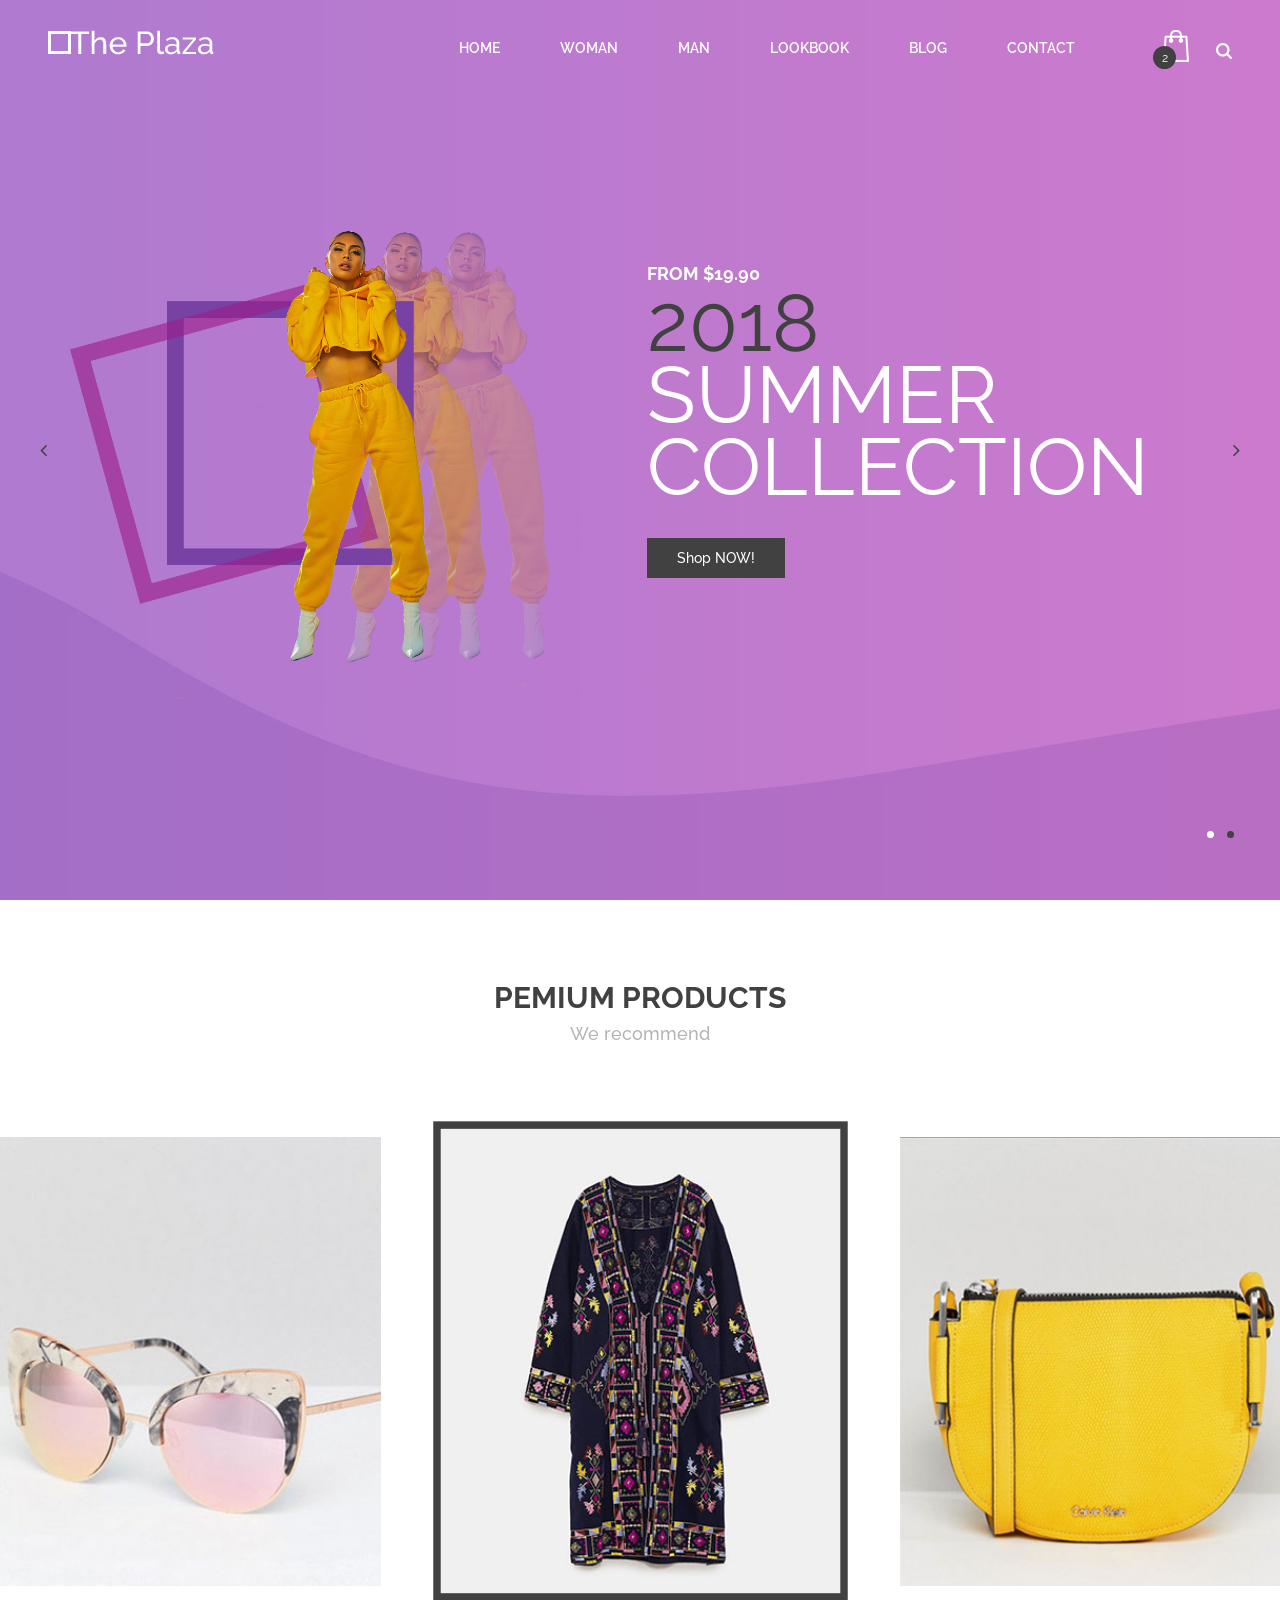
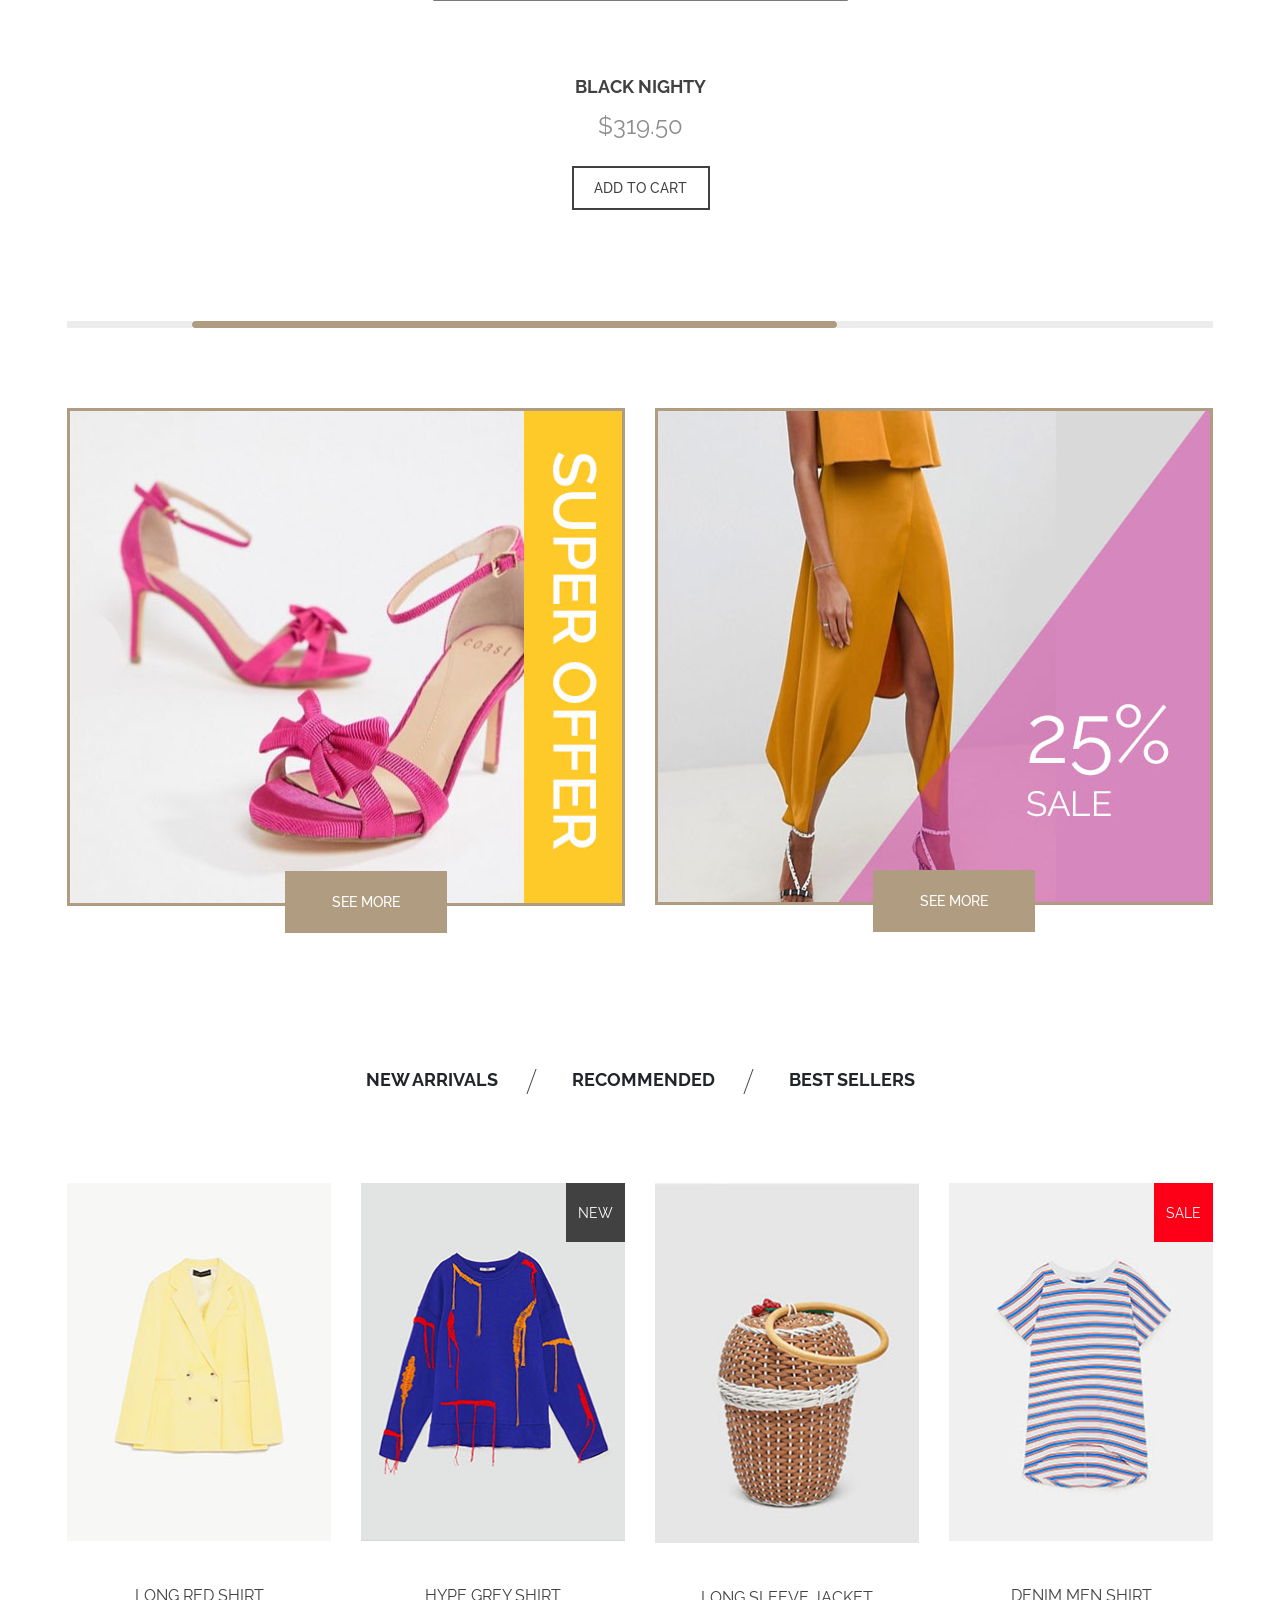
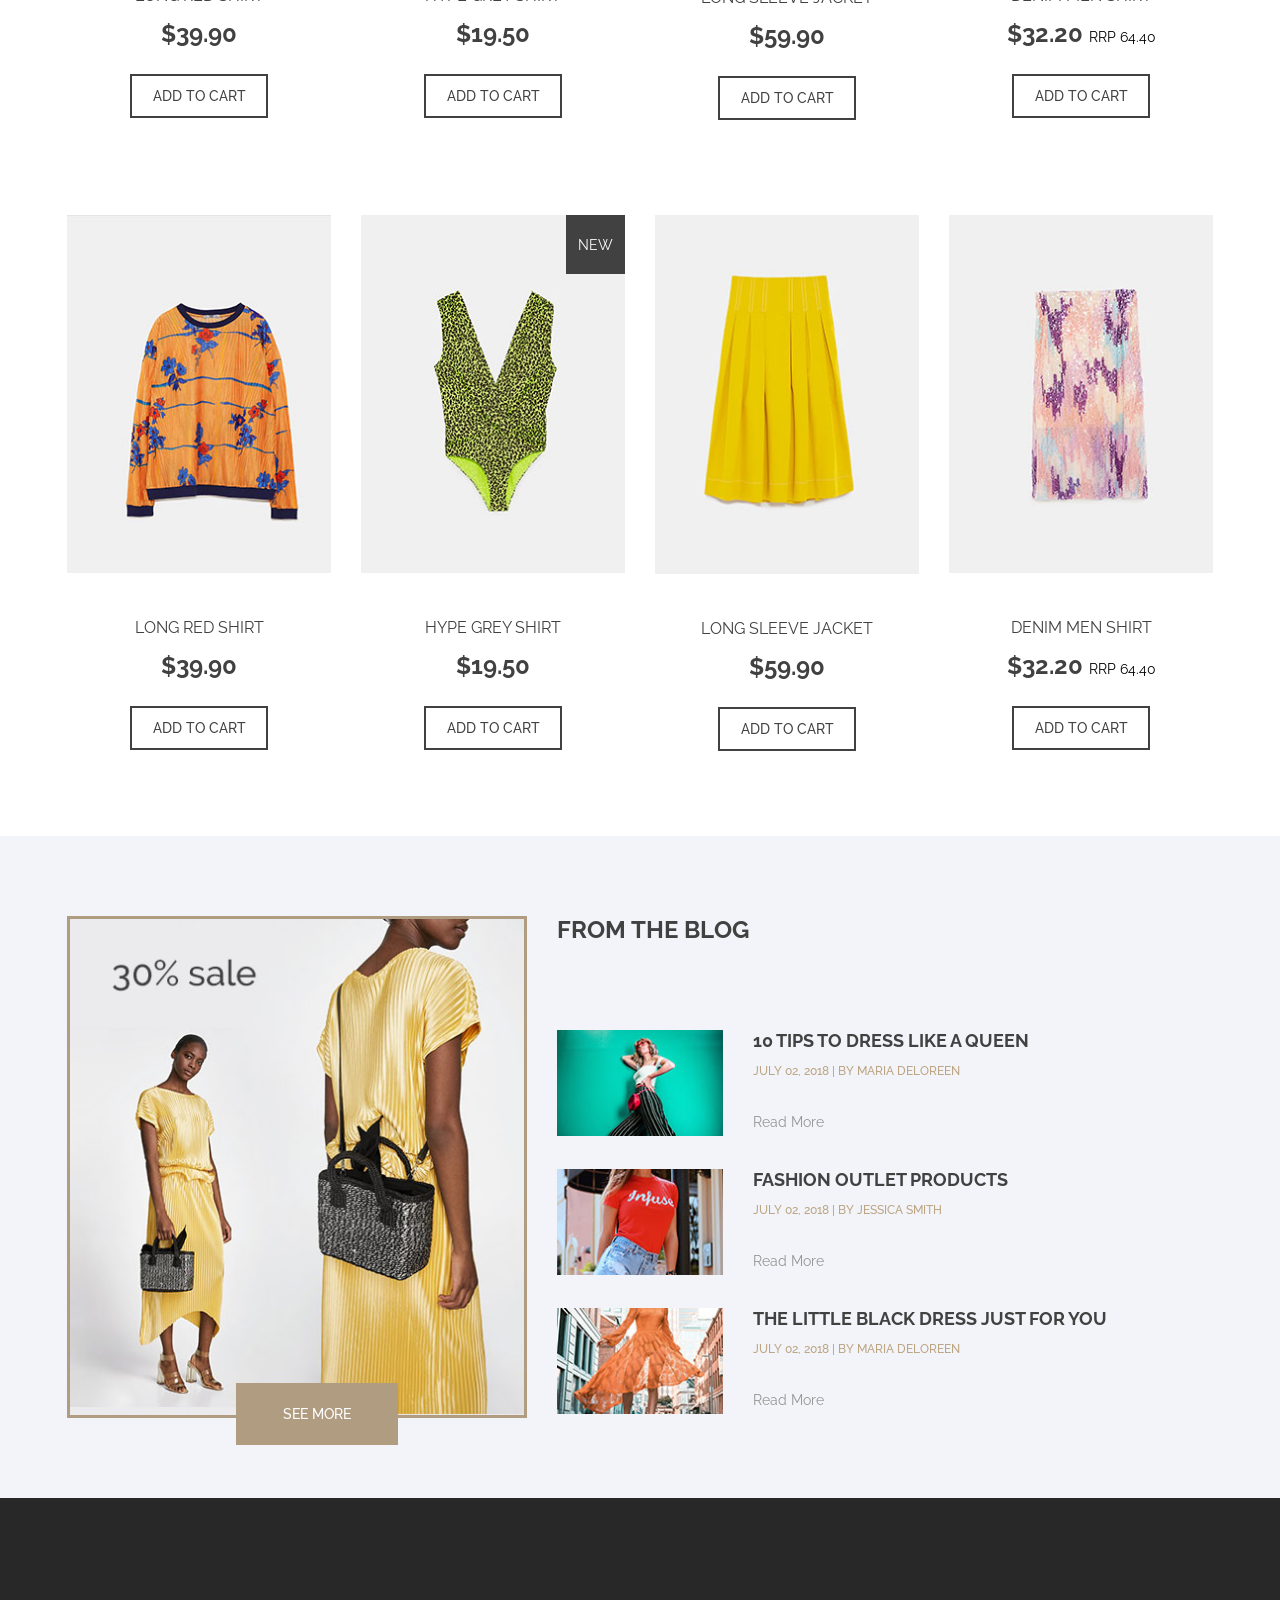
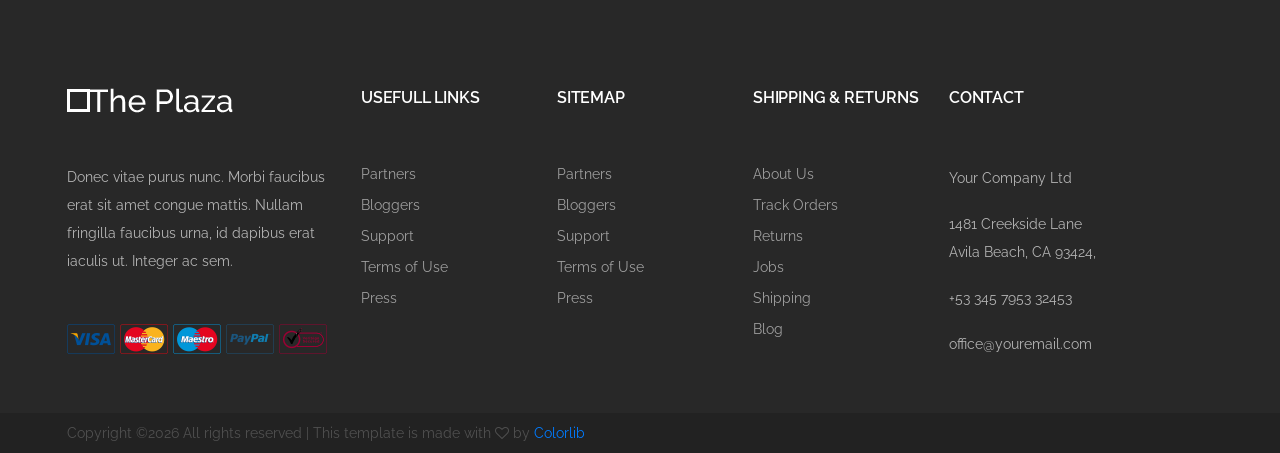
<file: public/cart/index.html>
<!DOCTYPE html>
<html lang="zxx">
<head>
	<title>The Plaza - eCommerce Template</title>
	<meta charset="UTF-8">
	<meta name="description" content="The Plaza eCommerce Template">
	<meta name="keywords" content="plaza, eCommerce, creative, html">
	<meta name="viewport" content="width=device-width, initial-scale=1.0">
	<!-- Favicon -->   
	<link href="img/favicon.ico" rel="shortcut icon"/>

	<!-- Google Fonts -->
	<link href="https://fonts.googleapis.com/css?family=Raleway:400,400i,500,500i,600,600i,700,700i" rel="stylesheet">

	<!-- Stylesheets -->
	<link rel="stylesheet" href="css/bootstrap.min.css"/>
	<link rel="stylesheet" href="css/font-awesome.min.css"/>
	<link rel="stylesheet" href="css/owl.carousel.css"/>
	<link rel="stylesheet" href="css/style.css"/>
	<link rel="stylesheet" href="css/animate.css"/>


	<!--[if lt IE 9]>
	  <script src="https://oss.maxcdn.com/html5shiv/3.7.2/html5shiv.min.js"></script>
	  <script src="https://oss.maxcdn.com/respond/1.4.2/respond.min.js"></script>
	<![endif]-->

</head>
<body>
	<!-- Page Preloder -->
	<div id="preloder">
		<div class="loader"></div>
	</div>
	
	<!-- Header section -->
	<header class="header-section">
		<div class="container-fluid">
			<!-- logo -->
			<div class="site-logo">
				<img src="img/logo.png" alt="logo">
			</div>
			<!-- responsive -->
			<div class="nav-switch">
				<i class="fa fa-bars"></i>
			</div>
			<div class="header-right">
				<a href="cart.html" class="card-bag"><img src="img/icons/bag.png" alt=""><span>2</span></a>
				<a href="#" class="search"><img src="img/icons/search.png" alt=""></a>
			</div>
			<!-- site menu -->
			<ul class="main-menu">
				<li><a href="index.html">Home</a></li>
				<li><a href="#">Woman</a></li>
				<li><a href="#">Man</a></li>
				<li><a href="#">LookBook</a></li>
				<li><a href="#">Blog</a></li>
				<li><a href="contact.html">Contact</a></li>
			</ul>
		</div>
	</header>
	<!-- Header section end -->


	<!-- Hero section -->
	<section class="hero-section set-bg" data-setbg="img/bg.jpg">
		<div class="hero-slider owl-carousel">
			<div class="hs-item">
				<div class="hs-left"><img src="img/slider-img.png" alt=""></div>
				<div class="hs-right">
					<div class="hs-content">
						<div class="price">from $19.90</div>
						<h2><span>2018</span> <br>summer collection</h2>
						<a href="" class="site-btn">Shop NOW!</a>
					</div>	
				</div>
			</div>
			<div class="hs-item">
				<div class="hs-left"><img src="img/slider-img.png" alt=""></div>
				<div class="hs-right">
					<div class="hs-content">
						<div class="price">from $19.90</div>
						<h2><span>2018</span> <br>summer collection</h2>
						<a href="" class="site-btn">Shop NOW!</a>
					</div>	
				</div>
			</div>
		</div>
	</section>
	<!-- Hero section end -->

	
	<!-- Intro section -->
	<section class="intro-section spad pb-0">
		<div class="section-title">
			<h2>pemium products</h2>
			<p>We recommend</p>
		</div>
		<div class="intro-slider">
			<ul class="slidee">
				<li>
					<div class="intro-item">
						<figure>
							<img src="img/intro/1.jpg" alt="#">
						</figure>
						<div class="product-info">
							<h5>Pink Sunglasses</h5>
							<p>$319.50</p>
							<a href="#" class="site-btn btn-line">ADD TO CART</a>
						</div>
					</div>
				</li>
				<li>
					<div class="intro-item">
						<figure>
							<img src="img/intro/2.jpg" alt="#">
						</figure>
						<div class="product-info">
							<h5>Black Nighty</h5>
							<p>$319.50</p>
							<a href="#" class="site-btn btn-line">ADD TO CART</a>
						</div>
					</div>
				</li>
				<li>
					<div class="intro-item">
						<figure>
							<img src="img/intro/3.jpg" alt="#">
							<div class="bache">NEW</div>
						</figure>
						<div class="product-info">
							<h5>Yellow Sholder bag</h5>
							<p>$319.50</p>
							<a href="#" class="site-btn btn-line">ADD TO CART</a>
						</div>
					</div>
				</li>
				<li>
					<div class="intro-item">
						<figure>
							<img src="img/intro/4.jpg" alt="#">
						</figure>
						<div class="product-info">
							<h5>Yellow Sunglasses</h5>
							<p>$319.50</p>
							<a href="#" class="site-btn btn-line">ADD TO CART</a>
						</div>
					</div>
				</li>
				<li>
					<div class="intro-item">
						<figure>
							<img src="img/intro/5.jpg" alt="#">
						</figure>
						<div class="product-info">
							<h5>Black Sholder bag</h5>
							<p>$319.50</p>
							<a href="#" class="site-btn btn-line">ADD TO CART</a>
						</div>
					</div>
				</li>
			</ul>
		</div>
		<div class="container">
			<div class="scrollbar">
				<div class="handle">
					<div class="mousearea"></div>
				</div>
			</div>
		</div>
	</section>
	<!-- Intro section end -->


	<!-- Featured section -->
	<div class="featured-section spad">
		<div class="container">
			<div class="row">
				<div class="col-md-6">
					<div class="featured-item">
						<img src="img/featured/featured-1.jpg" alt="">
						<a href="#" class="site-btn">see more</a>
					</div>
				</div>
				<div class="col-md-6">
					<div class="featured-item mb-0">
						<img src="img/featured/featured-2.jpg" alt="">
						<a href="#" class="site-btn">see more</a>
					</div>
				</div>
			</div>
		</div>
	</div>
	<!-- Featured section end -->


	<!-- Product section -->
	<section class="product-section spad">
		<div class="container">
			<ul class="product-filter controls">
				<li class="control" data-filter=".new">New arrivals</li>
				<li class="control" data-filter="all">Recommended</li>
				<li class="control" data-filter=".best">Best sellers</li>
			</ul>
			<div class="row" id="product-filter">
				<div class="mix col-lg-3 col-md-6 best">
					<div class="product-item">
						<figure>
							<img src="img/products/1.jpg" alt="">
							<div class="pi-meta">
								<div class="pi-m-left">
									<img src="img/icons/eye.png" alt="">
									<p>quick view</p>
								</div>
								<div class="pi-m-right">
									<img src="img/icons/heart.png" alt="">
									<p>save</p>
								</div>
							</div>
						</figure>
						<div class="product-info">
							<h6>Long red Shirt</h6>
							<p>$39.90</p>
							<a href="#" class="site-btn btn-line">ADD TO CART</a>
						</div>
					</div>
				</div>
				<div class="mix col-lg-3 col-md-6 new">
					<div class="product-item">
						<figure>
							<img src="img/products/2.jpg" alt="">
							<div class="bache">NEW</div>
							<div class="pi-meta">
								<div class="pi-m-left">
									<img src="img/icons/eye.png" alt="">
									<p>quick view</p>
								</div>
								<div class="pi-m-right">
									<img src="img/icons/heart.png" alt="">
									<p>save</p>
								</div>
							</div>
						</figure>
						<div class="product-info">
							<h6>Hype grey shirt</h6>
							<p>$19.50</p>
							<a href="#" class="site-btn btn-line">ADD TO CART</a>
						</div>
					</div>
				</div>
				<div class="mix col-lg-3 col-md-6 best">
					<div class="product-item">
						<figure>
							<img src="img/products/3.jpg" alt="">
							<div class="pi-meta">
								<div class="pi-m-left">
									<img src="img/icons/eye.png" alt="">
									<p>quick view</p>
								</div>
								<div class="pi-m-right">
									<img src="img/icons/heart.png" alt="">
									<p>save</p>
								</div>
							</div>
						</figure>
						<div class="product-info">
							<h6>long sleeve jacket</h6>
							<p>$59.90</p>
							<a href="#" class="site-btn btn-line">ADD TO CART</a>
						</div>
					</div>
				</div>
				<div class="mix col-lg-3 col-md-6 new best">
					<div class="product-item">
						<figure>
							<img src="img/products/4.jpg" alt="">
							<div class="bache sale">SALE</div>
							<div class="pi-meta">
								<div class="pi-m-left">
									<img src="img/icons/eye.png" alt="">
									<p>quick view</p>
								</div>
								<div class="pi-m-right">
									<img src="img/icons/heart.png" alt="">
									<p>save</p>
								</div>
							</div>
						</figure>
						<div class="product-info">
							<h6>Denim men shirt</h6>
							<p>$32.20 <span>RRP 64.40</span></p>
							<a href="#" class="site-btn btn-line">ADD TO CART</a>
						</div>
					</div>
				</div>
				<div class="mix col-lg-3 col-md-6 best">
					<div class="product-item">
						<figure>
							<img src="img/products/5.jpg" alt="">
							<div class="pi-meta">
								<div class="pi-m-left">
									<img src="img/icons/eye.png" alt="">
									<p>quick view</p>
								</div>
								<div class="pi-m-right">
									<img src="img/icons/heart.png" alt="">
									<p>save</p>
								</div>
							</div>
						</figure>
						<div class="product-info">
							<h6>Long red Shirt</h6>
							<p>$39.90</p>
							<a href="#" class="site-btn btn-line">ADD TO CART</a>
						</div>
					</div>
				</div>
				<div class="mix col-lg-3 col-md-6 new">
					<div class="product-item">
						<figure>
							<img src="img/products/6.jpg" alt="">
							<div class="bache">NEW</div>
							<div class="pi-meta">
								<div class="pi-m-left">
									<img src="img/icons/eye.png" alt="">
									<p>quick view</p>
								</div>
								<div class="pi-m-right">
									<img src="img/icons/heart.png" alt="">
									<p>save</p>
								</div>
							</div>
						</figure>
						<div class="product-info">
							<h6>Hype grey shirt</h6>
							<p>$19.50</p>
							<a href="#" class="site-btn btn-line">ADD TO CART</a>
						</div>
					</div>
				</div>
				<div class="mix col-lg-3 col-md-6 best">
					<div class="product-item">
						<figure>
							<img src="img/products/7.jpg" alt="">
							<div class="pi-meta">
								<div class="pi-m-left">
									<img src="img/icons/eye.png" alt="">
									<p>quick view</p>
								</div>
								<div class="pi-m-right">
									<img src="img/icons/heart.png" alt="">
									<p>save</p>
								</div>
							</div>
						</figure>
						<div class="product-info">
							<h6>long sleeve jacket</h6>
							<p>$59.90</p>
							<a href="#" class="site-btn btn-line">ADD TO CART</a>
						</div>
					</div>
				</div>
				<div class="mix col-lg-3 col-md-6 best">
					<div class="product-item">
						<figure>
							<img src="img/products/8.jpg" alt="">
							<div class="pi-meta">
								<div class="pi-m-left">
									<img src="img/icons/eye.png" alt="">
									<p>quick view</p>
								</div>
								<div class="pi-m-right">
									<img src="img/icons/heart.png" alt="">
									<p>save</p>
								</div>
							</div>
						</figure>
						<div class="product-info">
							<h6>Denim men shirt</h6>
							<p>$32.20 <span>RRP 64.40</span></p>
							<a href="#" class="site-btn btn-line">ADD TO CART</a>
						</div>
					</div>
				</div>
			</div>
		</div>
	</section>
	<!-- Product section end -->


	<!-- Blog section -->	
	<section class="blog-section spad">
		<div class="container">
			<div class="row">
				<div class="col-lg-5">
					<div class="featured-item">
						<img src="img/featured/featured-3.jpg" alt="">
						<a href="#" class="site-btn">see more</a>
					</div>
				</div>
				<div class="col-lg-7">
					<h4 class="bgs-title">from the blog</h4>
					<div class="blog-item">
						<div class="bi-thumb">
							<img src="img/blog-thumb/1.jpg" alt="">
						</div>
						<div class="bi-content">
							<h5>10 tips to dress like a queen</h5>
							<div class="bi-meta">July 02, 2018   |   By maria deloreen</div>
							<a href="#" class="readmore">Read More</a>
						</div>
					</div>
					<div class="blog-item">
						<div class="bi-thumb">
							<img src="img/blog-thumb/2.jpg" alt="">
						</div>
						<div class="bi-content">
							<h5>Fashion Outlet products</h5>
							<div class="bi-meta">July 02, 2018   |   By Jessica Smith</div>
							<a href="#" class="readmore">Read More</a>
						</div>
					</div>
					<div class="blog-item">
						<div class="bi-thumb">
							<img src="img/blog-thumb/3.jpg" alt="">
						</div>
						<div class="bi-content">
							<h5>the little black dress just for you</h5>
							<div class="bi-meta">July 02, 2018   |   By maria deloreen</div>
							<a href="#" class="readmore">Read More</a>
						</div>
					</div>
				</div>
			</div>
		</div>
	</section>
	<!-- Blog section end -->	


	<!-- Footer top section -->	
	<section class="footer-top-section home-footer">
		<div class="container">
			<div class="row">
				<div class="col-lg-3 col-md-8 col-sm-12">
					<div class="footer-widget about-widget">
						<img src="img/logo.png" class="footer-logo" alt="">
						<p>Donec vitae purus nunc. Morbi faucibus erat sit amet congue mattis. Nullam fringilla faucibus urna, id dapibus erat iaculis ut. Integer ac sem.</p>
						<div class="cards">
							<img src="img/cards/5.png" alt="">
							<img src="img/cards/4.png" alt="">
							<img src="img/cards/3.png" alt="">
							<img src="img/cards/2.png" alt="">
							<img src="img/cards/1.png" alt="">
						</div>
					</div>
				</div>
				<div class="col-lg-2 col-md-4 col-sm-6">
					<div class="footer-widget">
						<h6 class="fw-title">usefull Links</h6>
						<ul>
							<li><a href="#">Partners</a></li>
							<li><a href="#">Bloggers</a></li>
							<li><a href="#">Support</a></li>
							<li><a href="#">Terms of Use</a></li>
							<li><a href="#">Press</a></li>
						</ul>
					</div>
				</div>
				<div class="col-lg-2 col-md-4 col-sm-6">
					<div class="footer-widget">
						<h6 class="fw-title">Sitemap</h6>
						<ul>
							<li><a href="#">Partners</a></li>
							<li><a href="#">Bloggers</a></li>
							<li><a href="#">Support</a></li>
							<li><a href="#">Terms of Use</a></li>
							<li><a href="#">Press</a></li>
						</ul>
					</div>
				</div>
				<div class="col-lg-2 col-md-4 col-sm-6">
					<div class="footer-widget">
						<h6 class="fw-title">Shipping & returns</h6>
						<ul>
							<li><a href="#">About Us</a></li>
							<li><a href="#">Track Orders</a></li>
							<li><a href="#">Returns</a></li>
							<li><a href="#">Jobs</a></li>
							<li><a href="#">Shipping</a></li>
							<li><a href="#">Blog</a></li>
						</ul>
					</div>
				</div>
				<div class="col-lg-2 col-md-4 col-sm-6">
					<div class="footer-widget">
						<h6 class="fw-title">Contact</h6>
						<div class="text-box">
							<p>Your Company Ltd </p>
							<p>1481 Creekside Lane  Avila Beach, CA 93424, </p>
							<p>+53 345 7953 32453</p>
							<p>office@youremail.com</p>
						</div>
					</div>
				</div>
			</div>
		</div>
	</section>
	<!-- Footer top section end -->	

		<!-- Footer section -->
	<footer class="footer-section">
		<div class="container">
			<p class="copyright">
<!-- Link back to Colorlib can't be removed. Template is licensed under CC BY 3.0. -->
Copyright &copy;<script>document.write(new Date().getFullYear());</script> All rights reserved | This template is made with <i class="fa fa-heart-o" aria-hidden="true"></i> by <a href="https://colorlib.com" target="_blank">Colorlib</a>
<!-- Link back to Colorlib can't be removed. Template is licensed under CC BY 3.0. -->
</p>
		</div>
	</footer>
	<!-- Footer section end -->


	<!--====== Javascripts & Jquery ======-->
	<script src="js/jquery-3.2.1.min.js"></script>
	<script src="js/bootstrap.min.js"></script>
	<script src="js/owl.carousel.min.js"></script>
	<script src="js/mixitup.min.js"></script>
	<script src="js/sly.min.js"></script>
	<script src="js/jquery.nicescroll.min.js"></script>
	<script src="js/main.js"></script>
    </body>
</html>
</file>
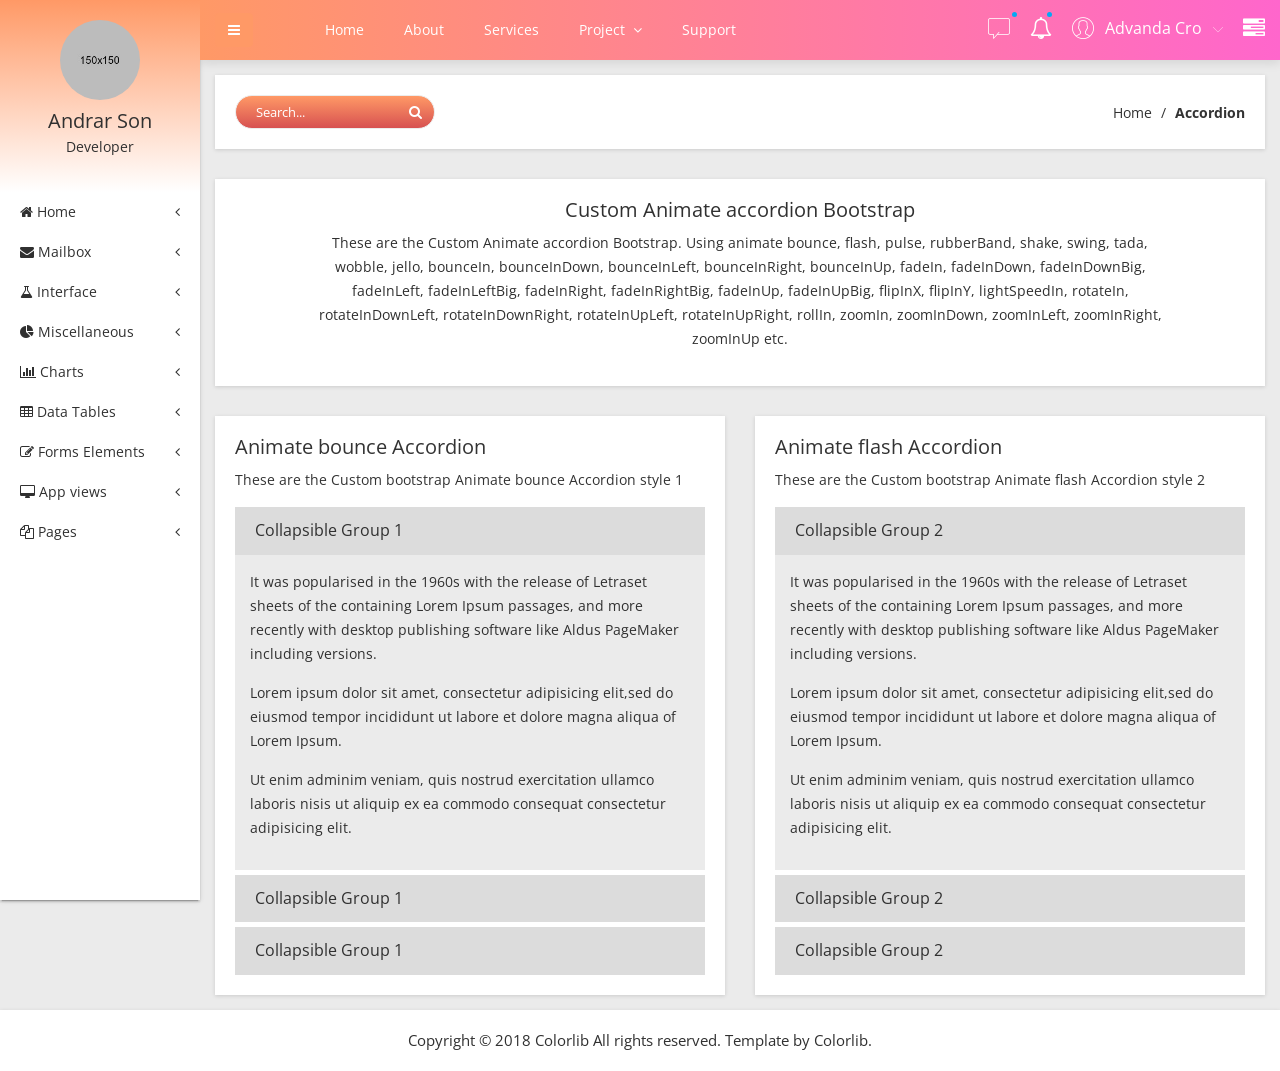
<file: public/admin/accordion.html>
<!doctype html>
<html class="no-js" lang="zxx">

<head>
    <meta charset="utf-8">
    <meta http-equiv="x-ua-compatible" content="ie=edge">
    <title>Accordion | Adminpro - Admin Template</title>
    <meta name="description" content="">
    <meta name="viewport" content="width=device-width, initial-scale=1">
    <!-- favicon
         ============================================ -->
    <link rel="shortcut icon" type="image/x-icon" href="img/favicon.ico">
    <!-- Google Fonts
         ============================================ -->
    <link href="https://fonts.googleapis.com/css?family=Open+Sans:300,300i,400,400i,700,700i,800" rel="stylesheet">
    <!-- Bootstrap CSS
         ============================================ -->
    <link rel="stylesheet" href="css/bootstrap.min.css">
    <!-- Bootstrap CSS
         ============================================ -->
    <link rel="stylesheet" href="css/font-awesome.min.css">
    <!-- adminpro icon CSS
         ============================================ -->
    <link rel="stylesheet" href="css/adminpro-custon-icon.css">
    <!-- meanmenu icon CSS
         ============================================ -->
    <link rel="stylesheet" href="css/meanmenu.min.css">
    <!-- animate CSS
         ============================================ -->
    <link rel="stylesheet" href="css/animate.css">
    <!-- mCustomScrollbar CSS
         ============================================ -->
    <link rel="stylesheet" href="css/jquery.mCustomScrollbar.min.css">
    <!-- normalize CSS
         ============================================ -->
    <link rel="stylesheet" href="css/normalize.css">
    <!-- accordions CSS
         ============================================ -->
    <link rel="stylesheet" href="css/accordions.css">
    <!-- tabs CSS
		============================================ -->
    <link rel="stylesheet" href="css/tabs.css">
    <!-- style CSS
         ============================================ -->
    <link rel="stylesheet" href="style.css">
    <!-- responsive CSS
         ============================================ -->
    <link rel="stylesheet" href="css/responsive.css">
    <!-- modernizr JS
         ============================================ -->
    <script src="js/vendor/modernizr-2.8.3.min.js"></script>
</head>

<body class="materialdesign">
    <!--[if lt IE 8]>
      <p class="browserupgrade">You are using an <strong>outdated</strong> browser. Please <a href="http://browsehappy.com/">upgrade your browser</a> to improve your experience.</p>
      <![endif]-->
    <!-- Header top area start-->
    <div class="wrapper-pro">
        <div class="left-sidebar-pro">
            <nav id="sidebar">
                <div class="sidebar-header">
                    <a href="#"><img src="img/message/1.jpg" alt="" />
                    </a>
                    <h3>Andrar Son</h3>
                    <p>Developer</p>
                    <strong>AP+</strong>
                </div>
                <div class="left-custom-menu-adp-wrap">
                    <ul class="nav navbar-nav left-sidebar-menu-pro">
                        <li class="nav-item">
                            <a href="#" data-toggle="dropdown" role="button" aria-expanded="false" class="nav-link dropdown-toggle"><i class="fa big-icon fa-home"></i> <span class="mini-dn">Home</span> <span class="indicator-right-menu mini-dn"><i class="fa indicator-mn fa-angle-left"></i></span></a>
                            <div role="menu" class="dropdown-menu left-menu-dropdown animated flipInX">
                                <a href="dashboard.html" class="dropdown-item">Dashboard v.1</a>
                                <a href="dashboard-2.html" class="dropdown-item">Dashboard v.2</a>
                                <a href="analytics.html" class="dropdown-item">Analytics</a>
                                <a href="widgets.html" class="dropdown-item">Widgets</a>
                            </div>
                        </li>
                        <li class="nav-item"><a href="#" data-toggle="dropdown" role="button" aria-expanded="false" class="nav-link dropdown-toggle"><i class="fa big-icon fa-envelope"></i> <span class="mini-dn">Mailbox</span> <span class="indicator-right-menu mini-dn"><i class="fa indicator-mn fa-angle-left"></i></span></a>
                            <div role="menu" class="dropdown-menu left-menu-dropdown animated flipInX">
                                <a href="inbox.html" class="dropdown-item">Inbox</a>
                                <a href="view-mail.html" class="dropdown-item">View Mail</a>
                                <a href="compose-mail.html" class="dropdown-item">Compose Mail</a>
                            </div>
                        </li>
                        <li class="nav-item"><a href="#" data-toggle="dropdown" role="button" aria-expanded="false" class="nav-link dropdown-toggle"><i class="fa big-icon fa-flask"></i> <span class="mini-dn">Interface</span> <span class="indicator-right-menu mini-dn"><i class="fa indicator-mn fa-angle-left"></i></span></a>
                            <div role="menu" class="dropdown-menu left-menu-dropdown animated flipInX">
                                <a href="google-map.html" class="dropdown-item">Google Map</a>
                                <a href="data-maps.html" class="dropdown-item">Data Maps</a>
                                <a href="pdf-viewer.html" class="dropdown-item">Pdf Viewer</a>
                                <a href="x-editable.html" class="dropdown-item">X-Editable</a>
                                <a href="code-editor.html" class="dropdown-item">Code Editor</a>
                                <a href="tree-view.html" class="dropdown-item">Tree View</a>
                                <a href="preloader.html" class="dropdown-item">Preloader</a>
                                <a href="images-cropper.html" class="dropdown-item">Images Cropper</a>
                            </div>
                        </li>
                        <li class="nav-item"><a href="#" data-toggle="dropdown" role="button" aria-expanded="false" class="nav-link dropdown-toggle"><i class="fa big-icon fa-pie-chart"></i> <span class="mini-dn">Miscellaneous</span> <span class="indicator-right-menu mini-dn"><i class="fa indicator-mn fa-angle-left"></i></span></a>
                            <div role="menu" class="dropdown-menu left-menu-dropdown animated flipInX">
                                <a href="profile.html" class="dropdown-item">Profile</a>
                                <a href="contact-client.html" class="dropdown-item">Contact Client</a>
                                <a href="contact-client-v.1.html" class="dropdown-item">Contact Client v.1</a>
                                <a href="project-list.html" class="dropdown-item">Project List</a>
                                <a href="project-details.html" class="dropdown-item">Project Details</a>
                            </div>
                        </li>
                        <li class="nav-item"><a href="#" data-toggle="dropdown" role="button" aria-expanded="false" class="nav-link dropdown-toggle"><i class="fa big-icon fa-bar-chart-o"></i> <span class="mini-dn">Charts</span> <span class="indicator-right-menu mini-dn"><i class="fa indicator-mn fa-angle-left"></i></span></a>
                            <div role="menu" class="dropdown-menu left-menu-dropdown chart-left-menu-std animated flipInX">
                                <a href="bar-charts.html" class="dropdown-item">Bar Charts</a>
                                <a href="line-charts.html" class="dropdown-item">Line Charts</a>
                                <a href="area-charts.html" class="dropdown-item">Area Charts</a>
                                <a href="rounded-chart.html" class="dropdown-item">Rounded Charts</a>
                                <a href="c3.html" class="dropdown-item">C3 Charts</a>
                                <a href="sparkline.html" class="dropdown-item">Sparkline Charts</a>
                                <a href="peity.html" class="dropdown-item">Peity Charts</a>
                            </div>
                        </li>
                        <li class="nav-item"><a href="#" data-toggle="dropdown" role="button" aria-expanded="false" class="nav-link dropdown-toggle"><i class="fa big-icon fa-table"></i> <span class="mini-dn">Data Tables</span> <span class="indicator-right-menu mini-dn"><i class="fa indicator-mn fa-angle-left"></i></span></a>
                            <div role="menu" class="dropdown-menu left-menu-dropdown animated flipInX">
                                <a href="static-table.html" class="dropdown-item">Static Table</a>
                                <a href="data-table.html" class="dropdown-item">Data Table</a>
                            </div>
                        </li>
                        <li class="nav-item"><a href="#" data-toggle="dropdown" role="button" aria-expanded="false" class="nav-link dropdown-toggle"><i class="fa big-icon fa-edit"></i> <span class="mini-dn">Forms Elements</span> <span class="indicator-right-menu mini-dn"><i class="fa indicator-mn fa-angle-left"></i></span></a>
                            <div role="menu" class="dropdown-menu left-menu-dropdown form-left-menu-std animated flipInX">
                                <a href="basic-form-element.html" class="dropdown-item">Basic Elements</a>
                                <a href="advance-form-element.html" class="dropdown-item">Advance Elements</a>
                                <a href="password-meter.html" class="dropdown-item">Password Meter</a>
                                <a href="multi-upload.html" class="dropdown-item">Multi Upload</a>
                                <a href="tinymc.html" class="dropdown-item">Text Editor</a>
                                <a href="dual-list-box.html" class="dropdown-item">Dual List Box</a>
                            </div>
                        </li>
                        <li class="nav-item"><a href="#" data-toggle="dropdown" role="button" aria-expanded="false" class="nav-link dropdown-toggle"><i class="fa big-icon fa-desktop"></i> <span class="mini-dn">App views</span> <span class="indicator-right-menu mini-dn"><i class="fa indicator-mn fa-angle-left"></i></span></a>
                            <div role="menu" class="dropdown-menu left-menu-dropdown apps-left-menu-std animated flipInX">
                                <a href="notifications.html" class="dropdown-item">Notifications</a>
                                <a href="alerts.html" class="dropdown-item">Alerts</a>
                                <a href="modals.html" class="dropdown-item">Modals</a>
                                <a href="buttons.html" class="dropdown-item">Buttons</a>
                                <a href="tabs.html" class="dropdown-item">Tabs</a>
                                <a href="accordion.html" class="dropdown-item">Accordion</a>
                                <a href="tab-menus.html" class="dropdown-item">Tab Menus</a>
                            </div>
                        </li>
                        <li class="nav-item"><a href="#" data-toggle="dropdown" role="button" aria-expanded="false" class="nav-link dropdown-toggle"><i class="fa big-icon fa-files-o"></i> <span class="mini-dn">Pages</span> <span class="indicator-right-menu mini-dn"><i class="fa indicator-mn fa-angle-left"></i></span></a>
                            <div role="menu" class="dropdown-menu left-menu-dropdown pages-left-menu-std animated flipInX">
                                <a href="login.html" class="dropdown-item">Login</a>
                                <a href="register.html" class="dropdown-item">Register</a>
                                <a href="captcha.html" class="dropdown-item">Captcha</a>
                                <a href="checkout.html" class="dropdown-item">Checkout</a>
                                <a href="contact.html" class="dropdown-item">Contacts</a>
                                <a href="review.html" class="dropdown-item">Review</a>
                                <a href="order.html" class="dropdown-item">Order</a>
                                <a href="comment.html" class="dropdown-item">Comment</a>
                            </div>
                        </li>
                    </ul>
                </div>
            </nav>
        </div>
        <!-- Header top area start-->
        <div class="content-inner-all">
            <div class="header-top-area">
                <div class="fixed-header-top">
                    <div class="container-fluid">
                        <div class="row">
                            <div class="col-lg-1 col-md-6 col-sm-6 col-xs-12">
                                <button type="button" id="sidebarCollapse" class="btn bar-button-pro header-drl-controller-btn btn-info navbar-btn">
                                    <i class="fa fa-bars"></i>
                                </button>
                                <div class="admin-logo logo-wrap-pro">
                                    <a href="#"><img src="img/logo/log.png" alt="" />
                                    </a>
                                </div>
                            </div>
                            <div class="col-lg-6 col-md-1 col-sm-1 col-xs-12">
                                <div class="header-top-menu tabl-d-n">
                                    <ul class="nav navbar-nav mai-top-nav">
                                        <li class="nav-item"><a href="#" class="nav-link">Home</a>
                                        </li>
                                        <li class="nav-item"><a href="#" class="nav-link">About</a>
                                        </li>
                                        <li class="nav-item"><a href="#" class="nav-link">Services</a>
                                        </li>
                                        <li class="nav-item dropdown">
                                            <a href="#" data-toggle="dropdown" role="button" aria-expanded="false" class="nav-link dropdown-toggle">Project <span class="angle-down-topmenu"><i class="fa fa-angle-down"></i></span></a>
                                            <div role="menu" class="dropdown-menu animated flipInX">
                                                <a href="#" class="dropdown-item">Company Info</a>
                                                <a href="#" class="dropdown-item">Documentation</a>
                                                <a href="#" class="dropdown-item">Expert Backend</a>
                                                <a href="#" class="dropdown-item">Expert FrontEnd</a>
                                                <a href="#" class="dropdown-item">Contact Support</a>
                                            </div>
                                        </li>
                                        <li class="nav-item"><a href="#" class="nav-link">Support</a>
                                        </li>
                                    </ul>
                                </div>
                            </div>
                            <div class="col-lg-5 col-md-5 col-sm-6 col-xs-12">
                                <div class="header-right-info">
                                    <ul class="nav navbar-nav mai-top-nav header-right-menu">
                                        <li class="nav-item dropdown">
                                            <a href="#" data-toggle="dropdown" role="button" aria-expanded="false" class="nav-link dropdown-toggle"><span class="adminpro-icon adminpro-chat-pro"></span><span class="indicator-ms"></span></a>
                                            <div role="menu" class="author-message-top dropdown-menu animated flipInX">
                                                <div class="message-single-top">
                                                    <h1>Message</h1>
                                                </div>
                                                <ul class="message-menu">
                                                    <li>
                                                        <a href="#">
                                                            <div class="message-img">
                                                                <img src="img/message/1.jpg" alt="">
                                                            </div>
                                                            <div class="message-content">
                                                                <span class="message-date">16 Sept</span>
                                                                <h2>Advanda Cro</h2>
                                                                <p>Please done this project as soon possible.</p>
                                                            </div>
                                                        </a>
                                                    </li>
                                                    <li>
                                                        <a href="#">
                                                            <div class="message-img">
                                                                <img src="img/message/4.jpg" alt="">
                                                            </div>
                                                            <div class="message-content">
                                                                <span class="message-date">16 Sept</span>
                                                                <h2>Sulaiman din</h2>
                                                                <p>Please done this project as soon possible.</p>
                                                            </div>
                                                        </a>
                                                    </li>
                                                    <li>
                                                        <a href="#">
                                                            <div class="message-img">
                                                                <img src="img/message/3.jpg" alt="">
                                                            </div>
                                                            <div class="message-content">
                                                                <span class="message-date">16 Sept</span>
                                                                <h2>Victor Jara</h2>
                                                                <p>Please done this project as soon possible.</p>
                                                            </div>
                                                        </a>
                                                    </li>
                                                    <li>
                                                        <a href="#">
                                                            <div class="message-img">
                                                                <img src="img/message/2.jpg" alt="">
                                                            </div>
                                                            <div class="message-content">
                                                                <span class="message-date">16 Sept</span>
                                                                <h2>Victor Jara</h2>
                                                                <p>Please done this project as soon possible.</p>
                                                            </div>
                                                        </a>
                                                    </li>
                                                </ul>
                                                <div class="message-view">
                                                    <a href="#">View All Messages</a>
                                                </div>
                                            </div>
                                        </li>
                                        <li class="nav-item">
                                            <a href="#" data-toggle="dropdown" role="button" aria-expanded="false" class="nav-link dropdown-toggle"><i class="fa fa-bell-o" aria-hidden="true"></i><span class="indicator-nt"></span></a>
                                            <div role="menu" class="notification-author dropdown-menu animated flipInX">
                                                <div class="notification-single-top">
                                                    <h1>Notifications</h1>
                                                </div>
                                                <ul class="notification-menu">
                                                    <li>
                                                        <a href="#">
                                                            <div class="notification-icon">
                                                                <span class="adminpro-icon adminpro-checked-pro"></span>
                                                            </div>
                                                            <div class="notification-content">
                                                                <span class="notification-date">16 Sept</span>
                                                                <h2>Advanda Cro</h2>
                                                                <p>Please done this project as soon possible.</p>
                                                            </div>
                                                        </a>
                                                    </li>
                                                    <li>
                                                        <a href="#">
                                                            <div class="notification-icon">
                                                                <span class="adminpro-icon adminpro-cloud-computing-down"></span>
                                                            </div>
                                                            <div class="notification-content">
                                                                <span class="notification-date">16 Sept</span>
                                                                <h2>Sulaiman din</h2>
                                                                <p>Please done this project as soon possible.</p>
                                                            </div>
                                                        </a>
                                                    </li>
                                                    <li>
                                                        <a href="#">
                                                            <div class="notification-icon">
                                                                <span class="adminpro-icon adminpro-shield"></span>
                                                            </div>
                                                            <div class="notification-content">
                                                                <span class="notification-date">16 Sept</span>
                                                                <h2>Victor Jara</h2>
                                                                <p>Please done this project as soon possible.</p>
                                                            </div>
                                                        </a>
                                                    </li>
                                                    <li>
                                                        <a href="#">
                                                            <div class="notification-icon">
                                                                <span class="adminpro-icon adminpro-analytics-arrow"></span>
                                                            </div>
                                                            <div class="notification-content">
                                                                <span class="notification-date">16 Sept</span>
                                                                <h2>Victor Jara</h2>
                                                                <p>Please done this project as soon possible.</p>
                                                            </div>
                                                        </a>
                                                    </li>
                                                </ul>
                                                <div class="notification-view">
                                                    <a href="#">View All Notification</a>
                                                </div>
                                            </div>
                                        </li>
                                        <li class="nav-item">
                                            <a href="#" data-toggle="dropdown" role="button" aria-expanded="false" class="nav-link dropdown-toggle">
                                                <span class="adminpro-icon adminpro-user-rounded header-riht-inf"></span>
                                                <span class="admin-name">Advanda Cro</span>
                                                <span class="author-project-icon adminpro-icon adminpro-down-arrow"></span>
                                            </a>
                                            <ul role="menu" class="dropdown-header-top author-log dropdown-menu animated flipInX">
                                                <li><a href="#"><span class="adminpro-icon adminpro-home-admin author-log-ic"></span>My Account</a>
                                                </li>
                                                <li><a href="#"><span class="adminpro-icon adminpro-user-rounded author-log-ic"></span>My Profile</a>
                                                </li>
                                                <li><a href="#"><span class="adminpro-icon adminpro-money author-log-ic"></span>User Billing</a>
                                                </li>
                                                <li><a href="#"><span class="adminpro-icon adminpro-settings author-log-ic"></span>Settings</a>
                                                </li>
                                                <li><a href="#"><span class="adminpro-icon adminpro-locked author-log-ic"></span>Log Out</a>
                                                </li>
                                            </ul>
                                        </li>
                                        <li class="nav-item nav-setting-open">
                                            <a href="#" data-toggle="dropdown" role="button" aria-expanded="false" class="nav-link dropdown-toggle"><i class="fa fa-tasks"></i></a>
                                            <div role="menu" class="admintab-wrap menu-setting-wrap menu-setting-wrap-bg dropdown-menu animated flipInX">
                                                <ul class="nav nav-tabs custon-set-tab">
                                                    <li class="active"><a data-toggle="tab" href="#Notes">Notes</a>
                                                    </li>
                                                    <li><a data-toggle="tab" href="#Projects">Projects</a>
                                                    </li>
                                                    <li><a data-toggle="tab" href="#Settings">Settings</a>
                                                    </li>
                                                </ul>
                                                <div class="tab-content">
                                                    <div id="Notes" class="tab-pane fade in active">
                                                        <div class="notes-area-wrap">
                                                            <div class="note-heading-indicate">
                                                                <h2><i class="fa fa-comments-o"></i> Latest Notes</h2>
                                                                <p>You have 10 new message.</p>
                                                            </div>
                                                            <div class="notes-list-area notes-menu-scrollbar">
                                                                <ul class="notes-menu-list">
                                                                    <li>
                                                                        <a href="#">
                                                                            <div class="notes-list-flow">
                                                                                <div class="notes-img">
                                                                                    <img src="img/notification/5.jpg" alt="" />
                                                                                </div>
                                                                                <div class="notes-content">
                                                                                    <p> The point of using Lorem Ipsum is that it has a more-or-less normal.</p>
                                                                                    <span>Yesterday 2:45 pm</span>
                                                                                </div>
                                                                            </div>
                                                                        </a>
                                                                    </li>
                                                                    <li>
                                                                        <a href="#">
                                                                            <div class="notes-list-flow">
                                                                                <div class="notes-img">
                                                                                    <img src="img/notification/1.jpg" alt="" />
                                                                                </div>
                                                                                <div class="notes-content">
                                                                                    <p> The point of using Lorem Ipsum is that it has a more-or-less normal.</p>
                                                                                    <span>Yesterday 2:45 pm</span>
                                                                                </div>
                                                                            </div>
                                                                        </a>
                                                                    </li>
                                                                    <li>
                                                                        <a href="#">
                                                                            <div class="notes-list-flow">
                                                                                <div class="notes-img">
                                                                                    <img src="img/notification/2.jpg" alt="" />
                                                                                </div>
                                                                                <div class="notes-content">
                                                                                    <p> The point of using Lorem Ipsum is that it has a more-or-less normal.</p>
                                                                                    <span>Yesterday 2:45 pm</span>
                                                                                </div>
                                                                            </div>
                                                                        </a>
                                                                    </li>
                                                                    <li>
                                                                        <a href="#">
                                                                            <div class="notes-list-flow">
                                                                                <div class="notes-img">
                                                                                    <img src="img/notification/3.jpg" alt="" />
                                                                                </div>
                                                                                <div class="notes-content">
                                                                                    <p> The point of using Lorem Ipsum is that it has a more-or-less normal.</p>
                                                                                    <span>Yesterday 2:45 pm</span>
                                                                                </div>
                                                                            </div>
                                                                        </a>
                                                                    </li>
                                                                    <li>
                                                                        <a href="#">
                                                                            <div class="notes-list-flow">
                                                                                <div class="notes-img">
                                                                                    <img src="img/notification/4.jpg" alt="" />
                                                                                </div>
                                                                                <div class="notes-content">
                                                                                    <p> The point of using Lorem Ipsum is that it has a more-or-less normal.</p>
                                                                                    <span>Yesterday 2:45 pm</span>
                                                                                </div>
                                                                            </div>
                                                                        </a>
                                                                    </li>
                                                                    <li>
                                                                        <a href="#">
                                                                            <div class="notes-list-flow">
                                                                                <div class="notes-img">
                                                                                    <img src="img/notification/5.jpg" alt="" />
                                                                                </div>
                                                                                <div class="notes-content">
                                                                                    <p> The point of using Lorem Ipsum is that it has a more-or-less normal.</p>
                                                                                    <span>Yesterday 2:45 pm</span>
                                                                                </div>
                                                                            </div>
                                                                        </a>
                                                                    </li>
                                                                    <li>
                                                                        <a href="#">
                                                                            <div class="notes-list-flow">
                                                                                <div class="notes-img">
                                                                                    <img src="img/notification/6.jpg" alt="" />
                                                                                </div>
                                                                                <div class="notes-content">
                                                                                    <p> The point of using Lorem Ipsum is that it has a more-or-less normal.</p>
                                                                                    <span>Yesterday 2:45 pm</span>
                                                                                </div>
                                                                            </div>
                                                                        </a>
                                                                    </li>
                                                                    <li>
                                                                        <a href="#">
                                                                            <div class="notes-list-flow">
                                                                                <div class="notes-img">
                                                                                    <img src="img/notification/1.jpg" alt="" />
                                                                                </div>
                                                                                <div class="notes-content">
                                                                                    <p> The point of using Lorem Ipsum is that it has a more-or-less normal.</p>
                                                                                    <span>Yesterday 2:45 pm</span>
                                                                                </div>
                                                                            </div>
                                                                        </a>
                                                                    </li>
                                                                    <li>
                                                                        <a href="#">
                                                                            <div class="notes-list-flow">
                                                                                <div class="notes-img">
                                                                                    <img src="img/notification/2.jpg" alt="" />
                                                                                </div>
                                                                                <div class="notes-content">
                                                                                    <p> The point of using Lorem Ipsum is that it has a more-or-less normal.</p>
                                                                                    <span>Yesterday 2:45 pm</span>
                                                                                </div>
                                                                            </div>
                                                                        </a>
                                                                    </li>
                                                                    <li>
                                                                        <a href="#">
                                                                            <div class="notes-list-flow">
                                                                                <div class="notes-img">
                                                                                    <img src="img/notification/3.jpg" alt="" />
                                                                                </div>
                                                                                <div class="notes-content">
                                                                                    <p> The point of using Lorem Ipsum is that it has a more-or-less normal.</p>
                                                                                    <span>Yesterday 2:45 pm</span>
                                                                                </div>
                                                                            </div>
                                                                        </a>
                                                                    </li>
                                                                </ul>
                                                            </div>
                                                        </div>
                                                    </div>
                                                    <div id="Projects" class="tab-pane fade">
                                                        <div class="projects-settings-wrap">
                                                            <div class="note-heading-indicate">
                                                                <h2><i class="fa fa-cube"></i> Latest projects</h2>
                                                                <p> You have 20 projects. 5 not completed.</p>
                                                            </div>
                                                            <div class="project-st-list-area project-st-menu-scrollbar">
                                                                <ul class="projects-st-menu-list">
                                                                    <li>
                                                                        <a href="#">
                                                                            <div class="project-list-flow">
                                                                                <div class="projects-st-heading">
                                                                                    <h2>Web Development</h2>
                                                                                    <p> The point of using Lorem Ipsum is that it has a more or less normal.</p>
                                                                                    <span class="project-st-time">1 hours ago</span>
                                                                                </div>
                                                                                <div class="projects-st-content">
                                                                                    <p>Completion with: 28%</p>
                                                                                    <div class="progress progress-mini">
                                                                                        <div style="width: 28%;" class="progress-bar progress-bar-danger"></div>
                                                                                    </div>
                                                                                    <p>Project end: 4:00 pm - 12.06.2014</p>
                                                                                </div>
                                                                            </div>
                                                                        </a>
                                                                    </li>
                                                                    <li>
                                                                        <a href="#">
                                                                            <div class="project-list-flow">
                                                                                <div class="projects-st-heading">
                                                                                    <h2>Software Development</h2>
                                                                                    <p> The point of using Lorem Ipsum is that it has a more or less normal.</p>
                                                                                    <span class="project-st-time">2 hours ago</span>
                                                                                </div>
                                                                                <div class="projects-st-content project-rating-cl">
                                                                                    <p>Completion with: 68%</p>
                                                                                    <div class="progress progress-mini">
                                                                                        <div style="width: 68%;" class="progress-bar"></div>
                                                                                    </div>
                                                                                    <p>Project end: 4:00 pm - 12.06.2014</p>
                                                                                </div>
                                                                            </div>
                                                                        </a>
                                                                    </li>
                                                                    <li>
                                                                        <a href="#">
                                                                            <div class="project-list-flow">
                                                                                <div class="projects-st-heading">
                                                                                    <h2>Graphic Design</h2>
                                                                                    <p> The point of using Lorem Ipsum is that it has a more or less normal.</p>
                                                                                    <span class="project-st-time">3 hours ago</span>
                                                                                </div>
                                                                                <div class="projects-st-content">
                                                                                    <p>Completion with: 78%</p>
                                                                                    <div class="progress progress-mini">
                                                                                        <div style="width: 78%;" class="progress-bar"></div>
                                                                                    </div>
                                                                                    <p>Project end: 4:00 pm - 12.06.2014</p>
                                                                                </div>
                                                                            </div>
                                                                        </a>
                                                                    </li>
                                                                    <li>
                                                                        <a href="#">
                                                                            <div class="project-list-flow">
                                                                                <div class="projects-st-heading">
                                                                                    <h2>Web Design</h2>
                                                                                    <p> The point of using Lorem Ipsum is that it has a more or less normal.</p>
                                                                                    <span class="project-st-time">4 hours ago</span>
                                                                                </div>
                                                                                <div class="projects-st-content project-rating-cl2">
                                                                                    <p>Completion with: 38%</p>
                                                                                    <div class="progress progress-mini">
                                                                                        <div style="width: 38%;" class="progress-bar progress-bar-danger"></div>
                                                                                    </div>
                                                                                    <p>Project end: 4:00 pm - 12.06.2014</p>
                                                                                </div>
                                                                            </div>
                                                                        </a>
                                                                    </li>
                                                                    <li>
                                                                        <a href="#">
                                                                            <div class="project-list-flow">
                                                                                <div class="projects-st-heading">
                                                                                    <h2>Business Card</h2>
                                                                                    <p> The point of using Lorem Ipsum is that it has a more or less normal.</p>
                                                                                    <span class="project-st-time">5 hours ago</span>
                                                                                </div>
                                                                                <div class="projects-st-content">
                                                                                    <p>Completion with: 28%</p>
                                                                                    <div class="progress progress-mini">
                                                                                        <div style="width: 28%;" class="progress-bar progress-bar-danger"></div>
                                                                                    </div>
                                                                                    <p>Project end: 4:00 pm - 12.06.2014</p>
                                                                                </div>
                                                                            </div>
                                                                        </a>
                                                                    </li>
                                                                    <li>
                                                                        <a href="#">
                                                                            <div class="project-list-flow">
                                                                                <div class="projects-st-heading">
                                                                                    <h2>Ecommerce Business</h2>
                                                                                    <p> The point of using Lorem Ipsum is that it has a more or less normal.</p>
                                                                                    <span class="project-st-time">6 hours ago</span>
                                                                                </div>
                                                                                <div class="projects-st-content project-rating-cl">
                                                                                    <p>Completion with: 68%</p>
                                                                                    <div class="progress progress-mini">
                                                                                        <div style="width: 68%;" class="progress-bar"></div>
                                                                                    </div>
                                                                                    <p>Project end: 4:00 pm - 12.06.2014</p>
                                                                                </div>
                                                                            </div>
                                                                        </a>
                                                                    </li>
                                                                    <li>
                                                                        <a href="#">
                                                                            <div class="project-list-flow">
                                                                                <div class="projects-st-heading">
                                                                                    <h2>Woocommerce Plugin</h2>
                                                                                    <p> The point of using Lorem Ipsum is that it has a more or less normal.</p>
                                                                                    <span class="project-st-time">7 hours ago</span>
                                                                                </div>
                                                                                <div class="projects-st-content">
                                                                                    <p>Completion with: 78%</p>
                                                                                    <div class="progress progress-mini">
                                                                                        <div style="width: 78%;" class="progress-bar"></div>
                                                                                    </div>
                                                                                    <p>Project end: 4:00 pm - 12.06.2014</p>
                                                                                </div>
                                                                            </div>
                                                                        </a>
                                                                    </li>
                                                                    <li>
                                                                        <a href="#">
                                                                            <div class="project-list-flow">
                                                                                <div class="projects-st-heading">
                                                                                    <h2>Wordpress Theme</h2>
                                                                                    <p> The point of using Lorem Ipsum is that it has a more or less normal.</p>
                                                                                    <span class="project-st-time">9 hours ago</span>
                                                                                </div>
                                                                                <div class="projects-st-content project-rating-cl2">
                                                                                    <p>Completion with: 38%</p>
                                                                                    <div class="progress progress-mini">
                                                                                        <div style="width: 38%;" class="progress-bar progress-bar-danger"></div>
                                                                                    </div>
                                                                                    <p>Project end: 4:00 pm - 12.06.2014</p>
                                                                                </div>
                                                                            </div>
                                                                        </a>
                                                                    </li>
                                                                </ul>
                                                            </div>
                                                        </div>
                                                    </div>
                                                    <div id="Settings" class="tab-pane fade">
                                                        <div class="setting-panel-area">
                                                            <div class="note-heading-indicate">
                                                                <h2><i class="fa fa-gears"></i> Settings Panel</h2>
                                                                <p> You have 20 Settings. 5 not completed.</p>
                                                            </div>
                                                            <ul class="setting-panel-list">
                                                                <li>
                                                                    <div class="checkbox-setting-pro">
                                                                        <div class="checkbox-title-pro">
                                                                            <h2>Show notifications</h2>
                                                                            <div class="ts-custom-check">
                                                                                <div class="onoffswitch">
                                                                                    <input type="checkbox" name="collapsemenu" class="onoffswitch-checkbox" id="example">
                                                                                    <label class="onoffswitch-label" for="example">
                                                                                        <span class="onoffswitch-inner"></span>
                                                                                        <span class="onoffswitch-switch"></span>
                                                                                    </label>
                                                                                </div>
                                                                            </div>
                                                                        </div>
                                                                    </div>
                                                                </li>
                                                                <li>
                                                                    <div class="checkbox-setting-pro">
                                                                        <div class="checkbox-title-pro">
                                                                            <h2>Disable Chat</h2>
                                                                            <div class="ts-custom-check">
                                                                                <div class="onoffswitch">
                                                                                    <input type="checkbox" name="collapsemenu" class="onoffswitch-checkbox" id="example3">
                                                                                    <label class="onoffswitch-label" for="example3">
                                                                                        <span class="onoffswitch-inner"></span>
                                                                                        <span class="onoffswitch-switch"></span>
                                                                                    </label>
                                                                                </div>
                                                                            </div>
                                                                        </div>
                                                                    </div>
                                                                </li>
                                                                <li>
                                                                    <div class="checkbox-setting-pro">
                                                                        <div class="checkbox-title-pro">
                                                                            <h2>Enable history</h2>
                                                                            <div class="ts-custom-check">
                                                                                <div class="onoffswitch">
                                                                                    <input type="checkbox" name="collapsemenu" class="onoffswitch-checkbox" id="example4">
                                                                                    <label class="onoffswitch-label" for="example4">
                                                                                        <span class="onoffswitch-inner"></span>
                                                                                        <span class="onoffswitch-switch"></span>
                                                                                    </label>
                                                                                </div>
                                                                            </div>
                                                                        </div>
                                                                    </div>
                                                                </li>
                                                                <li>
                                                                    <div class="checkbox-setting-pro">
                                                                        <div class="checkbox-title-pro">
                                                                            <h2>Show charts</h2>
                                                                            <div class="ts-custom-check">
                                                                                <div class="onoffswitch">
                                                                                    <input type="checkbox" name="collapsemenu" class="onoffswitch-checkbox" id="example7">
                                                                                    <label class="onoffswitch-label" for="example7">
                                                                                        <span class="onoffswitch-inner"></span>
                                                                                        <span class="onoffswitch-switch"></span>
                                                                                    </label>
                                                                                </div>
                                                                            </div>
                                                                        </div>
                                                                    </div>
                                                                </li>
                                                                <li>
                                                                    <div class="checkbox-setting-pro">
                                                                        <div class="checkbox-title-pro">
                                                                            <h2>Update everyday</h2>
                                                                            <div class="ts-custom-check">
                                                                                <div class="onoffswitch">
                                                                                    <input type="checkbox" name="collapsemenu" checked="" class="onoffswitch-checkbox" id="example2">
                                                                                    <label class="onoffswitch-label" for="example2">
                                                                                        <span class="onoffswitch-inner"></span>
                                                                                        <span class="onoffswitch-switch"></span>
                                                                                    </label>
                                                                                </div>
                                                                            </div>
                                                                        </div>
                                                                    </div>
                                                                </li>
                                                                <li>
                                                                    <div class="checkbox-setting-pro">
                                                                        <div class="checkbox-title-pro">
                                                                            <h2>Global search</h2>
                                                                            <div class="ts-custom-check">
                                                                                <div class="onoffswitch">
                                                                                    <input type="checkbox" name="collapsemenu" checked="" class="onoffswitch-checkbox" id="example6">
                                                                                    <label class="onoffswitch-label" for="example6">
                                                                                        <span class="onoffswitch-inner"></span>
                                                                                        <span class="onoffswitch-switch"></span>
                                                                                    </label>
                                                                                </div>
                                                                            </div>
                                                                        </div>
                                                                    </div>
                                                                </li>
                                                                <li>
                                                                    <div class="checkbox-setting-pro">
                                                                        <div class="checkbox-title-pro">
                                                                            <h2>Offline users</h2>
                                                                            <div class="ts-custom-check">
                                                                                <div class="onoffswitch">
                                                                                    <input type="checkbox" name="collapsemenu" checked="" class="onoffswitch-checkbox" id="example5">
                                                                                    <label class="onoffswitch-label" for="example5">
                                                                                        <span class="onoffswitch-inner"></span>
                                                                                        <span class="onoffswitch-switch"></span>
                                                                                    </label>
                                                                                </div>
                                                                            </div>
                                                                        </div>
                                                                    </div>
                                                                </li>
                                                            </ul>
                                                        </div>
                                                    </div>
                                                </div>
                                            </div>
                                        </li>
                                    </ul>
                                </div>
                            </div>
                        </div>
                    </div>
                </div>
            </div>
            <!-- Header top area end-->
            <!-- Breadcome start-->
            <div class="breadcome-area mg-b-30 small-dn">
                <div class="container-fluid">
                    <div class="row">
                        <div class="col-lg-12">
                            <div class="breadcome-list map-mg-t-40-gl shadow-reset">
                                <div class="row">
                                    <div class="col-lg-6">
                                        <div class="breadcome-heading">
                                            <form role="search" class="">
												<input type="text" placeholder="Search..." class="form-control">
												<a href=""><i class="fa fa-search"></i></a>
											</form>
                                        </div>
                                    </div>
                                    <div class="col-lg-6">
                                        <ul class="breadcome-menu">
                                            <li><a href="#">Home</a> <span class="bread-slash">/</span>
                                            </li>
                                            <li><span class="bread-blod">Accordion</span>
                                            </li>
                                        </ul>
                                    </div>
                                </div>
                            </div>
                        </div>
                    </div>
                </div>
            </div>
            <!-- Breadcome End-->
            <!-- Mobile Menu start -->
            <div class="mobile-menu-area">
                <div class="container">
                    <div class="row">
                        <div class="col-lg-12 col-md-12 col-sm-12 col-xs-12">
                            <div class="mobile-menu">
                                <nav id="dropdown">
                                    <ul class="mobile-menu-nav">
                                        <li>
                                            <a data-toggle="collapse" data-target="#Charts" href="#">Home <span class="admin-project-icon adminpro-icon adminpro-down-arrow"></span></a>
                                            <ul class="collapse dropdown-header-top">
                                                <li><a href="dashboard.html">Dashboard v.1</a>
                                                </li>
                                                <li><a href="dashboard-2.html">Dashboard v.2</a>
                                                </li>
                                                <li><a href="analytics.html">Analytics</a>
                                                </li>
                                                <li><a href="widgets.html">Widgets</a>
                                                </li>
                                            </ul>
                                        </li>
                                        <li>
                                            <a data-toggle="collapse" data-target="#demo" href="#">Mailbox <span class="admin-project-icon adminpro-icon adminpro-down-arrow"></span></a>
                                            <ul id="demo" class="collapse dropdown-header-top">
                                                <li><a href="inbox.html">Inbox</a>
                                                </li>
                                                <li><a href="view-mail.html">View Mail</a>
                                                </li>
                                                <li><a href="compose-mail.html">Compose Mail</a>
                                                </li>
                                            </ul>
                                        </li>
                                        <li>
                                            <a data-toggle="collapse" data-target="#others" href="#">Miscellaneous <span class="admin-project-icon adminpro-icon adminpro-down-arrow"></span></a>
                                            <ul id="others" class="collapse dropdown-header-top">
                                                <li><a href="profile.html">Profile</a>
                                                </li>
                                                <li><a href="contact-client.html">Contact Client</a>
                                                </li>
                                                <li><a href="contact-client-v.1.html">Contact Client v.1</a>
                                                </li>
                                                <li><a href="project-list.html">Project List</a>
                                                </li>
                                                <li><a href="project-details.html">Project Details</a>
                                                </li>
                                            </ul>
                                        </li>
                                        <li>
                                            <a data-toggle="collapse" data-target="#Miscellaneousmob" href="#">Interface <span class="admin-project-icon adminpro-icon adminpro-down-arrow"></span></a>
                                            <ul id="Miscellaneousmob" class="collapse dropdown-header-top">
                                                <li><a href="google-map.html">Google Map</a>
                                                </li>
                                                <li><a href="data-maps.html">Data Maps</a>
                                                </li>
                                                <li><a href="pdf-viewer.html">Pdf Viewer</a>
                                                </li>
                                                <li><a href="x-editable.html">X-Editable</a>
                                                </li>
                                                <li><a href="code-editor.html">Code Editor</a>
                                                </li>
                                                <li><a href="tree-view.html">Tree View</a>
                                                </li>
                                                <li><a href="preloader.html">Preloader</a>
                                                </li>
                                                <li><a href="images-cropper.html">Images Cropper</a>
                                                </li>
                                            </ul>
                                        </li>
                                        <li>
                                            <a data-toggle="collapse" data-target="#Chartsmob" href="#">Charts <span class="admin-project-icon adminpro-icon adminpro-down-arrow"></span></a>
                                            <ul id="Chartsmob" class="collapse dropdown-header-top">
                                                <li><a href="bar-charts.html">Bar Charts</a>
                                                </li>
                                                <li><a href="line-charts.html">Line Charts</a>
                                                </li>
                                                <li><a href="area-charts.html">Area Charts</a>
                                                </li>
                                                <li><a href="rounded-chart.html">Rounded Charts</a>
                                                </li>
                                                <li><a href="c3.html">C3 Charts</a>
                                                </li>
                                                <li><a href="sparkline.html">Sparkline Charts</a>
                                                </li>
                                                <li><a href="peity.html">Peity Charts</a>
                                                </li>
                                            </ul>
                                        </li>
                                        <li>
                                            <a data-toggle="collapse" data-target="#Tablesmob" href="#">Tables <span class="admin-project-icon adminpro-icon adminpro-down-arrow"></span></a>
                                            <ul id="Tablesmob" class="collapse dropdown-header-top">
                                                <li><a href="static-table.html">Static Table</a>
                                                </li>
                                                <li><a href="data-table.html">Data Table</a>
                                                </li>
                                            </ul>
                                        </li>
                                        <li>
                                            <a data-toggle="collapse" data-target="#formsmob" href="#">Forms <span class="admin-project-icon adminpro-icon adminpro-down-arrow"></span></a>
                                            <ul id="formsmob" class="collapse dropdown-header-top">
                                                <li><a href="basic-form-element.html">Basic Form Elements</a>
                                                </li>
                                                <li><a href="advance-form-element.html">Advanced Form Elements</a>
                                                </li>
                                                <li><a href="password-meter.html">Password Meter</a>
                                                </li>
                                                <li><a href="multi-upload.html">Multi Upload</a>
                                                </li>
                                                <li><a href="tinymc.html">Text Editor</a>
                                                </li>
                                                <li><a href="dual-list-box.html">Dual List Box</a>
                                                </li>
                                            </ul>
                                        </li>
                                        <li>
                                            <a data-toggle="collapse" data-target="#Appviewsmob" href="#">App views <span class="admin-project-icon adminpro-icon adminpro-down-arrow"></span></a>
                                            <ul id="Appviewsmob" class="collapse dropdown-header-top">
                                                <li><a href="basic-form-element.html">Basic Form Elements</a>
                                                </li>
                                                <li><a href="advance-form-element.html">Advanced Form Elements</a>
                                                </li>
                                                <li><a href="password-meter.html">Password Meter</a>
                                                </li>
                                                <li><a href="multi-upload.html">Multi Upload</a>
                                                </li>
                                                <li><a href="tinymc.html">Text Editor</a>
                                                </li>
                                                <li><a href="dual-list-box.html">Dual List Box</a>
                                                </li>
                                            </ul>
                                        </li>
                                        <li>
                                            <a data-toggle="collapse" data-target="#Pagemob" href="#">Pages <span class="admin-project-icon adminpro-icon adminpro-down-arrow"></span></a>
                                            <ul id="Pagemob" class="collapse dropdown-header-top">
                                                <li><a href="login.html">Login</a>
                                                </li>
                                                <li><a href="register.html">Register</a>
                                                </li>
                                                <li><a href="captcha.html">Captcha</a>
                                                </li>
                                                <li><a href="checkout.html">Checkout</a>
                                                </li>
                                                <li><a href="contact.html">Contacts</a>
                                                </li>
                                                <li><a href="review.html">Review</a>
                                                </li>
                                                <li><a href="order.html">Order</a>
                                                </li>
                                                <li><a href="comment.html">Comment</a>
                                                </li>
                                            </ul>
                                        </li>
                                    </ul>
                                </nav>
                            </div>
                        </div>
                    </div>
                </div>
            </div>
            <!-- Mobile Menu end -->
            <!-- Breadcome start-->
            <div class="breadcome-area mg-b-30 des-none">
                <div class="container-fluid">
                    <div class="row">
                        <div class="col-lg-12 col-md-12 col-sm-12 col-xs-12">
                            <div class="breadcome-list map-mg-t-40-gl shadow-reset">
                                <div class="row">
                                    <div class="col-lg-6 col-md-6 col-sm-6 col-xs-6">
                                        <div class="breadcome-heading">
                                            <form role="search" class="">
												<input type="text" placeholder="Search..." class="form-control">
												<a href=""><i class="fa fa-search"></i></a>
											</form>
                                        </div>
                                    </div>
                                    <div class="col-lg-6 col-md-6 col-sm-6 col-xs-6">
                                        <ul class="breadcome-menu">
                                            <li><a href="#">Home</a> <span class="bread-slash">/</span>
                                            </li>
                                            <li><span class="bread-blod">Dashboard</span>
                                            </li>
                                        </ul>
                                    </div>
                                </div>
                            </div>
                        </div>
                    </div>
                </div>
            </div>
            <!-- Breadcome End-->
            <!-- accordion start-->
            <div class="adminpro-accordion-area">
                <div class="container-fluid">
                    <div class="row">
                        <div class="col-lg-12">
                            <div class="tab-content-details shadow-reset">
                                <h2>Custom Animate accordion Bootstrap</h2>
                                <p>These are the Custom Animate accordion Bootstrap. Using animate bounce, flash, pulse, rubberBand, shake, swing, tada, wobble, jello, bounceIn, bounceInDown, bounceInLeft, bounceInRight, bounceInUp, fadeIn, fadeInDown, fadeInDownBig, fadeInLeft, fadeInLeftBig, fadeInRight, fadeInRightBig, fadeInUp, fadeInUpBig, flipInX, flipInY, lightSpeedIn, rotateIn, rotateInDownLeft, rotateInDownRight, rotateInUpLeft, rotateInUpRight, rollIn, zoomIn, zoomInDown, zoomInLeft, zoomInRight, zoomInUp etc.</p>
                            </div>
                        </div>
                    </div>
                    <div class="row">
                        <div class="col-lg-6">
                            <div class="admin-pro-accordion-wrap mg-b-15 shadow-reset">
                                <div class="alert-title">
                                    <h2>Animate bounce Accordion</h2>
                                    <p>These are the Custom bootstrap Animate bounce Accordion style 1</p>
                                </div>
                                <div class="panel-group adminpro-custon-design" id="accordion">
                                    <div class="panel panel-default">
                                        <div class="panel-heading accordion-head">
                                            <h4 class="panel-title">
                                 <a data-toggle="collapse" data-parent="#accordion" href="#collapse1">
                                 Collapsible Group 1</a>
                              </h4>
                                        </div>
                                        <div id="collapse1" class="panel-collapse panel-ic collapse in">
                                            <div class="panel-body admin-panel-content animated bounce">
                                                <p>It was popularised in the 1960s with the release of Letraset sheets of the containing Lorem Ipsum passages, and more recently with desktop publishing software like Aldus PageMaker including versions.</p>
                                                <p> Lorem ipsum dolor sit amet, consectetur adipisicing elit,sed do eiusmod tempor incididunt ut labore et dolore magna aliqua of Lorem Ipsum.</p>
                                                <p> Ut enim adminim veniam, quis nostrud exercitation ullamco laboris nisis ut aliquip ex ea commodo consequat consectetur adipisicing elit.</p>
                                            </div>
                                        </div>
                                    </div>
                                    <div class="panel panel-default">
                                        <div class="panel-heading accordion-head">
                                            <h4 class="panel-title">
                                 <a data-toggle="collapse" data-parent="#accordion" href="#collapse2">
                                 Collapsible Group 1</a>
                              </h4>
                                        </div>
                                        <div id="collapse2" class="panel-collapse panel-ic collapse">
                                            <div class="panel-body admin-panel-content animated bounce">
                                                <p>It was popularised in the 1960s with the release of Letraset sheets of the containing Lorem Ipsum passages, and more recently with desktop publishing software like Aldus PageMaker including versions.</p>
                                                <p> Lorem ipsum dolor sit amet, consectetur adipisicing elit,sed do eiusmod tempor incididunt ut labore et dolore magna aliqua of Lorem Ipsum.</p>
                                                <p> Ut enim adminim veniam, quis nostrud exercitation ullamco laboris nisis ut aliquip ex ea commodo consequat consectetur adipisicing elit.</p>
                                            </div>
                                        </div>
                                    </div>
                                    <div class="panel panel-default">
                                        <div class="panel-heading accordion-head">
                                            <h4 class="panel-title">
                                 <a data-toggle="collapse" data-parent="#accordion" href="#collapse3">
                                 Collapsible Group 1</a>
                              </h4>
                                        </div>
                                        <div id="collapse3" class="panel-collapse panel-ic collapse">
                                            <div class="panel-body admin-panel-content animated bounce">
                                                <p>It was popularised in the 1960s with the release of Letraset sheets of the containing Lorem Ipsum passages, and more recently with desktop publishing software like Aldus PageMaker including versions.</p>
                                                <p> Lorem ipsum dolor sit amet, consectetur adipisicing elit,sed do eiusmod tempor incididunt ut labore et dolore magna aliqua of Lorem Ipsum.</p>
                                                <p> Ut enim adminim veniam, quis nostrud exercitation ullamco laboris nisis ut aliquip ex ea commodo consequat consectetur adipisicing elit.</p>
                                            </div>
                                        </div>
                                    </div>
                                </div>
                            </div>
                        </div>
                        <div class="col-lg-6">
                            <div class="admin-pro-accordion-wrap mg-b-15 shadow-reset">
                                <div class="alert-title">
                                    <h2>Animate flash Accordion</h2>
                                    <p>These are the Custom bootstrap Animate flash Accordion style 2</p>
                                </div>
                                <div class="panel-group adminpro-custon-design" id="accordion2">
                                    <div class="panel panel-default">
                                        <div class="panel-heading accordion-head">
                                            <h4 class="panel-title">
                                 <a data-toggle="collapse" data-parent="#accordion2" href="#collapse4">
                                 Collapsible Group 2</a>
                              </h4>
                                        </div>
                                        <div id="collapse4" class="panel-collapse panel-ic collapse in">
                                            <div class="panel-body admin-panel-content animated flash">
                                                <p>It was popularised in the 1960s with the release of Letraset sheets of the containing Lorem Ipsum passages, and more recently with desktop publishing software like Aldus PageMaker including versions.</p>
                                                <p> Lorem ipsum dolor sit amet, consectetur adipisicing elit,sed do eiusmod tempor incididunt ut labore et dolore magna aliqua of Lorem Ipsum.</p>
                                                <p> Ut enim adminim veniam, quis nostrud exercitation ullamco laboris nisis ut aliquip ex ea commodo consequat consectetur adipisicing elit.</p>
                                            </div>
                                        </div>
                                    </div>
                                    <div class="panel panel-default">
                                        <div class="panel-heading accordion-head">
                                            <h4 class="panel-title">
                                 <a data-toggle="collapse" data-parent="#accordion2" href="#collapse5">
                                 Collapsible Group 2</a>
                              </h4>
                                        </div>
                                        <div id="collapse5" class="panel-collapse panel-ic collapse">
                                            <div class="panel-body admin-panel-content animated flash">
                                                <p>It was popularised in the 1960s with the release of Letraset sheets of the containing Lorem Ipsum passages, and more recently with desktop publishing software like Aldus PageMaker including versions.</p>
                                                <p> Lorem ipsum dolor sit amet, consectetur adipisicing elit,sed do eiusmod tempor incididunt ut labore et dolore magna aliqua of Lorem Ipsum.</p>
                                                <p> Ut enim adminim veniam, quis nostrud exercitation ullamco laboris nisis ut aliquip ex ea commodo consequat consectetur adipisicing elit.</p>
                                            </div>
                                        </div>
                                    </div>
                                    <div class="panel panel-default">
                                        <div class="panel-heading accordion-head">
                                            <h4 class="panel-title">
                                 <a data-toggle="collapse" data-parent="#accordion2" href="#collapse6">
                                 Collapsible Group 2</a>
                              </h4>
                                        </div>
                                        <div id="collapse6" class="panel-collapse panel-ic collapse">
                                            <div class="panel-body admin-panel-content animated flash">
                                                <p>It was popularised in the 1960s with the release of Letraset sheets of the containing Lorem Ipsum passages, and more recently with desktop publishing software like Aldus PageMaker including versions.</p>
                                                <p> Lorem ipsum dolor sit amet, consectetur adipisicing elit,sed do eiusmod tempor incididunt ut labore et dolore magna aliqua of Lorem Ipsum.</p>
                                                <p> Ut enim adminim veniam, quis nostrud exercitation ullamco laboris nisis ut aliquip ex ea commodo consequat consectetur adipisicing elit.</p>
                                            </div>
                                        </div>
                                    </div>
                                </div>
                            </div>
                        </div>
                    </div>
                </div>
            </div>
            <!-- accordion End-->
        </div>
    </div>
    <!-- Footer Start-->
    <div class="footer-copyright-area">
        <div class="container-fluid">
            <div class="row">
                <div class="col-lg-12">
                    <div class="footer-copy-right">
                        <p>Copyright &#169; 2018 Colorlib All rights reserved. Template by <a href="https://colorlib.com">Colorlib</a>.</p>
                    </div>
                </div>
            </div>
        </div>
    </div>
    <!-- Footer End-->
    <!-- jquery
         ============================================ -->
    <script src="js/vendor/jquery-1.11.3.min.js"></script>
    <!-- bootstrap JS
         ============================================ -->
    <script src="js/bootstrap.min.js"></script>
    <!-- meanmenu JS
         ============================================ -->
    <script src="js/jquery.meanmenu.js"></script>
    <!-- sticky JS
         ============================================ -->
    <script src="js/jquery.sticky.js"></script>
    <!-- mCustomScrollbar JS
         ============================================ -->
    <script src="js/jquery.mCustomScrollbar.concat.min.js"></script>
    <!-- scrollUp JS
         ============================================ -->
    <script src="js/jquery.scrollUp.min.js"></script>
    <!-- main JS
         ============================================ -->
    <script src="js/main.js"></script>
</body>

</html>
</file>
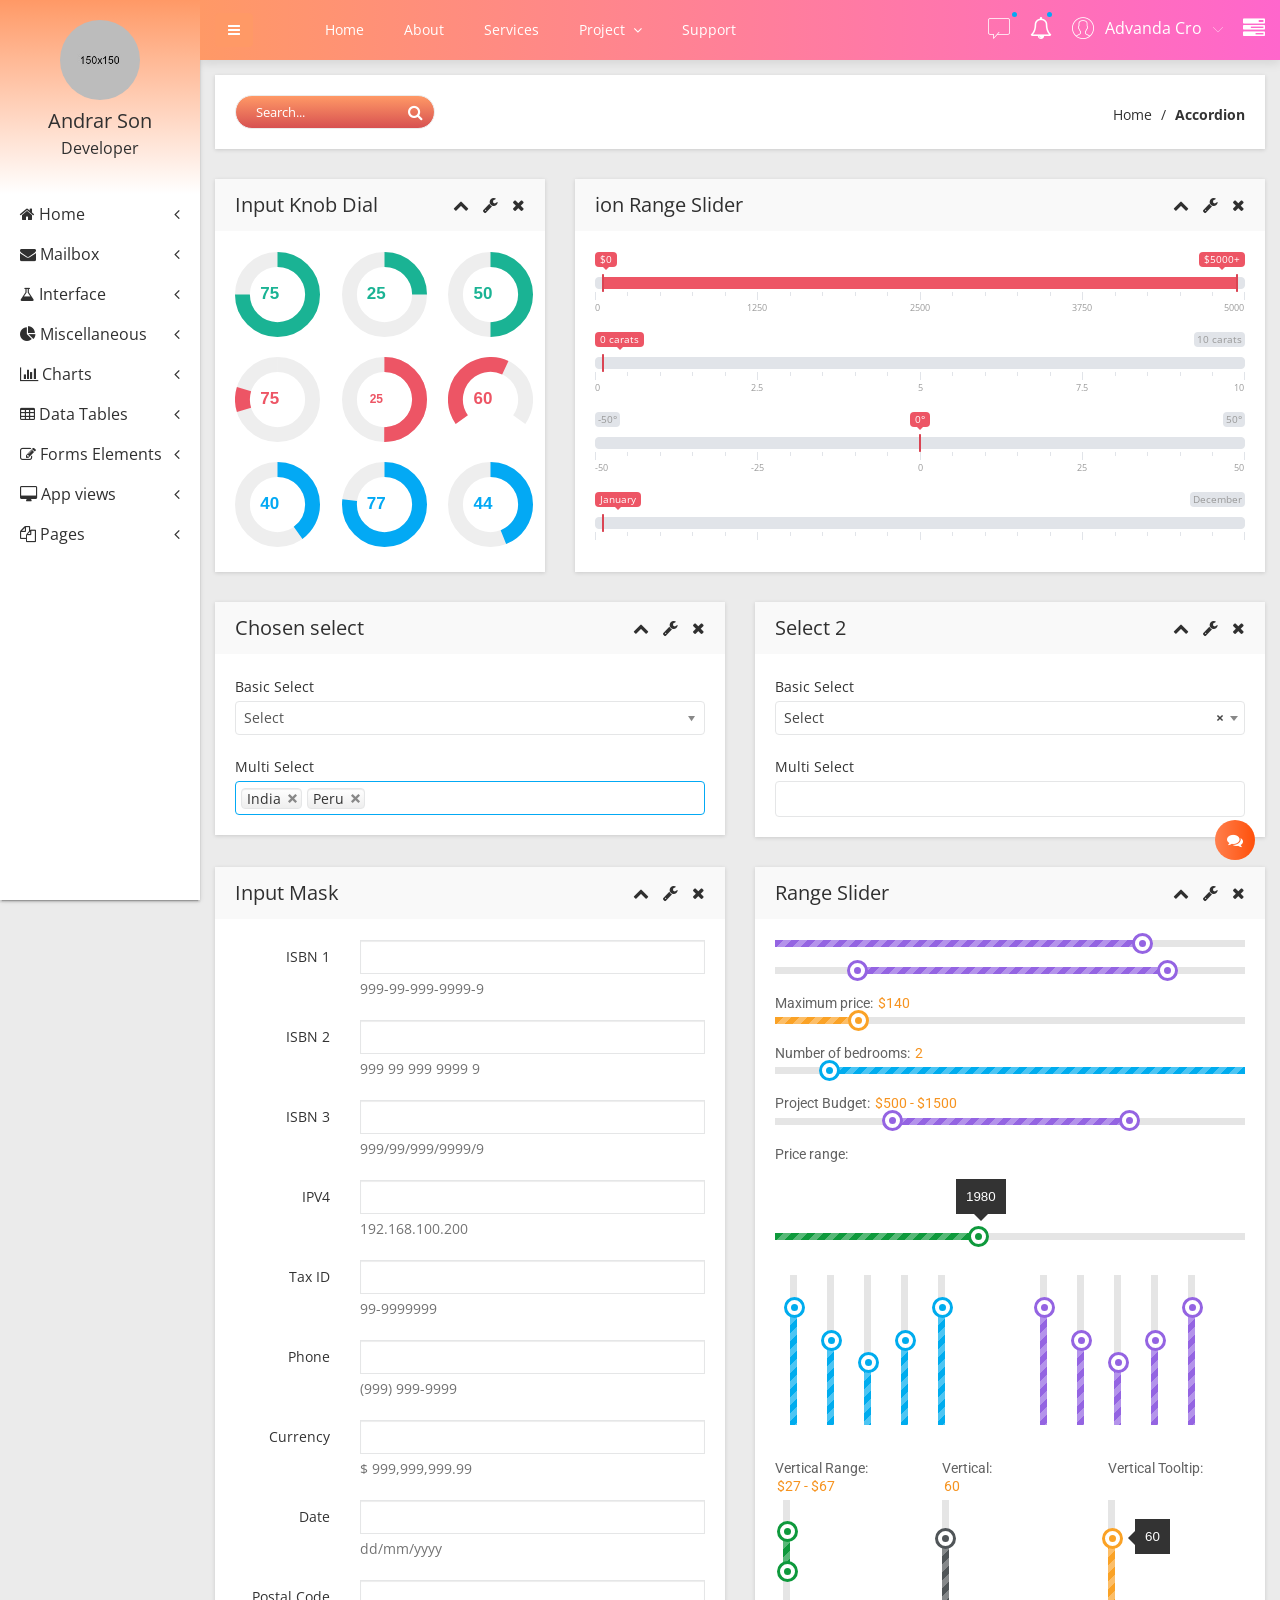
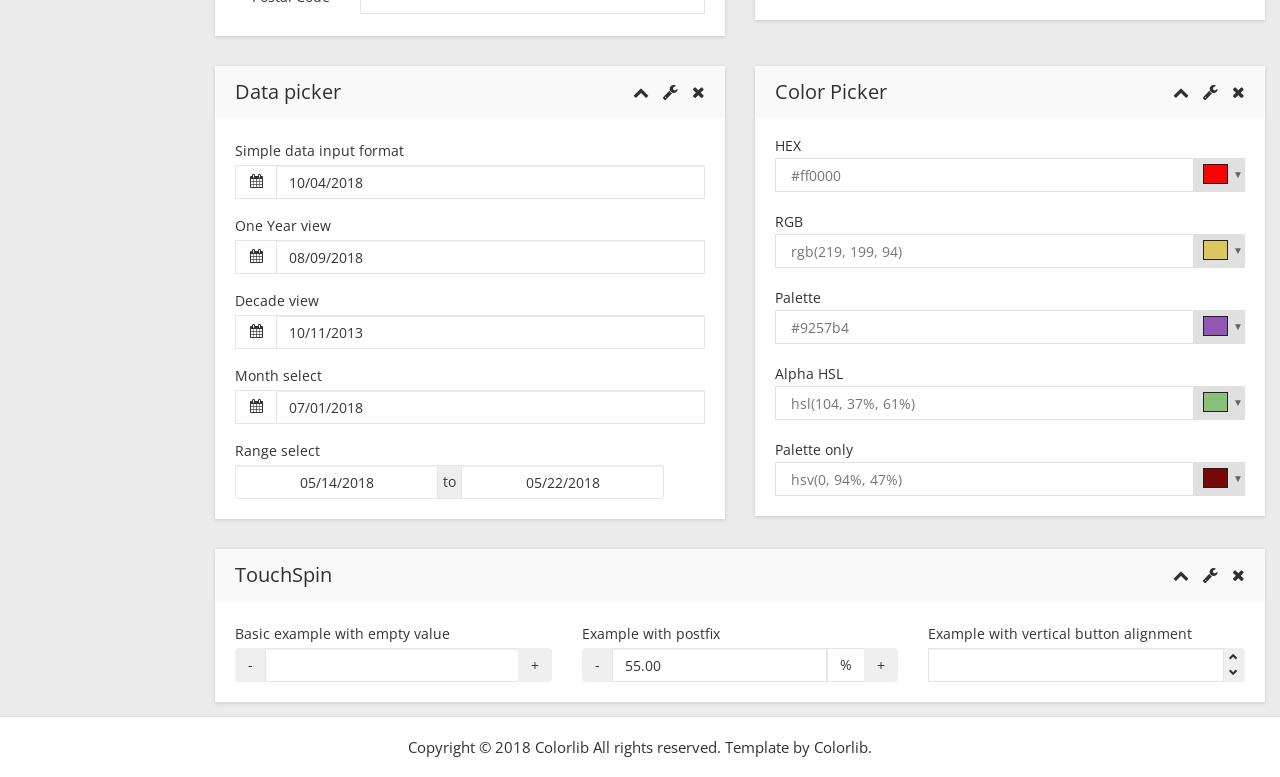
<file: public/admin/advance-form-element.html>
<!doctype html>
<html class="no-js" lang="en">

<head>
    <meta charset="utf-8">
    <meta http-equiv="x-ua-compatible" content="ie=edge">
    <title>Advance Form Element | Adminpro - Admin Template</title>
    <meta name="description" content="">
    <meta name="viewport" content="width=device-width, initial-scale=1">
    <!-- favicon
		============================================ -->
    <link rel="shortcut icon" type="image/x-icon" href="img/favicon.ico">
    <!-- Google Fonts
		============================================ -->
    <link href="https://fonts.googleapis.com/css?family=Open+Sans:300,300i,400,400i,700,700i,800" rel="stylesheet">
    <!-- Bootstrap CSS
		============================================ -->
    <link rel="stylesheet" href="css/bootstrap.min.css">
    <!-- Bootstrap CSS
		============================================ -->
    <link rel="stylesheet" href="css/font-awesome.min.css">
    <!-- adminpro icon CSS
		============================================ -->
    <link rel="stylesheet" href="css/adminpro-custon-icon.css">
    <!-- meanmenu icon CSS
		============================================ -->
    <link rel="stylesheet" href="css/meanmenu.min.css">
    <!-- mCustomScrollbar CSS
		============================================ -->
    <link rel="stylesheet" href="css/jquery.mCustomScrollbar.min.css">
    <!-- animate CSS
		============================================ -->
    <link rel="stylesheet" href="css/animate.css">
    <!-- modals CSS
		============================================ -->
    <link rel="stylesheet" href="css/modals.css">
    <!-- normalize CSS
		============================================ -->
    <link rel="stylesheet" href="css/normalize.css">
    <!-- touchspin CSS
		============================================ -->
    <link rel="stylesheet" href="css/touchspin/jquery.bootstrap-touchspin.min.css">
    <!-- datapicker CSS
		============================================ -->
    <link rel="stylesheet" href="css/datapicker/datepicker3.css">
    <!-- forms CSS
		============================================ -->
    <link rel="stylesheet" href="css/form/themesaller-forms.css">
    <!-- colorpicker CSS
		============================================ -->
    <link rel="stylesheet" href="css/colorpicker/colorpicker.css">
    <!-- select2 CSS
		============================================ -->
    <link rel="stylesheet" href="css/select2/select2.min.css">
    <!-- chosen CSS
		============================================ -->
    <link rel="stylesheet" href="css/chosen/bootstrap-chosen.css">
    <!-- ionRangeSlider CSS
		============================================ -->
    <link rel="stylesheet" href="css/ionRangeSlider/ion.rangeSlider.css">
    <link rel="stylesheet" href="css/ionRangeSlider/ion.rangeSlider.skinFlat.css">
    <!-- style CSS
		============================================ -->
    <link rel="stylesheet" href="style.css">
    <!-- responsive CSS
		============================================ -->
    <link rel="stylesheet" href="css/responsive.css">
    <!-- modernizr JS
		============================================ -->
    <script src="js/vendor/modernizr-2.8.3.min.js"></script>
</head>

<body class="materialdesign">
    <!--[if lt IE 8]>
            <p class="browserupgrade">You are using an <strong>outdated</strong> browser. Please <a href="http://browsehappy.com/">upgrade your browser</a> to improve your experience.</p>
        <![endif]-->
    <!-- Header top area start-->
    <div class="wrapper-pro">
        <div class="left-sidebar-pro">
            <nav id="sidebar">
                <div class="sidebar-header">
                    <a href="#"><img src="img/message/1.jpg" alt="" />
                    </a>
                    <h3>Andrar Son</h3>
                    <p>Developer</p>
                    <strong>AP+</strong>
                </div>
                <div class="left-custom-menu-adp-wrap">
                    <ul class="nav navbar-nav left-sidebar-menu-pro">
                        <li class="nav-item">
                            <a href="#" data-toggle="dropdown" role="button" aria-expanded="false" class="nav-link dropdown-toggle"><i class="fa big-icon fa-home"></i> <span class="mini-dn">Home</span> <span class="indicator-right-menu mini-dn"><i class="fa indicator-mn fa-angle-left"></i></span></a>
                            <div role="menu" class="dropdown-menu left-menu-dropdown animated flipInX">
                                <a href="dashboard.html" class="dropdown-item">Dashboard v.1</a>
                                <a href="dashboard-2.html" class="dropdown-item">Dashboard v.2</a>
                                <a href="analytics.html" class="dropdown-item">Analytics</a>
                                <a href="widgets.html" class="dropdown-item">Widgets</a>
                            </div>
                        </li>
                        <li class="nav-item"><a href="#" data-toggle="dropdown" role="button" aria-expanded="false" class="nav-link dropdown-toggle"><i class="fa big-icon fa-envelope"></i> <span class="mini-dn">Mailbox</span> <span class="indicator-right-menu mini-dn"><i class="fa indicator-mn fa-angle-left"></i></span></a>
                            <div role="menu" class="dropdown-menu left-menu-dropdown animated flipInX">
                                <a href="inbox.html" class="dropdown-item">Inbox</a>
                                <a href="view-mail.html" class="dropdown-item">View Mail</a>
                                <a href="compose-mail.html" class="dropdown-item">Compose Mail</a>
                            </div>
                        </li>
                        <li class="nav-item"><a href="#" data-toggle="dropdown" role="button" aria-expanded="false" class="nav-link dropdown-toggle"><i class="fa big-icon fa-flask"></i> <span class="mini-dn">Interface</span> <span class="indicator-right-menu mini-dn"><i class="fa indicator-mn fa-angle-left"></i></span></a>
                            <div role="menu" class="dropdown-menu left-menu-dropdown animated flipInX">
                                <a href="google-map.html" class="dropdown-item">Google Map</a>
                                <a href="data-maps.html" class="dropdown-item">Data Maps</a>
                                <a href="pdf-viewer.html" class="dropdown-item">Pdf Viewer</a>
                                <a href="x-editable.html" class="dropdown-item">X-Editable</a>
                                <a href="code-editor.html" class="dropdown-item">Code Editor</a>
                                <a href="tree-view.html" class="dropdown-item">Tree View</a>
                                <a href="preloader.html" class="dropdown-item">Preloader</a>
                                <a href="images-cropper.html" class="dropdown-item">Images Cropper</a>
                            </div>
                        </li>
                        <li class="nav-item"><a href="#" data-toggle="dropdown" role="button" aria-expanded="false" class="nav-link dropdown-toggle"><i class="fa big-icon fa-pie-chart"></i> <span class="mini-dn">Miscellaneous</span> <span class="indicator-right-menu mini-dn"><i class="fa indicator-mn fa-angle-left"></i></span></a>
                            <div role="menu" class="dropdown-menu left-menu-dropdown animated flipInX">
                                <a href="profile.html" class="dropdown-item">Profile</a>
                                <a href="contact-client.html" class="dropdown-item">Contact Client</a>
                                <a href="contact-client-v.1.html" class="dropdown-item">Contact Client v.1</a>
                                <a href="project-list.html" class="dropdown-item">Project List</a>
                                <a href="project-details.html" class="dropdown-item">Project Details</a>
                            </div>
                        </li>
                        <li class="nav-item"><a href="#" data-toggle="dropdown" role="button" aria-expanded="false" class="nav-link dropdown-toggle"><i class="fa big-icon fa-bar-chart-o"></i> <span class="mini-dn">Charts</span> <span class="indicator-right-menu mini-dn"><i class="fa indicator-mn fa-angle-left"></i></span></a>
                            <div role="menu" class="dropdown-menu left-menu-dropdown chart-left-menu-std animated flipInX">
                                <a href="bar-charts.html" class="dropdown-item">Bar Charts</a>
                                <a href="line-charts.html" class="dropdown-item">Line Charts</a>
                                <a href="area-charts.html" class="dropdown-item">Area Charts</a>
                                <a href="rounded-chart.html" class="dropdown-item">Rounded Charts</a>
                                <a href="c3.html" class="dropdown-item">C3 Charts</a>
                                <a href="sparkline.html" class="dropdown-item">Sparkline Charts</a>
                                <a href="peity.html" class="dropdown-item">Peity Charts</a>
                            </div>
                        </li>
                        <li class="nav-item"><a href="#" data-toggle="dropdown" role="button" aria-expanded="false" class="nav-link dropdown-toggle"><i class="fa big-icon fa-table"></i> <span class="mini-dn">Data Tables</span> <span class="indicator-right-menu mini-dn"><i class="fa indicator-mn fa-angle-left"></i></span></a>
                            <div role="menu" class="dropdown-menu left-menu-dropdown animated flipInX">
                                <a href="static-table.html" class="dropdown-item">Static Table</a>
                                <a href="data-table.html" class="dropdown-item">Data Table</a>
                            </div>
                        </li>
                        <li class="nav-item"><a href="#" data-toggle="dropdown" role="button" aria-expanded="false" class="nav-link dropdown-toggle"><i class="fa big-icon fa-edit"></i> <span class="mini-dn">Forms Elements</span> <span class="indicator-right-menu mini-dn"><i class="fa indicator-mn fa-angle-left"></i></span></a>
                            <div role="menu" class="dropdown-menu left-menu-dropdown form-left-menu-std animated flipInX">
                                <a href="basic-form-element.html" class="dropdown-item">Basic Elements</a>
                                <a href="advance-form-element.html" class="dropdown-item">Advance Elements</a>
                                <a href="password-meter.html" class="dropdown-item">Password Meter</a>
                                <a href="multi-upload.html" class="dropdown-item">Multi Upload</a>
                                <a href="tinymc.html" class="dropdown-item">Text Editor</a>
                                <a href="dual-list-box.html" class="dropdown-item">Dual List Box</a>
                            </div>
                        </li>
                        <li class="nav-item"><a href="#" data-toggle="dropdown" role="button" aria-expanded="false" class="nav-link dropdown-toggle"><i class="fa big-icon fa-desktop"></i> <span class="mini-dn">App views</span> <span class="indicator-right-menu mini-dn"><i class="fa indicator-mn fa-angle-left"></i></span></a>
                            <div role="menu" class="dropdown-menu left-menu-dropdown apps-left-menu-std animated flipInX">
                                <a href="notifications.html" class="dropdown-item">Notifications</a>
                                <a href="alerts.html" class="dropdown-item">Alerts</a>
                                <a href="modals.html" class="dropdown-item">Modals</a>
                                <a href="buttons.html" class="dropdown-item">Buttons</a>
                                <a href="tabs.html" class="dropdown-item">Tabs</a>
                                <a href="accordion.html" class="dropdown-item">Accordion</a>
                                <a href="tab-menus.html" class="dropdown-item">Tab Menus</a>
                            </div>
                        </li>
                        <li class="nav-item"><a href="#" data-toggle="dropdown" role="button" aria-expanded="false" class="nav-link dropdown-toggle"><i class="fa big-icon fa-files-o"></i> <span class="mini-dn">Pages</span> <span class="indicator-right-menu mini-dn"><i class="fa indicator-mn fa-angle-left"></i></span></a>
                            <div role="menu" class="dropdown-menu left-menu-dropdown pages-left-menu-std animated flipInX">
                                <a href="login.html" class="dropdown-item">Login</a>
                                <a href="register.html" class="dropdown-item">Register</a>
                                <a href="captcha.html" class="dropdown-item">Captcha</a>
                                <a href="checkout.html" class="dropdown-item">Checkout</a>
                                <a href="contact.html" class="dropdown-item">Contacts</a>
                                <a href="review.html" class="dropdown-item">Review</a>
                                <a href="order.html" class="dropdown-item">Order</a>
                                <a href="comment.html" class="dropdown-item">Comment</a>
                            </div>
                        </li>
                    </ul>
                </div>
            </nav>
        </div>
        <!-- Header top area start-->
        <div class="content-inner-all">
            <div class="header-top-area">
                <div class="fixed-header-top">
                    <div class="container-fluid">
                        <div class="row">
                            <div class="col-lg-1 col-md-6 col-sm-6 col-xs-12">
                                <button type="button" id="sidebarCollapse" class="btn bar-button-pro header-drl-controller-btn btn-info navbar-btn">
                                    <i class="fa fa-bars"></i>
                                </button>
                                <div class="admin-logo logo-wrap-pro">
                                    <a href="#"><img src="img/logo/log.png" alt="" />
                                    </a>
                                </div>
                            </div>
                            <div class="col-lg-6 col-md-1 col-sm-1 col-xs-12">
                                <div class="header-top-menu tabl-d-n">
                                    <ul class="nav navbar-nav mai-top-nav">
                                        <li class="nav-item"><a href="#" class="nav-link">Home</a>
                                        </li>
                                        <li class="nav-item"><a href="#" class="nav-link">About</a>
                                        </li>
                                        <li class="nav-item"><a href="#" class="nav-link">Services</a>
                                        </li>
                                        <li class="nav-item dropdown">
                                            <a href="#" data-toggle="dropdown" role="button" aria-expanded="false" class="nav-link dropdown-toggle">Project <span class="angle-down-topmenu"><i class="fa fa-angle-down"></i></span></a>
                                            <div role="menu" class="dropdown-menu animated flipInX">
                                                <a href="#" class="dropdown-item">Company Info</a>
                                                <a href="#" class="dropdown-item">Documentation</a>
                                                <a href="#" class="dropdown-item">Expert Backend</a>
                                                <a href="#" class="dropdown-item">Expert FrontEnd</a>
                                                <a href="#" class="dropdown-item">Contact Support</a>
                                            </div>
                                        </li>
                                        <li class="nav-item"><a href="#" class="nav-link">Support</a>
                                        </li>
                                    </ul>
                                </div>
                            </div>
                            <div class="col-lg-5 col-md-5 col-sm-6 col-xs-12">
                                <div class="header-right-info">
                                    <ul class="nav navbar-nav mai-top-nav header-right-menu">
                                        <li class="nav-item dropdown">
                                            <a href="#" data-toggle="dropdown" role="button" aria-expanded="false" class="nav-link dropdown-toggle"><span class="adminpro-icon adminpro-chat-pro"></span><span class="indicator-ms"></span></a>
                                            <div role="menu" class="author-message-top dropdown-menu animated flipInX">
                                                <div class="message-single-top">
                                                    <h1>Message</h1>
                                                </div>
                                                <ul class="message-menu">
                                                    <li>
                                                        <a href="#">
                                                            <div class="message-img">
                                                                <img src="img/message/1.jpg" alt="">
                                                            </div>
                                                            <div class="message-content">
                                                                <span class="message-date">16 Sept</span>
                                                                <h2>Advanda Cro</h2>
                                                                <p>Please done this project as soon possible.</p>
                                                            </div>
                                                        </a>
                                                    </li>
                                                    <li>
                                                        <a href="#">
                                                            <div class="message-img">
                                                                <img src="img/message/4.jpg" alt="">
                                                            </div>
                                                            <div class="message-content">
                                                                <span class="message-date">16 Sept</span>
                                                                <h2>Sulaiman din</h2>
                                                                <p>Please done this project as soon possible.</p>
                                                            </div>
                                                        </a>
                                                    </li>
                                                    <li>
                                                        <a href="#">
                                                            <div class="message-img">
                                                                <img src="img/message/3.jpg" alt="">
                                                            </div>
                                                            <div class="message-content">
                                                                <span class="message-date">16 Sept</span>
                                                                <h2>Victor Jara</h2>
                                                                <p>Please done this project as soon possible.</p>
                                                            </div>
                                                        </a>
                                                    </li>
                                                    <li>
                                                        <a href="#">
                                                            <div class="message-img">
                                                                <img src="img/message/2.jpg" alt="">
                                                            </div>
                                                            <div class="message-content">
                                                                <span class="message-date">16 Sept</span>
                                                                <h2>Victor Jara</h2>
                                                                <p>Please done this project as soon possible.</p>
                                                            </div>
                                                        </a>
                                                    </li>
                                                </ul>
                                                <div class="message-view">
                                                    <a href="#">View All Messages</a>
                                                </div>
                                            </div>
                                        </li>
                                        <li class="nav-item"><a href="#" data-toggle="dropdown" role="button" aria-expanded="false" class="nav-link dropdown-toggle"><i class="fa fa-bell-o" aria-hidden="true"></i><span class="indicator-nt"></span></a>
                                            <div role="menu" class="notification-author dropdown-menu animated flipInX">
                                                <div class="notification-single-top">
                                                    <h1>Notifications</h1>
                                                </div>
                                                <ul class="notification-menu">
                                                    <li>
                                                        <a href="#">
                                                            <div class="notification-icon">
                                                                <span class="adminpro-icon adminpro-checked-pro"></span>
                                                            </div>
                                                            <div class="notification-content">
                                                                <span class="notification-date">16 Sept</span>
                                                                <h2>Advanda Cro</h2>
                                                                <p>Please done this project as soon possible.</p>
                                                            </div>
                                                        </a>
                                                    </li>
                                                    <li>
                                                        <a href="#">
                                                            <div class="notification-icon">
                                                                <span class="adminpro-icon adminpro-cloud-computing-down"></span>
                                                            </div>
                                                            <div class="notification-content">
                                                                <span class="notification-date">16 Sept</span>
                                                                <h2>Sulaiman din</h2>
                                                                <p>Please done this project as soon possible.</p>
                                                            </div>
                                                        </a>
                                                    </li>
                                                    <li>
                                                        <a href="#">
                                                            <div class="notification-icon">
                                                                <span class="adminpro-icon adminpro-shield"></span>
                                                            </div>
                                                            <div class="notification-content">
                                                                <span class="notification-date">16 Sept</span>
                                                                <h2>Victor Jara</h2>
                                                                <p>Please done this project as soon possible.</p>
                                                            </div>
                                                        </a>
                                                    </li>
                                                    <li>
                                                        <a href="#">
                                                            <div class="notification-icon">
                                                                <span class="adminpro-icon adminpro-analytics-arrow"></span>
                                                            </div>
                                                            <div class="notification-content">
                                                                <span class="notification-date">16 Sept</span>
                                                                <h2>Victor Jara</h2>
                                                                <p>Please done this project as soon possible.</p>
                                                            </div>
                                                        </a>
                                                    </li>
                                                </ul>
                                                <div class="notification-view">
                                                    <a href="#">View All Notification</a>
                                                </div>
                                            </div>
                                        </li>
                                        <li class="nav-item">
                                            <a href="#" data-toggle="dropdown" role="button" aria-expanded="false" class="nav-link dropdown-toggle">
                                                <span class="adminpro-icon adminpro-user-rounded header-riht-inf"></span>
                                                <span class="admin-name">Advanda Cro</span>
                                                <span class="author-project-icon adminpro-icon adminpro-down-arrow"></span>
                                            </a>
                                            <ul role="menu" class="dropdown-header-top author-log dropdown-menu animated flipInX">
                                                <li><a href="#"><span class="adminpro-icon adminpro-home-admin author-log-ic"></span>My Account</a>
                                                </li>
                                                <li><a href="#"><span class="adminpro-icon adminpro-user-rounded author-log-ic"></span>My Profile</a>
                                                </li>
                                                <li><a href="#"><span class="adminpro-icon adminpro-money author-log-ic"></span>User Billing</a>
                                                </li>
                                                <li><a href="#"><span class="adminpro-icon adminpro-settings author-log-ic"></span>Settings</a>
                                                </li>
                                                <li><a href="#"><span class="adminpro-icon adminpro-locked author-log-ic"></span>Log Out</a>
                                                </li>
                                            </ul>
                                        </li>
                                        <li class="nav-item nav-setting-open"><a href="#" data-toggle="dropdown" role="button" aria-expanded="false" class="nav-link dropdown-toggle"><i class="fa fa-tasks"></i></a>

                                            <div role="menu" class="admintab-wrap menu-setting-wrap menu-setting-wrap-bg dropdown-menu animated flipInX">
                                                <ul class="nav nav-tabs custon-set-tab">
                                                    <li class="active"><a data-toggle="tab" href="#Notes">Notes</a>
                                                    </li>
                                                    <li><a data-toggle="tab" href="#Projects">Projects</a>
                                                    </li>
                                                    <li><a data-toggle="tab" href="#Settings">Settings</a>
                                                    </li>
                                                </ul>

                                                <div class="tab-content">
                                                    <div id="Notes" class="tab-pane fade in active">
                                                        <div class="notes-area-wrap">
                                                            <div class="note-heading-indicate">
                                                                <h2><i class="fa fa-comments-o"></i> Latest Notes</h2>
                                                                <p>You have 10 new message.</p>
                                                            </div>
                                                            <div class="notes-list-area notes-menu-scrollbar">
                                                                <ul class="notes-menu-list">
                                                                    <li>
                                                                        <a href="#">
                                                                            <div class="notes-list-flow">
                                                                                <div class="notes-img">
                                                                                    <img src="img/notification/5.jpg" alt="" />
                                                                                </div>
                                                                                <div class="notes-content">
                                                                                    <p> The point of using Lorem Ipsum is that it has a more-or-less normal.</p>
                                                                                    <span>Yesterday 2:45 pm</span>
                                                                                </div>
                                                                            </div>
                                                                        </a>
                                                                    </li>
                                                                    <li>
                                                                        <a href="#">
                                                                            <div class="notes-list-flow">
                                                                                <div class="notes-img">
                                                                                    <img src="img/notification/1.jpg" alt="" />
                                                                                </div>
                                                                                <div class="notes-content">
                                                                                    <p> The point of using Lorem Ipsum is that it has a more-or-less normal.</p>
                                                                                    <span>Yesterday 2:45 pm</span>
                                                                                </div>
                                                                            </div>
                                                                        </a>
                                                                    </li>
                                                                    <li>
                                                                        <a href="#">
                                                                            <div class="notes-list-flow">
                                                                                <div class="notes-img">
                                                                                    <img src="img/notification/2.jpg" alt="" />
                                                                                </div>
                                                                                <div class="notes-content">
                                                                                    <p> The point of using Lorem Ipsum is that it has a more-or-less normal.</p>
                                                                                    <span>Yesterday 2:45 pm</span>
                                                                                </div>
                                                                            </div>
                                                                        </a>
                                                                    </li>
                                                                    <li>
                                                                        <a href="#">
                                                                            <div class="notes-list-flow">
                                                                                <div class="notes-img">
                                                                                    <img src="img/notification/3.jpg" alt="" />
                                                                                </div>
                                                                                <div class="notes-content">
                                                                                    <p> The point of using Lorem Ipsum is that it has a more-or-less normal.</p>
                                                                                    <span>Yesterday 2:45 pm</span>
                                                                                </div>
                                                                            </div>
                                                                        </a>
                                                                    </li>
                                                                    <li>
                                                                        <a href="#">
                                                                            <div class="notes-list-flow">
                                                                                <div class="notes-img">
                                                                                    <img src="img/notification/4.jpg" alt="" />
                                                                                </div>
                                                                                <div class="notes-content">
                                                                                    <p> The point of using Lorem Ipsum is that it has a more-or-less normal.</p>
                                                                                    <span>Yesterday 2:45 pm</span>
                                                                                </div>
                                                                            </div>
                                                                        </a>
                                                                    </li>
                                                                    <li>
                                                                        <a href="#">
                                                                            <div class="notes-list-flow">
                                                                                <div class="notes-img">
                                                                                    <img src="img/notification/5.jpg" alt="" />
                                                                                </div>
                                                                                <div class="notes-content">
                                                                                    <p> The point of using Lorem Ipsum is that it has a more-or-less normal.</p>
                                                                                    <span>Yesterday 2:45 pm</span>
                                                                                </div>
                                                                            </div>
                                                                        </a>
                                                                    </li>
                                                                    <li>
                                                                        <a href="#">
                                                                            <div class="notes-list-flow">
                                                                                <div class="notes-img">
                                                                                    <img src="img/notification/6.jpg" alt="" />
                                                                                </div>
                                                                                <div class="notes-content">
                                                                                    <p> The point of using Lorem Ipsum is that it has a more-or-less normal.</p>
                                                                                    <span>Yesterday 2:45 pm</span>
                                                                                </div>
                                                                            </div>
                                                                        </a>
                                                                    </li>
                                                                    <li>
                                                                        <a href="#">
                                                                            <div class="notes-list-flow">
                                                                                <div class="notes-img">
                                                                                    <img src="img/notification/1.jpg" alt="" />
                                                                                </div>
                                                                                <div class="notes-content">
                                                                                    <p> The point of using Lorem Ipsum is that it has a more-or-less normal.</p>
                                                                                    <span>Yesterday 2:45 pm</span>
                                                                                </div>
                                                                            </div>
                                                                        </a>
                                                                    </li>
                                                                    <li>
                                                                        <a href="#">
                                                                            <div class="notes-list-flow">
                                                                                <div class="notes-img">
                                                                                    <img src="img/notification/2.jpg" alt="" />
                                                                                </div>
                                                                                <div class="notes-content">
                                                                                    <p> The point of using Lorem Ipsum is that it has a more-or-less normal.</p>
                                                                                    <span>Yesterday 2:45 pm</span>
                                                                                </div>
                                                                            </div>
                                                                        </a>
                                                                    </li>
                                                                    <li>
                                                                        <a href="#">
                                                                            <div class="notes-list-flow">
                                                                                <div class="notes-img">
                                                                                    <img src="img/notification/3.jpg" alt="" />
                                                                                </div>
                                                                                <div class="notes-content">
                                                                                    <p> The point of using Lorem Ipsum is that it has a more-or-less normal.</p>
                                                                                    <span>Yesterday 2:45 pm</span>
                                                                                </div>
                                                                            </div>
                                                                        </a>
                                                                    </li>
                                                                </ul>
                                                            </div>
                                                        </div>
                                                    </div>
                                                    <div id="Projects" class="tab-pane fade">
                                                        <div class="projects-settings-wrap">
                                                            <div class="note-heading-indicate">
                                                                <h2><i class="fa fa-cube"></i> Latest projects</h2>
                                                                <p> You have 20 projects. 5 not completed.</p>
                                                            </div>
                                                            <div class="project-st-list-area project-st-menu-scrollbar">
                                                                <ul class="projects-st-menu-list">
                                                                    <li>
                                                                        <a href="#">
                                                                            <div class="project-list-flow">
                                                                                <div class="projects-st-heading">
                                                                                    <h2>Web Development</h2>
                                                                                    <p> The point of using Lorem Ipsum is that it has a more or less normal.</p>
                                                                                    <span class="project-st-time">1 hours ago</span>
                                                                                </div>
                                                                                <div class="projects-st-content">
                                                                                    <p>Completion with: 28%</p>
                                                                                    <div class="progress progress-mini">
                                                                                        <div style="width: 28%;" class="progress-bar progress-bar-danger"></div>
                                                                                    </div>
                                                                                    <p>Project end: 4:00 pm - 12.06.2014</p>
                                                                                </div>
                                                                            </div>
                                                                        </a>
                                                                    </li>
                                                                    <li>
                                                                        <a href="#">
                                                                            <div class="project-list-flow">
                                                                                <div class="projects-st-heading">
                                                                                    <h2>Software Development</h2>
                                                                                    <p> The point of using Lorem Ipsum is that it has a more or less normal.</p>
                                                                                    <span class="project-st-time">2 hours ago</span>
                                                                                </div>
                                                                                <div class="projects-st-content project-rating-cl">
                                                                                    <p>Completion with: 68%</p>
                                                                                    <div class="progress progress-mini">
                                                                                        <div style="width: 68%;" class="progress-bar"></div>
                                                                                    </div>
                                                                                    <p>Project end: 4:00 pm - 12.06.2014</p>
                                                                                </div>
                                                                            </div>
                                                                        </a>
                                                                    </li>
                                                                    <li>
                                                                        <a href="#">
                                                                            <div class="project-list-flow">
                                                                                <div class="projects-st-heading">
                                                                                    <h2>Graphic Design</h2>
                                                                                    <p> The point of using Lorem Ipsum is that it has a more or less normal.</p>
                                                                                    <span class="project-st-time">3 hours ago</span>
                                                                                </div>
                                                                                <div class="projects-st-content">
                                                                                    <p>Completion with: 78%</p>
                                                                                    <div class="progress progress-mini">
                                                                                        <div style="width: 78%;" class="progress-bar"></div>
                                                                                    </div>
                                                                                    <p>Project end: 4:00 pm - 12.06.2014</p>
                                                                                </div>
                                                                            </div>
                                                                        </a>
                                                                    </li>
                                                                    <li>
                                                                        <a href="#">
                                                                            <div class="project-list-flow">
                                                                                <div class="projects-st-heading">
                                                                                    <h2>Web Design</h2>
                                                                                    <p> The point of using Lorem Ipsum is that it has a more or less normal.</p>
                                                                                    <span class="project-st-time">4 hours ago</span>
                                                                                </div>
                                                                                <div class="projects-st-content project-rating-cl2">
                                                                                    <p>Completion with: 38%</p>
                                                                                    <div class="progress progress-mini">
                                                                                        <div style="width: 38%;" class="progress-bar progress-bar-danger"></div>
                                                                                    </div>
                                                                                    <p>Project end: 4:00 pm - 12.06.2014</p>
                                                                                </div>
                                                                            </div>
                                                                        </a>
                                                                    </li>
                                                                    <li>
                                                                        <a href="#">
                                                                            <div class="project-list-flow">
                                                                                <div class="projects-st-heading">
                                                                                    <h2>Business Card</h2>
                                                                                    <p> The point of using Lorem Ipsum is that it has a more or less normal.</p>
                                                                                    <span class="project-st-time">5 hours ago</span>
                                                                                </div>
                                                                                <div class="projects-st-content">
                                                                                    <p>Completion with: 28%</p>
                                                                                    <div class="progress progress-mini">
                                                                                        <div style="width: 28%;" class="progress-bar progress-bar-danger"></div>
                                                                                    </div>
                                                                                    <p>Project end: 4:00 pm - 12.06.2014</p>
                                                                                </div>
                                                                            </div>
                                                                        </a>
                                                                    </li>
                                                                    <li>
                                                                        <a href="#">
                                                                            <div class="project-list-flow">
                                                                                <div class="projects-st-heading">
                                                                                    <h2>Ecommerce Business</h2>
                                                                                    <p> The point of using Lorem Ipsum is that it has a more or less normal.</p>
                                                                                    <span class="project-st-time">6 hours ago</span>
                                                                                </div>
                                                                                <div class="projects-st-content project-rating-cl">
                                                                                    <p>Completion with: 68%</p>
                                                                                    <div class="progress progress-mini">
                                                                                        <div style="width: 68%;" class="progress-bar"></div>
                                                                                    </div>
                                                                                    <p>Project end: 4:00 pm - 12.06.2014</p>
                                                                                </div>
                                                                            </div>
                                                                        </a>
                                                                    </li>
                                                                    <li>
                                                                        <a href="#">
                                                                            <div class="project-list-flow">
                                                                                <div class="projects-st-heading">
                                                                                    <h2>Woocommerce Plugin</h2>
                                                                                    <p> The point of using Lorem Ipsum is that it has a more or less normal.</p>
                                                                                    <span class="project-st-time">7 hours ago</span>
                                                                                </div>
                                                                                <div class="projects-st-content">
                                                                                    <p>Completion with: 78%</p>
                                                                                    <div class="progress progress-mini">
                                                                                        <div style="width: 78%;" class="progress-bar"></div>
                                                                                    </div>
                                                                                    <p>Project end: 4:00 pm - 12.06.2014</p>
                                                                                </div>
                                                                            </div>
                                                                        </a>
                                                                    </li>
                                                                    <li>
                                                                        <a href="#">
                                                                            <div class="project-list-flow">
                                                                                <div class="projects-st-heading">
                                                                                    <h2>Wordpress Theme</h2>
                                                                                    <p> The point of using Lorem Ipsum is that it has a more or less normal.</p>
                                                                                    <span class="project-st-time">9 hours ago</span>
                                                                                </div>
                                                                                <div class="projects-st-content project-rating-cl2">
                                                                                    <p>Completion with: 38%</p>
                                                                                    <div class="progress progress-mini">
                                                                                        <div style="width: 38%;" class="progress-bar progress-bar-danger"></div>
                                                                                    </div>
                                                                                    <p>Project end: 4:00 pm - 12.06.2014</p>
                                                                                </div>
                                                                            </div>
                                                                        </a>
                                                                    </li>
                                                                </ul>
                                                            </div>
                                                        </div>
                                                    </div>
                                                    <div id="Settings" class="tab-pane fade">
                                                        <div class="setting-panel-area">
                                                            <div class="note-heading-indicate">
                                                                <h2><i class="fa fa-gears"></i> Settings Panel</h2>
                                                                <p> You have 20 Settings. 5 not completed.</p>
                                                            </div>
                                                            <ul class="setting-panel-list">
                                                                <li>
                                                                    <div class="checkbox-setting-pro">
                                                                        <div class="checkbox-title-pro">
                                                                            <h2>Show notifications</h2>
                                                                            <div class="ts-custom-check">
                                                                                <div class="onoffswitch">
                                                                                    <input type="checkbox" name="collapsemenu" class="onoffswitch-checkbox" id="example">
                                                                                    <label class="onoffswitch-label" for="example">
                                                                                        <span class="onoffswitch-inner"></span>
                                                                                        <span class="onoffswitch-switch"></span>
                                                                                    </label>
                                                                                </div>
                                                                            </div>
                                                                        </div>
                                                                    </div>
                                                                </li>
                                                                <li>
                                                                    <div class="checkbox-setting-pro">
                                                                        <div class="checkbox-title-pro">
                                                                            <h2>Disable Chat</h2>
                                                                            <div class="ts-custom-check">
                                                                                <div class="onoffswitch">
                                                                                    <input type="checkbox" name="collapsemenu" class="onoffswitch-checkbox" id="example3">
                                                                                    <label class="onoffswitch-label" for="example3">
                                                                                        <span class="onoffswitch-inner"></span>
                                                                                        <span class="onoffswitch-switch"></span>
                                                                                    </label>
                                                                                </div>
                                                                            </div>
                                                                        </div>
                                                                    </div>
                                                                </li>
                                                                <li>
                                                                    <div class="checkbox-setting-pro">
                                                                        <div class="checkbox-title-pro">
                                                                            <h2>Enable history</h2>
                                                                            <div class="ts-custom-check">
                                                                                <div class="onoffswitch">
                                                                                    <input type="checkbox" name="collapsemenu" class="onoffswitch-checkbox" id="example4">
                                                                                    <label class="onoffswitch-label" for="example4">
                                                                                        <span class="onoffswitch-inner"></span>
                                                                                        <span class="onoffswitch-switch"></span>
                                                                                    </label>
                                                                                </div>
                                                                            </div>
                                                                        </div>
                                                                    </div>
                                                                </li>
                                                                <li>
                                                                    <div class="checkbox-setting-pro">
                                                                        <div class="checkbox-title-pro">
                                                                            <h2>Show charts</h2>
                                                                            <div class="ts-custom-check">
                                                                                <div class="onoffswitch">
                                                                                    <input type="checkbox" name="collapsemenu" class="onoffswitch-checkbox" id="example7">
                                                                                    <label class="onoffswitch-label" for="example7">
                                                                                        <span class="onoffswitch-inner"></span>
                                                                                        <span class="onoffswitch-switch"></span>
                                                                                    </label>
                                                                                </div>
                                                                            </div>
                                                                        </div>
                                                                    </div>
                                                                </li>
                                                                <li>
                                                                    <div class="checkbox-setting-pro">
                                                                        <div class="checkbox-title-pro">
                                                                            <h2>Update everyday</h2>
                                                                            <div class="ts-custom-check">
                                                                                <div class="onoffswitch">
                                                                                    <input type="checkbox" name="collapsemenu" checked="" class="onoffswitch-checkbox" id="example2">
                                                                                    <label class="onoffswitch-label" for="example2">
                                                                                        <span class="onoffswitch-inner"></span>
                                                                                        <span class="onoffswitch-switch"></span>
                                                                                    </label>
                                                                                </div>
                                                                            </div>
                                                                        </div>
                                                                    </div>
                                                                </li>
                                                                <li>
                                                                    <div class="checkbox-setting-pro">
                                                                        <div class="checkbox-title-pro">
                                                                            <h2>Global search</h2>
                                                                            <div class="ts-custom-check">
                                                                                <div class="onoffswitch">
                                                                                    <input type="checkbox" name="collapsemenu" checked="" class="onoffswitch-checkbox" id="example6">
                                                                                    <label class="onoffswitch-label" for="example6">
                                                                                        <span class="onoffswitch-inner"></span>
                                                                                        <span class="onoffswitch-switch"></span>
                                                                                    </label>
                                                                                </div>
                                                                            </div>
                                                                        </div>
                                                                    </div>
                                                                </li>
                                                                <li>
                                                                    <div class="checkbox-setting-pro">
                                                                        <div class="checkbox-title-pro">
                                                                            <h2>Offline users</h2>
                                                                            <div class="ts-custom-check">
                                                                                <div class="onoffswitch">
                                                                                    <input type="checkbox" name="collapsemenu" checked="" class="onoffswitch-checkbox" id="example5">
                                                                                    <label class="onoffswitch-label" for="example5">
                                                                                        <span class="onoffswitch-inner"></span>
                                                                                        <span class="onoffswitch-switch"></span>
                                                                                    </label>
                                                                                </div>
                                                                            </div>
                                                                        </div>
                                                                    </div>
                                                                </li>
                                                            </ul>
                                                        </div>
                                                    </div>
                                                </div>
                                            </div>
                                        </li>
                                    </ul>
                                </div>
                            </div>
                        </div>
                    </div>
                </div>
            </div>
            <!-- Header top area end-->
            <!-- Breadcome start-->
            <div class="breadcome-area mg-b-30 small-dn">
                <div class="container-fluid">
                    <div class="row">
                        <div class="col-lg-12">
                            <div class="breadcome-list map-mg-t-40-gl shadow-reset">
                                <div class="row">
                                    <div class="col-lg-6">
                                        <div class="breadcome-heading">
                                            <form role="search" class="">
												<input type="text" placeholder="Search..." class="form-control">
												<a href=""><i class="fa fa-search"></i></a>
											</form>
                                        </div>
                                    </div>
                                    <div class="col-lg-6">
                                        <ul class="breadcome-menu">
                                            <li><a href="#">Home</a> <span class="bread-slash">/</span>
                                            </li>
                                            <li><span class="bread-blod">Accordion</span>
                                            </li>
                                        </ul>
                                    </div>
                                </div>
                            </div>
                        </div>
                    </div>
                </div>
            </div>
            <!-- Breadcome End-->
            <!-- Mobile Menu start -->
            <div class="mobile-menu-area">
                <div class="container">
                    <div class="row">
                        <div class="col-lg-12 col-md-12 col-sm-12 col-xs-12">
                            <div class="mobile-menu">
                                <nav id="dropdown">
                                    <ul class="mobile-menu-nav">
                                        <li><a data-toggle="collapse" data-target="#Charts" href="#">Home <span class="admin-project-icon adminpro-icon adminpro-down-arrow"></span></a>
                                            <ul class="collapse dropdown-header-top">
                                                <li><a href="dashboard.html">Dashboard v.1</a>
                                                </li>
                                                <li><a href="dashboard-2.html">Dashboard v.2</a>
                                                </li>
                                                <li><a href="analytics.html">Analytics</a>
                                                </li>
                                                <li><a href="widgets.html">Widgets</a>
                                                </li>
                                            </ul>
                                        </li>
                                        <li><a data-toggle="collapse" data-target="#demo" href="#">Mailbox <span class="admin-project-icon adminpro-icon adminpro-down-arrow"></span></a>
                                            <ul id="demo" class="collapse dropdown-header-top">
                                                <li><a href="inbox.html">Inbox</a>
                                                </li>
                                                <li><a href="view-mail.html">View Mail</a>
                                                </li>
                                                <li><a href="compose-mail.html">Compose Mail</a>
                                                </li>
                                            </ul>
                                        </li>
                                        <li><a data-toggle="collapse" data-target="#others" href="#">Miscellaneous <span class="admin-project-icon adminpro-icon adminpro-down-arrow"></span></a>
                                            <ul id="others" class="collapse dropdown-header-top">
                                                <li><a href="profile.html">Profile</a>
                                                </li>
                                                <li><a href="contact-client.html">Contact Client</a>
                                                </li>
                                                <li><a href="contact-client-v.1.html">Contact Client v.1</a>
                                                </li>
                                                <li><a href="project-list.html">Project List</a>
                                                </li>
                                                <li><a href="project-details.html">Project Details</a>
                                                </li>
                                            </ul>
                                        </li>
                                        <li><a data-toggle="collapse" data-target="#Miscellaneousmob" href="#">Interface <span class="admin-project-icon adminpro-icon adminpro-down-arrow"></span></a>
                                            <ul id="Miscellaneousmob" class="collapse dropdown-header-top">
                                                <li><a href="google-map.html">Google Map</a>
                                                </li>
                                                <li><a href="data-maps.html">Data Maps</a>
                                                </li>
                                                <li><a href="pdf-viewer.html">Pdf Viewer</a>
                                                </li>
                                                <li><a href="x-editable.html">X-Editable</a>
                                                </li>
                                                <li><a href="code-editor.html">Code Editor</a>
                                                </li>
                                                <li><a href="tree-view.html">Tree View</a>
                                                </li>
                                                <li><a href="preloader.html">Preloader</a>
                                                </li>
                                                <li><a href="images-cropper.html">Images Cropper</a>
                                                </li>
                                            </ul>
                                        </li>
                                        <li><a data-toggle="collapse" data-target="#Chartsmob" href="#">Charts <span class="admin-project-icon adminpro-icon adminpro-down-arrow"></span></a>
                                            <ul id="Chartsmob" class="collapse dropdown-header-top">
                                                <li><a href="bar-charts.html">Bar Charts</a>
                                                </li>
                                                <li><a href="line-charts.html">Line Charts</a>
                                                </li>
                                                <li><a href="area-charts.html">Area Charts</a>
                                                </li>
                                                <li><a href="rounded-chart.html">Rounded Charts</a>
                                                </li>
                                                <li><a href="c3.html">C3 Charts</a>
                                                </li>
                                                <li><a href="sparkline.html">Sparkline Charts</a>
                                                </li>
                                                <li><a href="peity.html">Peity Charts</a>
                                                </li>
                                            </ul>
                                        </li>
                                        <li><a data-toggle="collapse" data-target="#Tablesmob" href="#">Tables <span class="admin-project-icon adminpro-icon adminpro-down-arrow"></span></a>
                                            <ul id="Tablesmob" class="collapse dropdown-header-top">
                                                <li><a href="static-table.html">Static Table</a>
                                                </li>
                                                <li><a href="data-table.html">Data Table</a>
                                                </li>
                                            </ul>
                                        </li>
                                        <li><a data-toggle="collapse" data-target="#formsmob" href="#">Forms <span class="admin-project-icon adminpro-icon adminpro-down-arrow"></span></a>
                                            <ul id="formsmob" class="collapse dropdown-header-top">
                                                <li><a href="basic-form-element.html">Basic Form Elements</a>
                                                </li>
                                                <li><a href="advance-form-element.html">Advanced Form Elements</a>
                                                </li>
                                                <li><a href="password-meter.html">Password Meter</a>
                                                </li>
                                                <li><a href="multi-upload.html">Multi Upload</a>
                                                </li>
                                                <li><a href="tinymc.html">Text Editor</a>
                                                </li>
                                                <li><a href="dual-list-box.html">Dual List Box</a>
                                                </li>
                                            </ul>
                                        </li>
                                        <li><a data-toggle="collapse" data-target="#Appviewsmob" href="#">App views <span class="admin-project-icon adminpro-icon adminpro-down-arrow"></span></a>
                                            <ul id="Appviewsmob" class="collapse dropdown-header-top">
                                                <li><a href="basic-form-element.html">Basic Form Elements</a>
                                                </li>
                                                <li><a href="advance-form-element.html">Advanced Form Elements</a>
                                                </li>
                                                <li><a href="password-meter.html">Password Meter</a>
                                                </li>
                                                <li><a href="multi-upload.html">Multi Upload</a>
                                                </li>
                                                <li><a href="tinymc.html">Text Editor</a>
                                                </li>
                                                <li><a href="dual-list-box.html">Dual List Box</a>
                                                </li>
                                            </ul>
                                        </li>
                                        <li><a data-toggle="collapse" data-target="#Pagemob" href="#">Pages <span class="admin-project-icon adminpro-icon adminpro-down-arrow"></span></a>
                                            <ul id="Pagemob" class="collapse dropdown-header-top">
                                                <li><a href="login.html">Login</a>
                                                </li>
                                                <li><a href="register.html">Register</a>
                                                </li>
                                                <li><a href="captcha.html">Captcha</a>
                                                </li>
                                                <li><a href="checkout.html">Checkout</a>
                                                </li>
                                                <li><a href="contact.html">Contacts</a>
                                                </li>
                                                <li><a href="review.html">Review</a>
                                                </li>
                                                <li><a href="order.html">Order</a>
                                                </li>
                                                <li><a href="comment.html">Comment</a>
                                                </li>
                                            </ul>
                                        </li>
                                    </ul>
                                </nav>
                            </div>
                        </div>
                    </div>
                </div>
            </div>
            <!-- Mobile Menu end -->
            <!-- Breadcome start-->
            <div class="breadcome-area mg-b-30 des-none">
                <div class="container-fluid">
                    <div class="row">
                        <div class="col-lg-12 col-md-12 col-sm-12 col-xs-12">
                            <div class="breadcome-list shadow-reset">
                                <div class="row">
                                    <div class="col-lg-6 col-md-6 col-sm-6 col-xs-6">
                                        <div class="breadcome-heading">
                                            <form role="search" class="">
												<input type="text" placeholder="Search..." class="form-control">
												<a href=""><i class="fa fa-search"></i></a>
											</form>
                                        </div>
                                    </div>
                                    <div class="col-lg-6 col-md-6 col-sm-6 col-xs-6">
                                        <ul class="breadcome-menu">
                                            <li><a href="#">Home</a> <span class="bread-slash">/</span>
                                            </li>
                                            <li><span class="bread-blod">Form Element</span>
                                            </li>
                                        </ul>
                                    </div>
                                </div>
                            </div>
                        </div>
                    </div>
                </div>
            </div>
            <!-- Breadcome End-->
            <!-- Basic Form Start -->
            <div class="advanced-form-area mg-b-15">
                <div class="container-fluid">
                    <div class="row">
                        <div class="col-lg-4">
                            <div class="sparkline8-list shadow-reset">
                                <div class="sparkline8-hd">
                                    <div class="main-sparkline8-hd">
                                        <h1>Input Knob Dial</h1>
                                        <div class="sparkline8-outline-icon">
                                            <span class="sparkline8-collapse-link"><i class="fa fa-chevron-up"></i></span>
                                            <span><i class="fa fa-wrench"></i></span>
                                            <span class="sparkline8-collapse-close"><i class="fa fa-times"></i></span>
                                        </div>
                                    </div>
                                </div>
                                <div class="sparkline8-graph">
                                    <div class="input-knob-dial-wrap">
                                        <div class="row">
                                            <div class="col-lg-4 col-md-4 col-sm-4 col-xs-12">
                                                <div class="knob-single mg-b-10">
                                                    <input type="text" value="75" class="dial" data-fgcolor="#1AB394" data-width="85" data-height="85">
                                                </div>
                                            </div>
                                            <div class="col-lg-4 col-md-4 col-sm-4 col-xs-12">
                                                <div class="knob-single mg-b-10">
                                                    <input type="text" value="25" class="dial" data-fgcolor="#1AB394" data-width="85" data-height="85">
                                                </div>
                                            </div>
                                            <div class="col-lg-4 col-md-4 col-sm-4 col-xs-12">
                                                <div class="knob-single mg-b-10">
                                                    <input type="text" value="50" class="dial" data-fgcolor="#1AB394" data-width="85" data-height="85">
                                                </div>
                                            </div>
                                        </div>
                                        <div class="row">
                                            <div class="col-lg-4 col-md-4 col-sm-4 col-xs-12">
                                                <div class="knob-single mg-b-10">
                                                    <input type="text" value="75" class="dial" data-fgcolor="#ED5565" data-width="85" data-height="85" data-cursor="true" data-thickness=".3/">
                                                </div>
                                            </div>
                                            <div class="col-lg-4 col-md-4 col-sm-4 col-xs-12">
                                                <div class="knob-single mg-b-10">
                                                    <input type="text" value="25" class="dial" data-fgcolor="#ED5565" data-width="85" data-height="85" data-step="1000" data-min="-15000" data-max="15000" data-displayprevious="true/">
                                                </div>
                                            </div>
                                            <div class="col-lg-4 col-md-4 col-sm-4 col-xs-12">
                                                <div class="knob-single mg-b-10">
                                                    <input type="text" value="60" class="dial" data-fgcolor="#ED5565" data-width="85" data-height="85" data-angleoffset="-125" data-anglearc="250">
                                                </div>
                                            </div>
                                        </div>
                                        <div class="row">
                                            <div class="col-lg-4 col-md-4 col-sm-4 col-xs-12">
                                                <div class="knob-single">
                                                    <input type="text" value="40" class="dial" data-fgcolor="#03a9f4" data-width="85" data-height="85">
                                                </div>
                                            </div>
                                            <div class="col-lg-4 col-md-4 col-sm-4 col-xs-12">
                                                <div class="knob-single">
                                                    <input type="text" value="77" class="dial" data-fgcolor="#03a9f4" data-width="85" data-height="85">
                                                </div>
                                            </div>
                                            <div class="col-lg-4 col-md-4 col-sm-4 col-xs-12">
                                                <div class="knob-single">
                                                    <input type="text" value="44" class="dial" data-fgcolor="#03a9f4" data-width="85" data-height="85">
                                                </div>
                                            </div>
                                        </div>
                                    </div>
                                </div>
                            </div>
                        </div>
                        <div class="col-lg-8 res-mg-t-30">
                            <div class="sparkline9-list shadow-reset">
                                <div class="sparkline9-hd">
                                    <div class="main-sparkline9-hd">
                                        <h1>ion Range Slider</h1>
                                        <div class="sparkline9-outline-icon">
                                            <span class="sparkline9-collapse-link"><i class="fa fa-chevron-up"></i></span>
                                            <span><i class="fa fa-wrench"></i></span>
                                            <span class="sparkline9-collapse-close"><i class="fa fa-times"></i></span>
                                        </div>
                                    </div>
                                </div>
                                <div class="sparkline9-graph">
                                    <div class="input-knob-dial-wrap">
                                        <div class="row">
                                            <div class="col-lg-12">
                                                <div class="rangle-slider-single mg-b-20">
                                                    <div id="ionrange_1"></div>
                                                </div>
                                            </div>
                                        </div>
                                        <div class="row">
                                            <div class="col-lg-12">
                                                <div class="rangle-slider-single mg-b-20">
                                                    <div id="ionrange_2"></div>
                                                </div>
                                            </div>
                                        </div>
                                        <div class="row">
                                            <div class="col-lg-12">
                                                <div class="rangle-slider-single mg-b-20">
                                                    <div id="ionrange_3"></div>
                                                </div>
                                            </div>
                                        </div>
                                        <div class="row">
                                            <div class="col-lg-12">
                                                <div class="rangle-slider-single">
                                                    <div id="ionrange_4"></div>
                                                </div>
                                            </div>
                                        </div>
                                    </div>
                                </div>
                            </div>
                        </div>
                    </div>
                    <div class="row">
                        <div class="col-lg-6">
                            <div class="sparkline10-list shadow-reset mg-t-30">
                                <div class="sparkline10-hd">
                                    <div class="main-sparkline10-hd">
                                        <h1>Chosen select</h1>
                                        <div class="sparkline10-outline-icon">
                                            <span class="sparkline10-collapse-link"><i class="fa fa-chevron-up"></i></span>
                                            <span><i class="fa fa-wrench"></i></span>
                                            <span class="sparkline10-collapse-close"><i class="fa fa-times"></i></span>
                                        </div>
                                    </div>
                                </div>
                                <div class="sparkline10-graph">
                                    <div class="input-knob-dial-wrap">
                                        <div class="row">
                                            <div class="col-lg-12">
                                                <div class="chosen-select-single mg-b-20">
                                                    <label>Basic Select</label>
                                                    <select data-placeholder="Choose a Country..." class="chosen-select" tabindex="-1">
                                                        <option value="">Select</option>
                                                        <option value="United States">United States</option>
                                                        <option value="United Kingdom">United Kingdom</option>
                                                        <option value="Afghanistan">Afghanistan</option>
                                                        <option value="Aland Islands">Aland Islands</option>
                                                        <option value="Albania">Albania</option>
                                                        <option value="Algeria">Algeria</option>
                                                        <option value="American Samoa">American Samoa</option>
                                                        <option value="Andorra">Andorra</option>
                                                        <option value="Angola">Angola</option>
                                                        <option value="Anguilla">Anguilla</option>
                                                        <option value="Antarctica">Antarctica</option>
                                                        <option value="Antigua and Barbuda">Antigua and Barbuda</option>
                                                        <option value="Argentina">Argentina</option>
                                                        <option value="Armenia">Armenia</option>
                                                        <option value="Aruba">Aruba</option>
                                                        <option value="Australia">Australia</option>
                                                        <option value="Austria">Austria</option>
                                                        <option value="Azerbaijan">Azerbaijan</option>
                                                        <option value="Bahamas">Bahamas</option>
                                                        <option value="Bahrain">Bahrain</option>
                                                        <option value="Bangladesh">Bangladesh</option>
                                                        <option value="Barbados">Barbados</option>
                                                        <option value="Belarus">Belarus</option>
                                                        <option value="Belgium">Belgium</option>
                                                        <option value="Belize">Belize</option>
                                                        <option value="Benin">Benin</option>
                                                        <option value="Bermuda">Bermuda</option>
                                                        <option value="Bhutan">Bhutan</option>
                                                        <option value="Bolivia, Plurinational State of">Bolivia, Plurinational State of</option>
                                                        <option value="Bonaire, Sint Eustatius and Saba">Bonaire, Sint Eustatius and Saba</option>
                                                        <option value="Bosnia and Herzegovina">Bosnia and Herzegovina</option>
                                                        <option value="Botswana">Botswana</option>
                                                        <option value="Bouvet Island">Bouvet Island</option>
                                                        <option value="Brazil">Brazil</option>
                                                        <option value="British Indian Ocean Territory">British Indian Ocean Territory</option>
                                                        <option value="Brunei Darussalam">Brunei Darussalam</option>
                                                        <option value="Bulgaria">Bulgaria</option>
                                                        <option value="Burkina Faso">Burkina Faso</option>
                                                        <option value="Burundi">Burundi</option>
                                                        <option value="Cambodia">Cambodia</option>
                                                        <option value="Cameroon">Cameroon</option>
                                                        <option value="Canada">Canada</option>
                                                        <option value="Cape Verde">Cape Verde</option>
                                                        <option value="Cayman Islands">Cayman Islands</option>
                                                        <option value="Central African Republic">Central African Republic</option>
                                                        <option value="Chad">Chad</option>
                                                        <option value="Chile">Chile</option>
                                                        <option value="China">China</option>
                                                        <option value="Christmas Island">Christmas Island</option>
                                                        <option value="Cocos (Keeling) Islands">Cocos (Keeling) Islands</option>
                                                        <option value="Colombia">Colombia</option>
                                                        <option value="Comoros">Comoros</option>
                                                        <option value="Congo">Congo</option>
                                                        <option value="Congo, The Democratic Republic of The">Congo, The Democratic Republic of The</option>
                                                        <option value="Cook Islands">Cook Islands</option>
                                                        <option value="Costa Rica">Costa Rica</option>
                                                        <option value="Cote D'ivoire">Cote D'ivoire</option>
                                                        <option value="Croatia">Croatia</option>
                                                        <option value="Cuba">Cuba</option>
                                                        <option value="Curacao">Curacao</option>
                                                        <option value="Cyprus">Cyprus</option>
                                                        <option value="Czech Republic">Czech Republic</option>
                                                        <option value="Denmark">Denmark</option>
                                                        <option value="Djibouti">Djibouti</option>
                                                        <option value="Dominica">Dominica</option>
                                                        <option value="Dominican Republic">Dominican Republic</option>
                                                        <option value="Ecuador">Ecuador</option>
                                                        <option value="Egypt">Egypt</option>
                                                        <option value="El Salvador">El Salvador</option>
                                                        <option value="Equatorial Guinea">Equatorial Guinea</option>
                                                        <option value="Eritrea">Eritrea</option>
                                                        <option value="Estonia">Estonia</option>
                                                        <option value="Ethiopia">Ethiopia</option>
                                                        <option value="Falkland Islands (Malvinas)">Falkland Islands (Malvinas)</option>
                                                        <option value="Faroe Islands">Faroe Islands</option>
                                                        <option value="Fiji">Fiji</option>
                                                        <option value="Finland">Finland</option>
                                                        <option value="France">France</option>
                                                        <option value="French Guiana">French Guiana</option>
                                                        <option value="French Polynesia">French Polynesia</option>
                                                        <option value="French Southern Territories">French Southern Territories</option>
                                                        <option value="Gabon">Gabon</option>
                                                        <option value="Gambia">Gambia</option>
                                                        <option value="Georgia">Georgia</option>
                                                        <option value="Germany">Germany</option>
                                                        <option value="Ghana">Ghana</option>
                                                        <option value="Gibraltar">Gibraltar</option>
                                                        <option value="Greece">Greece</option>
                                                        <option value="Greenland">Greenland</option>
                                                        <option value="Grenada">Grenada</option>
                                                        <option value="Guadeloupe">Guadeloupe</option>
                                                        <option value="Guam">Guam</option>
                                                        <option value="Guatemala">Guatemala</option>
                                                        <option value="Guernsey">Guernsey</option>
                                                        <option value="Guinea">Guinea</option>
                                                        <option value="Guinea-bissau">Guinea-bissau</option>
                                                        <option value="Guyana">Guyana</option>
                                                        <option value="Haiti">Haiti</option>
                                                        <option value="Heard Island and Mcdonald Islands">Heard Island and Mcdonald Islands</option>
                                                        <option value="Holy See (Vatican City State)">Holy See (Vatican City State)</option>
                                                        <option value="Honduras">Honduras</option>
                                                        <option value="Hong Kong">Hong Kong</option>
                                                        <option value="Hungary">Hungary</option>
                                                        <option value="Iceland">Iceland</option>
                                                        <option value="India">India</option>
                                                        <option value="Indonesia">Indonesia</option>
                                                        <option value="Iran, Islamic Republic of">Iran, Islamic Republic of</option>
                                                        <option value="Iraq">Iraq</option>
                                                        <option value="Ireland">Ireland</option>
                                                        <option value="Isle of Man">Isle of Man</option>
                                                        <option value="Israel">Israel</option>
                                                        <option value="Italy">Italy</option>
                                                        <option value="Jamaica">Jamaica</option>
                                                        <option value="Japan">Japan</option>
                                                        <option value="Jersey">Jersey</option>
                                                        <option value="Jordan">Jordan</option>
                                                        <option value="Kazakhstan">Kazakhstan</option>
                                                        <option value="Kenya">Kenya</option>
                                                        <option value="Kiribati">Kiribati</option>
                                                        <option value="Korea, Democratic People's Republic of">Korea, Democratic People's Republic of</option>
                                                        <option value="Korea, Republic of">Korea, Republic of</option>
                                                        <option value="Kuwait">Kuwait</option>
                                                        <option value="Kyrgyzstan">Kyrgyzstan</option>
                                                        <option value="Lao People's Democratic Republic">Lao People's Democratic Republic</option>
                                                        <option value="Latvia">Latvia</option>
                                                        <option value="Lebanon">Lebanon</option>
                                                        <option value="Lesotho">Lesotho</option>
                                                        <option value="Liberia">Liberia</option>
                                                        <option value="Libya">Libya</option>
                                                        <option value="Liechtenstein">Liechtenstein</option>
                                                        <option value="Lithuania">Lithuania</option>
                                                        <option value="Luxembourg">Luxembourg</option>
                                                        <option value="Macao">Macao</option>
                                                        <option value="Macedonia, The Former Yugoslav Republic of">Macedonia, The Former Yugoslav Republic of</option>
                                                        <option value="Madagascar">Madagascar</option>
                                                        <option value="Malawi">Malawi</option>
                                                        <option value="Malaysia">Malaysia</option>
                                                        <option value="Maldives">Maldives</option>
                                                        <option value="Mali">Mali</option>
                                                        <option value="Malta">Malta</option>
                                                        <option value="Marshall Islands">Marshall Islands</option>
                                                        <option value="Martinique">Martinique</option>
                                                        <option value="Mauritania">Mauritania</option>
                                                        <option value="Mauritius">Mauritius</option>
                                                        <option value="Mayotte">Mayotte</option>
                                                        <option value="Mexico">Mexico</option>
                                                        <option value="Micronesia, Federated States of">Micronesia, Federated States of</option>
                                                        <option value="Moldova, Republic of">Moldova, Republic of</option>
                                                        <option value="Monaco">Monaco</option>
                                                        <option value="Mongolia">Mongolia</option>
                                                        <option value="Montenegro">Montenegro</option>
                                                        <option value="Montserrat">Montserrat</option>
                                                        <option value="Morocco">Morocco</option>
                                                        <option value="Mozambique">Mozambique</option>
                                                        <option value="Myanmar">Myanmar</option>
                                                        <option value="Namibia">Namibia</option>
                                                        <option value="Nauru">Nauru</option>
                                                        <option value="Nepal">Nepal</option>
                                                        <option value="Netherlands">Netherlands</option>
                                                        <option value="New Caledonia">New Caledonia</option>
                                                        <option value="New Zealand">New Zealand</option>
                                                        <option value="Nicaragua">Nicaragua</option>
                                                        <option value="Niger">Niger</option>
                                                        <option value="Nigeria">Nigeria</option>
                                                        <option value="Niue">Niue</option>
                                                        <option value="Norfolk Island">Norfolk Island</option>
                                                        <option value="Northern Mariana Islands">Northern Mariana Islands</option>
                                                        <option value="Norway">Norway</option>
                                                        <option value="Oman">Oman</option>
                                                        <option value="Pakistan">Pakistan</option>
                                                        <option value="Palau">Palau</option>
                                                        <option value="Palestinian Territory, Occupied">Palestinian Territory, Occupied</option>
                                                        <option value="Panama">Panama</option>
                                                        <option value="Papua New Guinea">Papua New Guinea</option>
                                                        <option value="Paraguay">Paraguay</option>
                                                        <option value="Peru">Peru</option>
                                                        <option value="Philippines">Philippines</option>
                                                        <option value="Pitcairn">Pitcairn</option>
                                                        <option value="Poland">Poland</option>
                                                        <option value="Portugal">Portugal</option>
                                                        <option value="Puerto Rico">Puerto Rico</option>
                                                        <option value="Qatar">Qatar</option>
                                                        <option value="Reunion">Reunion</option>
                                                        <option value="Romania">Romania</option>
                                                        <option value="Russian Federation">Russian Federation</option>
                                                        <option value="Rwanda">Rwanda</option>
                                                        <option value="Saint Barthelemy">Saint Barthelemy</option>
                                                        <option value="Saint Helena, Ascension and Tristan da Cunha">Saint Helena, Ascension and Tristan da Cunha</option>
                                                        <option value="Saint Kitts and Nevis">Saint Kitts and Nevis</option>
                                                        <option value="Saint Lucia">Saint Lucia</option>
                                                        <option value="Saint Martin (French part)">Saint Martin (French part)</option>
                                                        <option value="Saint Pierre and Miquelon">Saint Pierre and Miquelon</option>
                                                        <option value="Saint Vincent and The Grenadines">Saint Vincent and The Grenadines</option>
                                                        <option value="Samoa">Samoa</option>
                                                        <option value="San Marino">San Marino</option>
                                                        <option value="Sao Tome and Principe">Sao Tome and Principe</option>
                                                        <option value="Saudi Arabia">Saudi Arabia</option>
                                                        <option value="Senegal">Senegal</option>
                                                        <option value="Serbia">Serbia</option>
                                                        <option value="Seychelles">Seychelles</option>
                                                        <option value="Sierra Leone">Sierra Leone</option>
                                                        <option value="Singapore">Singapore</option>
                                                        <option value="Sint Maarten (Dutch part)">Sint Maarten (Dutch part)</option>
                                                        <option value="Slovakia">Slovakia</option>
                                                        <option value="Slovenia">Slovenia</option>
                                                        <option value="Solomon Islands">Solomon Islands</option>
                                                        <option value="Somalia">Somalia</option>
                                                        <option value="South Africa">South Africa</option>
                                                        <option value="South Georgia and The South Sandwich Islands">South Georgia and The South Sandwich Islands</option>
                                                        <option value="South Sudan">South Sudan</option>
                                                        <option value="Spain">Spain</option>
                                                        <option value="Sri Lanka">Sri Lanka</option>
                                                        <option value="Sudan">Sudan</option>
                                                        <option value="Suriname">Suriname</option>
                                                        <option value="Svalbard and Jan Mayen">Svalbard and Jan Mayen</option>
                                                        <option value="Swaziland">Swaziland</option>
                                                        <option value="Sweden">Sweden</option>
                                                        <option value="Switzerland">Switzerland</option>
                                                        <option value="Syrian Arab Republic">Syrian Arab Republic</option>
                                                        <option value="Taiwan, Province of China">Taiwan, Province of China</option>
                                                        <option value="Tajikistan">Tajikistan</option>
                                                        <option value="Tanzania, United Republic of">Tanzania, United Republic of</option>
                                                        <option value="Thailand">Thailand</option>
                                                        <option value="Timor-leste">Timor-leste</option>
                                                        <option value="Togo">Togo</option>
                                                        <option value="Tokelau">Tokelau</option>
                                                        <option value="Tonga">Tonga</option>
                                                        <option value="Trinidad and Tobago">Trinidad and Tobago</option>
                                                        <option value="Tunisia">Tunisia</option>
                                                        <option value="Turkey">Turkey</option>
                                                        <option value="Turkmenistan">Turkmenistan</option>
                                                        <option value="Turks and Caicos Islands">Turks and Caicos Islands</option>
                                                        <option value="Tuvalu">Tuvalu</option>
                                                        <option value="Uganda">Uganda</option>
                                                        <option value="Ukraine">Ukraine</option>
                                                        <option value="United Arab Emirates">United Arab Emirates</option>
                                                        <option value="United Kingdom">United Kingdom</option>
                                                        <option value="United States">United States</option>
                                                        <option value="United States Minor Outlying Islands">United States Minor Outlying Islands</option>
                                                        <option value="Uruguay">Uruguay</option>
                                                        <option value="Uzbekistan">Uzbekistan</option>
                                                        <option value="Vanuatu">Vanuatu</option>
                                                        <option value="Venezuela, Bolivarian Republic of">Venezuela, Bolivarian Republic of</option>
                                                        <option value="Viet Nam">Viet Nam</option>
                                                        <option value="Virgin Islands, British">Virgin Islands, British</option>
                                                        <option value="Virgin Islands, U.S.">Virgin Islands, U.S.</option>
                                                        <option value="Wallis and Futuna">Wallis and Futuna</option>
                                                        <option value="Western Sahara">Western Sahara</option>
                                                        <option value="Yemen">Yemen</option>
                                                        <option value="Zambia">Zambia</option>
                                                        <option value="Zimbabwe">Zimbabwe</option>
                                                    </select>
                                                </div>
                                                <div class="chosen-select-single">
                                                    <label>Multi Select</label>
                                                    <select data-placeholder="Choose a Country..." class="chosen-select" multiple="" tabindex="-1">
                                                        <option value="">Select</option>
                                                        <option value="United States">United States</option>
                                                        <option value="United Kingdom">United Kingdom</option>
                                                        <option value="Afghanistan">Afghanistan</option>
                                                        <option value="Aland Islands">Aland Islands</option>
                                                        <option value="Albania">Albania</option>
                                                        <option value="Algeria">Algeria</option>
                                                        <option value="American Samoa">American Samoa</option>
                                                        <option value="Andorra">Andorra</option>
                                                        <option value="Angola">Angola</option>
                                                        <option value="Anguilla">Anguilla</option>
                                                        <option value="Antarctica">Antarctica</option>
                                                        <option value="Antigua and Barbuda">Antigua and Barbuda</option>
                                                        <option value="Argentina">Argentina</option>
                                                        <option value="Armenia">Armenia</option>
                                                        <option value="Aruba">Aruba</option>
                                                        <option value="Australia">Australia</option>
                                                        <option value="Austria">Austria</option>
                                                        <option value="Azerbaijan">Azerbaijan</option>
                                                        <option value="Bahamas">Bahamas</option>
                                                        <option value="Bahrain">Bahrain</option>
                                                        <option value="Bangladesh">Bangladesh</option>
                                                        <option value="Barbados">Barbados</option>
                                                        <option value="Belarus">Belarus</option>
                                                        <option value="Belgium">Belgium</option>
                                                        <option value="Belize">Belize</option>
                                                        <option value="Benin">Benin</option>
                                                        <option value="Bermuda">Bermuda</option>
                                                        <option value="Bhutan">Bhutan</option>
                                                        <option value="Bolivia, Plurinational State of">Bolivia, Plurinational State of</option>
                                                        <option value="Bonaire, Sint Eustatius and Saba">Bonaire, Sint Eustatius and Saba</option>
                                                        <option value="Bosnia and Herzegovina">Bosnia and Herzegovina</option>
                                                        <option value="Botswana">Botswana</option>
                                                        <option value="Bouvet Island">Bouvet Island</option>
                                                        <option value="Brazil">Brazil</option>
                                                        <option value="British Indian Ocean Territory">British Indian Ocean Territory</option>
                                                        <option value="Brunei Darussalam">Brunei Darussalam</option>
                                                        <option value="Bulgaria">Bulgaria</option>
                                                        <option value="Burkina Faso">Burkina Faso</option>
                                                        <option value="Burundi">Burundi</option>
                                                        <option value="Cambodia">Cambodia</option>
                                                        <option value="Cameroon">Cameroon</option>
                                                        <option value="Canada">Canada</option>
                                                        <option value="Cape Verde">Cape Verde</option>
                                                        <option value="Cayman Islands">Cayman Islands</option>
                                                        <option value="Central African Republic">Central African Republic</option>
                                                        <option value="Chad">Chad</option>
                                                        <option value="Chile">Chile</option>
                                                        <option value="China">China</option>
                                                        <option value="Christmas Island">Christmas Island</option>
                                                        <option value="Cocos (Keeling) Islands">Cocos (Keeling) Islands</option>
                                                        <option value="Colombia">Colombia</option>
                                                        <option value="Comoros">Comoros</option>
                                                        <option value="Congo">Congo</option>
                                                        <option value="Congo, The Democratic Republic of The">Congo, The Democratic Republic of The</option>
                                                        <option value="Cook Islands">Cook Islands</option>
                                                        <option value="Costa Rica">Costa Rica</option>
                                                        <option value="Cote D'ivoire">Cote D'ivoire</option>
                                                        <option value="Croatia">Croatia</option>
                                                        <option value="Cuba">Cuba</option>
                                                        <option value="Curacao">Curacao</option>
                                                        <option value="Cyprus">Cyprus</option>
                                                        <option value="Czech Republic">Czech Republic</option>
                                                        <option value="Denmark">Denmark</option>
                                                        <option value="Djibouti">Djibouti</option>
                                                        <option value="Dominica">Dominica</option>
                                                        <option value="Dominican Republic">Dominican Republic</option>
                                                        <option value="Ecuador">Ecuador</option>
                                                        <option value="Egypt">Egypt</option>
                                                        <option value="El Salvador">El Salvador</option>
                                                        <option value="Equatorial Guinea">Equatorial Guinea</option>
                                                        <option value="Eritrea">Eritrea</option>
                                                        <option value="Estonia">Estonia</option>
                                                        <option value="Ethiopia">Ethiopia</option>
                                                        <option value="Falkland Islands (Malvinas)">Falkland Islands (Malvinas)</option>
                                                        <option value="Faroe Islands">Faroe Islands</option>
                                                        <option value="Fiji">Fiji</option>
                                                        <option value="Finland">Finland</option>
                                                        <option value="France">France</option>
                                                        <option value="French Guiana">French Guiana</option>
                                                        <option value="French Polynesia">French Polynesia</option>
                                                        <option value="French Southern Territories">French Southern Territories</option>
                                                        <option value="Gabon">Gabon</option>
                                                        <option value="Gambia">Gambia</option>
                                                        <option value="Georgia">Georgia</option>
                                                        <option value="Germany">Germany</option>
                                                        <option value="Ghana">Ghana</option>
                                                        <option value="Gibraltar">Gibraltar</option>
                                                        <option value="Greece">Greece</option>
                                                        <option value="Greenland">Greenland</option>
                                                        <option value="Grenada">Grenada</option>
                                                        <option value="Guadeloupe">Guadeloupe</option>
                                                        <option value="Guam">Guam</option>
                                                        <option value="Guatemala">Guatemala</option>
                                                        <option value="Guernsey">Guernsey</option>
                                                        <option value="Guinea">Guinea</option>
                                                        <option value="Guinea-bissau">Guinea-bissau</option>
                                                        <option value="Guyana">Guyana</option>
                                                        <option value="Haiti">Haiti</option>
                                                        <option value="Heard Island and Mcdonald Islands">Heard Island and Mcdonald Islands</option>
                                                        <option value="Holy See (Vatican City State)">Holy See (Vatican City State)</option>
                                                        <option value="Honduras">Honduras</option>
                                                        <option value="Hong Kong">Hong Kong</option>
                                                        <option value="Hungary">Hungary</option>
                                                        <option value="Iceland">Iceland</option>
                                                        <option selected="" value="India">India</option>
                                                        <option value="Indonesia">Indonesia</option>
                                                        <option value="Iran, Islamic Republic of">Iran, Islamic Republic of</option>
                                                        <option value="Iraq">Iraq</option>
                                                        <option value="Ireland">Ireland</option>
                                                        <option value="Isle of Man">Isle of Man</option>
                                                        <option value="Israel">Israel</option>
                                                        <option value="Italy">Italy</option>
                                                        <option value="Jamaica">Jamaica</option>
                                                        <option value="Japan">Japan</option>
                                                        <option value="Jersey">Jersey</option>
                                                        <option value="Jordan">Jordan</option>
                                                        <option value="Kazakhstan">Kazakhstan</option>
                                                        <option value="Kenya">Kenya</option>
                                                        <option value="Kiribati">Kiribati</option>
                                                        <option value="Korea, Democratic People's Republic of">Korea, Democratic People's Republic of</option>
                                                        <option value="Korea, Republic of">Korea, Republic of</option>
                                                        <option value="Kuwait">Kuwait</option>
                                                        <option value="Kyrgyzstan">Kyrgyzstan</option>
                                                        <option value="Lao People's Democratic Republic">Lao People's Democratic Republic</option>
                                                        <option value="Latvia">Latvia</option>
                                                        <option value="Lebanon">Lebanon</option>
                                                        <option value="Lesotho">Lesotho</option>
                                                        <option value="Liberia">Liberia</option>
                                                        <option value="Libya">Libya</option>
                                                        <option value="Liechtenstein">Liechtenstein</option>
                                                        <option value="Lithuania">Lithuania</option>
                                                        <option value="Luxembourg">Luxembourg</option>
                                                        <option value="Macao">Macao</option>
                                                        <option value="Macedonia, The Former Yugoslav Republic of">Macedonia, The Former Yugoslav Republic of</option>
                                                        <option value="Madagascar">Madagascar</option>
                                                        <option value="Malawi">Malawi</option>
                                                        <option value="Malaysia">Malaysia</option>
                                                        <option value="Maldives">Maldives</option>
                                                        <option value="Mali">Mali</option>
                                                        <option value="Malta">Malta</option>
                                                        <option value="Marshall Islands">Marshall Islands</option>
                                                        <option value="Martinique">Martinique</option>
                                                        <option value="Mauritania">Mauritania</option>
                                                        <option value="Mauritius">Mauritius</option>
                                                        <option value="Mayotte">Mayotte</option>
                                                        <option value="Mexico">Mexico</option>
                                                        <option value="Micronesia, Federated States of">Micronesia, Federated States of</option>
                                                        <option value="Moldova, Republic of">Moldova, Republic of</option>
                                                        <option value="Monaco">Monaco</option>
                                                        <option value="Mongolia">Mongolia</option>
                                                        <option value="Montenegro">Montenegro</option>
                                                        <option value="Montserrat">Montserrat</option>
                                                        <option value="Morocco">Morocco</option>
                                                        <option value="Mozambique">Mozambique</option>
                                                        <option value="Myanmar">Myanmar</option>
                                                        <option value="Namibia">Namibia</option>
                                                        <option value="Nauru">Nauru</option>
                                                        <option value="Nepal">Nepal</option>
                                                        <option value="Netherlands">Netherlands</option>
                                                        <option value="New Caledonia">New Caledonia</option>
                                                        <option value="New Zealand">New Zealand</option>
                                                        <option value="Nicaragua">Nicaragua</option>
                                                        <option value="Niger">Niger</option>
                                                        <option value="Nigeria">Nigeria</option>
                                                        <option value="Niue">Niue</option>
                                                        <option value="Norfolk Island">Norfolk Island</option>
                                                        <option value="Northern Mariana Islands">Northern Mariana Islands</option>
                                                        <option value="Norway">Norway</option>
                                                        <option value="Oman">Oman</option>
                                                        <option value="Pakistan">Pakistan</option>
                                                        <option value="Palau">Palau</option>
                                                        <option value="Palestinian Territory, Occupied">Palestinian Territory, Occupied</option>
                                                        <option value="Panama">Panama</option>
                                                        <option value="Papua New Guinea">Papua New Guinea</option>
                                                        <option value="Paraguay">Paraguay</option>
                                                        <option selected="" value="Peru">Peru</option>
                                                        <option value="Philippines">Philippines</option>
                                                        <option value="Pitcairn">Pitcairn</option>
                                                        <option value="Poland">Poland</option>
                                                        <option value="Portugal">Portugal</option>
                                                        <option value="Puerto Rico">Puerto Rico</option>
                                                        <option value="Qatar">Qatar</option>
                                                        <option value="Reunion">Reunion</option>
                                                        <option value="Romania">Romania</option>
                                                        <option value="Russian Federation">Russian Federation</option>
                                                        <option value="Rwanda">Rwanda</option>
                                                        <option value="Saint Barthelemy">Saint Barthelemy</option>
                                                        <option value="Saint Helena, Ascension and Tristan da Cunha">Saint Helena, Ascension and Tristan da Cunha</option>
                                                        <option value="Saint Kitts and Nevis">Saint Kitts and Nevis</option>
                                                        <option value="Saint Lucia">Saint Lucia</option>
                                                        <option value="Saint Martin (French part)">Saint Martin (French part)</option>
                                                        <option value="Saint Pierre and Miquelon">Saint Pierre and Miquelon</option>
                                                        <option value="Saint Vincent and The Grenadines">Saint Vincent and The Grenadines</option>
                                                        <option value="Samoa">Samoa</option>
                                                        <option value="San Marino">San Marino</option>
                                                        <option value="Sao Tome and Principe">Sao Tome and Principe</option>
                                                        <option value="Saudi Arabia">Saudi Arabia</option>
                                                        <option value="Senegal">Senegal</option>
                                                        <option value="Serbia">Serbia</option>
                                                        <option value="Seychelles">Seychelles</option>
                                                        <option value="Sierra Leone">Sierra Leone</option>
                                                        <option value="Singapore">Singapore</option>
                                                        <option value="Sint Maarten (Dutch part)">Sint Maarten (Dutch part)</option>
                                                        <option value="Slovakia">Slovakia</option>
                                                        <option value="Slovenia">Slovenia</option>
                                                        <option value="Solomon Islands">Solomon Islands</option>
                                                        <option value="Somalia">Somalia</option>
                                                        <option value="South Africa">South Africa</option>
                                                        <option value="South Georgia and The South Sandwich Islands">South Georgia and The South Sandwich Islands</option>
                                                        <option value="South Sudan">South Sudan</option>
                                                        <option value="Spain">Spain</option>
                                                        <option value="Sri Lanka">Sri Lanka</option>
                                                        <option value="Sudan">Sudan</option>
                                                        <option value="Suriname">Suriname</option>
                                                        <option value="Svalbard and Jan Mayen">Svalbard and Jan Mayen</option>
                                                        <option value="Swaziland">Swaziland</option>
                                                        <option value="Sweden">Sweden</option>
                                                        <option value="Switzerland">Switzerland</option>
                                                        <option value="Syrian Arab Republic">Syrian Arab Republic</option>
                                                        <option value="Taiwan, Province of China">Taiwan, Province of China</option>
                                                        <option value="Tajikistan">Tajikistan</option>
                                                        <option value="Tanzania, United Republic of">Tanzania, United Republic of</option>
                                                        <option value="Thailand">Thailand</option>
                                                        <option value="Timor-leste">Timor-leste</option>
                                                        <option value="Togo">Togo</option>
                                                        <option value="Tokelau">Tokelau</option>
                                                        <option value="Tonga">Tonga</option>
                                                        <option value="Trinidad and Tobago">Trinidad and Tobago</option>
                                                        <option value="Tunisia">Tunisia</option>
                                                        <option value="Turkey">Turkey</option>
                                                        <option value="Turkmenistan">Turkmenistan</option>
                                                        <option value="Turks and Caicos Islands">Turks and Caicos Islands</option>
                                                        <option value="Tuvalu">Tuvalu</option>
                                                        <option value="Uganda">Uganda</option>
                                                        <option value="Ukraine">Ukraine</option>
                                                        <option value="United Arab Emirates">United Arab Emirates</option>
                                                        <option value="United Kingdom">United Kingdom</option>
                                                        <option value="United States">United States</option>
                                                        <option value="United States Minor Outlying Islands">United States Minor Outlying Islands</option>
                                                        <option value="Uruguay">Uruguay</option>
                                                        <option value="Uzbekistan">Uzbekistan</option>
                                                        <option value="Vanuatu">Vanuatu</option>
                                                        <option value="Venezuela, Bolivarian Republic of">Venezuela, Bolivarian Republic of</option>
                                                        <option value="Viet Nam">Viet Nam</option>
                                                        <option value="Virgin Islands, British">Virgin Islands, British</option>
                                                        <option value="Virgin Islands, U.S.">Virgin Islands, U.S.</option>
                                                        <option value="Wallis and Futuna">Wallis and Futuna</option>
                                                        <option value="Western Sahara">Western Sahara</option>
                                                        <option value="Yemen">Yemen</option>
                                                        <option value="Zambia">Zambia</option>
                                                        <option value="Zimbabwe">Zimbabwe</option>
                                                    </select>
                                                </div>
                                            </div>
                                        </div>
                                    </div>
                                </div>
                            </div>
                        </div>
                        <div class="col-lg-6">
                            <div class="sparkline11-list shadow-reset mg-t-30">
                                <div class="sparkline11-hd">
                                    <div class="main-sparkline11-hd">
                                        <h1>Select 2</h1>
                                        <div class="sparkline11-outline-icon">
                                            <span class="sparkline11-collapse-link"><i class="fa fa-chevron-up"></i></span>
                                            <span><i class="fa fa-wrench"></i></span>
                                            <span class="sparkline11-collapse-close"><i class="fa fa-times"></i></span>
                                        </div>
                                    </div>
                                </div>
                                <div class="sparkline11-graph">
                                    <div class="input-knob-dial-wrap">
                                        <div class="row">
                                            <div class="col-lg-12">
                                                <div class="chosen-select-single mg-b-20">
                                                    <label>Basic Select</label>
                                                    <select class="select2_demo_3 form-control">
                                                        <option>Select</option>
                                                        <option value="Bahamas">Bahamas</option>
                                                        <option value="Bahrain">Bahrain</option>
                                                        <option value="Bangladesh">Bangladesh</option>
                                                        <option value="Barbados">Barbados</option>
                                                        <option value="Belarus">Belarus</option>
                                                        <option value="Belgium">Belgium</option>
                                                        <option value="Belize">Belize</option>
                                                        <option value="Benin">Benin</option>
                                                    </select>
                                                </div>
                                                <div class="chosen-select-single">
                                                    <label>Multi Select</label>
                                                    <select class="select2_demo_2 form-control" multiple="multiple">
                                                        <option value="Mayotte">Mayotte</option>
                                                        <option value="Mexico">Mexico</option>
                                                        <option value="Micronesia, Federated States of">Micronesia, Federated States of</option>
                                                        <option value="Moldova, Republic of">Moldova, Republic of</option>
                                                        <option value="Monaco">Monaco</option>
                                                        <option value="Mongolia">Mongolia</option>
                                                        <option value="Montenegro">Montenegro</option>
                                                        <option value="Montserrat">Montserrat</option>
                                                        <option value="Morocco">Morocco</option>
                                                        <option value="Mozambique">Mozambique</option>
                                                        <option value="Myanmar">Myanmar</option>
                                                        <option value="Namibia">Namibia</option>
                                                        <option value="Nauru">Nauru</option>
                                                        <option value="Nepal">Nepal</option>
                                                        <option value="Netherlands">Netherlands</option>
                                                        <option value="New Caledonia">New Caledonia</option>
                                                        <option value="New Zealand">New Zealand</option>
                                                        <option value="Nicaragua">Nicaragua</option>
                                                    </select>
                                                </div>
                                            </div>
                                        </div>
                                    </div>
                                </div>
                            </div>
                        </div>
                    </div>
                    <div class="row">
                        <div class="col-lg-6">
                            <div class="sparkline12-list shadow-reset mg-t-30">
                                <div class="sparkline12-hd">
                                    <div class="main-sparkline12-hd">
                                        <h1>Input Mask</h1>
                                        <div class="sparkline12-outline-icon">
                                            <span class="sparkline12-collapse-link"><i class="fa fa-chevron-up"></i></span>
                                            <span><i class="fa fa-wrench"></i></span>
                                            <span class="sparkline12-collapse-close"><i class="fa fa-times"></i></span>
                                        </div>
                                    </div>
                                </div>
                                <div class="sparkline12-graph">
                                    <div class="input-knob-dial-wrap">
                                        <div class="row">
                                            <div class="col-lg-3">
                                                <div class="input-mask-title">
                                                    <label>ISBN 1</label>
                                                </div>
                                            </div>
                                            <div class="col-lg-9">
                                                <div class="input-mark-inner mg-b-22">
                                                    <input type="text" class="form-control" data-mask="999-99-999-9999-9" placeholder="">
                                                    <span class="help-block">999-99-999-9999-9</span>
                                                </div>
                                            </div>
                                        </div>
                                        <div class="row">
                                            <div class="col-lg-3">
                                                <div class="input-mask-title">
                                                    <label>ISBN 2</label>
                                                </div>
                                            </div>
                                            <div class="col-lg-9">
                                                <div class="input-mark-inner mg-b-22">
                                                    <input type="text" class="form-control" data-mask="999 99 999 9999 9" placeholder="">
                                                    <span class="help-block">999 99 999 9999 9</span>
                                                </div>
                                            </div>
                                        </div>
                                        <div class="row">
                                            <div class="col-lg-3">
                                                <div class="input-mask-title">
                                                    <label>ISBN 3</label>
                                                </div>
                                            </div>
                                            <div class="col-lg-9">
                                                <div class="input-mark-inner mg-b-22">
                                                    <input type="text" class="form-control" data-mask="999/99/999/9999/9" placeholder="">
                                                    <span class="help-block">999/99/999/9999/9</span>
                                                </div>
                                            </div>
                                        </div>
                                        <div class="row">
                                            <div class="col-lg-3">
                                                <div class="input-mask-title">
                                                    <label>IPV4</label>
                                                </div>
                                            </div>
                                            <div class="col-lg-9">
                                                <div class="input-mark-inner mg-b-22">
                                                    <input type="text" class="form-control" data-mask="999.999.999.9999" placeholder="">
                                                    <span class="help-block">192.168.100.200</span>
                                                </div>
                                            </div>
                                        </div>
                                        <div class="row">
                                            <div class="col-lg-3">
                                                <div class="input-mask-title">
                                                    <label>Tax ID</label>
                                                </div>
                                            </div>
                                            <div class="col-lg-9">
                                                <div class="input-mark-inner mg-b-22">
                                                    <input type="text" class="form-control" data-mask="99-9999999" placeholder="">
                                                    <span class="help-block">99-9999999</span>
                                                </div>
                                            </div>
                                        </div>
                                        <div class="row">
                                            <div class="col-lg-3">
                                                <div class="input-mask-title">
                                                    <label>Phone</label>
                                                </div>
                                            </div>
                                            <div class="col-lg-9">
                                                <div class="input-mark-inner mg-b-22">
                                                    <input type="text" class="form-control" data-mask="(999) 999-9999" placeholder="">
                                                    <span class="help-block">(999) 999-9999</span>
                                                </div>
                                            </div>
                                        </div>
                                        <div class="row">
                                            <div class="col-lg-3">
                                                <div class="input-mask-title">
                                                    <label>Currency</label>
                                                </div>
                                            </div>
                                            <div class="col-lg-9">
                                                <div class="input-mark-inner mg-b-22">
                                                    <input type="text" class="form-control" data-mask="$ 999,999,999.99" placeholder="">
                                                    <span class="help-block">$ 999,999,999.99</span>
                                                </div>
                                            </div>
                                        </div>
                                        <div class="row">
                                            <div class="col-lg-3">
                                                <div class="input-mask-title">
                                                    <label>Date</label>
                                                </div>
                                            </div>
                                            <div class="col-lg-9">
                                                <div class="input-mark-inner mg-b-22">
                                                    <input type="text" class="form-control" data-mask="99/99/9999" placeholder="">
                                                    <span class="help-block">dd/mm/yyyy</span>
                                                </div>
                                            </div>
                                        </div>
                                        <div class="row">
                                            <div class="col-lg-3">
                                                <div class="input-mask-title">
                                                    <label>Postal Code</label>
                                                </div>
                                            </div>
                                            <div class="col-lg-9">
                                                <div class="input-mark-inner">
                                                    <input type="text" class="form-control" data-mask="9999" placeholder="">
                                                </div>
                                            </div>
                                        </div>
                                    </div>
                                </div>
                            </div>
                        </div>
                        <div class="col-lg-6">
                            <div class="sparkline13-list shadow-reset mg-t-30">
                                <div class="sparkline13-hd">
                                    <div class="main-sparkline13-hd">
                                        <h1>Range Slider</h1>
                                        <div class="sparkline13-outline-icon">
                                            <span class="sparkline13-collapse-link"><i class="fa fa-chevron-up"></i></span>
                                            <span><i class="fa fa-wrench"></i></span>
                                            <span class="sparkline13-collapse-close"><i class="fa fa-times"></i></span>
                                        </div>
                                    </div>
                                </div>
                                <div class="sparkline13-graph">
                                    <div class="input-knob-dial-wrap">
                                        <div class="row">
                                            <div class="col-lg-12">
                                                <div class="themesaller-forms mg-b-20">
                                                    <div class="slider-wrapper purple-slider">
                                                        <div id="slider"></div>
                                                    </div>
                                                </div>
                                            </div>
                                        </div>
                                        <div class="row">
                                            <div class="col-lg-12">
                                                <div class="themesaller-forms mg-b-20">
                                                    <div class="slider-wrapper purple-slider">
                                                        <div id="slider1"></div>
                                                    </div>
                                                </div>
                                            </div>
                                        </div>
                                        <div class="row">
                                            <div class="col-lg-12">
                                                <div class="themesaller-forms mg-b-20">
                                                    <div class="spacer-b16a">
                                                        <label for="amount">Maximum price:</label>
                                                        <input type="text" id="amount" class="slider-input">
                                                    </div>
                                                    <div class="slider-wrapper yellow-slider">
                                                        <div id="slider2"></div>
                                                    </div>
                                                </div>
                                            </div>
                                        </div>
                                        <div class="row">
                                            <div class="col-lg-12">
                                                <div class="themesaller-forms mg-b-20">
                                                    <div class="spacer-b16a">
                                                        <label for="bedrooms">Number of bedrooms:</label>
                                                        <input type="text" id="bedrooms" class="slider-input">
                                                    </div>
                                                    <div class="slider-wrapper blue-slider">
                                                        <div id="slider3"></div>
                                                    </div>
                                                </div>
                                            </div>
                                        </div>
                                        <div class="row">
                                            <div class="col-lg-12">
                                                <div class="themesaller-forms mg-b-20">
                                                    <div class="spacer-b16a">
                                                        <label for="budget">Project Budget:</label>
                                                        <input type="text" id="budget" class="slider-input">
                                                    </div>
                                                    <div class="slider-wrapper purple-slider">
                                                        <div id="slider8"></div>
                                                    </div>
                                                </div>
                                            </div>
                                        </div>
                                        <div class="row">
                                            <div class="col-lg-12">
                                                <div class="themesaller-forms mg-b-20">
                                                    <div class="spacer-b16a">
                                                        <label for="amounts">Price range:</label>
                                                        <input type="text" id="amounts" class="slider-input">
                                                    </div>
                                                    <div class="slider-wrapper">
                                                        <div id="slider-range"></div>
                                                    </div>
                                                </div>
                                            </div>
                                        </div>
                                        <div class="row">
                                            <div class="col-lg-12">
                                                <div class="themesaller-forms mg-b-20 mg-t-50">
                                                    <div class="slider-wrapper green-slider">
                                                        <div id="slider10"></div>
                                                    </div>
                                                </div>
                                            </div>
                                        </div>
                                        <div class="row">
                                            <div class="col-lg-6">
                                                <div class="themesaller-forms mg-b-20">
                                                    <div id="eq" class="slider-group blue-slider">
                                                        <div class="sliderv-wrapper"><span>77</span>
                                                        </div>
                                                        <div class="sliderv-wrapper"><span>55</span>
                                                        </div>
                                                        <div class="sliderv-wrapper"><span>40</span>
                                                        </div>
                                                        <div class="sliderv-wrapper"><span>55</span>
                                                        </div>
                                                        <div class="sliderv-wrapper"><span>77</span>
                                                        </div>
                                                    </div>
                                                </div>
                                            </div>
                                            <div class="col-lg-6">
                                                <div class="themesaller-forms mg-b-20">
                                                    <div id="eq2" class="slider-group purple-slider">
                                                        <div class="sliderv-wrapper"><span>77</span>
                                                        </div>
                                                        <div class="sliderv-wrapper"><span>55</span>
                                                        </div>
                                                        <div class="sliderv-wrapper"><span>40</span>
                                                        </div>
                                                        <div class="sliderv-wrapper"><span>55</span>
                                                        </div>
                                                        <div class="sliderv-wrapper"><span>77</span>
                                                        </div>
                                                    </div>
                                                </div>
                                            </div>
                                        </div>
                                        <div class="row">
                                            <div class="col-lg-4">
                                                <div class="themesaller-forms">
                                                    <div class="spacer-b16a">
                                                        <label for="sales">Vertical Range:</label>
                                                        <input type="text" id="sales" class="slider-input">
                                                    </div>
                                                    <div class="sliderv-wrapper green-slider green-left-pro">
                                                        <div id="slider7"></div>
                                                    </div>
                                                </div>
                                            </div>
                                            <div class="col-lg-4">
                                                <div class="themesaller-forms">
                                                    <div class="spacer-b16a">
                                                        <label for="volume">Vertical:</label>
                                                        <input type="text" id="volume" class="slider-input">
                                                    </div>
                                                    <div class="sliderv-wrapper black-slider">
                                                        <div id="slider6"></div>
                                                    </div>
                                                </div>
                                            </div>
                                            <div class="col-lg-4">
                                                <div class="themesaller-forms">
                                                    <div class="spacer-b16a">
                                                        <label for="vtip">Vertical Tooltip:</label>
                                                        <input type="text" id="vtip" class="slider-input">
                                                    </div>
                                                    <div class="sliderv-wrapper yellow-slider">
                                                        <div id="slider9"></div>
                                                    </div>
                                                </div>
                                            </div>
                                        </div>
                                    </div>
                                </div>
                            </div>
                        </div>
                    </div>
                    <div class="row">
                        <div class="col-lg-6">
                            <div class="sparkline16-list shadow-reset mg-t-30">
                                <div class="sparkline16-hd">
                                    <div class="main-sparkline16-hd">
                                        <h1>Data picker</h1>
                                        <div class="sparkline16-outline-icon">
                                            <span class="sparkline16-collapse-link"><i class="fa fa-chevron-up"></i></span>
                                            <span><i class="fa fa-wrench"></i></span>
                                            <span class="sparkline16-collapse-close"><i class="fa fa-times"></i></span>
                                        </div>
                                    </div>
                                </div>
                                <div class="sparkline16-graph">
                                    <div class="date-picker-inner">
                                        <div class="form-group data-custon-pick" id="data_1">
                                            <label>Simple data input format</label>
                                            <div class="input-group date">
                                                <span class="input-group-addon"><i class="fa fa-calendar"></i></span>
                                                <input type="text" class="form-control" value="10/04/2018">
                                            </div>
                                        </div>
                                        <div class="form-group data-custon-pick" id="data_2">
                                            <label>One Year view</label>
                                            <div class="input-group date">
                                                <span class="input-group-addon"><i class="fa fa-calendar"></i></span>
                                                <input type="text" class="form-control" value="08/09/2018">
                                            </div>
                                        </div>
                                        <div class="form-group data-custon-pick" id="data_3">
                                            <label>Decade view</label>
                                            <div class="input-group date">
                                                <span class="input-group-addon"><i class="fa fa-calendar"></i></span>
                                                <input type="text" class="form-control" value="10/11/2013">
                                            </div>
                                        </div>
                                        <div class="form-group data-custon-pick" id="data_4">
                                            <label>Month select</label>
                                            <div class="input-group date">
                                                <span class="input-group-addon"><i class="fa fa-calendar"></i></span>
                                                <input type="text" class="form-control" value="07/01/2018">
                                            </div>
                                        </div>
                                        <div class="form-group data-custon-pick data-custom-mg" id="data_5">
                                            <label>Range select</label>
                                            <div class="input-daterange input-group" id="datepicker">
                                                <input type="text" class="form-control" name="start" value="05/14/2018" />
                                                <span class="input-group-addon">to</span>
                                                <input type="text" class="form-control" name="end" value="05/22/2018" />
                                            </div>
                                        </div>
                                    </div>
                                </div>
                            </div>
                        </div>
                        <div class="col-lg-6">
                            <div class="sparkline14-list shadow-reset mg-t-30">
                                <div class="sparkline14-hd">
                                    <div class="main-sparkline14-hd">
                                        <h1>Color Picker</h1>
                                        <div class="sparkline14-outline-icon">
                                            <span class="sparkline14-collapse-link"><i class="fa fa-chevron-up"></i></span>
                                            <span><i class="fa fa-wrench"></i></span>
                                            <span class="sparkline14-collapse-close"><i class="fa fa-times"></i></span>
                                        </div>
                                    </div>
                                </div>
                                <div class="sparkline14-graph">
                                    <div class="row">
                                        <div class="col-lg-12">
                                            <div class="colorpicker-inner ts-forms mg-b-23">
                                                <div class="tsbox">
                                                    <label class="label">HEX</label>
                                                    <label class="color-group" for="hex">
                                                        <input type="text" placeholder="#ff0000" id="hex">
                                                    </label>
                                                </div>
                                            </div>
                                        </div>
                                    </div>
                                    <div class="row">
                                        <div class="col-lg-12">
                                            <div class="colorpicker-inner ts-forms mg-b-23">
                                                <div class="tsbox">
                                                    <label class="label">RGB</label>
                                                    <label class="color-group" for="rgb">
                                                        <input type="text" placeholder="rgb(219, 199, 94)" id="rgb">
                                                    </label>
                                                </div>
                                            </div>
                                        </div>
                                    </div>
                                    <div class="row">
                                        <div class="col-lg-12">
                                            <div class="colorpicker-inner ts-forms mg-b-23">
                                                <div class="tsbox">
                                                    <label class="label">Palette</label>
                                                    <label class="color-group" for="palette1">
                                                        <input type="text" placeholder="#9257b4" id="palette1">
                                                    </label>
                                                </div>
                                            </div>
                                        </div>
                                    </div>
                                    <div class="row">
                                        <div class="col-lg-12">
                                            <div class="colorpicker-inner ts-forms mg-b-23">
                                                <div class="tsbox">
                                                    <label class="label">Alpha HSL</label>
                                                    <label class="color-group" for="a-hsl">
                                                        <input type="text" placeholder="hsl(104, 37%, 61%)" id="a-hsl">
                                                    </label>
                                                </div>
                                            </div>
                                        </div>
                                    </div>
                                    <div class="row">
                                        <div class="col-lg-12">
                                            <div class="colorpicker-inner ts-forms">
                                                <div class="tsbox">
                                                    <label class="label">Palette only</label>
                                                    <label class="color-group" for="palette2">
                                                        <input type="text" placeholder="hsv(0, 94%, 47%)" id="palette2">
                                                    </label>
                                                </div>
                                            </div>
                                        </div>
                                    </div>
                                </div>
                            </div>
                        </div>
                    </div>
                    <div class="row">
                        <div class="col-lg-12">
                            <div class="sparkline15-list shadow-reset mg-t-30">
                                <div class="sparkline15-hd">
                                    <div class="main-sparkline15-hd">
                                        <h1>TouchSpin</h1>
                                        <div class="sparkline15-outline-icon">
                                            <span class="sparkline15-collapse-link"><i class="fa fa-chevron-up"></i></span>
                                            <span><i class="fa fa-wrench"></i></span>
                                            <span class="sparkline15-collapse-close"><i class="fa fa-times"></i></span>
                                        </div>
                                    </div>
                                </div>
                                <div class="sparkline15-graph">
                                    <div class="row">
                                        <div class="col-lg-4">
                                            <div class="touchspin-inner">
                                                <label>Basic example with empty value</label>
                                                <input class="touchspin1" type="text" value="" name="demo1">
                                            </div>
                                        </div>
                                        <div class="col-lg-4">
                                            <div class="touchspin-inner">
                                                <label>Example with postfix</label>
                                                <input class="touchspin2" type="text" value="55" name="demo2">
                                            </div>
                                        </div>
                                        <div class="col-lg-4">
                                            <div class="touchspin-inner">
                                                <label>Example with vertical button alignment</label>
                                                <input class="touchspin3" type="text" value="" name="demo3">
                                            </div>
                                        </div>
                                    </div>
                                </div>
                            </div>
                        </div>
                    </div>
                </div>
            </div>
            <!-- Basic Form End-->

        </div>
    </div>
    <!-- Footer Start-->
    <div class="footer-copyright-area">
        <div class="container-fluid">
            <div class="row">
                <div class="col-lg-12">
                    <div class="footer-copy-right">
                        <p>Copyright &#169; 2018 Colorlib All rights reserved. Template by <a href="https://colorlib.com">Colorlib</a>.</p>
                    </div>
                </div>
            </div>
        </div>
    </div>
    <!-- Footer End-->
    <!-- Chat Box Start-->
    <div class="chat-list-wrap">
        <div class="chat-list-adminpro">
            <div class="chat-button">
                <span data-toggle="collapse" data-target="#chat" class="chat-icon-link"><i class="fa fa-comments"></i></span>
            </div>
            <div id="chat" class="collapse chat-box-wrap shadow-reset animated zoomInLeft">
                <div class="chat-main-list">
                    <div class="chat-heading">
                        <h2>Messanger</h2>
                    </div>
                    <div class="chat-content chat-scrollbar">
                        <div class="author-chat">
                            <h3>Monica <span class="chat-date">10:15 am</span></h3>
                            <p>Hi, what you are doing and where are you gay?</p>
                        </div>
                        <div class="client-chat">
                            <h3>Mamun <span class="chat-date">10:10 am</span></h3>
                            <p>Now working in graphic design with coding and you?</p>
                        </div>
                        <div class="author-chat">
                            <h3>Monica <span class="chat-date">10:05 am</span></h3>
                            <p>Practice in programming</p>
                        </div>
                        <div class="client-chat">
                            <h3>Mamun <span class="chat-date">10:02 am</span></h3>
                            <p>That's good man! carry on...</p>
                        </div>
                    </div>
                    <div class="chat-send">
                        <input type="text" placeholder="Type..." />
                        <span><button type="Submit">Send</button></span>
                    </div>
                </div>
            </div>
        </div>
    </div>
    <!-- Chat Box End-->
    <!-- jquery
		============================================ -->
    <script src="js/vendor/jquery-1.11.3.min.js"></script>
    <!-- bootstrap JS
		============================================ -->
    <script src="js/bootstrap.min.js"></script>
    <!-- meanmenu JS
		============================================ -->
    <script src="js/jquery.meanmenu.js"></script>
    <!-- mCustomScrollbar JS
		============================================ -->
    <script src="js/jquery.mCustomScrollbar.concat.min.js"></script>
    <!-- sticky JS
		============================================ -->
    <script src="js/jquery.sticky.js"></script>
    <!-- scrollUp JS
		============================================ -->
    <script src="js/jquery.scrollUp.min.js"></script>
    <!-- counterup JS
		============================================ -->
    <script src="js/counterup/jquery.counterup.min.js"></script>
    <script src="js/counterup/waypoints.min.js"></script>
    <!-- modal JS
		============================================ -->
    <script src="js/modal-active.js"></script>
    <!-- touchspin JS
		============================================ -->
    <script src="js/touchspin/jquery.bootstrap-touchspin.min.js"></script>
    <script src="js/touchspin/touchspin-active.js"></script>
    <!-- colorpicker JS
		============================================ -->
    <script src="js/colorpicker/jquery.spectrum.min.js"></script>
    <script src="js/colorpicker/color-picker-active.js"></script>
    <!-- datapicker JS
		============================================ -->
    <script src="js/datapicker/bootstrap-datepicker.js"></script>
    <script src="js/datapicker/datepicker-active.js"></script>
    <!-- input-mask JS
		============================================ -->
    <script src="js/input-mask/jasny-bootstrap.min.js"></script>
    <!-- chosen JS
		============================================ -->
    <script src="js/chosen/chosen.jquery.js"></script>
    <script src="js/chosen/chosen-active.js"></script>
    <!-- select2 JS
		============================================ -->
    <script src="js/select2/select2.full.min.js"></script>
    <script src="js/select2/select2-active.js"></script>
    <!-- ionRangeSlider JS
		============================================ -->
    <script src="js/ionRangeSlider/ion.rangeSlider.min.js"></script>
    <script src="js/ionRangeSlider/ion.rangeSlider.active.js"></script>
    <!-- rangle-slider JS
		============================================ -->
    <script src="js/rangle-slider/jquery-ui-1.10.4.custom.min.js"></script>
    <script src="js/rangle-slider/jquery-ui-touch-punch.min.js"></script>
    <script src="js/rangle-slider/rangle-active.js"></script>
    <!-- knob JS
		============================================ -->
    <script src="js/knob/jquery.knob.js"></script>
    <script src="js/knob/knob-active.js"></script>
    <!-- main JS
		============================================ -->
    <script src="js/main.js"></script>
</body>

</html>
</file>
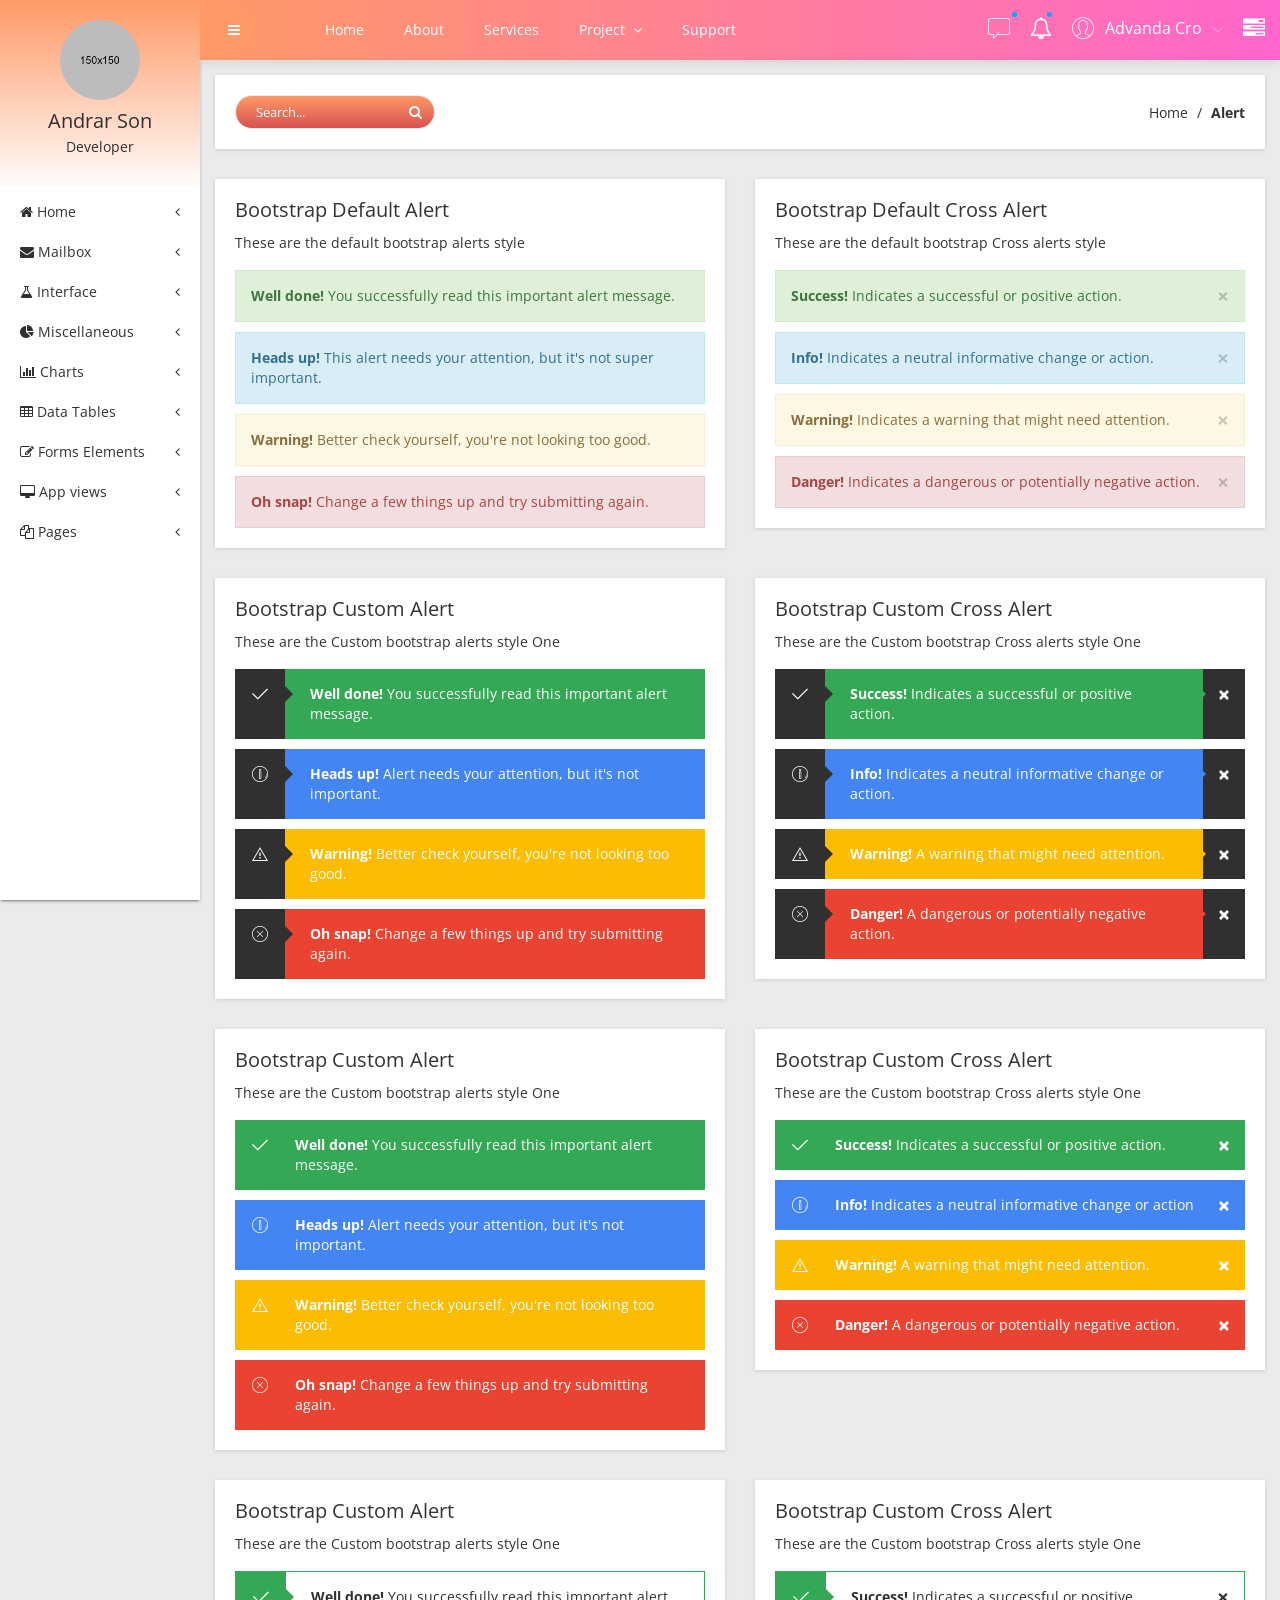
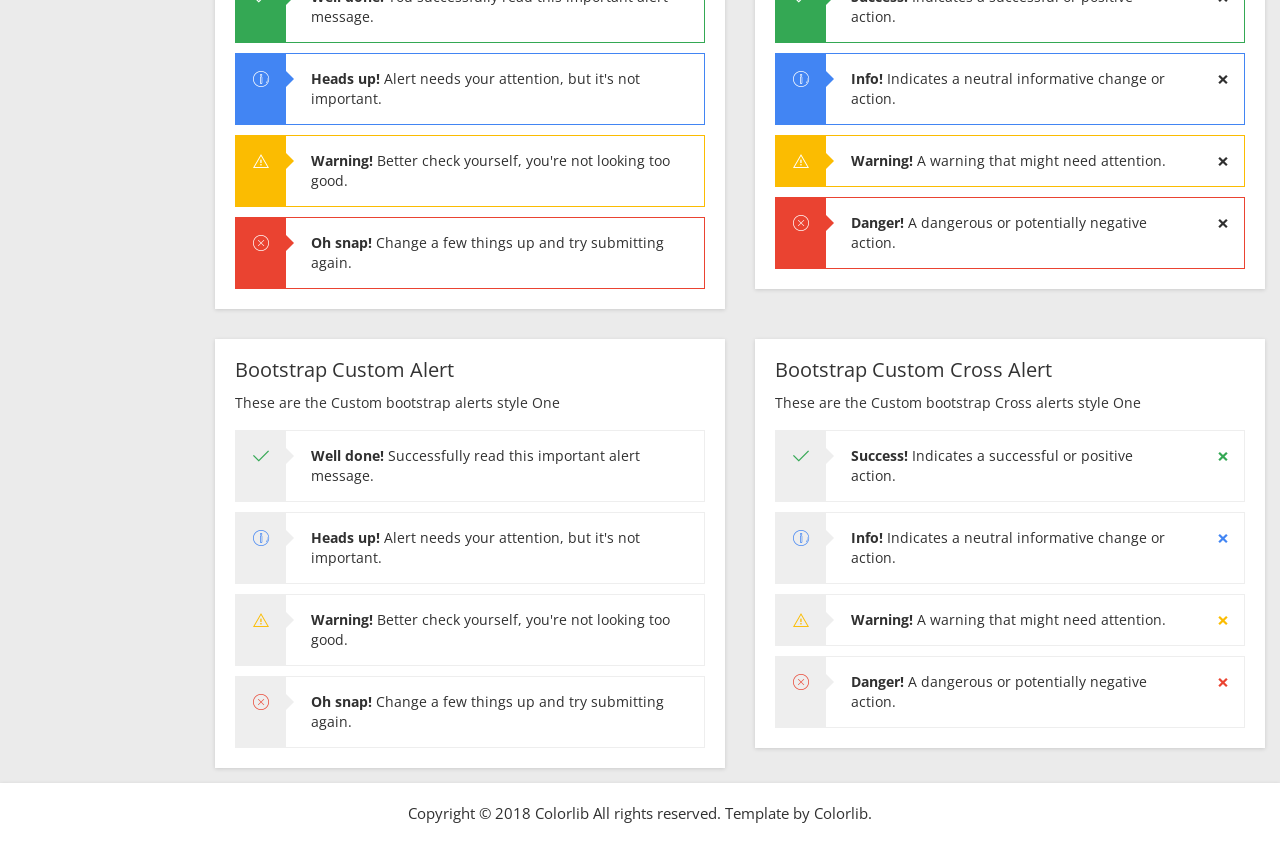
<file: public/admin/alerts.html>
<!doctype html>
<html class="no-js" lang="en">

<head>
    <meta charset="utf-8">
    <meta http-equiv="x-ua-compatible" content="ie=edge">
    <title>Alert | Adminpro - Admin Template</title>
    <meta name="description" content="">
    <meta name="viewport" content="width=device-width, initial-scale=1">
    <!-- favicon
		============================================ -->
    <link rel="shortcut icon" type="image/x-icon" href="img/favicon.ico">
    <!-- Google Fonts
		============================================ -->
    <link href="https://fonts.googleapis.com/css?family=Open+Sans:300,300i,400,400i,700,700i,800" rel="stylesheet">
    <!-- Bootstrap CSS
		============================================ -->
    <link rel="stylesheet" href="css/bootstrap.min.css">
    <!-- Bootstrap CSS
		============================================ -->
    <link rel="stylesheet" href="css/font-awesome.min.css">
    <!-- adminpro icon CSS
		============================================ -->
    <link rel="stylesheet" href="css/adminpro-custon-icon.css">
    <!-- meanmenu icon CSS
		============================================ -->
    <link rel="stylesheet" href="css/meanmenu.min.css">
    <!-- mCustomScrollbar CSS
		============================================ -->
    <link rel="stylesheet" href="css/jquery.mCustomScrollbar.min.css">
    <!-- animate CSS
		============================================ -->
    <link rel="stylesheet" href="css/animate.css">
    <!-- normalize CSS
		============================================ -->
    <link rel="stylesheet" href="css/normalize.css">
    <!-- style CSS
		============================================ -->
    <link rel="stylesheet" href="css/alerts.css">
    <!-- style CSS
		============================================ -->
    <link rel="stylesheet" href="style.css">
    <!-- responsive CSS
		============================================ -->
    <link rel="stylesheet" href="css/responsive.css">
    <!-- modernizr JS
		============================================ -->
    <script src="js/vendor/modernizr-2.8.3.min.js"></script>
</head>

<body class="materialdesign">
    <!--[if lt IE 8]>
            <p class="browserupgrade">You are using an <strong>outdated</strong> browser. Please <a href="http://browsehappy.com/">upgrade your browser</a> to improve your experience.</p>
        <![endif]-->
    <!-- Header top area start-->
    <div class="wrapper-pro">
        <div class="left-sidebar-pro">
            <nav id="sidebar">
                <div class="sidebar-header">
                    <a href="#"><img src="img/message/1.jpg" alt="" />
                    </a>
                    <h3>Andrar Son</h3>
                    <p>Developer</p>
                    <strong>AP+</strong>
                </div>
                <div class="left-custom-menu-adp-wrap">
                    <ul class="nav navbar-nav left-sidebar-menu-pro">
                        <li class="nav-item">
                            <a href="#" data-toggle="dropdown" role="button" aria-expanded="false" class="nav-link dropdown-toggle"><i class="fa big-icon fa-home"></i> <span class="mini-dn">Home</span> <span class="indicator-right-menu mini-dn"><i class="fa indicator-mn fa-angle-left"></i></span></a>
                            <div role="menu" class="dropdown-menu left-menu-dropdown animated flipInX">
                                <a href="dashboard.html" class="dropdown-item">Dashboard v.1</a>
                                <a href="dashboard-2.html" class="dropdown-item">Dashboard v.2</a>
                                <a href="analytics.html" class="dropdown-item">Analytics</a>
                                <a href="widgets.html" class="dropdown-item">Widgets</a>
                            </div>
                        </li>
                        <li class="nav-item"><a href="#" data-toggle="dropdown" role="button" aria-expanded="false" class="nav-link dropdown-toggle"><i class="fa big-icon fa-envelope"></i> <span class="mini-dn">Mailbox</span> <span class="indicator-right-menu mini-dn"><i class="fa indicator-mn fa-angle-left"></i></span></a>
                            <div role="menu" class="dropdown-menu left-menu-dropdown animated flipInX">
                                <a href="inbox.html" class="dropdown-item">Inbox</a>
                                <a href="view-mail.html" class="dropdown-item">View Mail</a>
                                <a href="compose-mail.html" class="dropdown-item">Compose Mail</a>
                            </div>
                        </li>
                        <li class="nav-item"><a href="#" data-toggle="dropdown" role="button" aria-expanded="false" class="nav-link dropdown-toggle"><i class="fa big-icon fa-flask"></i> <span class="mini-dn">Interface</span> <span class="indicator-right-menu mini-dn"><i class="fa indicator-mn fa-angle-left"></i></span></a>
                            <div role="menu" class="dropdown-menu left-menu-dropdown animated flipInX">
                                <a href="google-map.html" class="dropdown-item">Google Map</a>
                                <a href="data-maps.html" class="dropdown-item">Data Maps</a>
                                <a href="pdf-viewer.html" class="dropdown-item">Pdf Viewer</a>
                                <a href="x-editable.html" class="dropdown-item">X-Editable</a>
                                <a href="code-editor.html" class="dropdown-item">Code Editor</a>
                                <a href="tree-view.html" class="dropdown-item">Tree View</a>
                                <a href="preloader.html" class="dropdown-item">Preloader</a>
                                <a href="images-cropper.html" class="dropdown-item">Images Cropper</a>
                            </div>
                        </li>
                        <li class="nav-item"><a href="#" data-toggle="dropdown" role="button" aria-expanded="false" class="nav-link dropdown-toggle"><i class="fa big-icon fa-pie-chart"></i> <span class="mini-dn">Miscellaneous</span> <span class="indicator-right-menu mini-dn"><i class="fa indicator-mn fa-angle-left"></i></span></a>
                            <div role="menu" class="dropdown-menu left-menu-dropdown animated flipInX">
                                <a href="profile.html" class="dropdown-item">Profile</a>
                                <a href="contact-client.html" class="dropdown-item">Contact Client</a>
                                <a href="contact-client-v.1.html" class="dropdown-item">Contact Client v.1</a>
                                <a href="project-list.html" class="dropdown-item">Project List</a>
                                <a href="project-details.html" class="dropdown-item">Project Details</a>
                            </div>
                        </li>
                        <li class="nav-item"><a href="#" data-toggle="dropdown" role="button" aria-expanded="false" class="nav-link dropdown-toggle"><i class="fa big-icon fa-bar-chart-o"></i> <span class="mini-dn">Charts</span> <span class="indicator-right-menu mini-dn"><i class="fa indicator-mn fa-angle-left"></i></span></a>
                            <div role="menu" class="dropdown-menu left-menu-dropdown chart-left-menu-std animated flipInX">
                                <a href="bar-charts.html" class="dropdown-item">Bar Charts</a>
                                <a href="line-charts.html" class="dropdown-item">Line Charts</a>
                                <a href="area-charts.html" class="dropdown-item">Area Charts</a>
                                <a href="rounded-chart.html" class="dropdown-item">Rounded Charts</a>
                                <a href="c3.html" class="dropdown-item">C3 Charts</a>
                                <a href="sparkline.html" class="dropdown-item">Sparkline Charts</a>
                                <a href="peity.html" class="dropdown-item">Peity Charts</a>
                            </div>
                        </li>
                        <li class="nav-item"><a href="#" data-toggle="dropdown" role="button" aria-expanded="false" class="nav-link dropdown-toggle"><i class="fa big-icon fa-table"></i> <span class="mini-dn">Data Tables</span> <span class="indicator-right-menu mini-dn"><i class="fa indicator-mn fa-angle-left"></i></span></a>
                            <div role="menu" class="dropdown-menu left-menu-dropdown animated flipInX">
                                <a href="static-table.html" class="dropdown-item">Static Table</a>
                                <a href="data-table.html" class="dropdown-item">Data Table</a>
                            </div>
                        </li>
                        <li class="nav-item"><a href="#" data-toggle="dropdown" role="button" aria-expanded="false" class="nav-link dropdown-toggle"><i class="fa big-icon fa-edit"></i> <span class="mini-dn">Forms Elements</span> <span class="indicator-right-menu mini-dn"><i class="fa indicator-mn fa-angle-left"></i></span></a>
                            <div role="menu" class="dropdown-menu left-menu-dropdown form-left-menu-std animated flipInX">
                                <a href="basic-form-element.html" class="dropdown-item">Basic Elements</a>
                                <a href="advance-form-element.html" class="dropdown-item">Advance Elements</a>
                                <a href="password-meter.html" class="dropdown-item">Password Meter</a>
                                <a href="multi-upload.html" class="dropdown-item">Multi Upload</a>
                                <a href="tinymc.html" class="dropdown-item">Text Editor</a>
                                <a href="dual-list-box.html" class="dropdown-item">Dual List Box</a>
                            </div>
                        </li>
                        <li class="nav-item"><a href="#" data-toggle="dropdown" role="button" aria-expanded="false" class="nav-link dropdown-toggle"><i class="fa big-icon fa-desktop"></i> <span class="mini-dn">App views</span> <span class="indicator-right-menu mini-dn"><i class="fa indicator-mn fa-angle-left"></i></span></a>
                            <div role="menu" class="dropdown-menu left-menu-dropdown apps-left-menu-std animated flipInX">
                                <a href="notifications.html" class="dropdown-item">Notifications</a>
                                <a href="alerts.html" class="dropdown-item">Alerts</a>
                                <a href="modals.html" class="dropdown-item">Modals</a>
                                <a href="buttons.html" class="dropdown-item">Buttons</a>
                                <a href="tabs.html" class="dropdown-item">Tabs</a>
                                <a href="accordion.html" class="dropdown-item">Accordion</a>
                                <a href="tab-menus.html" class="dropdown-item">Tab Menus</a>
                            </div>
                        </li>
                        <li class="nav-item"><a href="#" data-toggle="dropdown" role="button" aria-expanded="false" class="nav-link dropdown-toggle"><i class="fa big-icon fa-files-o"></i> <span class="mini-dn">Pages</span> <span class="indicator-right-menu mini-dn"><i class="fa indicator-mn fa-angle-left"></i></span></a>
                            <div role="menu" class="dropdown-menu left-menu-dropdown pages-left-menu-std animated flipInX">
                                <a href="login.html" class="dropdown-item">Login</a>
                                <a href="register.html" class="dropdown-item">Register</a>
                                <a href="captcha.html" class="dropdown-item">Captcha</a>
                                <a href="checkout.html" class="dropdown-item">Checkout</a>
                                <a href="contact.html" class="dropdown-item">Contacts</a>
                                <a href="review.html" class="dropdown-item">Review</a>
                                <a href="order.html" class="dropdown-item">Order</a>
                                <a href="comment.html" class="dropdown-item">Comment</a>
                            </div>
                        </li>
                    </ul>
                </div>
            </nav>
        </div>
        <!-- Header top area start-->
        <!-- Header top area start-->
        <div class="content-inner-all">
            <div class="header-top-area">
                <div class="fixed-header-top">
                    <div class="container-fluid">
                        <div class="row">
                            <div class="col-lg-1 col-md-6 col-sm-6 col-xs-12">
                                <button type="button" id="sidebarCollapse" class="btn bar-button-pro header-drl-controller-btn btn-info navbar-btn">
                                    <i class="fa fa-bars"></i>
                                </button>
                                <div class="admin-logo logo-wrap-pro">
                                    <a href="#"><img src="img/logo/log.png" alt="" />
                                    </a>
                                </div>
                            </div>
                            <div class="col-lg-6 col-md-1 col-sm-1 col-xs-12">
                                <div class="header-top-menu tabl-d-n">
                                    <ul class="nav navbar-nav mai-top-nav">
                                        <li class="nav-item"><a href="#" class="nav-link">Home</a>
                                        </li>
                                        <li class="nav-item"><a href="#" class="nav-link">About</a>
                                        </li>
                                        <li class="nav-item"><a href="#" class="nav-link">Services</a>
                                        </li>
                                        <li class="nav-item dropdown">
                                            <a href="#" data-toggle="dropdown" role="button" aria-expanded="false" class="nav-link dropdown-toggle">Project <span class="angle-down-topmenu"><i class="fa fa-angle-down"></i></span></a>
                                            <div role="menu" class="dropdown-menu animated flipInX">
                                                <a href="#" class="dropdown-item">Company Info</a>
                                                <a href="#" class="dropdown-item">Documentation</a>
                                                <a href="#" class="dropdown-item">Expert Backend</a>
                                                <a href="#" class="dropdown-item">Expert FrontEnd</a>
                                                <a href="#" class="dropdown-item">Contact Support</a>
                                            </div>
                                        </li>
                                        <li class="nav-item"><a href="#" class="nav-link">Support</a>
                                        </li>
                                    </ul>
                                </div>
                            </div>
                            <div class="col-lg-5 col-md-5 col-sm-6 col-xs-12">
                                <div class="header-right-info">
                                    <ul class="nav navbar-nav mai-top-nav header-right-menu">
                                        <li class="nav-item dropdown">
                                            <a href="#" data-toggle="dropdown" role="button" aria-expanded="false" class="nav-link dropdown-toggle"><span class="adminpro-icon adminpro-chat-pro"></span><span class="indicator-ms"></span></a>
                                            <div role="menu" class="author-message-top dropdown-menu animated flipInX">
                                                <div class="message-single-top">
                                                    <h1>Message</h1>
                                                </div>
                                                <ul class="message-menu">
                                                    <li>
                                                        <a href="#">
                                                            <div class="message-img">
                                                                <img src="img/message/1.jpg" alt="">
                                                            </div>
                                                            <div class="message-content">
                                                                <span class="message-date">16 Sept</span>
                                                                <h2>Advanda Cro</h2>
                                                                <p>Please done this project as soon possible.</p>
                                                            </div>
                                                        </a>
                                                    </li>
                                                    <li>
                                                        <a href="#">
                                                            <div class="message-img">
                                                                <img src="img/message/4.jpg" alt="">
                                                            </div>
                                                            <div class="message-content">
                                                                <span class="message-date">16 Sept</span>
                                                                <h2>Sulaiman din</h2>
                                                                <p>Please done this project as soon possible.</p>
                                                            </div>
                                                        </a>
                                                    </li>
                                                    <li>
                                                        <a href="#">
                                                            <div class="message-img">
                                                                <img src="img/message/3.jpg" alt="">
                                                            </div>
                                                            <div class="message-content">
                                                                <span class="message-date">16 Sept</span>
                                                                <h2>Victor Jara</h2>
                                                                <p>Please done this project as soon possible.</p>
                                                            </div>
                                                        </a>
                                                    </li>
                                                    <li>
                                                        <a href="#">
                                                            <div class="message-img">
                                                                <img src="img/message/2.jpg" alt="">
                                                            </div>
                                                            <div class="message-content">
                                                                <span class="message-date">16 Sept</span>
                                                                <h2>Victor Jara</h2>
                                                                <p>Please done this project as soon possible.</p>
                                                            </div>
                                                        </a>
                                                    </li>
                                                </ul>
                                                <div class="message-view">
                                                    <a href="#">View All Messages</a>
                                                </div>
                                            </div>
                                        </li>
                                        <li class="nav-item"><a href="#" data-toggle="dropdown" role="button" aria-expanded="false" class="nav-link dropdown-toggle"><i class="fa fa-bell-o" aria-hidden="true"></i><span class="indicator-nt"></span></a>
                                            <div role="menu" class="notification-author dropdown-menu animated flipInX">
                                                <div class="notification-single-top">
                                                    <h1>Notifications</h1>
                                                </div>
                                                <ul class="notification-menu">
                                                    <li>
                                                        <a href="#">
                                                            <div class="notification-icon">
                                                                <span class="adminpro-icon adminpro-checked-pro"></span>
                                                            </div>
                                                            <div class="notification-content">
                                                                <span class="notification-date">16 Sept</span>
                                                                <h2>Advanda Cro</h2>
                                                                <p>Please done this project as soon possible.</p>
                                                            </div>
                                                        </a>
                                                    </li>
                                                    <li>
                                                        <a href="#">
                                                            <div class="notification-icon">
                                                                <span class="adminpro-icon adminpro-cloud-computing-down"></span>
                                                            </div>
                                                            <div class="notification-content">
                                                                <span class="notification-date">16 Sept</span>
                                                                <h2>Sulaiman din</h2>
                                                                <p>Please done this project as soon possible.</p>
                                                            </div>
                                                        </a>
                                                    </li>
                                                    <li>
                                                        <a href="#">
                                                            <div class="notification-icon">
                                                                <span class="adminpro-icon adminpro-shield"></span>
                                                            </div>
                                                            <div class="notification-content">
                                                                <span class="notification-date">16 Sept</span>
                                                                <h2>Victor Jara</h2>
                                                                <p>Please done this project as soon possible.</p>
                                                            </div>
                                                        </a>
                                                    </li>
                                                    <li>
                                                        <a href="#">
                                                            <div class="notification-icon">
                                                                <span class="adminpro-icon adminpro-analytics-arrow"></span>
                                                            </div>
                                                            <div class="notification-content">
                                                                <span class="notification-date">16 Sept</span>
                                                                <h2>Victor Jara</h2>
                                                                <p>Please done this project as soon possible.</p>
                                                            </div>
                                                        </a>
                                                    </li>
                                                </ul>
                                                <div class="notification-view">
                                                    <a href="#">View All Notification</a>
                                                </div>
                                            </div>
                                        </li>
                                        <li class="nav-item">
                                            <a href="#" data-toggle="dropdown" role="button" aria-expanded="false" class="nav-link dropdown-toggle">
                                                <span class="adminpro-icon adminpro-user-rounded header-riht-inf"></span>
                                                <span class="admin-name">Advanda Cro</span>
                                                <span class="author-project-icon adminpro-icon adminpro-down-arrow"></span>
                                            </a>
                                            <ul role="menu" class="dropdown-header-top author-log dropdown-menu animated flipInX">
                                                <li><a href="#"><span class="adminpro-icon adminpro-home-admin author-log-ic"></span>My Account</a>
                                                </li>
                                                <li><a href="#"><span class="adminpro-icon adminpro-user-rounded author-log-ic"></span>My Profile</a>
                                                </li>
                                                <li><a href="#"><span class="adminpro-icon adminpro-money author-log-ic"></span>User Billing</a>
                                                </li>
                                                <li><a href="#"><span class="adminpro-icon adminpro-settings author-log-ic"></span>Settings</a>
                                                </li>
                                                <li><a href="#"><span class="adminpro-icon adminpro-locked author-log-ic"></span>Log Out</a>
                                                </li>
                                            </ul>
                                        </li>
                                        <li class="nav-item nav-setting-open"><a href="#" data-toggle="dropdown" role="button" aria-expanded="false" class="nav-link dropdown-toggle"><i class="fa fa-tasks"></i></a>

                                            <div role="menu" class="admintab-wrap menu-setting-wrap menu-setting-wrap-bg dropdown-menu animated flipInX">
                                                <ul class="nav nav-tabs custon-set-tab">
                                                    <li class="active"><a data-toggle="tab" href="#Notes">Notes</a>
                                                    </li>
                                                    <li><a data-toggle="tab" href="#Projects">Projects</a>
                                                    </li>
                                                    <li><a data-toggle="tab" href="#Settings">Settings</a>
                                                    </li>
                                                </ul>

                                                <div class="tab-content">
                                                    <div id="Notes" class="tab-pane fade in active">
                                                        <div class="notes-area-wrap">
                                                            <div class="note-heading-indicate">
                                                                <h2><i class="fa fa-comments-o"></i> Latest Notes</h2>
                                                                <p>You have 10 new message.</p>
                                                            </div>
                                                            <div class="notes-list-area notes-menu-scrollbar">
                                                                <ul class="notes-menu-list">
                                                                    <li>
                                                                        <a href="#">
                                                                            <div class="notes-list-flow">
                                                                                <div class="notes-img">
                                                                                    <img src="img/notification/5.jpg" alt="" />
                                                                                </div>
                                                                                <div class="notes-content">
                                                                                    <p> The point of using Lorem Ipsum is that it has a more-or-less normal.</p>
                                                                                    <span>Yesterday 2:45 pm</span>
                                                                                </div>
                                                                            </div>
                                                                        </a>
                                                                    </li>
                                                                    <li>
                                                                        <a href="#">
                                                                            <div class="notes-list-flow">
                                                                                <div class="notes-img">
                                                                                    <img src="img/notification/1.jpg" alt="" />
                                                                                </div>
                                                                                <div class="notes-content">
                                                                                    <p> The point of using Lorem Ipsum is that it has a more-or-less normal.</p>
                                                                                    <span>Yesterday 2:45 pm</span>
                                                                                </div>
                                                                            </div>
                                                                        </a>
                                                                    </li>
                                                                    <li>
                                                                        <a href="#">
                                                                            <div class="notes-list-flow">
                                                                                <div class="notes-img">
                                                                                    <img src="img/notification/2.jpg" alt="" />
                                                                                </div>
                                                                                <div class="notes-content">
                                                                                    <p> The point of using Lorem Ipsum is that it has a more-or-less normal.</p>
                                                                                    <span>Yesterday 2:45 pm</span>
                                                                                </div>
                                                                            </div>
                                                                        </a>
                                                                    </li>
                                                                    <li>
                                                                        <a href="#">
                                                                            <div class="notes-list-flow">
                                                                                <div class="notes-img">
                                                                                    <img src="img/notification/3.jpg" alt="" />
                                                                                </div>
                                                                                <div class="notes-content">
                                                                                    <p> The point of using Lorem Ipsum is that it has a more-or-less normal.</p>
                                                                                    <span>Yesterday 2:45 pm</span>
                                                                                </div>
                                                                            </div>
                                                                        </a>
                                                                    </li>
                                                                    <li>
                                                                        <a href="#">
                                                                            <div class="notes-list-flow">
                                                                                <div class="notes-img">
                                                                                    <img src="img/notification/4.jpg" alt="" />
                                                                                </div>
                                                                                <div class="notes-content">
                                                                                    <p> The point of using Lorem Ipsum is that it has a more-or-less normal.</p>
                                                                                    <span>Yesterday 2:45 pm</span>
                                                                                </div>
                                                                            </div>
                                                                        </a>
                                                                    </li>
                                                                    <li>
                                                                        <a href="#">
                                                                            <div class="notes-list-flow">
                                                                                <div class="notes-img">
                                                                                    <img src="img/notification/5.jpg" alt="" />
                                                                                </div>
                                                                                <div class="notes-content">
                                                                                    <p> The point of using Lorem Ipsum is that it has a more-or-less normal.</p>
                                                                                    <span>Yesterday 2:45 pm</span>
                                                                                </div>
                                                                            </div>
                                                                        </a>
                                                                    </li>
                                                                    <li>
                                                                        <a href="#">
                                                                            <div class="notes-list-flow">
                                                                                <div class="notes-img">
                                                                                    <img src="img/notification/6.jpg" alt="" />
                                                                                </div>
                                                                                <div class="notes-content">
                                                                                    <p> The point of using Lorem Ipsum is that it has a more-or-less normal.</p>
                                                                                    <span>Yesterday 2:45 pm</span>
                                                                                </div>
                                                                            </div>
                                                                        </a>
                                                                    </li>
                                                                    <li>
                                                                        <a href="#">
                                                                            <div class="notes-list-flow">
                                                                                <div class="notes-img">
                                                                                    <img src="img/notification/1.jpg" alt="" />
                                                                                </div>
                                                                                <div class="notes-content">
                                                                                    <p> The point of using Lorem Ipsum is that it has a more-or-less normal.</p>
                                                                                    <span>Yesterday 2:45 pm</span>
                                                                                </div>
                                                                            </div>
                                                                        </a>
                                                                    </li>
                                                                    <li>
                                                                        <a href="#">
                                                                            <div class="notes-list-flow">
                                                                                <div class="notes-img">
                                                                                    <img src="img/notification/2.jpg" alt="" />
                                                                                </div>
                                                                                <div class="notes-content">
                                                                                    <p> The point of using Lorem Ipsum is that it has a more-or-less normal.</p>
                                                                                    <span>Yesterday 2:45 pm</span>
                                                                                </div>
                                                                            </div>
                                                                        </a>
                                                                    </li>
                                                                    <li>
                                                                        <a href="#">
                                                                            <div class="notes-list-flow">
                                                                                <div class="notes-img">
                                                                                    <img src="img/notification/3.jpg" alt="" />
                                                                                </div>
                                                                                <div class="notes-content">
                                                                                    <p> The point of using Lorem Ipsum is that it has a more-or-less normal.</p>
                                                                                    <span>Yesterday 2:45 pm</span>
                                                                                </div>
                                                                            </div>
                                                                        </a>
                                                                    </li>
                                                                </ul>
                                                            </div>
                                                        </div>
                                                    </div>
                                                    <div id="Projects" class="tab-pane fade">
                                                        <div class="projects-settings-wrap">
                                                            <div class="note-heading-indicate">
                                                                <h2><i class="fa fa-cube"></i> Latest projects</h2>
                                                                <p> You have 20 projects. 5 not completed.</p>
                                                            </div>
                                                            <div class="project-st-list-area project-st-menu-scrollbar">
                                                                <ul class="projects-st-menu-list">
                                                                    <li>
                                                                        <a href="#">
                                                                            <div class="project-list-flow">
                                                                                <div class="projects-st-heading">
                                                                                    <h2>Web Development</h2>
                                                                                    <p> The point of using Lorem Ipsum is that it has a more or less normal.</p>
                                                                                    <span class="project-st-time">1 hours ago</span>
                                                                                </div>
                                                                                <div class="projects-st-content">
                                                                                    <p>Completion with: 28%</p>
                                                                                    <div class="progress progress-mini">
                                                                                        <div style="width: 28%;" class="progress-bar progress-bar-danger"></div>
                                                                                    </div>
                                                                                    <p>Project end: 4:00 pm - 12.06.2014</p>
                                                                                </div>
                                                                            </div>
                                                                        </a>
                                                                    </li>
                                                                    <li>
                                                                        <a href="#">
                                                                            <div class="project-list-flow">
                                                                                <div class="projects-st-heading">
                                                                                    <h2>Software Development</h2>
                                                                                    <p> The point of using Lorem Ipsum is that it has a more or less normal.</p>
                                                                                    <span class="project-st-time">2 hours ago</span>
                                                                                </div>
                                                                                <div class="projects-st-content project-rating-cl">
                                                                                    <p>Completion with: 68%</p>
                                                                                    <div class="progress progress-mini">
                                                                                        <div style="width: 68%;" class="progress-bar"></div>
                                                                                    </div>
                                                                                    <p>Project end: 4:00 pm - 12.06.2014</p>
                                                                                </div>
                                                                            </div>
                                                                        </a>
                                                                    </li>
                                                                    <li>
                                                                        <a href="#">
                                                                            <div class="project-list-flow">
                                                                                <div class="projects-st-heading">
                                                                                    <h2>Graphic Design</h2>
                                                                                    <p> The point of using Lorem Ipsum is that it has a more or less normal.</p>
                                                                                    <span class="project-st-time">3 hours ago</span>
                                                                                </div>
                                                                                <div class="projects-st-content">
                                                                                    <p>Completion with: 78%</p>
                                                                                    <div class="progress progress-mini">
                                                                                        <div style="width: 78%;" class="progress-bar"></div>
                                                                                    </div>
                                                                                    <p>Project end: 4:00 pm - 12.06.2014</p>
                                                                                </div>
                                                                            </div>
                                                                        </a>
                                                                    </li>
                                                                    <li>
                                                                        <a href="#">
                                                                            <div class="project-list-flow">
                                                                                <div class="projects-st-heading">
                                                                                    <h2>Web Design</h2>
                                                                                    <p> The point of using Lorem Ipsum is that it has a more or less normal.</p>
                                                                                    <span class="project-st-time">4 hours ago</span>
                                                                                </div>
                                                                                <div class="projects-st-content project-rating-cl2">
                                                                                    <p>Completion with: 38%</p>
                                                                                    <div class="progress progress-mini">
                                                                                        <div style="width: 38%;" class="progress-bar progress-bar-danger"></div>
                                                                                    </div>
                                                                                    <p>Project end: 4:00 pm - 12.06.2014</p>
                                                                                </div>
                                                                            </div>
                                                                        </a>
                                                                    </li>
                                                                    <li>
                                                                        <a href="#">
                                                                            <div class="project-list-flow">
                                                                                <div class="projects-st-heading">
                                                                                    <h2>Business Card</h2>
                                                                                    <p> The point of using Lorem Ipsum is that it has a more or less normal.</p>
                                                                                    <span class="project-st-time">5 hours ago</span>
                                                                                </div>
                                                                                <div class="projects-st-content">
                                                                                    <p>Completion with: 28%</p>
                                                                                    <div class="progress progress-mini">
                                                                                        <div style="width: 28%;" class="progress-bar progress-bar-danger"></div>
                                                                                    </div>
                                                                                    <p>Project end: 4:00 pm - 12.06.2014</p>
                                                                                </div>
                                                                            </div>
                                                                        </a>
                                                                    </li>
                                                                    <li>
                                                                        <a href="#">
                                                                            <div class="project-list-flow">
                                                                                <div class="projects-st-heading">
                                                                                    <h2>Ecommerce Business</h2>
                                                                                    <p> The point of using Lorem Ipsum is that it has a more or less normal.</p>
                                                                                    <span class="project-st-time">6 hours ago</span>
                                                                                </div>
                                                                                <div class="projects-st-content project-rating-cl">
                                                                                    <p>Completion with: 68%</p>
                                                                                    <div class="progress progress-mini">
                                                                                        <div style="width: 68%;" class="progress-bar"></div>
                                                                                    </div>
                                                                                    <p>Project end: 4:00 pm - 12.06.2014</p>
                                                                                </div>
                                                                            </div>
                                                                        </a>
                                                                    </li>
                                                                    <li>
                                                                        <a href="#">
                                                                            <div class="project-list-flow">
                                                                                <div class="projects-st-heading">
                                                                                    <h2>Woocommerce Plugin</h2>
                                                                                    <p> The point of using Lorem Ipsum is that it has a more or less normal.</p>
                                                                                    <span class="project-st-time">7 hours ago</span>
                                                                                </div>
                                                                                <div class="projects-st-content">
                                                                                    <p>Completion with: 78%</p>
                                                                                    <div class="progress progress-mini">
                                                                                        <div style="width: 78%;" class="progress-bar"></div>
                                                                                    </div>
                                                                                    <p>Project end: 4:00 pm - 12.06.2014</p>
                                                                                </div>
                                                                            </div>
                                                                        </a>
                                                                    </li>
                                                                    <li>
                                                                        <a href="#">
                                                                            <div class="project-list-flow">
                                                                                <div class="projects-st-heading">
                                                                                    <h2>Wordpress Theme</h2>
                                                                                    <p> The point of using Lorem Ipsum is that it has a more or less normal.</p>
                                                                                    <span class="project-st-time">9 hours ago</span>
                                                                                </div>
                                                                                <div class="projects-st-content project-rating-cl2">
                                                                                    <p>Completion with: 38%</p>
                                                                                    <div class="progress progress-mini">
                                                                                        <div style="width: 38%;" class="progress-bar progress-bar-danger"></div>
                                                                                    </div>
                                                                                    <p>Project end: 4:00 pm - 12.06.2014</p>
                                                                                </div>
                                                                            </div>
                                                                        </a>
                                                                    </li>
                                                                </ul>
                                                            </div>
                                                        </div>
                                                    </div>
                                                    <div id="Settings" class="tab-pane fade">
                                                        <div class="setting-panel-area">
                                                            <div class="note-heading-indicate">
                                                                <h2><i class="fa fa-gears"></i> Settings Panel</h2>
                                                                <p> You have 20 Settings. 5 not completed.</p>
                                                            </div>
                                                            <ul class="setting-panel-list">
                                                                <li>
                                                                    <div class="checkbox-setting-pro">
                                                                        <div class="checkbox-title-pro">
                                                                            <h2>Show notifications</h2>
                                                                            <div class="ts-custom-check">
                                                                                <div class="onoffswitch">
                                                                                    <input type="checkbox" name="collapsemenu" class="onoffswitch-checkbox" id="example">
                                                                                    <label class="onoffswitch-label" for="example">
                                                                                        <span class="onoffswitch-inner"></span>
                                                                                        <span class="onoffswitch-switch"></span>
                                                                                    </label>
                                                                                </div>
                                                                            </div>
                                                                        </div>
                                                                    </div>
                                                                </li>
                                                                <li>
                                                                    <div class="checkbox-setting-pro">
                                                                        <div class="checkbox-title-pro">
                                                                            <h2>Disable Chat</h2>
                                                                            <div class="ts-custom-check">
                                                                                <div class="onoffswitch">
                                                                                    <input type="checkbox" name="collapsemenu" class="onoffswitch-checkbox" id="example3">
                                                                                    <label class="onoffswitch-label" for="example3">
                                                                                        <span class="onoffswitch-inner"></span>
                                                                                        <span class="onoffswitch-switch"></span>
                                                                                    </label>
                                                                                </div>
                                                                            </div>
                                                                        </div>
                                                                    </div>
                                                                </li>
                                                                <li>
                                                                    <div class="checkbox-setting-pro">
                                                                        <div class="checkbox-title-pro">
                                                                            <h2>Enable history</h2>
                                                                            <div class="ts-custom-check">
                                                                                <div class="onoffswitch">
                                                                                    <input type="checkbox" name="collapsemenu" class="onoffswitch-checkbox" id="example4">
                                                                                    <label class="onoffswitch-label" for="example4">
                                                                                        <span class="onoffswitch-inner"></span>
                                                                                        <span class="onoffswitch-switch"></span>
                                                                                    </label>
                                                                                </div>
                                                                            </div>
                                                                        </div>
                                                                    </div>
                                                                </li>
                                                                <li>
                                                                    <div class="checkbox-setting-pro">
                                                                        <div class="checkbox-title-pro">
                                                                            <h2>Show charts</h2>
                                                                            <div class="ts-custom-check">
                                                                                <div class="onoffswitch">
                                                                                    <input type="checkbox" name="collapsemenu" class="onoffswitch-checkbox" id="example7">
                                                                                    <label class="onoffswitch-label" for="example7">
                                                                                        <span class="onoffswitch-inner"></span>
                                                                                        <span class="onoffswitch-switch"></span>
                                                                                    </label>
                                                                                </div>
                                                                            </div>
                                                                        </div>
                                                                    </div>
                                                                </li>
                                                                <li>
                                                                    <div class="checkbox-setting-pro">
                                                                        <div class="checkbox-title-pro">
                                                                            <h2>Update everyday</h2>
                                                                            <div class="ts-custom-check">
                                                                                <div class="onoffswitch">
                                                                                    <input type="checkbox" name="collapsemenu" checked="" class="onoffswitch-checkbox" id="example2">
                                                                                    <label class="onoffswitch-label" for="example2">
                                                                                        <span class="onoffswitch-inner"></span>
                                                                                        <span class="onoffswitch-switch"></span>
                                                                                    </label>
                                                                                </div>
                                                                            </div>
                                                                        </div>
                                                                    </div>
                                                                </li>
                                                                <li>
                                                                    <div class="checkbox-setting-pro">
                                                                        <div class="checkbox-title-pro">
                                                                            <h2>Global search</h2>
                                                                            <div class="ts-custom-check">
                                                                                <div class="onoffswitch">
                                                                                    <input type="checkbox" name="collapsemenu" checked="" class="onoffswitch-checkbox" id="example6">
                                                                                    <label class="onoffswitch-label" for="example6">
                                                                                        <span class="onoffswitch-inner"></span>
                                                                                        <span class="onoffswitch-switch"></span>
                                                                                    </label>
                                                                                </div>
                                                                            </div>
                                                                        </div>
                                                                    </div>
                                                                </li>
                                                                <li>
                                                                    <div class="checkbox-setting-pro">
                                                                        <div class="checkbox-title-pro">
                                                                            <h2>Offline users</h2>
                                                                            <div class="ts-custom-check">
                                                                                <div class="onoffswitch">
                                                                                    <input type="checkbox" name="collapsemenu" checked="" class="onoffswitch-checkbox" id="example5">
                                                                                    <label class="onoffswitch-label" for="example5">
                                                                                        <span class="onoffswitch-inner"></span>
                                                                                        <span class="onoffswitch-switch"></span>
                                                                                    </label>
                                                                                </div>
                                                                            </div>
                                                                        </div>
                                                                    </div>
                                                                </li>
                                                            </ul>

                                                        </div>
                                                    </div>
                                                </div>
                                            </div>
                                        </li>
                                    </ul>
                                </div>
                            </div>
                        </div>
                    </div>
                </div>
            </div>
            <!-- Header top area end-->
            <!-- Breadcome start-->
            <div class="breadcome-area mg-b-30 small-dn">
                <div class="container-fluid">
                    <div class="row">
                        <div class="col-lg-12">
                            <div class="breadcome-list map-mg-t-40-gl shadow-reset">
                                <div class="row">
                                    <div class="col-lg-6">
                                        <div class="breadcome-heading">
                                            <form role="search" class="">
												<input type="text" placeholder="Search..." class="form-control">
												<a href=""><i class="fa fa-search"></i></a>
											</form>
                                        </div>
                                    </div>
                                    <div class="col-lg-6">
                                        <ul class="breadcome-menu">
                                            <li><a href="#">Home</a> <span class="bread-slash">/</span>
                                            </li>
                                            <li><span class="bread-blod">Alert</span>
                                            </li>
                                        </ul>
                                    </div>
                                </div>
                            </div>
                        </div>
                    </div>
                </div>
            </div>
            <!-- Breadcome End-->
            <!-- Mobile Menu start -->
            <div class="mobile-menu-area">
                <div class="container">
                    <div class="row">
                        <div class="col-lg-12 col-md-12 col-sm-12 col-xs-12">
                            <div class="mobile-menu">
                                <nav id="dropdown">
                                    <ul class="mobile-menu-nav">
                                        <li><a data-toggle="collapse" data-target="#Charts" href="#">Home <span class="admin-project-icon adminpro-icon adminpro-down-arrow"></span></a>
                                            <ul class="collapse dropdown-header-top">
                                                <li><a href="dashboard.html">Dashboard v.1</a>
                                                </li>
                                                <li><a href="dashboard-2.html">Dashboard v.2</a>
                                                </li>
                                                <li><a href="analytics.html">Analytics</a>
                                                </li>
                                                <li><a href="widgets.html">Widgets</a>
                                                </li>
                                            </ul>
                                        </li>
                                        <li><a data-toggle="collapse" data-target="#demo" href="#">Mailbox <span class="admin-project-icon adminpro-icon adminpro-down-arrow"></span></a>
                                            <ul id="demo" class="collapse dropdown-header-top">
                                                <li><a href="inbox.html">Inbox</a>
                                                </li>
                                                <li><a href="view-mail.html">View Mail</a>
                                                </li>
                                                <li><a href="compose-mail.html">Compose Mail</a>
                                                </li>
                                            </ul>
                                        </li>
                                        <li><a data-toggle="collapse" data-target="#others" href="#">Miscellaneous <span class="admin-project-icon adminpro-icon adminpro-down-arrow"></span></a>
                                            <ul id="others" class="collapse dropdown-header-top">
                                                <li><a href="profile.html">Profile</a>
                                                </li>
                                                <li><a href="contact-client.html">Contact Client</a>
                                                </li>
                                                <li><a href="contact-client-v.1.html">Contact Client v.1</a>
                                                </li>
                                                <li><a href="project-list.html">Project List</a>
                                                </li>
                                                <li><a href="project-details.html">Project Details</a>
                                                </li>
                                            </ul>
                                        </li>
                                        <li><a data-toggle="collapse" data-target="#Miscellaneousmob" href="#">Interface <span class="admin-project-icon adminpro-icon adminpro-down-arrow"></span></a>
                                            <ul id="Miscellaneousmob" class="collapse dropdown-header-top">
                                                <li><a href="google-map.html">Google Map</a>
                                                </li>
                                                <li><a href="data-maps.html">Data Maps</a>
                                                </li>
                                                <li><a href="pdf-viewer.html">Pdf Viewer</a>
                                                </li>
                                                <li><a href="x-editable.html">X-Editable</a>
                                                </li>
                                                <li><a href="code-editor.html">Code Editor</a>
                                                </li>
                                                <li><a href="tree-view.html">Tree View</a>
                                                </li>
                                                <li><a href="preloader.html">Preloader</a>
                                                </li>
                                                <li><a href="images-cropper.html">Images Cropper</a>
                                                </li>
                                            </ul>
                                        </li>
                                        <li><a data-toggle="collapse" data-target="#Chartsmob" href="#">Charts <span class="admin-project-icon adminpro-icon adminpro-down-arrow"></span></a>
                                            <ul id="Chartsmob" class="collapse dropdown-header-top">
                                                <li><a href="bar-charts.html">Bar Charts</a>
                                                </li>
                                                <li><a href="line-charts.html">Line Charts</a>
                                                </li>
                                                <li><a href="area-charts.html">Area Charts</a>
                                                </li>
                                                <li><a href="rounded-chart.html">Rounded Charts</a>
                                                </li>
                                                <li><a href="c3.html">C3 Charts</a>
                                                </li>
                                                <li><a href="sparkline.html">Sparkline Charts</a>
                                                </li>
                                                <li><a href="peity.html">Peity Charts</a>
                                                </li>
                                            </ul>
                                        </li>
                                        <li><a data-toggle="collapse" data-target="#Tablesmob" href="#">Tables <span class="admin-project-icon adminpro-icon adminpro-down-arrow"></span></a>
                                            <ul id="Tablesmob" class="collapse dropdown-header-top">
                                                <li><a href="static-table.html">Static Table</a>
                                                </li>
                                                <li><a href="data-table.html">Data Table</a>
                                                </li>
                                            </ul>
                                        </li>
                                        <li><a data-toggle="collapse" data-target="#formsmob" href="#">Forms <span class="admin-project-icon adminpro-icon adminpro-down-arrow"></span></a>
                                            <ul id="formsmob" class="collapse dropdown-header-top">
                                                <li><a href="basic-form-element.html">Basic Form Elements</a>
                                                </li>
                                                <li><a href="advance-form-element.html">Advanced Form Elements</a>
                                                </li>
                                                <li><a href="password-meter.html">Password Meter</a>
                                                </li>
                                                <li><a href="multi-upload.html">Multi Upload</a>
                                                </li>
                                                <li><a href="tinymc.html">Text Editor</a>
                                                </li>
                                                <li><a href="dual-list-box.html">Dual List Box</a>
                                                </li>
                                            </ul>
                                        </li>
                                        <li><a data-toggle="collapse" data-target="#Appviewsmob" href="#">App views <span class="admin-project-icon adminpro-icon adminpro-down-arrow"></span></a>
                                            <ul id="Appviewsmob" class="collapse dropdown-header-top">
                                                <li><a href="basic-form-element.html">Basic Form Elements</a>
                                                </li>
                                                <li><a href="advance-form-element.html">Advanced Form Elements</a>
                                                </li>
                                                <li><a href="password-meter.html">Password Meter</a>
                                                </li>
                                                <li><a href="multi-upload.html">Multi Upload</a>
                                                </li>
                                                <li><a href="tinymc.html">Text Editor</a>
                                                </li>
                                                <li><a href="dual-list-box.html">Dual List Box</a>
                                                </li>
                                            </ul>
                                        </li>
                                        <li><a data-toggle="collapse" data-target="#Pagemob" href="#">Pages <span class="admin-project-icon adminpro-icon adminpro-down-arrow"></span></a>
                                            <ul id="Pagemob" class="collapse dropdown-header-top">
                                                <li><a href="login.html">Login</a>
                                                </li>
                                                <li><a href="register.html">Register</a>
                                                </li>
                                                <li><a href="captcha.html">Captcha</a>
                                                </li>
                                                <li><a href="checkout.html">Checkout</a>
                                                </li>
                                                <li><a href="contact.html">Contacts</a>
                                                </li>
                                                <li><a href="review.html">Review</a>
                                                </li>
                                                <li><a href="order.html">Order</a>
                                                </li>
                                                <li><a href="comment.html">Comment</a>
                                                </li>
                                            </ul>
                                        </li>
                                    </ul>
                                </nav>
                            </div>
                        </div>
                    </div>
                </div>
            </div>
            <!-- Mobile Menu end -->
            <!-- Breadcome start-->
            <div class="breadcome-area des-none mg-b-30">
                <div class="container-fluid">
                    <div class="row">
                        <div class="col-lg-12 col-md-12 col-sm-12 col-xs-12">
                            <div class="breadcome-list map-mg-t-40-gl shadow-reset">
                                <div class="row">
                                    <div class="col-lg-6 col-md-6 col-sm-6 col-xs-6">
                                        <div class="breadcome-heading">
                                            <form role="search" class="">
												<input type="text" placeholder="Search..." class="form-control">
												<a href=""><i class="fa fa-search"></i></a>
											</form>
                                        </div>
                                    </div>
                                    <div class="col-lg-6 col-md-6 col-sm-6 col-xs-6">
                                        <ul class="breadcome-menu">
                                            <li><a href="#">Home</a> <span class="bread-slash">/</span>
                                            </li>
                                            <li><span class="bread-blod">Dashboard</span>
                                            </li>
                                        </ul>
                                    </div>
                                </div>
                            </div>
                        </div>
                    </div>
                </div>
            </div>
            <!-- Breadcome End-->
            <!-- Alert Start-->
            <div class="alert-area">
                <div class="container-fluid">
                    <div class="row">
                        <div class="col-lg-6">
                            <div class="alert-wrap1 shadow-reset wrap-alert-b">
                                <div class="alert-title">
                                    <h2>Bootstrap Default Alert</h2>
                                    <p>These are the default bootstrap alerts style</p>
                                </div>
                                <div class="alert alert-success" role="alert">
                                    <strong>Well done!</strong> You successfully read this important alert message.
                                </div>
                                <div class="alert alert-info" role="alert">
                                    <strong>Heads up!</strong> This alert needs your attention, but it's not super important.
                                </div>
                                <div class="alert alert-warning" role="alert">
                                    <strong>Warning!</strong> Better check yourself, you're not looking too good.
                                </div>
                                <div class="alert alert-danger alert-mg-b" role="alert">
                                    <strong>Oh snap!</strong> Change a few things up and try submitting again.
                                </div>
                            </div>
                        </div>
                        <div class="col-lg-6">
                            <div class="alert-wrap2 shadow-reset wrap-alert-b">
                                <div class="alert-title">
                                    <h2>Bootstrap Default Cross Alert</h2>
                                    <p>These are the default bootstrap Cross alerts style</p>
                                </div>
                                <div class="alert alert-success">
                                    <button type="button" class="close" data-dismiss="alert" aria-label="Close">
                                        <span aria-hidden="true">&times;</span>
                                    </button>
                                    <strong>Success!</strong> Indicates a successful or positive action.
                                </div>
                                <div class="alert alert-info">
                                    <button type="button" class="close" data-dismiss="alert" aria-label="Close">
                                        <span aria-hidden="true">&times;</span>
                                    </button>
                                    <strong>Info!</strong> Indicates a neutral informative change or action.
                                </div>
                                <div class="alert alert-warning">
                                    <button type="button" class="close" data-dismiss="alert" aria-label="Close">
                                        <span aria-hidden="true">&times;</span>
                                    </button>
                                    <strong>Warning!</strong> Indicates a warning that might need attention.
                                </div>
                                <div class="alert alert-danger alert-mg-b">
                                    <button type="button" class="close" data-dismiss="alert" aria-label="Close">
                                        <span aria-hidden="true">&times;</span>
                                    </button>
                                    <strong>Danger!</strong> Indicates a dangerous or potentially negative action.
                                </div>
                            </div>
                        </div>
                    </div>
                    <div class="row">
                        <div class="col-lg-6">
                            <div class="alert-icon shadow-reset wrap-alert-b">
                                <div class="alert-title">
                                    <h2>Bootstrap Custom Alert</h2>
                                    <p>These are the Custom bootstrap alerts style One</p>
                                </div>
                                <div class="alert alert-success alert-st-one" role="alert">
                                    <span class="adminpro-icon adminpro-checked-pro admin-check-pro"></span>
                                    <p class="message-mg-rt"><strong>Well done!</strong> You successfully read this important alert message.</p>
                                </div>
                                <div class="alert alert-info alert-st-two" role="alert">
                                    <span class="adminpro-icon adminpro-inform admin-check-pro"></span>
                                    <p class="message-mg-rt"><strong>Heads up!</strong> Alert needs your attention, but it's not important.</p>
                                </div>
                                <div class="alert alert-warning alert-st-three" role="alert">
                                    <span class="adminpro-icon adminpro-warning-danger admin-check-pro"></span>
                                    <p class="message-mg-rt"><strong>Warning!</strong> Better check yourself, you're not looking too good.</p>
                                </div>
                                <div class="alert alert-danger alert-mg-b alert-st-four" role="alert">
                                    <span class="adminpro-icon adminpro-danger-error admin-check-pro"></span>
                                    <p class="message-mg-rt"><strong>Oh snap!</strong> Change a few things up and try submitting again.</p>
                                </div>
                            </div>
                        </div>
                        <div class="col-lg-6">
                            <div class="alert-icon shadow-reset wrap-alert-b">
                                <div class="alert-title">
                                    <h2>Bootstrap Custom Cross Alert</h2>
                                    <p>These are the Custom bootstrap Cross alerts style One</p>
                                </div>
                                <div class="alert alert-success alert-success-style1">
                                    <button type="button" class="close sucess-op" data-dismiss="alert" aria-label="Close">
                                        <span class="icon-sc-cl" aria-hidden="true">&times;</span>
                                    </button>
                                    <span class="adminpro-icon adminpro-checked-pro admin-check-sucess"></span>
                                    <p><strong>Success!</strong> Indicates a successful or positive action.</p>
                                </div>
                                <div class="alert alert-info alert-success-style2">
                                    <button type="button" class="close sucess-op" data-dismiss="alert" aria-label="Close">
                                        <span class="icon-sc-cl" aria-hidden="true">&times;</span>
                                    </button>
                                    <span class="adminpro-icon adminpro-inform admin-check-sucess"></span>
                                    <p><strong>Info!</strong> Indicates a neutral informative change or action.</p>
                                </div>
                                <div class="alert alert-warning alert-success-style3">
                                    <button type="button" class="close sucess-op" data-dismiss="alert" aria-label="Close">
                                        <span class="icon-sc-cl" aria-hidden="true">&times;</span>
                                    </button>
                                    <span class="adminpro-icon adminpro-warning-danger admin-check-sucess"></span>
                                    <p><strong>Warning!</strong> A warning that might need attention.</p>
                                </div>
                                <div class="alert alert-danger alert-mg-b alert-success-style4">
                                    <button type="button" class="close sucess-op" data-dismiss="alert" aria-label="Close">
                                        <span class="icon-sc-cl" aria-hidden="true">&times;</span>
                                    </button>
                                    <span class="adminpro-icon adminpro-danger-error admin-check-sucess"></span>
                                    <p><strong>Danger!</strong> A dangerous or potentially negative action.</p>
                                </div>
                            </div>
                        </div>
                    </div>
                    <div class="row">
                        <div class="col-lg-6">
                            <div class="alert-icon shadow-reset wrap-alert-b">
                                <div class="alert-title">
                                    <h2>Bootstrap Custom Alert</h2>
                                    <p>These are the Custom bootstrap alerts style One</p>
                                </div>
                                <div class="alert alert-success alert-st-one" role="alert">
                                    <span class="adminpro-icon adminpro-checked-pro admin-check-pro admin-check-pro-none"></span>
                                    <p class="message-mg-rt message-alert-none"><strong>Well done!</strong> You successfully read this important alert message.</p>
                                </div>
                                <div class="alert alert-info alert-st-two" role="alert">
                                    <span class="adminpro-icon adminpro-inform admin-check-pro admin-check-pro-none"></span>
                                    <p class="message-mg-rt message-alert-none"><strong>Heads up!</strong> Alert needs your attention, but it's not important.</p>
                                </div>
                                <div class="alert alert-warning alert-st-three" role="alert">
                                    <span class="adminpro-icon adminpro-warning-danger admin-check-pro admin-check-pro-none"></span>
                                    <p class="message-mg-rt message-alert-none"><strong>Warning!</strong> Better check yourself, you're not looking too good.</p>
                                </div>
                                <div class="alert alert-danger alert-mg-b alert-st-four" role="alert">
                                    <span class="adminpro-icon adminpro-danger-error admin-check-pro admin-check-pro-none"></span>
                                    <p class="message-mg-rt message-alert-none"><strong>Oh snap!</strong> Change a few things up and try submitting again.</p>
                                </div>
                            </div>
                        </div>
                        <div class="col-lg-6">
                            <div class="alert-icon shadow-reset wrap-alert-b">
                                <div class="alert-title">
                                    <h2>Bootstrap Custom Cross Alert</h2>
                                    <p>These are the Custom bootstrap Cross alerts style One</p>
                                </div>
                                <div class="alert alert-success alert-success-style1 alert-success-stylenone">
                                    <button type="button" class="close sucess-op" data-dismiss="alert" aria-label="Close">
                                        <span class="icon-sc-cl" aria-hidden="true">&times;</span>
                                    </button>
                                    <span class="adminpro-icon adminpro-checked-pro admin-check-sucess admin-check-pro-none"></span>
                                    <p class="message-alert-none"><strong>Success!</strong> Indicates a successful or positive action.</p>
                                </div>
                                <div class="alert alert-info alert-success-style2 alert-success-stylenone">
                                    <button type="button" class="close sucess-op" data-dismiss="alert" aria-label="Close">
                                        <span class="icon-sc-cl" aria-hidden="true">&times;</span>
                                    </button>
                                    <span class="adminpro-icon adminpro-inform admin-check-sucess admin-check-pro-none"></span>
                                    <p class="message-alert-none"><strong>Info!</strong> Indicates a neutral informative change or action.</p>
                                </div>
                                <div class="alert alert-warning alert-success-style3 alert-success-stylenone">
                                    <button type="button" class="close sucess-op" data-dismiss="alert" aria-label="Close">
                                        <span class="icon-sc-cl" aria-hidden="true">&times;</span>
                                    </button>
                                    <span class="adminpro-icon adminpro-warning-danger admin-check-sucess admin-check-pro-none"></span>
                                    <p class="message-alert-none"><strong>Warning!</strong> A warning that might need attention.</p>
                                </div>
                                <div class="alert alert-danger alert-mg-b alert-success-style4 alert-success-stylenone">
                                    <button type="button" class="close sucess-op" data-dismiss="alert" aria-label="Close">
                                        <span class="icon-sc-cl" aria-hidden="true">&times;</span>
                                    </button>
                                    <span class="adminpro-icon adminpro-danger-error admin-check-sucess admin-check-pro-none"></span>
                                    <p class="message-alert-none"><strong>Danger!</strong> A dangerous or potentially negative action.</p>
                                </div>
                            </div>
                        </div>
                    </div>
                    <div class="row">
                        <div class="col-lg-6">
                            <div class="alert-icon shadow-reset wrap-alert-b">
                                <div class="alert-title">
                                    <h2>Bootstrap Custom Alert</h2>
                                    <p>These are the Custom bootstrap alerts style One</p>
                                </div>
                                <div class="alert alert-success alert-st-one alert-st-bg" role="alert">
                                    <span class="adminpro-icon adminpro-checked-pro admin-check-pro admin-check-pro-clr"></span>
                                    <p class="message-mg-rt"><strong>Well done!</strong> You successfully read this important alert message.</p>
                                </div>
                                <div class="alert alert-info alert-st-two alert-st-bg1" role="alert">
                                    <span class="adminpro-icon adminpro-inform admin-check-pro admin-check-pro-clr1"></span>
                                    <p class="message-mg-rt"><strong>Heads up!</strong> Alert needs your attention, but it's not important.</p>
                                </div>
                                <div class="alert alert-warning alert-st-three alert-st-bg2" role="alert">
                                    <span class="adminpro-icon adminpro-warning-danger admin-check-pro admin-check-pro-clr2"></span>
                                    <p class="message-mg-rt"><strong>Warning!</strong> Better check yourself, you're not looking too good.</p>
                                </div>
                                <div class="alert alert-danger alert-mg-b alert-st-four alert-st-bg3" role="alert">
                                    <span class="adminpro-icon adminpro-danger-error admin-check-pro admin-check-pro-clr3"></span>
                                    <p class="message-mg-rt"><strong>Oh snap!</strong> Change a few things up and try submitting again.</p>
                                </div>
                            </div>
                        </div>
                        <div class="col-lg-6">
                            <div class="alert-icon shadow-reset wrap-alert-b">
                                <div class="alert-title">
                                    <h2>Bootstrap Custom Cross Alert</h2>
                                    <p>These are the Custom bootstrap Cross alerts style One</p>
                                </div>
                                <div class="alert alert-success alert-success-style1 alert-st-bg">
                                    <button type="button" class="close sucess-op" data-dismiss="alert" aria-label="Close">
                                        <span class="icon-sc-cl" aria-hidden="true">&times;</span>
                                    </button>
                                    <span class="adminpro-icon adminpro-checked-pro admin-check-sucess admin-check-pro-clr"></span>
                                    <p><strong>Success!</strong> Indicates a successful or positive action.</p>
                                </div>
                                <div class="alert alert-info alert-success-style2 alert-st-bg1">
                                    <button type="button" class="close sucess-op" data-dismiss="alert" aria-label="Close">
                                        <span class="icon-sc-cl" aria-hidden="true">&times;</span>
                                    </button>
                                    <span class="adminpro-icon adminpro-inform admin-check-sucess admin-check-pro-clr1"></span>
                                    <p><strong>Info!</strong> Indicates a neutral informative change or action.</p>
                                </div>
                                <div class="alert alert-warning alert-success-style3 alert-st-bg2">
                                    <button type="button" class="close sucess-op" data-dismiss="alert" aria-label="Close">
                                        <span class="icon-sc-cl" aria-hidden="true">&times;</span>
                                    </button>
                                    <span class="adminpro-icon adminpro-warning-danger admin-check-sucess admin-check-pro-clr2"></span>
                                    <p><strong>Warning!</strong> A warning that might need attention.</p>
                                </div>
                                <div class="alert alert-danger alert-mg-b alert-success-style4 alert-st-bg3">
                                    <button type="button" class="close sucess-op" data-dismiss="alert" aria-label="Close">
                                        <span class="icon-sc-cl" aria-hidden="true">&times;</span>
                                    </button>
                                    <span class="adminpro-icon adminpro-danger-error admin-check-sucess admin-check-pro-clr3"></span>
                                    <p><strong>Danger!</strong> A dangerous or potentially negative action.</p>
                                </div>
                            </div>
                        </div>
                    </div>
                    <div class="row">
                        <div class="col-lg-6">
                            <div class="alert-icon shadow-reset materialdesign-alert">
                                <div class="alert-title">
                                    <h2>Bootstrap Custom Alert</h2>
                                    <p>These are the Custom bootstrap alerts style One</p>
                                </div>
                                <div class="alert alert-success alert-st-one alert-st-bg alert-st-bg11" role="alert">
                                    <span class="adminpro-icon adminpro-checked-pro admin-check-pro admin-check-pro-clr admin-check-pro-clr11"></span>
                                    <p class="message-mg-rt"><strong>Well done!</strong> Successfully read this important alert message.</p>
                                </div>
                                <div class="alert alert-info alert-st-two alert-st-bg1 alert-st-bg12" role="alert">
                                    <span class="adminpro-icon adminpro-inform admin-check-pro admin-check-pro-clr1 admin-check-pro-clr12"></span>
                                    <p class="message-mg-rt"><strong>Heads up!</strong> Alert needs your attention, but it's not important.</p>
                                </div>
                                <div class="alert alert-warning alert-st-three alert-st-bg2 alert-st-bg13" role="alert">
                                    <span class="adminpro-icon adminpro-warning-danger admin-check-pro admin-check-pro-clr2 admin-check-pro-clr13"></span>
                                    <p class="message-mg-rt"><strong>Warning!</strong> Better check yourself, you're not looking too good.</p>
                                </div>
                                <div class="alert alert-danger alert-mg-b alert-st-four alert-st-bg3 alert-st-bg14" role="alert">
                                    <span class="adminpro-icon adminpro-danger-error admin-check-pro admin-check-pro-clr3 admin-check-pro-clr14"></span>
                                    <p class="message-mg-rt"><strong>Oh snap!</strong> Change a few things up and try submitting again.</p>
                                </div>
                            </div>
                        </div>
                        <div class="col-lg-6">
                            <div class="alert-icon shadow-reset materialdesign-alert">
                                <div class="alert-title">
                                    <h2>Bootstrap Custom Cross Alert</h2>
                                    <p>These are the Custom bootstrap Cross alerts style One</p>
                                </div>
                                <div class="alert alert-success alert-success-style1 alert-st-bg alert-st-bg11">
                                    <button type="button" class="close sucess-op" data-dismiss="alert" aria-label="Close">
                                        <span class="icon-sc-cl" aria-hidden="true">&times;</span>
                                    </button>
                                    <span class="adminpro-icon adminpro-checked-pro admin-check-sucess admin-check-pro-clr admin-check-pro-clr11"></span>
                                    <p><strong>Success!</strong> Indicates a successful or positive action.</p>
                                </div>
                                <div class="alert alert-info alert-success-style2 alert-st-bg1 alert-st-bg12">
                                    <button type="button" class="close sucess-op" data-dismiss="alert" aria-label="Close">
                                        <span class="icon-sc-cl" aria-hidden="true">&times;</span>
                                    </button>
                                    <span class="adminpro-icon adminpro-inform admin-check-sucess admin-check-pro-clr1 admin-check-pro-clr12"></span>
                                    <p><strong>Info!</strong> Indicates a neutral informative change or action.</p>
                                </div>
                                <div class="alert alert-warning alert-success-style3 alert-st-bg2 alert-st-bg13">
                                    <button type="button" class="close sucess-op" data-dismiss="alert" aria-label="Close">
                                        <span class="icon-sc-cl" aria-hidden="true">&times;</span>
                                    </button>
                                    <span class="adminpro-icon adminpro-warning-danger admin-check-sucess admin-check-pro-clr2 admin-check-pro-clr13"></span>
                                    <p><strong>Warning!</strong> A warning that might need attention.</p>
                                </div>
                                <div class="alert alert-danger alert-mg-b alert-success-style4 alert-st-bg3 alert-st-bg14">
                                    <button type="button" class="close sucess-op" data-dismiss="alert" aria-label="Close">
                                        <span class="icon-sc-cl" aria-hidden="true">&times;</span>
                                    </button>
                                    <span class="adminpro-icon adminpro-danger-error admin-check-sucess admin-check-pro-clr3 admin-check-pro-clr14"></span>
                                    <p><strong>Danger!</strong> A dangerous or potentially negative action.</p>
                                </div>
                            </div>
                        </div>
                    </div>
                </div>
            </div>
            <!-- Alert End-->

        </div>
    </div>
    <!-- Footer Start-->
    <div class="footer-copyright-area">
        <div class="container-fluid">
            <div class="row">
                <div class="col-lg-12">
                    <div class="footer-copy-right">
                        <p>Copyright &#169; 2018 Colorlib All rights reserved. Template by <a href="https://colorlib.com">Colorlib</a>.</p>
                    </div>
                </div>
            </div>
        </div>
    </div>
    <!-- Footer End-->
    <!-- jquery
		============================================ -->
    <script src="js/vendor/jquery-1.11.3.min.js"></script>
    <!-- bootstrap JS
		============================================ -->
    <script src="js/bootstrap.min.js"></script>
    <!-- meanmenu JS
		============================================ -->
    <script src="js/jquery.meanmenu.js"></script>
    <!-- sticky JS
		============================================ -->
    <script src="js/jquery.sticky.js"></script>
    <!-- mCustomScrollbar JS
		============================================ -->
    <script src="js/jquery.mCustomScrollbar.concat.min.js"></script>
    <!-- scrollUp JS
		============================================ -->
    <script src="js/jquery.scrollUp.min.js"></script>
    <!-- main JS
		============================================ -->
    <script src="js/main.js"></script>
</body>

</html>
</file>
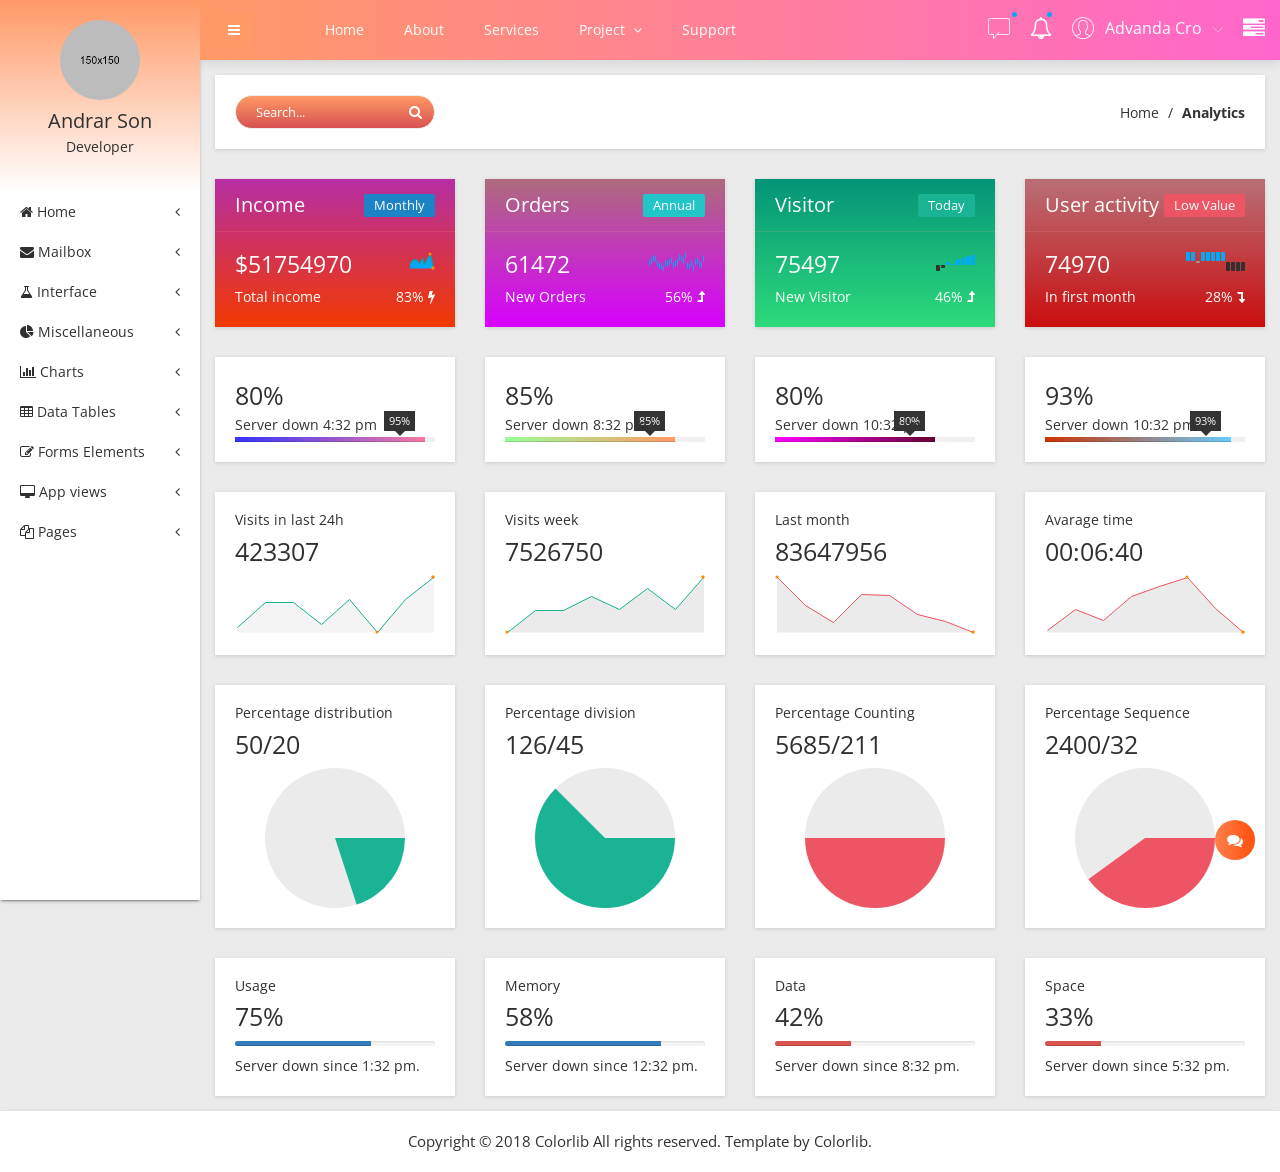
<file: public/admin/analytics.html>
<!doctype html>
<html class="no-js" lang="en">

<head>
    <meta charset="utf-8">
    <meta http-equiv="x-ua-compatible" content="ie=edge">
    <title>Analytics | Adminpro - Admin Template</title>
    <meta name="description" content="">
    <meta name="viewport" content="width=device-width, initial-scale=1">
    <!-- favicon
		============================================ -->
    <link rel="shortcut icon" type="image/x-icon" href="img/favicon.ico">
    <!-- Google Fonts
		============================================ -->
    <link href="https://fonts.googleapis.com/css?family=Open+Sans:300,300i,400,400i,700,700i,800" rel="stylesheet">
    <!-- Bootstrap CSS
		============================================ -->
    <link rel="stylesheet" href="css/bootstrap.min.css">
    <!-- Bootstrap CSS
		============================================ -->
    <link rel="stylesheet" href="css/font-awesome.min.css">
    <!-- adminpro icon CSS
		============================================ -->
    <link rel="stylesheet" href="css/adminpro-custon-icon.css">
    <!-- meanmenu icon CSS
		============================================ -->
    <link rel="stylesheet" href="css/meanmenu.min.css">
    <!-- mCustomScrollbar CSS
		============================================ -->
    <link rel="stylesheet" href="css/jquery.mCustomScrollbar.min.css">
    <!-- animate CSS
		============================================ -->
    <link rel="stylesheet" href="css/animate.css">
    <!-- normalize CSS
		============================================ -->
    <link rel="stylesheet" href="css/normalize.css">
    <!-- charts CSS
		============================================ -->
    <link rel="stylesheet" href="css/c3.min.css">
    <!-- style CSS
		============================================ -->
    <link rel="stylesheet" href="style.css">
    <!-- responsive CSS
		============================================ -->
    <link rel="stylesheet" href="css/responsive.css">
    <!-- modernizr JS
		============================================ -->
    <script src="js/vendor/modernizr-2.8.3.min.js"></script>
</head>

<body class="materialdesign">
    <!--[if lt IE 8]>
            <p class="browserupgrade">You are using an <strong>outdated</strong> browser. Please <a href="http://browsehappy.com/">upgrade your browser</a> to improve your experience.</p>
        <![endif]-->
    <!-- Header top area start-->
    <div class="wrapper-pro">
        <div class="left-sidebar-pro">
            <nav id="sidebar">
                <div class="sidebar-header">
                    <a href="#"><img src="img/message/1.jpg" alt="" />
                    </a>
                    <h3>Andrar Son</h3>
                    <p>Developer</p>
                    <strong>AP+</strong>
                </div>
                <div class="left-custom-menu-adp-wrap">
                    <ul class="nav navbar-nav left-sidebar-menu-pro">
                        <li class="nav-item">
                            <a href="#" data-toggle="dropdown" role="button" aria-expanded="false" class="nav-link dropdown-toggle"><i class="fa big-icon fa-home"></i> <span class="mini-dn">Home</span> <span class="indicator-right-menu mini-dn"><i class="fa indicator-mn fa-angle-left"></i></span></a>
                            <div role="menu" class="dropdown-menu left-menu-dropdown animated flipInX">
                                <a href="dashboard.html" class="dropdown-item">Dashboard v.1</a>
                                <a href="dashboard-2.html" class="dropdown-item">Dashboard v.2</a>
                                <a href="analytics.html" class="dropdown-item">Analytics</a>
                                <a href="widgets.html" class="dropdown-item">Widgets</a>
                            </div>
                        </li>
                        <li class="nav-item"><a href="#" data-toggle="dropdown" role="button" aria-expanded="false" class="nav-link dropdown-toggle"><i class="fa big-icon fa-envelope"></i> <span class="mini-dn">Mailbox</span> <span class="indicator-right-menu mini-dn"><i class="fa indicator-mn fa-angle-left"></i></span></a>
                            <div role="menu" class="dropdown-menu left-menu-dropdown animated flipInX">
                                <a href="inbox.html" class="dropdown-item">Inbox</a>
                                <a href="view-mail.html" class="dropdown-item">View Mail</a>
                                <a href="compose-mail.html" class="dropdown-item">Compose Mail</a>
                            </div>
                        </li>
                        <li class="nav-item"><a href="#" data-toggle="dropdown" role="button" aria-expanded="false" class="nav-link dropdown-toggle"><i class="fa big-icon fa-flask"></i> <span class="mini-dn">Interface</span> <span class="indicator-right-menu mini-dn"><i class="fa indicator-mn fa-angle-left"></i></span></a>
                            <div role="menu" class="dropdown-menu left-menu-dropdown animated flipInX">
                                <a href="google-map.html" class="dropdown-item">Google Map</a>
                                <a href="data-maps.html" class="dropdown-item">Data Maps</a>
                                <a href="pdf-viewer.html" class="dropdown-item">Pdf Viewer</a>
                                <a href="x-editable.html" class="dropdown-item">X-Editable</a>
                                <a href="code-editor.html" class="dropdown-item">Code Editor</a>
                                <a href="tree-view.html" class="dropdown-item">Tree View</a>
                                <a href="preloader.html" class="dropdown-item">Preloader</a>
                                <a href="images-cropper.html" class="dropdown-item">Images Cropper</a>
                            </div>
                        </li>
                        <li class="nav-item"><a href="#" data-toggle="dropdown" role="button" aria-expanded="false" class="nav-link dropdown-toggle"><i class="fa big-icon fa-pie-chart"></i> <span class="mini-dn">Miscellaneous</span> <span class="indicator-right-menu mini-dn"><i class="fa indicator-mn fa-angle-left"></i></span></a>
                            <div role="menu" class="dropdown-menu left-menu-dropdown animated flipInX">
                                <a href="profile.html" class="dropdown-item">Profile</a>
                                <a href="contact-client.html" class="dropdown-item">Contact Client</a>
                                <a href="contact-client-v.1.html" class="dropdown-item">Contact Client v.1</a>
                                <a href="project-list.html" class="dropdown-item">Project List</a>
                                <a href="project-details.html" class="dropdown-item">Project Details</a>
                            </div>
                        </li>
                        <li class="nav-item"><a href="#" data-toggle="dropdown" role="button" aria-expanded="false" class="nav-link dropdown-toggle"><i class="fa big-icon fa-bar-chart-o"></i> <span class="mini-dn">Charts</span> <span class="indicator-right-menu mini-dn"><i class="fa indicator-mn fa-angle-left"></i></span></a>
                            <div role="menu" class="dropdown-menu left-menu-dropdown chart-left-menu-std animated flipInX">
                                <a href="bar-charts.html" class="dropdown-item">Bar Charts</a>
                                <a href="line-charts.html" class="dropdown-item">Line Charts</a>
                                <a href="area-charts.html" class="dropdown-item">Area Charts</a>
                                <a href="rounded-chart.html" class="dropdown-item">Rounded Charts</a>
                                <a href="c3.html" class="dropdown-item">C3 Charts</a>
                                <a href="sparkline.html" class="dropdown-item">Sparkline Charts</a>
                                <a href="peity.html" class="dropdown-item">Peity Charts</a>
                            </div>
                        </li>
                        <li class="nav-item"><a href="#" data-toggle="dropdown" role="button" aria-expanded="false" class="nav-link dropdown-toggle"><i class="fa big-icon fa-table"></i> <span class="mini-dn">Data Tables</span> <span class="indicator-right-menu mini-dn"><i class="fa indicator-mn fa-angle-left"></i></span></a>
                            <div role="menu" class="dropdown-menu left-menu-dropdown animated flipInX">
                                <a href="static-table.html" class="dropdown-item">Static Table</a>
                                <a href="data-table.html" class="dropdown-item">Data Table</a>
                            </div>
                        </li>
                        <li class="nav-item"><a href="#" data-toggle="dropdown" role="button" aria-expanded="false" class="nav-link dropdown-toggle"><i class="fa big-icon fa-edit"></i> <span class="mini-dn">Forms Elements</span> <span class="indicator-right-menu mini-dn"><i class="fa indicator-mn fa-angle-left"></i></span></a>
                            <div role="menu" class="dropdown-menu left-menu-dropdown form-left-menu-std animated flipInX">
                                <a href="basic-form-element.html" class="dropdown-item">Basic Elements</a>
                                <a href="advance-form-element.html" class="dropdown-item">Advance Elements</a>
                                <a href="password-meter.html" class="dropdown-item">Password Meter</a>
                                <a href="multi-upload.html" class="dropdown-item">Multi Upload</a>
                                <a href="tinymc.html" class="dropdown-item">Text Editor</a>
                                <a href="dual-list-box.html" class="dropdown-item">Dual List Box</a>
                            </div>
                        </li>
                        <li class="nav-item"><a href="#" data-toggle="dropdown" role="button" aria-expanded="false" class="nav-link dropdown-toggle"><i class="fa big-icon fa-desktop"></i> <span class="mini-dn">App views</span> <span class="indicator-right-menu mini-dn"><i class="fa indicator-mn fa-angle-left"></i></span></a>
                            <div role="menu" class="dropdown-menu left-menu-dropdown apps-left-menu-std animated flipInX">
                                <a href="notifications.html" class="dropdown-item">Notifications</a>
                                <a href="alerts.html" class="dropdown-item">Alerts</a>
                                <a href="modals.html" class="dropdown-item">Modals</a>
                                <a href="buttons.html" class="dropdown-item">Buttons</a>
                                <a href="tabs.html" class="dropdown-item">Tabs</a>
                                <a href="accordion.html" class="dropdown-item">Accordion</a>
                                <a href="tab-menus.html" class="dropdown-item">Tab Menus</a>
                            </div>
                        </li>
                        <li class="nav-item"><a href="#" data-toggle="dropdown" role="button" aria-expanded="false" class="nav-link dropdown-toggle"><i class="fa big-icon fa-files-o"></i> <span class="mini-dn">Pages</span> <span class="indicator-right-menu mini-dn"><i class="fa indicator-mn fa-angle-left"></i></span></a>
                            <div role="menu" class="dropdown-menu left-menu-dropdown pages-left-menu-std animated flipInX">
                                <a href="login.html" class="dropdown-item">Login</a>
                                <a href="register.html" class="dropdown-item">Register</a>
                                <a href="captcha.html" class="dropdown-item">Captcha</a>
                                <a href="checkout.html" class="dropdown-item">Checkout</a>
                                <a href="contact.html" class="dropdown-item">Contacts</a>
                                <a href="review.html" class="dropdown-item">Review</a>
                                <a href="order.html" class="dropdown-item">Order</a>
                                <a href="comment.html" class="dropdown-item">Comment</a>
                            </div>
                        </li>
                    </ul>
                </div>
            </nav>
        </div>
        <!-- Header top area start-->
        <div class="content-inner-all">
            <div class="header-top-area">
                <div class="fixed-header-top">
                    <div class="container-fluid">
                        <div class="row">
                            <div class="col-lg-1 col-md-6 col-sm-6 col-xs-12">
                                <button type="button" id="sidebarCollapse" class="btn bar-button-pro header-drl-controller-btn btn-info navbar-btn">
                                    <i class="fa fa-bars"></i>
                                </button>
                                <div class="admin-logo logo-wrap-pro">
                                    <a href="#"><img src="img/logo/log.png" alt="" />
                                    </a>
                                </div>
                            </div>
                            <div class="col-lg-6 col-md-1 col-sm-1 col-xs-12">
                                <div class="header-top-menu tabl-d-n">
                                    <ul class="nav navbar-nav mai-top-nav">
                                        <li class="nav-item"><a href="#" class="nav-link">Home</a>
                                        </li>
                                        <li class="nav-item"><a href="#" class="nav-link">About</a>
                                        </li>
                                        <li class="nav-item"><a href="#" class="nav-link">Services</a>
                                        </li>
                                        <li class="nav-item dropdown">
                                            <a href="#" data-toggle="dropdown" role="button" aria-expanded="false" class="nav-link dropdown-toggle">Project <span class="angle-down-topmenu"><i class="fa fa-angle-down"></i></span></a>
                                            <div role="menu" class="dropdown-menu animated flipInX">
                                                <a href="#" class="dropdown-item">Company Info</a>
                                                <a href="#" class="dropdown-item">Documentation</a>
                                                <a href="#" class="dropdown-item">Expert Backend</a>
                                                <a href="#" class="dropdown-item">Expert FrontEnd</a>
                                                <a href="#" class="dropdown-item">Contact Support</a>
                                            </div>
                                        </li>
                                        <li class="nav-item"><a href="#" class="nav-link">Support</a>
                                        </li>
                                    </ul>
                                </div>
                            </div>
                            <div class="col-lg-5 col-md-5 col-sm-6 col-xs-12">
                                <div class="header-right-info">
                                    <ul class="nav navbar-nav mai-top-nav header-right-menu">
                                        <li class="nav-item dropdown">
                                            <a href="#" data-toggle="dropdown" role="button" aria-expanded="false" class="nav-link dropdown-toggle"><span class="adminpro-icon adminpro-chat-pro"></span><span class="indicator-ms"></span></a>
                                            <div role="menu" class="author-message-top dropdown-menu animated flipInX">
                                                <div class="message-single-top">
                                                    <h1>Message</h1>
                                                </div>
                                                <ul class="message-menu">
                                                    <li>
                                                        <a href="#">
                                                            <div class="message-img">
                                                                <img src="img/message/1.jpg" alt="">
                                                            </div>
                                                            <div class="message-content">
                                                                <span class="message-date">16 Sept</span>
                                                                <h2>Advanda Cro</h2>
                                                                <p>Please done this project as soon possible.</p>
                                                            </div>
                                                        </a>
                                                    </li>
                                                    <li>
                                                        <a href="#">
                                                            <div class="message-img">
                                                                <img src="img/message/4.jpg" alt="">
                                                            </div>
                                                            <div class="message-content">
                                                                <span class="message-date">16 Sept</span>
                                                                <h2>Sulaiman din</h2>
                                                                <p>Please done this project as soon possible.</p>
                                                            </div>
                                                        </a>
                                                    </li>
                                                    <li>
                                                        <a href="#">
                                                            <div class="message-img">
                                                                <img src="img/message/3.jpg" alt="">
                                                            </div>
                                                            <div class="message-content">
                                                                <span class="message-date">16 Sept</span>
                                                                <h2>Victor Jara</h2>
                                                                <p>Please done this project as soon possible.</p>
                                                            </div>
                                                        </a>
                                                    </li>
                                                    <li>
                                                        <a href="#">
                                                            <div class="message-img">
                                                                <img src="img/message/2.jpg" alt="">
                                                            </div>
                                                            <div class="message-content">
                                                                <span class="message-date">16 Sept</span>
                                                                <h2>Victor Jara</h2>
                                                                <p>Please done this project as soon possible.</p>
                                                            </div>
                                                        </a>
                                                    </li>
                                                </ul>
                                                <div class="message-view">
                                                    <a href="#">View All Messages</a>
                                                </div>
                                            </div>
                                        </li>
                                        <li class="nav-item"><a href="#" data-toggle="dropdown" role="button" aria-expanded="false" class="nav-link dropdown-toggle"><i class="fa fa-bell-o" aria-hidden="true"></i><span class="indicator-nt"></span></a>
                                            <div role="menu" class="notification-author dropdown-menu animated flipInX">
                                                <div class="notification-single-top">
                                                    <h1>Notifications</h1>
                                                </div>
                                                <ul class="notification-menu">
                                                    <li>
                                                        <a href="#">
                                                            <div class="notification-icon">
                                                                <span class="adminpro-icon adminpro-checked-pro"></span>
                                                            </div>
                                                            <div class="notification-content">
                                                                <span class="notification-date">16 Sept</span>
                                                                <h2>Advanda Cro</h2>
                                                                <p>Please done this project as soon possible.</p>
                                                            </div>
                                                        </a>
                                                    </li>
                                                    <li>
                                                        <a href="#">
                                                            <div class="notification-icon">
                                                                <span class="adminpro-icon adminpro-cloud-computing-down"></span>
                                                            </div>
                                                            <div class="notification-content">
                                                                <span class="notification-date">16 Sept</span>
                                                                <h2>Sulaiman din</h2>
                                                                <p>Please done this project as soon possible.</p>
                                                            </div>
                                                        </a>
                                                    </li>
                                                    <li>
                                                        <a href="#">
                                                            <div class="notification-icon">
                                                                <span class="adminpro-icon adminpro-shield"></span>
                                                            </div>
                                                            <div class="notification-content">
                                                                <span class="notification-date">16 Sept</span>
                                                                <h2>Victor Jara</h2>
                                                                <p>Please done this project as soon possible.</p>
                                                            </div>
                                                        </a>
                                                    </li>
                                                    <li>
                                                        <a href="#">
                                                            <div class="notification-icon">
                                                                <span class="adminpro-icon adminpro-analytics-arrow"></span>
                                                            </div>
                                                            <div class="notification-content">
                                                                <span class="notification-date">16 Sept</span>
                                                                <h2>Victor Jara</h2>
                                                                <p>Please done this project as soon possible.</p>
                                                            </div>
                                                        </a>
                                                    </li>
                                                </ul>
                                                <div class="notification-view">
                                                    <a href="#">View All Notification</a>
                                                </div>
                                            </div>
                                        </li>
                                        <li class="nav-item">
                                            <a href="#" data-toggle="dropdown" role="button" aria-expanded="false" class="nav-link dropdown-toggle">
                                                <span class="adminpro-icon adminpro-user-rounded header-riht-inf"></span>
                                                <span class="admin-name">Advanda Cro</span>
                                                <span class="author-project-icon adminpro-icon adminpro-down-arrow"></span>
                                            </a>
                                            <ul role="menu" class="dropdown-header-top author-log dropdown-menu animated flipInX">
                                                <li><a href="#"><span class="adminpro-icon adminpro-home-admin author-log-ic"></span>My Account</a>
                                                </li>
                                                <li><a href="#"><span class="adminpro-icon adminpro-user-rounded author-log-ic"></span>My Profile</a>
                                                </li>
                                                <li><a href="#"><span class="adminpro-icon adminpro-money author-log-ic"></span>User Billing</a>
                                                </li>
                                                <li><a href="#"><span class="adminpro-icon adminpro-settings author-log-ic"></span>Settings</a>
                                                </li>
                                                <li><a href="#"><span class="adminpro-icon adminpro-locked author-log-ic"></span>Log Out</a>
                                                </li>
                                            </ul>
                                        </li>
                                        <li class="nav-item nav-setting-open"><a href="#" data-toggle="dropdown" role="button" aria-expanded="false" class="nav-link dropdown-toggle"><i class="fa fa-tasks"></i></a>

                                            <div role="menu" class="admintab-wrap menu-setting-wrap menu-setting-wrap-bg dropdown-menu animated flipInX">
                                                <ul class="nav nav-tabs custon-set-tab">
                                                    <li class="active"><a data-toggle="tab" href="#Notes">Notes</a>
                                                    </li>
                                                    <li><a data-toggle="tab" href="#Projects">Projects</a>
                                                    </li>
                                                    <li><a data-toggle="tab" href="#Settings">Settings</a>
                                                    </li>
                                                </ul>

                                                <div class="tab-content">
                                                    <div id="Notes" class="tab-pane fade in active">
                                                        <div class="notes-area-wrap">
                                                            <div class="note-heading-indicate">
                                                                <h2><i class="fa fa-comments-o"></i> Latest Notes</h2>
                                                                <p>You have 10 new message.</p>
                                                            </div>
                                                            <div class="notes-list-area notes-menu-scrollbar">
                                                                <ul class="notes-menu-list">
                                                                    <li>
                                                                        <a href="#">
                                                                            <div class="notes-list-flow">
                                                                                <div class="notes-img">
                                                                                    <img src="img/notification/5.jpg" alt="" />
                                                                                </div>
                                                                                <div class="notes-content">
                                                                                    <p> The point of using Lorem Ipsum is that it has a more-or-less normal.</p>
                                                                                    <span>Yesterday 2:45 pm</span>
                                                                                </div>
                                                                            </div>
                                                                        </a>
                                                                    </li>
                                                                    <li>
                                                                        <a href="#">
                                                                            <div class="notes-list-flow">
                                                                                <div class="notes-img">
                                                                                    <img src="img/notification/1.jpg" alt="" />
                                                                                </div>
                                                                                <div class="notes-content">
                                                                                    <p> The point of using Lorem Ipsum is that it has a more-or-less normal.</p>
                                                                                    <span>Yesterday 2:45 pm</span>
                                                                                </div>
                                                                            </div>
                                                                        </a>
                                                                    </li>
                                                                    <li>
                                                                        <a href="#">
                                                                            <div class="notes-list-flow">
                                                                                <div class="notes-img">
                                                                                    <img src="img/notification/2.jpg" alt="" />
                                                                                </div>
                                                                                <div class="notes-content">
                                                                                    <p> The point of using Lorem Ipsum is that it has a more-or-less normal.</p>
                                                                                    <span>Yesterday 2:45 pm</span>
                                                                                </div>
                                                                            </div>
                                                                        </a>
                                                                    </li>
                                                                    <li>
                                                                        <a href="#">
                                                                            <div class="notes-list-flow">
                                                                                <div class="notes-img">
                                                                                    <img src="img/notification/3.jpg" alt="" />
                                                                                </div>
                                                                                <div class="notes-content">
                                                                                    <p> The point of using Lorem Ipsum is that it has a more-or-less normal.</p>
                                                                                    <span>Yesterday 2:45 pm</span>
                                                                                </div>
                                                                            </div>
                                                                        </a>
                                                                    </li>
                                                                    <li>
                                                                        <a href="#">
                                                                            <div class="notes-list-flow">
                                                                                <div class="notes-img">
                                                                                    <img src="img/notification/4.jpg" alt="" />
                                                                                </div>
                                                                                <div class="notes-content">
                                                                                    <p> The point of using Lorem Ipsum is that it has a more-or-less normal.</p>
                                                                                    <span>Yesterday 2:45 pm</span>
                                                                                </div>
                                                                            </div>
                                                                        </a>
                                                                    </li>
                                                                    <li>
                                                                        <a href="#">
                                                                            <div class="notes-list-flow">
                                                                                <div class="notes-img">
                                                                                    <img src="img/notification/5.jpg" alt="" />
                                                                                </div>
                                                                                <div class="notes-content">
                                                                                    <p> The point of using Lorem Ipsum is that it has a more-or-less normal.</p>
                                                                                    <span>Yesterday 2:45 pm</span>
                                                                                </div>
                                                                            </div>
                                                                        </a>
                                                                    </li>
                                                                    <li>
                                                                        <a href="#">
                                                                            <div class="notes-list-flow">
                                                                                <div class="notes-img">
                                                                                    <img src="img/notification/6.jpg" alt="" />
                                                                                </div>
                                                                                <div class="notes-content">
                                                                                    <p> The point of using Lorem Ipsum is that it has a more-or-less normal.</p>
                                                                                    <span>Yesterday 2:45 pm</span>
                                                                                </div>
                                                                            </div>
                                                                        </a>
                                                                    </li>
                                                                    <li>
                                                                        <a href="#">
                                                                            <div class="notes-list-flow">
                                                                                <div class="notes-img">
                                                                                    <img src="img/notification/1.jpg" alt="" />
                                                                                </div>
                                                                                <div class="notes-content">
                                                                                    <p> The point of using Lorem Ipsum is that it has a more-or-less normal.</p>
                                                                                    <span>Yesterday 2:45 pm</span>
                                                                                </div>
                                                                            </div>
                                                                        </a>
                                                                    </li>
                                                                    <li>
                                                                        <a href="#">
                                                                            <div class="notes-list-flow">
                                                                                <div class="notes-img">
                                                                                    <img src="img/notification/2.jpg" alt="" />
                                                                                </div>
                                                                                <div class="notes-content">
                                                                                    <p> The point of using Lorem Ipsum is that it has a more-or-less normal.</p>
                                                                                    <span>Yesterday 2:45 pm</span>
                                                                                </div>
                                                                            </div>
                                                                        </a>
                                                                    </li>
                                                                    <li>
                                                                        <a href="#">
                                                                            <div class="notes-list-flow">
                                                                                <div class="notes-img">
                                                                                    <img src="img/notification/3.jpg" alt="" />
                                                                                </div>
                                                                                <div class="notes-content">
                                                                                    <p> The point of using Lorem Ipsum is that it has a more-or-less normal.</p>
                                                                                    <span>Yesterday 2:45 pm</span>
                                                                                </div>
                                                                            </div>
                                                                        </a>
                                                                    </li>
                                                                </ul>
                                                            </div>
                                                        </div>
                                                    </div>
                                                    <div id="Projects" class="tab-pane fade">
                                                        <div class="projects-settings-wrap">
                                                            <div class="note-heading-indicate">
                                                                <h2><i class="fa fa-cube"></i> Latest projects</h2>
                                                                <p> You have 20 projects. 5 not completed.</p>
                                                            </div>
                                                            <div class="project-st-list-area project-st-menu-scrollbar">
                                                                <ul class="projects-st-menu-list">
                                                                    <li>
                                                                        <a href="#">
                                                                            <div class="project-list-flow">
                                                                                <div class="projects-st-heading">
                                                                                    <h2>Web Development</h2>
                                                                                    <p> The point of using Lorem Ipsum is that it has a more or less normal.</p>
                                                                                    <span class="project-st-time">1 hours ago</span>
                                                                                </div>
                                                                                <div class="projects-st-content">
                                                                                    <p>Completion with: 28%</p>
                                                                                    <div class="progress progress-mini">
                                                                                        <div style="width: 28%;" class="progress-bar progress-bar-danger"></div>
                                                                                    </div>
                                                                                    <p>Project end: 4:00 pm - 12.06.2014</p>
                                                                                </div>
                                                                            </div>
                                                                        </a>
                                                                    </li>
                                                                    <li>
                                                                        <a href="#">
                                                                            <div class="project-list-flow">
                                                                                <div class="projects-st-heading">
                                                                                    <h2>Software Development</h2>
                                                                                    <p> The point of using Lorem Ipsum is that it has a more or less normal.</p>
                                                                                    <span class="project-st-time">2 hours ago</span>
                                                                                </div>
                                                                                <div class="projects-st-content project-rating-cl">
                                                                                    <p>Completion with: 68%</p>
                                                                                    <div class="progress progress-mini">
                                                                                        <div style="width: 68%;" class="progress-bar"></div>
                                                                                    </div>
                                                                                    <p>Project end: 4:00 pm - 12.06.2014</p>
                                                                                </div>
                                                                            </div>
                                                                        </a>
                                                                    </li>
                                                                    <li>
                                                                        <a href="#">
                                                                            <div class="project-list-flow">
                                                                                <div class="projects-st-heading">
                                                                                    <h2>Graphic Design</h2>
                                                                                    <p> The point of using Lorem Ipsum is that it has a more or less normal.</p>
                                                                                    <span class="project-st-time">3 hours ago</span>
                                                                                </div>
                                                                                <div class="projects-st-content">
                                                                                    <p>Completion with: 78%</p>
                                                                                    <div class="progress progress-mini">
                                                                                        <div style="width: 78%;" class="progress-bar"></div>
                                                                                    </div>
                                                                                    <p>Project end: 4:00 pm - 12.06.2014</p>
                                                                                </div>
                                                                            </div>
                                                                        </a>
                                                                    </li>
                                                                    <li>
                                                                        <a href="#">
                                                                            <div class="project-list-flow">
                                                                                <div class="projects-st-heading">
                                                                                    <h2>Web Design</h2>
                                                                                    <p> The point of using Lorem Ipsum is that it has a more or less normal.</p>
                                                                                    <span class="project-st-time">4 hours ago</span>
                                                                                </div>
                                                                                <div class="projects-st-content project-rating-cl2">
                                                                                    <p>Completion with: 38%</p>
                                                                                    <div class="progress progress-mini">
                                                                                        <div style="width: 38%;" class="progress-bar progress-bar-danger"></div>
                                                                                    </div>
                                                                                    <p>Project end: 4:00 pm - 12.06.2014</p>
                                                                                </div>
                                                                            </div>
                                                                        </a>
                                                                    </li>
                                                                    <li>
                                                                        <a href="#">
                                                                            <div class="project-list-flow">
                                                                                <div class="projects-st-heading">
                                                                                    <h2>Business Card</h2>
                                                                                    <p> The point of using Lorem Ipsum is that it has a more or less normal.</p>
                                                                                    <span class="project-st-time">5 hours ago</span>
                                                                                </div>
                                                                                <div class="projects-st-content">
                                                                                    <p>Completion with: 28%</p>
                                                                                    <div class="progress progress-mini">
                                                                                        <div style="width: 28%;" class="progress-bar progress-bar-danger"></div>
                                                                                    </div>
                                                                                    <p>Project end: 4:00 pm - 12.06.2014</p>
                                                                                </div>
                                                                            </div>
                                                                        </a>
                                                                    </li>
                                                                    <li>
                                                                        <a href="#">
                                                                            <div class="project-list-flow">
                                                                                <div class="projects-st-heading">
                                                                                    <h2>Ecommerce Business</h2>
                                                                                    <p> The point of using Lorem Ipsum is that it has a more or less normal.</p>
                                                                                    <span class="project-st-time">6 hours ago</span>
                                                                                </div>
                                                                                <div class="projects-st-content project-rating-cl">
                                                                                    <p>Completion with: 68%</p>
                                                                                    <div class="progress progress-mini">
                                                                                        <div style="width: 68%;" class="progress-bar"></div>
                                                                                    </div>
                                                                                    <p>Project end: 4:00 pm - 12.06.2014</p>
                                                                                </div>
                                                                            </div>
                                                                        </a>
                                                                    </li>
                                                                    <li>
                                                                        <a href="#">
                                                                            <div class="project-list-flow">
                                                                                <div class="projects-st-heading">
                                                                                    <h2>Woocommerce Plugin</h2>
                                                                                    <p> The point of using Lorem Ipsum is that it has a more or less normal.</p>
                                                                                    <span class="project-st-time">7 hours ago</span>
                                                                                </div>
                                                                                <div class="projects-st-content">
                                                                                    <p>Completion with: 78%</p>
                                                                                    <div class="progress progress-mini">
                                                                                        <div style="width: 78%;" class="progress-bar"></div>
                                                                                    </div>
                                                                                    <p>Project end: 4:00 pm - 12.06.2014</p>
                                                                                </div>
                                                                            </div>
                                                                        </a>
                                                                    </li>
                                                                    <li>
                                                                        <a href="#">
                                                                            <div class="project-list-flow">
                                                                                <div class="projects-st-heading">
                                                                                    <h2>Wordpress Theme</h2>
                                                                                    <p> The point of using Lorem Ipsum is that it has a more or less normal.</p>
                                                                                    <span class="project-st-time">9 hours ago</span>
                                                                                </div>
                                                                                <div class="projects-st-content project-rating-cl2">
                                                                                    <p>Completion with: 38%</p>
                                                                                    <div class="progress progress-mini">
                                                                                        <div style="width: 38%;" class="progress-bar progress-bar-danger"></div>
                                                                                    </div>
                                                                                    <p>Project end: 4:00 pm - 12.06.2014</p>
                                                                                </div>
                                                                            </div>
                                                                        </a>
                                                                    </li>
                                                                </ul>
                                                            </div>
                                                        </div>
                                                    </div>
                                                    <div id="Settings" class="tab-pane fade">
                                                        <div class="setting-panel-area">
                                                            <div class="note-heading-indicate">
                                                                <h2><i class="fa fa-gears"></i> Settings Panel</h2>
                                                                <p> You have 20 Settings. 5 not completed.</p>
                                                            </div>
                                                            <ul class="setting-panel-list">
                                                                <li>
                                                                    <div class="checkbox-setting-pro">
                                                                        <div class="checkbox-title-pro">
                                                                            <h2>Show notifications</h2>
                                                                            <div class="ts-custom-check">
                                                                                <div class="onoffswitch">
                                                                                    <input type="checkbox" name="collapsemenu" class="onoffswitch-checkbox" id="example">
                                                                                    <label class="onoffswitch-label" for="example">
                                                                                        <span class="onoffswitch-inner"></span>
                                                                                        <span class="onoffswitch-switch"></span>
                                                                                    </label>
                                                                                </div>
                                                                            </div>
                                                                        </div>
                                                                    </div>
                                                                </li>
                                                                <li>
                                                                    <div class="checkbox-setting-pro">
                                                                        <div class="checkbox-title-pro">
                                                                            <h2>Disable Chat</h2>
                                                                            <div class="ts-custom-check">
                                                                                <div class="onoffswitch">
                                                                                    <input type="checkbox" name="collapsemenu" class="onoffswitch-checkbox" id="example3">
                                                                                    <label class="onoffswitch-label" for="example3">
                                                                                        <span class="onoffswitch-inner"></span>
                                                                                        <span class="onoffswitch-switch"></span>
                                                                                    </label>
                                                                                </div>
                                                                            </div>
                                                                        </div>
                                                                    </div>
                                                                </li>
                                                                <li>
                                                                    <div class="checkbox-setting-pro">
                                                                        <div class="checkbox-title-pro">
                                                                            <h2>Enable history</h2>
                                                                            <div class="ts-custom-check">
                                                                                <div class="onoffswitch">
                                                                                    <input type="checkbox" name="collapsemenu" class="onoffswitch-checkbox" id="example4">
                                                                                    <label class="onoffswitch-label" for="example4">
                                                                                        <span class="onoffswitch-inner"></span>
                                                                                        <span class="onoffswitch-switch"></span>
                                                                                    </label>
                                                                                </div>
                                                                            </div>
                                                                        </div>
                                                                    </div>
                                                                </li>
                                                                <li>
                                                                    <div class="checkbox-setting-pro">
                                                                        <div class="checkbox-title-pro">
                                                                            <h2>Show charts</h2>
                                                                            <div class="ts-custom-check">
                                                                                <div class="onoffswitch">
                                                                                    <input type="checkbox" name="collapsemenu" class="onoffswitch-checkbox" id="example7">
                                                                                    <label class="onoffswitch-label" for="example7">
                                                                                        <span class="onoffswitch-inner"></span>
                                                                                        <span class="onoffswitch-switch"></span>
                                                                                    </label>
                                                                                </div>
                                                                            </div>
                                                                        </div>
                                                                    </div>
                                                                </li>
                                                                <li>
                                                                    <div class="checkbox-setting-pro">
                                                                        <div class="checkbox-title-pro">
                                                                            <h2>Update everyday</h2>
                                                                            <div class="ts-custom-check">
                                                                                <div class="onoffswitch">
                                                                                    <input type="checkbox" name="collapsemenu" checked="" class="onoffswitch-checkbox" id="example2">
                                                                                    <label class="onoffswitch-label" for="example2">
                                                                                        <span class="onoffswitch-inner"></span>
                                                                                        <span class="onoffswitch-switch"></span>
                                                                                    </label>
                                                                                </div>
                                                                            </div>
                                                                        </div>
                                                                    </div>
                                                                </li>
                                                                <li>
                                                                    <div class="checkbox-setting-pro">
                                                                        <div class="checkbox-title-pro">
                                                                            <h2>Global search</h2>
                                                                            <div class="ts-custom-check">
                                                                                <div class="onoffswitch">
                                                                                    <input type="checkbox" name="collapsemenu" checked="" class="onoffswitch-checkbox" id="example6">
                                                                                    <label class="onoffswitch-label" for="example6">
                                                                                        <span class="onoffswitch-inner"></span>
                                                                                        <span class="onoffswitch-switch"></span>
                                                                                    </label>
                                                                                </div>
                                                                            </div>
                                                                        </div>
                                                                    </div>
                                                                </li>
                                                                <li>
                                                                    <div class="checkbox-setting-pro">
                                                                        <div class="checkbox-title-pro">
                                                                            <h2>Offline users</h2>
                                                                            <div class="ts-custom-check">
                                                                                <div class="onoffswitch">
                                                                                    <input type="checkbox" name="collapsemenu" checked="" class="onoffswitch-checkbox" id="example5">
                                                                                    <label class="onoffswitch-label" for="example5">
                                                                                        <span class="onoffswitch-inner"></span>
                                                                                        <span class="onoffswitch-switch"></span>
                                                                                    </label>
                                                                                </div>
                                                                            </div>
                                                                        </div>
                                                                    </div>
                                                                </li>
                                                            </ul>

                                                        </div>
                                                    </div>
                                                </div>
                                            </div>
                                        </li>
                                    </ul>
                                </div>
                            </div>
                        </div>
                    </div>
                </div>
            </div>
            <!-- Header top area end-->
            <!-- Breadcome start-->
            <div class="breadcome-area mg-b-30 small-dn">
                <div class="container-fluid">
                    <div class="row">
                        <div class="col-lg-12">
                            <div class="breadcome-list map-mg-t-40-gl shadow-reset">
                                <div class="row">
                                    <div class="col-lg-6">
                                        <div class="breadcome-heading">
                                            <form role="search" class="">
												<input type="text" placeholder="Search..." class="form-control">
												<a href=""><i class="fa fa-search"></i></a>
											</form>
                                        </div>
                                    </div>
                                    <div class="col-lg-6">
                                        <ul class="breadcome-menu">
                                            <li><a href="#">Home</a> <span class="bread-slash">/</span>
                                            </li>
                                            <li><span class="bread-blod">Analytics</span>
                                            </li>
                                        </ul>
                                    </div>
                                </div>
                            </div>
                        </div>
                    </div>
                </div>
            </div>
            <!-- Breadcome End-->
            <!-- Mobile Menu start -->
            <div class="mobile-menu-area">
                <div class="container">
                    <div class="row">
                        <div class="col-lg-12 col-md-12 col-sm-12 col-xs-12">
                            <div class="mobile-menu">
                                <nav id="dropdown">
                                    <ul class="mobile-menu-nav">
                                        <li><a data-toggle="collapse" data-target="#Charts" href="#">Home <span class="admin-project-icon adminpro-icon adminpro-down-arrow"></span></a>
                                            <ul class="collapse dropdown-header-top">
                                                <li><a href="dashboard.html">Dashboard v.1</a>
                                                </li>
                                                <li><a href="dashboard-2.html">Dashboard v.2</a>
                                                </li>
                                                <li><a href="analytics.html">Analytics</a>
                                                </li>
                                                <li><a href="widgets.html">Widgets</a>
                                                </li>
                                            </ul>
                                        </li>
                                        <li><a data-toggle="collapse" data-target="#demo" href="#">Mailbox <span class="admin-project-icon adminpro-icon adminpro-down-arrow"></span></a>
                                            <ul id="demo" class="collapse dropdown-header-top">
                                                <li><a href="inbox.html">Inbox</a>
                                                </li>
                                                <li><a href="view-mail.html">View Mail</a>
                                                </li>
                                                <li><a href="compose-mail.html">Compose Mail</a>
                                                </li>
                                            </ul>
                                        </li>
                                        <li><a data-toggle="collapse" data-target="#others" href="#">Miscellaneous <span class="admin-project-icon adminpro-icon adminpro-down-arrow"></span></a>
                                            <ul id="others" class="collapse dropdown-header-top">
                                                <li><a href="profile.html">Profile</a>
                                                </li>
                                                <li><a href="contact-client.html">Contact Client</a>
                                                </li>
                                                <li><a href="contact-client-v.1.html">Contact Client v.1</a>
                                                </li>
                                                <li><a href="project-list.html">Project List</a>
                                                </li>
                                                <li><a href="project-details.html">Project Details</a>
                                                </li>
                                            </ul>
                                        </li>
                                        <li><a data-toggle="collapse" data-target="#Miscellaneousmob" href="#">Interface <span class="admin-project-icon adminpro-icon adminpro-down-arrow"></span></a>
                                            <ul id="Miscellaneousmob" class="collapse dropdown-header-top">
                                                <li><a href="google-map.html">Google Map</a>
                                                </li>
                                                <li><a href="data-maps.html">Data Maps</a>
                                                </li>
                                                <li><a href="pdf-viewer.html">Pdf Viewer</a>
                                                </li>
                                                <li><a href="x-editable.html">X-Editable</a>
                                                </li>
                                                <li><a href="code-editor.html">Code Editor</a>
                                                </li>
                                                <li><a href="tree-view.html">Tree View</a>
                                                </li>
                                                <li><a href="preloader.html">Preloader</a>
                                                </li>
                                                <li><a href="images-cropper.html">Images Cropper</a>
                                                </li>
                                            </ul>
                                        </li>
                                        <li><a data-toggle="collapse" data-target="#Chartsmob" href="#">Charts <span class="admin-project-icon adminpro-icon adminpro-down-arrow"></span></a>
                                            <ul id="Chartsmob" class="collapse dropdown-header-top">
                                                <li><a href="bar-charts.html">Bar Charts</a>
                                                </li>
                                                <li><a href="line-charts.html">Line Charts</a>
                                                </li>
                                                <li><a href="area-charts.html">Area Charts</a>
                                                </li>
                                                <li><a href="rounded-chart.html">Rounded Charts</a>
                                                </li>
                                                <li><a href="c3.html">C3 Charts</a>
                                                </li>
                                                <li><a href="sparkline.html">Sparkline Charts</a>
                                                </li>
                                                <li><a href="peity.html">Peity Charts</a>
                                                </li>
                                            </ul>
                                        </li>
                                        <li><a data-toggle="collapse" data-target="#Tablesmob" href="#">Tables <span class="admin-project-icon adminpro-icon adminpro-down-arrow"></span></a>
                                            <ul id="Tablesmob" class="collapse dropdown-header-top">
                                                <li><a href="static-table.html">Static Table</a>
                                                </li>
                                                <li><a href="data-table.html">Data Table</a>
                                                </li>
                                            </ul>
                                        </li>
                                        <li><a data-toggle="collapse" data-target="#formsmob" href="#">Forms <span class="admin-project-icon adminpro-icon adminpro-down-arrow"></span></a>
                                            <ul id="formsmob" class="collapse dropdown-header-top">
                                                <li><a href="basic-form-element.html">Basic Form Elements</a>
                                                </li>
                                                <li><a href="advance-form-element.html">Advanced Form Elements</a>
                                                </li>
                                                <li><a href="password-meter.html">Password Meter</a>
                                                </li>
                                                <li><a href="multi-upload.html">Multi Upload</a>
                                                </li>
                                                <li><a href="tinymc.html">Text Editor</a>
                                                </li>
                                                <li><a href="dual-list-box.html">Dual List Box</a>
                                                </li>
                                            </ul>
                                        </li>
                                        <li><a data-toggle="collapse" data-target="#Appviewsmob" href="#">App views <span class="admin-project-icon adminpro-icon adminpro-down-arrow"></span></a>
                                            <ul id="Appviewsmob" class="collapse dropdown-header-top">
                                                <li><a href="basic-form-element.html">Basic Form Elements</a>
                                                </li>
                                                <li><a href="advance-form-element.html">Advanced Form Elements</a>
                                                </li>
                                                <li><a href="password-meter.html">Password Meter</a>
                                                </li>
                                                <li><a href="multi-upload.html">Multi Upload</a>
                                                </li>
                                                <li><a href="tinymc.html">Text Editor</a>
                                                </li>
                                                <li><a href="dual-list-box.html">Dual List Box</a>
                                                </li>
                                            </ul>
                                        </li>
                                        <li><a data-toggle="collapse" data-target="#Pagemob" href="#">Pages <span class="admin-project-icon adminpro-icon adminpro-down-arrow"></span></a>
                                            <ul id="Pagemob" class="collapse dropdown-header-top">
                                                <li><a href="login.html">Login</a>
                                                </li>
                                                <li><a href="register.html">Register</a>
                                                </li>
                                                <li><a href="captcha.html">Captcha</a>
                                                </li>
                                                <li><a href="checkout.html">Checkout</a>
                                                </li>
                                                <li><a href="contact.html">Contacts</a>
                                                </li>
                                                <li><a href="review.html">Review</a>
                                                </li>
                                                <li><a href="order.html">Order</a>
                                                </li>
                                                <li><a href="comment.html">Comment</a>
                                                </li>
                                            </ul>
                                        </li>
                                    </ul>
                                </nav>
                            </div>
                        </div>
                    </div>
                </div>
            </div>
            <!-- Mobile Menu end -->
            <!-- Breadcome start-->
            <div class="breadcome-area mg-b-30 des-none">
                <div class="container-fluid">
                    <div class="row">
                        <div class="col-lg-12 col-md-12 col-sm-12 col-xs-12">
                            <div class="breadcome-list map-mg-t-40-gl shadow-reset">
                                <div class="row">
                                    <div class="col-lg-6 col-md-6 col-sm-6 col-xs-6">
                                        <div class="breadcome-heading">
                                            <form role="search" class="">
												<input type="text" placeholder="Search..." class="form-control">
												<a href=""><i class="fa fa-search"></i></a>
											</form>
                                        </div>
                                    </div>
                                    <div class="col-lg-6 col-md-6 col-sm-6 col-xs-6">
                                        <ul class="breadcome-menu">
                                            <li><a href="#">Home</a> <span class="bread-slash">/</span>
                                            </li>
                                            <li><span class="bread-blod">Dashboard</span>
                                            </li>
                                        </ul>
                                    </div>
                                </div>
                            </div>
                        </div>
                    </div>
                </div>
            </div>
            <!-- Breadcome End-->
            <!-- income order visit user Start -->
            <div class="income-order-visit-user-area">
                <div class="container-fluid">
                    <div class="row">
                        <div class="col-lg-3 col-md-3 col-sm-6 col-xs-12">
                            <div class="income-dashone-total income-monthly shadow-reset nt-mg-b-30">
                                <div class="income-title">
                                    <div class="main-income-head">
                                        <h2>Income</h2>
                                        <div class="main-income-phara">
                                            <p>Monthly</p>
                                        </div>
                                    </div>
                                </div>
                                <div class="income-dashone-pro">
                                    <div class="income-rate-total">
                                        <div class="price-adminpro-rate">
                                            <h3><span>$</span><span class="counter">60888200</span></h3>
                                        </div>
                                        <div class="price-graph">
                                            <span id="sparkline1"></span>
                                        </div>
                                    </div>
                                    <div class="income-range">
                                        <p>Total income</p>
                                        <span class="income-percentange"><span class="counter">98</span>% <i class="fa fa-bolt"></i>
                                        </span>
                                    </div>
                                    <div class="clear"></div>
                                </div>
                            </div>
                        </div>
                        <div class="col-lg-3 col-md-3 col-sm-6 col-xs-12">
                            <div class="income-dashone-total orders-monthly shadow-reset nt-mg-b-30">
                                <div class="income-title">
                                    <div class="main-income-head">
                                        <h2>Orders</h2>
                                        <div class="main-income-phara order-cl">
                                            <p>Annual</p>
                                        </div>
                                    </div>
                                </div>
                                <div class="income-dashone-pro">
                                    <div class="income-rate-total">
                                        <div class="price-adminpro-rate">
                                            <h3><span class="counter">72320</span></h3>
                                        </div>
                                        <div class="price-graph">
                                            <span id="sparkline6"></span>
                                        </div>
                                    </div>
                                    <div class="income-range order-cl">
                                        <p>New Orders</p>
                                        <span class="income-percentange"><span class="counter">66</span>% <i class="fa fa-level-up"></i>
                                        </span>
                                    </div>
                                    <div class="clear"></div>
                                </div>
                            </div>
                        </div>
                        <div class="col-lg-3 col-md-3 col-sm-6 col-xs-12">
                            <div class="income-dashone-total visitor-monthly shadow-reset nt-mg-b-30">
                                <div class="income-title">
                                    <div class="main-income-head">
                                        <h2>Visitor</h2>
                                        <div class="main-income-phara visitor-cl">
                                            <p>Today</p>
                                        </div>
                                    </div>
                                </div>
                                <div class="income-dashone-pro">
                                    <div class="income-rate-total">
                                        <div class="price-adminpro-rate">
                                            <h3><span class="counter">88820</span></h3>
                                        </div>
                                        <div class="price-graph">
                                            <span id="sparkline2"></span>
                                        </div>
                                    </div>
                                    <div class="income-range visitor-cl">
                                        <p>New Visitor</p>
                                        <span class="income-percentange"><span class="counter">55</span>% <i class="fa fa-level-up"></i>
                                        </span>
                                    </div>
                                    <div class="clear"></div>
                                </div>
                            </div>
                        </div>
                        <div class="col-lg-3 col-md-3 col-sm-6 col-xs-12">
                            <div class="income-dashone-total user-monthly shadow-reset nt-mg-b-30">
                                <div class="income-title">
                                    <div class="main-income-head">
                                        <h2>User activity</h2>
                                        <div class="main-income-phara low-value-cl">
                                            <p>Low Value</p>
                                        </div>
                                    </div>
                                </div>
                                <div class="income-dashone-pro">
                                    <div class="income-rate-total">
                                        <div class="price-adminpro-rate">
                                            <h3><span class="counter">88200</span></h3>
                                        </div>
                                        <div class="price-graph">
                                            <span id="sparkline5"></span>
                                        </div>
                                    </div>
                                    <div class="income-range low-value-cl">
                                        <p>In first month</p>
                                        <span class="income-percentange"><span class="counter">33</span>% <i class="fa fa-level-down"></i>
                                        </span>
                                    </div>
                                    <div class="clear"></div>
                                </div>
                            </div>
                        </div>
                    </div>
                </div>
            </div>
            <!-- income order visit user End -->
            <div class="dashtwo-order-area">
                <div class="container-fluid">
                    <div class="row">
                        <div class="col-lg-3 col-md-3 col-sm-6 col-xs-12">
                            <div class="analytics-adminpro-wrap ant-res-b-30 shadow-reset">
                                <div class="skill-content-3 95-server-down analytics-adminpro">
                                    <div class="skill">
                                        <div class="progress">
                                            <div class="lead-content">
                                                <h3><span class="counter">95</span>%</h3>
                                                <p>Server down 4:32 pm</p>
                                            </div>
                                            <div class="progress-bar wow fadeInLeft" data-progress="95%" style="width: 95%;" data-wow-duration="1.5s" data-wow-delay="1.2s"> <span>95%</span>
                                            </div>
                                        </div>
                                    </div>
                                </div>
                            </div>
                        </div>
                        <div class="col-lg-3 col-md-3 col-sm-6 col-xs-12">
                            <div class="analytics-adminpro-wrap ant-res-b-30 shadow-reset">
                                <div class="skill-content-3 85-server-down analytics-adminpro analytics-adminpro4">
                                    <div class="skill">
                                        <div class="progress">
                                            <div class="lead-content">
                                                <h3>85%</h3>
                                                <p>Server down 8:32 pm</p>
                                            </div>
                                            <div class="progress-bar wow fadeInLeft" data-progress="85%" style="width: 85%;" data-wow-duration="1.5s" data-wow-delay="1.2s"><span>85%</span> </div>
                                        </div>
                                    </div>
                                </div>
                            </div>
                        </div>
                        <div class="col-lg-3 col-md-3 col-sm-6 col-xs-12">
                            <div class="analytics-adminpro-wrap ant-res-b-30 ant-res-b-nt-30 shadow-reset">
                                <div class="skill-content-3 80-server-down analytics-adminpro analytics-adminpro3">
                                    <div class="skill">
                                        <div class="progress progress-bt">
                                            <div class="lead-content">
                                                <h3>80%</h3>
                                                <p>Server down 10:32 pm</p>
                                            </div>
                                            <div class="progress-bar wow fadeInLeft" data-progress="80%" style="width: 80%;" data-wow-duration="1.5s" data-wow-delay="1.2s"><span>80%</span> </div>
                                        </div>
                                    </div>
                                </div>
                            </div>
                        </div>
                        <div class="col-lg-3 col-md-3 col-sm-6 col-xs-12">
                            <div class="analytics-adminpro-wrap shadow-reset">
                                <div class="skill-content-3 90-server-down analytics-adminpro analytics-adminpro2">
                                    <div class="skill">
                                        <div class="progress progress-bt">
                                            <div class="lead-content">
                                                <h3>93%</h3>
                                                <p>Server down 10:32 pm</p>
                                            </div>
                                            <div class="progress-bar wow fadeInLeft" data-progress="93%" style="width: 93%;" data-wow-duration="1.5s" data-wow-delay="1.2s"><span>93%</span> </div>
                                        </div>
                                    </div>
                                </div>
                            </div>
                        </div>
                    </div>
                </div>
            </div>
            <div class="analytics-sparkle-area mg-tb-30">
                <div class="container-fluid">
                    <div class="row">
                        <div class="col-lg-3 col-md-3 col-sm-6 col-xs-12">
                            <div class="analytics-sparkle-line ant-res-b-30 shadow-reset">
                                <div class="analytics-content">
                                    <h5>Visits in last 24h</h5>
                                    <h2 class="counter">498009</h2>
                                    <div id="sparkline22"></div>
                                </div>
                            </div>
                        </div>
                        <div class="col-lg-3 col-md-3 col-sm-6 col-xs-12">
                            <div class="analytics-sparkle-line ant-res-b-30 shadow-reset">
                                <div class="analytics-content">
                                    <h5>Visits week</h5>
                                    <h2 class="counter">8855000</h2>
                                    <div id="sparkline23"></div>
                                </div>
                            </div>
                        </div>
                        <div class="col-lg-3 col-md-3 col-sm-6 col-xs-12">
                            <div class="analytics-sparkle-line ant-res-b-30 ant-res-b-nt-30 shadow-reset">
                                <div class="analytics-content">
                                    <h5>Last month</h5>
                                    <h2 class="counter">99580900</h2>
                                    <div id="sparkline24"></div>
                                </div>
                            </div>
                        </div>
                        <div class="col-lg-3 col-md-3 col-sm-6 col-xs-12">
                            <div class="analytics-sparkle-line shadow-reset">
                                <div class="analytics-content">
                                    <h5>Avarage time</h5>
                                    <h2>00:06:40</h2>
                                    <div id="sparkline25"></div>
                                </div>
                            </div>
                        </div>
                    </div>
                </div>
            </div>
            <div class="analysis-rounded-area">
                <div class="container-fluid">
                    <div class="row">
                        <div class="col-lg-3 col-md-3 col-sm-6 col-xs-12">
                            <div class="analytics-rounded ant-res-b-30 shadow-reset">
                                <div class="analytics-rounded-content">
                                    <h5>Percentage distribution</h5>
                                    <h2><span class="counter">60</span>/20</h2>
                                    <div class="text-center">
                                        <div id="sparkline51"></div>
                                    </div>
                                </div>
                            </div>
                        </div>
                        <div class="col-lg-3 col-md-3 col-sm-6 col-xs-12">
                            <div class="analytics-rounded ant-res-b-30 shadow-reset">
                                <div class="analytics-rounded-content">
                                    <h5>Percentage division</h5>
                                    <h2><span class="counter">150</span>/<span class="counter">54</span></h2>
                                    <div class="text-center">
                                        <div id="sparkline52"></div>
                                    </div>
                                </div>
                            </div>
                        </div>
                        <div class="col-lg-3 col-md-3 col-sm-6 col-xs-12">
                            <div class="analytics-rounded ant-res-b-30 ant-res-b2-30 shadow-reset">
                                <div class="analytics-rounded-content">
                                    <h5>Percentage Counting</h5>
                                    <h2>5685/211</h2>
                                    <div class="text-center">
                                        <div id="sparkline53"></div>
                                    </div>
                                </div>
                            </div>
                        </div>
                        <div class="col-lg-3 col-md-3 col-sm-6 col-xs-12">
                            <div class="analytics-rounded shadow-reset">
                                <div class="analytics-rounded-content">
                                    <h5>Percentage Sequence</h5>
                                    <h2>2400/32</h2>
                                    <div class="text-center">
                                        <div id="sparkline54"></div>
                                    </div>
                                </div>
                            </div>
                        </div>
                    </div>
                </div>
            </div>
            <div class="analysis-progrebar-area mg-t-30 materialdesign-alert">
                <div class="container-fluid">
                    <div class="row">
                        <div class="col-lg-3 col-md-3 col-sm-6 col-xs-12">
                            <div class="analysis-progrebar ant-res-b-30 ant-res-b-nt-30 shadow-reset">
                                <div class="analysis-progrebar-content">
                                    <h5>Usage</h5>
                                    <h2><span class="counter">90</span>%</h2>
                                    <div class="progress progress-mini">
                                        <div style="width: 68%;" class="progress-bar 90-progress-bar"></div>
                                    </div>
                                    <div class="m-t-sm small">
                                        <p>Server down since 1:32 pm.</p>
                                    </div>
                                </div>
                            </div>
                        </div>
                        <div class="col-lg-3 col-md-3 col-sm-6 col-xs-12">
                            <div class="analysis-progrebar ant-res-b-30 shadow-reset">
                                <div class="analysis-progrebar-content">
                                    <h5>Memory</h5>
                                    <h2><span class="counter">70</span>%</h2>
                                    <div class="progress progress-mini">
                                        <div style="width: 78%;" class="progress-bar"></div>
                                    </div>
                                    <div class="m-t-sm small">
                                        <p>Server down since 12:32 pm.</p>
                                    </div>
                                </div>
                            </div>
                        </div>
                        <div class="col-lg-3 col-md-3 col-sm-6 col-xs-12">
                            <div class="analysis-progrebar ant-res-b-30 ant-res-b-nt-30 shadow-reset">
                                <div class="analysis-progrebar-content">
                                    <h5>Data</h5>
                                    <h2><span class="counter">50</span>%</h2>
                                    <div class="progress progress-mini">
                                        <div style="width: 38%;" class="progress-bar progress-bar-danger"></div>
                                    </div>
                                    <div class="m-t-sm small">
                                        <p>Server down since 8:32 pm.</p>
                                    </div>
                                </div>
                            </div>
                        </div>
                        <div class="col-lg-3 col-md-3 col-sm-6 col-xs-12">
                            <div class="analysis-progrebar shadow-reset">
                                <div class="analysis-progrebar-content">
                                    <h5>Space</h5>
                                    <h2><span class="counter">40</span>%</h2>
                                    <div class="progress progress-mini">
                                        <div style="width: 28%;" class="progress-bar progress-bar-danger"></div>
                                    </div>
                                    <div class="m-t-sm small">
                                        <p>Server down since 5:32 pm.</p>
                                    </div>
                                </div>
                            </div>
                        </div>
                    </div>
                </div>
            </div>

        </div>
    </div>
    <!-- Footer Start-->
    <div class="footer-copyright-area">
        <div class="container-fluid">
            <div class="row">
                <div class="col-lg-12">
                    <div class="footer-copy-right">
                        <p>Copyright &#169; 2018 Colorlib All rights reserved. Template by <a href="https://colorlib.com">Colorlib</a>.</p>
                    </div>
                </div>
            </div>
        </div>
    </div>
    <!-- Footer End-->
    <!-- Chat Box Start-->
    <div class="chat-list-wrap">
        <div class="chat-list-adminpro">
            <div class="chat-button">
                <span data-toggle="collapse" data-target="#chat" class="chat-icon-link"><i class="fa fa-comments"></i></span>
            </div>
            <div id="chat" class="collapse chat-box-wrap shadow-reset animated zoomInLeft">
                <div class="chat-main-list">
                    <div class="chat-heading">
                        <h2>Messanger</h2>
                    </div>
                    <div class="chat-content chat-scrollbar">
                        <div class="author-chat">
                            <h3>Monica <span class="chat-date">10:15 am</span></h3>
                            <p>Hi, what you are doing and where are you gay?</p>
                        </div>
                        <div class="client-chat">
                            <h3>Mamun <span class="chat-date">10:10 am</span></h3>
                            <p>Now working in graphic design with coding and you?</p>
                        </div>
                        <div class="author-chat">
                            <h3>Monica <span class="chat-date">10:05 am</span></h3>
                            <p>Practice in programming</p>
                        </div>
                        <div class="client-chat">
                            <h3>Mamun <span class="chat-date">10:02 am</span></h3>
                            <p>That's good man! carry on...</p>
                        </div>
                    </div>
                    <div class="chat-send">
                        <input type="text" placeholder="Type..." />
                        <span><button type="submit">Send</button></span>
                    </div>
                </div>
            </div>
        </div>
    </div>
    <!-- Chat Box End-->
    <!-- jquery
		============================================ -->
    <script src="js/vendor/jquery-1.11.3.min.js"></script>
    <!-- bootstrap JS
		============================================ -->
    <script src="js/bootstrap.min.js"></script>
    <!-- meanmenu JS
		============================================ -->
    <script src="js/jquery.meanmenu.js"></script>
    <!-- mCustomScrollbar JS
		============================================ -->
    <script src="js/jquery.mCustomScrollbar.concat.min.js"></script>
    <!-- sticky JS
		============================================ -->
    <script src="js/jquery.sticky.js"></script>
    <!-- scrollUp JS
		============================================ -->
    <script src="js/jquery.scrollUp.min.js"></script>
    <!-- scrollUp JS
		============================================ -->
    <script src="js/wow/wow.min.js"></script>
    <!-- counterup JS
		============================================ -->
    <script src="js/counterup/jquery.counterup.min.js"></script>
    <script src="js/counterup/waypoints.min.js"></script>
    <script src="js/counterup/counterup-active.js"></script>
    <!-- peity JS
		============================================ -->
    <script src="js/peity/jquery.peity.min.js"></script>
    <script src="js/peity/peity-active.js"></script>
    <!-- sparkline JS
		============================================ -->
    <script src="js/sparkline/jquery.sparkline.min.js"></script>
    <script src="js/sparkline/sparkline-active.js"></script>
    <!-- main JS
		============================================ -->
    <script src="js/main.js"></script>
</body>

</html>
</file>
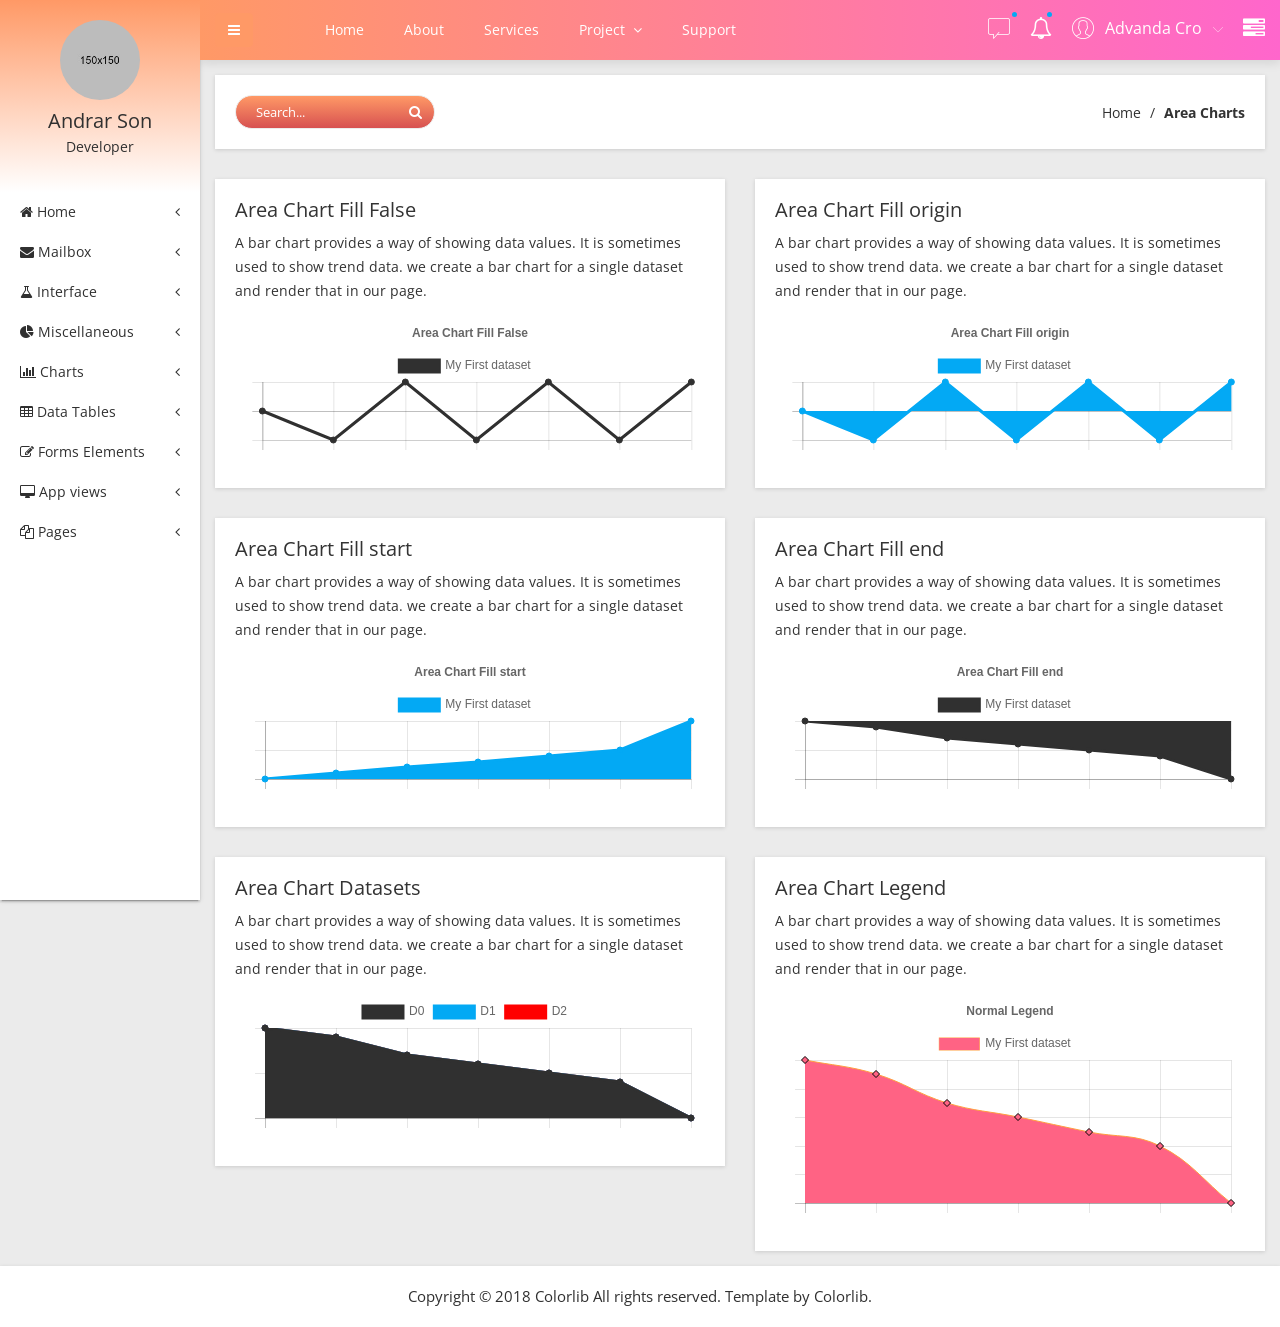
<file: public/admin/area-charts.html>
<!doctype html>
<html class="no-js" lang="en">

<head>
    <meta charset="utf-8">
    <meta http-equiv="x-ua-compatible" content="ie=edge">
    <title>Area Chart | Adminpro - Admin Template</title>
    <meta name="description" content="">
    <meta name="viewport" content="width=device-width, initial-scale=1">
    <!-- favicon
		============================================ -->
    <link rel="shortcut icon" type="image/x-icon" href="img/favicon.ico">
    <!-- Google Fonts
		============================================ -->
    <link href="https://fonts.googleapis.com/css?family=Open+Sans:300,300i,400,400i,700,700i,800" rel="stylesheet">
    <!-- Bootstrap CSS
		============================================ -->
    <link rel="stylesheet" href="css/bootstrap.min.css">
    <!-- Bootstrap CSS
		============================================ -->
    <link rel="stylesheet" href="css/font-awesome.min.css">
    <!-- adminpro icon CSS
		============================================ -->
    <link rel="stylesheet" href="css/adminpro-custon-icon.css">
    <!-- meanmenu icon CSS
		============================================ -->
    <link rel="stylesheet" href="css/meanmenu.min.css">
    <!-- mCustomScrollbar CSS
		============================================ -->
    <link rel="stylesheet" href="css/jquery.mCustomScrollbar.min.css">
    <!-- animate CSS
		============================================ -->
    <link rel="stylesheet" href="css/animate.css">
    <!-- normalize CSS
		============================================ -->
    <link rel="stylesheet" href="css/normalize.css">
    <!-- charts CSS
		============================================ -->
    <link rel="stylesheet" href="css/charts.css">
    <!-- style CSS
		============================================ -->
    <link rel="stylesheet" href="style.css">
    <!-- responsive CSS
		============================================ -->
    <link rel="stylesheet" href="css/responsive.css">
    <!-- modernizr JS
		============================================ -->
    <script src="js/vendor/modernizr-2.8.3.min.js"></script>
</head>

<body class="materialdesign">
    <!--[if lt IE 8]>
            <p class="browserupgrade">You are using an <strong>outdated</strong> browser. Please <a href="http://browsehappy.com/">upgrade your browser</a> to improve your experience.</p>
        <![endif]-->
    <!-- Header top area start-->
    <div class="wrapper-pro">
        <div class="left-sidebar-pro">
            <nav id="sidebar">
                <div class="sidebar-header">
                    <a href="#"><img src="img/message/1.jpg" alt="" />
                    </a>
                    <h3>Andrar Son</h3>
                    <p>Developer</p>
                    <strong>AP+</strong>
                </div>
                <div class="left-custom-menu-adp-wrap">
                    <ul class="nav navbar-nav left-sidebar-menu-pro">
                        <li class="nav-item">
                            <a href="#" data-toggle="dropdown" role="button" aria-expanded="false" class="nav-link dropdown-toggle"><i class="fa big-icon fa-home"></i> <span class="mini-dn">Home</span> <span class="indicator-right-menu mini-dn"><i class="fa indicator-mn fa-angle-left"></i></span></a>
                            <div role="menu" class="dropdown-menu left-menu-dropdown animated flipInX">
                                <a href="dashboard.html" class="dropdown-item">Dashboard v.1</a>
                                <a href="dashboard-2.html" class="dropdown-item">Dashboard v.2</a>
                                <a href="analytics.html" class="dropdown-item">Analytics</a>
                                <a href="widgets.html" class="dropdown-item">Widgets</a>
                            </div>
                        </li>
                        <li class="nav-item"><a href="#" data-toggle="dropdown" role="button" aria-expanded="false" class="nav-link dropdown-toggle"><i class="fa big-icon fa-envelope"></i> <span class="mini-dn">Mailbox</span> <span class="indicator-right-menu mini-dn"><i class="fa indicator-mn fa-angle-left"></i></span></a>
                            <div role="menu" class="dropdown-menu left-menu-dropdown animated flipInX">
                                <a href="inbox.html" class="dropdown-item">Inbox</a>
                                <a href="view-mail.html" class="dropdown-item">View Mail</a>
                                <a href="compose-mail.html" class="dropdown-item">Compose Mail</a>
                            </div>
                        </li>
                        <li class="nav-item"><a href="#" data-toggle="dropdown" role="button" aria-expanded="false" class="nav-link dropdown-toggle"><i class="fa big-icon fa-flask"></i> <span class="mini-dn">Interface</span> <span class="indicator-right-menu mini-dn"><i class="fa indicator-mn fa-angle-left"></i></span></a>
                            <div role="menu" class="dropdown-menu left-menu-dropdown animated flipInX">
                                <a href="google-map.html" class="dropdown-item">Google Map</a>
                                <a href="data-maps.html" class="dropdown-item">Data Maps</a>
                                <a href="pdf-viewer.html" class="dropdown-item">Pdf Viewer</a>
                                <a href="x-editable.html" class="dropdown-item">X-Editable</a>
                                <a href="code-editor.html" class="dropdown-item">Code Editor</a>
                                <a href="tree-view.html" class="dropdown-item">Tree View</a>
                                <a href="preloader.html" class="dropdown-item">Preloader</a>
                                <a href="images-cropper.html" class="dropdown-item">Images Cropper</a>
                            </div>
                        </li>
                        <li class="nav-item"><a href="#" data-toggle="dropdown" role="button" aria-expanded="false" class="nav-link dropdown-toggle"><i class="fa big-icon fa-pie-chart"></i> <span class="mini-dn">Miscellaneous</span> <span class="indicator-right-menu mini-dn"><i class="fa indicator-mn fa-angle-left"></i></span></a>
                            <div role="menu" class="dropdown-menu left-menu-dropdown animated flipInX">
                                <a href="profile.html" class="dropdown-item">Profile</a>
                                <a href="contact-client.html" class="dropdown-item">Contact Client</a>
                                <a href="contact-client-v.1.html" class="dropdown-item">Contact Client v.1</a>
                                <a href="project-list.html" class="dropdown-item">Project List</a>
                                <a href="project-details.html" class="dropdown-item">Project Details</a>
                            </div>
                        </li>
                        <li class="nav-item"><a href="#" data-toggle="dropdown" role="button" aria-expanded="false" class="nav-link dropdown-toggle"><i class="fa big-icon fa-bar-chart-o"></i> <span class="mini-dn">Charts</span> <span class="indicator-right-menu mini-dn"><i class="fa indicator-mn fa-angle-left"></i></span></a>
                            <div role="menu" class="dropdown-menu left-menu-dropdown chart-left-menu-std animated flipInX">
                                <a href="bar-charts.html" class="dropdown-item">Bar Charts</a>
                                <a href="line-charts.html" class="dropdown-item">Line Charts</a>
                                <a href="area-charts.html" class="dropdown-item">Area Charts</a>
                                <a href="rounded-chart.html" class="dropdown-item">Rounded Charts</a>
                                <a href="c3.html" class="dropdown-item">C3 Charts</a>
                                <a href="sparkline.html" class="dropdown-item">Sparkline Charts</a>
                                <a href="peity.html" class="dropdown-item">Peity Charts</a>
                            </div>
                        </li>
                        <li class="nav-item"><a href="#" data-toggle="dropdown" role="button" aria-expanded="false" class="nav-link dropdown-toggle"><i class="fa big-icon fa-table"></i> <span class="mini-dn">Data Tables</span> <span class="indicator-right-menu mini-dn"><i class="fa indicator-mn fa-angle-left"></i></span></a>
                            <div role="menu" class="dropdown-menu left-menu-dropdown animated flipInX">
                                <a href="static-table.html" class="dropdown-item">Static Table</a>
                                <a href="data-table.html" class="dropdown-item">Data Table</a>
                            </div>
                        </li>
                        <li class="nav-item"><a href="#" data-toggle="dropdown" role="button" aria-expanded="false" class="nav-link dropdown-toggle"><i class="fa big-icon fa-edit"></i> <span class="mini-dn">Forms Elements</span> <span class="indicator-right-menu mini-dn"><i class="fa indicator-mn fa-angle-left"></i></span></a>
                            <div role="menu" class="dropdown-menu left-menu-dropdown form-left-menu-std animated flipInX">
                                <a href="basic-form-element.html" class="dropdown-item">Basic Elements</a>
                                <a href="advance-form-element.html" class="dropdown-item">Advance Elements</a>
                                <a href="password-meter.html" class="dropdown-item">Password Meter</a>
                                <a href="multi-upload.html" class="dropdown-item">Multi Upload</a>
                                <a href="tinymc.html" class="dropdown-item">Text Editor</a>
                                <a href="dual-list-box.html" class="dropdown-item">Dual List Box</a>
                            </div>
                        </li>
                        <li class="nav-item"><a href="#" data-toggle="dropdown" role="button" aria-expanded="false" class="nav-link dropdown-toggle"><i class="fa big-icon fa-desktop"></i> <span class="mini-dn">App views</span> <span class="indicator-right-menu mini-dn"><i class="fa indicator-mn fa-angle-left"></i></span></a>
                            <div role="menu" class="dropdown-menu left-menu-dropdown apps-left-menu-std animated flipInX">
                                <a href="notifications.html" class="dropdown-item">Notifications</a>
                                <a href="alerts.html" class="dropdown-item">Alerts</a>
                                <a href="modals.html" class="dropdown-item">Modals</a>
                                <a href="buttons.html" class="dropdown-item">Buttons</a>
                                <a href="tabs.html" class="dropdown-item">Tabs</a>
                                <a href="accordion.html" class="dropdown-item">Accordion</a>
                                <a href="tab-menus.html" class="dropdown-item">Tab Menus</a>
                            </div>
                        </li>
                        <li class="nav-item"><a href="#" data-toggle="dropdown" role="button" aria-expanded="false" class="nav-link dropdown-toggle"><i class="fa big-icon fa-files-o"></i> <span class="mini-dn">Pages</span> <span class="indicator-right-menu mini-dn"><i class="fa indicator-mn fa-angle-left"></i></span></a>
                            <div role="menu" class="dropdown-menu left-menu-dropdown pages-left-menu-std animated flipInX">
                                <a href="login.html" class="dropdown-item">Login</a>
                                <a href="register.html" class="dropdown-item">Register</a>
                                <a href="captcha.html" class="dropdown-item">Captcha</a>
                                <a href="checkout.html" class="dropdown-item">Checkout</a>
                                <a href="contact.html" class="dropdown-item">Contacts</a>
                                <a href="review.html" class="dropdown-item">Review</a>
                                <a href="order.html" class="dropdown-item">Order</a>
                                <a href="comment.html" class="dropdown-item">Comment</a>
                            </div>
                        </li>
                    </ul>
                </div>
            </nav>
        </div>
        <!-- Header top area start-->
        <div class="content-inner-all">
            <div class="header-top-area">
                <div class="fixed-header-top">
                    <div class="container-fluid">
                        <div class="row">
                            <div class="col-lg-1 col-md-6 col-sm-6 col-xs-12">
                                <button type="button" id="sidebarCollapse" class="btn bar-button-pro header-drl-controller-btn btn-info navbar-btn">
                                    <i class="fa fa-bars"></i>
                                </button>
                                <div class="admin-logo logo-wrap-pro">
                                    <a href="#"><img src="img/logo/log.png" alt="" />
                                    </a>
                                </div>
                            </div>
                            <div class="col-lg-6 col-md-1 col-sm-1 col-xs-12">
                                <div class="header-top-menu tabl-d-n">
                                    <ul class="nav navbar-nav mai-top-nav">
                                        <li class="nav-item"><a href="#" class="nav-link">Home</a>
                                        </li>
                                        <li class="nav-item"><a href="#" class="nav-link">About</a>
                                        </li>
                                        <li class="nav-item"><a href="#" class="nav-link">Services</a>
                                        </li>
                                        <li class="nav-item dropdown">
                                            <a href="#" data-toggle="dropdown" role="button" aria-expanded="false" class="nav-link dropdown-toggle">Project <span class="angle-down-topmenu"><i class="fa fa-angle-down"></i></span></a>
                                            <div role="menu" class="dropdown-menu animated flipInX">
                                                <a href="#" class="dropdown-item">Company Info</a>
                                                <a href="#" class="dropdown-item">Documentation</a>
                                                <a href="#" class="dropdown-item">Expert Backend</a>
                                                <a href="#" class="dropdown-item">Expert FrontEnd</a>
                                                <a href="#" class="dropdown-item">Contact Support</a>
                                            </div>
                                        </li>
                                        <li class="nav-item"><a href="#" class="nav-link">Support</a>
                                        </li>
                                    </ul>
                                </div>
                            </div>
                            <div class="col-lg-5 col-md-5 col-sm-6 col-xs-12">
                                <div class="header-right-info">
                                    <ul class="nav navbar-nav mai-top-nav header-right-menu">
                                        <li class="nav-item dropdown">
                                            <a href="#" data-toggle="dropdown" role="button" aria-expanded="false" class="nav-link dropdown-toggle"><span class="adminpro-icon adminpro-chat-pro"></span><span class="indicator-ms"></span></a>
                                            <div role="menu" class="author-message-top dropdown-menu animated flipInX">
                                                <div class="message-single-top">
                                                    <h1>Message</h1>
                                                </div>
                                                <ul class="message-menu">
                                                    <li>
                                                        <a href="#">
                                                            <div class="message-img">
                                                                <img src="img/message/1.jpg" alt="">
                                                            </div>
                                                            <div class="message-content">
                                                                <span class="message-date">16 Sept</span>
                                                                <h2>Advanda Cro</h2>
                                                                <p>Please done this project as soon possible.</p>
                                                            </div>
                                                        </a>
                                                    </li>
                                                    <li>
                                                        <a href="#">
                                                            <div class="message-img">
                                                                <img src="img/message/4.jpg" alt="">
                                                            </div>
                                                            <div class="message-content">
                                                                <span class="message-date">16 Sept</span>
                                                                <h2>Sulaiman din</h2>
                                                                <p>Please done this project as soon possible.</p>
                                                            </div>
                                                        </a>
                                                    </li>
                                                    <li>
                                                        <a href="#">
                                                            <div class="message-img">
                                                                <img src="img/message/3.jpg" alt="">
                                                            </div>
                                                            <div class="message-content">
                                                                <span class="message-date">16 Sept</span>
                                                                <h2>Victor Jara</h2>
                                                                <p>Please done this project as soon possible.</p>
                                                            </div>
                                                        </a>
                                                    </li>
                                                    <li>
                                                        <a href="#">
                                                            <div class="message-img">
                                                                <img src="img/message/2.jpg" alt="">
                                                            </div>
                                                            <div class="message-content">
                                                                <span class="message-date">16 Sept</span>
                                                                <h2>Victor Jara</h2>
                                                                <p>Please done this project as soon possible.</p>
                                                            </div>
                                                        </a>
                                                    </li>
                                                </ul>
                                                <div class="message-view">
                                                    <a href="#">View All Messages</a>
                                                </div>
                                            </div>
                                        </li>
                                        <li class="nav-item"><a href="#" data-toggle="dropdown" role="button" aria-expanded="false" class="nav-link dropdown-toggle"><i class="fa fa-bell-o" aria-hidden="true"></i><span class="indicator-nt"></span></a>
                                            <div role="menu" class="notification-author dropdown-menu animated flipInX">
                                                <div class="notification-single-top">
                                                    <h1>Notifications</h1>
                                                </div>
                                                <ul class="notification-menu">
                                                    <li>
                                                        <a href="#">
                                                            <div class="notification-icon">
                                                                <span class="adminpro-icon adminpro-checked-pro"></span>
                                                            </div>
                                                            <div class="notification-content">
                                                                <span class="notification-date">16 Sept</span>
                                                                <h2>Advanda Cro</h2>
                                                                <p>Please done this project as soon possible.</p>
                                                            </div>
                                                        </a>
                                                    </li>
                                                    <li>
                                                        <a href="#">
                                                            <div class="notification-icon">
                                                                <span class="adminpro-icon adminpro-cloud-computing-down"></span>
                                                            </div>
                                                            <div class="notification-content">
                                                                <span class="notification-date">16 Sept</span>
                                                                <h2>Sulaiman din</h2>
                                                                <p>Please done this project as soon possible.</p>
                                                            </div>
                                                        </a>
                                                    </li>
                                                    <li>
                                                        <a href="#">
                                                            <div class="notification-icon">
                                                                <span class="adminpro-icon adminpro-shield"></span>
                                                            </div>
                                                            <div class="notification-content">
                                                                <span class="notification-date">16 Sept</span>
                                                                <h2>Victor Jara</h2>
                                                                <p>Please done this project as soon possible.</p>
                                                            </div>
                                                        </a>
                                                    </li>
                                                    <li>
                                                        <a href="#">
                                                            <div class="notification-icon">
                                                                <span class="adminpro-icon adminpro-analytics-arrow"></span>
                                                            </div>
                                                            <div class="notification-content">
                                                                <span class="notification-date">16 Sept</span>
                                                                <h2>Victor Jara</h2>
                                                                <p>Please done this project as soon possible.</p>
                                                            </div>
                                                        </a>
                                                    </li>
                                                </ul>
                                                <div class="notification-view">
                                                    <a href="#">View All Notification</a>
                                                </div>
                                            </div>
                                        </li>
                                        <li class="nav-item">
                                            <a href="#" data-toggle="dropdown" role="button" aria-expanded="false" class="nav-link dropdown-toggle">
                                                <span class="adminpro-icon adminpro-user-rounded header-riht-inf"></span>
                                                <span class="admin-name">Advanda Cro</span>
                                                <span class="author-project-icon adminpro-icon adminpro-down-arrow"></span>
                                            </a>
                                            <ul role="menu" class="dropdown-header-top author-log dropdown-menu animated flipInX">
                                                <li><a href="#"><span class="adminpro-icon adminpro-home-admin author-log-ic"></span>My Account</a>
                                                </li>
                                                <li><a href="#"><span class="adminpro-icon adminpro-user-rounded author-log-ic"></span>My Profile</a>
                                                </li>
                                                <li><a href="#"><span class="adminpro-icon adminpro-money author-log-ic"></span>User Billing</a>
                                                </li>
                                                <li><a href="#"><span class="adminpro-icon adminpro-settings author-log-ic"></span>Settings</a>
                                                </li>
                                                <li><a href="#"><span class="adminpro-icon adminpro-locked author-log-ic"></span>Log Out</a>
                                                </li>
                                            </ul>
                                        </li>
                                        <li class="nav-item nav-setting-open"><a href="#" data-toggle="dropdown" role="button" aria-expanded="false" class="nav-link dropdown-toggle"><i class="fa fa-tasks"></i></a>

                                            <div role="menu" class="admintab-wrap menu-setting-wrap menu-setting-wrap-bg dropdown-menu animated flipInX">
                                                <ul class="nav nav-tabs custon-set-tab">
                                                    <li class="active"><a data-toggle="tab" href="#Notes">Notes</a>
                                                    </li>
                                                    <li><a data-toggle="tab" href="#Projects">Projects</a>
                                                    </li>
                                                    <li><a data-toggle="tab" href="#Settings">Settings</a>
                                                    </li>
                                                </ul>

                                                <div class="tab-content">
                                                    <div id="Notes" class="tab-pane fade in active">
                                                        <div class="notes-area-wrap">
                                                            <div class="note-heading-indicate">
                                                                <h2><i class="fa fa-comments-o"></i> Latest Notes</h2>
                                                                <p>You have 10 new message.</p>
                                                            </div>
                                                            <div class="notes-list-area notes-menu-scrollbar">
                                                                <ul class="notes-menu-list">
                                                                    <li>
                                                                        <a href="#">
                                                                            <div class="notes-list-flow">
                                                                                <div class="notes-img">
                                                                                    <img src="img/notification/5.jpg" alt="" />
                                                                                </div>
                                                                                <div class="notes-content">
                                                                                    <p> The point of using Lorem Ipsum is that it has a more-or-less normal.</p>
                                                                                    <span>Yesterday 2:45 pm</span>
                                                                                </div>
                                                                            </div>
                                                                        </a>
                                                                    </li>
                                                                    <li>
                                                                        <a href="#">
                                                                            <div class="notes-list-flow">
                                                                                <div class="notes-img">
                                                                                    <img src="img/notification/1.jpg" alt="" />
                                                                                </div>
                                                                                <div class="notes-content">
                                                                                    <p> The point of using Lorem Ipsum is that it has a more-or-less normal.</p>
                                                                                    <span>Yesterday 2:45 pm</span>
                                                                                </div>
                                                                            </div>
                                                                        </a>
                                                                    </li>
                                                                    <li>
                                                                        <a href="#">
                                                                            <div class="notes-list-flow">
                                                                                <div class="notes-img">
                                                                                    <img src="img/notification/2.jpg" alt="" />
                                                                                </div>
                                                                                <div class="notes-content">
                                                                                    <p> The point of using Lorem Ipsum is that it has a more-or-less normal.</p>
                                                                                    <span>Yesterday 2:45 pm</span>
                                                                                </div>
                                                                            </div>
                                                                        </a>
                                                                    </li>
                                                                    <li>
                                                                        <a href="#">
                                                                            <div class="notes-list-flow">
                                                                                <div class="notes-img">
                                                                                    <img src="img/notification/3.jpg" alt="" />
                                                                                </div>
                                                                                <div class="notes-content">
                                                                                    <p> The point of using Lorem Ipsum is that it has a more-or-less normal.</p>
                                                                                    <span>Yesterday 2:45 pm</span>
                                                                                </div>
                                                                            </div>
                                                                        </a>
                                                                    </li>
                                                                    <li>
                                                                        <a href="#">
                                                                            <div class="notes-list-flow">
                                                                                <div class="notes-img">
                                                                                    <img src="img/notification/4.jpg" alt="" />
                                                                                </div>
                                                                                <div class="notes-content">
                                                                                    <p> The point of using Lorem Ipsum is that it has a more-or-less normal.</p>
                                                                                    <span>Yesterday 2:45 pm</span>
                                                                                </div>
                                                                            </div>
                                                                        </a>
                                                                    </li>
                                                                    <li>
                                                                        <a href="#">
                                                                            <div class="notes-list-flow">
                                                                                <div class="notes-img">
                                                                                    <img src="img/notification/5.jpg" alt="" />
                                                                                </div>
                                                                                <div class="notes-content">
                                                                                    <p> The point of using Lorem Ipsum is that it has a more-or-less normal.</p>
                                                                                    <span>Yesterday 2:45 pm</span>
                                                                                </div>
                                                                            </div>
                                                                        </a>
                                                                    </li>
                                                                    <li>
                                                                        <a href="#">
                                                                            <div class="notes-list-flow">
                                                                                <div class="notes-img">
                                                                                    <img src="img/notification/6.jpg" alt="" />
                                                                                </div>
                                                                                <div class="notes-content">
                                                                                    <p> The point of using Lorem Ipsum is that it has a more-or-less normal.</p>
                                                                                    <span>Yesterday 2:45 pm</span>
                                                                                </div>
                                                                            </div>
                                                                        </a>
                                                                    </li>
                                                                    <li>
                                                                        <a href="#">
                                                                            <div class="notes-list-flow">
                                                                                <div class="notes-img">
                                                                                    <img src="img/notification/1.jpg" alt="" />
                                                                                </div>
                                                                                <div class="notes-content">
                                                                                    <p> The point of using Lorem Ipsum is that it has a more-or-less normal.</p>
                                                                                    <span>Yesterday 2:45 pm</span>
                                                                                </div>
                                                                            </div>
                                                                        </a>
                                                                    </li>
                                                                    <li>
                                                                        <a href="#">
                                                                            <div class="notes-list-flow">
                                                                                <div class="notes-img">
                                                                                    <img src="img/notification/2.jpg" alt="" />
                                                                                </div>
                                                                                <div class="notes-content">
                                                                                    <p> The point of using Lorem Ipsum is that it has a more-or-less normal.</p>
                                                                                    <span>Yesterday 2:45 pm</span>
                                                                                </div>
                                                                            </div>
                                                                        </a>
                                                                    </li>
                                                                    <li>
                                                                        <a href="#">
                                                                            <div class="notes-list-flow">
                                                                                <div class="notes-img">
                                                                                    <img src="img/notification/3.jpg" alt="" />
                                                                                </div>
                                                                                <div class="notes-content">
                                                                                    <p> The point of using Lorem Ipsum is that it has a more-or-less normal.</p>
                                                                                    <span>Yesterday 2:45 pm</span>
                                                                                </div>
                                                                            </div>
                                                                        </a>
                                                                    </li>
                                                                </ul>
                                                            </div>
                                                        </div>
                                                    </div>
                                                    <div id="Projects" class="tab-pane fade">
                                                        <div class="projects-settings-wrap">
                                                            <div class="note-heading-indicate">
                                                                <h2><i class="fa fa-cube"></i> Latest projects</h2>
                                                                <p> You have 20 projects. 5 not completed.</p>
                                                            </div>
                                                            <div class="project-st-list-area project-st-menu-scrollbar">
                                                                <ul class="projects-st-menu-list">
                                                                    <li>
                                                                        <a href="#">
                                                                            <div class="project-list-flow">
                                                                                <div class="projects-st-heading">
                                                                                    <h2>Web Development</h2>
                                                                                    <p> The point of using Lorem Ipsum is that it has a more or less normal.</p>
                                                                                    <span class="project-st-time">1 hours ago</span>
                                                                                </div>
                                                                                <div class="projects-st-content">
                                                                                    <p>Completion with: 28%</p>
                                                                                    <div class="progress progress-mini">
                                                                                        <div style="width: 28%;" class="progress-bar progress-bar-danger"></div>
                                                                                    </div>
                                                                                    <p>Project end: 4:00 pm - 12.06.2014</p>
                                                                                </div>
                                                                            </div>
                                                                        </a>
                                                                    </li>
                                                                    <li>
                                                                        <a href="#">
                                                                            <div class="project-list-flow">
                                                                                <div class="projects-st-heading">
                                                                                    <h2>Software Development</h2>
                                                                                    <p> The point of using Lorem Ipsum is that it has a more or less normal.</p>
                                                                                    <span class="project-st-time">2 hours ago</span>
                                                                                </div>
                                                                                <div class="projects-st-content project-rating-cl">
                                                                                    <p>Completion with: 68%</p>
                                                                                    <div class="progress progress-mini">
                                                                                        <div style="width: 68%;" class="progress-bar"></div>
                                                                                    </div>
                                                                                    <p>Project end: 4:00 pm - 12.06.2014</p>
                                                                                </div>
                                                                            </div>
                                                                        </a>
                                                                    </li>
                                                                    <li>
                                                                        <a href="#">
                                                                            <div class="project-list-flow">
                                                                                <div class="projects-st-heading">
                                                                                    <h2>Graphic Design</h2>
                                                                                    <p> The point of using Lorem Ipsum is that it has a more or less normal.</p>
                                                                                    <span class="project-st-time">3 hours ago</span>
                                                                                </div>
                                                                                <div class="projects-st-content">
                                                                                    <p>Completion with: 78%</p>
                                                                                    <div class="progress progress-mini">
                                                                                        <div style="width: 78%;" class="progress-bar"></div>
                                                                                    </div>
                                                                                    <p>Project end: 4:00 pm - 12.06.2014</p>
                                                                                </div>
                                                                            </div>
                                                                        </a>
                                                                    </li>
                                                                    <li>
                                                                        <a href="#">
                                                                            <div class="project-list-flow">
                                                                                <div class="projects-st-heading">
                                                                                    <h2>Web Design</h2>
                                                                                    <p> The point of using Lorem Ipsum is that it has a more or less normal.</p>
                                                                                    <span class="project-st-time">4 hours ago</span>
                                                                                </div>
                                                                                <div class="projects-st-content project-rating-cl2">
                                                                                    <p>Completion with: 38%</p>
                                                                                    <div class="progress progress-mini">
                                                                                        <div style="width: 38%;" class="progress-bar progress-bar-danger"></div>
                                                                                    </div>
                                                                                    <p>Project end: 4:00 pm - 12.06.2014</p>
                                                                                </div>
                                                                            </div>
                                                                        </a>
                                                                    </li>
                                                                    <li>
                                                                        <a href="#">
                                                                            <div class="project-list-flow">
                                                                                <div class="projects-st-heading">
                                                                                    <h2>Business Card</h2>
                                                                                    <p> The point of using Lorem Ipsum is that it has a more or less normal.</p>
                                                                                    <span class="project-st-time">5 hours ago</span>
                                                                                </div>
                                                                                <div class="projects-st-content">
                                                                                    <p>Completion with: 28%</p>
                                                                                    <div class="progress progress-mini">
                                                                                        <div style="width: 28%;" class="progress-bar progress-bar-danger"></div>
                                                                                    </div>
                                                                                    <p>Project end: 4:00 pm - 12.06.2014</p>
                                                                                </div>
                                                                            </div>
                                                                        </a>
                                                                    </li>
                                                                    <li>
                                                                        <a href="#">
                                                                            <div class="project-list-flow">
                                                                                <div class="projects-st-heading">
                                                                                    <h2>Ecommerce Business</h2>
                                                                                    <p> The point of using Lorem Ipsum is that it has a more or less normal.</p>
                                                                                    <span class="project-st-time">6 hours ago</span>
                                                                                </div>
                                                                                <div class="projects-st-content project-rating-cl">
                                                                                    <p>Completion with: 68%</p>
                                                                                    <div class="progress progress-mini">
                                                                                        <div style="width: 68%;" class="progress-bar"></div>
                                                                                    </div>
                                                                                    <p>Project end: 4:00 pm - 12.06.2014</p>
                                                                                </div>
                                                                            </div>
                                                                        </a>
                                                                    </li>
                                                                    <li>
                                                                        <a href="#">
                                                                            <div class="project-list-flow">
                                                                                <div class="projects-st-heading">
                                                                                    <h2>Woocommerce Plugin</h2>
                                                                                    <p> The point of using Lorem Ipsum is that it has a more or less normal.</p>
                                                                                    <span class="project-st-time">7 hours ago</span>
                                                                                </div>
                                                                                <div class="projects-st-content">
                                                                                    <p>Completion with: 78%</p>
                                                                                    <div class="progress progress-mini">
                                                                                        <div style="width: 78%;" class="progress-bar"></div>
                                                                                    </div>
                                                                                    <p>Project end: 4:00 pm - 12.06.2014</p>
                                                                                </div>
                                                                            </div>
                                                                        </a>
                                                                    </li>
                                                                    <li>
                                                                        <a href="#">
                                                                            <div class="project-list-flow">
                                                                                <div class="projects-st-heading">
                                                                                    <h2>Wordpress Theme</h2>
                                                                                    <p> The point of using Lorem Ipsum is that it has a more or less normal.</p>
                                                                                    <span class="project-st-time">9 hours ago</span>
                                                                                </div>
                                                                                <div class="projects-st-content project-rating-cl2">
                                                                                    <p>Completion with: 38%</p>
                                                                                    <div class="progress progress-mini">
                                                                                        <div style="width: 38%;" class="progress-bar progress-bar-danger"></div>
                                                                                    </div>
                                                                                    <p>Project end: 4:00 pm - 12.06.2014</p>
                                                                                </div>
                                                                            </div>
                                                                        </a>
                                                                    </li>
                                                                </ul>
                                                            </div>
                                                        </div>
                                                    </div>
                                                    <div id="Settings" class="tab-pane fade">
                                                        <div class="setting-panel-area">
                                                            <div class="note-heading-indicate">
                                                                <h2><i class="fa fa-gears"></i> Settings Panel</h2>
                                                                <p> You have 20 Settings. 5 not completed.</p>
                                                            </div>
                                                            <ul class="setting-panel-list">
                                                                <li>
                                                                    <div class="checkbox-setting-pro">
                                                                        <div class="checkbox-title-pro">
                                                                            <h2>Show notifications</h2>
                                                                            <div class="ts-custom-check">
                                                                                <div class="onoffswitch">
                                                                                    <input type="checkbox" name="collapsemenu" class="onoffswitch-checkbox" id="example">
                                                                                    <label class="onoffswitch-label" for="example">
                                                                                        <span class="onoffswitch-inner"></span>
                                                                                        <span class="onoffswitch-switch"></span>
                                                                                    </label>
                                                                                </div>
                                                                            </div>
                                                                        </div>
                                                                    </div>
                                                                </li>
                                                                <li>
                                                                    <div class="checkbox-setting-pro">
                                                                        <div class="checkbox-title-pro">
                                                                            <h2>Disable Chat</h2>
                                                                            <div class="ts-custom-check">
                                                                                <div class="onoffswitch">
                                                                                    <input type="checkbox" name="collapsemenu" class="onoffswitch-checkbox" id="example3">
                                                                                    <label class="onoffswitch-label" for="example3">
                                                                                        <span class="onoffswitch-inner"></span>
                                                                                        <span class="onoffswitch-switch"></span>
                                                                                    </label>
                                                                                </div>
                                                                            </div>
                                                                        </div>
                                                                    </div>
                                                                </li>
                                                                <li>
                                                                    <div class="checkbox-setting-pro">
                                                                        <div class="checkbox-title-pro">
                                                                            <h2>Enable history</h2>
                                                                            <div class="ts-custom-check">
                                                                                <div class="onoffswitch">
                                                                                    <input type="checkbox" name="collapsemenu" class="onoffswitch-checkbox" id="example4">
                                                                                    <label class="onoffswitch-label" for="example4">
                                                                                        <span class="onoffswitch-inner"></span>
                                                                                        <span class="onoffswitch-switch"></span>
                                                                                    </label>
                                                                                </div>
                                                                            </div>
                                                                        </div>
                                                                    </div>
                                                                </li>
                                                                <li>
                                                                    <div class="checkbox-setting-pro">
                                                                        <div class="checkbox-title-pro">
                                                                            <h2>Show charts</h2>
                                                                            <div class="ts-custom-check">
                                                                                <div class="onoffswitch">
                                                                                    <input type="checkbox" name="collapsemenu" class="onoffswitch-checkbox" id="example7">
                                                                                    <label class="onoffswitch-label" for="example7">
                                                                                        <span class="onoffswitch-inner"></span>
                                                                                        <span class="onoffswitch-switch"></span>
                                                                                    </label>
                                                                                </div>
                                                                            </div>
                                                                        </div>
                                                                    </div>
                                                                </li>
                                                                <li>
                                                                    <div class="checkbox-setting-pro">
                                                                        <div class="checkbox-title-pro">
                                                                            <h2>Update everyday</h2>
                                                                            <div class="ts-custom-check">
                                                                                <div class="onoffswitch">
                                                                                    <input type="checkbox" name="collapsemenu" checked="" class="onoffswitch-checkbox" id="example2">
                                                                                    <label class="onoffswitch-label" for="example2">
                                                                                        <span class="onoffswitch-inner"></span>
                                                                                        <span class="onoffswitch-switch"></span>
                                                                                    </label>
                                                                                </div>
                                                                            </div>
                                                                        </div>
                                                                    </div>
                                                                </li>
                                                                <li>
                                                                    <div class="checkbox-setting-pro">
                                                                        <div class="checkbox-title-pro">
                                                                            <h2>Global search</h2>
                                                                            <div class="ts-custom-check">
                                                                                <div class="onoffswitch">
                                                                                    <input type="checkbox" name="collapsemenu" checked="" class="onoffswitch-checkbox" id="example6">
                                                                                    <label class="onoffswitch-label" for="example6">
                                                                                        <span class="onoffswitch-inner"></span>
                                                                                        <span class="onoffswitch-switch"></span>
                                                                                    </label>
                                                                                </div>
                                                                            </div>
                                                                        </div>
                                                                    </div>
                                                                </li>
                                                                <li>
                                                                    <div class="checkbox-setting-pro">
                                                                        <div class="checkbox-title-pro">
                                                                            <h2>Offline users</h2>
                                                                            <div class="ts-custom-check">
                                                                                <div class="onoffswitch">
                                                                                    <input type="checkbox" name="collapsemenu" checked="" class="onoffswitch-checkbox" id="example5">
                                                                                    <label class="onoffswitch-label" for="example5">
                                                                                        <span class="onoffswitch-inner"></span>
                                                                                        <span class="onoffswitch-switch"></span>
                                                                                    </label>
                                                                                </div>
                                                                            </div>
                                                                        </div>
                                                                    </div>
                                                                </li>
                                                            </ul>

                                                        </div>
                                                    </div>
                                                </div>
                                            </div>
                                        </li>
                                    </ul>
                                </div>
                            </div>
                        </div>
                    </div>
                </div>
            </div>
            <!-- Header top area end-->
            <!-- Breadcome start-->
            <div class="breadcome-area mg-b-30 small-dn">
                <div class="container-fluid">
                    <div class="row">
                        <div class="col-lg-12">
                            <div class="breadcome-list shadow-reset">
                                <div class="row">
                                    <div class="col-lg-6">
                                        <div class="breadcome-heading">
                                            <form role="search" class="">
												<input type="text" placeholder="Search..." class="form-control">
												<a href=""><i class="fa fa-search"></i></a>
											</form>
                                        </div>
                                    </div>
                                    <div class="col-lg-6">
                                        <ul class="breadcome-menu">
                                            <li><a href="#">Home</a> <span class="bread-slash">/</span>
                                            </li>
                                            <li><span class="bread-blod">Area Charts</span>
                                            </li>
                                        </ul>
                                    </div>
                                </div>
                            </div>
                        </div>
                    </div>
                </div>
            </div>
            <!-- Breadcome End-->
            <!-- Mobile Menu start -->
            <div class="mobile-menu-area">
                <div class="container">
                    <div class="row">
                        <div class="col-lg-12 col-md-12 col-sm-12 col-xs-12">
                            <div class="mobile-menu">
                                <nav id="dropdown">
                                    <ul class="mobile-menu-nav">
                                        <li><a data-toggle="collapse" data-target="#Charts" href="#">Home <span class="admin-project-icon adminpro-icon adminpro-down-arrow"></span></a>
                                            <ul class="collapse dropdown-header-top">
                                                <li><a href="dashboard.html">Dashboard v.1</a>
                                                </li>
                                                <li><a href="dashboard-2.html">Dashboard v.2</a>
                                                </li>
                                                <li><a href="analytics.html">Analytics</a>
                                                </li>
                                                <li><a href="widgets.html">Widgets</a>
                                                </li>
                                            </ul>
                                        </li>
                                        <li><a data-toggle="collapse" data-target="#demo" href="#">Mailbox <span class="admin-project-icon adminpro-icon adminpro-down-arrow"></span></a>
                                            <ul id="demo" class="collapse dropdown-header-top">
                                                <li><a href="inbox.html">Inbox</a>
                                                </li>
                                                <li><a href="view-mail.html">View Mail</a>
                                                </li>
                                                <li><a href="compose-mail.html">Compose Mail</a>
                                                </li>
                                            </ul>
                                        </li>
                                        <li><a data-toggle="collapse" data-target="#others" href="#">Miscellaneous <span class="admin-project-icon adminpro-icon adminpro-down-arrow"></span></a>
                                            <ul id="others" class="collapse dropdown-header-top">
                                                <li><a href="profile.html">Profile</a>
                                                </li>
                                                <li><a href="contact-client.html">Contact Client</a>
                                                </li>
                                                <li><a href="contact-client-v.1.html">Contact Client v.1</a>
                                                </li>
                                                <li><a href="project-list.html">Project List</a>
                                                </li>
                                                <li><a href="project-details.html">Project Details</a>
                                                </li>
                                            </ul>
                                        </li>
                                        <li><a data-toggle="collapse" data-target="#Miscellaneousmob" href="#">Interface <span class="admin-project-icon adminpro-icon adminpro-down-arrow"></span></a>
                                            <ul id="Miscellaneousmob" class="collapse dropdown-header-top">
                                                <li><a href="google-map.html">Google Map</a>
                                                </li>
                                                <li><a href="data-maps.html">Data Maps</a>
                                                </li>
                                                <li><a href="pdf-viewer.html">Pdf Viewer</a>
                                                </li>
                                                <li><a href="x-editable.html">X-Editable</a>
                                                </li>
                                                <li><a href="code-editor.html">Code Editor</a>
                                                </li>
                                                <li><a href="tree-view.html">Tree View</a>
                                                </li>
                                                <li><a href="preloader.html">Preloader</a>
                                                </li>
                                                <li><a href="images-cropper.html">Images Cropper</a>
                                                </li>
                                            </ul>
                                        </li>
                                        <li><a data-toggle="collapse" data-target="#Chartsmob" href="#">Charts <span class="admin-project-icon adminpro-icon adminpro-down-arrow"></span></a>
                                            <ul id="Chartsmob" class="collapse dropdown-header-top">
                                                <li><a href="bar-charts.html">Bar Charts</a>
                                                </li>
                                                <li><a href="line-charts.html">Line Charts</a>
                                                </li>
                                                <li><a href="area-charts.html">Area Charts</a>
                                                </li>
                                                <li><a href="rounded-chart.html">Rounded Charts</a>
                                                </li>
                                                <li><a href="c3.html">C3 Charts</a>
                                                </li>
                                                <li><a href="sparkline.html">Sparkline Charts</a>
                                                </li>
                                                <li><a href="peity.html">Peity Charts</a>
                                                </li>
                                            </ul>
                                        </li>
                                        <li><a data-toggle="collapse" data-target="#Tablesmob" href="#">Tables <span class="admin-project-icon adminpro-icon adminpro-down-arrow"></span></a>
                                            <ul id="Tablesmob" class="collapse dropdown-header-top">
                                                <li><a href="static-table.html">Static Table</a>
                                                </li>
                                                <li><a href="data-table.html">Data Table</a>
                                                </li>
                                            </ul>
                                        </li>
                                        <li><a data-toggle="collapse" data-target="#formsmob" href="#">Forms <span class="admin-project-icon adminpro-icon adminpro-down-arrow"></span></a>
                                            <ul id="formsmob" class="collapse dropdown-header-top">
                                                <li><a href="basic-form-element.html">Basic Form Elements</a>
                                                </li>
                                                <li><a href="advance-form-element.html">Advanced Form Elements</a>
                                                </li>
                                                <li><a href="password-meter.html">Password Meter</a>
                                                </li>
                                                <li><a href="multi-upload.html">Multi Upload</a>
                                                </li>
                                                <li><a href="tinymc.html">Text Editor</a>
                                                </li>
                                                <li><a href="dual-list-box.html">Dual List Box</a>
                                                </li>
                                            </ul>
                                        </li>
                                        <li><a data-toggle="collapse" data-target="#Appviewsmob" href="#">App views <span class="admin-project-icon adminpro-icon adminpro-down-arrow"></span></a>
                                            <ul id="Appviewsmob" class="collapse dropdown-header-top">
                                                <li><a href="basic-form-element.html">Basic Form Elements</a>
                                                </li>
                                                <li><a href="advance-form-element.html">Advanced Form Elements</a>
                                                </li>
                                                <li><a href="password-meter.html">Password Meter</a>
                                                </li>
                                                <li><a href="multi-upload.html">Multi Upload</a>
                                                </li>
                                                <li><a href="tinymc.html">Text Editor</a>
                                                </li>
                                                <li><a href="dual-list-box.html">Dual List Box</a>
                                                </li>
                                            </ul>
                                        </li>
                                        <li><a data-toggle="collapse" data-target="#Pagemob" href="#">Pages <span class="admin-project-icon adminpro-icon adminpro-down-arrow"></span></a>
                                            <ul id="Pagemob" class="collapse dropdown-header-top">
                                                <li><a href="login.html">Login</a>
                                                </li>
                                                <li><a href="register.html">Register</a>
                                                </li>
                                                <li><a href="captcha.html">Captcha</a>
                                                </li>
                                                <li><a href="checkout.html">Checkout</a>
                                                </li>
                                                <li><a href="contact.html">Contacts</a>
                                                </li>
                                                <li><a href="review.html">Review</a>
                                                </li>
                                                <li><a href="order.html">Order</a>
                                                </li>
                                                <li><a href="comment.html">Comment</a>
                                                </li>
                                            </ul>
                                        </li>
                                    </ul>
                                </nav>
                            </div>
                        </div>
                    </div>
                </div>
            </div>
            <!-- Mobile Menu end -->
            <!-- Breadcome start-->
            <div class="breadcome-area mg-b-30 des-none">
                <div class="container-fluid">
                    <div class="row">
                        <div class="col-lg-12 col-md-12 col-sm-12 col-xs-12">
                            <div class="breadcome-list map-mg-t-40-gl shadow-reset">
                                <div class="row">
                                    <div class="col-lg-6 col-md-6 col-sm-6 col-xs-6">
                                        <div class="breadcome-heading">
                                            <form role="search" class="">
												<input type="text" placeholder="Search..." class="form-control">
												<a href=""><i class="fa fa-search"></i></a>
											</form>
                                        </div>
                                    </div>
                                    <div class="col-lg-6 col-md-6 col-sm-6 col-xs-6">
                                        <ul class="breadcome-menu">
                                            <li><a href="#">Home</a> <span class="bread-slash">/</span>
                                            </li>
                                            <li><span class="bread-blod">Dashboard</span>
                                            </li>
                                        </ul>
                                    </div>
                                </div>
                            </div>
                        </div>
                    </div>
                </div>
            </div>
            <!-- Breadcome End-->
            <!-- Charts Start-->
            <div class="charts-area mg-b-15">
                <div class="container-fluid">
                    <div class="row">
                        <div class="col-lg-6">
                            <div class="charts-single-pro shadow-reset nt-mg-b-30">
                                <div class="alert-title">
                                    <h2>Area Chart Fill False</h2>
                                    <p>A bar chart provides a way of showing data values. It is sometimes used to show trend data. we create a bar chart for a single dataset and render that in our page.</p>
                                </div>
                                <div id="bar1-chart">
                                    <canvas id="areachartfalse"></canvas>
                                </div>
                            </div>
                        </div>
                        <div class="col-lg-6">
                            <div class="charts-single-pro shadow-reset nt-mg-b-30">
                                <div class="alert-title">
                                    <h2>Area Chart Fill origin</h2>
                                    <p>A bar chart provides a way of showing data values. It is sometimes used to show trend data. we create a bar chart for a single dataset and render that in our page.</p>
                                </div>
                                <div id="bar2-chart">
                                    <canvas id="areachartorigin"></canvas>
                                </div>
                            </div>
                        </div>
                    </div>
                    <div class="row">
                        <div class="col-lg-6">
                            <div class="charts-single-pro shadow-reset nt-mg-b-30">
                                <div class="alert-title">
                                    <h2>Area Chart Fill start</h2>
                                    <p>A bar chart provides a way of showing data values. It is sometimes used to show trend data. we create a bar chart for a single dataset and render that in our page.</p>
                                </div>
                                <div id="bar3-chart">
                                    <canvas id="areachartfillstart"></canvas>
                                </div>
                            </div>
                        </div>
                        <div class="col-lg-6">
                            <div class="charts-single-pro shadow-reset nt-mg-b-30">
                                <div class="alert-title">
                                    <h2>Area Chart Fill end</h2>
                                    <p>A bar chart provides a way of showing data values. It is sometimes used to show trend data. we create a bar chart for a single dataset and render that in our page.</p>
                                </div>
                                <div id="bar4-chart">
                                    <canvas id="areachartend"></canvas>
                                </div>
                            </div>
                        </div>
                    </div>
                    <div class="row">
                        <div class="col-lg-6">
                            <div class="charts-single-pro shadow-reset responsive-accordion">
                                <div class="alert-title">
                                    <h2>Area Chart Datasets</h2>
                                    <p>A bar chart provides a way of showing data values. It is sometimes used to show trend data. we create a bar chart for a single dataset and render that in our page.</p>
                                </div>
                                <div id="bar5-chart">
                                    <canvas id="areachartDatasets"></canvas>
                                </div>
                            </div>
                        </div>
                        <div class="col-lg-6">
                            <div class="charts-single-pro shadow-reset">
                                <div class="alert-title">
                                    <h2>Area Chart Legend</h2>
                                    <p>A bar chart provides a way of showing data values. It is sometimes used to show trend data. we create a bar chart for a single dataset and render that in our page.</p>
                                </div>
                                <div id="bar6-chart">
                                    <canvas id="areachartLegend"></canvas>
                                </div>
                            </div>
                        </div>
                    </div>
                </div>
            </div>
            <!-- Charts End-->
        </div>
    </div>
    <!-- Footer Start-->
    <div class="footer-copyright-area">
        <div class="container-fluid">
            <div class="row">
                <div class="col-lg-12">
                    <div class="footer-copy-right">
                        <p>Copyright &#169; 2018 Colorlib All rights reserved. Template by <a href="https://colorlib.com">Colorlib</a>.</p>
                    </div>
                </div>
            </div>
        </div>
    </div>
    <!-- Footer End-->
    <!-- jquery
		============================================ -->
    <script src="js/vendor/jquery-1.11.3.min.js"></script>
    <!-- bootstrap JS
		============================================ -->
    <script src="js/bootstrap.min.js"></script>
    <!-- meanmenu JS
		============================================ -->
    <script src="js/jquery.meanmenu.js"></script>
    <!-- sticky JS
		============================================ -->
    <script src="js/jquery.sticky.js"></script>
    <!-- mCustomScrollbar JS
		============================================ -->
    <script src="js/jquery.mCustomScrollbar.concat.min.js"></script>
    <!-- scrollUp JS
		============================================ -->
    <script src="js/jquery.scrollUp.min.js"></script>
    <!-- Charts JS
		============================================ -->
    <script src="js/charts/Chart.js"></script>
    <script src="js/charts/area-chart.js"></script>
    <!-- main JS
		============================================ -->
    <script src="js/main.js"></script>

</body>

</html>
</file>
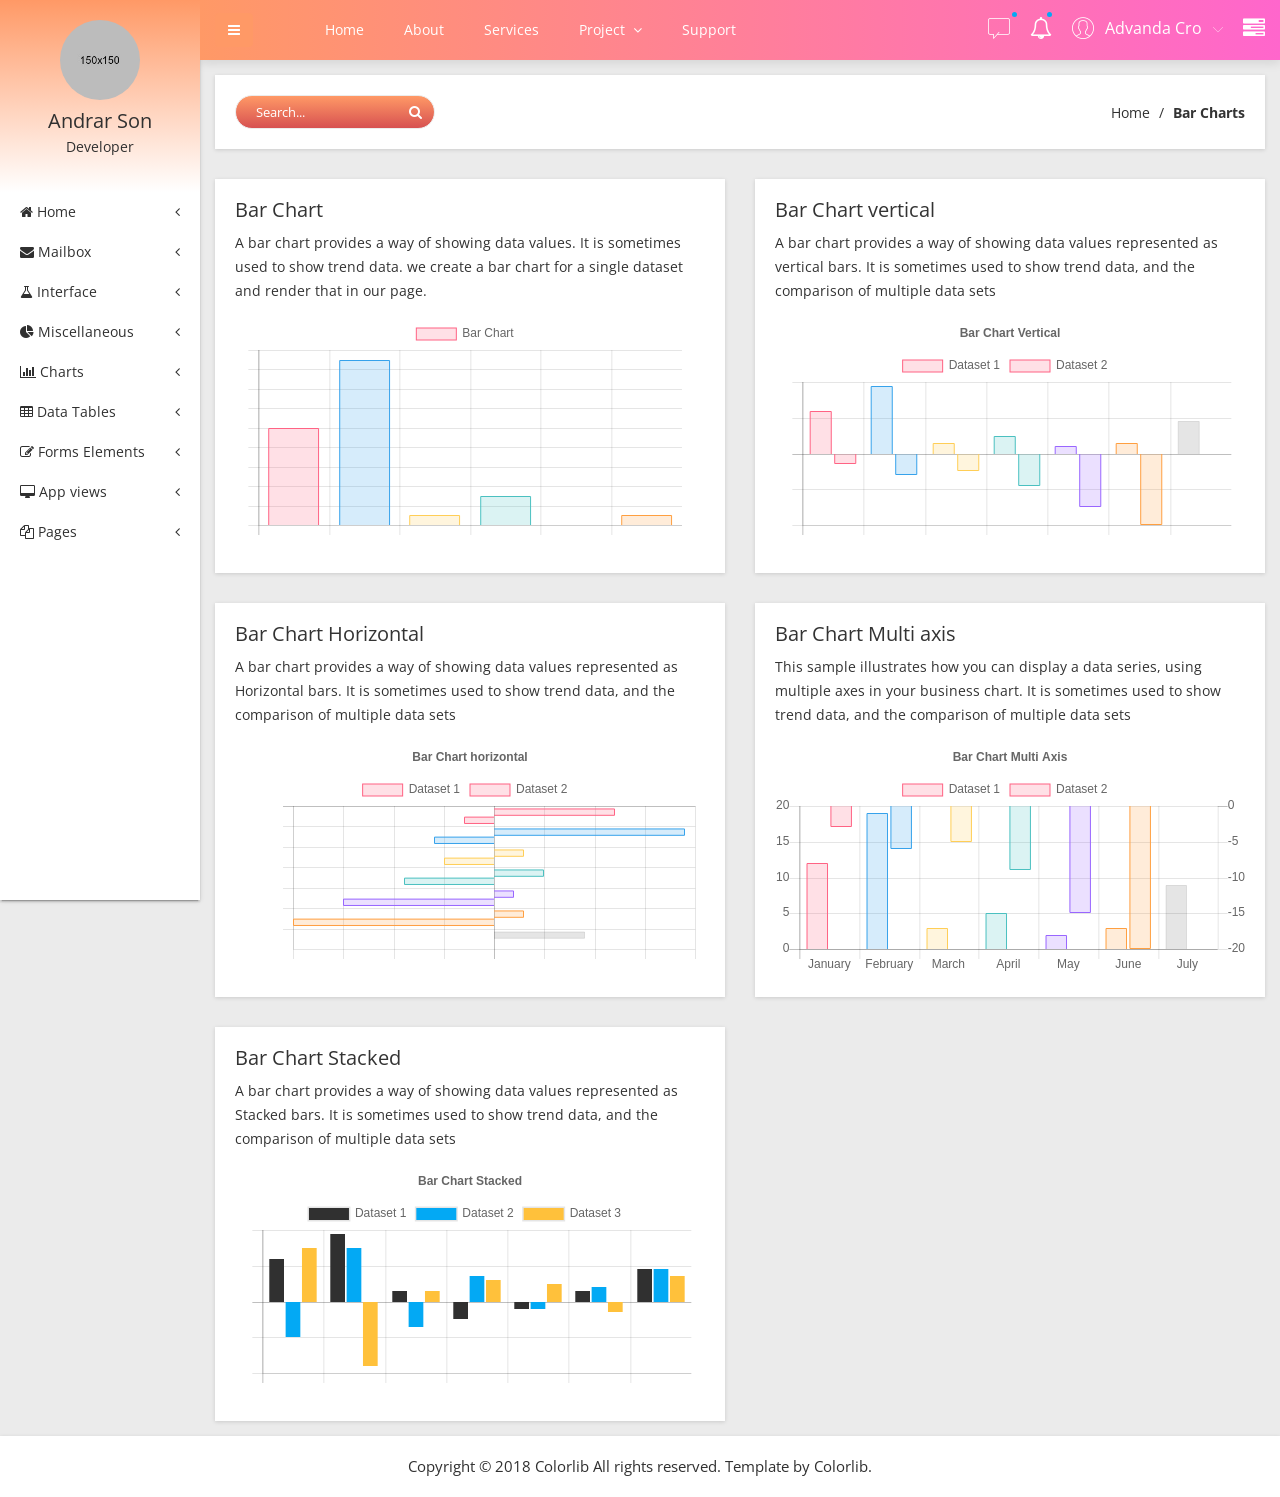
<file: public/admin/bar-charts.html>
<!doctype html>
<html class="no-js" lang="en">

<head>
    <meta charset="utf-8">
    <meta http-equiv="x-ua-compatible" content="ie=edge">
    <title>Bar Charts | Adminpro - Admin Template</title>
    <meta name="description" content="">
    <meta name="viewport" content="width=device-width, initial-scale=1">
    <!-- favicon
		============================================ -->
    <link rel="shortcut icon" type="image/x-icon" href="img/favicon.ico">
    <!-- Google Fonts
		============================================ -->
    <link href="https://fonts.googleapis.com/css?family=Open+Sans:300,300i,400,400i,700,700i,800" rel="stylesheet">
    <!-- Bootstrap CSS
		============================================ -->
    <link rel="stylesheet" href="css/bootstrap.min.css">
    <!-- Bootstrap CSS
		============================================ -->
    <link rel="stylesheet" href="css/font-awesome.min.css">
    <!-- adminpro icon CSS
		============================================ -->
    <link rel="stylesheet" href="css/adminpro-custon-icon.css">
    <!-- meanmenu icon CSS
		============================================ -->
    <link rel="stylesheet" href="css/meanmenu.min.css">
    <!-- mCustomScrollbar CSS
		============================================ -->
    <link rel="stylesheet" href="css/jquery.mCustomScrollbar.min.css">
    <!-- animate CSS
		============================================ -->
    <link rel="stylesheet" href="css/animate.css">
    <!-- normalize CSS
		============================================ -->
    <link rel="stylesheet" href="css/normalize.css">
    <!-- charts CSS
		============================================ -->
    <link rel="stylesheet" href="css/charts.css">
    <!-- style CSS
		============================================ -->
    <link rel="stylesheet" href="style.css">
    <!-- responsive CSS
		============================================ -->
    <link rel="stylesheet" href="css/responsive.css">
    <!-- modernizr JS
		============================================ -->
    <script src="js/vendor/modernizr-2.8.3.min.js"></script>
</head>

<body class="materialdesign">
    <!--[if lt IE 8]>
            <p class="browserupgrade">You are using an <strong>outdated</strong> browser. Please <a href="http://browsehappy.com/">upgrade your browser</a> to improve your experience.</p>
        <![endif]-->
    <!-- Header top area start-->
    <div class="wrapper-pro">
        <div class="left-sidebar-pro">
            <nav id="sidebar">
                <div class="sidebar-header">
                    <a href="#"><img src="img/message/1.jpg" alt="" />
                    </a>
                    <h3>Andrar Son</h3>
                    <p>Developer</p>
                    <strong>AP+</strong>
                </div>
                <div class="left-custom-menu-adp-wrap">
                    <ul class="nav navbar-nav left-sidebar-menu-pro">
                        <li class="nav-item">
                            <a href="#" data-toggle="dropdown" role="button" aria-expanded="false" class="nav-link dropdown-toggle"><i class="fa big-icon fa-home"></i> <span class="mini-dn">Home</span> <span class="indicator-right-menu mini-dn"><i class="fa indicator-mn fa-angle-left"></i></span></a>
                            <div role="menu" class="dropdown-menu left-menu-dropdown animated flipInX">
                                <a href="dashboard.html" class="dropdown-item">Dashboard v.1</a>
                                <a href="dashboard-2.html" class="dropdown-item">Dashboard v.2</a>
                                <a href="analytics.html" class="dropdown-item">Analytics</a>
                                <a href="widgets.html" class="dropdown-item">Widgets</a>
                            </div>
                        </li>
                        <li class="nav-item"><a href="#" data-toggle="dropdown" role="button" aria-expanded="false" class="nav-link dropdown-toggle"><i class="fa big-icon fa-envelope"></i> <span class="mini-dn">Mailbox</span> <span class="indicator-right-menu mini-dn"><i class="fa indicator-mn fa-angle-left"></i></span></a>
                            <div role="menu" class="dropdown-menu left-menu-dropdown animated flipInX">
                                <a href="inbox.html" class="dropdown-item">Inbox</a>
                                <a href="view-mail.html" class="dropdown-item">View Mail</a>
                                <a href="compose-mail.html" class="dropdown-item">Compose Mail</a>
                            </div>
                        </li>
                        <li class="nav-item"><a href="#" data-toggle="dropdown" role="button" aria-expanded="false" class="nav-link dropdown-toggle"><i class="fa big-icon fa-flask"></i> <span class="mini-dn">Interface</span> <span class="indicator-right-menu mini-dn"><i class="fa indicator-mn fa-angle-left"></i></span></a>
                            <div role="menu" class="dropdown-menu left-menu-dropdown animated flipInX">
                                <a href="google-map.html" class="dropdown-item">Google Map</a>
                                <a href="data-maps.html" class="dropdown-item">Data Maps</a>
                                <a href="pdf-viewer.html" class="dropdown-item">Pdf Viewer</a>
                                <a href="x-editable.html" class="dropdown-item">X-Editable</a>
                                <a href="code-editor.html" class="dropdown-item">Code Editor</a>
                                <a href="tree-view.html" class="dropdown-item">Tree View</a>
                                <a href="preloader.html" class="dropdown-item">Preloader</a>
                                <a href="images-cropper.html" class="dropdown-item">Images Cropper</a>
                            </div>
                        </li>
                        <li class="nav-item"><a href="#" data-toggle="dropdown" role="button" aria-expanded="false" class="nav-link dropdown-toggle"><i class="fa big-icon fa-pie-chart"></i> <span class="mini-dn">Miscellaneous</span> <span class="indicator-right-menu mini-dn"><i class="fa indicator-mn fa-angle-left"></i></span></a>
                            <div role="menu" class="dropdown-menu left-menu-dropdown animated flipInX">
                                <a href="profile.html" class="dropdown-item">Profile</a>
                                <a href="contact-client.html" class="dropdown-item">Contact Client</a>
                                <a href="contact-client-v.1.html" class="dropdown-item">Contact Client v.1</a>
                                <a href="project-list.html" class="dropdown-item">Project List</a>
                                <a href="project-details.html" class="dropdown-item">Project Details</a>
                            </div>
                        </li>
                        <li class="nav-item"><a href="#" data-toggle="dropdown" role="button" aria-expanded="false" class="nav-link dropdown-toggle"><i class="fa big-icon fa-bar-chart-o"></i> <span class="mini-dn">Charts</span> <span class="indicator-right-menu mini-dn"><i class="fa indicator-mn fa-angle-left"></i></span></a>
                            <div role="menu" class="dropdown-menu left-menu-dropdown chart-left-menu-std animated flipInX">
                                <a href="bar-charts.html" class="dropdown-item">Bar Charts</a>
                                <a href="line-charts.html" class="dropdown-item">Line Charts</a>
                                <a href="area-charts.html" class="dropdown-item">Area Charts</a>
                                <a href="rounded-chart.html" class="dropdown-item">Rounded Charts</a>
                                <a href="c3.html" class="dropdown-item">C3 Charts</a>
                                <a href="sparkline.html" class="dropdown-item">Sparkline Charts</a>
                                <a href="peity.html" class="dropdown-item">Peity Charts</a>
                            </div>
                        </li>
                        <li class="nav-item"><a href="#" data-toggle="dropdown" role="button" aria-expanded="false" class="nav-link dropdown-toggle"><i class="fa big-icon fa-table"></i> <span class="mini-dn">Data Tables</span> <span class="indicator-right-menu mini-dn"><i class="fa indicator-mn fa-angle-left"></i></span></a>
                            <div role="menu" class="dropdown-menu left-menu-dropdown animated flipInX">
                                <a href="static-table.html" class="dropdown-item">Static Table</a>
                                <a href="data-table.html" class="dropdown-item">Data Table</a>
                            </div>
                        </li>
                        <li class="nav-item"><a href="#" data-toggle="dropdown" role="button" aria-expanded="false" class="nav-link dropdown-toggle"><i class="fa big-icon fa-edit"></i> <span class="mini-dn">Forms Elements</span> <span class="indicator-right-menu mini-dn"><i class="fa indicator-mn fa-angle-left"></i></span></a>
                            <div role="menu" class="dropdown-menu left-menu-dropdown form-left-menu-std animated flipInX">
                                <a href="basic-form-element.html" class="dropdown-item">Basic Elements</a>
                                <a href="advance-form-element.html" class="dropdown-item">Advance Elements</a>
                                <a href="password-meter.html" class="dropdown-item">Password Meter</a>
                                <a href="multi-upload.html" class="dropdown-item">Multi Upload</a>
                                <a href="tinymc.html" class="dropdown-item">Text Editor</a>
                                <a href="dual-list-box.html" class="dropdown-item">Dual List Box</a>
                            </div>
                        </li>
                        <li class="nav-item"><a href="#" data-toggle="dropdown" role="button" aria-expanded="false" class="nav-link dropdown-toggle"><i class="fa big-icon fa-desktop"></i> <span class="mini-dn">App views</span> <span class="indicator-right-menu mini-dn"><i class="fa indicator-mn fa-angle-left"></i></span></a>
                            <div role="menu" class="dropdown-menu left-menu-dropdown apps-left-menu-std animated flipInX">
                                <a href="notifications.html" class="dropdown-item">Notifications</a>
                                <a href="alerts.html" class="dropdown-item">Alerts</a>
                                <a href="modals.html" class="dropdown-item">Modals</a>
                                <a href="buttons.html" class="dropdown-item">Buttons</a>
                                <a href="tabs.html" class="dropdown-item">Tabs</a>
                                <a href="accordion.html" class="dropdown-item">Accordion</a>
                                <a href="tab-menus.html" class="dropdown-item">Tab Menus</a>
                            </div>
                        </li>
                        <li class="nav-item"><a href="#" data-toggle="dropdown" role="button" aria-expanded="false" class="nav-link dropdown-toggle"><i class="fa big-icon fa-files-o"></i> <span class="mini-dn">Pages</span> <span class="indicator-right-menu mini-dn"><i class="fa indicator-mn fa-angle-left"></i></span></a>
                            <div role="menu" class="dropdown-menu left-menu-dropdown pages-left-menu-std animated flipInX">
                                <a href="login.html" class="dropdown-item">Login</a>
                                <a href="register.html" class="dropdown-item">Register</a>
                                <a href="captcha.html" class="dropdown-item">Captcha</a>
                                <a href="checkout.html" class="dropdown-item">Checkout</a>
                                <a href="contact.html" class="dropdown-item">Contacts</a>
                                <a href="review.html" class="dropdown-item">Review</a>
                                <a href="order.html" class="dropdown-item">Order</a>
                                <a href="comment.html" class="dropdown-item">Comment</a>
                            </div>
                        </li>
                    </ul>
                </div>
            </nav>
        </div>
        <!-- Header top area start-->
        <div class="content-inner-all">
            <div class="header-top-area">
                <div class="fixed-header-top">
                    <div class="container-fluid">
                        <div class="row">
                            <div class="col-lg-1 col-md-6 col-sm-6 col-xs-12">
                                <button type="button" id="sidebarCollapse" class="btn bar-button-pro header-drl-controller-btn btn-info navbar-btn">
                                    <i class="fa fa-bars"></i>
                                </button>
                                <div class="admin-logo logo-wrap-pro">
                                    <a href="#"><img src="img/logo/log.png" alt="" />
                                    </a>
                                </div>
                            </div>
                            <div class="col-lg-6 col-md-1 col-sm-1 col-xs-12">
                                <div class="header-top-menu tabl-d-n">
                                    <ul class="nav navbar-nav mai-top-nav">
                                        <li class="nav-item"><a href="#" class="nav-link">Home</a>
                                        </li>
                                        <li class="nav-item"><a href="#" class="nav-link">About</a>
                                        </li>
                                        <li class="nav-item"><a href="#" class="nav-link">Services</a>
                                        </li>
                                        <li class="nav-item dropdown">
                                            <a href="#" data-toggle="dropdown" role="button" aria-expanded="false" class="nav-link dropdown-toggle">Project <span class="angle-down-topmenu"><i class="fa fa-angle-down"></i></span></a>
                                            <div role="menu" class="dropdown-menu animated flipInX">
                                                <a href="#" class="dropdown-item">Company Info</a>
                                                <a href="#" class="dropdown-item">Documentation</a>
                                                <a href="#" class="dropdown-item">Expert Backend</a>
                                                <a href="#" class="dropdown-item">Expert FrontEnd</a>
                                                <a href="#" class="dropdown-item">Contact Support</a>
                                            </div>
                                        </li>
                                        <li class="nav-item"><a href="#" class="nav-link">Support</a>
                                        </li>
                                    </ul>
                                </div>
                            </div>
                            <div class="col-lg-5 col-md-5 col-sm-6 col-xs-12">
                                <div class="header-right-info">
                                    <ul class="nav navbar-nav mai-top-nav header-right-menu">
                                        <li class="nav-item dropdown">
                                            <a href="#" data-toggle="dropdown" role="button" aria-expanded="false" class="nav-link dropdown-toggle"><span class="adminpro-icon adminpro-chat-pro"></span><span class="indicator-ms"></span></a>
                                            <div role="menu" class="author-message-top dropdown-menu animated flipInX">
                                                <div class="message-single-top">
                                                    <h1>Message</h1>
                                                </div>
                                                <ul class="message-menu">
                                                    <li>
                                                        <a href="#">
                                                            <div class="message-img">
                                                                <img src="img/message/1.jpg" alt="">
                                                            </div>
                                                            <div class="message-content">
                                                                <span class="message-date">16 Sept</span>
                                                                <h2>Advanda Cro</h2>
                                                                <p>Please done this project as soon possible.</p>
                                                            </div>
                                                        </a>
                                                    </li>
                                                    <li>
                                                        <a href="#">
                                                            <div class="message-img">
                                                                <img src="img/message/4.jpg" alt="">
                                                            </div>
                                                            <div class="message-content">
                                                                <span class="message-date">16 Sept</span>
                                                                <h2>Sulaiman din</h2>
                                                                <p>Please done this project as soon possible.</p>
                                                            </div>
                                                        </a>
                                                    </li>
                                                    <li>
                                                        <a href="#">
                                                            <div class="message-img">
                                                                <img src="img/message/3.jpg" alt="">
                                                            </div>
                                                            <div class="message-content">
                                                                <span class="message-date">16 Sept</span>
                                                                <h2>Victor Jara</h2>
                                                                <p>Please done this project as soon possible.</p>
                                                            </div>
                                                        </a>
                                                    </li>
                                                    <li>
                                                        <a href="#">
                                                            <div class="message-img">
                                                                <img src="img/message/2.jpg" alt="">
                                                            </div>
                                                            <div class="message-content">
                                                                <span class="message-date">16 Sept</span>
                                                                <h2>Victor Jara</h2>
                                                                <p>Please done this project as soon possible.</p>
                                                            </div>
                                                        </a>
                                                    </li>
                                                </ul>
                                                <div class="message-view">
                                                    <a href="#">View All Messages</a>
                                                </div>
                                            </div>
                                        </li>
                                        <li class="nav-item"><a href="#" data-toggle="dropdown" role="button" aria-expanded="false" class="nav-link dropdown-toggle"><i class="fa fa-bell-o" aria-hidden="true"></i><span class="indicator-nt"></span></a>
                                            <div role="menu" class="notification-author dropdown-menu animated flipInX">
                                                <div class="notification-single-top">
                                                    <h1>Notifications</h1>
                                                </div>
                                                <ul class="notification-menu">
                                                    <li>
                                                        <a href="#">
                                                            <div class="notification-icon">
                                                                <span class="adminpro-icon adminpro-checked-pro"></span>
                                                            </div>
                                                            <div class="notification-content">
                                                                <span class="notification-date">16 Sept</span>
                                                                <h2>Advanda Cro</h2>
                                                                <p>Please done this project as soon possible.</p>
                                                            </div>
                                                        </a>
                                                    </li>
                                                    <li>
                                                        <a href="#">
                                                            <div class="notification-icon">
                                                                <span class="adminpro-icon adminpro-cloud-computing-down"></span>
                                                            </div>
                                                            <div class="notification-content">
                                                                <span class="notification-date">16 Sept</span>
                                                                <h2>Sulaiman din</h2>
                                                                <p>Please done this project as soon possible.</p>
                                                            </div>
                                                        </a>
                                                    </li>
                                                    <li>
                                                        <a href="#">
                                                            <div class="notification-icon">
                                                                <span class="adminpro-icon adminpro-shield"></span>
                                                            </div>
                                                            <div class="notification-content">
                                                                <span class="notification-date">16 Sept</span>
                                                                <h2>Victor Jara</h2>
                                                                <p>Please done this project as soon possible.</p>
                                                            </div>
                                                        </a>
                                                    </li>
                                                    <li>
                                                        <a href="#">
                                                            <div class="notification-icon">
                                                                <span class="adminpro-icon adminpro-analytics-arrow"></span>
                                                            </div>
                                                            <div class="notification-content">
                                                                <span class="notification-date">16 Sept</span>
                                                                <h2>Victor Jara</h2>
                                                                <p>Please done this project as soon possible.</p>
                                                            </div>
                                                        </a>
                                                    </li>
                                                </ul>
                                                <div class="notification-view">
                                                    <a href="#">View All Notification</a>
                                                </div>
                                            </div>
                                        </li>
                                        <li class="nav-item">
                                            <a href="#" data-toggle="dropdown" role="button" aria-expanded="false" class="nav-link dropdown-toggle">
                                                <span class="adminpro-icon adminpro-user-rounded header-riht-inf"></span>
                                                <span class="admin-name">Advanda Cro</span>
                                                <span class="author-project-icon adminpro-icon adminpro-down-arrow"></span>
                                            </a>
                                            <ul role="menu" class="dropdown-header-top author-log dropdown-menu animated flipInX">
                                                <li><a href="#"><span class="adminpro-icon adminpro-home-admin author-log-ic"></span>My Account</a>
                                                </li>
                                                <li><a href="#"><span class="adminpro-icon adminpro-user-rounded author-log-ic"></span>My Profile</a>
                                                </li>
                                                <li><a href="#"><span class="adminpro-icon adminpro-money author-log-ic"></span>User Billing</a>
                                                </li>
                                                <li><a href="#"><span class="adminpro-icon adminpro-settings author-log-ic"></span>Settings</a>
                                                </li>
                                                <li><a href="#"><span class="adminpro-icon adminpro-locked author-log-ic"></span>Log Out</a>
                                                </li>
                                            </ul>
                                        </li>
                                        <li class="nav-item nav-setting-open"><a href="#" data-toggle="dropdown" role="button" aria-expanded="false" class="nav-link dropdown-toggle"><i class="fa fa-tasks"></i></a>

                                            <div role="menu" class="admintab-wrap menu-setting-wrap menu-setting-wrap-bg dropdown-menu animated flipInX">
                                                <ul class="nav nav-tabs custon-set-tab">
                                                    <li class="active"><a data-toggle="tab" href="#Notes">Notes</a>
                                                    </li>
                                                    <li><a data-toggle="tab" href="#Projects">Projects</a>
                                                    </li>
                                                    <li><a data-toggle="tab" href="#Settings">Settings</a>
                                                    </li>
                                                </ul>

                                                <div class="tab-content">
                                                    <div id="Notes" class="tab-pane fade in active">
                                                        <div class="notes-area-wrap">
                                                            <div class="note-heading-indicate">
                                                                <h2><i class="fa fa-comments-o"></i> Latest Notes</h2>
                                                                <p>You have 10 new message.</p>
                                                            </div>
                                                            <div class="notes-list-area notes-menu-scrollbar">
                                                                <ul class="notes-menu-list">
                                                                    <li>
                                                                        <a href="#">
                                                                            <div class="notes-list-flow">
                                                                                <div class="notes-img">
                                                                                    <img src="img/notification/5.jpg" alt="" />
                                                                                </div>
                                                                                <div class="notes-content">
                                                                                    <p> The point of using Lorem Ipsum is that it has a more-or-less normal.</p>
                                                                                    <span>Yesterday 2:45 pm</span>
                                                                                </div>
                                                                            </div>
                                                                        </a>
                                                                    </li>
                                                                    <li>
                                                                        <a href="#">
                                                                            <div class="notes-list-flow">
                                                                                <div class="notes-img">
                                                                                    <img src="img/notification/1.jpg" alt="" />
                                                                                </div>
                                                                                <div class="notes-content">
                                                                                    <p> The point of using Lorem Ipsum is that it has a more-or-less normal.</p>
                                                                                    <span>Yesterday 2:45 pm</span>
                                                                                </div>
                                                                            </div>
                                                                        </a>
                                                                    </li>
                                                                    <li>
                                                                        <a href="#">
                                                                            <div class="notes-list-flow">
                                                                                <div class="notes-img">
                                                                                    <img src="img/notification/2.jpg" alt="" />
                                                                                </div>
                                                                                <div class="notes-content">
                                                                                    <p> The point of using Lorem Ipsum is that it has a more-or-less normal.</p>
                                                                                    <span>Yesterday 2:45 pm</span>
                                                                                </div>
                                                                            </div>
                                                                        </a>
                                                                    </li>
                                                                    <li>
                                                                        <a href="#">
                                                                            <div class="notes-list-flow">
                                                                                <div class="notes-img">
                                                                                    <img src="img/notification/3.jpg" alt="" />
                                                                                </div>
                                                                                <div class="notes-content">
                                                                                    <p> The point of using Lorem Ipsum is that it has a more-or-less normal.</p>
                                                                                    <span>Yesterday 2:45 pm</span>
                                                                                </div>
                                                                            </div>
                                                                        </a>
                                                                    </li>
                                                                    <li>
                                                                        <a href="#">
                                                                            <div class="notes-list-flow">
                                                                                <div class="notes-img">
                                                                                    <img src="img/notification/4.jpg" alt="" />
                                                                                </div>
                                                                                <div class="notes-content">
                                                                                    <p> The point of using Lorem Ipsum is that it has a more-or-less normal.</p>
                                                                                    <span>Yesterday 2:45 pm</span>
                                                                                </div>
                                                                            </div>
                                                                        </a>
                                                                    </li>
                                                                    <li>
                                                                        <a href="#">
                                                                            <div class="notes-list-flow">
                                                                                <div class="notes-img">
                                                                                    <img src="img/notification/5.jpg" alt="" />
                                                                                </div>
                                                                                <div class="notes-content">
                                                                                    <p> The point of using Lorem Ipsum is that it has a more-or-less normal.</p>
                                                                                    <span>Yesterday 2:45 pm</span>
                                                                                </div>
                                                                            </div>
                                                                        </a>
                                                                    </li>
                                                                    <li>
                                                                        <a href="#">
                                                                            <div class="notes-list-flow">
                                                                                <div class="notes-img">
                                                                                    <img src="img/notification/6.jpg" alt="" />
                                                                                </div>
                                                                                <div class="notes-content">
                                                                                    <p> The point of using Lorem Ipsum is that it has a more-or-less normal.</p>
                                                                                    <span>Yesterday 2:45 pm</span>
                                                                                </div>
                                                                            </div>
                                                                        </a>
                                                                    </li>
                                                                    <li>
                                                                        <a href="#">
                                                                            <div class="notes-list-flow">
                                                                                <div class="notes-img">
                                                                                    <img src="img/notification/1.jpg" alt="" />
                                                                                </div>
                                                                                <div class="notes-content">
                                                                                    <p> The point of using Lorem Ipsum is that it has a more-or-less normal.</p>
                                                                                    <span>Yesterday 2:45 pm</span>
                                                                                </div>
                                                                            </div>
                                                                        </a>
                                                                    </li>
                                                                    <li>
                                                                        <a href="#">
                                                                            <div class="notes-list-flow">
                                                                                <div class="notes-img">
                                                                                    <img src="img/notification/2.jpg" alt="" />
                                                                                </div>
                                                                                <div class="notes-content">
                                                                                    <p> The point of using Lorem Ipsum is that it has a more-or-less normal.</p>
                                                                                    <span>Yesterday 2:45 pm</span>
                                                                                </div>
                                                                            </div>
                                                                        </a>
                                                                    </li>
                                                                    <li>
                                                                        <a href="#">
                                                                            <div class="notes-list-flow">
                                                                                <div class="notes-img">
                                                                                    <img src="img/notification/3.jpg" alt="" />
                                                                                </div>
                                                                                <div class="notes-content">
                                                                                    <p> The point of using Lorem Ipsum is that it has a more-or-less normal.</p>
                                                                                    <span>Yesterday 2:45 pm</span>
                                                                                </div>
                                                                            </div>
                                                                        </a>
                                                                    </li>
                                                                </ul>
                                                            </div>
                                                        </div>
                                                    </div>
                                                    <div id="Projects" class="tab-pane fade">
                                                        <div class="projects-settings-wrap">
                                                            <div class="note-heading-indicate">
                                                                <h2><i class="fa fa-cube"></i> Latest projects</h2>
                                                                <p> You have 20 projects. 5 not completed.</p>
                                                            </div>
                                                            <div class="project-st-list-area project-st-menu-scrollbar">
                                                                <ul class="projects-st-menu-list">
                                                                    <li>
                                                                        <a href="#">
                                                                            <div class="project-list-flow">
                                                                                <div class="projects-st-heading">
                                                                                    <h2>Web Development</h2>
                                                                                    <p> The point of using Lorem Ipsum is that it has a more or less normal.</p>
                                                                                    <span class="project-st-time">1 hours ago</span>
                                                                                </div>
                                                                                <div class="projects-st-content">
                                                                                    <p>Completion with: 28%</p>
                                                                                    <div class="progress progress-mini">
                                                                                        <div style="width: 28%;" class="progress-bar progress-bar-danger"></div>
                                                                                    </div>
                                                                                    <p>Project end: 4:00 pm - 12.06.2014</p>
                                                                                </div>
                                                                            </div>
                                                                        </a>
                                                                    </li>
                                                                    <li>
                                                                        <a href="#">
                                                                            <div class="project-list-flow">
                                                                                <div class="projects-st-heading">
                                                                                    <h2>Software Development</h2>
                                                                                    <p> The point of using Lorem Ipsum is that it has a more or less normal.</p>
                                                                                    <span class="project-st-time">2 hours ago</span>
                                                                                </div>
                                                                                <div class="projects-st-content project-rating-cl">
                                                                                    <p>Completion with: 68%</p>
                                                                                    <div class="progress progress-mini">
                                                                                        <div style="width: 68%;" class="progress-bar"></div>
                                                                                    </div>
                                                                                    <p>Project end: 4:00 pm - 12.06.2014</p>
                                                                                </div>
                                                                            </div>
                                                                        </a>
                                                                    </li>
                                                                    <li>
                                                                        <a href="#">
                                                                            <div class="project-list-flow">
                                                                                <div class="projects-st-heading">
                                                                                    <h2>Graphic Design</h2>
                                                                                    <p> The point of using Lorem Ipsum is that it has a more or less normal.</p>
                                                                                    <span class="project-st-time">3 hours ago</span>
                                                                                </div>
                                                                                <div class="projects-st-content">
                                                                                    <p>Completion with: 78%</p>
                                                                                    <div class="progress progress-mini">
                                                                                        <div style="width: 78%;" class="progress-bar"></div>
                                                                                    </div>
                                                                                    <p>Project end: 4:00 pm - 12.06.2014</p>
                                                                                </div>
                                                                            </div>
                                                                        </a>
                                                                    </li>
                                                                    <li>
                                                                        <a href="#">
                                                                            <div class="project-list-flow">
                                                                                <div class="projects-st-heading">
                                                                                    <h2>Web Design</h2>
                                                                                    <p> The point of using Lorem Ipsum is that it has a more or less normal.</p>
                                                                                    <span class="project-st-time">4 hours ago</span>
                                                                                </div>
                                                                                <div class="projects-st-content project-rating-cl2">
                                                                                    <p>Completion with: 38%</p>
                                                                                    <div class="progress progress-mini">
                                                                                        <div style="width: 38%;" class="progress-bar progress-bar-danger"></div>
                                                                                    </div>
                                                                                    <p>Project end: 4:00 pm - 12.06.2014</p>
                                                                                </div>
                                                                            </div>
                                                                        </a>
                                                                    </li>
                                                                    <li>
                                                                        <a href="#">
                                                                            <div class="project-list-flow">
                                                                                <div class="projects-st-heading">
                                                                                    <h2>Business Card</h2>
                                                                                    <p> The point of using Lorem Ipsum is that it has a more or less normal.</p>
                                                                                    <span class="project-st-time">5 hours ago</span>
                                                                                </div>
                                                                                <div class="projects-st-content">
                                                                                    <p>Completion with: 28%</p>
                                                                                    <div class="progress progress-mini">
                                                                                        <div style="width: 28%;" class="progress-bar progress-bar-danger"></div>
                                                                                    </div>
                                                                                    <p>Project end: 4:00 pm - 12.06.2014</p>
                                                                                </div>
                                                                            </div>
                                                                        </a>
                                                                    </li>
                                                                    <li>
                                                                        <a href="#">
                                                                            <div class="project-list-flow">
                                                                                <div class="projects-st-heading">
                                                                                    <h2>Ecommerce Business</h2>
                                                                                    <p> The point of using Lorem Ipsum is that it has a more or less normal.</p>
                                                                                    <span class="project-st-time">6 hours ago</span>
                                                                                </div>
                                                                                <div class="projects-st-content project-rating-cl">
                                                                                    <p>Completion with: 68%</p>
                                                                                    <div class="progress progress-mini">
                                                                                        <div style="width: 68%;" class="progress-bar"></div>
                                                                                    </div>
                                                                                    <p>Project end: 4:00 pm - 12.06.2014</p>
                                                                                </div>
                                                                            </div>
                                                                        </a>
                                                                    </li>
                                                                    <li>
                                                                        <a href="#">
                                                                            <div class="project-list-flow">
                                                                                <div class="projects-st-heading">
                                                                                    <h2>Woocommerce Plugin</h2>
                                                                                    <p> The point of using Lorem Ipsum is that it has a more or less normal.</p>
                                                                                    <span class="project-st-time">7 hours ago</span>
                                                                                </div>
                                                                                <div class="projects-st-content">
                                                                                    <p>Completion with: 78%</p>
                                                                                    <div class="progress progress-mini">
                                                                                        <div style="width: 78%;" class="progress-bar"></div>
                                                                                    </div>
                                                                                    <p>Project end: 4:00 pm - 12.06.2014</p>
                                                                                </div>
                                                                            </div>
                                                                        </a>
                                                                    </li>
                                                                    <li>
                                                                        <a href="#">
                                                                            <div class="project-list-flow">
                                                                                <div class="projects-st-heading">
                                                                                    <h2>Wordpress Theme</h2>
                                                                                    <p> The point of using Lorem Ipsum is that it has a more or less normal.</p>
                                                                                    <span class="project-st-time">9 hours ago</span>
                                                                                </div>
                                                                                <div class="projects-st-content project-rating-cl2">
                                                                                    <p>Completion with: 38%</p>
                                                                                    <div class="progress progress-mini">
                                                                                        <div style="width: 38%;" class="progress-bar progress-bar-danger"></div>
                                                                                    </div>
                                                                                    <p>Project end: 4:00 pm - 12.06.2014</p>
                                                                                </div>
                                                                            </div>
                                                                        </a>
                                                                    </li>
                                                                </ul>
                                                            </div>
                                                        </div>
                                                    </div>
                                                    <div id="Settings" class="tab-pane fade">
                                                        <div class="setting-panel-area">
                                                            <div class="note-heading-indicate">
                                                                <h2><i class="fa fa-gears"></i> Settings Panel</h2>
                                                                <p> You have 20 Settings. 5 not completed.</p>
                                                            </div>
                                                            <ul class="setting-panel-list">
                                                                <li>
                                                                    <div class="checkbox-setting-pro">
                                                                        <div class="checkbox-title-pro">
                                                                            <h2>Show notifications</h2>
                                                                            <div class="ts-custom-check">
                                                                                <div class="onoffswitch">
                                                                                    <input type="checkbox" name="collapsemenu" class="onoffswitch-checkbox" id="example">
                                                                                    <label class="onoffswitch-label" for="example">
                                                                                        <span class="onoffswitch-inner"></span>
                                                                                        <span class="onoffswitch-switch"></span>
                                                                                    </label>
                                                                                </div>
                                                                            </div>
                                                                        </div>
                                                                    </div>
                                                                </li>
                                                                <li>
                                                                    <div class="checkbox-setting-pro">
                                                                        <div class="checkbox-title-pro">
                                                                            <h2>Disable Chat</h2>
                                                                            <div class="ts-custom-check">
                                                                                <div class="onoffswitch">
                                                                                    <input type="checkbox" name="collapsemenu" class="onoffswitch-checkbox" id="example3">
                                                                                    <label class="onoffswitch-label" for="example3">
                                                                                        <span class="onoffswitch-inner"></span>
                                                                                        <span class="onoffswitch-switch"></span>
                                                                                    </label>
                                                                                </div>
                                                                            </div>
                                                                        </div>
                                                                    </div>
                                                                </li>
                                                                <li>
                                                                    <div class="checkbox-setting-pro">
                                                                        <div class="checkbox-title-pro">
                                                                            <h2>Enable history</h2>
                                                                            <div class="ts-custom-check">
                                                                                <div class="onoffswitch">
                                                                                    <input type="checkbox" name="collapsemenu" class="onoffswitch-checkbox" id="example4">
                                                                                    <label class="onoffswitch-label" for="example4">
                                                                                        <span class="onoffswitch-inner"></span>
                                                                                        <span class="onoffswitch-switch"></span>
                                                                                    </label>
                                                                                </div>
                                                                            </div>
                                                                        </div>
                                                                    </div>
                                                                </li>
                                                                <li>
                                                                    <div class="checkbox-setting-pro">
                                                                        <div class="checkbox-title-pro">
                                                                            <h2>Show charts</h2>
                                                                            <div class="ts-custom-check">
                                                                                <div class="onoffswitch">
                                                                                    <input type="checkbox" name="collapsemenu" class="onoffswitch-checkbox" id="example7">
                                                                                    <label class="onoffswitch-label" for="example7">
                                                                                        <span class="onoffswitch-inner"></span>
                                                                                        <span class="onoffswitch-switch"></span>
                                                                                    </label>
                                                                                </div>
                                                                            </div>
                                                                        </div>
                                                                    </div>
                                                                </li>
                                                                <li>
                                                                    <div class="checkbox-setting-pro">
                                                                        <div class="checkbox-title-pro">
                                                                            <h2>Update everyday</h2>
                                                                            <div class="ts-custom-check">
                                                                                <div class="onoffswitch">
                                                                                    <input type="checkbox" name="collapsemenu" checked="" class="onoffswitch-checkbox" id="example2">
                                                                                    <label class="onoffswitch-label" for="example2">
                                                                                        <span class="onoffswitch-inner"></span>
                                                                                        <span class="onoffswitch-switch"></span>
                                                                                    </label>
                                                                                </div>
                                                                            </div>
                                                                        </div>
                                                                    </div>
                                                                </li>
                                                                <li>
                                                                    <div class="checkbox-setting-pro">
                                                                        <div class="checkbox-title-pro">
                                                                            <h2>Global search</h2>
                                                                            <div class="ts-custom-check">
                                                                                <div class="onoffswitch">
                                                                                    <input type="checkbox" name="collapsemenu" checked="" class="onoffswitch-checkbox" id="example6">
                                                                                    <label class="onoffswitch-label" for="example6">
                                                                                        <span class="onoffswitch-inner"></span>
                                                                                        <span class="onoffswitch-switch"></span>
                                                                                    </label>
                                                                                </div>
                                                                            </div>
                                                                        </div>
                                                                    </div>
                                                                </li>
                                                                <li>
                                                                    <div class="checkbox-setting-pro">
                                                                        <div class="checkbox-title-pro">
                                                                            <h2>Offline users</h2>
                                                                            <div class="ts-custom-check">
                                                                                <div class="onoffswitch">
                                                                                    <input type="checkbox" name="collapsemenu" checked="" class="onoffswitch-checkbox" id="example5">
                                                                                    <label class="onoffswitch-label" for="example5">
                                                                                        <span class="onoffswitch-inner"></span>
                                                                                        <span class="onoffswitch-switch"></span>
                                                                                    </label>
                                                                                </div>
                                                                            </div>
                                                                        </div>
                                                                    </div>
                                                                </li>
                                                            </ul>

                                                        </div>
                                                    </div>
                                                </div>
                                            </div>
                                        </li>
                                    </ul>
                                </div>
                            </div>
                        </div>
                    </div>
                </div>
            </div>
            <!-- Header top area end-->
            <!-- Breadcome start-->
            <div class="breadcome-area mg-b-30 small-dn">
                <div class="container-fluid">
                    <div class="row">
                        <div class="col-lg-12">
                            <div class="breadcome-list shadow-reset">
                                <div class="row">
                                    <div class="col-lg-6">
                                        <div class="breadcome-heading">
                                            <form role="search" class="">
												<input type="text" placeholder="Search..." class="form-control">
												<a href=""><i class="fa fa-search"></i></a>
											</form>
                                        </div>
                                    </div>
                                    <div class="col-lg-6">
                                        <ul class="breadcome-menu">
                                            <li><a href="#">Home</a> <span class="bread-slash">/</span>
                                            </li>
                                            <li><span class="bread-blod">Bar Charts</span>
                                            </li>
                                        </ul>
                                    </div>
                                </div>
                            </div>
                        </div>
                    </div>
                </div>
            </div>
            <!-- Breadcome End-->
            <!-- Mobile Menu start -->
            <div class="mobile-menu-area">
                <div class="container">
                    <div class="row">
                        <div class="col-lg-12 col-md-12 col-sm-12 col-xs-12">
                            <div class="mobile-menu">
                                <nav id="dropdown">
                                    <ul class="mobile-menu-nav">
                                        <li><a data-toggle="collapse" data-target="#Charts" href="#">Home <span class="admin-project-icon adminpro-icon adminpro-down-arrow"></span></a>
                                            <ul class="collapse dropdown-header-top">
                                                <li><a href="dashboard.html">Dashboard v.1</a>
                                                </li>
                                                <li><a href="dashboard-2.html">Dashboard v.2</a>
                                                </li>
                                                <li><a href="analytics.html">Analytics</a>
                                                </li>
                                                <li><a href="widgets.html">Widgets</a>
                                                </li>
                                            </ul>
                                        </li>
                                        <li><a data-toggle="collapse" data-target="#demo" href="#">Mailbox <span class="admin-project-icon adminpro-icon adminpro-down-arrow"></span></a>
                                            <ul id="demo" class="collapse dropdown-header-top">
                                                <li><a href="inbox.html">Inbox</a>
                                                </li>
                                                <li><a href="view-mail.html">View Mail</a>
                                                </li>
                                                <li><a href="compose-mail.html">Compose Mail</a>
                                                </li>
                                            </ul>
                                        </li>
                                        <li><a data-toggle="collapse" data-target="#others" href="#">Miscellaneous <span class="admin-project-icon adminpro-icon adminpro-down-arrow"></span></a>
                                            <ul id="others" class="collapse dropdown-header-top">
                                                <li><a href="profile.html">Profile</a>
                                                </li>
                                                <li><a href="contact-client.html">Contact Client</a>
                                                </li>
                                                <li><a href="contact-client-v.1.html">Contact Client v.1</a>
                                                </li>
                                                <li><a href="project-list.html">Project List</a>
                                                </li>
                                                <li><a href="project-details.html">Project Details</a>
                                                </li>
                                            </ul>
                                        </li>
                                        <li><a data-toggle="collapse" data-target="#Miscellaneousmob" href="#">Interface <span class="admin-project-icon adminpro-icon adminpro-down-arrow"></span></a>
                                            <ul id="Miscellaneousmob" class="collapse dropdown-header-top">
                                                <li><a href="google-map.html">Google Map</a>
                                                </li>
                                                <li><a href="data-maps.html">Data Maps</a>
                                                </li>
                                                <li><a href="pdf-viewer.html">Pdf Viewer</a>
                                                </li>
                                                <li><a href="x-editable.html">X-Editable</a>
                                                </li>
                                                <li><a href="code-editor.html">Code Editor</a>
                                                </li>
                                                <li><a href="tree-view.html">Tree View</a>
                                                </li>
                                                <li><a href="preloader.html">Preloader</a>
                                                </li>
                                                <li><a href="images-cropper.html">Images Cropper</a>
                                                </li>
                                            </ul>
                                        </li>
                                        <li><a data-toggle="collapse" data-target="#Chartsmob" href="#">Charts <span class="admin-project-icon adminpro-icon adminpro-down-arrow"></span></a>
                                            <ul id="Chartsmob" class="collapse dropdown-header-top">
                                                <li><a href="bar-charts.html">Bar Charts</a>
                                                </li>
                                                <li><a href="line-charts.html">Line Charts</a>
                                                </li>
                                                <li><a href="area-charts.html">Area Charts</a>
                                                </li>
                                                <li><a href="rounded-chart.html">Rounded Charts</a>
                                                </li>
                                                <li><a href="c3.html">C3 Charts</a>
                                                </li>
                                                <li><a href="sparkline.html">Sparkline Charts</a>
                                                </li>
                                                <li><a href="peity.html">Peity Charts</a>
                                                </li>
                                            </ul>
                                        </li>
                                        <li><a data-toggle="collapse" data-target="#Tablesmob" href="#">Tables <span class="admin-project-icon adminpro-icon adminpro-down-arrow"></span></a>
                                            <ul id="Tablesmob" class="collapse dropdown-header-top">
                                                <li><a href="static-table.html">Static Table</a>
                                                </li>
                                                <li><a href="data-table.html">Data Table</a>
                                                </li>
                                            </ul>
                                        </li>
                                        <li><a data-toggle="collapse" data-target="#formsmob" href="#">Forms <span class="admin-project-icon adminpro-icon adminpro-down-arrow"></span></a>
                                            <ul id="formsmob" class="collapse dropdown-header-top">
                                                <li><a href="basic-form-element.html">Basic Form Elements</a>
                                                </li>
                                                <li><a href="advance-form-element.html">Advanced Form Elements</a>
                                                </li>
                                                <li><a href="password-meter.html">Password Meter</a>
                                                </li>
                                                <li><a href="multi-upload.html">Multi Upload</a>
                                                </li>
                                                <li><a href="tinymc.html">Text Editor</a>
                                                </li>
                                                <li><a href="dual-list-box.html">Dual List Box</a>
                                                </li>
                                            </ul>
                                        </li>
                                        <li><a data-toggle="collapse" data-target="#Appviewsmob" href="#">App views <span class="admin-project-icon adminpro-icon adminpro-down-arrow"></span></a>
                                            <ul id="Appviewsmob" class="collapse dropdown-header-top">
                                                <li><a href="basic-form-element.html">Basic Form Elements</a>
                                                </li>
                                                <li><a href="advance-form-element.html">Advanced Form Elements</a>
                                                </li>
                                                <li><a href="password-meter.html">Password Meter</a>
                                                </li>
                                                <li><a href="multi-upload.html">Multi Upload</a>
                                                </li>
                                                <li><a href="tinymc.html">Text Editor</a>
                                                </li>
                                                <li><a href="dual-list-box.html">Dual List Box</a>
                                                </li>
                                            </ul>
                                        </li>
                                        <li><a data-toggle="collapse" data-target="#Pagemob" href="#">Pages <span class="admin-project-icon adminpro-icon adminpro-down-arrow"></span></a>
                                            <ul id="Pagemob" class="collapse dropdown-header-top">
                                                <li><a href="login.html">Login</a>
                                                </li>
                                                <li><a href="register.html">Register</a>
                                                </li>
                                                <li><a href="captcha.html">Captcha</a>
                                                </li>
                                                <li><a href="checkout.html">Checkout</a>
                                                </li>
                                                <li><a href="contact.html">Contacts</a>
                                                </li>
                                                <li><a href="review.html">Review</a>
                                                </li>
                                                <li><a href="order.html">Order</a>
                                                </li>
                                                <li><a href="comment.html">Comment</a>
                                                </li>
                                            </ul>
                                        </li>
                                    </ul>
                                </nav>
                            </div>
                        </div>
                    </div>
                </div>
            </div>
            <!-- Mobile Menu end -->
            <!-- Breadcome start-->
            <div class="breadcome-area mg-b-30 des-none">
                <div class="container-fluid">
                    <div class="row">
                        <div class="col-lg-12 col-md-12 col-sm-12 col-xs-12">
                            <div class="breadcome-list map-mg-t-40-gl shadow-reset">
                                <div class="row">
                                    <div class="col-lg-6 col-md-6 col-sm-6 col-xs-6">
                                        <div class="breadcome-heading">
                                            <form role="search" class="">
												<input type="text" placeholder="Search..." class="form-control">
												<a href=""><i class="fa fa-search"></i></a>
											</form>
                                        </div>
                                    </div>
                                    <div class="col-lg-6 col-md-6 col-sm-6 col-xs-6">
                                        <ul class="breadcome-menu">
                                            <li><a href="#">Home</a> <span class="bread-slash">/</span>
                                            </li>
                                            <li><span class="bread-blod">Dashboard</span>
                                            </li>
                                        </ul>
                                    </div>
                                </div>
                            </div>
                        </div>
                    </div>
                </div>
            </div>
            <!-- Breadcome End-->
            <!-- Charts Start-->
            <div class="charts-area mg-b-15">
                <div class="container-fluid">
                    <div class="row">
                        <div class="col-lg-6">
                            <div class="charts-single-pro shadow-reset nt-mg-b-30">
                                <div class="alert-title">
                                    <h2>Bar Chart</h2>
                                    <p>A bar chart provides a way of showing data values. It is sometimes used to show trend data. we create a bar chart for a single dataset and render that in our page.</p>
                                </div>
                                <div id="bar1-chart">
                                    <canvas id="barchart1"></canvas>
                                </div>
                            </div>
                        </div>
                        <div class="col-lg-6">
                            <div class="charts-single-pro shadow-reset nt-mg-b-30">
                                <div class="alert-title">
                                    <h2>Bar Chart vertical</h2>
                                    <p>A bar chart provides a way of showing data values represented as vertical bars. It is sometimes used to show trend data, and the comparison of multiple data sets</p>
                                </div>
                                <div id="line2-chart">
                                    <canvas id="barchart2"></canvas>
                                </div>
                            </div>
                        </div>
                    </div>
                    <div class="row">
                        <div class="col-lg-6">
                            <div class="charts-single-pro shadow-reset nt-mg-b-30">
                                <div class="alert-title">
                                    <h2>Bar Chart Horizontal</h2>
                                    <p>A bar chart provides a way of showing data values represented as Horizontal bars. It is sometimes used to show trend data, and the comparison of multiple data sets</p>
                                </div>
                                <div id="bar3-chart">
                                    <canvas id="barchart3"></canvas>
                                </div>
                            </div>
                        </div>
                        <div class="col-lg-6">
                            <div class="charts-single-pro shadow-reset nt-mg-b-30">
                                <div class="alert-title">
                                    <h2>Bar Chart Multi axis</h2>
                                    <p>This sample illustrates how you can display a data series, using multiple axes in your business chart. It is sometimes used to show trend data, and the comparison of multiple data sets</p>
                                </div>
                                <div id="bar4-chart">
                                    <canvas id="barchart4"></canvas>
                                </div>
                            </div>
                        </div>
                    </div>
                    <div class="row">
                        <div class="col-lg-6">
                            <div class="charts-single-pro shadow-reset">
                                <div class="alert-title">
                                    <h2>Bar Chart Stacked</h2>
                                    <p>A bar chart provides a way of showing data values represented as Stacked bars. It is sometimes used to show trend data, and the comparison of multiple data sets</p>
                                </div>
                                <div id="bar5-chart">
                                    <canvas id="barchart5"></canvas>
                                </div>
                            </div>
                        </div>
                    </div>
                </div>
            </div>
            <!-- Charts End-->

        </div>
    </div>
    <!-- Footer Start-->
    <div class="footer-copyright-area">
        <div class="container-fluid">
            <div class="row">
                <div class="col-lg-12">
                    <div class="footer-copy-right">
                        <p>Copyright &#169; 2018 Colorlib All rights reserved. Template by <a href="https://colorlib.com">Colorlib</a>.</p>
                    </div>
                </div>
            </div>
        </div>
    </div>
    <!-- Footer End-->
    <!-- jquery
		============================================ -->
    <script src="js/vendor/jquery-1.11.3.min.js"></script>
    <!-- bootstrap JS
		============================================ -->
    <script src="js/bootstrap.min.js"></script>
    <!-- meanmenu JS
		============================================ -->
    <script src="js/jquery.meanmenu.js"></script>
    <!-- sticky JS
		============================================ -->
    <script src="js/jquery.sticky.js"></script>
    <!-- mCustomScrollbar JS
		============================================ -->
    <script src="js/jquery.mCustomScrollbar.concat.min.js"></script>
    <!-- scrollUp JS
		============================================ -->
    <script src="js/jquery.scrollUp.min.js"></script>
    <!-- Charts JS
		============================================ -->
    <script src="js/charts/Chart.js"></script>
    <script src="js/charts/bar-chart.js"></script>
    <!-- main JS
		============================================ -->
    <script src="js/main.js"></script>
</body>

</html>
</file>
<file: public/cart/css/style.css>
/* =================================
------------------------------------
  The Plaza - eCommerce Template
  Version: 1.0
 ------------------------------------ 
 ====================================*/


/*----------------------------------------*/
/* Template default CSS
/*----------------------------------------*/

html,
body {
	height: 100%;
	font-family: 'Raleway', sans-serif;
	-webkit-font-smoothing: antialiased;
	font-smoothing: antialiased;
}

h1,
h2,
h3,
h4,
h5,
h6 {
	margin: 0;
	font-weight: 500;
	color: #414141;
}

h1 {
	font-size: 70px;
}

h2 {
	font-size: 36px;
}

h3 {
	font-size: 30px;
}

h4 {
	font-size: 24px;
}

h5 {
	font-size: 18px;
}

h6 {
	font-size: 16px;
}

p {
	font-size: 14px;
	color: #b4b4b4;
	line-height: 2;
}

img {
	max-width: 100%;
}

input:focus,
select:focus,
button:focus,
textarea:focus {
	outline: none;
}

a:hover,
a:focus {
	text-decoration: none;
	outline: none;
}

ul,
ol {
	padding: 0;
	margin: 0;
}

/*---------------------
  Helper CSS
-----------------------*/

.section-title {
	text-align: center;
	margin-bottom: 55px;
}

.section-title h2 {
	font-size: 30px;
	text-transform: uppercase;
	font-weight: 700;
}

.section-title p {
	font-size: 18px;
	font-weight: 500;
}

.set-bg {
	background-repeat: no-repeat;
	background-size: cover;
	background-position: top center;
}

.spad {
	padding-top: 80px;
	padding-bottom: 80px;
}

.text-white h1,
.text-white h2,
.text-white h3,
.text-white h4,
.text-white h5,
.text-white h6,
.text-white p,
.text-white span,
.text-white li,
.text-white a {
	color: #fff;
}

.rating i {
	color: #fbb710;
}

.rating .is-fade {
	color: #e0e3e4;
}

/*---------------------
  Commom elements
-----------------------*/

/* buttons */

.site-btn {
	display: inline-block;
	text-align: center;
	font-size: 14px;
	color: #fff;
	padding: 12px 30px;
	min-width: 138px;
	font-weight: 500;
	border: none;
	background: #414141;
	cursor: pointer;
	line-height: normal;
	-webkit-transition: all 0.3s ease 0s;
	-o-transition: all 0.3s ease 0s;
	transition: all 0.3s ease 0s;
}

.site-btn:hover {
	color: #fff;
}

.site-btn.btn-line {
	background: transparent;
	border: 2px solid #414141;
	color: #414141;
	padding: 12px 20px;
}

.site-btn.btn-line:hover {
	background: #b09d81;
	border: 2px solid #b09d81;
	color: #fff;
}

/* Preloder */

#preloder {
	position: fixed;
	width: 100%;
	height: 100%;
	top: 0;
	left: 0;
	z-index: 999999;
	background: #fff;
}

.loader {
	width: 40px;
	height: 40px;
	position: absolute;
	top: 50%;
	left: 50%;
	margin-top: -13px;
	margin-left: -13px;
	border-radius: 60px;
	animation: loader 0.8s linear infinite;
	-webkit-animation: loader 0.8s linear infinite;
}

@keyframes loader {
	0% {
		-webkit-transform: rotate(0deg);
		transform: rotate(0deg);
		border: 4px solid #f44336;
		border-left-color: transparent;
	}
	50% {
		-webkit-transform: rotate(180deg);
		transform: rotate(180deg);
		border: 4px solid #673ab7;
		border-left-color: transparent;
	}
	100% {
		-webkit-transform: rotate(360deg);
		transform: rotate(360deg);
		border: 4px solid #f44336;
		border-left-color: transparent;
	}
}

@-webkit-keyframes loader {
	0% {
		-webkit-transform: rotate(0deg);
		border: 4px solid #f44336;
		border-left-color: transparent;
	}
	50% {
		-webkit-transform: rotate(180deg);
		border: 4px solid #673ab7;
		border-left-color: transparent;
	}
	100% {
		-webkit-transform: rotate(360deg);
		border: 4px solid #f44336;
		border-left-color: transparent;
	}
}

/*------------------
  Header section
---------------------*/

.header-section {
	position: absolute;
	width: 100%;
	padding: 30px 33px 0;
	left: 0;
	top: 0;
	z-index: 99;
}

.header-section.header-normal {
	position: relative;
	overflow: visible;
	padding: 32px 34px 58px;
	background: #f0f9ff;
	background: -webkit-gradient(linear, left top, right top, from(#f0f9ff), color-stop(0%, #aa7ad0), to(#d07acd));
	background: -o-linear-gradient(left, #f0f9ff 0%, #aa7ad0 0%, #d07acd 100%);
	background: linear-gradient(to right, #f0f9ff 0%, #aa7ad0 0%, #d07acd 100%);
	filter: progid:DXImageTransform.Microsoft.gradient( startColorstr='#f0f9ff', endColorstr='#d07acd', GradientType=1);
}

.site-logo {
	display: inline-block;
	padding-top: 0;
	float: left;
}

.nav-switch {
	display: none;
}

.main-menu {
	list-style: none;
	margin: 0 auto;
	display: block;
	float: right;
	margin-right: 450px;
}

.main-menu li {
	display: inline;
	float: left;
}

.main-menu li a {
	display: inline-block;
	font-size: 14px;
	text-transform: uppercase;
	font-weight: 600;
	color: #fff;
	padding: 8px 5px 0;
	margin-left: 50px;
}

.header-right {
	float: right;
}

.header-right a {
	display: inline-block;
}

.header-right .card-bag {
	position: relative;
	text-align: center;
}

.header-right .card-bag span {
	position: absolute;
	width: 23px;
	height: 23px;
	left: -7px;
	bottom: -7px;
	padding-top: 3px;
	border-radius: 50px;
	background: #414141;
	font-size: 12px;
	color: #fff;
}

.header-right .search {
	margin-left: 20px;
}

.header-right .search img {
	padding-top: 10px;
}

/*------------------
  Hero section
---------------------*/

.hero-section {
	height: 100%;
	background: #000;
	background-position: bottom center;
	overflow: hidden;
}

.hero-slider {
	height: 100%;
	overflow: hidden;
}

.hero-slider .owl-nav {
	position: absolute;
	top: calc(50% - 15px);
	width: 100%;
	color: #414141;
	font-size: 20px;
	padding: 0 40px;
}

.hero-slider .owl-nav .owl-prev {
	float: left;
	width: 40px;
}

.hero-slider .owl-nav .owl-prev:hover,
.hero-slider .owl-nav .owl-next:hover {
	color: #fff;
}

.hero-slider .owl-nav .owl-next {
	float: right;
	width: 40px;
	text-align: right;
}

.hero-slider .owl-dots {
	position: absolute;
	right: 46px;
	bottom: 55px;
}

.hero-slider .owl-dots .owl-dot {
	width: 7px;
	height: 7px;
	background: #414141;
	display: inline-block;
	border-radius: 20px;
	margin-left: 13px;
}

.hero-slider .owl-dots .owl-dot.active {
	background: #fff;
}

.hs-item {
	height: 100%;
	overflow: hidden;
}

.hs-item .hs-left {
	padding-top: 170px;
	width: calc(50% + 135px);
	padding-left: 70px;
	float: left;
	opacity: 0;
}

.hs-item .hs-right {
	width: calc(50% - 135px);
	float: left;
}

.hs-item .hs-content {
	padding: 260px 0;
}

.hs-item .hs-content .price {
	font-size: 18px;
	font-weight: 700;
	color: #fff;
	text-transform: uppercase;
	position: relative;
	top: 50px;
	opacity: 0;
}

.hs-item .hs-content h2 {
	font-size: 110px;
	text-transform: uppercase;
	color: #fff;
	font-weight: 400;
	line-height: 0.9;
	margin-bottom: 35px;
	position: relative;
	top: 100px;
	opacity: 0;
}

.hs-item .hs-content h2 span {
	color: #414141;
}

.hs-item .hs-content .site-btn {
	top: 70px;
	position: relative;
	opacity: 0;
	-webkit-transition: all 0s;
	-o-transition: all 0s;
	transition: all 0s;
}

.owl-item.active .hs-item .hs-left {
	padding-top: 130px;
	opacity: 1;
	-webkit-transition: all 0.5s ease 0.4s;
}

.owl-item.active .hs-item .hs-content h2,
.owl-item.active .hs-item .hs-content .price,
.owl-item.active .hs-item .hs-content .site-btn {
	top: 0;
	opacity: 1;
}

.owl-item.active .hs-item .hs-content .site-btn {
	-webkit-transition: all 0.5s ease 1s;
	-o-transition: all 0.5s ease 1s;
	transition: all 0.5s ease 1s;
}

.owl-item.active .hs-item .hs-content h2 {
	-webkit-transition: all 0.5s ease 0.8s;
	-o-transition: all 0.5s ease 0.8s;
	transition: all 0.5s ease 0.8s;
}

.owl-item.active .hs-item .hs-content .price {
	-webkit-transition: all 0.5s ease 0.6s;
	-o-transition: all 0.5s ease 0.6s;
	transition: all 0.5s ease 0.6s;
}

/*------------------
  Intro section
---------------------*/

.intro-slider .intro-item {
	padding: 30px 0;
}

.intro-slider .intro-item figure {
	position: relative;
	-webkit-transform: scale(1, 1);
	-ms-transform: scale(1, 1);
	transform: scale(1, 1);
	-webkit-transition: all 0.4s;
	-o-transition: all 0.4s;
	transition: all 0.4s;
}

.intro-slider .intro-item figure .bache {
	position: absolute;
	min-width: 59px;
	height: 59px;
	right: 0;
	top: 0;
	color: #fff;
	font-size: 14px;
	padding: 20px 10px 0;
	text-align: center;
	background: #414141;
	z-index: 3;
	opacity: 0;
}

.intro-slider .intro-item .product-info {
	opacity: 0;
	padding-top: 75px;
	text-align: center;
	-webkit-transition: all 0.4s;
	-o-transition: all 0.4s;
	transition: all 0.4s;
}

.intro-slider .intro-item .product-info h5 {
	text-transform: uppercase;
	font-weight: 700;
	margin-bottom: 5px;
}

.intro-slider .intro-item .product-info p {
	font-size: 24px;
	color: #8d8d8d;
}

.intro-slider .active .intro-item figure {
	outline: 7px solid #414141;
	outline-offset: -7px;
	-webkit-transform: scale(1.06, 1.07);
	-ms-transform: scale(1.06, 1.07);
	transform: scale(1.06, 1.07);
}

.intro-slider .active .intro-item figure .bache {
	opacity: 1;
}

.intro-slider .active .intro-item .product-info {
	opacity: 1;
}

.scrollbar {
	margin: 80px auto 0;
	width: 100%;
	height: 7px;
	line-height: 0;
	background: #ececec;
	overflow: hidden;
}

.scrollbar .handle {
	width: 100px;
	height: 100%;
	background: #fff;
	cursor: pointer;
}

.scrollbar .handle .mousearea {
	position: absolute;
	top: 0;
	left: 0;
	width: 100%;
	height: 7px;
	background: #b09d81;
	border-radius: 30px;
}

.intro-slider {
	width: 100%;
	padding: 0;
}

.intro-slider .slidee {
	margin: 0;
	padding: 0;
	height: 100%;
	list-style: none;
}

.intro-slider .slidee li {
	float: left;
	margin: 0 32px;
	padding: 0;
	height: 100%;
	width: 391px;
}

/*------------------
  Featured section
---------------------*/

.featured-item {
	display: block;
	position: relative;
	border: 3px solid #b09d81;
}

.featured-item img {
	min-width: 100%;
}

.featured-item .site-btn {
	position: absolute;
	z-index: 1;
	min-width: 162px;
	padding: 23px 30px;
	left: calc(50% - 61px);
	bottom: -30px;
	text-transform: uppercase;
	background: #b09d81;
}

/*------------------
  Product section
---------------------*/

.product-section .container {
	margin-bottom: -90px;
}

.product-filter {
	list-style: none;
	text-align: center;
	margin-bottom: 90px;
}

.product-filter li {
	display: inline-block;
	text-transform: uppercase;
	font-size: 18px;
	font-weight: 700;
	margin-right: 70px;
	position: relative;
	cursor: pointer;
}

.product-filter li:last-child {
	margin-right: 0;
}

.product-filter li:last-child:after {
	display: none;
}

.product-filter li:after {
	position: absolute;
	content: "";
	height: 25px;
	width: 1px;
	right: -34px;
	top: 3px;
	background: #414141;
	-webkit-transform: skewX(-20deg);
	-ms-transform: skewX(-20deg);
	transform: skewX(-20deg);
}

.product-item {
	margin-bottom: 95px;
}

.product-item figure {
	margin-bottom: 45px;
	position: relative;
	overflow: hidden;
	-webkit-transition: all 0.4s ease 0s;
	-o-transition: all 0.4s ease 0s;
	transition: all 0.4s ease 0s;
	position: relative;
}

.product-item figure img {
	min-width: 100%;
}

.product-item figure:after {
	position: absolute;
	content: "";
	width: 100%;
	height: 100%;
	left: 0;
	top: 0;
	opacity: 0;
	border: 2px solid #ebebeb;
}

.product-item .bache {
	position: absolute;
	min-width: 59px;
	height: 59px;
	right: 0;
	top: 0;
	color: #fff;
	font-size: 14px;
	padding: 20px 10px 0;
	text-align: center;
	background: #414141;
	z-index: 3;
}

.product-item .bache.sale {
	background: #fd0018;
}

.product-item .pi-meta {
	position: absolute;
	width: 100%;
	bottom: 0;
	left: 0;
	z-index: 1;
	background: #414141;
	padding: 10px 0;
	opacity: 0;
	-webkit-transform: translateY(110%);
	-ms-transform: translateY(110%);
	transform: translateY(110%);
	-webkit-transition: all 0.4s ease 0s;
	-o-transition: all 0.4s ease 0s;
	transition: all 0.4s ease 0s;
}

.product-item .pi-meta p {
	margin-bottom: 0;
	color: #fff;
	font-size: 12px;
}

.product-item .pi-meta img {
	min-width: auto;
}

.product-item .pi-meta .pi-m-left {
	float: left;
	display: inline-block;
	text-align: center;
	padding: 0 35px;
}

.product-item .pi-meta .pi-m-right {
	float: right;
	display: inline-block;
	text-align: center;
	padding: 0 35px;
}

.product-item .product-info {
	text-align: center;
}

.product-item .product-info h6 {
	text-transform: uppercase;
	font-weight: 400;
	margin-bottom: 5px;
}

.product-item .product-info p {
	font-size: 24px;
	font-weight: 700;
	color: #414141;
}

.product-item .product-info p span {
	font-size: 14px;
	font-weight: 400;
	color: #000;
}

.product-item:hover figure:after {
	opacity: 1;
}

.product-item:hover .pi-meta {
	opacity: 1;
	-webkit-transform: translateY(0%);
	-ms-transform: translateY(0%);
	transform: translateY(0%);
}

/*------------------
  Blog section
---------------------*/

.blog-section {
	background: #f2f4f9;
}

.blog-section .bgs-title {
	text-transform: uppercase;
	font-weight: 700;
	margin-bottom: 85px;
}

.blog-item {
	overflow: hidden;
	margin-bottom: 33px;
}

.blog-item:last-child {
	margin-bottom: 0;
}

.blog-item .bi-thumb {
	float: left;
	max-width: 166px;
}

.blog-item .bi-content {
	padding-left: 196px;
}

.blog-item .bi-content h5 {
	text-transform: uppercase;
	font-weight: 700;
	margin-bottom: 10px;
}

.blog-item .bi-content .bi-meta {
	font-size: 12px;
	font-weight: 500;
	text-transform: uppercase;
	color: #bca480;
	margin-bottom: 30px;
}

.blog-item .bi-content .readmore {
	font-size: 14px;
	color: #949494;
}

/*------------------
  Footer Top section
---------------------*/

.footer-top-section {
	padding-top: 190px;
	padding-bottom: 50px;
	background: #282828;
}

.footer-top-section.home-footer {
	padding-bottom: 0;
}

.footer-widget {
	margin-bottom: 50px;
}

.footer-widget .fw-title {
	text-transform: uppercase;
	font-weight: 600;
	color: #fff;
	margin-bottom: 57px;
	letter-spacing: -0.2px;
}

.footer-widget ul {
	list-style: none;
}

.footer-widget ul li {
	font-size: 14px;
	display: block;
	margin-bottom: 10px;
	color: #fff;
	opacity: 0.55;
}

.footer-widget ul li:last-child {
	margin-bottom: 0;
}

.footer-widget ul li a {
	color: #fff;
}

.footer-widget .text-box p {
	margin-bottom: 18px;
}

.footer-widget .text-box p:last-child {
	margin-bottom: 0;
}

.about-widget .footer-logo {
	margin-bottom: 50px;
}

.about-widget p {
	margin-bottom: 40px;
}

.about-widget .cards img {
	margin-right: 1px;
}

/*------------------
  Footer section
---------------------*/

.footer-section {
	background: #222222;
	padding: 12px;
}

.footer-section .copyright {
	color: #505050;
	margin-bottom: 0;
	line-height: normal;
}

/*------------------
	Other Pages
---------------------
========================*/

.page-info-section {
	background: #ebebeb;
}

.page-info-section.page-info-big {
	padding: 135px 0;
}

.page-info-section.page-info {
	padding: 87px 0;
}

.page-info-section h2 {
	font-size: 72px;
	font-weight: 400;
	line-height: normal;
}

.page-info-section .container {
	position: relative;
}

.page-info-section .page-info-art {
	position: absolute;
	bottom: -110px;
	right: 50px;
}

.site-breadcrumb {
	color: #909090;
}

.site-breadcrumb a {
	font-size: 18px;
	color: #909090;
}

.site-breadcrumb span {
	color: #414141;
}

.site-pagination a,
.site-pagination span {
	color: #969696;
	font-size: 14px;
}

.site-pagination a.active,
.site-pagination span.active {
	color: #414141;
}

/*------------------
  Categorie page
---------------------*/

.categorie-page {
	padding-top: 160px;
}

.cata-top-pic {
	position: absolute;
	top: -131px;
	right: 40px;
}

.categorie-filter-warp {
	margin-bottom: 100px;
	padding-top: 20px;
	overflow: hidden;
}

.categorie-filter-warp p {
	display: inline-block;
	color: #414141;
	padding-top: 3px;
}

.categorie-filter-warp .cf-right {
	float: right;
}

.categorie-filter-warp select {
	width: 190px;
	height: 36px;
	border: none;
	font-size: 14px;
	padding: 0 26px;
	background: #f1f2ff;
	margin-left: 10px;
}

.categorie-filter-warp form {
	float: right;
}

.cf-layouts {
	float: right;
	margin-left: 35px;
}

.cf-layouts a {
	margin-left: 8px;
}

.cf-layouts a img {
	padding-top: 5px;
	opacity: 0.3;
}

.cf-layouts a.active img {
	opacity: 1;
}

/*------------------
  Product page
---------------------*/

.product-page {
	padding-top: 100px;
	padding-bottom: 5px;
}

.product-thumbs {
	position: absolute;
	height: 500px;
	width: 157px;
	right: 100%;
	top: 0;
	overflow-y: auto;
}

.product-thumbs .pt {
	width: 157px;
	display: inline-block;
	margin-bottom: 16px;
	cursor: pointer;
}

.product-thumbs .pt:last-child {
	margin-bottom: 0;
}

.product-content h2 {
	margin-bottom: 20px;
}

.product-content .pc-meta {
	margin-bottom: 45px;
}

.product-content .price {
	font-weight: 700;
	display: inline-block;
	margin-right: 18px;
}

.product-content .review {
	display: inline-block;
	position: relative;
	top: -3px;
}

.product-content .review .rating {
	display: inline-block;
	margin-right: 18px;
}

.product-content .review .rating i {
	font-size: 12px;
}

.product-content .review span {
	font-size: 12px;
	color: #b4b4b4;
	font-weight: 600;
}

.product-content p {
	font-weight: 500;
	margin-bottom: 50px;
}

.product-content .color-choose {
	margin-bottom: 50px;
}

.product-content .color-choose span {
	font-size: 14px;
	color: #414141;
	font-weight: 500;
	float: left;
	margin-right: 24px;
}

.product-content .color-choose .cs-item {
	display: inline-block;
	position: relative;
	margin-right: 21px;
}

.product-content .color-choose label {
	width: 15px;
	height: 15px;
	border-radius: 50px;
	background: #333;
	position: relative;
	cursor: pointer;
}

.product-content .color-choose label:after {
	position: absolute;
	content: "";
	width: 0;
	height: 0;
	left: 50%;
	top: 50%;
	border-radius: 50px;
	opacity: 0;
	-webkit-transition: all 0.2s ease 0s;
	-o-transition: all 0.2s ease 0s;
	transition: all 0.2s ease 0s;
}

.product-content .color-choose label.cs-black {
	background: #111111;
}

.product-content .color-choose label.cs-black:after {
	border: 1px solid #111111;
}

.product-content .color-choose label.cs-blue {
	background: #6f91ff;
}

.product-content .color-choose label.cs-blue:after {
	border: 1px solid #6f91ff;
}

.product-content .color-choose label.cs-yollow {
	background: #ffb017;
}

.product-content .color-choose label.cs-yollow:after {
	border: 1px solid #ffb017;
}

.product-content .color-choose label.cs-orange {
	background: #e2613f;
}

.product-content .color-choose label.cs-orange:after {
	border: 1px solid #e2613f;
}

.product-content .color-choose input[type=radio] {
	visibility: hidden;
	position: absolute;
}

.product-content .color-choose input[type=radio]:checked+label:after {
	left: calc(50% - 13.5px);
	top: calc(50% - 13.5px);
	width: 27px;
	height: 27px;
	opacity: 1;
}

.product-content .size-choose {
	margin-bottom: 50px;
}

.product-content .size-choose span {
	font-size: 14px;
	color: #414141;
	font-weight: 500;
	float: left;
	margin-right: 24px;
	padding-top: 10px;
}

.product-content .size-choose .sc-item {
	display: inline-block;
	position: relative;
	margin-right: 5px;
}

.product-content .size-choose label {
	display: inline-block;
	height: 37px;
	min-width: 37px;
	text-align: center;
	padding: 7px 5px 8px;
	font-size: 14px;
	color: #414141;
	font-weight: 500;
	border: 1px solid #dcdfff;
	cursor: pointer;
}

.product-content .size-choose input[type=radio] {
	visibility: hidden;
	position: absolute;
}

.product-content .size-choose input[type=radio]:checked+label {
	border: 1px solid #111111;
}

.product-details {
	margin: 100px 0;
	padding: 60px 0;
	border-top: 2px solid #e7e7e7;
	border-bottom: 2px solid #e7e7e7;
}

.product-details .nav {
	text-align: center;
	display: block;
	margin-bottom: 55px;
}

.product-details .nav li {
	display: inline-block;
	margin-right: 60px;
}

.product-details .nav li:last-child {
	margin-right: 0;
}

.product-details .nav li a {
	font-size: 18px;
	font-weight: 500;
	color: #414141;
	padding: 5px 0;
}

.product-details .nav li a.active {
	border-bottom: 3px solid #b09d81;
}

.product-details .tab-pane p {
	font-weight: 500;
}

.rp-title {
	margin-bottom: 100px;
}

.rp-title h5 {
	font-size: 18px;
	font-weight: 700;
	text-transform: uppercase;
}

/*------------------
  Cart page
---------------------*/

.cart-table {
	margin-bottom: 54px;
	overflow-y: auto;
}

.cart-table table {
	width: 100%;
}

.cart-table thead {
	background: #ebebeb;
	margin-bottom: 55px;
}

.cart-table thead th {
	padding: 5px 25px;
	text-align: center;
	font-weight: 400;
	font-size: 14px;
}

.cart-table tbody td {
	margin-top: 37px;
}

.cart-table .product-th {
	text-align: left;
}

.cart-table .product-col {
	display: table;
}

.cart-table .product-col img {
	display: table-cell;
	max-width: 187px;
}

.cart-table .product-col .pc-title {
	padding-left: 35px;
	display: table-cell;
	vertical-align: middle;
}

.cart-table .product-col .pc-title h4 {
	font-size: 18px;
	font-weight: 400;
}

.cart-table .product-col .pc-title a {
	font-size: 12px;
	color: #9e9e9e;
}

.cart-table .quy-input {
	width: 147px;
	height: 60px;
	background: #ebebeb;
	overflow: hidden;
	padding-top: 17px;
	padding-left: 25px;
	padding-right: 3px;
	margin: 0 auto;
}

.cart-table .quy-input span {
	font-size: 16px;
}

.cart-table .quy-input input {
	font-size: 16px;
	float: right;
	width: 60px;
	background-color: transparent;
	border: none;
}

.cart-table .price-col {
	text-align: center;
}

.cart-table .total-col {
	text-align: right;
	width: 8%;
}

.cart-table .total-th {
	text-align: right;
}

.cart-buttons {
	margin-bottom: 50px;
}

.cart-buttons .btn-continue {
	background: #b09d81;
	padding: 21px 30px;
	min-width: 260px;
	font-size: 16px;
}

.cart-buttons .btn-clear {
	min-width: 180px;
	padding: 21px 30px;
	background: #ebebeb;
	color: #414141;
	margin-right: 17px;
	font-size: 16px;
}

.cart-buttons .btn-update {
	min-width: 178px;
	padding: 19px 30px;
	font-size: 16px;
}

.card-warp {
	max-width: 1284px;
	margin: 0 auto;
	background: #ebebeb;
	padding: 65px 0;
}

.shipping-info h4 {
	font-weight: 400;
}

.shipping-info p {
	margin-bottom: 40px;
}

.shipping-chooes {
	margin-bottom: 85px;
}

.shipping-chooes .sc-item {
	margin-bottom: 31px;
}

.shipping-chooes label {
	display: block;
	font-size: 14px;
	color: #414141;
	margin-bottom: 0;
	padding-left: 35px;
	position: relative;
	cursor: pointer;
}

.shipping-chooes label span {
	float: right;
}

.shipping-chooes label:after {
	position: absolute;
	content: "";
	width: 11px;
	height: 11px;
	left: 0;
	top: 5px;
	background: #fff;
	border: 2px solid #9f9f9f;
	border-radius: 40px;
	-webkit-transition: all 0.2s ease 0s;
	-o-transition: all 0.2s ease 0s;
	transition: all 0.2s ease 0s;
}

.shipping-chooes input[type=radio] {
	visibility: hidden;
	position: absolute;
}

.shipping-chooes input[type=radio]:checked+label:after {
	background: #e95a5a;
	border: 2px solid #e95a5a;
}

.cupon-input {
	position: relative;
}

.cupon-input input {
	width: 100%;
	height: 52px;
	border: none;
	background: #fff;
	padding: 10px 20px;
	padding-right: 135px;
}

.cupon-input .site-btn {
	position: absolute;
	right: 0;
	top: 0;
	height: 100%;
	min-width: 122px;
	background: #b09d81;
}

.cart-total-details h4 {
	font-weight: 400;
}

.cart-total-details p {
	margin-bottom: 40px;
}

.cart-total-details .btn-full {
	width: 100%;
	font-size: 16px;
	background: #b09d81;
	padding: 20px 30px;
}

.cart-total-card {
	background: #fff;
	list-style: none;
	padding: 15px 7px 77px;
}

.cart-total-card li {
	display: block;
	font-size: 14px;
	color: #414141;
	padding: 15px 36px;
	margin-bottom: 15px;
}

.cart-total-card li span {
	float: right;
}

.cart-total-card li.total {
	background: #f7f7f7;
}

/*------------------
  Checkout page
---------------------*/

.checkout-form .checkout-title {
	font-weight: 400;
	margin-bottom: 50px;
}

.checkout-form input[type=text],
.checkout-form input[type=email],
.checkout-form input[type=password],
.checkout-form select {
	width: 100%;
	border: none;
	background: #ebebeb;
	font-size: 14px;
	height: 52px;
	margin-bottom: 25px;
	color: #414141;
	padding: 5px 20px;
}

.checkbox-items .ci-item:last-child label {
	margin-bottom: 0;
}

.checkbox-items .ci-item input[type=password] {
	opacity: 0;
	visibility: hidden;
	margin-bottom: 0;
	height: 0;
	padding: 0 20px;
	display: block;
	-webkit-transition: all 0.4s;
	-o-transition: all 0.4s;
	transition: all 0.4s;
}

.checkbox-items .ci-item label {
	display: block;
	font-size: 14px;
	color: #7e7e7e;
	margin-bottom: 5px;
	padding-left: 30px;
	position: relative;
	cursor: pointer;
}

.checkbox-items .ci-item label:after {
	position: absolute;
	content: "";
	width: 13px;
	height: 13px;
	left: 0;
	top: 3px;
	background-color: #f2f4f8;
	-webkit-transition: all 0.2s ease 0s;
	-o-transition: all 0.2s ease 0s;
	transition: all 0.2s ease 0s;
}

.checkbox-items .ci-item input[type=checkbox] {
	visibility: hidden;
	position: absolute;
}

.checkbox-items .ci-item input[type=checkbox]:checked+label:after {
	background-image: url("../img/icons/check.png");
}

.checkbox-items .ci-item input[type=checkbox]:checked+label+input[type=password] {
	height: 52px;
	opacity: 1;
	visibility: visible;
	padding: 5px 20px;
	margin-bottom: 15px;
}

.order-card {
	background: #ebebeb;
	padding: 34px 40px;
	border: 2px solid #f4f2f8;
}

.order-card .btn-full {
	width: 100%;
	font-size: 16px;
	background: #b09d81;
	padding: 20px 30px;
	margin-top: 32px;
}

.order-details {
	padding: 38px 19px 24px;
	background: #fff;
}

.od-warp {
	padding: 0 26px;
}

.order-table {
	width: 100%;
}

.order-table th {
	font-size: 14px;
	font-weight: 400;
	color: #414141;
}

.order-table td {
	font-size: 14px;
	color: #7e7e7e;
}

.order-table thead th {
	padding-bottom: 40px;
}

.order-table tbody td {
	padding-bottom: 40px;
}

.payment-method {
	background: #f5f5f5;
	padding: 35px 55px 15px;
	margin-top: 80px;
}

.payment-method .pm-item {
	margin-bottom: 15px;
}

.payment-method label {
	display: block;
	font-size: 14px;
	color: #414141;
	margin-bottom: 0;
	padding-left: 30px;
	position: relative;
	cursor: pointer;
}

.payment-method label:after {
	position: absolute;
	content: "";
	width: 11px;
	height: 11px;
	left: 0;
	top: 5px;
	border: 2px solid #6c6a74;
	border-radius: 40px;
	-webkit-transition: all 0.2s ease 0s;
	-o-transition: all 0.2s ease 0s;
	transition: all 0.2s ease 0s;
}

.payment-method input[type=radio] {
	visibility: hidden;
	position: absolute;
}

.payment-method input[type=radio]:checked+label:after {
	border: 2px solid #e95a5a;
}

/*------------------
  Contact page
---------------------*/

.contact-title {
	line-height: normal;
	margin-bottom: 50px;
}

.contact-form input[type=text],
.contact-form input[type=email],
.contact-form textarea {
	width: 100%;
	border: none;
	background: #ebebeb;
	font-size: 14px;
	height: 52px;
	margin-bottom: 23px;
	color: #414141;
	padding: 5px 20px;
}

.contact-form textarea {
	margin-top: 5px;
	height: 197px;
	padding: 20px 20px;
}

.contact-form .site-btn {
	font-size: 16px;
	background: #b09d81;
	padding: 20px 30px;
	min-width: 215px;
}

.map-area {
	height: 661px;
	background: #ddd;
	position: relative;
	margin-top: -565px;
}

.map {
	height: 100%;
}

.contact-info-warp {
	position: relative;
	z-index: 99;
	padding-top: 100px;
}

.contact-warp {
	position: absolute;
	left: 0;
	top: 0;
	height: 100%;
	width: 100%;
	display: table;
	z-index: 99;
}

.contact-warp .cw-center {
	display: table-cell;
	vertical-align: middle;
}

.contact-card {
	width: 336px;
	padding: 85px 54px 5px;
	background: #b09d81;
	margin-left: auto;
}

.contact-info {
	margin-bottom: 80px;
}

.contact-info h4 {
	font-weight: 400;
	color: #fff;
	margin-bottom: 25px;
}

.contact-info p {
	color: #fff;
	margin-bottom: 0;
}

/*------------------
  Responsive
---------------------*/

@media (min-width: 1200px) {
	.container {
		max-width: 1176px;
	}
}

@media only screen and (max-width: 1673px) {
	.hs-item .hs-left {
		width: calc(45% + 135px);
	}
}

@media only screen and (max-width: 1527px) {
	.hs-item .hs-left {
		width: calc(40% + 135px);
	}
	.main-menu {
		margin-right: 290px;
	}
	.product-thumbs {
		position: relative;
		width: 100%;
		height: 120px;
		right: 0;
		margin-top: 16px;
	}
	.product-thumbs-track {
		width: 1200px;
	}
	.product-thumbs .pt {
		width: 120px;
		float: left;
		margin-bottom: 0;
		margin-right: 16px;
	}
}

@media only screen and (max-width: 1415px) {
	.hs-item .hs-left {
		top: 100px;
		position: relative;
		width: calc(40% + 135px);
	}
	.hs-item .hs-content h2 {
		font-size: 80px;
	}
}

@media only screen and (max-width: 1350px) {
	.main-menu {
		margin-right: 80px;
	}
}

/* Medium screen : 992px. */

@media only screen and (min-width: 992px) and (max-width: 1199px) {
	.hs-item .hs-left {
		top: 80px;
		position: relative;
	}
	.hs-item .hs-content h2 {
		font-size: 60px;
	}
	.product-item .pi-meta .pi-m-left {
		padding: 0 20px;
	}
	.product-item .pi-meta .pi-m-right {
		padding: 0 20px;
	}
	.cata-top-pic {
		top: -20px;
		max-width: 340px;
	}
}

/* Tablet :768px. */

@media only screen and (min-width: 768px) and (max-width: 991px) {
	.header-section {
		padding: 30px 15px 0;
	}
	.header-section.header-normal {
		padding: 30px 0 58px;
	}
	.site-logo {
		max-width: 130px;
	}
	.main-menu {
		margin-right: 30px;
	}
	.main-menu li a {
		font-size: 13px;
		margin-left: 14px;
	}
	.hs-item .hs-left {
		display: none;
	}
	.hs-item .hs-right {
		width: 100%;
		float: none;
		padding: 0 120px;
	}
	.intro-slider .slidee li {
		width: 300px;
	}
	.blog-section .bgs-title {
		padding-top: 80px;
	}
	.cata-top-pic {
		top: 66px;
		max-width: 230px;
	}
	.categorie-filter-warp .cf-right {
		float: none;
	}
	.categorie-filter-warp form {
		float: left;
	}
	.categorie-filter-warp form select:first-child {
		margin-left: 0;
	}
	.cf-layouts {
		margin-left: 0;
	}
	.order-card {
		margin-top: 50px;
	}
	.cart-page {
		padding-bottom: 0;
	}
	.product-content {
		padding-top: 50px;
	}
}

/* Large Mobile :480px. */

@media only screen and (max-width: 767px) {
	.header-section {
		padding: 30px 0 0;
	}
	.header-section.header-normal {
		padding: 30px 0 58px;
	}
	.site-logo {
		max-width: 130px;
	}
	.nav-switch {
		display: block;
		float: right;
		font-size: 26px;
		margin-left: 23px;
		color: #fff;
		padding-top: 3px;
		cursor: pointer;
	}
	.main-menu {
		display: none;
		position: absolute;
		width: calc(100% - 30px);
		top: 100%;
		margin-top: 20px;
		left: 15px;
		background: #fff;
		-webkit-box-shadow: 0px 12px 50px rgba(0, 0, 0, 0.1);
		box-shadow: 0px 12px 50px rgba(0, 0, 0, 0.1);
	}
	.main-menu li {
		display: block;
		float: none;
	}
	.main-menu li a {
		color: #414141;
		display: block;
		margin-left: 0;
		padding: 15px 20px;
		border-bottom: 1px solid #f1f1f1;
	}
	.hero-section {
		height: auto;
	}
	.hs-item .hs-left {
		display: none;
	}
	.hs-item .hs-right {
		width: 100%;
		float: none;
		padding: 0 70px;
	}
	.hs-item .hs-content h2 {
		font-size: 55px;
	}
	.intro-slider .slidee li {
		width: 240px;
	}
	.featured-item {
		margin-bottom: 80px;
	}
	.product-filter li {
		margin-right: 28px;
	}
	.product-filter li:after {
		right: -15px;
		top: -2px;
	}
	.cata-top-pic,
	.page-info-art {
		display: none;
	}
	.map-area {
		margin-top: 0;
	}
	.contact-card {
		width: 100%;
	}
	.contact-info-warp {
		padding-top: 0;
		margin-bottom: 100px;
	}
	.categorie-filter-warp .cf-right {
		float: none;
	}
	.categorie-filter-warp form {
		float: none;
	}
	.cf-layouts {
		float: none;
		margin-left: 0;
		margin-bottom: 20px;
	}
	.cf-layouts a:first-child {
		margin-left: 0;
	}
	.categorie-filter-warp select {
		margin-bottom: 15px;
		width: 157px;
	}
	.categorie-filter-warp select:first-child {
		margin-left: 0;
	}
	.categorie-filter-warp {
		margin-bottom: 60px;
	}
	.order-card {
		margin-top: 50px;
	}
	.cart-table .product-col .pc-title {
		padding-left: 10px;
	}
	.cart-table .product-col img {
		max-width: 110px;
	}
	.cart-table .quy-input {
		width: 135px;
	}
	.cart-buttons .btn-continue,
	.cart-buttons .btn-clear {
		margin-bottom: 20px;
	}
	.cart-total-details {
		margin-top: 30px;
	}
	.cart-page {
		padding-bottom: 0;
	}
	.product-details .nav li {
		margin-right: 30px;
	}
	.product-content {
		padding-top: 50px;
	}
}

/* Medium Mobile :480px. */

@media only screen and (max-width: 576px) {
	.categorie-filter-warp select {
		margin-bottom: 15px;
		width: 100%;
		margin-left: 0;
	}
}

/* Small Mobile :320px. */

@media only screen and (max-width: 479px) {
	.hs-item .hs-right {
		padding: 0 40px;
	}
	.hs-item .hs-content h2 {
		font-size: 40px;
	}
	.hero-slider .owl-nav {
		padding: 0 15px;
	}
	.product-filter {
		text-align: center;
	}
	.product-filter li {
		margin-right: 0;
		display: block;
	}
	.product-filter li:after {
		display: none;
	}
	.blog-item .bi-thumb {
		float: none;
	}
	.blog-item .bi-content {
		padding-left: 0;
		padding-top: 20px;
	}
	.od-warp {
		padding: 0;
	}
	.order-card {
		padding: 20px 25px;
	}
	.payment-method {
		padding: 30px 30px 10px;
	}
}
</file>
<file: public/admin/css/adminpro-custon-icon.css>
@font-face {
  font-family: 'adminpro-icon';
  src:
    url('fonts/adminpro-icon.ttf?4gzvyg') format('truetype'),
    url('fonts/adminpro-icon.woff?4gzvyg') format('woff'),
    url('fonts/adminpro-icon.svg?4gzvyg#adminpro-icon') format('svg');
  font-weight: normal;
  font-style: normal;
}

.adminpro-icon {
  /* use !important to prevent issues with browser extensions that change fonts */
  font-family: 'adminpro-icon' !important;
  speak: none;
  font-style: normal;
  font-weight: normal;
  font-variant: normal;
  text-transform: none;
  line-height: 1;

  /* Better Font Rendering =========== */
  -webkit-font-smoothing: antialiased;
  -moz-osx-font-smoothing: grayscale;
}

.adminpro-add-circular-outlined-button:before {
  content: "\e900";
}
.adminpro-adobe-illustrator-cc:before {
  content: "\e901";
}
.adminpro-airplay:before {
  content: "\e902";
}
.adminpro-ak-47:before {
  content: "\e903";
}
.adminpro-alarm-clock:before {
  content: "\e904";
}
.adminpro-align-justify:before {
  content: "\e905";
}
.adminpro-align-to-left:before {
  content: "\e906";
}
.adminpro-align-to-right:before {
  content: "\e907";
}
.adminpro-analytics:before {
  content: "\e908";
}
.adminpro-analytics-arrow:before {
  content: "\e909";
}
.adminpro-analytics-bridge:before {
  content: "\e90a";
}
.adminpro-analytics-graph:before {
  content: "\e90b";
}
.adminpro-analytics-rounded:before {
  content: "\e90c";
}
.adminpro-analytics-rounded-arrow:before {
  content: "\e90d";
}
.adminpro-anchor:before {
  content: "\e90e";
}
.adminpro-android:before {
  content: "\e90f";
}
.adminpro-ask:before {
  content: "\e910";
}
.adminpro-automatic-gun:before {
  content: "\e911";
}
.adminpro-avatar:before {
  content: "\e912";
}
.adminpro-back:before {
  content: "\e913";
}
.adminpro-back-restart:before {
  content: "\e914";
}
.adminpro-bag:before {
  content: "\e915";
}
.adminpro-bar-chart:before {
  content: "\e916";
}
.adminpro-bar-chart-thr:before {
  content: "\e917";
}
.adminpro-bar-chart-up-arrow:before {
  content: "\e918";
}
.adminpro-bathtub:before {
  content: "\e919";
}
.adminpro-big-square-target:before {
  content: "\e91a";
}
.adminpro-bike:before {
  content: "\e91b";
}
.adminpro-bird:before {
  content: "\e91c";
}
.adminpro-bluetooth:before {
  content: "\e91d";
}
.adminpro-bold-text-option:before {
  content: "\e91e";
}
.adminpro-bra:before {
  content: "\e91f";
}
.adminpro-brace:before {
  content: "\e920";
}
.adminpro-bracelet:before {
  content: "\e921";
}
.adminpro-brassiere:before {
  content: "\e922";
}
.adminpro-brazil-real-symbol:before {
  content: "\e923";
}
.adminpro-calculator:before {
  content: "\e924";
}
.adminpro-calendar:before {
  content: "\e925";
}
.adminpro-calendar-with-spring-binder-and-date-blocks:before {
  content: "\e926";
}
.adminpro-calipers:before {
  content: "\e927";
}
.adminpro-car:before {
  content: "\e928";
}
.adminpro-caret-down:before {
  content: "\e929";
}
.adminpro-caret-left:before {
  content: "\e92a";
}
.adminpro-caret-right:before {
  content: "\e92b";
}
.adminpro-caret-up:before {
  content: "\e92c";
}
.adminpro-cart:before {
  content: "\e92d";
}
.adminpro-center-text-alignment:before {
  content: "\e92e";
}
.adminpro-chat:before {
  content: "\e92f";
}
.adminpro-chat-pro:before {
  content: "\e930";
}
.adminpro-check-correct:before {
  content: "\e931";
}
.adminpro-checked:before {
  content: "\e932";
}
.adminpro-checked-admin:before {
  content: "\e933";
}
.adminpro-checked-pro:before {
  content: "\e934";
}
.adminpro-check-icon:before {
  content: "\e935";
}
.adminpro-check-quality:before {
  content: "\e936";
}
.adminpro-check-square:before {
  content: "\e937";
}
.adminpro-check-success:before {
  content: "\e938";
}
.adminpro-circular-saw:before {
  content: "\e939";
}
.adminpro-clamp:before {
  content: "\e93a";
}
.adminpro-cloud-computing-danger:before {
  content: "\e93b";
}
.adminpro-cloud-computing-down:before {
  content: "\e93c";
}
.adminpro-cloud-computing-reload:before {
  content: "\e93d";
}
.adminpro-cloud-computing-up:before {
  content: "\e93e";
}
.adminpro-code:before {
  content: "\e93f";
}
.adminpro-coin:before {
  content: "\e940";
}
.adminpro-commenting:before {
  content: "\e941";
}
.adminpro-compress:before {
  content: "\e942";
}
.adminpro-computer-tower:before {
  content: "\e943";
}
.adminpro-construction-excavator:before {
  content: "\e944";
}
.adminpro-controls:before {
  content: "\e945";
}
.adminpro-costa-rica-colon-currency-symbol:before {
  content: "\e946";
}
.adminpro-crop-tool:before {
  content: "\e947";
}
.adminpro-cross-out:before {
  content: "\e948";
}
.adminpro-cuba-peso-currency-symbol:before {
  content: "\e949";
}
.adminpro-dahlia:before {
  content: "\e94a";
}
.adminpro-daisy:before {
  content: "\e94b";
}
.adminpro-danger-error:before {
  content: "\e94c";
}
.adminpro-desktop-monitor:before {
  content: "\e94d";
}
.adminpro-dog:before {
  content: "\e94e";
}
.adminpro-dollar-symbol:before {
  content: "\e94f";
}
.adminpro-double-arrow-diagonal-in-a-circle:before {
  content: "\e950";
}
.adminpro-down-arrow:before {
  content: "\e951";
}
.adminpro-down-arrow-in-a-circle:before {
  content: "\e952";
}
.adminpro-download:before {
  content: "\e953";
}
.adminpro-download-arrow:before {
  content: "\e954";
}
.adminpro-dress:before {
  content: "\e955";
}
.adminpro-drill:before {
  content: "\e956";
}
.adminpro-earrings:before {
  content: "\e957";
}
.adminpro-edit:before {
  content: "\e958";
}
.adminpro-edit-line:before {
  content: "\e959";
}
.adminpro-electric-guitar:before {
  content: "\e95a";
}
.adminpro-email:before {
  content: "\e95b";
}
.adminpro-envelope:before {
  content: "\e95c";
}
.adminpro-euro-currency-symbol:before {
  content: "\e95d";
}
.adminpro-euro-symbol:before {
  content: "\e95e";
}
.adminpro-excellence:before {
  content: "\e95f";
}
.adminpro-expand:before {
  content: "\e960";
}
.adminpro-facebook:before {
  content: "\e961";
}
.adminpro-favourite-circular-button:before {
  content: "\e962";
}
.adminpro-fax:before {
  content: "\e963";
}
.adminpro-female .path1:before {
  content: "\e964";
  color: rgb(48, 60, 66);
}
.adminpro-female .path2:before {
  content: "\e965";
  margin-left: -1em;
  color: rgb(0, 0, 0);
}
.adminpro-firefox:before {
  content: "\e966";
}
.adminpro-flash-symbol:before {
  content: "\e967";
}
.adminpro-font-symbol-of-letter-a:before {
  content: "\e968";
}
.adminpro-fretsaw:before {
  content: "\e969";
}
.adminpro-garbage:before {
  content: "\e96a";
}
.adminpro-golf:before {
  content: "\e96b";
}
.adminpro-google-map:before {
  content: "\e96c";
}
.adminpro-google-plus:before {
  content: "\e96d";
}
.adminpro-graduation:before {
  content: "\e96e";
}
.adminpro-graduation-school-hat:before {
  content: "\e96f";
}
.adminpro-graph-down:before {
  content: "\e970";
}
.adminpro-graph-round:before {
  content: "\e971";
}
.adminpro-graph-up-arrow:before {
  content: "\e972";
}
.adminpro-hamburger:before {
  content: "\e973";
}
.adminpro-happy:before {
  content: "\e974";
}
.adminpro-headphones:before {
  content: "\e975";
}
.adminpro-heart-love:before {
  content: "\e976";
}
.adminpro-heart-rounded:before {
  content: "\e977";
}
.adminpro-hide:before {
  content: "\e978";
}
.adminpro-high-heels:before {
  content: "\e979";
}
.adminpro-home:before {
  content: "\e97a";
}
.adminpro-home-admin:before {
  content: "\e97b";
}
.adminpro-honduras-lempira-currency-symbol:before {
  content: "\e97c";
}
.adminpro-hypericum:before {
  content: "\e97d";
}
.adminpro-inbox:before {
  content: "\e97e";
}
.adminpro-india-rupee-currency-symbol:before {
  content: "\e97f";
}
.adminpro-indonesia-rupiah-currency-symbol:before {
  content: "\e980";
}
.adminpro-info:before {
  content: "\e981";
}
.adminpro-infor:before {
  content: "\e982";
}
.adminpro-inform:before {
  content: "\e983";
}
.adminpro-informat:before {
  content: "\e984";
}
.adminpro-informati:before {
  content: "\e985";
}
.adminpro-informatio:before {
  content: "\e986";
}
.adminpro-informations-admin:before {
  content: "\e987";
}
.adminpro-instagram:before {
  content: "\e988";
}
.adminpro-israel-shekel-currency-symbol:before {
  content: "\e989";
}
.adminpro-italicize-text:before {
  content: "\e98a";
}
.adminpro-jasmine:before {
  content: "\e98b";
}
.adminpro-jeans:before {
  content: "\e98c";
}
.adminpro-jonquil:before {
  content: "\e98d";
}
.adminpro-ladder:before {
  content: "\e98e";
}
.adminpro-left-arrow:before {
  content: "\e98f";
}
.adminpro-lens-hood:before {
  content: "\e990";
}
.adminpro-like:before {
  content: "\e991";
}
.adminpro-line-chart:before {
  content: "\e992";
}
.adminpro-line-chart-round-up:before {
  content: "\e993";
}
.adminpro-line-chart-stamp:before {
  content: "\e994";
}
.adminpro-linkedin:before {
  content: "\e995";
}
.adminpro-little-table-grid:before {
  content: "\e996";
}
.adminpro-locked:before {
  content: "\e997";
}
.adminpro-mail:before {
  content: "\e998";
}
.adminpro-male .path1:before {
  content: "\e999";
  color: rgb(48, 60, 66);
}
.adminpro-male .path2:before {
  content: "\e99a";
  margin-left: -1em;
  color: rgb(0, 0, 0);
}
.adminpro-male-female:before {
  content: "\e99b";
}
.adminpro-map:before {
  content: "\e99c";
}
.adminpro-menu:before {
  content: "\e99d";
}
.adminpro-message:before {
  content: "\e99e";
}
.adminpro-metacafe:before {
  content: "\e99f";
}
.adminpro-microphone:before {
  content: "\e9a0";
}
.adminpro-minus-sign-in-a-circle:before {
  content: "\e9a1";
}
.adminpro-mode-circular-button:before {
  content: "\e9a2";
}
.adminpro-money:before {
  content: "\e9a3";
}
.adminpro-money-bills:before {
  content: "\e9a4";
}
.adminpro-mongolia-tughrik-currency-symbol:before {
  content: "\e9a5";
}
.adminpro-mortarboard:before {
  content: "\e9a6";
}
.adminpro-nail:before {
  content: "\e9a7";
}
.adminpro-nail-puller:before {
  content: "\e9a8";
}
.adminpro-nigeria-naira-currency-symbol:before {
  content: "\e9a9";
}
.adminpro-north-korea-won:before {
  content: "\e9aa";
}
.adminpro-oleander:before {
  content: "\e9ab";
}
.adminpro-open-book:before {
  content: "\e9ac";
}
.adminpro-opened-email-envelope:before {
  content: "\e9ad";
}
.adminpro-open-magazine:before {
  content: "\e9ae";
}
.adminpro-paint-brush:before {
  content: "\e9af";
}
.adminpro-paint-roller:before {
  content: "\e9b0";
}
.adminpro-pamela:before {
  content: "\e9b1";
}
.adminpro-panties:before {
  content: "\e9b2";
}
.adminpro-paperclip-document-outline:before {
  content: "\e9b3";
}
.adminpro-paragraph-text-interface-sign:before {
  content: "\e9b4";
}
.adminpro-paypal:before {
  content: "\e9b5";
}
.adminpro-pear:before {
  content: "\e9b6";
}
.adminpro-pencil:before {
  content: "\e9b7";
}
.adminpro-peru-nuevo-sol-currency-symbol:before {
  content: "\e9b8";
}
.adminpro-philippines-peso-currency-symbol:before {
  content: "\e9b9";
}
.adminpro-phone-call:before {
  content: "\e9ba";
}
.adminpro-photo-camera:before {
  content: "\e9bb";
}
.adminpro-pie-chart:before {
  content: "\e9bc";
}
.adminpro-pinterest:before {
  content: "\e9bd";
}
.adminpro-placeholder:before {
  content: "\e9be";
}
.adminpro-play-button:before {
  content: "\e9bf";
}
.adminpro-play-rounded:before {
  content: "\e9c0";
}
.adminpro-pliers:before {
  content: "\e9c1";
}
.adminpro-plus-add-button:before {
  content: "\e9c2";
}
.adminpro-plus-add-button-in:before {
  content: "\e9c3";
}
.adminpro-plus-symbol:before {
  content: "\e9c4";
}
.adminpro-poland-zloty-currency-symbol:before {
  content: "\e9c5";
}
.adminpro-poppy:before {
  content: "\e9c6";
}
.adminpro-pound-symbol-variant:before {
  content: "\e9c7";
}
.adminpro-previous:before {
  content: "\e9c8";
}
.adminpro-printer:before {
  content: "\e9c9";
}
.adminpro-question:before {
  content: "\e9ca";
}
.adminpro-refresh-button:before {
  content: "\e9cb";
}
.adminpro-reload:before {
  content: "\e9cc";
}
.adminpro-right-arrow:before {
  content: "\e9cd";
}
.adminpro-right-arrow-angle:before {
  content: "\e9ce";
}
.adminpro-rocket-launch:before {
  content: "\e9cf";
}
.adminpro-rose:before {
  content: "\e9d0";
}
.adminpro-roulette:before {
  content: "\e9d1";
}
.adminpro-rounded-info-button:before {
  content: "\e9d2";
}
.adminpro-round-help-button:before {
  content: "\e9d3";
}
.adminpro-round-info-button:before {
  content: "\e9d4";
}
.adminpro-rss:before {
  content: "\e9d5";
}
.adminpro-ruler:before {
  content: "\e9d6";
}
.adminpro-rupee-indian:before {
  content: "\e9d7";
}
.adminpro-russia-ruble-currency-symbol:before {
  content: "\e9d8";
}
.adminpro-saudi-arabia-riyal-currency-symbol:before {
  content: "\e9d9";
}
.adminpro-saw:before {
  content: "\e9da";
}
.adminpro-screen:before {
  content: "\e9db";
}
.adminpro-screwdriver:before {
  content: "\e9dc";
}
.adminpro-search:before {
  content: "\e9dd";
}
.adminpro-search-circular-button:before {
  content: "\e9de";
}
.adminpro-set-square:before {
  content: "\e9df";
}
.adminpro-settings:before {
  content: "\e9e0";
}
.adminpro-settings-rounded:before {
  content: "\e9e1";
}
.adminpro-settings-up:before {
  content: "\e9e2";
}
.adminpro-share:before {
  content: "\e9e3";
}
.adminpro-shield:before {
  content: "\e9e4";
}
.adminpro-shirt:before {
  content: "\e9e5";
}
.adminpro-shoe:before {
  content: "\e9e6";
}
.adminpro-shoe-pro:before {
  content: "\e9e7";
}
.adminpro-shopping-cart:before {
  content: "\e9e8";
}
.adminpro-shower:before {
  content: "\e9e9";
}
.adminpro-sitemap:before {
  content: "\e9ea";
}
.adminpro-skyline:before {
  content: "\e9eb";
}
.adminpro-skype:before {
  content: "\e9ec";
}
.adminpro-small-calendar:before {
  content: "\e9ed";
}
.adminpro-smartphone-call:before {
  content: "\e9ee";
}
.adminpro-smiling-emoticon-square-face:before {
  content: "\e9ef";
}
.adminpro-soundcloud:before {
  content: "\e9f0";
}
.adminpro-sound-frecuency:before {
  content: "\e9f1";
}
.adminpro-south-korea-won-currency-symbol:before {
  content: "\e9f2";
}
.adminpro-speaker:before {
  content: "\e9f3";
}
.adminpro-speaker-rounded:before {
  content: "\e9f4";
}
.adminpro-star:before {
  content: "\e9f5";
}
.adminpro-star-half-empty:before {
  content: "\e9f6";
}
.adminpro-startup:before {
  content: "\e9f7";
}
.adminpro-statistics:before {
  content: "\e9f8";
}
.adminpro-stats:before {
  content: "\e9f9";
}
.adminpro-statue-of-liberty:before {
  content: "\e9fa";
}
.adminpro-strong:before {
  content: "\e9fb";
}
.adminpro-substract:before {
  content: "\e9fc";
}
.adminpro-sunflower:before {
  content: "\e9fd";
}
.adminpro-sunglasses:before {
  content: "\e9fe";
}
.adminpro-switch:before {
  content: "\e9ff";
}
.adminpro-switch-rounded:before {
  content: "\ea00";
}
.adminpro-tags:before {
  content: "\ea01";
}
.adminpro-taiwan-new-dollar-symbol:before {
  content: "\ea02";
}
.adminpro-telly:before {
  content: "\ea03";
}
.adminpro-text-width:before {
  content: "\ea04";
}
.adminpro-thailand-baht:before {
  content: "\ea05";
}
.adminpro-ticket:before {
  content: "\ea06";
}
.adminpro-trash:before {
  content: "\ea07";
}
.adminpro-tumblr:before {
  content: "\ea08";
}
.adminpro-turkey-lira-currency-symbol:before {
  content: "\ea09";
}
.adminpro-twitter:before {
  content: "\ea0a";
}
.adminpro-ukraine-hryvna:before {
  content: "\ea0b";
}
.adminpro-underline-text-option:before {
  content: "\ea0c";
}
.adminpro-university:before {
  content: "\ea0d";
}
.adminpro-up-arrow:before {
  content: "\ea0e";
}
.adminpro-uruguay-peso-currency-symbol:before {
  content: "\ea0f";
}
.adminpro-user-rounded:before {
  content: "\ea10";
}
.adminpro-users:before {
  content: "\ea11";
}
.adminpro-video:before {
  content: "\ea12";
}
.adminpro-video-camera:before {
  content: "\ea13";
}
.adminpro-view:before {
  content: "\ea14";
}
.adminpro-vimeo:before {
  content: "\ea15";
}
.adminpro-voice-recording:before {
  content: "\ea16";
}
.adminpro-warning:before {
  content: "\ea17";
}
.adminpro-warning-cloud-computing:before {
  content: "\ea18";
}
.adminpro-warning-danger:before {
  content: "\ea19";
}
.adminpro-warning-danger-pro:before {
  content: "\ea1a";
}
.adminpro-windows:before {
  content: "\ea1b";
}
.adminpro-worldwide:before {
  content: "\ea1c";
}
.adminpro-world-wide-web:before {
  content: "\ea1d";
}
.adminpro-wrench:before {
  content: "\ea1e";
}
.adminpro-x2-symbol-of-a-letter-and-a-number-subscript:before {
  content: "\ea1f";
}
.adminpro-xbox:before {
  content: "\ea20";
}
.adminpro-xing:before {
  content: "\ea21";
}
.adminpro-yahoo:before {
  content: "\ea22";
}
.adminpro-yen-currency-symbol:before {
  content: "\ea23";
}
.adminpro-yen-symbol:before {
  content: "\ea24";
}
.adminpro-zoom-magnifier-with-minus-sign:before {
  content: "\ea25";
}
</file>
<file: public/admin/css/accordions.css>
/*----------------------------------------*/
/*  1.  accordion CSS
/*----------------------------------------*/

.adminpro-custon-design .panel{
	background:none;
	box-shadow:none;
}
.adminpro-custon-design .panel-default{
	border:none;
}
.adminpro-custon-design .panel-collapse .panel-body{
	border-top:none ;
}
.adminpro-custon-design .panel-heading{
	border-top-left-radius:0px;
	border-top-right-radius:0px;
	background:#303030;
	color:#fff;
	font-size:20px;
	padding: 15px 20px;
}
.adminpro-custon-design .admin-panel-content{
	background:#03a9f4;
}
.adminpro-custon-design .admin-panel-content p{
	font-size:14px;
	color:#fff;
	line-height:24px;
}
.panel-group.adminpro-custon-design .accordion-head a:hover, .panel-group.adminpro-custon-design .accordion-head a:focus, .panel-group.adminpro-custon-design .accordion-head a:active{
	color:#03a9f4;
}
.panel-group.adminpro-custon-design{
	margin-bottom:30px;
}
.panel-group.adminpro-custon-design.adminpro-ad-mg-bt{
	margin-bottom:40px;
}
.admin-pro-accordion-wrap{
    background: #fff;
    padding: 20px;
}
.admin-pro-accordion-wrap .panel-group.adminpro-custon-design {
	margin-bottom:0px;
}
.panel-group .panel-heading+.panel-collapse>.list-group, .panel-group .panel-heading+.panel-collapse>.panel-body {
    border-top: 0px solid #ddd;
}
.admin-accordion-mg-bt-40{
	margin-bottom:40px;
}
</file>
<file: public/admin/css/tabs.css>
/*----------------------------------------*/
/*  1.  tab CSS
/*----------------------------------------*/
.custon-tab-style1{
	background:#fff;
	padding:20px;
}
.custon-tab-style1 p{
	font-size:14px;
	color:#303030;
	line-height:24px;
}
.custon-tab-menu-style1 .tab-custon-ic{
	margin-right:10px;
}
.tab-menu-right li{
	float:right
}
.custom-menu-wrap.custon-tab-menu-style1 li a{
	margin-right:0px;
}
.nav-tabs.custom-menu-wrap.custon-tab-menu-style1 li a, .nav-tabs.custom-menu-wrap.custon-tab-menu-style1 li.active a{
	font-size:14px;
}
.tab-content-details{
	text-align:center;
	background:#fff;
	padding:20px 100px;
	margin-bottom:30px;
}
.tab-content-details h2{
	font-size:20px;
	color:#303030;
}
.tab-content-details p{
	font-size:14px;
	color:#303030;
	line-height:24px;
}
.nav-tabs.custom-menu-wrap li a:hover{
	background:#303030;
	color:#fff;
}
.nav-tabs.custom-menu-wrap li a{
	color:#fff;
}
.nav-tabs.custom-menu-wrap li.active a{
	color:#303030;
}
.nav-tabs.custom-menu-wrap li.active a:hover{
	color:#fff;
}
.nav-tabs.custom-menu-wrap li a, .nav-tabs.custom-menu-wrap li.active a{
	border:1px solid transparent;
	padding:15px 25px;
	font-size:15px;
}
.tab-custon-menu-bg-style ul.main-menu-dropdown li a:hover{
	color:#fff;
}
</file>
<file: public/admin/style.css>
/*-----------------------------------------------------------------------------------

    Template Name: Adminpro Admin Template
    Template URI: http://SRTtheme.com/
    Description: Adminpro is a responsive admin template based on the famous Bootstrap framework, made it with love in every backend, with tons of beautiful features ready to use.
    Author: SRTtheme
    Author URI: http://SRTtheme.com/
    Version: 1.0

-----------------------------------------------------------------------------------
    
    CSS INDEX
    ===================
	
    1. Theme Default CSS (body, link color, section etc)
	2. Header Customize CSS
	3. Header top Menu CSS
	4. Main Menu CSS
	5. Tinymce CSS
	6. Breadcome CSS

-----------------------------------------------------------------------------------*/

/*----------------------------------------*/
/*  1.  Theme default CSS
/*----------------------------------------*/
html, body {font-family: 'Open Sans', sans-serif;font-weight:400;background: #03a9f0}
html, body.materialdesign {background: #ebebeb}
.floatleft {float:left}
.floatright {float:right}
.alignleft {float:left;margin-right:15px;margin-bottom: 15px}
.alignright {float:right;margin-left:15px;margin-bottom: 15px}
.aligncenter {display:block;margin:0 auto 15px}
a:focus {outline:0px solid}
img {max-width:100%;height:auto}
.fix {overflow:hidden}
p {margin:0 0 15px;}
h1, h2, h3, h4, h5, h6 {
  margin: 0 0 10px;
  font-weight:400;
}
a {transition: all 0.3s ease 0s;text-decoration:none;}
a:hover {
  color: #ec4445;
  text-decoration: none;
}
a:active, a:hover, a:focus {
  outline: 0 none;
  text-decoration:none;
}
ul{
list-style: outside none none;
margin: 0;
padding: 0
}
.clear{clear:both}
@font-face {
  font-family: 'adminpro-icon';
  src:
    url('fonts/adminpro-icon.ttf?4gzvyg') format('truetype'),
    url('fonts/adminpro-icon.woff?4gzvyg') format('woff'),
    url('fonts/adminpro-icon.svg?4gzvyg#adminpro-icon') format('svg');
  font-weight: normal;
  font-style: normal;
}
@font-face{font-family:"summernote";font-style:normal;font-weight:normal;src:url("fonts/summernote.eot?0d0d5fac99cc8774d89eb08b1a8323c4");src:url("fonts/summernote.eot?#iefix") format("embedded-opentype"),url("fonts/summernote.woff?0d0d5fac99cc8774d89eb08b1a8323c4") format("woff"),url("fonts/summernote.ttf?0d0d5fac99cc8774d89eb08b1a8323c4") format("truetype")}
.mg-tb-40{
	margin:40px 0px;
}
.mg-t-40{
	margin-top:40px;
}
.mg-b-40{
	margin-bottom:40px;
}
.mg-tb-30{
	margin:30px 0px;
}
.mg-t-30{
	margin-top:30px;
}
.mg-b-30{
	margin-bottom:30px;
}
.mg-t-50{
	margin-top:50px;
}
.mg-b-10{
	margin-bottom:15px;
}
.mg-b-20{
	margin-bottom:20px;
}
.mg-b-22{
	margin-bottom:22px;
}
.mg-b-23{
	margin-bottom:23px;
}
.modal-area-button .mg-b-10{
	margin-bottom:10px;
}
.nt-mg-b-30{
	margin-bottom:30px;
}
.alert-title h2 {
    font-size: 20px;
}
.alert-title p {
    font-size: 14px;
	line-height:24px;
}
.admin-pro-accordion-wrap.admin-accordion-mg-bt-0, .menu-list-wrap.admin-menu-mg-bt-0, .admintab-wrap.admin-menu-mg-bt-0{
	margin-bottom:0px;
}
.notification-list, .button-ad-wrap, .tinymce-single, .x-editable-list {
    background: #fff;
    padding: 20px;
    border-top: 2px solid #303030;
    border-radius: 4px;
}
.shadow-reset{
	box-shadow: 0 1px 4px 0 rgba(0, 0, 0, 0.14);
}
/*----------------------------------------*/
/*  2.  Header top Customize CSS
/*----------------------------------------*/
.header-top-menu .navbar-nav>li>a{
	padding: 20px 20px;
	color: #fff;
	font-size:14px;
}
.header-top-menu .navbar-nav>li a .angle-down-topmenu{
	margin-left:4px;
}
.header-top-menu .navbar-nav>li>a:hover{
	color: #03a9f4;
}
.header-top-menu .navbar-nav>li .dropdown-menu a{
	padding: 10px 20px;
	display:block;
	color: #fff;
}
.header-top-menu .navbar-nav>li .dropdown-menu a:hover{
	background:#2b2a2a;
}
.header-top-menu .navbar-nav>li .dropdown-menu{
	border: 0px solid #ccc; 
    border: 0px solid rgba(0,0,0,.15);
	background-color: #303030;	
}
.header-right-info .navbar-nav>li .dropdown-menu{
	border: 0px solid #ccc; 
    border: 0px solid rgba(0,0,0,.15);
}
.header-top-menu .nav>li>a:focus, .header-top-menu .nav>li>a:hover, .header-top-menu .nav>li>a:active {
    text-decoration: none;
    background-color: transparent;
}
.header-top-menu .nav .open>a, .header-top-menu .nav .open>a:focus, .header-top-menu .nav .open>a:hover{
	background-color: transparent;
}
.header-right-info .nav>li>a:focus, .header-right-info .nav>li>a:hover, .header-right-info .nav>li>a:active {
    text-decoration: none;
    background-color: transparent;
}
.header-right-info .nav.custon-set-tab>li>a:focus, .header-right-info .nav.custon-set-tab>li>a:hover, .header-right-info .nav.custon-set-tab>li>a:active {
	color:#03a9f4;
}
.header-right-info .nav.custon-set-tab>li>a {
	color:#fff;
}
.header-right-info .nav .open>a, .header-top-menu .nav .open>a:focus, .header-top-menu .nav .open>a:hover{
	background-color: transparent;
}
.header-right-info .navbar-nav{
	float:right;
	padding:17px 0px;
}
/*----------------------------------------*/
/*  3.  Header top Menu CSS
/*----------------------------------------*/
.admin-logo{
	padding:10px 0px;
}
.header-top-area{
	background:#303030;
}
.header-top-menu ul.header-top-nav li{
	display:inline-block;
	position:relative;
}
.header-top-menu ul.header-top-nav li ul.dropdown-header-top{
	position:absolute;
	top:130%;
	left:-10px;
	width:200px;
	background:#303030;
	opacity:0;
	transition: all 0.5s ease 0s;
	z-index:999;
	padding:10px 0px;
}
.header-top-menu ul.header-top-nav li ul.dropdown-header-top.in{
	opacity:1;
	top:100%;
	transition: all 0.5s ease 0s;
}
.admin-project-icon{
	margin-left:5px;
	font-size:10px;
	color:#fff;
}
.header-top-menu ul.header-top-nav li .dropdown-header-top li{
	display:block;
}
.header-top-menu ul.header-top-nav li .dropdown-header-top li a{
	display:block;
	color:#fff;
	padding:15px 20px;
}
.header-top-menu ul.header-top-nav li .dropdown-header-top li a:hover{
	background:#03a9f4;
}
.header-top-menu ul.header-top-nav li a{
	font-size:14px;
	color:#fff;
	text-decoration:none;
	text-transform:capitalize;
	display:block;
	padding:18px 10px;
}
.header-right-info {
	
}
.header-right-info ul.header-right-menu li{
	display:inline-block;
}
.header-right-info ul.header-right-menu li .author-message-top, .header-right-info ul.header-right-menu li .notification-author, .header-right-info ul.header-right-menu li .author-log{
   position:absolute;
   top:160%;
   left:-70px;
   width:330px;
   background:#343434;
   text-align:left;
   opacity:0;
   transition: all 0.5s ease 0s;
   visibility:hidden;
   z-index:999;
}
.header-right-info ul.header-right-menu li .dropdown-header-top.author-log{
   width:200px;
   padding:10px 0px;
}
.header-right-info ul.header-right-menu li .dropdown-header-top.author-log li{
   display:block;
}
.header-right-info ul.header-right-menu li .dropdown-header-top.author-log li a{
   padding:10px 20px;
   display:block;
   color:#fff;
   font-size:14px;
}
.header-right-info ul.header-right-menu li .dropdown-header-top.author-log li .author-log-ic{
   margin-right:10px;
}
.header-right-info ul.header-right-menu li .dropdown-header-top.author-log li a:hover, .header-right-info ul.header-right-menu li .dropdown-header-top.author-log li a:focus{
   background:#2b2a2a;
}
.header-right-info ul.header-right-menu li .author-message-top{
   left:-133px;
}
.header-right-info ul.header-right-menu li .notification-author{
   left:-134px;
}
.header-right-info ul.header-right-menu li .author-log{
   left:12px;
}
.header-right-info ul.header-right-menu li.open .author-message-top, .header-right-info ul.header-right-menu li.open .notification-author, .header-right-info ul.header-right-menu li.open .author-log{
   opacity:1;
   top:165%;
   transition: all 0.5s ease 0s;
   visibility:visible;
}
.header-right-info ul.header-right-menu li ul.message-menu li a, .header-right-info ul.header-right-menu li ul.notification-menu li a {
	margin: 20px 20px;
	display:block;
	text-decoration:none;
	color:#fff;
}
.header-right-info ul.header-right-menu li .message-view a, .header-right-info ul.header-right-menu li .notification-view a{
	display:block;
	color: #fff;
	font-size: 14px;
	border-top:1px solid #383838;
	padding: 15px 0px;
	text-align:center;
	text-decoration:none;
}
.header-right-info ul.header-right-menu > li > a{
	display:inline-block;
	color:#fff;
	padding: 0px 0px 0px 20px;
	font-size:22px;
	text-decoration:none;
	position:relative;
}
.indicator-nt{
	position:absolute;
	height:5px;
	width:5px;
	background:#03a9f4;
	border-radius:50%;
	top: -5px;
    right: 0px;
}
.indicator-ms{
	position:absolute;
	height:5px;
	width:5px;
	background:#03a9f4;
	border-radius:50%;
	top: -5px;
    right: -7px;
}
.header-right-info .admin-name{
	display: inline-block;
    color: #fff;
    font-size: 16px;
    position: relative;
    top: -4px;
	margin-left:5px;
}
.header-right-info .author-project-icon{
    color: #fff;
    font-size: 10px;
    position: relative;
    top: -4px;
	margin-left:5px;
}
.header-right-info .message-author{
   position:relative;
}

.header-right-info .author-message-top:before, .header-right-info .notification-author:before{
	position: absolute;
    content: "";
    display: inline-block;
    border-bottom: 10px solid #343434;
    border-left: 10px solid transparent;
    border-right: 10px solid transparent;
    border-top: 0;
    right: 50%;
    top: -9px;
    margin-right: -10px;
    z-index: 99;
}
.header-right-info .author-message-top li a{
   color:#fff;
}
.message-single-top h1, .notification-single-top h1{
	font-size: 18px;
    color: #fff;
    font-weight: 300;
    text-align: center;
    padding: 15px 0px;
    margin: 0px;
	border-bottom:1px solid #383838;
}
ul.message-menu, ul.notification-menu {
    height: 230px;
}
ul.message-menu li .message-img{
	float:left;
	width:70px;
	margin-right:10px;
}

ul.notification-menu li .notification-icon{
	float: left;
    width: 50px;
    height: 50px;
    background: #303030;
    line-height: 50px;
    text-align: center;
    font-size: 16px;
    border-radius: 50%;
    margin: 5px 10px 5px 0px;
}

ul.message-menu li .message-content, ul.notification-menu li .notification-content{
	position:relative;
}
ul.message-menu li .message-content .message-date, ul.notification-menu li .notification-content .notification-date{
	position:absolute;
	top:0px;
	right:0px;
	font-size:13px;
	font-style: italic;
}
ul.message-menu li .message-content h2, ul.notification-menu li .notification-content h2{
	font-size:16px;
	font-weight:700;
}
ul.message-menu li .message-content p, ul.notification-menu li .notification-content p{
	font-size:14px;
}
.header-right-info ul.header-right-menu li.open > a{
	color:#03a9f4;
}
.header-top-menu .navbar-nav>li.open > a{
	color:#03a9f4;
}
.header-right-info ul.header-right-menu li .admintab-wrap.menu-setting-wrap.menu-setting-wrap-bg.dropdown-menu {
    background:#343434;
}
.header-right-info ul.header-right-menu li .admintab-wrap.menu-setting-wrap.dropdown-menu {
    position: absolute;
    top: 175%;
    left: -358px;
    width: 400px;
	box-shadow: 0px 2px 3px rgba(0,0,0,.175);
	padding: 20px;
}
.note-heading-indicate {
    margin-top: 20px;
}
.note-heading-indicate h2{
	font-size:20px;
	color:#fff;
}
.note-heading-indicate p{
	font-size:14px;
	color:#fff;
}
.menu-setting-wrap.menu-setting-wrap-bg .nav-tabs>li.active>a, .menu-setting-wrap.menu-setting-wrap-bg .nav-tabs>li.active>a:focus, .menu-setting-wrap.menu-setting-wrap-bg .nav-tabs>li.active>a:hover
.notes-img{
	background:#303030;
}
.notes-img{
	float:left;
}
.notes-img img{
	border-radius:50%;
	width:60px;
}
.notes-list-flow .notes-content {
    margin-left: 80px;
}
.notes-list-flow .notes-content p{
    margin:0px;
	font-size:14px;
	color:#fff;
	line-height:22px;
}
.notes-list-flow .notes-content span{
	font-size:13px;
	color:#fff;
}
.notes-list-area ul.notes-menu-list li {
    margin: 10px 0px;
}
.notes-menu-scrollbar, .project-st-menu-scrollbar{
	height:315px;
}
.project-st-list-area ul.projects-st-menu-list li a{
	color:#303030;
}
.project-st-list-area ul.projects-st-menu-list li {
    padding: 10px 0px;
}
.projects-st-heading{
	position:relative;
}
.projects-st-heading .project-st-time{
	position:absolute;
	top:0px;
	right:0px;
	font-size:13px;
	color:#fff;
}
.projects-st-heading h2{
	font-size:18px;
	color:#fff;
}
.projects-st-heading p{
	font-size:14px;
	color:#fff;
	line-height:22px;
	margin:0px 0px 10px;
}
.projects-st-content p{
	font-size:14px;
	color:#fff;
	margin:0px 0px 5px;
}
.projects-st-content .progress{
	height: 5px;
	margin-bottom: 5px;
}
.projects-st-content.project-rating-cl .progress-bar{
	background-color: #f8ac59;
}
.projects-st-content.project-rating-cl2 .progress-bar{
	background-color: #03a9f4;
}
.project-list-flow, .notes-list-flow {
    margin-right: 15px;
}
ul.setting-panel-list li{
	display: block !important;
}
.checkbox-title-pro h2 {
    display: block;
    font-size: 14px;
    margin: 0px;
    padding: 8px 0px;
	color: #fff;
}
.checkbox-title-pro{
	position:relative;
}
.ts-custom-check{
	position:absolute;
	right:0px;
	top:5px;
}
.onoffswitch {
    position: relative;
    width: 54px;
    -webkit-user-select: none;
    -moz-user-select: none;
    -ms-user-select: none;
}
.onoffswitch-label {
    display: block;
    overflow: hidden;
    cursor: pointer;
    border: 2px solid #03a9f4;
    border-radius: 3px;
}
.onoffswitch-checkbox:checked + .onoffswitch-label .onoffswitch-inner {
    margin-left: 0;
}
.onoffswitch-inner {
    display: block;
    width: 200%;
    margin-left: -100%;
    -moz-transition: margin 0.3s ease-in 0s;
    -webkit-transition: margin 0.3s ease-in 0s;
    -o-transition: margin 0.3s ease-in 0s;
    transition: margin 0.3s ease-in 0s;
}
.onoffswitch-inner:before {
    content: "ON";
    padding-left: 7px;
    background-color: #03a9f4;
    color: #FFFFFF;
}
.onoffswitch-inner:after {
    content: "OFF";
    padding-right: 7px;
    background-color: #FFFFFF;
    color: #919191;
    text-align: right;
}

.onoffswitch-inner:before, .onoffswitch-inner:after {
    display: block;
    float: left;
    width: 50%;
    height: 16px;
    line-height: 16px;
    font-size: 10px;
    font-family: Trebuchet, Arial, sans-serif;
    font-weight: bold;
    -moz-box-sizing: border-box;
    -webkit-box-sizing: border-box;
    box-sizing: border-box;
}
.onoffswitch-switch {
    display: block;
    width: 18px;
    margin: 0;
    background: #FFFFFF;
    border: 2px solid #03a9f4;
    border-radius: 3px;
    position: absolute;
    top: 0;
    bottom: 0;
    right: 36px;
    -moz-transition: all 0.3s ease-in 0s;
    -webkit-transition: all 0.3s ease-in 0s;
    -o-transition: all 0.3s ease-in 0s;
    transition: all 0.3s ease-in 0s;
}
.onoffswitch-checkbox {
    display: none;
}
.onoffswitch-checkbox:checked + .onoffswitch-label .onoffswitch-switch {
    right: 0;
}
/*----------------------------------------*/
/*  4.  main Menu CSS
/*----------------------------------------*/
.nav-tabs.custom-menu-wrap li a{
	color:#fff;
}
.nav-tabs.custom-menu-wrap li.active a{
	color:#303030;
}
.nav-tabs.custom-menu-wrap li.open a{
	color:#303030;
}
.nav-tabs.custom-menu-wrap li a, .nav-tabs.custom-menu-wrap li.open a{
	border:1px solid transparent;
	padding:15px 25px;
	font-size:15px;
}
.nav-tabs.custom-menu-wrap li a:hover{
	background:#303030;
	color:#fff;
}
.custom-menu-content ul.main-menu-dropdown{
	position:relative;
	z-index:99;
}
.custom-menu-content ul.main-menu-dropdown li{
	display:inline-block;
}
.custom-menu-content ul.main-menu-dropdown li a{
	padding:20px 20px;
	display:block;
	color:#303030;
	font-size:14px;
}
.custom-menu-content ul.main-menu-dropdown li a:hover{
	color:#353535;
}
.tab-custon-menu-bg{
	position:relative;
}
.tab-custon-menu-bg:before{
	position:absolute;
	top:0px;
	left:0px;
	width:100%;
	background:#fff;
	content:"";
	z-index:9;
	height:100%;
}
.tab-custon-menu-bg-style:before{
	position:absolute;
	top:0px;
	left:0px;
	width:100%;
	background:#03a9f4;
	content:"";
	z-index:9;
	height:100%;
}
.menu-list-wrap .nav-tabs>li.open>a, .menu-list-wrap .nav-tabs>li.open>a:focus, .menu-list-wrap .nav-tabs>li.open>a:hover{
	background:#03a9f4;
}
.menu-list-wrap {
    background: #fff;
    padding: 20px;
}
.nav-tabs.custom-menu-wrap-st li a{
	color:#303030;
}
.tab-custon-menu-bg-style ul.main-menu-dropdown li a:hover{
	color:#fff;
}
/*----------------------------------------*/
/*  5.  tinymce CSS
/*----------------------------------------*/
.tinymce-single .panel{
	margin-bottom:0px;
}
.tinymce-single .note-editor.note-frame{
	border: 1px solid #ddd;
}
/*----------------------------------------*/
/*  6.  Header top Menu CSS
/*----------------------------------------*/
.admin-logo{
	padding:10px 0px;
}
.header-top-area{
	background:#303030;
	
}
.header-top-menu ul.header-top-nav{
	text-align:right;
}
.header-top-menu ul.header-top-nav li{
	display:inline-block;
	position:relative;
}
.header-top-menu ul.header-top-nav li a{
	font-size:14px;
	color:#fff;
	text-decoration:none;
	text-transform:capitalize;
	display:block;
	padding:18px 10px;
}
.header-top-menu ul.header-top-nav li a:hover{
	color:#03a9f4;
}
.buy-button{
	padding:8px 0px;
}
.buy-button a{
	color: #fff;
    background: #03a9f4;
    padding: 10px 20px;
    display: inline-block;
}
.buy-button a:hover{
	color: #303030;
    background: #eee;
}
.header-top-menu ul.header-top-nav li ul.dropdown-header-top{
	position:absolute;
	top:130%;
	left:-10px;
	width:200px;
	background:#303030;
	opacity:0;
	transition: all 0.5s ease 0s;
	z-index:999;
	padding:10px 0px;
	text-align:left;
}
.header-top-menu ul.header-top-nav li ul.dropdown-header-top.in{
	opacity:1;
	top:100%;
	transition: all 0.5s ease 0s;
}
.admin-project-icon{
	margin-left:5px;
	font-size:10px;
	color:#fff;
}
.header-top-menu ul.header-top-nav li .dropdown-header-top li{
	display:block;
}
.header-top-menu ul.header-top-nav li .dropdown-header-top li a{
	display:block;
	color:#fff;
	padding:15px 20px;
}
.header-top-menu ul.header-top-nav li .dropdown-header-top li a:hover{
	background:#03a9f4;
}
/*----------------------------------------*/
/*  7.  Footer copy right CSS
/*----------------------------------------*/
.footer-copyright-area{
	background:#303030;
	padding:20px 0px;
	text-align:center;
}
.footer-copy-right p{
	margin:0px;
	font-size:15px;
	color:#fff;
}
.footer-copy-right a{
	color:#fff;
}
.footer-copy-right a:hover{
	color:#03a9f4;
}
.mobile-menu-area .mean-container .mean-nav ul li a{
	font-size:14px;
}
.header-top-area {
	box-shadow: 0 3px 10px rgba(0,0,0,.1);
}
/*----------------------------------------*/
/*  8.  Breadcome CSS
/*----------------------------------------*/
.breadcome-heading h2{
	color:#303030;
	font-size:20px;
}
.breadcome-list{
	padding:20px;
	background:#fff;
}
ul.breadcome-menu li{
	font-size:14px;
	display:inline-block;
}
ul.breadcome-menu li a{
	color:#303030;
}
ul.breadcome-menu li a:hover{
	color:#03a9f4;
}
.bread-slash{
	padding:0px 5px;
}
.bread-blod{
	font-weight:700;
}
/*----------------------------------------*/
/*  9.  sparkline CSS
/*----------------------------------------*/
.sparkline-hd, .smart-sparkline-hd, .sparkline7-hd, .sparkline8-hd, .sparkline9-hd, .sparkline10-hd, .sparkline11-hd, .sparkline12-hd, .sparkline13-hd, .sparkline14-hd, .sparkline15-hd, .sparkline16-hd{
	background:#f9f9f9;
	border-bottom:1px solid #fff;
}
.sparkline-hd, .smart-sparkline-hd, .sparkline7-hd, .sparkline8-hd, .sparkline9-hd, .sparkline10-hd, .sparkline11-hd, .sparkline12-hd, .sparkline13-hd, .sparkline14-hd, .sparkline15-hd, .sparkline16-hd{
	padding: 15px 20px;
}
.main-spark-hd, .smart-main-spark-hd, .main-spark7-hd, .main-sparkline8-hd, .main-sparkline9-hd, .main-sparkline10-hd, .main-sparkline11-hd, .main-sparkline12-hd, .main-sparkline13-hd, .main-sparkline14-hd, .main-sparkline15-hd, .main-sparkline16-hd{
	position:relative;
}
.main-spark-hd h1, .smart-main-spark-hd h1, .main-spark7-hd h1, .main-sparkline8-hd h1, .main-sparkline9-hd h1, .main-sparkline10-hd h1, .main-sparkline11-hd h1, .main-sparkline12-hd h1, .main-sparkline13-hd h1, .main-sparkline14-hd h1, .main-sparkline15-hd h1, .main-sparkline16-hd h1{
	font-size:20px;
	color:#303030;
	position:relative;
	margin:0px;
}
.outline-icon, .smart-outline-icon, .sparkline7-outline-icon, .sparkline8-outline-icon, .sparkline9-outline-icon, .sparkline10-outline-icon, .sparkline11-outline-icon, .sparkline12-outline-icon, .sparkline13-outline-icon, .sparkline14-outline-icon, .sparkline15-outline-icon, .sparkline16-outline-icon{
    position: absolute;
	right:0px;
	top:0px;
}
.outline-icon span, .smart-outline-icon span, .sparkline7-outline-icon span, .sparkline8-outline-icon span, .sparkline9-outline-icon span, .sparkline10-outline-icon span, .sparkline11-outline-icon span, .sparkline12-outline-icon span, .sparkline13-outline-icon span, .sparkline14-outline-icon span, .sparkline15-outline-icon span, .sparkline16-outline-icon span{
    padding-left:10px;
	color:#303030;
	cursor:pointer;
}
.sparkline-content p{
	font-size:14px;
	line-height:24px;
}
.sparkline-content, .sparkline7-graph, .sparkline8-graph, .sparkline9-graph, .sparkline10-graph, .sparkline11-graph, .sparkline12-graph, .sparkline13-graph, .sparkline14-graph, .sparkline15-graph, .sparkline16-graph{
	padding:20px;
	background:#fff;
}
.sparkline7-graph, .sparkline8-graph, .sparkline9-graph, .sparkline11-graph, .sparkline12-graph, .sparkline13-graph, .sparkline14-graph, .sparkline15-graph, .sparkline16-graph{
	text-align:center;
}
.smart-sparkline-list {
    padding: 14px 20px;
    background: #fff;
}
.sparkline-content a{
	color:#fff;
	background:linear-gradient(to bottom, #ff9966 0%, #d75151 100%);
	padding:10px 20px;
	display:inline-block;
}
.sparkline-content a:hover{
	color:#fff;
	background:linear-gradient(to bottom, #ff9966 0%, #d75151 100%);
}
.table.table-adminpro{
	margin-bottom:0px;
}
.jqstooltip {
  width: auto !important;
  height: auto !important;
  background-color: linear-gradient(to bottom, #ff66ff 0%, #ff6666 100%) !important;
}
.code-adminpro{
	text-align:left;
}
.code-adminpro-center{
	text-align:center;
}
.smart-sparkline-list.smart-pie-list {
    padding: 17px 20px;
}
.table-adminpro code{
	color:#303030;
}
/*----------------------------------------*/
/*  10.  welcome Project, sale area CSS
/*----------------------------------------*/
.welcome-wrapper{
	padding:20px;
	 background: #fff;
}
.dashboard-line-chart{
	padding:20px;
	 background: #fff;
}
.dashone-adminprowrap{
	padding:20px;
	 background: #fff;
}
.welcome-adminpro-title h1, .dash-adminpro-project-title h2{
	font-size:20px;
	color:#303030;
}
.welcome-adminpro-title p, .dash-adminpro-project-title p{
	font-size:14px;
	color:#303030;
}
ul.message-list-menu li {
    padding: 5px 0px;
    font-size: 14px;
}
ul.message-list-menu li {
    padding: 5px 0px;
    font-size: 14px;
	border-bottom:1px solid #ccc;
}
ul.message-list-menu li:last-child {
    padding-bottom: 0px;
	border-bottom:0px solid #ddd;
}
ul.message-list-menu li .message-time{
	text-align:right;
}
ul.message-list-menu li .message-info{
	width:216px;
	display:inline-block;
}
ul.message-list-menu li .message-serial {
    width: 25px;
    display: inline-block;
    text-align: center;
    margin-right: 10px;
    background: #303030;
    color: #fff;
    border-radius: 4px;
    padding: 2px 0px;
}
ul.message-list-menu li .message-serial.message-cl-one {
    background: linear-gradient(to bottom, #ff9966 0%, #d75151 100%);
}
ul.message-list-menu li .message-serial.message-cl-two {
    background: linear-gradient(to bottom, #ad6c7c 0%, rgb(216, 0, 255) 100%);
}
ul.message-list-menu li .message-serial.message-cl-three {
    background: linear-gradient(to bottom, #b52ea4 0%, #f13800 100%);
}
ul.message-list-menu li .message-serial.message-cl-four {
    background: linear-gradient(to bottom, #1ab394 0%, #2dda7a 100%);
	color:#fff;
}
ul.message-list-menu li .message-serial.message-cl-five {
    background: linear-gradient(to bottom, #ff9966 0%, #d75151 100%);
}
ul.message-list-menu li .message-serial.message-cl-six {
    background: linear-gradient(to bottom, #b96f77 0%, #ca0e0e 100%);
}
.linechart-dash-rate {
    text-align: center;
    margin-top: 20px;
}
.linechart-dash-rate h2{
	font-size:20px;
	margin-bottom: 5px;
}
.linechart-dash-rate p{
	font-size:14px;
	margin: 0px;
}
#flot-dashboard-chart{
	width: 100%;
	height: 204px;
}
.dashone-doughnut #doughnutChart2, .dashone-doughnut #doughnutChart{
	margin:0px 7px;
}
.dashone-doughnut h3, .dashone-doughnut h3{
	font-size: 14px;
    text-align: center;
    margin-top: 10px;
}
.project-dashone-phara p{
	font-size: 14px;
    margin: 0px;
    line-height: 24px;
    padding-top: 17px;
}
/*----------------------------------------*/
/*  11.  Dashboard v.1.0 comment
/*----------------------------------------*/
.dashone-bar-small{
	float:right;
}
.dashone-bar {
    margin-top: 7px;
}
.dashone-bar-heading{
	text-align:left;
}
.dashone-bar-heading h2{
	font-size:14px;
	font-weight:600;
	color:#303030;
}
.dashone-bar-heading a{
	font-size:14px;
	margin:0px;
	color:#03a9f4;
}
.dashone-bar-heading a:hover{
	color:#303030;
}
.dashone-comment{
	text-align:left;
}
.dashone-comment .comment-content{
	font-size:14px;
	color:#303030;
	line-height:24px;
	margin-bottom: 10px;
}
.dashone-comment a{
	color:#03a9f4;
}
.dashone-comment .comment-clock{
	color:#303030;
	font-size:13px;
	margin:0px;
}
.comment-phara{
	margin: 0px 10px 20px 0px;
	border-bottom:1px solid #ccc;
}
.mCSB_outside+.mCSB_scrollTools {
    right: 0px;
    margin: 20px 0px;
}
.widgets-chat-scrollbar .mCSB_outside+.mCSB_scrollTools, .widgets-todo-scrollbar .mCSB_outside+.mCSB_scrollTools, .notes-menu-scrollbar .mCSB_outside+.mCSB_scrollTools, .project-st-menu-scrollbar .mCSB_outside+.mCSB_scrollTools, .user-profile-scrollbar .mCSB_outside+.mCSB_scrollTools {
    right: -20px;
    margin: 20px 0px;
}
.sparkline-dashone {
    text-align: center;
    margin-bottom: 15px;
}
.admin-comment-month{
	position:relative;
	margin-bottom:20px;
}
.comment-setting{
	position: absolute;
    right: 0px;
    top: -10px;
    background: none;
    border: none;
    color: #03a9f4;
    font-size: 20px;
    margin: 0px;
    padding: 0px;
}
.comment-setting:focus{
	outline:none;
}
.comment-action-st, .comment-action-st.in{
	background: #fff;
    width: 59%;
    position: absolute;
    right: 0px;
	border:1px solid #ccc;
	box-shadow: 0 0 20px rgba(0,0,0,.3);
	z-index:9;
	transition:all .4s ease 0s;
}
.comment-action-st{
    top: 40px;
	transition:all .4s ease 0s;
}
.comment-action-st.in{
    top: 18px;
	transition:all .4s ease 0s;
}
.adminpro-action-list{
	padding:10px 0px;
}
ul.comment-action-st li{
	display:block;
}
ul.comment-action-st li a:hover{
	background:#03a9f4;
	color:#fff;
}
ul.comment-action-st li a{
	padding: 5px 10px;
    display: block;
    font-size: 14px;
	color:#303030;
}
.comment-scrollbar, .timeline-scrollbar, .messages-scrollbar, .project-list-scrollbar{
	height:468px;
}
.comment-phara.comment-bd-phara{
	border:0px solid #ccc;
}
.mCSB_inside>.mCSB_container {
    margin-right: 8px;
}
/*----------------------------------------*/
/*  12.  Dashboard v.1.0 income
/*----------------------------------------*/
.income-monthly{
	background:linear-gradient(to bottom, #b52ea4 0%, #f13800 100%);
}
.orders-monthly{
	background:linear-gradient(to bottom, #ad6c7c 0%, rgb(216, 0, 255) 100%);
}
.visitor-monthly{
	background:linear-gradient(to bottom, #039477 0%, #2dda7a 100%);
}
.user-monthly{
	background:linear-gradient(to bottom, #b96f77 0%, #ca0e0e 100%);
}
.income-title{
	padding:15px 20px;
	border-bottom:1px solid rgba(233, 157, 128, 0.18);
}
.income-dashone-pro {
    padding: 20px;
}
.main-income-head{
	position:relative;
}
.income-title h2{
	font-size:20px;
	color:#fff;
	margin:0px;
}
.income-title p{
	position:absolute;
	right:0;
	top:0px;
	font-size: 13px;
    color: #fff;
    padding: 2px 10px;
    background: #1c84c6;
    border-radius: 2px;
	margin:0;
}
.main-income-phara.visitor-cl p{
    background: #1ab394;
}
.income-rate-total h3{
	color:#fff;
	font-size:23px;
}
.income-range p{
	font-size:14px;
	color:#fff;
	margin:0;
	float:left;
}
.income-range .income-percentange{
	font-size:14px;
	color:#fff;
	float:right;
}
.income-range.visitor-cl .income-percentange{
	color:#fff;
}
.income-rate-total{
	position:relative;
}
.price-graph{
	position:absolute;
	top:0;
	right:0;
}
.main-income-phara.order-cl p{
	background:#23c6c8;
}
.main-income-phara.low-value-cl p{
	background:#ed5565;
}
.income-range.order-cl .income-percentange{
	color:#fff;
}
.income-range.low-value-cl .income-percentange{
	color:#fff;
}
/*----------------------------------------*/
/*  13.  Dashboard v.1.0 timeline
/*----------------------------------------*/
.mapael .map {
	position: relative;
}
.plotLegend {
    display: none;
}
.mapael .mapTooltip {
	position: absolute;
	background-color: #23c6c8;
	moz-opacity: 0.70;
	opacity: 0.70;
	filter: alpha(opacity=70);
	border-radius: 10px;
	padding: 10px;
	z-index: 1000;
	max-width: 200px;
	display: none;
	color: #fff;
}
.timeline-heading-admin h1{
	font-size:20px;
	color: #303030;
}
.icon-date-timeline{
	text-align:right;
	padding: 5px 0px;
}
.timeline-adminpro-cn{
	border-left:1px solid #ccc;
	border-bottom:1px solid #ccc;
	border-right:1px solid #ccc;
	position:relative;
}
.timeline-date-time-bd{
	border-left:1px solid #ccc;
	border-bottom:1px solid #ccc;
	border-top:1px solid #ccc;
	position:relative;
}
.timeline-adminpro-bd-ct{
	border-top:1px solid #ccc;
}
.timeline-date-time-bd:before, .timeline-adminpro-cn:before{
	position: absolute;
    height: 100%;
    top: 0px;
    width: 1px;
    background: #ccc;
    content: "";
}
.timeline-date-time-bd:before{
    left: 14px;
}
.timeline-adminpro-cn:before{
    right: 14px;
}
.icon-date-timeline i{
	font-size:14px;
	color: #303030;
	padding-top:5px;
}
.icon-date-timeline p{
	font-size:14px;
	color: #303030;
	margin:0px 0px 0px;
}
.timeline-content{
	padding:15px 0px;
}
.timeline-content h3{
	font-size:14px;
	font-weight:600;
	color: #303030;
}
.timeline-content p{
	font-size:14px;
	margin:0px;
	color: #303030;
	line-height:24px;
	padding-right:10px;
}
.timelinewrap-admin:hover .timeline-adminpro-cn, .timelinewrap-admin:hover .timeline-date-time-bd{
	background: #f5f5f5;
}
.icon-date-timeline .timeline-hr-cl{
   color: #03a9f4;
}
.admin-timeline-graph{
	margin-top:10px;
}
/*----------------------------------------*/
/*  14.  Dashboard v.1.0 datatable
/*----------------------------------------*/
.custom-datatable-overright table tbody tr td {
    padding-left: 10px !important;
    padding-right: 5px !important;
    font-size: 14px;
	text-align:left;
}
.custom-datatable-overright table tbody tr td.datatable-ct{
    text-align:center;
	color: #03a9f4;
}
.custom-datatable-overright table tbody tr td a{
    color:#303030;
	font-size:14px;
}
.custom-datatable-overright .fixed-table-pagination .pagination-detail{
	padding-left:10px;
}
.custom-datatable-overright .pagination>.active>a, .pagination>.active>a:focus, .pagination>.active>a:hover, .pagination>.active>span, .pagination>.active>span:focus, .pagination>.active>span:hover{
	background: linear-gradient(to bottom, #ff9966 0%, #d75151 100%);
    border-color: #ff9966;
}
.custom-datatable-overright .fixed-table-toolbar .bs-bars, .fixed-table-toolbar .search, .fixed-table-toolbar .columns{
	margin-top: 0px;
}
.custom-datatable-overright .form-control, .custom-datatable-overright .btn{
	border-radius: 0px;
}
.custom-datatable-overright .fixed-table-toolbar .btn-group > .btn-group:last-child > .btn{
	border-top-right-radius: 0px;
    border-bottom-right-radius: 0px;
}
.custom-datatable-overright .fixed-table-pagination div.pagination, .fixed-table-pagination .pagination-detail{
	margin-right: 10px;
}
.custom-datatable-overright .pagination>li:first-child>a, .pagination>li:first-child>span{
	border-top-left-radius: 0px;
    border-bottom-left-radius: 0px;
}
.custom-datatable-overright .pagination>li:last-child>a, .pagination>li:last-child>span{
	border-top-right-radius: 0px;
    border-bottom-right-radius: 0px;
}
.custom-datatable-overright .fixed-table-container{
	border-radius: 0px;
}
.custom-datatable-overright .btn-primary {
    background-color: #03a9f4;
    border-color: #03a9f4;
}
.custom-datatable-overright .card-view {
   padding: 5px 10px;
}
.custom-datatable-overright .card-view .value i{
  color: #03a9f4;
}
.custom-datatable-overright .card-view:hover {
    background:#fff;
}
/*----------------------------------------*/
/*  15.  Dashboard v.2.0
/*----------------------------------------*/
.dashtwo-order-list{
	background:#fff;
	padding:20px;
}
.flot-chart-dashtwo .legendLabel {
    padding-left: 5px !important;
}
.flot-chart-dashtwo table {
    margin-top: -14px;
}
.flot-chart-dashtwo tbody tr {
    padding:5px 0px;
}
.flot-chart-dashtwo tbody tr {
    padding: 2px 0px;
    display: block;
}
/*----------------------------------------*/
/*  16.  Dashboard progress bar
/*----------------------------------------*/
.skill-content-3 {
    overflow: hidden
}
.skill .progress .lead-content {
    left: 0;
    position: absolute;
    top: -50px;
    z-index: 99;
    width: 100%;
}
.skill .progress .lead-content h3{
    font-size: 20px;
    margin: 0px 0px;
}
.skill .progress .lead-content p{
    font-size: 14px;
    margin: 5px 0px;
}
.skill .progress {
    background-color: #f0f0f0;
    border-radius: 0;
    box-shadow: none;
    height: 5px;
    overflow: visible;
    position: relative;
	margin: 60px 0px;
}
.skill .progress.progress-bt {
    margin-bottom:0px;
}
.skill .progress-bar > span {
    background: #333 none repeat scroll 0 0;
    float: right;
    font-size: 11px;
    margin-right: 10px;
    margin-top: -26px;
    position: relative;
    padding: 0 5px;
}
.skill .progress-bar > span:before,
.skill .progress-bar > span:after {
    border: medium solid transparent;
    content: " ";
    height: 0;
    pointer-events: none;
    position: absolute;
    top: 100%;
    width: 0;
}
.skill .progress-bar > span:before {
    border-top-color: #333;
    border-width: 5px;
    left: 50%;
    margin-left: -5px;
}
.holax-shop h3,
.we-are-good-at h3 {
    font-size: 18px;
    margin-bottom: 25px;
}
.skill .progress:nth-child(1) .progress-bar {
    background: linear-gradient(to right, #3333ff 0%, #f67aa2 100%);
}
.skill .progress:nth-child(2) .progress-bar {
    background: linear-gradient(to right, #ff33d3 0%, #b5f67a 100%);
}
.skill .progress:nth-child(3) .progress-bar {
    background: linear-gradient(to right, #fff933 0%, #ef8f00 100%);
}
/*----------------------------------------*/
/*  17.  Dashboard Daily Feed css
/*----------------------------------------*/
.daily-feed-list{
	margin: 0px 0px 20px 0px;
	border-bottom: 1px solid #ccc;
}
.daily-feed-list.daily-feed-bbm{
	border-bottom: 0px solid #ccc;
}
.daily-feed-img{
	float: left;
    margin-right: 10px;
    width: 20%;
}
.daily-feed-img img{
	border-radius:50%;
}
.daily-feed-img a{
	display:block;
}
.daily-feed-content .feed-author {
	font-weight:600;
}
.daily-feed-content h4{
	font-size: 14px;
    color: #303030;
    padding: 0px 57px;
    line-height: 20px;
    margin: 0px 0px 5px;
}
.daily-feed-content{
	position:relative;
	padding-bottom:20px;
}
.daily-feed-content.daily-feed-cbbm{
	padding-bottom:0px;
}
.daily-feed-content p{
	font-size:13px;
	color:#303030;
	margin:0px;
	
}
.daily-feed-content .feed-ago{
	position:absolute;
	right:0px;
	top:0px;
	
}
.daily-feed-content .message-feed-single{
	margin: 15px 0px 0px 74px;
    padding: 14px;
    font-size: 14px;
    color: #303030;
    background: #f5f5f5;
    border: 1px solid #c9c9c9;
    line-height: 22px;
}
.daily-feed-content .btn-white-like{
	padding: 2px 10px;
    background: #f5f5f5;
    border: 1px solid #ccc;
    margin-top: 10px;
    border-radius: 0px;
	margin-left:5px;
}
.daily-feed-content .feed-like-bt {
    text-align: right;
}
/*----------------------------------------*/
/*  18.  Dashboard project list css
/*----------------------------------------*/
.custom-datatable-overright.dashtwo-project-list-data .pull-right.search {
    float: left!important;
	margin-top:10px;
}
.custom-datatable-overright.dashtwo-project-list-data .fixed-table-toolbar .columns {
	margin-top:10px;
}
.custom-datatable-overright.dashtwo-project-list-data .fixed-table-toolbar .btn-group > .btn-group:first-child > .btn {
    border-top-left-radius: 0px;
    border-bottom-left-radius: 0px;
}
.custom-datatable-overright.dashtwo-project-list-data .fixed-table-pagination .pagination-detail{
	text-align:center;
	width:100%;
}
.custom-datatable-overright.dashtwo-project-list-data .fixed-table-pagination div.pagination{
	text-align:center;
	width:100%
}
.custom-datatable-overright.dashtwo-project-list-data table tbody tr td.complete-project-dashtwo{
	background:linear-gradient(to bottom, #ff9966 0%, #d75151 100%);
}
.custom-datatable-overright.dashtwo-project-list-data table tbody tr td.canceled-project-dashtwo{
	background:#ed5565;
}
.custom-datatable-overright.dashtwo-project-list-data table tbody tr td.canceled-project-dashtwo a{
	color:#fff;
}
.custom-datatable-overright.dashtwo-project-list-data table tbody tr td.complete-project-dashtwo a{
	color:#fff;
}
.messages-scrollbar, .dashone-comment.dashtwo-comment{
	height: 503px;
}
.dashtwo-messages .dashtwo-messsage-title{
	font-size: 15px;
    font-weight: 600;
    color: #303030;
    margin: 0px 0px 10px;
    display: block;
}
.dashtwo-messages .comment-phara {
    margin: 0px 0px 20px 0px;
}

.jvectormap-container{
	width: 100%;
    height: 320px;
    margin: 55px 0px;
}
.jvectormap-zoomin {
    top: 24px;
}
.jvectormap-zoomout {
    top: 0px;
}
.jvectormap-zoomin, .jvectormap-zoomout {
    width: 10px;
    height: 10px;
}
.jvectormap-zoomin, .jvectormap-zoomout, .jvectormap-goback {
    position: absolute;
    left: 10px;
    border-radius: 3px;
    background: linear-gradient(to bottom, #ff9966 0%, #d75151 100%);
    padding: 3px;
    color: white;
    cursor: pointer;
    line-height: 10px;
    text-align: center;
    box-sizing: content-box;
}
/*----------------------------------------*/
/*  19.  Dashboard chat css
/*----------------------------------------*/
.chat-list-wrap .chat-button .chat-icon-link{
	position: fixed;
    bottom: 40px;
    right: 25px;
    height: 40px;
    width: 40px;
    background: rgba(255,127,77,1);
	background: -moz-linear-gradient(left, rgba(255,127,77,1) 0%, rgba(255,80,10,1) 100%);
	background: -webkit-gradient(left top, right top, color-stop(0%, rgba(255,127,77,1)), color-stop(100%, rgba(255,80,10,1)));
	background: -webkit-linear-gradient(left, rgba(255,127,77,1) 0%, rgba(255,80,10,1) 100%);
	background: -o-linear-gradient(left, rgba(255,127,77,1) 0%, rgba(255,80,10,1) 100%);
	background: -ms-linear-gradient(left, rgba(255,127,77,1) 0%, rgba(255,80,10,1) 100%);
	background: linear-gradient(to right, rgba(255,127,77,1) 0%, rgba(255,80,10,1) 100%);
	filter: progid:DXImageTransform.Microsoft.gradient( startColorstr='#ff7f4d', endColorstr='#ff500a', GradientType=1 );
    z-index: 999;
    line-height: 40px;
    text-align: center;
    border-radius: 50%;
	cursor:pointer;
	color:#fff;
	font-size:16px;
}
.chat-box-wrap.collapse{
	position: fixed;
	height: 350px;
    width: 260px;
	background:#fff;
	bottom: 70px;
    right: 50px;
	opacity:0px;
	transition:all .4s ease 0s;
}
.chat-box-wrap.collapse.in{
	position: fixed;
	height: 335px;
    width: 260px;
	background:#fff;
	bottom: 90px;
    right: 50px;
	opacity:1px;
	transition:all .4s ease 0s;
	z-index:999;
	border:1px solid #303030;
}
.chat-heading h2{
	font-size: 15px;
    font-weight: 400;
    margin: 0px;
    padding: 10px 15px;
    background: #303030;
    color: #fff;
}
.author-chat{
	text-align:left;
	padding: 15px;
}
.client-chat{
	text-align:right;
	padding: 15px;
}
.author-chat h3{
	font-size:14px;
	font-weight:600;
}
.author-chat p{
	font-size: 14px;
    padding: 10px;
    background: #03a9f4;
    margin: 0px 40px 0px 0px;
    color: #fff;
	border-radius:5px;
}
.client-chat h3{
	font-size:14px;
	font-weight:600;
}
.client-chat p{
	font-size:14px;
	padding: 10px;
    background: #f5f5f5;
	margin: 0px 0px 0px 40px;
	border-radius:5px;
	color:#303030;
}
.author-chat .chat-date{
	font-size: 13px;
    font-weight: 400;
    margin-left: 66px;
}
.client-chat .chat-date{
	font-size: 13px;
    font-weight: 400;
    margin-left: 66px;
}
.chat-send{
	padding:0px 20px;
}
.chat-send input[type="text"]{
	padding: 5px 10px;
    width: 68%;
	border:1px solid #ccc;
	font-size:14px;
}
.chat-send button[type="submit"]{
	padding: 5px 10px;
	border:1px solid #ff9966;
	background:linear-gradient(to bottom, #ff9966 0%, #d75151 100%) !important;
	display: inline-block;
    width: 60px;
	color:#fff;
	font-size:14px;
}
.chat-send input[type="text"]:focus, .chat-send input[type="text"]:active{
	border:1px solid #03a9f4;
	box-shadow:none;
}
.chat-send button[type="submit"]:focus, .chat-send button[type="submit"]:active{
	border:1px solid #03a9f4;
	box-shadow:none;
	font-size:14px;
}
/*----------------------------------------*/
/*  20.  Inbox css
/*----------------------------------------*/
.inbox-email-menu-list .compose-email a {
    padding: 10px 15px;
    display: block;
    margin-bottom: 15px;
    background: linear-gradient(to bottom, #ff9966 0%, #d75151 100%);
    color: #fff;
    text-align: center;
	font-size:14px;
}
.inbox-email-menu-list .compose-email a:hover{
    background: linear-gradient(to bottom, #ff9966 0%, #d75151 100%);
    color: #fff;
}
.custom-inbox-message, .inbox-email-menu-list{
	padding:20px;
	background:#fff;
}
.inbox-email-menu-list .nav-tabs li{
	float:none;
	margin-bottom: 5px;
}
.inbox-email-menu-list .nav-tabs li .Inbox-category-ad{
	font-size: 16px;
    padding: 0px 15px
}
.inbox-email-menu-list .nav-tabs li a{
	border-radius: 0px 0px 0 0;
}
.inbox-email-menu-list .nav-tabs li .count-inbox{
	margin-left: 105px;
    background: linear-gradient(to bottom, #ff9966 0%, #d75151 100%);
    color: #fff;
    height: 20px;
    width: 20px;
    display: inline-block;
    text-align: center;
    border-radius: 50%;
}
.inbox-email-menu-list .nav-tabs li .count-inbox.view-mail{
	margin-left: 80px;
}
.inbox-email-menu-list .nav-tabs li .count-inbox-red{
	margin-left: 100px;
    background: linear-gradient(to bottom, #ad6c7c 0%, rgb(216, 0, 255) 100%);
    color: #fff;
    height: 20px;
    width: 20px;
    display: inline-block;
    text-align: center;
    border-radius: 50%;
}
.inbox-email-menu-list .nav-tabs li .inbox-icon{
	margin-right: 5px;
}
.inbox-email-menu-list .nav-tabs{
	border-bottom: 0px solid #ddd;
}
.inbox-email-menu-list .nav-tabs>li.active>a, .inbox-email-menu-list .nav-tabs>li.active>a:focus, .inbox-email-menu-list .nav-tabs>li.active>a:hover{
	color: #303030;
    background-color: #eee;
    border: 0px solid #ddd;
}
.inbox-email-menu-list .nav-tabs li a:hover{
	border-bottom: 0px solid #ddd;
}
.custom-inbox-message .table-hover>tbody>tr.new-email {
    background-color: #f5f5f5;
}
/*----------------------------------------*/
/*  21.  View Mail css
/*----------------------------------------*/
.mail-title{
	position:relative;
	height: 30px;
}
.mail-title h2{
	font-size:24px;
	color:#303030;
}
.view-mail-action{
	position:absolute;
	right:0px;
	top:0px;
}
.view-mail-action a{
	font-size:14px;
	background:linear-gradient(to bottom, #ad6c7c 0%, rgb(216, 0, 255) 100%);
	color:#fff;
	padding:4px 10px;
	display:inline-block;
	margin-left:5px;
	border-radius:2px;
}
.view-mail-action a:hover{
	background:linear-gradient(to bottom, #ad6c7c 0%, rgb(216, 0, 255) 100%);
}
.main-title-hd h3{
	font-size: 18px;
    color: #303030;
    margin: 20px 0px 10px 0px;
}
.main-title-hd .main-title-view{
	font-weight:600;
}
.view-author-mail span{
	font-size:13px;
	color:#303030;
}
.view-author-mail .view-mail-email{
	font-weight:600;
}
.view-author-mail .view-mail-date{
	float:right;
}
.view-mail-content {
    margin-top: 30px;
}
.view-mail-content h3{
    font-size:16px;
	color:#303030;
}
.view-mail-content p{
    font-size:14px;
	color:#303030;
	line-height:24px;
}
.view-mail-content .view-bdl{
    font-weight:600;
}
.view-mail-content .view-mail-click{
    color:#03a9f4;
}
.view-mail-content .view-mail-click:hover{
    color:#303030;
}
.all-attachment-area {
    margin-top: 20px;
}
.all-attachment-area ul.attachment-menu-view li {
	display:inline-block;
	margin-right:15px;
}
.all-attachment-area ul.attachment-menu-view li a{
	font-size:13px;
	color:#303030;
}
.all-attachment-area ul.attachment-menu-view li a:hover{
	font-size:13px;
	color:#03a9f4;
}
.view-mail-file-list{
	border:1px solid #ccc;
	margin-top: 10px;
}
.view-file-in{
	text-align: center;
    padding: 20px 0px;
}
.view-file-in i{
	font-size:70px;
}
.file-type-view h5{
	margin:0px 0px 5px;
	font-size:14px;
	color:#303030;
}
.file-type-view p{
	font-size:14px;
	color:#303030;
}
.file-type-view {
    padding-top: 15px;
    text-align: center;
	border-top:1px solid #ccc;
}
.view-mail-reply-list{
	margin-top: 20px;
}
.view-mail-reply-list ul.view-mail-forword{
	text-align: right;
}
.view-mail-reply-list ul.view-mail-forword li{
	display: inline-block;
    padding-left: 10px;
}
.view-mail-reply-list ul.view-mail-forword li a{
	font-size: 14px;
    padding: 4px 10px;
    display: inline-block;
    background: linear-gradient(to bottom, #ad6c7c 0%, rgb(216, 0, 255) 100%);
    color: #fff;
}
/*----------------------------------------*/
/*  22.  Compose Mail css
/*----------------------------------------*/
.view-mail-reply-list ul.view-mail-forword li .compose-discard-bt, .view-mail-action a.compose-discard-bt{
	background: linear-gradient(to bottom, #b96f77 0%, #ca0e0e 100%);
}
.view-mail-action a.compose-draft-bt, .view-mail-reply-list ul.view-mail-forword li .compose-draft-bt{
	background: linear-gradient(to bottom, #1ab394 0%, #2dda7a 100%);
}
.compose-multiple-email .multipleInput-container{
	height: 55px;
    padding: 5px;
}
.compose-multiple-email .multipleInput-container.active, .compose-multiple-email .multipleInput-container:focus{
	border: 1px solid #03a9f4;
}
.compose-email-to {
    text-align: center;
    padding: 17px 0px;
	font-weight:600;
}
.compose-email-to.compose-subject-title {
    padding: 7px 0px;
}
.compose-email-to, .compose-multiple-email{
	margin-top:20px;
}
.compose-multiple-email.compose-subject-email input[type="text"]{
	width: 100%;
    border: 1px solid #ccc;
    height: 35px;
    padding: 0px 5px;
}
.compose-multiple-email.compose-subject-email input[type="text"]:active{
    border: 1px solid #03a9f4;
	box-shadow:none;
}
.compose-multiple-email.compose-subject-email input[type="text"]:focus{
    border: 1px solid #03a9f4;
	box-shadow:none;
}
.multipleInput-container:focus, .multipleInput-container:active, .multipleInput-container:visited {
	border: 1px #03a9f4 solid;
}
.text-editor-compose{
	margin-top:30px;
}
/*multi email input*/
.multipleInput-container {
     border:1px #ccc solid;
     padding:1px;
     padding-bottom:0;
     cursor:text;
     font-size:13px;
     width:100%;
     height: 75px;
     overflow: auto;
     background-color: white;
   border-radius:0px;
}
 
.multipleInput-container input {
     font-size:13px;
     width:150px;
     height:24px;
     border:0;
     margin-bottom:1px;
     outline: none
}
 
.multipleInput-container ul {
     list-style-type:none;
     padding-left: 0px !important;
}
 
li.multipleInput-email {
     float:left;
     margin-right:2px;
     margin-bottom:1px;
     border:1px #BBD8FB solid;
     padding:2px;
     background:#F3F7FD;
}
 
.multipleInput-close {
     width:16px;
     height:16px;
     background:url(close.png);
     display:block;
     float:right;
     margin:0 3px;
}
.email_search{
  width: 100% !important;
}
/*----------------------------------------*/
/*  23.  Analytics css
/*----------------------------------------*/
.analytics-adminpro-wrap{
	overflow:hidden;
}
.analytics-adminpro{
	background:#fff;
	padding:20px;
	overflow:hidden;
}
.analytics-adminpro .skill{
	overflow:hidden;
}
.analytics-adminpro .progress{
	margin-bottom: 0px;
}
.analytics-adminpro2 .skill .progress-bar{
	background: linear-gradient(to right, #cc3300 0%, #66ccff 100%) !important;
}
.analytics-adminpro3 .skill .progress-bar{
	background: linear-gradient(to right, #ff00ff 0%, #660033 100%) !important;
}
.analytics-adminpro4 .skill .progress-bar{
	background: linear-gradient(to right, #99ff99 0%, #ff9966 100%) !important;
}

.analytics-sparkle-line, .analytics-rounded, .analysis-progrebar{
	background:#fff;
	padding:20px;
}
.analytics-sparkle-line .analytics-content h5, .analytics-rounded .analytics-rounded-content h5, .analysis-progrebar .analysis-progrebar-content h5{
	font-size:14px;
	color:#303030;
}
.analytics-sparkle-line .analytics-content h2, .analytics-rounded .analytics-rounded-content h2, .analysis-progrebar .analysis-progrebar-content h2, .analytics-adminpro .skill .progress .lead-content h3{
	font-size:25px;
	color:#303030;
}
.analytics-adminpro .skill .progress .lead-content{
	top:-55px;
}
.analysis-progrebar-content .small p{
	font-size:14px;
	color:#303030;
	margin:0px;
}
.analysis-progrebar-content .progress{
	height: 5px;
	margin-bottom:10px;
}
/*----------------------------------------*/
/*  24.  Widgets css
/*----------------------------------------*/
.author-permissio-wrap{
	background:#fff;
	padding:20px;
}
.author-per-img img{
	border-radius:50%;
	float:left;
	height:70px;
}
.author-per-content {
    margin-left: 85px;
}
.author-per-content h2{
	font-size:15px;
	color:#303030;
	font-weight:600;
	margin: 0px 0px 8px;
}
.author-per-content p{
	font-size:14px;
	color:#303030;
	white-space: nowrap;
    display: block;
    overflow: hidden;
    text-overflow: ellipsis;
	margin: 0px 0px 5px;
}
.conversation-list {
    list-style: none;
    max-height: 330px;
}
.conversation-list li {
    margin-bottom: 24px;
}
.conversation-list .chat-avatar {
    display: inline-block;
    float: left;
    text-align: center;
    width: 40px;
}
.conversation-list .chat-avatar img {
    border-radius: 100%;
    width: 100%;
}
.conversation-list .chat-avatar i {
    font-size: 12px;
    font-style: normal;
}
.conversation-list .conversation-text {
    display: inline-block;
    float: left;
    font-size: 12px;
    margin-left: 12px;
    width: 70%;
	text-align:left;
}
.clearfix::after {
    display: block;
    clear: both;
    content: "";
}
.conversation-list .ctext-wrap {
    -moz-border-radius: 3px;
    -webkit-border-radius: 3px;
    background: #f5f5f5;
    border-radius: 3px;
    display: inline-block;
    padding: 10px;
    position: relative;
}
.conversation-list .ctext-wrap i {
    color: #343c49;
    display: block;
    font-size: 14px;
    font-style: normal;
    font-weight: 600;
    position: relative;
}
.conversation-list .ctext-wrap p {
    margin: 0;
    padding-top: 3px;
    font-size: 14px;
    line-height: 24px;
}
.conversation-list .ctext-wrap:after {
    right: 100%;
    top: 20%;
    border: 5px solid rgba(213, 242, 239, 0);
    content: " ";
    height: 0;
    width: 0;
    position: absolute;
    pointer-events: none;
    border-right-color: #f5f5f5;
    margin-top: -5px;
}
.conversation-list .odd .ctext-wrap {
    background: linear-gradient(to bottom, #ff9966 0%, #d75151 100%) !important;
}
.conversation-list .odd .chat-avatar {
    float: right !important;
}
.conversation-list .odd .ctext-wrap:after {
    border-left-color: #ff9966 !important;
    left: 100% !important;
    top: 20% !important;
}
.conversation-list .odd .conversation-text {
    float: right !important;
    margin-right: 12px;
    text-align: right;
    width: 70% !important;
}
.conversation-list .ctext-wrap.chat-widgets-cn i{
	color: #fff;
}
.conversation-list .ctext-wrap.chat-widgets-cn p{
	color: #fff;
}
.chat-widget-input {
    padding-top: 20px;
}
.chat-send .btn-primary{
	background-color: #03a9f4;
    border-color: #03a9f4;
}
/*Todo Css*/
.header-title {
    text-transform: uppercase;
    font-size: 15px;
    font-weight: 700;
    line-height: 16px;
    margin-bottom: 8px;
    margin-top: 0;
}
.card-box {
    -webkit-border-radius: 5px;
    border-radius: 5px;
    -moz-border-radius: 5px;
    background-clip: padding-box;
    background-color: #ffffff;
}
#todo-message {
    font-size: 16px;
}
.checkbox input[type="checkbox"] {
    cursor: pointer;
    opacity: 0;
    z-index: 1;
    outline: none !important;
}
.checkbox label {
    display: inline-block;
    padding-left: 25px;
    position: relative;
    font-size: 14px;
}
.checkbox-primary input[type="checkbox"]:checked + label::before {
    background: linear-gradient(to bottom, #ff9966 0%, #d75151 100%);
    border-color: #ff9966;
}
.checkbox label::before {
    -o-transition: 0.3s ease-in-out;
    -webkit-transition: 0.3s ease-in-out;
    background-color: #ffffff;
    border-radius: 3px;
    border: 1px solid #80898e;
    content: "";
    display: inline-block;
    height: 17px;
    left: 0;
    margin-left: 0px;
    position: absolute;
    transition: 0.3s ease-in-out;
    width: 17px;
    outline: none !important;
}
.checkbox label::after {
    color: #333333;
    display: inline-block;
    font-size: 11px;
    height: 16px;
    left: 0;
    margin-left: 0px;
    padding-left: 3px;
    padding-top: 1px;
    position: absolute;
    top: 0;
    width: 16px;
}
.checkbox input[type="checkbox"]:checked + label::after {
    content: "\f00c";
    font-family: 'FontAwesome';
}
.checkbox-primary input[type="checkbox"]:checked + label::after {
    color: #ffffff;
}
.todo-list li {
    border: 0px;
    margin: 0px;
    padding: 5px !important;
    background: transparent !important;
    display: block;
	text-align:left;
}
.todo-achive-ad {
    margin-right: 10px;
}
.todo-send .todo-achive-ad {
       width: 90%;
}
.btn-primary.todo-achive-ad {
    color: #fff;
    background: linear-gradient(to bottom, #ff9966 0%, #d75151 100%);
    border-color: #ff9966;
}
.btn-sm.todo-achive-ad{
	font-size:14px;
}
/*anual flot Css*/
.widget-flot-bg {
    background-color: #fff;
    color: #ffffff;
}
.admin-widget-flot-ch {
    padding: 20px;
}
.admin-widget-flot-ch h1{
    margin: 0px 0px 5px;
    font-size: 25px;
    color: #303030;
}
.admin-widget-flot-ch h3{
	font-size:20px;
	color:#303030;
	margin: 0px 0px 5px;
}
.admin-widget-flot-ch p{
	font-size:14px;
	color:#303030
}
.widget-flot-bg .flot-chart {
    height: 92px;
}
.flot-chart-content {
    width: 100%;
    height: 100%;
}
/*Author widgets Css*/
.widget-head-info-box{
	padding:20px;
	background-color: #fff;
	text-align: center;
}
.widget-text-box{
	padding:20px;
	background-color: #fff;
}
.persoanl-widget-hd h2{
	font-size:20px;
	color: #fff;
	font-weight:600;
}
.persoanl-widget-hd p{
	font-size:14px;
	color: #fff;
}
.widget-text-box h4{
	font-size:16px;
	color: #303030;
	font-weight:600;
}
.widget-text-box p{
	font-size:14px;
	color: #303030;
	line-height:24px;
}
.social-widget-result{
	margin-top:15px;
}
.widget-head-info-box {
	width: 100%;
	height: 240px;
	color: #fff;
	background: linear-gradient(-45deg, #EE7752, #E73C7E, #23A6D5, #23D5AB);
	background-size: 400% 400%;
	-webkit-animation: Gradient 15s ease infinite;
	-moz-animation: Gradient 15s ease infinite;
	animation: Gradient 15s ease infinite;
}

@-webkit-keyframes Gradient {
	0% {
		background-position: 0% 50%
	}
	50% {
		background-position: 100% 50%
	}
	100% {
		background-position: 0% 50%
	}
}

@-moz-keyframes Gradient {
	0% {
		background-position: 0% 50%
	}
	50% {
		background-position: 100% 50%
	}
	100% {
		background-position: 0% 50%
	}
}

@keyframes Gradient {
	0% {
		background-position: 0% 50%
	}
	50% {
		background-position: 100% 50%
	}
	100% {
		background-position: 0% 50%
	}
}
.like-love-list .btn-primary{
	background: linear-gradient(to bottom, #ff9966 0%, #d75151 100%);
    border-color: #ff9966;
}
.like-love-list .btn-white{
	color: #03a9f4;
}
/*Weather Css*/
.weather-widget-wrap{
	padding:20px;
}
.weather-widget-wrap {
	width: 100%;
	height: 416px;
	color: #fff;
	background: linear-gradient(-45deg, #EE7752, #E73C7E, #23A6D5, #23D5AB);
	background-size: 400% 400%;
	-webkit-animation: Gradient 15s ease infinite;
	-moz-animation: Gradient 15s ease infinite;
	animation: Gradient 15s ease infinite;
}

@-webkit-keyframes Gradient {
	0% {
		background-position: 0% 50%
	}
	50% {
		background-position: 100% 50%
	}
	100% {
		background-position: 0% 50%
	}
}

@-moz-keyframes Gradient {
	0% {
		background-position: 0% 50%
	}
	50% {
		background-position: 100% 50%
	}
	100% {
		background-position: 0% 50%
	}
}

@keyframes Gradient {
	0% {
		background-position: 0% 50%
	}
	50% {
		background-position: 100% 50%
	}
	100% {
		background-position: 0% 50%
	}
}
.weather-carve-content h2{
	font-weight:600;
	font-size:25px;
}
.weather-carve-content p{
	font-size:14px;
	color: #fff;
}
.weather-carve-content .cloud-partly{
	font-size:14px;
	color: #fff;
	margin: 0px 0px 5px;
}
.weather-days-pro{
	text-align: center;
    padding: 15px 0px;
}
.weather-days-pro h3{
	font-size:20px;
	color: #fff;
}
.weather-days-pro h4{
	font-size:16px;
	color: #fff;
}

.single-skill, .contact-client-single, .user-profile-wrap, .user-profile-about, .user-profile-post, .user-profile-mutual-friends, .project-details-wrap, .project-details-descri, .project-details-files{
	padding:20px;
	background-color: #fff;
}
.progress-circular{
	height:90px;
}
.progress-circular4, .progress-circular3, .progress-circular2, .progress-circular1{
	padding:17px 0px;
}
.progress-circular4 h2{
	font-size:25px;
	color: #f1b53d;
}
.progress-circular4 p, .progress-circular3 p, .progress-circular2 p, .progress-circular1 p{
	font-size:13px;
	color: #303030;
	margin:0px;
}
.progress-circular3 h2{
	font-size:25px;
	color: #039cfd;
}
.progress-circular2 h2{
	font-size:25px;
	color: #52bb56;
}
.progress-circular1 h2{
	font-size:25px;
	color: #7266ba;
}
.author-widgets-single{
	padding:20px;
	background-color: #fff;
}
.persoanl1-widget-hd h2{
	color:#303030;
}
.persoanl1-widget-hd p{
	color:#303030;
}
.perso-img, .persoanl1-widget-hd, .social-widget1-result{
	text-align:center;
}
.persoanl1-widget-hd p{
	margin-bottom:10px;
}
.persoanl1-widget-hd h2{
	margin-top: 22px;
}
/*----------------------------------------*/
/*  25.  Contact Client css
/*----------------------------------------*/
.contact-client-img{
	text-align:center;
}
.contact-client-img img{
	border-radius:50%;
}
.contact-client-img h1{
	font-size:14px;
	margin-top:10px;
	font-weight:600;
}
.contact-client-content a{
	font-size:20px;
	color:#03a9f4;
	font-weight:600;
}
.contact-client-content a:hover{
	font-size:20px;
	color:#303030;
}
.contact-client-content p{
	font-size:14px;
	color:#303030;
}
.contact-client-address h3{
	font-size:16px;
	color:#303030;
	font-weight:600;
}
.contact-client-address .address-client-ct{
	font-size:14px;
	color:#303030;
	line-height:24px;
	margin:0px 0px 10px;
}
.contact-client-address p{
	font-size:14px;
	color:#303030;
	margin:0px 0px 0px 0px;
}
.contact-client-v2{
	text-align:center;
}
.contact-img-v2 .contact-client-name{
	font-size:20px;
	color:#03a9f4;
	font-weight:600;
}
.contact-img-v2 .contact-client-name:hover{
	color:#303030;
}
.contact-client-img.contact-img-v2 {
    margin-bottom: 20px;
}
.contact-client-address .client-addres-v2{
	padding:0px 30px;
}
.contact-client-footer{
	margin-top:15px;
}
.contact-client-footer .btn-group a {
    margin: 0px 10px;
    color: #fff;
    font-size: 13px;
    font-weight: 400;
    border: 1px solid #ff9966;
	background:linear-gradient(to bottom, #ff9966 0%, #d75151 100%);
}
/*----------------------------------------*/
/*  26.  profile css
/*----------------------------------------*/
.user-profile-sparkline{
	background:none;
	padding:0px;
}
.user-profile-social-list {
    margin: 5px 0px;
}
.user-profile-img img{
	border-radius:50%;
	border:4px solid #ddd;
}
.user-profile-content h2, .user-profile-about h2{
	font-size:20px;
	color: #303030;
}
.user-profile-content .profile-founder{
	font-size:14px;
	color: #303030;
	margin:0px 0px 10px;
}
.user-profile-content .profile-des{
	font-size:14px;
	color: #303030;
	margin:0px;
	line-height:24px;
}
.user-profile-about p{
	font-size:14px;
	color: #303030;
	line-height:24px;
}
.user-profile-about span{
	font-size:14px;
	color: #303030;
}
.user-profile-about .user-profile-online{
	font-size:12px;
	color: #1ab394;
}
.user-profile-contact ul.profile-contact-menu li{
	display:block;
}
.user-profile-contact ul.profile-contact-menu li img{
	border-radius: 50%;
    height: 50px;
    margin-right: 15px;
    width: 50px;
}
.user-profile-contact ul.profile-contact-menu li {
    display: block;
    padding-bottom: 15px;
}
.user-profile-contact ul.profile-contact-menu li a{
    display: block;
	font-size:14px;
	color:#303030;
}
.user-profile-contact ul.profile-contact-menu li span.contact-profile-online-f{
   text-align: right;
    float: right;
    padding: 18px 0px;
    font-size: 10px;
    color: #ff9966;
    margin-right: 15px;
}
.user-profile-contact ul.profile-contact-menu li:last-child {
    padding-bottom: 0px;
}
ul.profile-contact-menu {
    text-align: left;
}
.user-profile-post{
	
}
.user-profile-post-action .comment-action-st, .user-profile-post-action .comment-action-st.in {
    width: 140%;
}
.user-profile-post-name a{
	font-size:20px;
	color: #03a9f4;
}
.user-profile-post-name p{
	font-size:14px;
	color: #303030;
}
.user-profile-post-name a:hover{
	font-size:20px;
	color: #303030;
}
.profile-user-post-content p{
	font-size:14px;
	color: #303030;
	line-height:24px;
	margin:15px 0px;
}
.user-post-reply .btn{
	margin-right:5px;
	border-radius:0px;
}
.user-profile-img-post img{
	border-radius:50%;
}
.user-profile-comment-list{
	padding:20px;
	background:#f1f1f1;
}
.user-profile-post{
	border:1px solid #ccc;
}
.user-profile-comment-img img{
	border-radius:50%;
}
.user-profile-comment-content p{
	font-size:13px;
	color: #303030;
	line-height:22px;
	margin:0px 0px 5px;
}
.profile-comment-mg, .replay-user-comment-pro{
	margin-top:20px;
}
.comment-replay-profile .btn-white{
	background: linear-gradient(to bottom, #ff9966 0%, #d75151 100%);
	color:#fff;
	margin-right:5px;
	outline:none;
}
.comment-replay-profile .btn-white:focus{
	outline:none;
}
.user-profile-comment-input textarea {
    width: 100%;
    height: 60px;
	padding:5px;
	font-size:13px;
}
.user-profile-comment-input textarea:focus {
    border:1px solid #03a9f4;
}
.post-user-profile-second{
	margin-top:30px;
}
.profile-user-post-content .profile-user-post-img{
	margin-bottom:15px;
}
.user-profile-mutual-friends h2{
	font-size:20px;
	color: #303030;
}
.user-profile-mutual-friends p{
	font-size:14px;
	color: #303030;
	line-height:24px;
}
.user-profile-mutual-friends .mutual-friend-list img{
	border-radius: 50%;
    width: 50px;
    height: 50px;
    margin-right: 2px;
    margin-bottom: 5px;
}
/*----------------------------------------*/
/*  27.  Project List css
/*----------------------------------------*/
.project-list-ad .btn{
	background:linear-gradient(to bottom, #1ab394 0%, #2dda7a 100%);
	color:#fff;
}
.project-list-ad .btn:focus{
	outline:none;
}
.project-list-ad-bl .btn{
	background:linear-gradient(to bottom, #ad6c7c 0%, rgb(216, 0, 255) 100%);
	color:#fff;
}
.btn-group-xs>.btn, .btn-xs{
	background:linear-gradient(to bottom, #ff9966 0%, #d75151 100%);
	color:#fff;
}
.btn-group-xs>.btn:focus, .btn-xs:focus{
	outline:none;
}
.btn.focus, .btn:focus, .btn:hover, .btn:active{
	color:#fff;
	background:linear-gradient(to bottom, #ff9966 0%, #d75151 100%);
	outline:none;
}
.project-list-ad-bl .btn:focus{
	outline:none;
}
.project-list-ad-rd .btn{
	background:linear-gradient(to bottom, #b96f77 0%, #ca0e0e 100%);
	color:#fff;
}
.project-list-ad-rd .btn:focus{
	outline:none;
}
.project-list-action .btn-action{
	margin-right:10px;
}
.support-list-img img, .project-details-img img{
	border-radius:50%;
	height:30px;
	width:30px;
}
.support-list-img{
	text-align:right;
}

/*----------------------------------------*/
/*  28.  Project Details css
/*----------------------------------------*/
.admin-comment-month.project-details-action {
    margin-top: 5px;
}
.project-details-title h2{
	font-size:20px;
	color: #303030;
}
.project-details-action .comment-action-st, .project-details-action .comment-action-st.in{
	width: 140%;
}
.project-details-st{
	text-align:right;
}
.project-details-mg {
    margin: 10px 0px;
}
.project-details-progress .skill .progress{
	margin-top:30px;
	margin-bottom:0px;
}
.project-pregress-details {
    padding-left: 34px;
	padding-top:20px;
}
.project-details-tab{
	margin-top:30px;
}
.projuct-details-img-tab img {
    height: 80px;
    width: 80px;
}
.user-profile-comment-img.projuct-details-img-tab {
    text-align: center;
}
.project-details-completeness .table-striped tbody tr td{
	font-size: 13px;
    color: #303030;
    line-height: 22px;
}
.project-details-completeness .table-striped tbody tr td .label-primary{
	background-color: #03a9f4;
    font-size: 13px;
    font-weight: 400;
}
.project-details-tab .nav-tabs li a{
	color: #303030;
}
.project-details-tab .nav-tabs li a:hover, .project-details-tab .nav-tabs li a:focus, .project-details-tab .nav-tabs li a:active{
	color: #03a9f4;
}
.project-details-tab .comment-replay-profile .btn-white{
	background-color: #03a9f4;
}
.project-details-descri h2{
	font-size:20px;
	color: #303030;
}
.project-details-descri p{
	font-size:14px;
	color: #303030;
	line-height:24px;
	margin:0px;
}
.project-details-files .view-mail-file-list{
	margin-top:0px;
}
.project-details-price p{
	font-size:14px;
}
.project-details-price-hd .single-skill, .project-details-price-hd .project-details-files{
	padding:0px;
}
.project-details-price-hd .progress-circular1{
	padding-top:17px;
	padding-bottom:0px;
}
.progress-circular1.project-details-price h2{
	color:#303030;
}
/*----------------------------------------*/
/*  29.  pdf css
/*----------------------------------------*/
.pdf-single-pro, .code-editor-single{
	padding:20px;
	background-color: #fff;
}
/*----------------------------------------*/
/*  30.  Code Editor css
/*----------------------------------------*/
.code-editor-single h2{
	font-size: 20px;
    color: #303030;
    margin: 0px 0px 15px;
}
/*----------------------------------------*/
/*  31.  Google Map css
/*----------------------------------------*/
#map{
    height: 100%;
}
#map1 {
    height: 100%;
}
#map2 {
    height: 100%;
}
#googleMap {
    height: 100%;
}
#maplan {
    height: 100%;
}
#map6 {
    height: 100%;
}
#map7 {
    height: 100%;
}
#map8 {
    height: 100%;
}
.google-map-single{
	width:100%;
	height:300px;
}
/*----------------------------------------*/
/*  32.  Data Maps css
/*----------------------------------------*/

.data-map-area .sparkline7-graph, .data-map-area .sparkline8-graph, .data-map-area .sparkline9-graph, .data-map-area .sparkline11-graph, .data-map-area .sparkline12-graph, .data-map-area .sparkline13-graph, .data-map-area .sparkline14-graph{
	text-align:left;
}
.basic-choropleth{
	height:400px;
	width:100%;
}
/*----------------------------------------*/
/*  33.  Preloader css
/*----------------------------------------*/
.preloader-single{
	background: #fff;
    width: 100%;
    height: 350px;
    padding: 20px;
}
/*----------------------------------------*/
/*  34.  Password Meter css
/*----------------------------------------*/
.password-meter{
	background: #fff;
	padding:20px;
}
.text-strong-password {
    text-align: left;
}
.password-meter-area .sparkline7-graph, .password-meter-area .sparkline8-graph, .password-meter-area .sparkline9-graph, .sparkline11-graph, .password-meter-area .sparkline12-graph, .password-meter-area .sparkline13-graph, .password-meter-area .sparkline14-graph{
	text-align:left;
}
.password-meter-area .has-error .form-control{
	border-color: #ed5565;
}
.password-meter-area .form-control{
	border-radius: 0px;
}
/*----------------------------------------*/
/*  35.  Tree Viewer css
/*----------------------------------------*/

.tree-viewer-area .sparkline7-graph, .tree-viewer-area .sparkline8-graph, .tree-viewer-area .sparkline9-graph, .tree-viewer-area .sparkline11-graph, .tree-viewer-area .sparkline12-graph, .tree-viewer-area .sparkline13-graph, .tree-viewer-area .sparkline14-graph{
	text-align:left;
}
/*----------------------------------------*/
/*  36.  Static Table css
/*----------------------------------------*/
.sparkline7-graph .static-table-list, .sparkline8-graph .static-table-list, .sparkline9-graph .static-table-list, .sparkline11-graph .static-table-list, .sparkline12-graph .static-table-list, .sparkline13-graph .static-table-list, .sparkline14-graph .static-table-list{
	text-align:left;
}
.static-table-list .table{
	margin-bottom:0px;
}
.static-table-list .table>thead>tr>th{
	border-bottom:1px solid #ddd;
}
.sparkle-table>tbody>tr:nth-of-type(odd) {
    background-color: #f9f9f9;
}
.border-table{
	border: 1px solid #EBEBEB;
}
.border-table > thead > tr > th{
	background-color: #F5F5F6;
}
.hover-table>tbody>tr:hover {
    background-color: #f5f5f5;
}
/*----------------------------------------*/
/*  37.  Basic Form css
/*----------------------------------------*/
.sparkline8-graph .basic-login-inner, .sparkline8-graph .login-social-inner, .sparkline9-graph .basic-login-form-ad, .sparkline11-graph .basic-login-form-ad{
	text-align:left;
}
.form-group-inner {
    margin-bottom: 15px;
}
.form-group-inner label{
	font-size:14px;
	color:#303030;
}
.form-group-inner input[type="email"], .form-group-inner input[type="password"], .form-group-inner input[type="text"], .form-select-list .custom-select-value{
	font-size:14px;
	color:#303030;
	border:1px solid #ddd;
	outline:none;
	border-radius:0px;
	box-shadow: none;
}
.form-group-inner input[type="email"]:focus, .form-group-inner input[type="password"]:focus, .form-group-inner input[type="text"]:focus, .form-select-list .custom-select-value:focus{
	border:1px solid #ff9966;
	outline:none;
	border-radius:0px;
	box-shadow: none;
}
.icheckbox_square-green, .iradio_square-green {
    display: inline-block;
    vertical-align: middle;
    margin: 0;
    padding: 0;
    width: 22px;
    height: 22px;
    background: url(img/green1.png) no-repeat;
    border: none;
    cursor: pointer;
}
.icheckbox_square-green {
    background-position: 0 0;
}
.icheckbox_square-green.hover {
    background-position: -22px 0;
}
.icheckbox_square-green.checked {
    background-position: -44px 0;
	transition: all 0.3s ease 0s;
}
.login-btn-inner .check-label{
	margin-left:5px;
}
.login-btn-inner .label-check-inner{
	margin:0px;
	padding-top:5px;
}
.login-btn-inner .login-submit-cs{
	background: linear-gradient(to bottom, #ff9966 0%, #d75151 100%);
    border-color: #ff9966;
	font-size:14px;
	font-weight:400;
	border-radius:0px;
}
.login-btn-inner .btn-primary.active.focus, .login-btn-inner .btn-primary.active:focus, .login-btn-inner .btn-primary.active:hover, .login-btn-inner .btn-primary:active.focus, .login-btn-inner .btn-primary:active:focus, .login-btn-inner .btn-primary:active:hover, .login-btn-inner .btn-primary:hover, .login-btn-inner .btn-primary:active, .login-btn-inner .btn-primary:focus{
	background: linear-gradient(to bottom, #ff9966 0%, #d75151 100%);
    border-color: #ff9966;
	border-radius:0px;
	outline: 0px auto -webkit-focus-ring-color;
    outline-offset: 0px;
}
.create-account-sign a{
	color: #03a9f4;
    font-size: 100px;
    padding: 5px 70px;
    display: block;
}
.create-account-sign a:hover{
	color: #303030;
}
.login-social-inner{
	margin-bottom:20px;
}
.login-social-inner a.button {
    line-height: 42px;
    text-decoration: none;
	margin-right:5px;
}
.login-social-inner .btn-social {
    position: relative;
}
.login-social-inner .span-left {
    padding-left: 55px;
    padding-right: 15px;
}
.login-social-inner .facebook {
    background-color: #3b5998;
}
.login-social-inner .twitter, .login-social-inner .twitter:hover, .login-social-inner .twitter:focus, .login-social-inner .facebook, .login-social-inner .facebook:hover, .login-social-inner .facebook:focus, .login-social-inner .googleplus, .login-social-inner .googleplus:hover, .login-social-inner .googleplus:focus, .login-social-inner .linkedin, .login-social-inner .linkedin:hover, .login-social-inner .linkedin:focus {
    color: #fff;
    text-shadow: 0 1px rgba(0, 0, 0, 0.08);
}
.login-social-inner .button {
    border: 0;
    height: 42px;
    color: #fff;
    line-height: 1;
    font-size: 15px;
    cursor: pointer;
    text-align: center;
    vertical-align: top;
    display: inline-block;
    -webkit-user-drag: none;
    text-shadow: 0 1px rgba(255, 255, 255, 0.2);
}
.login-social-inner .button{
    -webkit-transition: all 0.5s ease-in-out;
    -moz-transition: all 0.5s ease-in-out;
    -ms-transition: all 0.5s ease-in-out;
    -o-transition: all 0.5s ease-in-out;
    transition: all 0.5s ease-in-out;
    -webkit-border-radius: 0;
    -moz-border-radius: 0;
    -ms-border-radius: 0;
    -o-border-radius: 0;
    border-radius: 0;
    outline: none;
}
.login-social-inner .facebook:hover, .login-social-inner .facebook:focus {
    background-color: #25385F;
}
.login-social-inner .facebook span {
    background-color: #31497D;
}
.login-social-inner .btn-social span {
    -webkit-border-radius: 3px 0 0 3px;
    -moz-border-radius: 3px 0 0 3px;
    -o-border-radius: 3px 0 0 3px;
    border-radius: 3px 0 0 3px;
    display: inline-block;
    text-align: center;
    position: absolute;
    width: 42px;
    left: 0;
}
.login-social-inner .btn-social i {
    font-size: 22px;
    position: relative;
    top: 2px;
}
.login-social-inner .twitter span {
    background-color: #009AD5;
}
.login-social-inner .twitter {
    background-color: #00acee;
}
.login-social-inner .twitter:hover, .login-social-inner .twitter:focus {
    background-color: #00749F;
}
.login-social-inner .googleplus span {
    background-color: #C03121;
}
.login-social-inner .googleplus:hover, .login-social-inner .googleplus:focus {
    background-color: #8D2418;
}
.login-social-inner .googleplus {
    background-color: #dd4b39;
}
.login-social-inner .linkedin span {
    background-color: #084261;
}
.login-social-inner .linkedin:hover, .login-social-inner .linkedin:focus {
    background-color: #084261;
}
.login-social-inner .linkedin {
    background-color: #0077B5;
}
.login-horizental {
    margin-top: 20px;
}
.form-group-inner label.login2 {
    margin: 0px;
    padding: 7px 0px;
}
.inline-basic-form .form-group-inner{
	margin-bottom:0px;
}
.modal-login-form-inner{
	text-align:left;
}
.modal-adminpro-general .modal-body .modal-basic-inner p{
	margin-bottom:15px;
}
.modal-bootstrap.modal-login-form {
    padding: 7px 20px;
	background: linear-gradient(to bottom, #ff9966 0%, #d75151 100%);
	display:inline-block;
	text-align:center;
}
.modal-bootstrap.modal-login-form a{
	color: #fff;
}
.bt-df-checkbox {
    padding: 8px 0px;
    margin: 0;
}
.bt-df-checkbox .radio-checked {
    margin-right: 8px;
}
.icheckbox_square-green.checked {
    background-position: -44px 0;
}
.icheckbox_square-green.checked.disabled {
    background-position: -88px 0;
}
.iradio_square-green {
    background-position: -109px 0;
}
.iradio_square-green.hover {
    background-position: -131px 0;
}
.iradio_square-green.checked {
    background-position: -153px 0;
	transition: all 0.3s ease 0s;
}
.iradio_square-green.checked.disabled {
    background-position: -197px 0;
}
.inline-checkbox-cs {
    padding: 7px 0px;
}
.inline-checkbox-cs .checkbox-inline{
	padding-left:0px;
}
.form-group-inner.input-with-success label{
	color: #1ab394;
}
.form-group-inner.input-with-success input[type="text"]{
	border: 1px solid #1ab394;
}
.form-group-inner.input-with-warning label{
	color: #f8ac59;
}
.form-group-inner.input-with-warning input[type="text"]{
	border: 1px solid #f8ac59;
}
.form-group-inner.input-with-error label{
	color: #ed5565;
}
.form-group-inner.input-with-error input[type="text"]{
	border: 1px solid #ed5565;
}
.inline-remember-me label {
    margin: 0px;
    padding: 5px 0px;
}
.input-group {
    position: relative;
    display: table;
    border-collapse: separate;
}
.input-group-addon:first-child {
    border-right: 0;
}
.input-group .form-control:first-child, .input-group-addon:first-child, .input-group-btn:first-child>.btn, .input-group-btn:first-child>.btn-group>.btn, .input-group-btn:first-child>.dropdown-toggle, .input-group-btn:last-child>.btn-group:not(:last-child)>.btn, .input-group-btn:last-child>.btn:not(:last-child):not(.dropdown-toggle) {
    border-top-right-radius: 0;
    border-bottom-right-radius: 0;
}
.input-group-addon {
    background-color: #fff;
    border: 1px solid #E5E6E7;
    border-radius: 1px;
    color: inherit;
    font-size: 14px;
    font-weight: 400;
    line-height: 1;
    padding: 6px 12px;
    text-align: center;
}
.input-group-addon{
    width: 1%;
    white-space: nowrap;
    vertical-align: middle;
}
.input-group .form-control {
    position: relative;
    z-index: 2;
    float: left;
    width: 100%;
    margin-bottom: 0;
}
.form-control {
    background-color: #FFFFFF;
    background-image: none;
    border: 1px solid #e5e6e7;
    border-radius: 1px;
    color: inherit;
    display: block;
    padding: 6px 12px;
    transition: border-color 0.15s ease-in-out 0s, box-shadow 0.15s ease-in-out 0s;
    width: 100%;
}
.custom-go-button .btn-primary, .custom-dropdowns-button .dropdown-toggle, .dropdown-segmented .dropdown-toggle, .dropdown-segmented .btn-white {
    background: linear-gradient(to bottom, #ff9966 0%, #d75151 100%);
    border-color: #ff9966;
    color: #FFFFFF;
	border-top-left-radius: 0;
    border-bottom-left-radius: 0;
}
.custom-go-button .btn-primary, .custom-go-button .btn-primary:active, .custom-go-button .btn-primary:focus, .custom-dropdowns-button .dropdown-toggle, .custom-dropdowns-button .dropdown-toggle:active, .custom-dropdowns-button .dropdown-toggle:focus, .dropdown-segmented .dropdown-toggle, .dropdown-segmented .dropdown-toggle:active, .dropdown-segmented .dropdown-toggle:focus{
	border-top-right-radius: 0;
    border-bottom-right-radius: 0;
	background: linear-gradient(to bottom, #ff9966 0%, #d75151 100%);
    border-color: #ff9966;
}
.dropdown-segmented .dropdown-toggle, .dropdown-segmented .dropdown-toggle:active, .dropdown-segmented .dropdown-toggle:focus{
	border-left:1px solid #d75151;
}
.cancel-wp .btn-white, .cancel-wp .btn-white:active, .cancel-wp .btn-white:focus{
	border-radius:0px;
	outline:none;
}
.file-upload-inner.ts-forms input[type="text"]:hover, .file-upload-inner.ts-forms input[type="text"]:focus, .file-upload-inner.ts-forms input[type="text"]:active, .file-upload-inner.ts-forms .file-button:hover + input{
	border: 1px solid #ff9966;
	height: 35px;
}
.file-upload-inner.ts-forms input[type="text"]{
	height: 35px;
}
.file-upload-inner.ts-forms .file-button, .file-upload-inner.ts-forms .file-button:active, .file-upload-inner.ts-forms .file-button:focus{
	background: linear-gradient(to bottom, #ff9966 0%, #d75151 100%);
	border-radius:0px;
	width:70px;
	height: 35px;
	line-height: 35px;
	top:0px;
}
.file-upload-inner.ts-forms .prepend-small-btn .file-button, .file-upload-inner.ts-forms .prepend-big-btn .file-button {
    left: 0px;
}
.file-upload-inner.ts-forms .prepend-big-btn input[type="text"] {
    padding-left: 81px;
}
.file-upload-inner.ts-forms .icon-left, .file-upload-inner.ts-forms .icon-right{
	top:0px;
}
.file-upload-inner.file-upload-inner-right.ts-forms .file-button, .file-upload-inner.file-upload-inner-right.ts-forms .file-button:active, .file-upload-inner.file-upload-inner-right.ts-forms .file-button:focus{
	right: 0px !important;
}
.file-upload-inner.file-upload-inner-right.ts-forms .append-small-btn .file-button input, .file-upload-inner.file-upload-inner-right.ts-forms .append-big-btn .file-button input{
	right: 0px !important;
}
.select2-container--default .select2-results__option--highlighted[aria-selected] {
    background-color: #03a9f4;
}
.chosen-select-single label{
	font-weight:400;
	font-size:14px;
}
.spacer-b16a {
    text-align: left;
    margin-bottom: 5px;
}
.sliderv-wrapper.green-slider.green-left-pro {
    margin-left: 8px;
}
.sliderv-wrapper.black-slider.slider-bl-pro {
    margin-top: 22px;
}
.input-mask-title{
	text-align:right;
	padding: 5px 0px;
}
.input-mark-inner, .data-custon-pick, .touchspin-inner{
	text-align:left;
}
.input-mask-title label, .input-mark-inner .help-block, .data-custon-pick label, .touchspin-inner label{
	font-size:14px;
	font-weight:400;
}
.input-mark-inner .form-control, .data-custon-pick .form-control{
	border-radius:0px;
}
.input-mark-inner .form-control:focus, .input-mark-inner .form-control:active, .data-custon-pick .form-control:focus, .data-custon-pick .form-control:active{
	outline:none;
	box-shadow:none;
	border: 1px solid #03a9f4;
}
.form-group.data-custon-pick.data-custom-mg{
	margin-bottom:0px;
}
.datepicker table tr td.active.active, .datepicker table tr td span.active.active{
	background-color: #03a9f4;
    border-color: #03a9f4;
}
.ts-forms .tsbox {
    position: relative;
}
.ts-forms .label {
    font-size: 14px;
    margin-bottom: 15px;
    height: 14px;
    color: #303030;
    padding: 0px 0px 0px 0px;
    margin: 0px 0px 5px 0px;
}
.ts-forms label {
    display: block;
    color: inherit;
    font-weight: normal;
    text-align: left;
    margin-bottom: 0;
}
.ts-forms {
    -webkit-border-radius: 3px;
    -moz-border-radius: 3px;
    -o-border-radius: 3px;
    border-radius: 3px;
    box-sizing: border-box;
    color: rgba(0,0,0,.54);
    line-height: 1;
    position: relative;
}
.ts-forms input[type="text"], .ts-forms input[type="password"], .ts-forms input[type="email"], .ts-forms input[type="search"], .ts-forms input[type="url"], .ts-forms textarea, .ts-forms select {
	background: #fff;
    border: 1px solid rgba(0,0,0,.12);
    border-radius: 0px;
    color: rgba(0,0,0,.87);
    display: block;
    font-family: inherit;
    font-size: 14px;
    height: 34px;
    padding: 10px 15px;
    width: 100%;
    outline: none;
    -webkit-appearance: none;
    -moz-appearance: none;
    appearance: none;
    -webkit-box-sizing: border-box;
    -moz-box-sizing: border-box;
    box-sizing: border-box;
    -webkit-transition: all.4s;
    -moz-transition: all.4s;
    -ms-transition: all.4s;
    -o-transition: all.4s;
    transition: all.4s;
}
.sp-replacer {
    background-color: #e0e0e0;
    -webkit-border-radius: 0 3px 3px 0;
    -moz-border-radius: 0 3px 3px 0;
    -o-border-radius: 0 3px 3px 0;
    border-radius: 0 3px 3px 0;
    border: none;
    bottom: 0;
    cursor: pointer;
    display: block;
    outline: none;
    padding-left: 16px;
    padding-top: 0px;
    position: absolute;
    right: 0;
    top: 0;
    width: 52px;
    color: rgba(0,0,0,.56);
    -webkit-transition: color.4s;
    -moz-transition: color.4s;
    -ms-transition: color.4s;
    -o-transition: color.4s;
    transition: color.4s;
}
.sp-preview-inner, .sp-alpha-inner, .sp-thumb-inner {
    display: block;
    position: absolute;
    top: 0;
    left: 0;
    bottom: 0;
    right: 0;
}
.sp-replacer {
	top: 20px !important;
    padding-left: 10px !important;
}
.sp-preview {
    position: relative;
    width: 25px;
    height: 20px;
    border: solid 1px #222;
    margin-right: 5px;
    float: left;
    z-index: 0;
    top: 5px;
}
.sp-dd {
    padding: 2px 0;
    height: 16px;
    line-height: 16px;
    float: left;
    font-size: 10px;
    margin-top: 5px;
}
.dual-list-box-inner option{
	padding:0px 15px;
}
.img-preview-custom{
	height: 130px;
    width: 200px;
	overflow: hidden;
}
.dual-list-box-inner .comon-method{
	margin-top:15px;
}
.images-cropper-pro .btn-primary{
	background: linear-gradient(to bottom, #ff9966 0%, #d75151 100%);
    border-color: #ff9966;
}
.images-cropper-pro .btn-primary:active:focus, .images-cropper-pro .btn-primary:active:hover{
	background-color: linear-gradient(to bottom, #ff9966 0%, #d75151 100%);
    border-color: #ff9966;
}
.images-action-pro .btn-warning{
	background: linear-gradient(to bottom, #ff9966 0%, #d75151 100%);
    border-color: #ff9966;
}
.images-action-pro .btn-warning:active, .images-action-pro .btn-warning:focus, .images-action-pro .btn-warning:hover{
	background: linear-gradient(to bottom, #ff9966 0%, #d75151 100%);
    border-color: #ff9966;
	outline:none;
}
.inbox-email-menu-list .nav-tabs>li>a{
	border: 0px solid transparent;
}
.x-editable-list .table{
	margin-bottom:0px;
}
.menu-list-mg-b.menu-list-wrap{
	margin-bottom:40px
}
.inbox-bt-mg{
    margin-bottom:15px;
}
/* ---------------------------------------------------
    SIDEBAR STYLE
----------------------------------------------------- */
.container.header-top-fx {
    position: fixed;
    z-index: 999999999;
	background: #303030;
}
.header-top-area {
    height: 60px;
}
.fixed-header-top{
	position: fixed;
    background: #303030;
    z-index: 999;
    left: 200px;
    right: 0;
    top: 0;
    margin: 0 auto;
	transition: all 0.3s;
}
.mini-navbar .fixed-header-top{
    left: 80px;
	transition: all 0.3s;
}
.mini-navbar .content-inner-all {
    margin-left: 80px;
	transition: all 0.3s;
}
.content-inner-all {
    margin-left: 200px;
	transition: all 0.3s;
}
.header-drl-controller-btn.btn-info{
	background-color: #2b2a2a;
	border-color: #2b2a2a;
	outline:none;
}
.header-drl-controller-btn.btn-info:active:focus, .btn-info:active:hover{
	background-color: #303030;
	border-color: #2b2a2a;
	outline:none;
}
.content-inner-all ul.message-list-menu li .message-info{
	width:209px;
}
.left-sidebar-pro {
    z-index: 9999;
    width: 200px;
	background: #303030;
	height:100%;
}
#sidebar {
    min-width: 200px;
    background: #303030;
    color: #fff;
	position:fixed;
    transition: all 0.3s;
	z-index:999;
	height:100%;
}
#sidebar.active {
    min-width: 80px;
    max-width: 80px;
    text-align: center;
}
#sidebar.active .sidebar-header h3, #sidebar.active .CTAs {
    display:none;
}

#sidebar.active .sidebar-header strong {
    display: block;
}

#sidebar.active ul li .sidebar-right-icon {
    display:none;
}
.bar-button-pro {
    margin: 13px 0px;
}

#sidebar .sidebar-header {
    padding: 20px;
    background: #393939;
}

#sidebar .sidebar-header strong {
    display: none;
    font-size: 1.8em;
}

.sidebar-header {
    text-align: center;
}
.sidebar-header h3 {
    font-size: 20px;
    color: #fff;
    margin-top: 10px;
    margin-bottom: 5px;
}
.sidebar-header img {
   border-radius:50%;
   width:50%;
}
#sidebar.active .sidebar-header img{
	display:none;
}
#sidebar.active .sidebar-header h3{
	display:none;
}
#sidebar.active .sidebar-header p{
	display:none;
}
#sidebar ul li a .sidebar-right-icon{
	float: right;
}
.left-custom-menu-adp-wrap ul.left-sidebar-menu-pro{
	width:100%;
}
.left-custom-menu-adp-wrap ul.left-sidebar-menu-pro li{
	display:block;
	float:none;
	position:relative;
}
.left-custom-menu-adp-wrap ul.left-sidebar-menu-pro li .left-menu-dropdown{
	position:absolute;
	left:0px;
	top:0px;
	opacity:0;
	width:180px;
	border-radius:0;
	border:0px solid #fff;
	box-shadow:none;
	background:#2b2a2a;
}
.left-custom-menu-adp-wrap ul.left-sidebar-menu-pro li .left-menu-dropdown a:hover{
	padding:10px 30px;
	transition:all .4s ease 0s;
}
.left-custom-menu-adp-wrap ul.left-sidebar-menu-pro li.open .left-menu-dropdown{
	opacity:1;
	left:200px;
	z-index:9999;
}
.left-custom-menu-adp-wrap ul.left-sidebar-menu-pro li.open .left-menu-dropdown.chart-left-menu-std{
	top:-100px;
}
.left-custom-menu-adp-wrap ul.left-sidebar-menu-pro li.open .left-menu-dropdown.form-left-menu-std{
	top:-100px;
}
.left-custom-menu-adp-wrap ul.left-sidebar-menu-pro li.open .left-menu-dropdown.apps-left-menu-std{
	top:-180px;
}
.left-custom-menu-adp-wrap ul.left-sidebar-menu-pro li.open .left-menu-dropdown.pages-left-menu-std{
	top:-270px;
}
.left-custom-menu-adp-wrap ul.left-sidebar-menu-pro li a{
	display:block;
	padding:10px 20px;
	color:#fff;
	transition:all .4s ease 0s;
}
.left-custom-menu-adp-wrap ul.left-sidebar-menu-pro li a:hover, .left-custom-menu-adp-wrap ul.left-sidebar-menu-pro li a:focus, .left-custom-menu-adp-wrap ul.left-sidebar-menu-pro li a:active, .left-custom-menu-adp-wrap ul.left-sidebar-menu-pro li a:visited{
	background:#2b2a2a;
	color:#fff;
}
.left-custom-menu-adp-wrap ul.left-sidebar-menu-pro li .indicator-right-menu{
	float: right;
}
#sidebar.active .left-custom-menu-adp-wrap ul.left-sidebar-menu-pro li.open .left-menu-dropdown {
    left: 80px;
}
#sidebar.active .left-custom-menu-adp-wrap ul.left-sidebar-menu-pro li .mini-dn {
    display:none;
}
#sidebar.active .left-custom-menu-adp-wrap ul.left-sidebar-menu-pro li .big-icon {
    font-size:20px;
}
#sidebar.active .left-custom-menu-adp-wrap ul.left-sidebar-menu-pro li > a {
    padding: 20px 20px;
}

/* ---------------------------------------------------
    Material Design
----------------------------------------------------- */
.darklayout .welcome-wrapper, .darklayout .dashboard-line-chart, .darklayout .dashone-adminprowrap, .darklayout  .sparkline-content, .darklayout  .sparkline7-graph, .darklayout  .sparkline8-graph, .darklayout  .sparkline9-graph, .darklayout  .sparkline10-graph, .darklayout  .sparkline11-graph, .darklayout  .sparkline12-graph, .darklayout  .sparkline13-graph, .darklayout  .sparkline14-graph, .darklayout  .sparkline15-graph, .darklayout  .sparkline16-graph, .darklayout .income-title, .darklayout .income-dashone-pro, .darklayout .dashtwo-order-list, .darklayout .tab-content-details, .darklayout .admin-pro-accordion-wrap, .darklayout .smart-sparkline-list, .darklayout .login-bg{
	background: #393939;
}
.darklayout .flot-tick-label.tickLabel, .darklayout .legend > div{
	color: #393939;
}
.darklayout .legend > div{
	background: #393939 !important;
}
.darklayout .welcome-adminpro-title h1, .darklayout .welcome-adminpro-title p, .darklayout .content-inner-all ul.message-list-menu li .message-info, .darklayout .breadcome-heading h2, .darklayout ul.breadcome-menu li a, .darklayout ul.breadcome-menu li, .darklayout ul.message-list-menu li .message-time, .darklayout .linechart-dash-rate h2, .darklayout .linechart-dash-rate p, .darklayout .dash-adminpro-project-title h2, .darklayout .dash-adminpro-project-title p, .darklayout .project-dashone-phara p, .darklayout .dashone-doughnut h3, .darklayout .dashone-doughnut h3, .darklayout .main-spark-hd h1, .darklayout .smart-main-spark-hd h1, .darklayout .main-spark7-hd h1, .darklayout .main-sparkline8-hd h1, .darklayout .main-sparkline9-hd h1, .darklayout .main-sparkline10-hd h1, .darklayout .main-sparkline11-hd h1, .darklayout .main-sparkline12-hd h1, .darklayout .main-sparkline13-hd h1, .darklayout .main-sparkline14-hd h1, .darklayout .main-sparkline15-hd h1, .darklayout .main-sparkline16-hd h1, .darklayout .outline-icon span, .darklayout .smart-outline-icon span, .darklayout .sparkline7-outline-icon span, .darklayout .sparkline8-outline-icon span, .darklayout .sparkline9-outline-icon span, .darklayout .sparkline10-outline-icon span, .darklayout .sparkline11-outline-icon span, .darklayout .sparkline12-outline-icon span, .darklayout .sparkline13-outline-icon span, .darklayout .sparkline14-outline-icon span, .darklayout .sparkline15-outline-icon span, .darklayout .sparkline16-outline-icon span, .darklayout .dashone-bar-heading h2, .darklayout  .timeline-heading-admin h1, .darklayout .sparkline-content p, .darklayout .timeline-content h3, .darklayout .icon-date-timeline i, .darklayout .dashone-comment .comment-content, .darklayout .dashone-comment .comment-clock, .darklayout .income-title h2, .darklayout .income-rate-total h3, .darklayout .income-range p, .darklayout .fixed-table-pagination .pagination-info, .darklayout .fixed-table-pagination .page-list, .darklayout .custom-datatable-overright table tbody tr td a, .darklayout .fixed-table-container thead th .th-inner, .darklayout .fixed-table-container tbody td .th-inner, .darklayout .flot-chart-dashtwo .legendLabel, .darklayout .tab-content-details h2, .darklayout .tab-content-details p, .darklayout .alert-title h2, .darklayout .alert-title p, .darklayout .login-title h1, .darklayout .login-input-head p{
	color: #fff;
}
.darklayout .dashone-bar-heading a:hover, .darklayout .dashone-bar-small p{
	color: #fff;
}
ul.breadcome-menu {
    text-align: right;
}
.darklayout .breadcome-heading h2{
	margin:0px;
}
.darklayout ul.message-list-menu li, .darklayout .comment-phara{
	border-bottom: 1px solid #303030;
}
.darklayout .timeline-adminpro-cn, .darklayout .timeline-date-time-bd, .darklayout .timeline-date-time-bd:before, .darklayout .timeline-adminpro-cn:before{
	border-left: 1px solid #303030;
    border-bottom: 1px solid #303030;
    border-top: 1px solid #303030;
}
.darklayout .timelinewrap-admin:hover .timeline-adminpro-cn, .darklayout .timelinewrap-admin:hover .timeline-date-time-bd{
	background: #303030;
}
.materialdesign .breadcome-list{
	margin-top:15px;
	background: #fff;
}
.materialdesign .admin-dashone-data-table-area, .materialdesign .transition-world-area{
	margin-bottom:15px;
}
.darklayout .sparkline-hd, .darklayout .smart-sparkline-hd, .darklayout .sparkline7-hd, .darklayout .sparkline8-hd, .darklayout .sparkline9-hd, .darklayout .sparkline10-hd, .darklayout .sparkline11-hd, .darklayout .sparkline12-hd, .darklayout .sparkline13-hd, .darklayout .sparkline14-hd, .darklayout .sparkline15-hd, .darklayout .sparkline16-hd {
    background: #393939;
    border-bottom: 1px solid #303030;
}
.darklayout .fixed-table-container{
	border: 1px solid #303030;
}
.darklayout .bootstrap-table .table > thead > tr > th{
	border-bottom: 1px solid #303030;
}
.darklayout .table-hover>tbody>tr:hover {
    background-color: #303030;
}
.darklayout .table>tbody>tr>td, .darklayout .table>tbody>tr>th, .darklayout .table>tfoot>tr>td, .darklayout .table>tfoot>tr>th, .darklayout .table>thead>tr>td, .darklayout .table>thead>tr>th{
	border-top: 1px solid #303030;
	color: #fff;
}
.darklayout .fixed-table-container tbody td{
	border-left: 1px solid #303030;
}
.darklayout .fixed-table-container thead th{
	border-left: 1px solid #303030;
}
.darklayout .editable-click, .darklayout a.editable-click, .darklayout a.editable-click:hover, .darklayout .bootstrap-table .table{
	border-bottom: dashed 1px #303030;
}
.darklayout .form-control{
	background-color: #303030;
    border: 1px solid #303030;
	color: #fff;
}
.darklayout .btn-default{
	color: #fff;
    background-color: #303030;
    border-color: #393939;
}
.darklayout .btn-default:focus{
	outline:none;
}
.darklayout .form-control:focus{
	box-shadow:none;
}
.darklayout .btn-default:active:focus, .darklayout .btn-default.active, .darklayout .btn-default:active, .darklayout .open>.dropdown-toggle.btn-default{
	background-color: #303030;
    border-color: #303030;
	color: #fff;
}
.darklayout .dropdown-menu, .darklayout .fixed-table-container tbody .selected td, .darklayout .ui-datepicker{
	background-color: #303030;
}
.darklayout .jstree-anchor:hover{
	background-color: #303030;
}
.darklayout .dropdown-menu, .darklayout .pagination>li>a, .darklayout .pagination>li>span{
	border: 1px solid #303030;
}
.darklayout .dropdown-menu>li>a:hover, .darklayout .custom-datatable-overright .card-view:hover, .darklayout ul.comment-action-st li a:hover{
	background-color: #393939;
}
.darklayout .fixed-table-toolbar .columns label, .darklayout .dropdown-menu>li>a:focus, .darklayout .dropdown-menu>li>a:hover, .darklayout .dropdown-menu>li>a, .darklayout .custom-datatable-overright .card-view, .darklayout .ui-datepicker-title, .darklayout .ui-icon.ui-icon-circle-triangle-w, .darklayout .ui-icon.ui-icon-circle-triangle-e, .darklayout .ui-datepicker-calendar a, .darklayout .ui-datepicker-calendar span{
	color: #fff;
}
.darklayout .pagination>li>a, .pagination>li>span{
	color: #fff;
	background-color: #303030;
}
.darklayout .ui-datepicker-calendar th{
	text-align:center;
}
.darklayout .skill .progress .lead-content h3, .darklayout .skill .progress .lead-content p, .darklayout .daily-feed-content h4, .darklayout .daily-feed-content p, .darklayout .dashtwo-messages .dashtwo-messsage-title, .darklayout ul.comment-action-st li a{
	color: #fff;
}
.darklayout .daily-feed-list {
    border-bottom: 1px solid #303030;
}
.darklayout .daily-feed-content .message-feed-single{
	background-color: #303030;
	border: 1px solid #393939;
}
.darklayout .daily-feed-content .btn-white-like{
	background-color: #303030;
	border: 1px solid #393939;
}
.darklayout .income-title{
	border: 1px solid #303030;
}
.darklayout .daily-feed-list.daily-feed-bbm{
	border: 0px solid #393939;
}
.darklayout .daily-feed-content .btn-white-like:hover{
	color: #fff;
}
.darklayout .custom-datatable-overright table tbody tr td{
	padding-right: 0px !important;
}
.darklayout .comment-action-st, .darklayout .comment-action-st.in{
	color: #fff;
	background-color: #303030;
	border: 1px solid #393939;
}
.darklayout .mg-b-15, .darklayout .darklayout-alert{
	margin-bottom:15px;
}
.darklayout .adminpro-custon-design .admin-panel-content{
	background-color: #353535;
}
.darklayout .knob-single input{
	position: absolute;
    top: 0px;
    right: 34px;
}
.darklayout .chosen-container-single .chosen-single, .darklayout .multipleInput-container, .darklayout .multipleInput-container input{
	color: #fff;
	background-color: #303030;
	border: 1px solid #303030;
}
.darklayout .chosen-container .chosen-drop{
	background-color: #303030;
}
.darklayout .chosen-container-single .chosen-search input[type="text"]{
	background-color: #393939;
	color: #fff;
}
.darklayout .chosen-container .chosen-results, .darklayout .chosen-select-single label, .darklayout .select2-container--default .select2-selection--single .select2-selection__rendered, .darklayout .select2-results__option, .darklayout .select2-container--default .select2-selection--multiple .select2-selection__choice, .darklayout .input-mask-title{
	color: #fff;
}
.darklayout .chosen-container .chosen-results .no-results, .darklayout  .ts-forms input[type="text"], .darklayout  .ts-forms input[type="password"], .darklayout  .ts-forms input[type="email"], .darklayout  .ts-forms input[type="search"], .darklayout  .ts-forms input[type="url"], .darklayout  .ts-forms textarea, .ts-forms select, .darklayout .sp-replacer, .darklayout .alert-wrap1, .darklayout .alert-wrap2, .darklayout .alert-icon, .darklayout .skill .progress, .darklayout .progress, .darklayout .nav>li>a:focus, .darklayout .nav>li>a:hover, .darklayout .inbox-email-menu-list .nav-tabs>li.active>a, .darklayout .inbox-email-menu-list .nav-tabs>li.active>a:focus, .darklayout .inbox-email-menu-list .nav-tabs>li.active>a:hover, .darklayout .panel-default>.panel-heading, .darklayout .custom-inbox-message .table-hover>tbody>tr.new-email, .darklayout .nav-tabs>li.active>a, .darklayout .nav-tabs>li.active>a:focus, .darklayout .nav-tabs>li.active>a:hover, .darklayout .project-list-action .btn-white, .darklayout .conversation-list .ctext-wrap{
	background-color: #303030;
}
.darklayout .nav-tabs>li.active>a, .darklayout .nav-tabs>li.active>a:focus, .darklayout .nav-tabs>li.active>a:hover{
	background-color: #303030;
	border: 1px solid #303030;
	color:#fff;
}
.darklayout .nav-tabs>li>a{
	color:#fff;
}
.darklayout .nav-tabs>li>a:hover {
    border-color: #303030 #303030 #303030;
}
.darklayout .nav-tabs {
    border-bottom: 1px solid #303030;
}
.darklayout  .ts-forms input[type="text"], .darklayout  .ts-forms input[type="password"], .darklayout  .ts-forms input[type="email"], .darklayout  .ts-forms input[type="search"], .darklayout  .ts-forms input[type="url"], .darklayout  .ts-forms textarea, .ts-forms select, .darklayout .ts-forms .label, .darklayout .inbox-email-menu-list .nav-tabs li a, .darklayout .inbox-email-menu-list .nav-tabs li a:hover, .darklayout .inbox-email-menu-list .nav-tabs li a:focus, .darklayout .inbox-email-menu-list .nav-tabs li a:active, .darklayout .mail-title h2, .darklayout .compose-email-to, .darklayout .compose-multiple-email, .darklayout .download-custom h2, .darklayout .adminpro-cloud-computing-down:before, .darklayout .adminpro-form .checkbox, .darklayout .login-textarea-area .contact-message, .darklayout .main-title-hd h3, .darklayout .view-author-mail span, .darklayout .view-mail-content h3, .darklayout .view-mail-content p, .darklayout .all-attachment-area ul.attachment-menu-view li a, .darklayout .file-type-view p, .darklayout .view-file-in i, .darklayout .user-profile-comment-content p, .darklayout .profile-time-ds-none, .darklayout .btn-group-vertical>.btn.active, .darklayout .btn-group-vertical>.btn:active, .darklayout .btn-group-vertical>.btn:focus, .darklayout .btn-group-vertical>.btn:hover, .darklayout .btn-group>.btn.active, .darklayout .btn-group>.btn:active, .darklayout .btn-group>.btn:focus, .darklayout .btn-group>.btn:hover, .darklayout .review-title span, .darklayout .custom-menu-content ul.main-menu-dropdown li a, .darklayout .conversation-list .ctext-wrap i, .darklayout .conversation-list .ctext-wrap p, .darklayout #todo-message, .darklayout .checkbox label{
	color: #fff;
}
.darklayout .chosen-container-multi .chosen-choices, .darklayout .select2-container--default .select2-selection--single, .darklayout .select2-dropdown, .darklayout .select2-container--default .select2-selection--multiple, .darklayout .login-input-area input[type="email"], .darklayout .login-input-area input[type="password"], .darklayout .login-input-area input, .darklayout .interested-input-area select, .darklayout .budget-input-area select[type="text"], .darklayout .interested-input-area select, .darklayout .budget-input-area select, .darklayout .login-textarea-area .contact-message, .darklayout .compose-multiple-email.compose-subject-email input[type="text"], .darklayout .images-action-pro .btn-warning, .darklayout .images-action-pro .btn-white, .darklayout .user-post-reply .btn{
	background-color: #303030;
	border: 1px solid #303030;
}
.darklayout .conversation-list .ctext-wrap:after{
	border-right-color: #303030;
}
.darklayout .dropzone, .darklayout .user-profile-comment-list, .darklayout .border-table > thead > tr > th, .darklayout .tab-custon-menu-bg-style:before{
	background-color: #303030;
}
.darklayout .user-profile-post, .darklayout .table-bordered, .darklayout .table-bordered>tbody>tr>td, .darklayout .table-bordered>tbody>tr>th, .darklayout .table-bordered>tfoot>tr>td, .darklayout .table-bordered>tfoot>tr>th, .darklayout .table-bordered>thead>tr>td, .darklayout .table-bordered>thead>tr>th, .darklayout .border-table{
	border: 1px solid #303030;
}
.darklayout .static-table-list .table>thead>tr>th{
	border-bottom: 1px solid #303030;
}
.darklayout .note-editor.note-frame .note-editing-area .note-editable, .darklayout .images-cropper-pro .btn-primary{
	background-color: #303030;
	border: 1px solid #303030;
}
.darklayout .panel-heading, .darklayout .note-editor.note-frame{
	border: 1px solid #393939;
}
.darklayout .login-textarea-area .login-user{
	border-left: 1px solid #393939;
    border-bottom: 1px solid #393939;
}
.darklayout .login-input-area .login-user{
	border: 1px solid #393939;
}
.darklayout .login-input-area #txtCompare{
	background-color: #232121;
	border: 1px solid #303030;
	color: #fff;
}
.darklayout .chosen-container-multi .chosen-choices .search-choice{
	background-color: #393939;
    border: 1px solid #393939;
	color: #fff;
	background-image:none;
}
.darklayout .help-block{
	color: #d6cece;
}
.darklayout .select2-container--default .select2-search--dropdown .select2-search__field, .darklayout .select2-container--default .select2-selection--multiple .select2-selection__choice{
	background-color: #393939;
    border: 1px solid #393939;
}
.darklayout .themesaller-forms label, .darklayout .themesaller-forms input, .darklayout .themesaller-forms button, .darklayout .themesaller-forms select, .darklayout .themesaller-forms textarea, .darklayout .input-mask-title label, .darklayout .input-mark-inner .help-block, .darklayout .data-custon-pick label, .darklayout .touchspin-inner label, .darklayout .datepicker.dropdown-menu th, .darklayout .datepicker.dropdown-menu td, .darklayout .analytics-sparkle-line .analytics-content h5, .darklayout .analytics-rounded .analytics-rounded-content h5, .darklayout .analysis-progrebar .analysis-progrebar-content h5, .darklayout .analytics-sparkle-line .analytics-content h2, .darklayout .analytics-rounded .analytics-rounded-content h2, .darklayout .analysis-progrebar .analysis-progrebar-content h2, .darklayout .analytics-adminpro .skill .progress .lead-content h3, .darklayout  .analysis-progrebar-content .small p, .darklayout .basic-login-inner h3, .darklayout .basic-login-inner p, .darklayout .form-group-inner label, .darklayout .inline-remember-me label, .darklayout .i-checks label, .darklayout .form-group-inner input[type="email"], .darklayout .form-group-inner input[type="password"], .darklayout .form-group-inner input[type="text"], .darklayout .form-select-list .custom-select-value, .darklayout .cart-group .radio, .darklayout .login-input-area input[type="email"], .darklayout .login-input-area input[type="password"], .darklayout .login-input-area input[type="text"], .darklayout .interested-input-area select, .darklayout .budget-input-area select[type="text"], .darklayout .interested-input-area select, .darklayout .budget-input-area select, .darklayout .code-editor-single h2, .darklayout .note, .darklayout .inbox-email-menu-list .nav-tabs li, .darklayout .note-editable.panel-body h2, .darklayout .note-editable.panel-body p, .darklayout .contact-client-content p, .darklayout .contact-client-content a, .darklayout .contact-client-address h3, .darklayout .contact-client-address .address-client-ct, .darklayout .contact-client-address p, .darklayout .editable-click, .darklayout a.editable-click, .darklayout a.editable-click:hover, .darklayout .popover-title, .darklayout .contact-img-v2 .contact-client-name, .darklayout .preview-img-pro-ad h4, .darklayout .preview-img-pro-ad p, .darklayout .images-action-pro .btn-warning, .darklayout .images-action-pro .btn-white, .darklayout .modal-bootstrap h2, .darklayout .modal-bootstrap p, .darklayout .adminpro-down-arrow-in-a-circle:before, .darklayout .form-group label, .darklayout .password-verdict, .darklayout .user-profile-content h2, .darklayout .user-profile-about h2, .darklayout .user-profile-content .profile-founder, .darklayout .user-profile-content .profile-des, .darklayout .user-profile-post-name a, .darklayout .user-profile-post-name p, .darklayout .profile-user-post-content p, .darklayout .user-profile-about p, .darklayout .user-profile-about span, .darklayout .user-post-reply .btn, .darklayout .user-profile-comment-input textarea, .darklayout .user-profile-contact ul.profile-contact-menu li a, .darklayout .admin-widget-flot-ch h1, .darklayout .admin-widget-flot-ch h3, .darklayout .admin-widget-flot-ch p, .darklayout .progress-circular4 p, .darklayout .progress-circular3 p, .darklayout .progress-circular2 p, .darklayout .progress-circular1 p, .darklayout .progress-circular1 h2, .darklayout .project-details-title h2, .darklayout .project-details-st, .darklayout .project-details-dt span, .darklayout .project-pregress-details span, .darklayout .project-details-descri h2, .darklayout .project-details-descri p, .darklayout .custon-tab-style1 p, .darklayout .jstree-anchor, .darklayout .author-per-content h2, .darklayout .author-per-content p{
	color: #fff;
}
.darklayout .popover-title{
	border-bottom: 1px solid #303030;
}
.darklayout .note-editable.panel-body p, .darklayout .note-editable.panel-body span{
	color: #fff !important;
}
.darklayout .inbox-email-menu-list .nav-tabs li .count-inbox{
	margin-left:100px;
}
.darklayout .datepicker thead tr:first-child th:hover, .darklayout .datepicker tfoot tr th:hover, .darklayout .datepicker table tr td.day:hover, .darklayout .datepicker table tr td.day.focused, .darklayout .datepicker table tr td span:hover, .darklayout .datepicker table tr td.range, .darklayout .analytics-adminpro, .darklayout .analytics-sparkle-line, .darklayout .analytics-rounded, .darklayout .analysis-progrebar, .darklayout .charts-single-pro, .darklayout .notification-list, .darklayout .button-ad-wrap, .darklayout .tinymce-single, .darklayout .x-editable-list, .darklayout .pdf-single-pro, .darklayout .code-editor-single, .darklayout .custom-inbox-message, .darklayout .inbox-email-menu-list, .darklayout li.multipleInput-email, .darklayout .single-skill, .darklayout .contact-client-single, .darklayout .user-profile-wrap, .darklayout .user-profile-about, .darklayout .user-profile-post, .darklayout .user-profile-mutual-friends, .darklayout .project-details-wrap, .darklayout .project-details-descri, .darklayout .project-details-files, .darklayout .popover, .darklayout .popover-title, .darklayout .modal-bootstrap, .darklayout .dropzone-custom-sys, .darklayout .dropzone-pro, .darklayout .preloader-single, .darklayout .user-profile-comment-input textarea, .darklayout .comment-replay-profile .btn-white, .darklayout .widget-flot-bg, .darklayout .menu-list-wrap, .darklayout .custon-tab-style1, .darklayout .author-permissio-wrap, .darklayout .card-box{
	background-color: #393939;
} 
.darklayout li.multipleInput-email{
	border: 1px #393939 solid;
}
.darklayout .contact-client-footer .btn-group a{
	border: 1px #303030 solid;
	background: linear-gradient(to bottom, #ff9966 0%, #d75151 100%);
	color: #fff;
}
.darklayout .admin-check-sucess, .darklayout .admin-check-pro, .darklayout .alert-success-style1:before, .darklayout .alert-success-style2:before, .darklayout .alert-success-style3:before, .darklayout .alert-success-style4:before{
	background: #444242;
}
.darklayout .admin-check-pro, .darklayout .admin-check-sucess:after, .darklayout .admin-check-pro:after{
	border-left-color: #444242;
}
.darklayout .table-striped>tbody>tr:nth-of-type(odd), .darklayout .table-striped>tbody>tr:nth-of-type(odd){
	background-color: #303030;
}
.darklayout .sparkle-table>tbody>tr:nth-of-type(odd){
	background-color: #303030;
}
.darklayout .note-editor.note-frame .note-statusbar .note-resizebar{
	background-color: #303030;
}
.darklayout .progress-circular4 p{
	font-size:12px;
}
.materialdesign .widget-text-box p{
	font-size:13px;
}
.des-none{
	display:none;
}
.small-dn{
	display:block;
}
.logo-wrap-pro{
	display:none;
}
.materialdesign .breadcome-heading h2{
	margin:0px;
}
.materialdesign #sidebar .sidebar-header{
	background: linear-gradient(to bottom, #ff9966 0%, #ffffff 100%);
}
.materialdesign .footer-copyright-area{
	background: #fff;
	box-shadow: 0 1px 4px 0 rgba(0, 0, 0, 0.14);
}
.materialdesign #sidebar{
	background: #fff;
	box-shadow: 0 2px 2px 0 rgba(0, 0, 0, 0.14), 0 1px 5px 0 rgba(0, 0, 0, 0.12), 0 3px 1px -2px rgba(0, 0, 0, 0.2);
}
.materialdesign .sidebar-header h3, .materialdesign #sidebar .sidebar-header strong, .materialdesign .sidebar-header p, .materialdesign .footer-copy-right p, .materialdesign .footer-copy-right a{
	color: #303030;
}
.materialdesign .left-custom-menu-adp-wrap ul.left-sidebar-menu-pro li a:hover, .materialdesign .left-custom-menu-adp-wrap ul.left-sidebar-menu-pro li a:focus, .materialdesign .left-custom-menu-adp-wrap ul.left-sidebar-menu-pro li a:active, .materialdesign .left-custom-menu-adp-wrap ul.left-sidebar-menu-pro li a:visited{
	color: #303030;
}
.materialdesign .left-custom-menu-adp-wrap ul.left-sidebar-menu-pro li a, .materialdesign .adminpro-custon-design .panel-heading, .materialdesign .adminpro-custon-design .admin-panel-content p{
	color: #303030;
}
.materialdesign .header-top-area, .materialdesign .fixed-header-top{
	background: linear-gradient(to right, #ff9966 0%, #ff66cc 100%);
}
.materialdesign .header-top-menu .navbar-nav>li .dropdown-menu, .materialdesign .header-right-info ul.header-right-menu li .author-message-top, .materialdesign .header-right-info ul.header-right-menu li .notification-author, .materialdesign .header-right-info ul.header-right-menu li .author-log, .materialdesign .header-right-info ul.header-right-menu li .admintab-wrap.menu-setting-wrap.menu-setting-wrap-bg.dropdown-menu{
	background: linear-gradient(to bottom, #ff9966 0%, #ff66cc 100%);
}
.materialdesign .header-right-info .author-message-top:before, .materialdesign .header-right-info .notification-author:before{
	border-bottom: 10px solid #ff9966;
}
.materialdesign .header-top-menu .navbar-nav>li .dropdown-menu a:hover, .materialdesign .header-right-info ul.header-right-menu li .dropdown-header-top.author-log li a:hover, .materialdesign  .header-right-info ul.header-right-menu li .dropdown-header-top.author-log li a:focus, .materialdesign  .header-drl-controller-btn.btn-info:active:focus, .btn-info:active:hover{
    background: #172054;
}
.materialdesign .header-drl-controller-btn.btn-info {
    background-color: #ff9966;
    border-color: #ff9966;
}
.materialdesign .left-custom-menu-adp-wrap ul.left-sidebar-menu-pro li a:hover, .materialdesign .left-custom-menu-adp-wrap ul.left-sidebar-menu-pro li a:focus, .materialdesign .left-custom-menu-adp-wrap ul.left-sidebar-menu-pro li a:active, .materialdesign .left-custom-menu-adp-wrap ul.left-sidebar-menu-pro li a:visited{
	background: #ebebeb;
}
.materialdesign .left-custom-menu-adp-wrap ul.left-sidebar-menu-pro li .left-menu-dropdown{
	background: #ececec;
}
.materialdesign .flot-tick-label.tickLabel, .materialdesign .legend > div{
	color: #fff;
}
.materialdesign .message-single-top h1, .materialdesign .notification-single-top h1{
	border-bottom: 1px solid #eb166f;
}
.materialdesign .header-right-info ul.header-right-menu li .message-view a, .materialdesign .header-right-info ul.header-right-menu li .notification-view a{
	border-top: 1px solid #eb166f;
}
.materialdesign .menu-setting-wrap.menu-setting-wrap-bg .nav-tabs>li.active>a, .materialdesign .menu-setting-wrap.menu-setting-wrap-bg .nav-tabs>li.active>a:focus, .materialdesign .menu-setting-wrap.menu-setting-wrap-bg .nav-tabs>li.active>a:hover .notes-img{
	background: #ff9966;
}
.materialdesign .breadcome-heading .form-control, .breadcome-heading .form-control:focus {
    border: 1px solid #ececec;
    font-size: 13px;
    height: 34px;
    color: #fff;
    padding-left: 20px;
    padding-right: 40px;
    background: linear-gradient(to bottom, #ff9966 0%, #d75151 100%);
    box-shadow: none;
    border-radius: 30px;
    width: 200px;
}
.materialdesign .breadcome-heading a {
    position: absolute;
    top: 0px;
    left: 178px;
    display: block;
    height: 34px;
    line-height: 34px;
    width: 34px;
    text-align: center;
    color: #fff;
}
.materialdesign ul.breadcome-menu {
    padding-top: 8px;
}
.materialdesign .custom-datatable-overright table tbody tr td{
	padding-right: 0px !important;
}
.materialdesign .mg-b-15, .materialdesign .materialdesign-alert{
	margin-bottom:15px;
}
.materialdesign .adminpro-custon-design .panel-heading{
	background: #dcdcdc;
}
.materialdesign .adminpro-custon-design .admin-panel-content{
	background: #ebebeb;
}
.materialdesign .knob-single input{
	position: absolute;
    top: 0px;
    right: 34px;
}
.materialdesign .inbox-email-menu-list .nav-tabs li .count-inbox{
	margin-left: 100px;
}
.materialdesign .nav-tabs.custom-menu-wrap li a{
	color: #303030;
}
.materialdesign .nav-tabs.custom-menu-wrap li a:hover{
	color: #fff;
}
.materialdesign .progress-circular4 p{
	font-size:12px;
}
div#sparklinedask2, div#sparklinedask1 {
    text-align: center;
}
.materialdesign .breadcome-heading .form-control::-webkit-input-placeholder { /* Chrome/Opera/Safari */
  color: #fff;
}
.materialdesign .breadcome-heading .form-control::-moz-placeholder { /* Firefox 19+ */
  color: #fff;
}
.materialdesign .breadcome-heading .form-control:-ms-input-placeholder { /* IE 10+ */
  color: #fff;
}
.materialdesign .breadcome-heading .form-control:-moz-placeholder { /* Firefox 18- */
  color: #fff;
}
</file>
<file: public/admin/css/responsive.css>
/* Normal desktop :992px. */
@media (min-width: 992px) and (max-width: 1169px) {
/* Header Css */
.admin-logo{
	text-align:center;
}
.buy-button{
	text-align:center;
	margin-bottom:20px;
}
.header-top-menu ul.header-top-nav{
	text-align:center;
}
/* form Css */
.login-input-head {
  padding-left: 0px;
}
.login-input-head p {
  padding-bottom: 0px;
}
.login-title {
  padding: 30px 0px;
}
.login-input-area, .login-textarea-area {
  margin-right: 0px;
}
.col-lg-5.col-md-5.col-sm-0.col-xs-12{
	display:none;
}
.nav-tabs.custom-menu-wrap li a, .nav-tabs.custom-menu-wrap li.open a {
	padding: 15px 20px;
}
.col-lg-3.col-md-3.col-sm-12.col-xs-12.desplay-n-tablet{
	display:none;
}
ul.message-list-menu li .message-info {
	width: 311px;
}
.desplay-n-tablet-pro{
	display:none;
}
.daily-feed-content {
	padding-bottom: 70px;
}
.daily-feed-content .message-feed-single {
	margin: 15px 0px 0px 175px;
}
.knob-single {
	margin-bottom: 20px;
}
.input-mask-title {
	text-align: left;
}
.alert-success-style1::after, .alert-success-style2::after, .alert-success-style3::after, .alert-success-style4::after {
	right: 70px;
}
.ant-res-t-30{
	margin-top:30px;
}
.basic-ele-mg-b-10{
	margin-bottom:10px;
}
.basic-ele-mg-t-20{
	margin-top:20px;
}
.basic-res-b-30{
	margin-bottom:30px;
}
.basic-ds-n{
	display:none;
}
.pull-right.pull-right-pro {
    float: left !important;
}
.ntn-b-mg-30{
	margin-bottom:30px;
}
.c3-b-mg-30{
	margin-bottom:30px;
}
.code-b-mg-30{
	margin-bottom:30px;
}
.compose-b-mg-30{
	margin-bottom:30px;
}
.compose-email-to, .compose-multiple-email {
	margin-top: 0px;
}
.view-mail-reply-list ul.view-mail-forword li {
	padding-left: 5px;
}
.view-mail-reply-list ul.view-mail-forword li a {
	padding: 4px 7px;
}
.compose-email-to, .compose-multiple-email {
	text-align: left;
}
.ct-map-b-mg-30{
	margin-bottom:30px;
}
.ct-google-map-b-mg-30{
	margin-bottom:30px;
}
.mg-t-40.mg-google-map-n{
	margin-top: 0px;
}
.ln-ch-mg-b{
	margin-bottom:30px;
}
.md-mg-modal-b{
	margin-bottom:30px;
}
.password-mt-b{
	margin-bottom:30px;
}
.pdf-single-pro.shadow-reset .media {
	width: 100% !important;
	overflow-x: auto;
	overflow-y: auto;
	height: 100%;
}
.peity-mg-b-30{
	margin-bottom:30px;
}
.preloader-mg-b-30{
	margin-bottom:30px;
}
.profile-res-mg-b-30{
	margin-bottom:30px;
}
.profile-time-ds-none{
	display:none;
}
.progress-circular , .progress-circular1{
	text-align: center;
}
.user-profile-comment-input {
	margin-top: 10px;
}
.profile-online-mg-t-30 {
	margin-top: 30px;
}
.profile-user-post-content p {
	margin: 0px 0px 15px 0px;
}
.profile-details-name-nn{
	display:none;
}
.tab-content.res-tab-content-project{
	margin-top:15px;
}
.user-profile-comment-img.projuct-details-img-tab {
	text-align: left;
	margin-bottom: 10px;
}
.rating-project-respons {
	margin-top: 20px;
}
.round-mg-t-30-gl{
	margin-top: 30px;
}
.sparkel-pro-mg-t-30{
	margin-top: 30px;
}
.widget-ov-mg-t-l-30{
	margin-top: 30px;
}
.tabl-d-n{
	display:none;
}
.darklayout .knob-single input {
	right: 130px;
}
}
 
/* Tablet desktop :768px. */
@media (min-width: 768px) and (max-width: 991px) {

.header-top-menu{
	display:none;
}
 .mobile-menu-area{
	display:block;
}
/* Header Css */
.admin-logo{
	text-align:center;
	margin-top:10px;
}
.buy-button{
	text-align:center;
	margin-bottom:20px;
}
/* accordion Css */
.responsive-accordion{
	margin-bottom:30px !important;
}
/* form Css */
.login-input-head {
  padding-left: 0px;
}
.login-input-head p {
  padding-bottom: 0px;
}
.login-title {
  padding: 30px 0px;
}
.login-input-area, .login-textarea-area {
  margin-right: 0px;
}
.main-menu-area{
	display:none;
}
.res-mg-t{
	margin-top:40px;
}
ul.message-list-menu li .message-info {
	width: 84%;
}
.dashone-adminprowrap.shadow-reset.mg-b-30 {
    text-align: center;
}
.dashone-doughnut {
	padding: 0px 295px;
}
.res-mg-t-30{
	margin-top:30px;
}
.col-lg-5.col-md-5.col-sm-0.col-xs-12{
	display:none;
}
.admin-logo {
	margin-top: 0px; 
	text-align:left;
}
.header-right-info ul.header-right-menu li .admintab-wrap.menu-setting-wrap.dropdown-menu {
	z-index: 9999999999;
}
.header-right-info ul.header-right-menu li .author-message-top, .header-right-info ul.header-right-menu li .notification-author, .header-right-info ul.header-right-menu li .author-log {
	z-index: 9999999999;
}
.mobile-menu-area .mean-container a.meanmenu-reveal {
	padding: 13px 0px 11px;
}
.daily-feed-content .message-feed-single {
	margin: 15px 0px 0px 130px;
}
.daily-feed-content {
	padding-bottom: 70px;
}
.knob-single {
	margin-bottom: 20px;
}
.input-mask-title {
	text-align: left;
}
.alert-success-style1::after, .alert-success-style2::after, .alert-success-style3::after, .alert-success-style4::after {
	right: 51px;
}
.ant-res-b-30{
	margin-bottom:30px;
}
.ant-res-b-30.ant-res-b-nt-30{
	margin-bottom:0px;
}
.ant-res-b-30.ant-res-b2-30{
	margin-bottom:0px;
}
.basic-ele-mg-b-10{
	margin-bottom:10px;
}
.basic-ele-mg-t-20{
	margin-top:20px;
}
.basic-res-b-30{
	margin-bottom:30px;
}
.basic-ds-n{
	display:none;
}
.pull-right.pull-right-pro {
    float: left !important;
}
.ntn-b-mg-30{
	margin-bottom:30px;
}
.c3-b-mg-30{
	margin-bottom:30px;
}
.code-b-mg-30{
	margin-bottom:30px;
}
.compose-b-mg-30{
	margin-bottom:30px;
}
.compose-email-to, .compose-multiple-email {
	margin-top: 0px;
}
.view-mail-reply-list ul.view-mail-forword li {
	padding-left: 5px;
}
.view-mail-reply-list ul.view-mail-forword li a {
	padding: 4px 7px;
}
.compose-email-to, .compose-multiple-email {
	text-align: left;
}
.ct-client-b-mg-30{
	margin-bottom:30px;
}
.ct-client-ds-n{
	display:none;
}
.ct-client-b-mg-30.ct-client-b-mg-30-n{
	margin-bottom:0px;
}
.ct-map-b-mg-30{
	margin-bottom:30px;
}
.ct-map-b-mg-30{
	margin-bottom:30px;
}
.ct-google-map-b-mg-30{
	margin-bottom:30px;
}
.map-mg-t-40-gl{
	margin-top:40px;
}
.preview-img-pro-ad{
	margin-top:30px;
}
.ln-ch-mg-b{
	margin-bottom:30px;
}
.md-mg-modal-b{
	margin-bottom:30px;
}
.password-mt-b{
	margin-bottom:30px;
}
.pdf-single-pro.shadow-reset .media {
	width: 100% !important;
	overflow-x: auto;
	overflow-y: auto;
	height: 100%;
}
.peity-mg-b-30{
	margin-bottom:30px;
}
.preloader-mg-b-30{
	margin-bottom:30px;
}
.profile-res-mg-b-30{
	margin-bottom:30px;
}
.profile-time-ds-none{
	display:none;
}
.progress-circular , .progress-circular1{
	text-align: center;
}
.user-profile-comment-input {
	margin-top: 10px;
}
.profile-online-mg-t-30 {
	margin-top: 30px;
}
.profile-user-post-content p {
	margin: 0px 0px 15px 0px;
}
.profile-details-name-nn{
	display:none;
}
.tab-content.res-tab-content-project{
	margin-top:15px;
}
.user-profile-comment-img.projuct-details-img-tab {
	text-align: left;
	margin-bottom: 10px;
}
.project-details-mg-t-30{
	margin-top: 30px;
}
.rating-project-respons {
	margin-top: 20px;
}
.round-mg-t-30-gl{
	margin-top: 30px;
}
.sparkel-pro-mg-t-30{
	margin-top: 30px;
}
.view-mail-ov-mg-t-30{
	margin-top: 30px;
}
.widget-ov-mg-t-n-30{
	margin-top: 30px;
}
.progress-circular4, .progress-circular3, .progress-circular2, .progress-circular1 {
	text-align: center;
}
/* Dark Layout Css */
.left-sidebar-pro{
	display:none;
}
.wrapper-pro{
	display:block;
}
#sidebarCollapse{
	display:none;
}
.fixed-header-top{
	position:relative;
}
.des-none{
	display:block;
}
.small-dn{
	display:none;
}
ul.message-list-menu li .message-time {
	float: right;
}
.logo-wrap-pro{
	display:block;
}
.mini-navbar .content-inner-all {
    margin-left: 0px;
	transition: all 0.3s;
}
.content-inner-all {
    margin-left: 0px;
	transition: all 0.3s;
}
.fixed-header-top {
	left: 0px;
}
.darklayout .knob-single input {
	right: 120px;
}
}

 
/* small mobile :320px. */
@media (max-width: 767px) {
.container {width:300px}
.header-top-menu{
	display:none;
}
 .mobile-menu-area{
	display:block;
}
/* Header Css */
.admin-logo{
	text-align:center;
	margin-top:10px;
}
.buy-button{
	text-align:center;
	margin-bottom:20px;
}
/* accordion Css */
.responsive-accordion{
	margin-bottom:30px !important;
}
/* Button Css */
.responsive-btn .btn{
	margin-bottom:10px !important;
}
.responsive-btn .btn-button-ct{
	margin-bottom:10px !important;
}
/* form Css */
.login-input-head {
  padding-left: 0px;
}
.login-input-head p {
  padding-bottom: 0px;
}
.login-title {
  padding: 30px 0px;
}
.login-input-area, .login-textarea-area {
  margin-right: 0px;
}
/* dropzone Css */
.dropzone-custom-sys, .tab-content-details {
  padding: 30px 20px;
}
/* review Css */
.review-title {
  text-align: center;
}
.review-rating {
  padding: 0 30px;
}
.login-button-pro {
  text-align: center;
}
/* tabs Css */
.nav-tabs.custom-menu-wrap li a {
  margin-bottom:10px;
}
/* Dashboard v.1 Css */

.header-right-info .admin-name{
	display:none;
}
.header-right-info .navbar-nav {
    float: none;
    padding: 17px 0px;
    width: 100%;
	text-align:center;
}
.header-right-info ul.header-right-menu li .author-log {
    left: -65px;
}
.header-right-info ul.header-right-menu li .admintab-wrap.menu-setting-wrap.dropdown-menu {
    left: -196px;
    width: 307px;
}
.header-right-info ul.header-right-menu li .notification-author {
	left: -84px;
}
.header-right-info ul.header-right-menu li .author-message-top, .header-right-info ul.header-right-menu li .notification-author, .header-right-info ul.header-right-menu li .author-log {
	width: 307px;
}
.header-right-info .author-message-top::before{
	right: 63%;
}
.header-right-info ul.header-right-menu li .author-message-top {
	left: -78px;
}
.header-right-info .notification-author::before {
	right: 63%;
}
.main-menu-area{
	display:none;
}
.res-mg-t{
	margin-top:40px;
}
.res-mg-t-30{
	margin-top:30px;
}
.res-mg-b-10{
	margin-bottom:10px;
}
ul.message-list-menu li .message-time {
	text-align: right;
	width: 43%;
	display: block;
}
ul.message-list-menu li .message-info {
	width: 190px;
}
.header-right-info ul.header-right-menu li .admintab-wrap.menu-setting-wrap.dropdown-menu {
	z-index: 9999999999;
}
.header-right-info ul.header-right-menu li .author-message-top, .header-right-info ul.header-right-menu li .notification-author, .header-right-info ul.header-right-menu li .author-log {
	z-index: 9999999999;
}
.dashone-doughnut {
	padding: 0px 68px;
}
.datatable-dashv1-list .pull-right{
	text-align:center;
}
.icon-date-timeline {
	text-align: center;
}
.timeline-content {
	padding: 15px 10px;
}
.mCSB_inside > .mCSB_container {
	margin-right: 15px;
}
.icon-date-timeline {
	border-right: 1px solid #ccc;
}
.timeline-content {
	border-left: 1px solid #ccc;
}
.mobile-menu-area .mean-container a.meanmenu-reveal {
	padding: 13px 0px 11px;
}
.custom-datatable-overright .fixed-table-pagination div.pagination, .fixed-table-pagination .pagination-detail {
	margin-right: 5px;
}
.res-ds-n{
	display:none;
}
.res-ds-n-t{
	display:none;
}
.daily-feed-content .message-feed-single {
	margin: 15px 0px 0px 30px;
}
.knob-single {
	margin-bottom: 20px;
}
.input-mask-title {
	text-align: left;
}
.alert-success-style1 p, .alert-success-style2 p, .alert-success-style3 p, .alert-success-style4 p {
	margin: 0px 20px 0px 50px;
}
.alert-success-style1 .icon-sc-cl, .alert-success-style2 .icon-sc-cl, .alert-success-style3 .icon-sc-cl, .alert-success-style4 .icon-sc-cl {
	right: -10px;
}
.ant-res-b-30{
	margin-bottom:30px;
}
.basic-ele-mg-b-10{
	margin-bottom:10px;
}
.basic-ele-mg-t-20{
	margin-top:20px;
}
.basic-res-b-30{
	margin-bottom:30px;
}
.basic-ds-n{
	display:none;
}
.pull-right.pull-right-pro {
    float: left !important;
}
.ntn-b-mg-30{
	margin-bottom:30px;
}
.c3-b-mg-30{
	margin-bottom:30px;
}
.code-b-mg-30{
	margin-bottom:30px;
}
.compose-b-mg-30{
	margin-bottom:30px;
}
.view-mail-action{
	display:none;
}
.mail-title h2 {
	text-align: center;
}
.compose-email-to, .compose-multiple-email {
	margin-top: 0px;
}
.view-mail-reply-list ul.view-mail-forword li {
	padding-left: 5px;
}
.view-mail-reply-list ul.view-mail-forword li a {
	padding: 4px 7px;
}
.c3-ds-n{
	display:none;
}
.ct-client-b-mg-30{
	margin-bottom:30px;
}
.ct-map-b-mg-30{
	margin-bottom:30px;
}
.table-project-n{
	display:none;
}
.ct-google-map-b-mg-30{
	margin-bottom:30px;
}
.map-mg-t-40-gl{
	margin-top:40px;
}
.preview-img-pro-ad{
	margin-top:30px;
}
.cropper-container {
	left: 0px !important;
}
.img-cropper-cp{
	margin-bottom:10px;
}
.img-cropper-cp-t{
	margin-top:10px;
}
.ln-ch-mg-b{
	margin-bottom:30px;
}
.md-mg-modal-b{
	margin-bottom:30px;
}
.password-mt-b{
	margin-bottom:30px;
}
.password-mt-none{
	display:none;
}
.pdf-single-pro.shadow-reset .media, .project-details-completeness {
	width: 100% !important;
	overflow-x: auto;
	overflow-y: auto;
	height: 100%;
}
.peity-mg-b-30{
	margin-bottom:30px;
}
.peity-res-scroll, .res-tree-ov{
	width: 100% !important;
	overflow-x: auto;
	overflow-y: auto;
	height: 100%;
}
.preloader-mg-b-30{
	margin-bottom:30px;
}
.user-profile-post-action .comment-action-st, .user-profile-post-action .comment-action-st.in {
	width: 85%;
}
.profile-res-mg-b-30{
	margin-bottom:30px;
}
.profile-time-ds-none{
	display:none;
}
.progress-circular , .progress-circular1{
	text-align: center;
}
.user-profile-comment-input {
	margin-top: 10px;
}
.profile-online-mg-t-30 {
	margin-top: 30px;
}
.project-details-mg {
	margin:0px !important; 
}
.project-details-st {
	text-align: left;
	margin-top: 20px;
}
.profile-details-name-nn{
	display:none;
}
.nav.res-pd-less-sm > li > a{
	padding: 10px 9px;
}
.tab-content.res-tab-content-project{
	margin-top:15px;
}
.user-profile-comment-img.projuct-details-img-tab {
	text-align: left;
	margin-bottom: 10px;
}
.project-details-mg-t-30{
	margin-top: 30px;
}
.rating-project-respons {
	margin-top: 20px;
}
.round-mg-t-30-gl{
	margin-top: 30px;
}
.sparkel-pro-mg-t-30{
	margin-top: 30px;
}
.nav-tabs.custom-menu-wrap li a{
	padding: 15px 15px;
}
.view-mail-ov-mg-t-30{
	margin-top: 30px;
}
.view-mail-ov-d-n{
	display:none;
}
.mail-title h2 {
	text-align: left;
}
.view-author-mail .view-mail-date {
	float: left;
}
.view-mail-mg-b-10 {
	margin-bottom: 10px;
}
.widget-ov-mg-t-30{
	margin-top: 30px;
}
.progress-circular4, .progress-circular3, .progress-circular2, .progress-circular1 {
	text-align: center;
}
/* Dark Layout Css */
.left-sidebar-pro{
	display:none;
}
.wrapper-pro{
	display:block;
}
#sidebarCollapse{
	display:none;
}
.fixed-header-top{
	position:relative;
}
.des-none{
	display:block;
}
.small-dn{
	display:none;
}
.breadcome-heading h2 {
	font-size: 18px;
}
ul.message-list-menu li .message-time {
	width: 20%;
	float: right;
}
#sparklinedask1 {
	text-align: center;
}
.dashone-doughnut {
	text-align: center;
}
.dash-adminpro-project-title {
	text-align: center;
}
.project-dashone-phara {
	text-align: center;
}
.logo-wrap-pro{
	display:block;
}
.icon-date-timeline {
	border-right: 0px solid #ccc;
}
.timeline-content {
	border-left: 0px solid #ccc;
	text-align:center;
}
.bs-bars.pull-left, .fixed-table-toolbar .columns {
	width: 100%;
	text-align:center;
}
.datatable-dashv1-list .pull-right {
	width: 100%;
	text-align:center;
}
.mini-navbar .content-inner-all {
    margin-left: 0px;
	transition: all 0.3s;
}
.content-inner-all {
    margin-left: 0px;
	transition: all 0.3s;
}
.fixed-header-top {
	left: 0px;
}
.darklayout .knob-single input {
	right: 120px;
}
.mobile-menu-area{
	display:block;
}
}
 
/* Large Mobile :480px. */
@media only screen and (min-width: 480px) and (max-width: 767px) {
.container {width:450px}
.header-top-menu{
	display:none;
}
 .mobile-menu-area{
	display:block;
}
/* review Css */
.review-title {
  text-align: center;
}
.review-rating {
  padding: 0 110px;
}
.login-button-pro {
  text-align: center;
}
ul.message-list-menu li .message-time {
	text-align: right;
	display: inline;
}
ul.message-list-menu li .message-info {
	width: 275px;
}
.dash-adminpro-project-title {
	text-align: center;
}
.project-dashone-phara {
	text-align: center;
}
.dashone-doughnut {
	padding: 0px 145px;
}
.daily-feed-content .message-feed-single {
	margin: 15px 0px 0px 90px;
}
.res-ds-n-t{
	display:block;
}
.daily-feed-content h4 {
	font-size: 16px;
}
.alert-success-style1 .icon-sc-cl, .alert-success-style2 .icon-sc-cl, .alert-success-style3 .icon-sc-cl, .alert-success-style4 .icon-sc-cl {
	right: -5px;
}
.mail-title h2 {
	text-align: left;
}
.compose-email-to, .compose-multiple-email {
	text-align: left;
}
.view-mail-action{
	display:block;
}
.table-project-n{
	display:inline-block;
}
.view-mail-ov-d-n{
	display:none;
}
.darklayout .knob-single input {
	right: 240px;
}
}
</file>
<file: public/admin/css/form/themesaller-forms.css>
/*	
--------------------------------------------------
@Start smart forms
-------------------------------------------------- 
*/

/* Roboto google font import 
--------------------------------------- */
@import url(http://fonts.googleapis.com/css?family=Roboto:400,300);

html, body{
	border: 0;
	margin: 0;
	padding: 0;
	font-size: 100%;
	vertical-align: baseline; 
	font: inherit;
}

body{
	margin: 0;
	padding: 0;
	background:url(../images/body_bg.jpg) no-repeat center top;
}

/* @backgrounds :: modify or add yours below 
------------------------------------------------------------------- */
.darkbg{ background:#6C82A2 url(../images/dark.png) repeat fixed; }
.woodbg{ background:#E6CCA6 url(../images/wood.png) repeat fixed; }

/* @form wrappers 
---------------------------------- */
.themesaller-wrap{ padding:0 20px; }
.themesaller-forms, 
.themesaller-forms *{
	-webkit-box-sizing: border-box;
	-moz-box-sizing: border-box;
	box-sizing: border-box;
}

.themesaller-forms {
	font-family:  "Roboto", Arial, Helvetica, sans-serif;
	line-height: 1.231;
	font-weight: 400;
	font-size: 14px;
	color: #626262;
}

.themesaller-container{
	background:#fff;
	margin:50px auto;	
	-webkit-box-shadow: 0 1px 5px rgba(0, 0, 0, 0.65);
	-moz-box-shadow: 0 1px 5px rgba(0, 0, 0, 0.65);
	-o-box-shadow: 0 1px 5px rgba(0, 0, 0, 0.65);
	box-shadow: 0 1px 5px rgba(0, 0, 0, 0.65);
	-webkit-border-radius:5px 5px 0 0;
	-moz-border-radius:5px 5px 0 0;
	-o-border-radius:5px 5px 0 0;
	border-radius:5px 5px 0 0;
	 
}

/* @form container width 
/* @if you want to change the form container width change the values below 
/* @alternatively you can add yours eg .wrap4{ max-width:200px; } 
---------------------------------------------------------------------------- */
.wrap-0{ max-width:952px; }
.wrap-1{ max-width:852px; }
.wrap-2{ max-width:652px; }
.wrap-3{ max-width:452px; }

/* @form helper classes 
--------------------------------------------------------------- */
.themesaller-forms .section{ margin-bottom:22px; }
.themesaller-forms .smart-link{ color:#f00; text-decoration:none; }
.themesaller-forms .smart-link:hover{ text-decoration: underline; }
.themesaller-forms .tagline{ height:0; border-top:1px solid #CFCFCF; text-align:center;  }
.themesaller-forms .tagline span{ 
	text-transform:uppercase; 
	display:inline-block;
	position:relative;
	padding:0 15px; 
	background:#fff; 
	color:#f00;
	top:-14px;  
}

/* @form label + field :: field class is useful for validation 
---------------------------------------------------------------------- */
.themesaller-forms .field{ display:block; position:relative; }
.themesaller-forms .field-icon i { color:#BBB; position:relative; }
.themesaller-forms .field-label { display: block; margin-bottom: 7px; }
.themesaller-forms .field-label.colm{ padding-top:12px; }
.themesaller-forms .field-label em{ 
	color:#e74c3c;
	font-size:14px;
	font-style:normal;
	display:inline-block;
	margin-left:4px;
	position:relative; 
	top:3px;  
}

/* @form header section 
----------------------------------------- */
.themesaller-forms .form-header{ 
	overflow:hidden;
	position:relative;
	padding:25px 30px;
	-webkit-border-radius:5px 5px 0 0 ;
	-moz-border-radius:5px 5px 0 0 ;
	-o-border-radius:5px 5px 0 0 ;
	border-radius:5px 5px 0 0 ;
}
	
.themesaller-forms .form-header h4 { 
	font-family:"Roboto", Arial, Helvetica, sans-serif;
color: #fff;
font-family: "Roboto",Arial,Helvetica,sans-serif;
font-size: 30px;
margin: 0 auto;
text-align: center;
text-shadow: 0 1px 0 #ccc, 0 2px 0 #c9c9c9, 0 3px 0 #bbb, 0 4px 0 #b9b9b9, 0 5px 0 #aaa, 0 6px 1px rgba(0, 0, 0, 0.1), 0 0 5px rgba(0, 0, 0, 0.1), 0 1px 3px rgba(0, 0, 0, 0.3), 0 3px 5px rgba(0, 0, 0, 0.15), 0 5px 10px rgba(0, 0, 0, 0.2), 0 10px 10px rgba(0, 0, 0, 0.2), 0 20px 20px rgba(0, 0, 0, 0.1);
text-transform: uppercase;
}

.themesaller-forms .form-header h4 i { 
	font-size:38px;
	position:relative; 
	margin-right:10px;
	top:2px; 
}

/* @header themes :: primary + lite 
---------------------------------------------- */
.themesaller-forms .header-primary {	
background-color: #ff0000;
border-bottom: 5px solid #e00000;
border-radius: 3px 3px 0 0;
display: block;
position: relative;
text-align: center;
}

.themesaller-forms .header-lite{ 
	background:#F3F5FA;
	border-top:1px solid #A7D065; 
	border-bottom:1px solid #D9DDE5; 
}

.themesaller-forms .header-lite:before{
	content:"";
	background-color:#f00;  
	position:absolute;
	height:8px;  
	z-index:1; 
	top:0px;
	right:0;  
	left:0;
}

.themesaller-forms .header-primary h4{ color:#fff; }
.themesaller-forms .header-lite h4{ color:#5D6A87; padding-top:5px; }

/* @remove rounded corners form headers 
----------------------------------------------------------------- */
.smart-flat, 
.smart-flat .form-header{
	-webkit-border-radius:0;
	-moz-border-radius:0;
	-o-border-radius:0;
	border-radius:0;
}

/* @form body + footer 
------------------------------------------------------------------- */	
.themesaller-forms .form-body{ padding:40px 30px; padding-bottom:20px; }
.themesaller-forms .form-footer {
	overflow:hidden;
	padding:20px 25px;
	padding-top:25px;
	background: #F5F5F5;   	
	background: #F5F5F5 url(../images/foobg.png) top left repeat-x;
}

/* @crossbrowser placeholder styling :: modern browsers only IE10+
------------------------------------------------------------------------ */
.themesaller-forms input[type=search] { -webkit-appearance: textfield; }
.themesaller-forms ::-webkit-search-decoration, 
.themesaller-forms ::-webkit-search-cancel-button { -webkit-appearance: none; }
.themesaller-forms input:invalid { -moz-box-shadow: none; box-shadow: none;  }
.themesaller-forms input::-webkit-input-placeholder,
.themesaller-forms textarea::-webkit-input-placeholder { color: #AAAAAA; }
.themesaller-forms input:focus::-webkit-input-placeholder,
.themesaller-forms textarea:focus::-webkit-input-placeholder { color: #D6DBE0; }
.themesaller-forms input:-moz-placeholder,
.themesaller-forms textarea:-moz-placeholder { color: #AAAAAA; }
.themesaller-forms input:focus:-moz-placeholder,
.themesaller-forms textarea:focus:-moz-placeholder { color: #D6DBE0; }
.themesaller-forms input::-moz-placeholder,
.themesaller-forms textarea::-moz-placeholder { color: #AAAAAA; opacity: 1; }
.themesaller-forms input:focus::-moz-placeholder,
.themesaller-forms textarea:focus::-moz-placeholder { color: #D6DBE0; opacity: 1; }
.themesaller-forms input:-ms-input-placeholder,
.themesaller-forms textarea:-ms-input-placeholder { color: #AAAAAA; }
.themesaller-forms input:focus:-ms-input-placeholder,
.themesaller-forms textarea:focus:-ms-input-placeholder { color: #D6DBE0; }

/* @element general styling :: fonts :: adjust accordingly
------------------------------------------------------------- */
.themesaller-forms label, 
.themesaller-forms input,
.themesaller-forms button,
.themesaller-forms select,  
.themesaller-forms textarea {
	margin: 0;  
	font-size: 14px;
	font-family:  "Roboto", Arial, Helvetica, sans-serif;
	font-weight:400;
	color: #626262;
	outline:none;
}

/* @remove browser specific styling
----------------------------------------------- */
.themesaller-forms .gui-input,
.themesaller-forms .gui-textarea,
.themesaller-forms .select > select,
.themesaller-forms input[type="button"],
.themesaller-forms input[type="submit"],
.themesaller-forms input[type="search"],
.themesaller-forms .select-multiple select {
	-webkit-tap-highlight-color:transparent;
	-webkit-tap-highlight-color: rgba(0,0,0,0);
	-webkit-appearance: none;
	-moz-appearance: none;
	appearance: none;
	-webkit-border-radius:0px;
	border-radius: 0px;
}

.themesaller-forms input[type="search"]::-webkit-search-decoration,
.themesaller-forms input[type="search"]::-webkit-search-cancel-button,
.themesaller-forms input[type="search"]::-webkit-search-results-button,
.themesaller-forms input[type="search"]::-webkit-search-results-decoration {
	display: none;
}

/* @labels font-size styling :: adjust to fit your needs 
--------------------------------------------------------- */
.themesaller-forms .switch, 
.themesaller-forms .option,
.themesaller-forms .field-label{ font-size:14px; }

/* @prevent user selection for usability purposes
----------------------------------------------------- */
.themesaller-forms .radio,
.themesaller-forms .button,  
.themesaller-forms .checkbox,
.themesaller-forms .select .arrow,
.themesaller-forms .switch > label,
.themesaller-forms .ui-slider .ui-slider-handle{
	-webkit-touch-callout: none;
	-webkit-user-select: none;
	-khtml-user-select: none;
	-moz-user-select: none;
	-ms-user-select: none;
	user-select: none;
}

/* @universal rules for all elements 
---------------------------------------------------- */
.themesaller-forms .radio,
.themesaller-forms .button,
.themesaller-forms .tooltip,
.themesaller-forms .checkbox,  
.themesaller-forms .gui-input,
.themesaller-forms .notification,
.themesaller-forms .gui-textarea,
.themesaller-forms .select > select,
.themesaller-forms .select-multiple select{ 
	-webkit-transition:all 0.5s ease-in-out;
	-moz-transition:all 0.5s ease-in-out;
	-ms-transition:all 0.5s ease-in-out;
	-o-transition:all 0.5s ease-in-out;
	transition:all 0.5s ease-in-out;
	-webkit-border-radius: 0;
	-moz-border-radius: 0;
	-ms-border-radius: 0;
	-o-border-radius: 0;
	border-radius: 0;
	outline:none;
}

/* @control border-size :: color etc for these elements 
----------------------------------------------------------- */
.themesaller-forms .select,
.themesaller-forms .gui-input,
.themesaller-forms .gui-textarea,
.themesaller-forms .select > select,
.themesaller-forms .select-multiple select{
	background: #fff;
	position: relative;
	vertical-align: top;
	border: 1px solid #CFCFCF;
	display: -moz-inline-stack;
    display: inline-block;
    *display: inline;
	color: #626262;
	outline:none;
	height: 42px;
	width: 100%;
	*zoom: 1;
}

/* @styling inputs and textareas 
------------------------------------------- */
.themesaller-forms .gui-input, 
.themesaller-forms .gui-textarea { padding:10px; }
.themesaller-forms .gui-textarea {    
    resize: none;
	line-height: 19px;
	overflow: auto;
	max-width:100%;
    height: 96px;
}

/* @hint below textareas 
---------------------------------------- */
.themesaller-forms .input-hint {
    padding: 10px;
	display: block;
	margin-top: -1px;
	line-height: 16px;
	position: relative; 
    background: #F5F5F5;
    border: 1px solid #CFCFCF;	   
	font-family:Arial, Helvetica, sans-serif;
    -webkit-border-radius: 0;
	-moz-border-radius: 0;
	-o-border-radius: 0;
	border-radius: 0;
    font-size: 11px;
    color: #999;
}

/* @form selects :: dropdowns 
-------------------------------------------------- */
.themesaller-forms .select { border:0; z-index:10; }
.themesaller-forms .select > select {
	display: block;
    padding:9px 10px; 
    color: #626262;
    background: #F5F5F5;   	
     border: 1px solid #CFCFCF;	
    -webkit-appearance:none;
    -moz-appearance:none;
    appearance:normal;
	outline:none;
	text-indent: 0.01px;
    text-overflow: ''; 
	z-index:10;
	margin: 0;	
}

.themesaller-forms .select > select::-ms-expand { display: none; }
.themesaller-forms .select .arrow {
	position: absolute;
	top: 9px;
	right: 4px;
	width: 24px;
	height: 24px;
	color:#9F9F9F;
	pointer-events:none;
	z-index:16;
}

.themesaller-forms .select .arrow:after,
.themesaller-forms .select .arrow:before {
	content: '';
	position: absolute;
	font:12px "Consolas", monospace;
	font-style:normal;
	pointer-events:none;
	display:none\9;
	left:5px;
	
}

.themesaller-forms .select .arrow:before { content:'\25BC'; bottom:4px; }
.themesaller-forms .select .double:after { content:'\25B2'; top:-1px;  }
.themesaller-forms .select .double:before { content:'\25BC'; bottom:-1px; }
.themesaller-forms .select-multiple select { 
	width:100%; 
	height: 123px;
	padding: 10px;
}

/* @file inputs :: file uploaders 
-------------------------------------------------------- */
.themesaller-forms .file{ display:block; width:100%; }
.themesaller-forms .file .gui-file{
	width:100%;
	height:100%;
	cursor:pointer;
	padding:8px 10px;
	position:absolute;
	-moz-opacity:0;
	opacity: 0;
	z-index:11;
	bottom:0;	
	right:0;
}

.themesaller-forms .file .button {
	position: absolute;
	top: 4px;
	right: 4px;
	float: none;
	height: 34px;
	line-height: 34px;
	padding: 0 16px;
	z-index:10;
}

/* @form element :hover state 
-------------------------------------------- */
.themesaller-forms .gui-input:hover,
.themesaller-forms .gui-textarea:hover,
.themesaller-forms .select > select:hover,
.themesaller-forms .select-multiple select:hover, 
.themesaller-forms .gui-input:hover ~ .input-hint,
.themesaller-forms .file .gui-file:hover + .gui-input,
.themesaller-forms .gui-textarea:hover ~ .input-hint{
	border-color: #f00;
}

/* @form element :focus state 
-------------------------------------------------------- */
.themesaller-forms .gui-input:focus,
.themesaller-forms .gui-textarea:focus,
.themesaller-forms .select > select:focus,
.themesaller-forms .select-multiple select:focus{ 
    color: #3c3c3c;
    background: #fff;
	border:1px solid #f00;
	-webkit-box-shadow:0px 0px 3px #f00 inset; 
	-moz-box-shadow:0px 0px 3px #f00 inset;  
	-o-box-shadow:0px 0px 3px #f00 inset;	
	box-shadow:0px 0px 3px #f00 inset;
    outline: none; 

}

.themesaller-forms .select > select:focus {	
	z-index:10;
	z-index:20\9;
}

.themesaller-forms .gui-textarea:focus{  height: 120px; }
.themesaller-forms .select > select:focus { z-index:10; z-index:20\9; }
.themesaller-forms .gui-input:focus ~ .field-icon i,
.themesaller-forms .gui-textarea:focus ~ .field-icon i{ color:#f00; }
.themesaller-forms .select-multiple select:focus, 
.themesaller-forms .gui-input:focus ~ .input-hint,
.themesaller-forms .gui-textarea:focus ~ .input-hint, 
.themesaller-forms .file .gui-file:focus + .gui-input{ border-color: #f00; }
.themesaller-forms .select > select:focus + .arrow{ color:#f00; }


/* @radio + checkbox option elements 
----------------------------------------------------- */ 
.themesaller-forms .option {
    position: relative;	
	padding-right:15px;    
	display: inline-block;
    vertical-align: middle;
}
.themesaller-forms .option > input {
    position: absolute;
    height: inherit;
    width: inherit;
    opacity: 0;
	left: 0;
}

.themesaller-forms .checkbox, 
.themesaller-forms .radio { 
	position:relative;
	margin-right:2px;
	background: #fff;
	display: inline-block;
    border: 3px solid #CFCFCF;	
	height: 21px;
	width: 21px;
	top:4px;	
}

.themesaller-forms .checkbox:before, 
.themesaller-forms .radio:before {
    content: '';
    display: none;
}

.themesaller-forms input:checked + .checkbox:before, 
.themesaller-forms input:checked + .radio:before {
    display: block;
}

.themesaller-forms .checkbox:before {
    position: absolute;
    top: 4px;
    left: 3px;
    width: 6px;
    height: 3px;
    border: solid #f00;
    border-width: 0 0 3px 3px;
    -webkit-transform: rotate(-45deg);
    -moz-transform: rotate(-45deg);
    -ms-transform: rotate(-45deg);
    -o-transform: rotate(-45deg);
    transform: rotate(-45deg);
}

.themesaller-forms input:checked + .checkbox, 
.themesaller-forms input:checked + .radio{ border: 3px solid #f00; }
.themesaller-forms .radio { 
	-webkit-border-radius: 20px;
	-moz-border-radius: 20px; 
	-o-border-radius: 20px; 
	border-radius: 20px;
 
}
.themesaller-forms .radio:before {
    margin: 4px;
    width: 7px;
    height: 7px;
    background: #f00;
  	-webkit-border-radius: 10px;
	-moz-border-radius: 10px; 
	-o-border-radius: 10px; 
	border-radius: 10px;
}


/* @radio + checkbox :hover state 
-------------------------------------------------- */
.themesaller-forms input:hover + .checkbox, 
.themesaller-forms input:hover + .radio{
    border-color:#f00;
	
}

/* @radio + checkbox :focus state 
--------------------------------------------------- */
.themesaller-forms input:focus + .checkbox, 
.themesaller-forms input:focus + .radio{ border-color: #f00; }
.themesaller-forms input:focus + .radio:before{ background: #f00; }
.themesaller-forms input:focus + .checkbox:before{ border-color: #f00; }

/* @toggle switch elements 
-------------------------------------------------- */
.themesaller-forms .switch { 
	cursor:pointer; 
	position: relative; 
	padding-right:10px;
    display: inline-block;
	margin-bottom:5px;
	height: 26px;
}
.themesaller-forms .switch > label {
	cursor:pointer;
    display: inline-block;
    position: relative;
    height: 25px;
	width: 58px;
	color: #fff;
    font-size: 10px;
    font-weight: bold;
	line-height: 20px;
    text-align: center;
    background: #D7D7D7;
    border: 2px solid #D7D7D7;
	text-transform: uppercase;
	font-family:Helvetica, Arial, sans-serif;
    -webkit-transition: 0.3s ease-out;
    -moz-transition: 0.3s ease-out;
    -o-transition: 0.3s ease-out;
    transition: 0.3s ease-out;
	
}
.themesaller-forms .switch > label + span{ display:inline-block; padding-left:5px; position:relative; top:-7px; }
.themesaller-forms .switch > label:before {
    content: attr(data-off);
    position: absolute;
    top: 1px;
    right: 3px;
    width: 33px;
}

.themesaller-forms .switch > label:after {
	content:"";	
    margin: 1px;
    width: 19px;
    height: 19px;
	display: block;
    background: #fff;
}

.themesaller-forms .switch > input {
	-webkit-appearance: none;
	position: absolute;
    width: inherit;
    height: inherit;
    opacity: 0;
	left: 0;
	top: 0;
   
}

/* @toggle switch focus state 
-------------------------------------------------------------- */
.themesaller-forms .switch > input:focus { outline: none; }
.themesaller-forms .switch > input:focus + label { color: #fff; border-color: #C7C7C7; background:#C7C7C7; }
.themesaller-forms .switch > input:focus + label:after { background: #fff; }

/* @toggle switch normal state 
--------------------------------------------------------------- */
.themesaller-forms .switch > input:checked + label {
    border-color: #f00;
	background: #f00; 
	padding-left: 33px;
	color: white;
}

.themesaller-forms .switch > input:checked + label:before {
    content: attr(data-on);
    left: 1px;
	top:1px;
}

.themesaller-forms .switch > input:checked + label:after {
    margin: 1px;
    width: 19px;
    height: 19px;
    background: white;
}

/* @toggle switch normal state focus 
--------------------------------------------------------------------------------- */
.themesaller-forms .switch > input:checked:focus + label { background: #3c9b39; border-color: #3c9b39; }
.themesaller-forms .switch-round > label { 
	-webkit-border-radius: 13px;
	-moz-border-radius: 13px;
	-o-border-radius: 13px;
	border-radius: 13px; 
}
.themesaller-forms .switch-round > label + span{ top:-2px; }
.themesaller-forms .switch-round > label:before { width: 33px; }
.themesaller-forms .switch-round > label:after {
    width: 19px;
	color:#D7D7D7;
	content: "\2022";
	font:20px/20px Times, Serif;
	-webkit-border-radius: 13px;
	-moz-border-radius: 13px;
	-o-border-radius: 13px;
	border-radius: 13px;
}

.themesaller-forms .switch-round > input:checked + label { padding-left: 33px; }
.themesaller-forms .switch-round > input:checked + label:after{ color:#f00; }

/* @buttons 
----------------------------------------------------- */
.themesaller-forms .button {
    border: 0;
	height: 42px;
	color: #243140;
	line-height: 1;
	font-size:15px; 
    cursor: pointer;
	padding: 0 18px;
	text-align: center;
	vertical-align: top;
    background: #DBDBDB;
	display: inline-block;
	-webkit-user-drag: none;
	text-shadow: 0 1px rgba(255, 255, 255, 0.2);
}

/* @buttons :hover, :active states 
---------------------------------------------------------------- */
.themesaller-forms .button:hover { color: #243140; background: #E8E8E8; }
.themesaller-forms .button:active{ color: #1d2938; background: #C4C4C4; }
.themesaller-forms a.button, 
.themesaller-forms span.button, 
.themesaller-forms label.button { line-height: 42px; text-decoration: none; }
.themesaller-forms .button i{ font-size:14px; }
.themesaller-forms .button-list .button{ margin-bottom:5px; }

/* @primary button theme
-------------------------------------------- */
.themesaller-forms .btn-primary {  background-color: #f00;  }
.themesaller-forms .btn-primary:hover,
.themesaller-forms .btn-primary:focus { background-color: #3f51b5; }
.themesaller-forms .btn-primary:active{ background-color: #3c9b39; }
.themesaller-forms .btn-primary, 
.themesaller-forms .btn-primary:hover,
.themesaller-forms .btn-primary:focus, 
.themesaller-forms .btn-primary:active{ color: #fff; text-shadow: 0 1px rgba(0, 0, 0, 0.08); }

/* @rounded buttons 
-------------------------------------------- */
.themesaller-forms .btn-rounded{ 
	-webkit-border-radius:22px;
	-moz-border-radius:22px;
	-o-border-radius:22px;
	border-radius:22px;  
}

/* @left + right buttons :: look like IOS
-------------------------------------------- */
.themesaller-forms .button-left, 
.themesaller-forms .button-right {
    position: relative;
	z-index:9;
}

.themesaller-forms .button-left:before, 
.themesaller-forms .button-right:before {
    content:'';
    z-index:-1;
    width: 32px;
    height: 32px;
	position: absolute;
    background-color: inherit;
	border-color: inherit;	
    border: none;
	top: 5px;
}

.themesaller-forms .button-left {
    border-left-width: 0; 
	padding: 0 18px 0 7px;
    -webkit-border-radius: 0 3px 3px 0;
	-moz-border-radius: 0 3px 3px 0;
	-o-border-radius: 0 3px 3px 0;
	border-radius: 0 3px 3px 0;
	margin-left:20px;
}

.themesaller-forms .button-left:before {
    left: -15px;
    -webkit-border-radius: 2px 5px 0 5px;
	-moz-border-radius: 2px 5px 0 5px;
	-o-border-radius: 2px 5px 0 5px;
	border-radius: 2px 5px 0 5px;
    -webkit-transform: rotate(-45deg);
    -moz-transform: rotate(-45deg);
    -ms-transform: rotate(-45deg);
    -o-transform: rotate(-45deg);
    transform: rotate(-45deg);
}

.themesaller-forms .button-right {
    padding: 0 7px 0 18px;
    border-right-width: 0;
    -webkit-border-radius: 3px 0 0 3px;
	-moz-border-radius: 3px 0 0 3px;
	-o-border-radius: 3px 0 0 3px;
	border-radius: 3px 0 0 3px;
	margin-right:20px;
}

.themesaller-forms .button-right:before {
    right: -15px;
    -webkit-border-radius: 5px 2px 5px 0;
	-moz-border-radius: 5px 2px 5px 0;
	-o-border-radius: 5px 2px 5px 0;
	border-radius: 5px 2px 5px 0;
    -webkit-transform: rotate(45deg);
    -moz-transform: rotate(45deg);
    -ms-transform: rotate(45deg);
    -o-transform: rotate(45deg);
    transform: rotate(45deg);
}

/* @left right button pointed button shapes 
------------------------------------------------ */
.themesaller-forms .btn-pointed.button-left, 
.themesaller-forms .btn-pointed.button-right{ 
	-webkit-border-radius:22px;
	-moz-border-radius:22px;
	-o-border-radius:22px; 
	border-radius:22px;  
}

.themesaller-forms .btn-rounded.button-left{ 
	-webkit-border-radius: 0 22px 22px 0;
	-moz-border-radius: 0 22px 22px 0;
	-o-border-radius: 0 22px 22px 0; 
	border-radius: 0 22px 22px 0;  
}

.themesaller-forms .btn-rounded.button-right{
	-webkit-border-radius: 22px 0 0 22px;
	-moz-border-radius: 22px 0 0 22px;
	-o-border-radius: 22px 0 0 22px;
	border-radius: 22px 0 0 22px; 
}

/* @push buttons
------------------------------------------------ */
.themesaller-forms .pushed { 
	-webkit-box-shadow:inset 0 -0.3em 0 rgba(0,0,0,0.2);
	-moz-box-shadow:inset 0 -0.3em 0 rgba(0,0,0,0.2);
	-o-box-shadow:inset 0 -0.3em 0 rgba(0,0,0,0.2);
	box-shadow:inset 0 -0.3em 0 rgba(0,0,0,0.2);
	position:relative;
}

.themesaller-forms .pushed:active{
	-webkit-box-shadow:inset 0 -0.15em 0 rgba(0,0,0,0.2);
	-moz-box-shadow:inset 0 -0.15em  0 rgba(0,0,0,0.2);
	-o-box-shadow:inset 0 -0.15em  0 rgba(0,0,0,0.2);
	box-shadow:inset 0 -0.15em  0 rgba(0,0,0,0.2);
	top:2px;
}

.themesaller-forms .pushed.button-left:before {
	-webkit-box-shadow:inset 0.35em 0  0 rgba(0,0,0,0.2);
	-moz-box-shadow:inset 0.35em 0 0 rgba(0,0,0,0.2);
	-o-box-shadow:inset 0.35em 0 0 rgba(0,0,0,0.2);
	box-shadow:inset 0.35em 0 0 rgba(0,0,0,0.2);	
}

.themesaller-forms .pushed:active.button-left:before{
	-webkit-box-shadow:inset 0.2em 0  0 rgba(0,0,0,0.2);
	-moz-box-shadow:inset 0.2em 0  0 rgba(0,0,0,0.2);
	-o-box-shadow:inset 0.2em 0  0 rgba(0,0,0,0.2);
	box-shadow:inset 0.2em 0  0 rgba(0,0,0,0.2);
}

.themesaller-forms .pushed.button-right:before {
	-webkit-box-shadow:inset  -0.35em 0  0 rgba(0,0,0,0.2);
	-moz-box-shadow:inset -0.35em 0  0  rgba(0,0,0,0.2);
	-o-box-shadow:inset -0.35em 0  0  rgba(0,0,0,0.2);
	box-shadow:inset -0.35em 0  0  rgba(0,0,0,0.2);	
}

.themesaller-forms .pushed:active.button-right:before{
	-webkit-box-shadow:inset -0.2em 0  0 rgba(0,0,0,0.2);
	-moz-box-shadow:inset -0.2em 0  0 rgba(0,0,0,0.2);
	-o-box-shadow:inset -0.2em 0  0 rgba(0,0,0,0.2);
	box-shadow:inset -0.2em 0  0 rgba(0,0,0,0.2);
}

.tagline span {
  border: 1px solid #999;
  color: #f00 !important;
  padding: 5px 16px !important;
}

/* @adjust buttons in form footer
------------------------------------------------ */
.themesaller-forms .form-footer .button{ display: block;
margin: 0 auto; }
.themesaller-forms .align-right .button{ margin-right:0; margin-left:10px; }

/* @social buttons :: facebook :: twitter :: google +
---------------------------------------------------- */
.themesaller-forms .twitter, 
.themesaller-forms .twitter:hover, 
.themesaller-forms .twitter:focus,
.themesaller-forms .facebook, 
.themesaller-forms .facebook:hover, 
.themesaller-forms .facebook:focus,
.themesaller-forms .googleplus,
.themesaller-forms .googleplus:hover, 
.themesaller-forms .googleplus:focus { color:#fff; text-shadow: 0 1px rgba(0, 0, 0, 0.08); } 
.themesaller-forms .facebook { background-color:#3b5998; }
.themesaller-forms .twitter { background-color:#00acee;  }
.themesaller-forms .googleplus { background-color:#dd4b39; }
.themesaller-forms .facebook:hover, 
.themesaller-forms .facebook:focus { background-color:#25385F;  }
.themesaller-forms .twitter:hover, 
.themesaller-forms .twitter:focus { background-color:#00749F;  }
.themesaller-forms .googleplus:hover, 
.themesaller-forms .googleplus:focus { background-color:#8D2418;  }
.themesaller-forms .span-left{ padding-left:52px; text-align:left; }
.themesaller-forms .btn-social { position:relative; margin-bottom:5px;  }
.themesaller-forms .btn-social i{ font-size:22px; position:relative; top:2px;    }
.themesaller-forms .btn-social span{
	-webkit-border-radius:3px 0 0 3px;
	-moz-border-radius:3px 0 0 3px;
	-o-border-radius:3px 0 0 3px;
	border-radius:3px 0 0 3px;	
	display:inline-block; 
	text-align:center; 
	position:absolute;
	width:42px; 
	left:0; 
}

.themesaller-forms .twitter span{ background-color:#009AD5; }
.themesaller-forms .facebook span{ background-color:#31497D; }
.themesaller-forms .googleplus span{ background-color:#C03121; }

/* @rating and review star widget :: with hover back afetr selecting
------------------------------------------------------------------------ */
.themesaller-forms .rating { overflow: hidden; }
.themesaller-forms .rating.block { display:block; margin:10px 0; }
.themesaller-forms .rating label{color: #A2A6A8;} 
.themesaller-forms .rating label i{ font-size:17px; text-align:center; color:inherit;  }
.themesaller-forms .rating label span{ font:22px/22px Times, Serif; }
.themesaller-forms .rating-star{ margin-left:4px; }
.themesaller-forms .rating-input { position: absolute; left:-9999px; top: auto; }
.themesaller-forms .rating:hover .rating-star:hover,
.themesaller-forms .rating:hover .rating-star:hover ~ .rating-star,
.themesaller-forms .rating-input:checked ~ .rating-star { color: #f00;	}
.themesaller-forms .rating-star, 
.themesaller-forms .rating:hover .rating-star {	
	width: 18px;
	float: right;
	display: block;
	cursor:pointer;
	color: #A2A6A8;	
}


/* @smart widget
   @this widget helps us to position an element eg button or label or span
   @the positions can either be left or right while the input stays 100%
   @you ca use this to rapidly create search widgets, newsletter subscribe etc 
---------------------------------------------------------------------------------*/
.themesaller-forms .smart-widget, 
.themesaller-forms .append-picker-icon, 
.themesaller-forms .prepend-picker-icon { position: relative; display:block; }
.themesaller-forms .smart-widget .field input, 
.themesaller-forms .append-picker-icon input, 
.themesaller-forms .prepend-picker-icon input { width: 100%; }

.themesaller-forms .append-picker-icon button, 
.themesaller-forms .prepend-picker-icon button,
.themesaller-forms .smart-widget .button { 
	border:1px solid #CFCFCF;
	background: #F5F5F5;
    position: absolute;
	cursor: pointer;
	color: #626262;
	height: 42px;
    top: 0;
}

.themesaller-forms .sm-right .button, 
.themesaller-forms .append-picker-icon button{ border-left:0; }
.themesaller-forms .sm-left .button, 
.themesaller-forms .prepend-picker-icon button{ border-right:0; }

.themesaller-forms .sm-left .button, 
.themesaller-forms .prepend-picker-icon button { left:0; }
.themesaller-forms .sm-right .button, 
.themesaller-forms .append-picker-icon button {  right:0; }

/* @smart widget buttons - to left 
------------------------------------------------- */
.themesaller-forms .sml-50, 
.themesaller-forms .prepend-picker-icon { padding-left: 50px; } 
.themesaller-forms .sml-50 .button, 
.themesaller-forms .prepend-picker-icon button{ width: 50px; }
.themesaller-forms .sml-80{ padding-left: 80px; } 
.themesaller-forms .sml-80 .button { width: 80px; }
.themesaller-forms .sml-120{ padding-left: 120px; } 
.themesaller-forms .sml-120 .button { width: 120px; }

/* @smart widget buttons - to right 
------------------------------------------------- */
.themesaller-forms .smr-50, 
.themesaller-forms .append-picker-icon{ padding-right: 50px; } 
.themesaller-forms .smr-50 .button, 
.themesaller-forms .append-picker-icon button{ width: 50px; }
.themesaller-forms .smr-80{ padding-right: 80px; } 
.themesaller-forms .smr-80 .button { width: 80px; }
.themesaller-forms .smr-120{ padding-right: 120px; } 
.themesaller-forms .smr-120 .button { width: 120px; }


/* @icon append (right) :: prepend (left)
------------------------------------------------- */
.themesaller-forms .append-icon, 
.themesaller-forms .prepend-icon{
    display: inline-block;
    vertical-align: top;
    position: relative;
	width:100%;
}

.themesaller-forms .append-icon .field-icon, 
.themesaller-forms .prepend-icon .field-icon{
	top:0;
	z-index:4;
	width:42px;
	height:42px;
	color: inherit;
	line-height:42px;
	position:absolute;
	text-align: center;
    -webkit-transition: all 0.5s ease-out;
    -moz-transition: all 0.5s ease-out;
    -ms-transition: all 0.5s ease-out;
    -o-transition: all 0.5s ease-out;
    transition: all 0.5s ease-out;
    pointer-events: none;
}

.themesaller-forms .append-icon .field-icon i, 
.themesaller-forms .prepend-icon .field-icon i{ 
	position:relative;
	font-size:14px;
}

.themesaller-forms .prepend-icon .field-icon{ left:0;  }
.themesaller-forms .append-icon .field-icon{ right:0; }
.themesaller-forms .prepend-icon > input, 
.themesaller-forms .prepend-icon > textarea{ padding-left:36px; }
.themesaller-forms .append-icon > input, 
.themesaller-forms .append-icon > textarea{ padding-right:36px; padding-left:10px;  }
.themesaller-forms .append-icon > textarea{ padding-right:36px; }

/* @tooltips on inputs + textareas 
------------------------------------------------- */ 
.themesaller-forms .tooltip {
	position: absolute;
	z-index: -1;
	opacity: 0;
	color: #fff;	
	width: 184px;
	left: -9999px;
	top:auto;
	font-size: 11px;
	font-weight:normal;
	background: #333333;
	-webkit-transition: margin 0.6s, opacity 0.6s;
	-moz-transition: margin 0.6s, opacity 0.6s;
	-ms-transition: margin 0.6s, opacity 0.6s;
	-o-transition: margin 0.6s, opacity 0.6s;
	transition: margin 0.6s, opacity 0.6s;
}

.themesaller-forms .tooltip > em{ padding:12px; font-style:normal; display:block; position:static; }
.themesaller-forms .tooltip:after { content: ''; position: absolute; }
.themesaller-forms .gui-input:focus + .tooltip,
.themesaller-forms .gui-textarea:focus + .tooltip { opacity: 1; z-index: 999; }

/* @tooltip left
------------------------------------------------- */
.themesaller-forms .tip-left { top:1px; margin-right:-20px; }
.themesaller-forms .tip-left:after {
	top:12px;
	left: 100%;
	border-left: 8px solid #333333;
	border-top: 8px solid transparent;
	border-bottom: 8px solid transparent;
}

.themesaller-forms .gui-input:focus + .tip-left,
.themesaller-forms .gui-textarea:focus + .tip-left {
	margin-right:5px;
	right: 100%;
	left: auto;
}

/* @tooltip right
------------------------------------------------- */
.themesaller-forms .tip-right { top:1px; margin-left:-20px; }
.themesaller-forms .tip-right:after {
	top:12px;
	right: 100%;
	border-right: 8px solid #333333;
	border-top: 8px solid transparent;
	border-bottom: 8px solid transparent;	
}

.themesaller-forms .gui-input:focus + .tip-right,
.themesaller-forms .gui-textarea:focus + .tip-right { left: 100%; margin-left:5px; }

/* @tooltip right-top
------------------------------------------------- */
.themesaller-forms .tip-right-top { bottom: 100%; margin-bottom: -20px; }
.themesaller-forms .tip-right-top:after {
	top: 100%;
	right: 12px;
	border-top: 8px solid #333333;
	border-right: 8px solid transparent;
	border-left: 8px solid transparent;
}

.themesaller-forms .gui-input:focus + .tip-right-top,
.themesaller-forms .gui-textarea:focus + .tip-right-top {
	right: 0;
	left: auto;
	margin-bottom: 10px;
}

/* @tooltip left-top
------------------------------------------------- */
.themesaller-forms .tip-left-top { bottom: 100%; margin-bottom: -20px; }
.themesaller-forms .tip-left-top:after {
	top: 100%;
	left: 12px;
	border-top: 8px solid #333333;
	border-right: 8px solid transparent;
	border-left: 8px solid transparent;
}

.themesaller-forms .gui-input:focus + .tip-left-top,
.themesaller-forms .gui-textarea:focus + .tip-left-top {
	left: 0;
	right: auto;
	margin-bottom: 10px;
}

/* @tooltip right-bottom
------------------------------------------------- */
.themesaller-forms .tip-right-bottom { top: 100%; margin-top: -20px; }
.themesaller-forms .tip-right-bottom:after {
	right: 12px;
	bottom: 100%;
	border-bottom: 8px solid #333333;
	border-right: 8px solid transparent;
	border-left: 8px solid transparent;
}

.themesaller-forms .gui-input:focus + .tip-right-bottom,
.themesaller-forms .gui-textarea:focus + .tip-right-bottom {
	margin-top: 10px;
	left: auto;
	right: 0;
}

/* @tooltip left-bottom
------------------------------------------------- */
.themesaller-forms .tip-left-bottom { top: 100%; margin-top: -20px; }
.themesaller-forms .tip-left-bottom:after {
	left: 12px;
	bottom: 100%;
	border-bottom: 8px solid #333333;
	border-right: 8px solid transparent;
	border-left: 8px solid transparent;
}

.themesaller-forms .gui-input:focus + .tip-left-bottom,
.themesaller-forms .gui-textarea:focus + .tip-left-bottom {
	margin-top:10px;
	right: auto;
	left: 0;
}

/* @lists
-------------------------------------------------------------- */
.themesaller-forms .smart-list{ list-style:none; margin:0; padding:0; }
.themesaller-forms .smart-list li{ margin-bottom:20px; }

/* @notification messages | info | error | warning | success
-------------------------------------------------------------- */
.themesaller-forms .form-msg{ display:none; }
.themesaller-forms .notification { color: #444; padding:15px; position:relative; }
.themesaller-forms .notification p{ margin:0; padding:0 15px; padding-left:5px; line-height:normal;  }
.themesaller-forms .notification .close-btn{
	margin-top: -7px;
	padding: inherit;
	position: absolute;
	text-decoration:none; 
    font: bold 20px/20px Arial, sans-serif;
	opacity: 0.65; 	
	color: inherit;
    display: block;    
    right:1px;
	top:14%;
}

.themesaller-forms .notification .close-btn:hover{ opacity: 1; }
.themesaller-forms .alert-info { color:#163161; background-color: #cfe6fc; }
.themesaller-forms .alert-success { color:#336633; background-color: #d2f7ad; }
.themesaller-forms .alert-warning { color: #CC6600; background-color: #fae7a2; }
.themesaller-forms .alert-error { color:#990000; background-color: #FBDBCF; }

/* @validaion - error state
------------------------------------- */
.themesaller-forms .state-error .gui-input,
.themesaller-forms .state-error .gui-textarea,
.themesaller-forms .state-error.select > select,
.themesaller-forms .state-error.select-multiple > select,
.themesaller-forms .state-error input:hover + .checkbox, 
.themesaller-forms .state-error input:hover + .radio,
.themesaller-forms .state-error input:focus + .checkbox, 
.themesaller-forms .state-error input:focus + .radio,
.themesaller-forms .state-error .checkbox, 
.themesaller-forms .state-error .radio{
	background:#FEE9EA;
	border-color:#DE888A;
}

.themesaller-forms .state-error .gui-input:focus,
.themesaller-forms .state-error .gui-textarea:focus,
.themesaller-forms .state-error.select > select:focus,
.themesaller-forms .state-error.select-multiple > select:focus{
	-webkit-box-shadow:0px 0px 3px #DE888A inset;
	-moz-box-shadow:0px 0px 3px #DE888A inset;
	-o-box-shadow:0px 0px 3px #DE888A inset;
	box-shadow:0px 0px 3px #DE888A inset;
}

.themesaller-forms .state-error .gui-input ~ .field-icon i,
.themesaller-forms .state-error .gui-textarea ~ .field-icon i{  color: #DE888A; }
.themesaller-forms .state-error.select .arrow { color: #DE888A; }
.themesaller-forms .state-error.select > select:focus + .arrow{ color:#DE888A; }
.themesaller-forms .state-error .gui-input ~ .input-hint,
.themesaller-forms .state-error.file .gui-file:hover + .gui-input, 
.themesaller-forms .state-error .gui-textarea ~ .input-hint { border-color:#DE888A; }
.themesaller-forms .state-error + em{ 
	display: block!important;
	margin-top: 6px;
	padding: 0 3px;
	font-family:Arial, Helvetica, sans-serif;
	font-style: normal;
	line-height: normal;
	font-size:0.85em;
	color:#DE888A;
}

/* @validaion - success state 
-------------------------------------------------- */
.themesaller-forms .state-success .gui-input,
.themesaller-forms .state-success .gui-textarea,
.themesaller-forms .state-success.select > select,
.themesaller-forms .state-success.select-multiple > select,
.themesaller-forms .state-success input:hover + .checkbox, 
.themesaller-forms .state-success input:hover + .radio,
.themesaller-forms .state-success input:focus + .checkbox, 
.themesaller-forms .state-success input:focus + .radio, 
.themesaller-forms .state-success .checkbox, 
.themesaller-forms .state-success .radio{
	background:#F0FEE9;
	border-color:#A5D491;
}

.themesaller-forms .state-success .gui-input:focus,
.themesaller-forms .state-success .gui-textarea:focus,
.themesaller-forms .state-success.select > select:focus,
.themesaller-forms .state-success.select-multiple > select:focus{ 
	-webkit-box-shadow:0px 0px 3px #A5D491 inset; 
	-moz-box-shadow:0px 0px 3px #A5D491 inset; 
	-o-box-shadow:0px 0px 3px #A5D491 inset; 
	box-shadow:0px 0px 3px #A5D491 inset; 
}

.themesaller-forms .state-success .gui-input ~ .field-icon i,
.themesaller-forms .state-success .gui-textarea ~ .field-icon i{  color: #A5D491; }
.themesaller-forms .state-success.select .arrow { color: #A5D491; }
.themesaller-forms .state-success.select > select:focus + .arrow{ color:#A5D491; }
.themesaller-forms .state-success .gui-input ~ .input-hint,
.themesaller-forms .state-success.file .gui-file:hover + .gui-input, 
.themesaller-forms .state-success .gui-textarea ~ .input-hint { border-color:#A5D491; }

/* @disabled state 
----------------------------------------------- */
.themesaller-forms .button[disabled],
.themesaller-forms .state-disabled .button,
.themesaller-forms input[disabled] + .radio,
.themesaller-forms input[disabled] + .checkbox,
.themesaller-forms .switch > input[disabled] + label{
	cursor: default;
	opacity:0.5;
}

.themesaller-forms .gui-input[disabled],
.themesaller-forms .gui-textarea[disabled], 
.themesaller-forms .select > select[disabled], 
.themesaller-forms .select-multiple select[disabled],
.themesaller-forms .gui-input[disabled] ~ .input-hint,
.themesaller-forms .file .gui-file[disabled] + .gui-input,
.themesaller-forms .file .gui-file[disabled]:hover + .gui-input, 
.themesaller-forms .gui-textarea[disabled] ~ .input-hint {    
	background-color: #f4f6f6;
	border-color: #d5dbdb!important;
	cursor: default;
	color: #d5dbdb;
	opacity:0.7;
}

.themesaller-forms input[disabled] ~ .field-icon i,
.themesaller-forms textarea[disabled] ~ .field-icon i,
.themesaller-forms .select > select[disabled] + .arrow{ 
	opacity:0.4; 
}

/* @datepicker - requires jquery ui
----------------------------------------------- */
.ui-datepicker {
	width: 18em;
	margin-top:8px;
	display: none;
	background: #fff;
	position:relative;
	font: 14px/1.55  "Roboto", Arial, Helvetica, sans-serif;
	-webkit-box-shadow: 0 0 4px rgba(0,0,0,.1);
	-moz-box-shadow: 0 0 4px rgba(0,0,0,.1);
	-o-box-shadow: 0 0 4px rgba(0,0,0,.1);
	box-shadow: 0 0 4px rgba(0,0,0,.1);
	border:1px solid #CFCFCF;
	z-index:9999!important;		
	text-align: center;
	color: #666;
	
}

.ui-datepicker a { color: #404040; text-align:center; }
.ui-datepicker .ui-state-disabled span{ color:#DBDBDB;}
.ui-datepicker .ui-datepicker-header {
	position: relative;
	background: #F5F5F5;
	border-bottom:1px solid #CFCFCF;
	line-height: 27px;
	font-size: 15px;
	padding: 10px;
}

.ui-datepicker .ui-datepicker-prev,
.ui-datepicker .ui-datepicker-next {
	width: 34px;
	height: 34px;
	display: block;
	font-size: 14px;
	position: absolute;
	text-decoration: none;
	cursor: pointer;
	color:#f00;
	top:20.5%;
}

.ui-datepicker .ui-datepicker-prev { left: 2px;  }
.ui-datepicker .ui-datepicker-next { right: 2px; }
.ui-datepicker .ui-datepicker-title { 
	margin: 0 2.3em; 
	line-height: 1.8em; 
	text-align: center;
	color:#f00; 
}

.ui-datepicker .ui-datepicker-title select { font-size: 1em; margin: 1px 0; }
.ui-datepicker select.ui-datepicker-month-year { width: 100%; }
.ui-datepicker select.ui-datepicker-month,
.ui-datepicker select.ui-datepicker-year { width: 49%; }
.ui-datepicker table {
	width: 100%;
	font-size: .9em;
	margin: 0 0 .4em;
	border-collapse: collapse;
}

.ui-datepicker th {
	padding: .5em .3em;
	text-align: center;
	font-weight: bold;
	border: 0;
}

.ui-datepicker td { border: 0; padding:2px 5px; }
.ui-datepicker td span,
.ui-datepicker td a {
	padding: .25em;
	display: block;
	text-align: center;
	text-decoration: none;
}

.ui-datepicker td span:hover,
.ui-datepicker td a:hover {  background:#F5F5F5; }
.ui-datepicker .ui-state-disabled span:hover{ background:none; }
.ui-datepicker-today a, .ui-datepicker-today a:hover, 
.ui-datepicker .ui-state-highlight {
	font-weight: 700;
	background: #f00!important;
	color:#fff;
}

/* @multiple calendars || not responsive use carefully 
--------------------------------------------------------------- */
.cal-widget .ui-datepicker { width: 100%; margin-top:0; }
.cal-widget .ui-datepicker:before{ display:none; }
.ui-datepicker.ui-datepicker-multi { width: auto; }
.ui-datepicker-multi .ui-datepicker-group { float: left; }
.ui-datepicker-multi .ui-datepicker-group table { width: 95%; margin: 0 auto .4em; }
.ui-datepicker-multi-2 .ui-datepicker-group { width: 50%; }
.ui-datepicker-multi-3 .ui-datepicker-group { width: 33.333%; }
.ui-datepicker-multi-4 .ui-datepicker-group { width: 25%; }
.ui-datepicker-multi .ui-datepicker-group-last .ui-datepicker-header,
.ui-datepicker-multi .ui-datepicker-group-middle .ui-datepicker-header { border-left-width: 0; }
.ui-datepicker-multi .ui-datepicker-buttonpane { clear: left; }
.ui-datepicker-row-break { clear: both; width: 100%; font-size: 0; }

/* @ ui buttons
---------------------------------------------------------------- */
.ui-datepicker-buttonpane{ border-top:1px solid #CFCFCF; padding:10px;  }
.ui-datepicker-buttonpane button {
	padding: 8px 12px;
	margin-right: .2em;
	position: relative;
	line-height: normal;
	display: inline-block;
	-webkit-user-drag: none;
	text-shadow: 0 1px rgba(255, 255, 255, 0.2);
	vertical-align: middle;
	background: #DBDBDB;
	text-align: center;
	overflow: visible;	
	cursor: pointer;
	color: #243140;
	border:0;
}

/* @ ui buttons :hover, :active states 
---------------------------------------------------------------- */
.ui-datepicker-buttonpane button:hover { color: #243140; background: #E8E8E8; }
.ui-datepicker-buttonpane button:active{ color: #1d2938; background: #C4C4C4; }
.ui-monthpicker .ui-datepicker-header{ margin-bottom:3px; }

/* @ui slider - requires jquery ui
------------------------------------------------------*/
.themesaller-forms .slider-wrapper, 
.themesaller-forms .sliderv-wrapper{ 
	background:#E5E5E5; 
	position:relative; 
}

.themesaller-forms .ui-slider {
	position: relative;
	text-align: left;
}

.themesaller-forms .ui-slider .ui-slider-handle {
	position: absolute;
	z-index: 2;
	width: 1.5em;
	height: 1.5em;
	cursor: default;
	background:#fff;
	border:3px solid #f00;
	-webkit-border-radius:20px;
	-moz-border-radius:20px;
	-o-border-radius:20px;
	border-radius:20px;	
	-ms-touch-action: none;
	touch-action: none;
	margin-top:-3px;
	outline:none;
}

.themesaller-forms .ui-slider .ui-slider-handle:before{
	content: '';
    width: 7px;
    height: 7px;
	position:absolute;
    background-color: #f00;
  	-webkit-border-radius: 10px;
	-moz-border-radius: 10px; 
	-o-border-radius: 10px; 
	border-radius: 10px;
	z-index: 2;	
	left:4px;
	top:4px;
}

.themesaller-forms .ui-slider .ui-slider-range {
	position: absolute;
	z-index: 1;
	font-size: .7em;
	display: block;
	border: 0;
	background-position: 0 0;
	background-color: #f00;
}

.themesaller-forms .ui-slider.ui-state-disabled .ui-slider-handle,
.themesaller-forms .ui-slider.ui-state-disabled .ui-slider-range { filter: inherit; }
.themesaller-forms .ui-slider-horizontal { height: .5em; }
.themesaller-forms .ui-slider-horizontal .ui-slider-handle { top: -.3em; margin-left: -.6em; }
.themesaller-forms .ui-slider-horizontal .ui-slider-range { top: 0; height: 100%; }
.themesaller-forms .ui-slider-horizontal .ui-slider-range-min { left: 0; }
.themesaller-forms .ui-slider-horizontal .ui-slider-range-max { right: 0; }
.themesaller-forms .ui-slider-vertical, 
.themesaller-forms .sliderv-wrapper { width: .5em; height: 100px; }
.themesaller-forms .ui-slider-vertical .ui-slider-handle { left: -.45em; margin-left: 0; margin-bottom: -.6em; }
.themesaller-forms .ui-slider-vertical .ui-slider-range { left: 0; width: 100%; }
.themesaller-forms .ui-slider-vertical .ui-slider-range-min { bottom: 0; }
.themesaller-forms .ui-slider-vertical .ui-slider-range-max { top: 0; }
.themesaller-forms .slider-input{  color:#f6931f!important; border:0; background:none; }
.themesaller-forms .slider-group .sliderv-wrapper{ height:150px; float:left; margin:15px 15px;   }
.themesaller-forms .ui-slider .ui-state-active {
	cursor: -webkit-grabbing;
	cursor: -moz-grabbing;
	cursor: grabbing;
}

/* @ui slider tooltip
------------------------------------------------------*/
.themesaller-forms .slider-tip {
	display: block;
	position: absolute;
	text-align: center;
	font: 10pt Tahoma, Arial, sans-serif ;
	background: #333333;
	padding:10px;
	color: #fff;
}

.themesaller-forms .slider-wrapper .slider-tip{ top: -50px; left:-15px; }
.themesaller-forms .slider-wrapper .slider-tip:after { 
	content: ''; 
	position: absolute; 
	top: 98%;
	left: 35%;
	border-top: 8px solid #333333;
	border-right: 8px solid transparent;
	border-left: 8px solid transparent;	
}

.themesaller-forms .sliderv-wrapper .slider-tip{ left: 30px; top:-12px; }
.themesaller-forms .sliderv-wrapper .slider-tip:after{ 
	content: ''; 
	position: absolute;
	top:30%;
	right: 98%;
	border-right: 8px solid #333333;
	border-top: 8px solid transparent;
	border-bottom: 8px solid transparent;	
}

/* @ui slider themes
------------------------------------------------------*/
.themesaller-forms .yellow-slider .ui-slider .ui-slider-handle{ border-color:#faa226; }
.themesaller-forms .yellow-slider .ui-slider .ui-slider-handle:before,
.themesaller-forms .yellow-slider .ui-slider .ui-slider-range { background-color: #faa226;  }
.themesaller-forms .red-slider .ui-slider .ui-slider-handle{ border-color:#ee4f3d; }
.themesaller-forms .red-slider .ui-slider .ui-slider-handle:before,
.themesaller-forms .red-slider .ui-slider .ui-slider-range { background-color:#ee4f3d;  }
.themesaller-forms .purple-slider .ui-slider .ui-slider-handle{ border-color:#9464e2; }
.themesaller-forms .purple-slider .ui-slider .ui-slider-handle:before,
.themesaller-forms .purple-slider .ui-slider .ui-slider-range { background-color:#9464e2;  }
.themesaller-forms .blue-slider .ui-slider .ui-slider-handle{ border-color:#00acee; }
.themesaller-forms .blue-slider .ui-slider .ui-slider-handle:before,
.themesaller-forms .blue-slider .ui-slider .ui-slider-range { background-color:#00acee;  }
.themesaller-forms .black-slider .ui-slider .ui-slider-handle{ border-color:#505558; }
.themesaller-forms .black-slider .ui-slider .ui-slider-handle:before,
.themesaller-forms .black-slider .ui-slider .ui-slider-range { background-color:#505558;  }
.themesaller-forms .green-slider .ui-slider .ui-slider-handle{ border-color:#0E993C; }
.themesaller-forms .green-slider .ui-slider .ui-slider-handle:before,
.themesaller-forms .green-slider .ui-slider .ui-slider-range { background-color:#0E993C;  }

/* @ui timepicker - requires jquery ui
------------------------------------------------------*/
.ui-timepicker-div .ui-widget-header {
	position: relative;
	background: #F5F5F5;
	line-height: 27px;
	font-size: 15px;
	padding: 10px;
 }
 
.ui-timepicker-div dl { text-align: left; border:1px solid #CFCFCF; border-width:1px 0 0 0; padding:15px 10px; margin:0; }
.ui-timepicker-div dl dt { float: left; clear:left; padding: 0 0 0 5px; }
.ui-timepicker-div dl dd { margin: 0 10px 20px 40%; }
.ui-timepicker-div dl .ui_tpicker_hour, 
.ui-timepicker-div dl .ui_tpicker_minute, 
.ui-timepicker-div dl .ui_tpicker_second,  
.ui-timepicker-div dl .ui_tpicker_millisec{ background:#E5E5E5;  position:relative; top:6px; }
.ui-timepicker-div td { font-size: 90%; }
.ui-tpicker-grid-label { background: none; border: none; margin: 0; padding: 0; }
.ui-timepicker-rtl{ direction: rtl; }
.ui-timepicker-rtl dl { text-align: right; padding: 0 5px 0 0; }
.ui-timepicker-rtl dl dt{ float: right; clear: right; }
.ui-timepicker-rtl dl dd { margin: 0 40% 10px 10px; }

/* @progress bars 
------------------------------------------------------*/
.themesaller-forms .progress-section{ display:none; } 
.themesaller-forms .progress-bar {
    position: relative;
    background:#E5E5E5; 
}

.themesaller-forms .progress-bar .percent { 
	position:absolute; 
	display:inline-block; 
	top:-3px; 
	right:-24px; 
	font-size:9px; 
	color:#93A2AA; 
}
.themesaller-forms .progress-bar > .bar {   
	width:60%; 
	height:7px;
	display: block;
	background-size: 16px 16px;	
	background-color: #bdc3c7; 
}

/* @progress bar themes
----------------------------------------------------------- */
.themesaller-forms .bar-primary > .bar  { background-color: #f00; }
.themesaller-forms .bar-blue > .bar     { background-color: #00acee; }
.themesaller-forms .bar-black > .bar    { background-color: #505558; }
.themesaller-forms .bar-green > .bar    { background-color: #0E993C; }
.themesaller-forms .bar-purple > .bar   { background-color: #9464e2; }
.themesaller-forms .bar-red > .bar      { background-color: #ee4f3d; }
.themesaller-forms .bar-yellow > .bar   { background-color: #faa226; }

/* @progress bar strips + animation IE10+ 
----------------------------------------------------------- */
.themesaller-forms .ui-slider .ui-slider-range,  
.themesaller-forms .progress > button[type="submit"], 
.themesaller-forms .progress > button[type="submit"]:hover,
.themesaller-forms .progress-bar > .bar{
    background-size: 16px 16px;
    background-image: -webkit-linear-gradient(top left,  
					  transparent, transparent 25%, rgba(255, 255, 255, 0.3) 25%, rgba(255, 255, 255, 0.3) 50%, 
					  transparent 50%, transparent 75%, rgba(255, 255, 255, 0.3) 75%, rgba(255, 255, 255, 0.3));
					  
    background-image: -moz-linear-gradient(top left,  
					  transparent, transparent 25%, rgba(255, 255, 255, 0.3) 25%, rgba(255, 255, 255, 0.3) 50%, 
					  transparent 50%, transparent 75%, rgba(255, 255, 255, 0.3) 75%, rgba(255, 255, 255, 0.3));
					  
    background-image: -o-linear-gradient(top left,  
					  transparent, transparent 25%, rgba(255, 255, 255, 0.3) 25%, rgba(255, 255, 255, 0.3) 50%, 
					  transparent 50%, transparent 75%, rgba(255, 255, 255, 0.3) 75%, rgba(255, 255, 255, 0.3));
					  
    background-image: linear-gradient(to bottom right,  
					  transparent, transparent 25%, rgba(255, 255, 255, 0.3) 25%, rgba(255, 255, 255, 0.3) 50%, 
					  transparent 50%, transparent 75%, rgba(255, 255, 255, 0.3) 75%, rgba(255, 255, 255, 0.3));
}

.themesaller-forms .progress > button[type="submit"], 
.themesaller-forms .progress > button[type="submit"]:hover,  
.themesaller-forms .progress-animated > .bar{
	-webkit-animation: sfprogress .6s linear infinite;
	-moz-animation: sfprogress .6s linear infinite;
	-o-animation: sfprogress .6s linear infinite;
    animation: sfprogress .6s linear infinite;
}

.themesaller-forms .progress > button[type="submit"]:hover{ cursor:wait; }

@-webkit-keyframes sfprogress {
    from { background-position: 0 0; }
	to { background-position: -16px 0; }
}


@-moz-keyframes sfprogress {
	from { background-position: 0 0; }
	to { background-position: -16px 0; }
}

@-o-keyframes sfprogress {
	from { background-position: 0 0; }
	to { background-position: -16px 0; }
}

@keyframes sfprogress {
    from { background-position: 0 0; }
	to { background-position: -16px 0; }
}


/* @google map :: block elements 
----------------------------------------------------------------------- */
.themesaller-forms .map-container{ padding:10px; border: 1px solid #CFCFCF; }
.themesaller-forms #map_canvas{ width:100%; height:300px; overflow:hidden;  }
.themesaller-forms .block{ display:block; }

/* @form grid
----------------------------------- */ 

/* @form rows 
--------------------------------- */
.themesaller-forms .frm-row{ margin:0 -10px;  }
.themesaller-forms .slider-group:before,
.themesaller-forms .slider-group:after,
.themesaller-forms .frm-row:before,
.themesaller-forms .frm-row:after { display: table; content: ""; line-height: 0; }
.themesaller-forms .slider-group:after, 
.themesaller-forms .frm-row:after{ clear: both; }

/* @form columns 
----------------------------------- */
.themesaller-forms .frm-row .colm{ 
	min-height:1px; 
	padding-left:10px; 
	padding-right:10px; 
	position:relative; 
	float:left; 
}

.themesaller-forms .frm-row .colm1{width:8.33%;}
.themesaller-forms .frm-row .colm2{width:16.66%;}
.themesaller-forms .frm-row .colm3{width:25%;}
.themesaller-forms .frm-row .colm4{width:33.33%;}
.themesaller-forms .frm-row .colm5{width:41.66%;}
.themesaller-forms .frm-row .colm6{width:50%;}
.themesaller-forms .frm-row .colm7{width:58.33%;}
.themesaller-forms .frm-row .colm8{width:66.66%;}
.themesaller-forms .frm-row .colm9{width:75%;}
.themesaller-forms .frm-row .colm10{width:83.33%;}
.themesaller-forms .frm-row .colm11{width:91.66%;}
.themesaller-forms .frm-row .colm12{width:100%; }
.themesaller-forms .frm-row .colm1-5{width:20%;}
.themesaller-forms .frm-row .colm1-8{width:12.5%;}

/* @spacers 
--------------------------------------- */
.themesaller-forms .spacer{ 
	border-top:1px solid #CFCFCF; 
	display:block;
	height:0; 
}

/* @margin spacers :: modify accordingly 
-------------------------------------------- */
.themesaller-forms .spacer-t10{ margin-top:10px; }
.themesaller-forms .spacer-b10{ margin-bottom:10px; }
.themesaller-forms .spacer-t15{ margin-top:15p; }
.themesaller-forms .spacer-b15{ margin-bottom:15px; }
.themesaller-forms .spacer-t20{ margin-top:20px; }
.themesaller-forms .spacer-b20{ margin-bottom:20px; }
.themesaller-forms .spacer-t25{ margin-top:25px; }
.themesaller-forms .spacer-b25{ margin-bottom:25px; }
.themesaller-forms .spacer-t30{ margin-top:30px; }
.themesaller-forms .spacer-b30{ margin-bottom:30px; }
.themesaller-forms .spacer-t40{ margin-top:40px; }
.themesaller-forms .spacer-b40{ margin-bottom:40px; }

/* @padding spacers :: modify accordingly 
-------------------------------------------------- */
.themesaller-forms .frm-row .pad-l10{ padding-left:10px; }
.themesaller-forms .frm-row .pad-r10{ padding-right:10px; }
.themesaller-forms .frm-row .pad-l20{ padding-left:20px; }
.themesaller-forms .frm-row .pad-r20{ padding-right:20px; }
.themesaller-forms .frm-row .pad-l30{ padding-left:30px; }
.themesaller-forms .frm-row .pad-r30{ padding-right:30px; }
.themesaller-forms .frm-row .pad-l40{ padding-left:40px; }
.themesaller-forms .frm-row .pad-r40{ padding-right:40px; }

/* @border spacers + text adjust
-------------------------------------------------- */
.themesaller-forms .bdl { border-left:1px solid #CFCFCF;   }
.themesaller-forms .bdr { border-right:1px solid #CFCFCF;  }
.themesaller-forms .fine-grey{ color:#999; }
.themesaller-forms .small-text{ font-size:11px; font-style:normal;  }
.themesaller-forms .text-align{ height:42px; line-height:42px; }

/* @element alignment
-------------------------------------------------- */
.themesaller-forms .align-right{ text-align:right; }
.themesaller-forms .align-center{ text-align:center; }

/* @simple price boxes :: depend on grid
-------------------------------------------------- */
.themesaller-forms .price-box{ 
	padding:30px; 
	text-align:center;
	position:relative; 
	border:1px solid #CFCFCF;
	font-family:Arial, Helvetica, sans-serif;
	-webkit-box-shadow:  0px 2px 0px 0px rgba(0, 0, 0, 0.05);
	-moz-box-shadow:  0px 2px 0px 0px rgba(0, 0, 0, 0.05);
	-o-box-shadow:  0px 2px 0px 0px rgba(0, 0, 0, 0.05);
	box-shadow:  0px 2px 0px 0px rgba(0, 0, 0, 0.05); 
}

.themesaller-forms .price-box p{ line-height:1.5em; color:#526066; margin-bottom:0; }
.themesaller-forms .price-box h5{ text-transform:uppercase; font-weight:300; margin:0; font-size:15px; color:#B0B2B9; letter-spacing:2px  }
.themesaller-forms .price-box h4{ font-size:60px; font-weight:300; margin:0; color:#626262; }
.themesaller-forms .selected-box h4{ color:#f00; }
.themesaller-forms .price-box h4 sup{ position:relative; font-size:30px; vertical-align:top; top:15px; }
.themesaller-forms .price-box h4 .per-month{font-size:14px; }
.themesaller-forms .expand{ height:50px; line-height:50px!important; border-radius:3px; }

/* @simple price boxes ribbon IE8+
----------------------------------------- */
.themesaller-forms .ribbon,
.themesaller-forms .ribbon-large{
	width:75px;
	height:78px;
	overflow:hidden;
	position:absolute;
	right: -2px;
	top: -2px;
	z-index:1;
}

.themesaller-forms .ribbon-inner{
	font-family:"Helvetica Neue",Helvetica,Arial,sans-serif;	
	-webkit-box-shadow:  0px 2px 0px 0px rgba(0, 0, 0, 0.15);
	-moz-box-shadow:  0px 2px 0px 0px rgba(0, 0, 0, 0.15);
	-o-box-shadow:  0px 2px 0px 0px rgba(0, 0, 0, 0.15);
	box-shadow:  0px 2px 0px 0px rgba(0, 0, 0, 0.15);
	-webkit-transform: translate3d(0, 0, 0);
	-webkit-backface-visibility: hidden;
	-webkit-perspective: 1000;
	-webkit-transform:rotate(45deg);
	-moz-transform:rotate(45deg);
	-ms-transform:rotate(45deg);
	-o-transform:rotate(45deg);
	transform:rotate(45deg);
	background: #f00;
	letter-spacing:4px;
	text-align:center;
	position:relative;
	font-weight:700;
	font-size:14px;
	padding:7px 0;
	width:100px;
	color:#fff;
	z-index:1;
	left:3px;
	top:6px;
}

.themesaller-forms .ribbon-inner:before,
.themesaller-forms .ribbon-inner:after{
	content:"";
	border-top:3px solid #3c9b39;
	border-left:3px solid transparent;
	border-right:3px solid transparent;
	position:absolute;
	bottom:-3px;
}

.themesaller-forms .ribbon-inner:before{ left:0px; }
.themesaller-forms .ribbon-inner:after{ right:0px; }
.themesaller-forms .ribbon-large{ width:115px; height:118px; }
.themesaller-forms .ribbon-large .ribbon-inner{
	width:160px;
	left:-8px;
	top:28px;
}

/* @captcha refresh button + icon 
-------------------------------------------------- */
.themesaller-forms .sfcode{ padding-left:24px; }
.themesaller-forms .captcode{ padding:0; position:relative; }
.themesaller-forms .captcode img{ position:relative; top:1px;}
.themesaller-forms .refresh-captcha{ 
	position:absolute;
	background:#f00;
	border:3px solid #3C9B39;
	-webkit-border-radius:30px;
	-moz-border-radius:30px;
	-o-border-radius:30px;
	border-radius:30px;
	right:-15px;
	height:32px;
	width:32px; 
	top:4px; 
}

.themesaller-forms .refresh-captcha i{ 
	position:absolute; 
	text-align:center; 
	line-height:26px;
	font-size:17px; 
	color:#fff;
	left:24%;
}

/* @captcha refresh button themes
-------------------------------------------------- */
.themesaller-forms .refresh-black    { background:#505558; border-color: #333333; }
.themesaller-forms .refresh-blue     { background:#00acee; border-color: #0087bb; }
.themesaller-forms .refresh-green    { background:#0E993C; border-color: #0B792F; }
.themesaller-forms .refresh-purple   { background:#9464e2; border-color: #7639da; }
.themesaller-forms .refresh-red      { background:#ee4f3d; border-color: #e42914; }
.themesaller-forms .refresh-yellow   { background:#faa226; border-color: #e88a05; }

/* Firefox select fix - select arrow hack  disabled on FF 30+
-------------------------------------------------------------- */
@-moz-document url-prefix() {
	.themesaller-forms .select:before{ 
		content: '';
		pointer-events:none;		
		-moz-transition:none;
		transition:none;
		position: absolute; 
		background: #F5F5F5; 
		width: 36px;
		right:1px;
		top:1px; 
		bottom:1px;
		z-index:99;  
	}
	
	.themesaller-forms .select > select:focus,
	.themesaller-forms .select > select:hover,
	.themesaller-forms .select:hover select,
	.themesaller-forms .select:hover:before{ 
		background: #fff;
		-moz-transition:none;
		transition:none;		
		-moz-box-shadow:none;  	
		box-shadow:none;		
	}
	
	.themesaller-forms .select .arrow {  z-index:100;  }
	.themesaller-forms .state-error.select > select:focus,
	.themesaller-forms .state-error.select > select:hover,
	.themesaller-forms .state-error.select:hover select,
	.themesaller-forms .state-error.select:hover:before,	
	.themesaller-forms .state-error.select:before { background:#FEE9EA;  }
	
	.themesaller-forms .state-success.select > select:focus,
	.themesaller-forms .state-success.select > select:hover,
	.themesaller-forms .state-success.select:hover select,
	.themesaller-forms .state-success.select:hover:before,		
	.themesaller-forms .state-success.select:before { background:#F0FEE9;  }	
			
}

@media screen and (-ms-high-contrast: active), (-ms-high-contrast: none) {
	.themesaller-forms .select .arrow:after,
	.themesaller-forms .select .arrow:before { display:block; }
}

/* @Fix old of versions android + ios
------------------------------------------------------------- */
@media screen and (-webkit-min-device-pixel-ratio:0) { 
        .themesaller-forms .option, 
        .themesaller-forms .rating, 
        .themesaller-forms .switch, 
		.themesaller-forms .captcode { -webkit-animation: bugfix infinite 1s; }
        @-webkit-keyframes bugfix { 
            from { padding: 0;  } 
            to { padding: 0; } 
        }
		.themesaller-forms .switch { margin-right:10px;  margin-bottom:5px; }
		.themesaller-forms .option { margin-right:15px; }					
}

/* @responsiveness for tablets + smart mobile 
-------------------------------------------------- */
@media (max-width: 600px) {
	.themesaller-forms .frm-row{ margin:0;  }
	.themesaller-forms .frm-row .colm{  width: 100%; float:none; padding:0; }
	.themesaller-forms .bdl { border-left:0;  }
	.themesaller-forms .bdr { border-right:0; }
	.themesaller-forms .align-right{ text-align: left; }
}
</file>
<file: public/admin/css/colorpicker/colorpicker.css>
/***
Spectrum Colorpicker v1.5.1
https://github.com/bgrins/spectrum
Author: Brian Grinstead
License: MIT
***/
.sp-container {
	position:absolute;
	top:0;
	left:0;
	display:inline-block;
	*display: inline;
	*zoom: 1;
	z-index: 9999994;
	overflow: hidden;
}
.sp-container.sp-flat {
	position: relative;
}
.sp-container,
.sp-container * {
	-webkit-box-sizing: content-box;
	   -moz-box-sizing: content-box;
			box-sizing: content-box;
}
.sp-top {
	position:relative;
	width: 100%;
	display:inline-block;
}
.sp-top-inner {
	position:absolute;
	top:0;
	left:0;
	bottom:0;
	right:0;
}
.sp-color {
	position: absolute;
	top:0;
	left:0;
	bottom:0;
	right:20%;
}
.sp-hue {
	position: absolute;
	top:0;
	right:0;
	bottom:0;
	left:84%;
	height: 100%;
}
.sp-clear-enabled .sp-hue {
	top:33px;
	height: 77.5%;
}
.sp-fill {
	padding-top: 80%;
}
.sp-sat, .sp-val {
	position: absolute;
	top:0;
	left:0;
	right:0;
	bottom:0;
}
.sp-alpha-enabled .sp-top {
	margin-bottom: 18px;
}
.sp-alpha-enabled .sp-alpha {
	display: block;
}
.sp-alpha-handle {
	position:absolute;
	top:-4px;
	bottom: -4px;
	width: 6px;
	left: 50%;
	cursor: pointer;
	border: 1px solid black;
	background: white;
	opacity: .8;
}
.sp-alpha {
	display: none;
	position: absolute;
	bottom: -14px;
	right: 0;
	left: 0;
	height: 8px;
}
.sp-alpha-inner {
	border: solid 1px #333;
}
.sp-clear {
	display: none;
}
.sp-clear.sp-clear-display {
	background-position: center;
}
.sp-clear-enabled .sp-clear {
	display: block;
	position:absolute;
	top:0px;
	right:0;
	bottom:0;
	left:84%;
	height: 28px;
}
.sp-container, .sp-replacer, .sp-preview, .sp-dragger, .sp-slider, .sp-alpha, .sp-clear, .sp-alpha-handle, .sp-container.sp-dragging .sp-input, .sp-container button  {
	-webkit-user-select:none;
	-moz-user-select: -moz-none;
	-o-user-select:none;
	user-select: none;
}
.sp-container.sp-input-disabled .sp-input-container {
	display: none;
}
.sp-container.sp-buttons-disabled .sp-button-container {
	display: none;
}
.sp-container.sp-palette-buttons-disabled .sp-palette-button-container {
	display: none;
}
.sp-palette-only .sp-picker-container {
	display: none;
}
.sp-palette-disabled .sp-palette-container {
	display: none;
}
.sp-initial-disabled .sp-initial {
	display: none;
}
.sp-sat {
	background-image: -webkit-gradient(linear,  0 0, 100% 0, from(#FFF), to(rgba(204, 154, 129, 0)));
	background-image: -webkit-linear-gradient(left, #FFF, rgba(204, 154, 129, 0));
	background-image: -moz-linear-gradient(left, #fff, rgba(204, 154, 129, 0));
	background-image: -o-linear-gradient(left, #fff, rgba(204, 154, 129, 0));
	background-image: -ms-linear-gradient(left, #fff, rgba(204, 154, 129, 0));
	background-image: linear-gradient(to right, #fff, rgba(204, 154, 129, 0));
	-ms-filter: "progid:DXImageTransform.Microsoft.gradient(GradientType = 1, startColorstr=#FFFFFFFF, endColorstr=#00CC9A81)";
	filter : progid:DXImageTransform.Microsoft.gradient(GradientType = 1, startColorstr='#FFFFFFFF', endColorstr='#00CC9A81');
}
.sp-val {
	background-image: -webkit-gradient(linear, 0 100%, 0 0, from(#000000), to(rgba(204, 154, 129, 0)));
	background-image: -webkit-linear-gradient(bottom, #000000, rgba(204, 154, 129, 0));
	background-image: -moz-linear-gradient(bottom, #000, rgba(204, 154, 129, 0));
	background-image: -o-linear-gradient(bottom, #000, rgba(204, 154, 129, 0));
	background-image: -ms-linear-gradient(bottom, #000, rgba(204, 154, 129, 0));
	background-image: linear-gradient(to top, #000, rgba(204, 154, 129, 0));
	-ms-filter: "progid:DXImageTransform.Microsoft.gradient(startColorstr=#00CC9A81, endColorstr=#FF000000)";
	filter : progid:DXImageTransform.Microsoft.gradient(startColorstr='#00CC9A81', endColorstr='#FF000000');
}
.sp-hue {
	background: -moz-linear-gradient(top, #ff0000 0%, #ffff00 17%, #00ff00 33%, #00ffff 50%, #0000ff 67%, #ff00ff 83%, #ff0000 100%);
	background: -ms-linear-gradient(top, #ff0000 0%, #ffff00 17%, #00ff00 33%, #00ffff 50%, #0000ff 67%, #ff00ff 83%, #ff0000 100%);
	background: -o-linear-gradient(top, #ff0000 0%, #ffff00 17%, #00ff00 33%, #00ffff 50%, #0000ff 67%, #ff00ff 83%, #ff0000 100%);
	background: -webkit-gradient(linear, left top, left bottom, from(#ff0000), color-stop(0.17, #ffff00), color-stop(0.33, #00ff00), color-stop(0.5, #00ffff), color-stop(0.67, #0000ff), color-stop(0.83, #ff00ff), to(#ff0000));
	background: -webkit-linear-gradient(top, #ff0000 0%, #ffff00 17%, #00ff00 33%, #00ffff 50%, #0000ff 67%, #ff00ff 83%, #ff0000 100%);
	background: linear-gradient(to bottom, #ff0000 0%, #ffff00 17%, #00ff00 33%, #00ffff 50%, #0000ff 67%, #ff00ff 83%, #ff0000 100%);
}
.sp-1 {
	height:17%;
	filter: progid:DXImageTransform.Microsoft.gradient(startColorstr='#ff0000', endColorstr='#ffff00');
}
.sp-2 {
	height:16%;
	filter: progid:DXImageTransform.Microsoft.gradient(startColorstr='#ffff00', endColorstr='#00ff00');
}
.sp-3 {
	height:17%;
	filter: progid:DXImageTransform.Microsoft.gradient(startColorstr='#00ff00', endColorstr='#00ffff');
}
.sp-4 {
	height:17%;
	filter: progid:DXImageTransform.Microsoft.gradient(startColorstr='#00ffff', endColorstr='#0000ff');
}
.sp-5 {
	height:16%;
	filter: progid:DXImageTransform.Microsoft.gradient(startColorstr='#0000ff', endColorstr='#ff00ff');
}
.sp-6 {
	height:17%;
	filter: progid:DXImageTransform.Microsoft.gradient(startColorstr='#ff00ff', endColorstr='#ff0000');
}
.sp-hidden {
	display: none !important;
}
.sp-cf:before, .sp-cf:after { content: ""; display: table; }
.sp-cf:after { clear: both; }
.sp-cf { *zoom: 1; }
@media (max-device-width: 480px) {
	.sp-color { right: 40%; }
	.sp-hue { left: 63%; }
	.sp-fill { padding-top: 60%; }
}
.sp-dragger {
	border-radius: 5px;
	height: 5px;
	width: 5px;
	border: 1px solid #fff;
	background: #000;
	cursor: pointer;
	position:absolute;
	top:0;
	left: 0;
}
.sp-slider {
	position: absolute;
	top:0;
	cursor:pointer;
	height: 3px;
	left: -1px;
	right: -1px;
	border: 1px solid #000;
	background: white;
	opacity: .8;
}
.sp-container {
	border-radius: 0;
	background-color: #ECECEC;
	border: solid 1px #f0c49B;
	padding: 0;
}
.sp-container, .sp-container button, .sp-container input, .sp-color, .sp-hue, .sp-clear {
	font: normal 12px "Lucida Grande", "Lucida Sans Unicode", "Lucida Sans", Geneva, Verdana, sans-serif;
	-webkit-box-sizing: border-box;
	-moz-box-sizing: border-box;
	-ms-box-sizing: border-box;
	box-sizing: border-box;
}
.sp-top {
	margin-bottom: 3px;
}
.sp-color, .sp-hue, .sp-clear {
	border: solid 1px #666;
}
.sp-input-container {
	float:right;
	width: 100px;
	margin-bottom: 4px;
}
.sp-initial-disabled  .sp-input-container {
	width: 100%;
}
.sp-input {
	font-size: 12px !important;
	border: 1px inset;
	padding: 4px 5px;
	margin: 0;
	width: 100%;
	background:transparent;
	border-radius: 3px;
	color: #222;
}
.sp-input:focus  {
	border: 1px solid orange;
}
.sp-input.sp-validation-error {
	border: 1px solid red;
	background: #fdd;
}
.sp-picker-container , .sp-palette-container {
	float:left;
	position: relative;
	padding: 10px;
	padding-bottom: 300px;
	margin-bottom: -290px;
}
.sp-picker-container {
	width: 172px;
	border-left: solid 1px #fff;
}
.sp-palette-container {
	border-right: solid 1px #ccc;
}
.sp-palette-only .sp-palette-container {
	border: 0;
}
.sp-palette .sp-thumb-el {
	display: block;
	position:relative;
	float:left;
	width: 24px;
	height: 15px;
	margin: 3px;
	cursor: pointer;
	border:solid 2px transparent;
}
.sp-palette .sp-thumb-el:hover, .sp-palette .sp-thumb-el.sp-thumb-active {
	border-color: orange;
}
.sp-thumb-el {
	position:relative;
}
.sp-initial {
	float: left;
	border: solid 1px #333;
}
.sp-initial span {
	width: 30px;
	height: 25px;
	border:none;
	display:block;
	float:left;
	margin:0;
}
.sp-initial .sp-clear-display {
	background-position: center;
}
.sp-palette-button-container,
.sp-button-container {
	float: right;
}
.sp-replacer:hover, .sp-replacer.sp-active {
	color:rgba(0,0,0,.87);
}
.sp-replacer.sp-disabled {
	cursor:default;
	border-color: silver;
	color: silver;
}
.sp-dd {
	padding: 2px 0;
	height: 16px;
	line-height: 16px;
	float:left;
	font-size:10px;
}
.sp-preview {
	position:relative;
	width:25px;
	height: 20px;
	border: solid 1px #222;
	margin-right: 5px;
	float:left;
	z-index: 0;
}
.sp-palette {
	*width: 220px;
	max-width: 220px;
}
.sp-palette .sp-thumb-el {
	width:16px;
	height: 16px;
	margin:2px 1px;
	border: solid 1px #d0d0d0;
}
.sp-container {
	padding-bottom:0;
}
.sp-container button {
	background-color: #eeeeee;
	background-image: -webkit-linear-gradient(top, #eeeeee, #cccccc);
	background-image: -moz-linear-gradient(top, #eeeeee, #cccccc);
	background-image: -ms-linear-gradient(top, #eeeeee, #cccccc);
	background-image: -o-linear-gradient(top, #eeeeee, #cccccc);
	background-image: linear-gradient(to bottom, #eeeeee, #cccccc);
	border: 1px solid #ccc;
	border-bottom: 1px solid #bbb;
	border-radius: 3px;
	color: #333;
	font-size: 14px;
	line-height: 1;
	padding: 5px 4px;
	text-align: center;
	text-shadow: 0 1px 0 #eee;
	vertical-align: middle;
}
.sp-container button:hover {
	background-color: #dddddd;
	background-image: -webkit-linear-gradient(top, #dddddd, #bbbbbb);
	background-image: -moz-linear-gradient(top, #dddddd, #bbbbbb);
	background-image: -ms-linear-gradient(top, #dddddd, #bbbbbb);
	background-image: -o-linear-gradient(top, #dddddd, #bbbbbb);
	background-image: linear-gradient(to bottom, #dddddd, #bbbbbb);
	border: 1px solid #bbb;
	border-bottom: 1px solid #999;
	cursor: pointer;
	text-shadow: 0 1px 0 #ddd;
}
.sp-container button:active {
	border: 1px solid #aaa;
	border-bottom: 1px solid #888;
	-webkit-box-shadow: inset 0 0 5px 2px #aaaaaa, 0 1px 0 0 #eeeeee;
	-moz-box-shadow: inset 0 0 5px 2px #aaaaaa, 0 1px 0 0 #eeeeee;
	-ms-box-shadow: inset 0 0 5px 2px #aaaaaa, 0 1px 0 0 #eeeeee;
	-o-box-shadow: inset 0 0 5px 2px #aaaaaa, 0 1px 0 0 #eeeeee;
	box-shadow: inset 0 0 5px 2px #aaaaaa, 0 1px 0 0 #eeeeee;
}
.sp-cancel {
	font-size: 11px;
	color: #d93f3f !important;
	margin:0;
	padding:2px;
	margin-right: 5px;
	vertical-align: middle;
	text-decoration:none;
}
.sp-cancel:hover {
	color: #d93f3f !important;
	text-decoration: underline;
}
.sp-palette span:hover, .sp-palette span.sp-thumb-active {
	border-color: #000;
}
.sp-preview, .sp-alpha, .sp-thumb-el {
	position:relative;
	background-image: url([data-uri]);
}
.sp-preview-inner, .sp-alpha-inner, .sp-thumb-inner {
	display:block;
	position:absolute;
	top:0;left:0;bottom:0;right:0;
}
.sp-palette .sp-thumb-inner {
	background-position: 50% 50%;
	background-repeat: no-repeat;
}
.sp-palette .sp-thumb-light.sp-thumb-active .sp-thumb-inner {
	background-image: url([data-uri]);
}
.sp-palette .sp-thumb-dark.sp-thumb-active .sp-thumb-inner {
	background-image: url([data-uri]);
}
.sp-clear-display {
	background-repeat:no-repeat;
	background-position: center;
	background-image: url([data-uri]);
}
/*///////////////////////*/

/* Replacer (the little preview div that shows up instead of the <input>) */
.sp-replacer {
	background-color:#e0e0e0;
	-webkit-border-radius:0 3px 3px 0;
	-moz-border-radius:0 3px 3px 0;
	-o-border-radius:0 3px 3px 0;
	border-radius:0 3px 3px 0;
	border:none;
	bottom:0;
	cursor:pointer;
	display:block;
	outline:none;
	padding-left:16px;
	padding-top:13px;
	position:absolute;
	right:0;
	top:0;
	width:54px;
	color:rgba(0,0,0,.56);
	-webkit-transition:color.4s;
	-moz-transition:color.4s;
	-ms-transition:color.4s;
	-o-transition:color.4s;
	transition:color.4s;
}
.j-forms .color-group input {
	-webkit-border-radius:3px 0 0 3px;
	-moz-border-radius:3px 0 0 3px;
	-o-border-radius:3px 0 0 3px;
	border-radius:3px 0 0 3px;
}
.j-forms .color-group { position: relative; padding-right:70px; display:block; }
</file>
<file: public/admin/css/ionRangeSlider/ion.rangeSlider.css>
/* Ion.RangeSlider
// css version 1.8.5
// by Denis Ineshin | ionden.com
// ===================================================================================================================*/

/* =====================================================================================================================
// RangeSlider */

.irs {
    position: relative; display: block;
}
    .irs-line {
        position: relative; display: block;
        overflow: hidden;
    }
        .irs-line-left, .irs-line-mid, .irs-line-right {
            position: absolute; display: block;
            top: 0;
        }
        .irs-line-left {
            left: 0; width: 10%;
        }
        .irs-line-mid {
            left: 10%; width: 80%;
        }
        .irs-line-right {
            right: 0; width: 10%;
        }

    .irs-diapason {
        position: absolute; display: block;
        left: 0; width: 100%;
    }
    .irs-slider {
        position: absolute; display: block;
        cursor: default;
        z-index: 1;
    }
        .irs-slider.single {
            left: 10px;
        }
            .irs-slider.single:before {
                position: absolute; display: block; content: "";
                top: -30%; left: -30%;
                width: 160%; height: 160%;
                background: rgba(0,0,0,0.0);
            }
        .irs-slider.from {
            left: 100px;
        }
            .irs-slider.from:before {
                position: absolute; display: block; content: "";
                top: -30%; left: -30%;
                width: 130%; height: 160%;
                background: rgba(0,0,0,0.0);
            }
        .irs-slider.to {
            left: 300px;
        }
            .irs-slider.to:before {
                position: absolute; display: block; content: "";
                top: -30%; left: 0;
                width: 130%; height: 160%;
                background: rgba(0,0,0,0.0);
            }
        .irs-slider.last {
            z-index: 2;
        }

    .irs-min {
        position: absolute; display: block;
        left: 0;
        cursor: default;
    }
    .irs-max {
        position: absolute; display: block;
        right: 0;
        cursor: default;
    }

    .irs-from, .irs-to, .irs-single {
        position: absolute; display: block;
        top: 0; left: 0;
        cursor: default;
        white-space: nowrap;
    }


.irs-grid {
    position: absolute; display: none;
    bottom: 0; left: 0;
    width: 100%; height: 20px;
}
.irs-with-grid .irs-grid {
    display: block;
}
    .irs-grid-pol {
        position: absolute;
        top: 0; left: 0;
        width: 1px; height: 8px;
        background: #000;
    }
    .irs-grid-pol.small {
        height: 4px;
    }
    .irs-grid-text {
        position: absolute;
        bottom: 0; left: 0;
        width: 100px;
        white-space: nowrap;
        text-align: center;
        font-size: 9px; line-height: 9px;
        color: #000;
    }

.irs-disable-mask {
    position: absolute; display: block;
    top: 0; left: 0;
    width: 100%; height: 100%;
    cursor: default;
    background: rgba(0,0,0,0.0);
    z-index: 2;
}
.irs-disabled {
    opacity: 0.4;
}
</file>
<file: public/admin/css/ionRangeSlider/ion.rangeSlider.skinFlat.css>
/* Ion.RangeSlider, Flat UI Skin
// css version 1.8.5
// by Denis Ineshin | ionden.com
// ===================================================================================================================*/

/* =====================================================================================================================
// Skin details */

.irs-line-mid,
.irs-line-left,
.irs-line-right,
.irs-diapason,
.irs-slider {
    background: url(sprite-skin-flat.png) repeat-x;
}

.irs {
    height: 40px;
}
.irs-with-grid {
    height: 60px;
}
.irs-line {
    height: 12px; top: 25px;
}
    .irs-line-left {
        height: 12px;
        background-position: 0 -30px;
    }
    .irs-line-mid {
        height: 12px;
        background-position: 0 0;
    }
    .irs-line-right {
        height: 12px;
        background-position: 100% -30px;
    }

.irs-diapason {
    height: 12px; top: 25px;
    background-position: 0 -60px;
}

.irs-slider {
    width: 16px; height: 18px;
    top: 22px;
    background-position: 0 -90px;
}
#irs-active-slider, .irs-slider:hover {
    background-position: 0 -120px;
}

.irs-min, .irs-max {
    color: #999;
    font-size: 10px; line-height: 1.333;
    text-shadow: none;
    top: 0; padding: 1px 3px;
    background: #e1e4e9;
    border-radius: 4px;
}

.irs-from, .irs-to, .irs-single {
    color: #fff;
    font-size: 10px; line-height: 1.333;
    text-shadow: none;
    padding: 1px 5px;
    background: #ed5565;
    border-radius: 4px;
}
.irs-from:after, .irs-to:after, .irs-single:after {
    position: absolute; display: block; content: "";
    bottom: -6px; left: 50%;
    width: 0; height: 0;
    margin-left: -3px;
    overflow: hidden;
    border: 3px solid transparent;
    border-top-color: #ed5565;
}


.irs-grid-pol {
    background: #e1e4e9;
}
.irs-grid-text {
    color: #999;
}

.irs-disabled {
}
</file>
<file: public/admin/css/alerts.css>
/*----------------------------------------*/
/*  1.  Alert CSS
/*----------------------------------------*/
.alert-title h2{
	font-size:20px;
}
.alert-title p{
	font-size:14px;
}
.alert-wrap1, .alert-wrap2, .alert-icon {
	background:#fff;
	padding:20px;
}
.alert-wrap1 .alert, .alert-wrap2 .alert, .alert-icon .alert{
	margin-bottom:10px;
	border-radius:0px;
}
.alert-wrap1 .alert-mg-b, .alert-wrap2 .alert-mg-b, .alert-icon .alert-mg-b{
	margin-bottom:0px;
}
.alert-icon .alert.alert-mg-b{
	margin-bottom:0px;
}
.wrap-alert-b{
	margin-bottom:30px;
}
.alert-success-style1, .alert-success-style2, .alert-success-style3, .alert-success-style4, .alert-st-one, .alert-st-two, .alert-st-three, .alert-st-four{
	border:none;
	position:relative;
}
.alert-success-style1, .alert-st-one{
	background:#34a854;
}
.alert-success-style2, .alert-st-two{
	background:#4285f3;
}
.alert-success-style3, .alert-st-three{
	background:#fbbc01;
}
.alert-success-style4, .alert-st-four{
	background:#ea4331;
}
.alert-success-style1:before, .alert-success-style2:before, .alert-success-style3:before, .alert-success-style4:before{
	background: #303030;
    position: absolute;
    content: "";
    top: 0px;
    right: 0px;
    width: 9%;
    height: 100%;
}
.alert-success-style1:after, .alert-success-style2:after, .alert-success-style3:after, .alert-success-style4:after{
	position: absolute;
    content: "";
    top: 14px;
    right: 39px;
    border-left-color: #34a853;
    border-top: 11px solid transparent;
    border-bottom: 11px solid transparent;
}
.alert-success-style1:after{
    border-left: 11px solid #34a853;
}
.alert-success-style2:after{
    border-left: 11px solid #4285f3;
}
.alert-success-style3:after{
    border-left: 11px solid #fbbc01;
}
.alert-success-style4:after{
    border-left: 11px solid #ea4331;
}
.admin-check-sucess, .admin-check-pro{
	color: #fff;
    position: absolute;
    z-index: 99;
    width: 50px;
    height: 100%;
    top: 0px;
    left: 0px;
    font-size: 16px;
    line-height: 50px;
    text-align: center;
    background: #303030;
}
.admin-check-sucess:after, .admin-check-pro:after{
	position: absolute;
    content: "";
    top: 14px;
    left: 47px;
    border-left-color: #303030;
    border-top: 11px solid transparent;
    border-bottom: 11px solid transparent;
    border-left: 11px solid #303030;
}
.alert-success-style1 p, .alert-success-style2 p, .alert-success-style3 p, .alert-success-style4 p{
	color:#fff;
	margin:0px 60px;
	font-size:14px;
}
.alert-st-one .message-mg-rt, .alert-st-two .message-mg-rt, .alert-st-three .message-mg-rt, .alert-st-four .message-mg-rt{
	color:#fff;
	margin:0px 0px 0px 60px;
	font-size:14px;
}
.alert-success-style1 .icon-sc-cl, .alert-success-style2 .icon-sc-cl, .alert-success-style3 .icon-sc-cl, .alert-success-style4 .icon-sc-cl{
	color:#fff;
	z-index:9;
	position:relative;
	
}
.alert-success-style1 .sucess-op, .alert-success-style2 .sucess-op, .alert-success-style3 .sucess-op, .alert-success-style4 .sucess-op{
	opacity:1;
}
.admin-check-pro.admin-check-pro-none, .admin-check-sucess.admin-check-pro-none{
	background:none;
}
.admin-check-pro.admin-check-pro-none:after, .admin-check-sucess.admin-check-pro-none:after{
	border-left-color: none;
    border-top: none;
    border-bottom: none;
    border-left: none;
}
.alert-st-one .message-alert-none, .alert-st-two .message-alert-none, .alert-st-three .message-alert-none, .alert-st-four .message-alert-none, .alert-success-style1 .message-alert-none, .alert-success-style2 .message-alert-none, .alert-success-style3 .message-alert-none, .alert-success-style4 .message-alert-none{
	margin: 0px 0px 0px 45px;
}
.alert-success-style1.alert-success-stylenone:before, .alert-success-style2.alert-success-stylenone:before, .alert-success-style3.alert-success-stylenone:before, .alert-success-style4.alert-success-stylenone:before{
	background:none;
}
.admin-check-pro-clr{
	background:#34a854;
}
.admin-check-pro-clr1{
	background:#4285f3;
}
.admin-check-pro-clr2{
	background:#fbbc01;
}
.admin-check-pro-clr3{
	background:#ea4331;
}
.alert-st-bg, .alert-st-bg1, .alert-st-bg2, .alert-st-bg3{
	background:#fff;
}
.alert-st-bg{
	border:1px solid #34a854;
}
.alert-st-bg1{
	border:1px solid #4285f3;
}
.alert-st-bg2{
	border:1px solid #fbbc01;
}
.alert-st-bg3{
	border:1px solid #ea4331;
}
.alert-st-bg .message-mg-rt, .alert-st-bg1 .message-mg-rt, .alert-st-bg2 .message-mg-rt, .alert-st-bg3 .message-mg-rt{
	color:#303030;
}
.admin-check-pro-clr:after{
	border-left-color: #34a854;
    border-left: 11px solid #34a854
}
.admin-check-pro-clr1:after{
	border-left-color: #4285f3;
    border-left: 11px solid #4285f3
}
.admin-check-pro-clr2:after{
	border-left-color: #fbbc01;
    border-left: 11px solid #fbbc01
}
.admin-check-pro-clr3:after{
	border-left-color: #ea4331;
    border-left: 11px solid #ea4331
}
.alert-st-bg p, .alert-st-bg1 p, .alert-st-bg2 p, .alert-st-bg3 p{
	color:#303030;
}
.alert-st-bg:before, .alert-st-bg1:before, .alert-st-bg2:before, .alert-st-bg3:before{
	background:none;
}
.alert-st-bg .icon-sc-cl, .alert-st-bg1 .icon-sc-cl, .alert-st-bg2 .icon-sc-cl, .alert-st-bg3 .icon-sc-cl{
	color:#303030;
}
.alert-st-bg:after, .alert-st-bg1:after, .alert-st-bg2:after, .alert-st-bg3:after {
    border-left: 11px solid transparent;
}
.admin-check-pro-clr11, .admin-check-pro-clr12, .admin-check-pro-clr13, .admin-check-pro-clr14{
	background:#eee;
}
.admin-check-pro-clr11{
	color:#34a854;
}
.admin-check-pro-clr12{
	color:#4285f3;
}
.admin-check-pro-clr13{
	color:#fbbc01;
}
.admin-check-pro-clr14{
	color:#ea4331;
}
.admin-check-pro-clr11:after, .admin-check-pro-clr12:after, .admin-check-pro-clr13:after, .admin-check-pro-clr14:after {
    border-left-color: #eee;
    border-left: 11px solid #eee;
}
.alert-st-bg11, .alert-st-bg12, .alert-st-bg13, .alert-st-bg14 {
    border: 1px solid #eee;
}
.alert-st-bg11 .icon-sc-cl{
	color:#34a854;
}
.alert-st-bg12 .icon-sc-cl{
	color:#4285f3;
}
.alert-st-bg13 .icon-sc-cl{
	color:#fbbc01;
}
.alert-st-bg14 .icon-sc-cl{
	color:#ea4331;
}
.wrap-alert-tb{
	margin-bottom:40px;
}
</file>
<file: public/admin/css/charts.css>
.charts-single-pro{
	background:#fff;
	padding:20px;
}
.chart-bar-button{
	margin-top:20px;
}
.chart-bar-button .randomizeDatacus {
    background: #303030;
    color: #fff;
    border: none;
    padding: 5px 9px;
	transition:all .4s ease 0s;
}
.chart-bar-button .randomizeDatacus:hover {
    background: #03a9f4;
	transition:all .4s ease 0s;
}
</file>
<file: public/admin/css/modals.css>
/****** Bootstrap Modal *****/
.adminpro-modal-pos{
	position:relative;
}
.modal-close-area{
	position: absolute;
    right: -30px;
    top: -20px;
}
.modal-close-area.modal-close-df{
    right: -22px;
}
.modal-dialog {
    margin: 50px auto;
}
.modal-close-area .close{
	opacity:1;
}
.modal-close-area a{
	    color: #fff;
    font-size: 16px;
    background: #03a9f4;
    height: 30px;
    width: 30px;
    text-align: center;
    line-height: 28px;
    display: block;
    border-radius: 50%;
}
.modal-close-area a:hover{
	    color: #303030;
}
.modal-clickable{
	text-align:center;
}
.modal-clickable p{
	background:#fff;
	font-size:14px;
	padding:15px 20px;
}
.modal-clickable a{
	text-decoration:underline;
	color:#03a9f4;
}


.modal-adminpro-general .modal-content{
	border-radius:0px;
}
.modal-adminpro-general .modal-footer{
	border-top:0px solid #fff;
}
.modal-adminpro-general .modal-body{
	text-align:center;
	padding:50px 70px;
}
.modal-adminpro-general .modal-body p{
	line-height:24px;
	font-size:14px;
	font-weight:400;
	margin:0px;
}
.modal-adminpro-general .modal-body h2{
	font-size:30px;
}
.modal-adminpro-general .modal-body .modal-check-pro{
	font-size:40px;
	color:#03a9f4;
	margin-bottom:30px;
	display:block;
}
.modal-adminpro-general .modal-body .modal-check-pro.information-icon-pro{
	font-size:40px;
}
.modal-bootstrap{
	background:#fff;
	padding:30px;
}
.modal-bootstrap h2{
	font-size:20px;
	font-weight:700;
}
.modal-bootstrap p{
	font-size:14px;
	line-height:24px;
	font-weight:400;
}
.modal-footer a{
	margin-left:20px;
}
.modal-area-button a{
	margin:0px 5px;
}
.modal-area-button a:hover{
	color:#fff;
}
.modal-area-button a, .modal-footer a{
	padding: 13px 28px;
    text-decoration: none;
    color: #fff;
    position: relative;
    z-index: 11;
    font-size: 14px;
	display:inline-block;
}
.modal-area-button a.default:before, .modal-footer a:before, .modal-area-button a.fullwidth:before, .modal-area-button a.Customwidth:before, .modal-area-button a.FullColor:before, .modal-area-button a.Primary:before, .modal-area-button a.Information:before, .modal-area-button a.Warning:before, .modal-area-button a.Danger:before, .modal-area-button a.Alert:before, .modal-area-button a.bounce:before, .modal-area-button a.flash:before, .modal-area-button a.pulse:before, .modal-area-button a.rubberBand:before, .modal-area-button a.shake:before, .modal-area-button a.swing:before, .modal-area-button a.tada:before, .modal-area-button a.wobble:before, .modal-area-button a.jello:before, .modal-area-button a.bounceIn:before, .modal-area-button a.bounceInDown:before, .modal-area-button a.bounceInLeft:before, .modal-area-button a.bounceInRight:before, .modal-area-button a.bounceInUp:before, .modal-area-button a.bounceOut:before, .modal-area-button a.fadeIn:before, .modal-area-button a.fadeInDown:before, .modal-area-button a.fadeInDownBig:before, .modal-area-button a.fadeInLeft:before, .modal-area-button a.fadeInLeftBig:before, .modal-area-button a.fadeInRight:before, .modal-area-button a.fadeInUp:before, .modal-area-button a.flip:before, .modal-area-button a.flipInX:before, .modal-area-button a.flipInY:before, .modal-area-button a.lightSpeedIn:before, .modal-area-button a.rotateIn:before, .modal-area-button a.rotateInDownLeft:before, .modal-area-button a.rotateInDownRight:before, .modal-area-button a.rotateInUpLeft:before, .modal-area-button a.rotateInUpRight:before, .modal-area-button a.hinge:before, .modal-area-button a.rollIn:before, .modal-area-button a.zoomIn:before, .modal-area-button a.zoomInDown:before, .modal-area-button a.zoomInLeft:before, .modal-area-button a.zoomInRight:before, .modal-area-button a.zoomInUp:before, .modal-area-button a.slideInDown:before, .modal-area-button a.slideInLeft:before, .modal-area-button a.slideInRight:before, .modal-area-button a.slideInUp:before{
	background: #03a9f4;
    position: absolute;
    top: 0px;
    left: 0px;
    height: 45px;
    z-index: -1;
    content: "";
}
.modal-area-button a.default:before, .modal-footer a:before{
	width:100px;
}
.modal-area-button a.fullwidth:before{
	width:118px;
}
.modal-area-button a.Customwidth:before{
	width:142px;
}
.modal-area-button a.FullColor:before{
	width:118px;
}
.modal-area-button a.Primary:before{
	width:104px;
}
.modal-area-button a.Information:before{
	width:130px;
}
.modal-area-button a.Warning:before{
	width:109px;
}
.modal-area-button a.Danger:before{
	width:102px;
}
.modal-area-button a.bounce:before{
	width:102px;
}
.modal-area-button a.flash:before{
	width:90px;
}
.modal-area-button a.pulse:before{
	width:90px;
}
.modal-area-button a.shake:before{
	width:90px;
}
.modal-area-button a.swing:before{
	width:90px;
}
.modal-area-button a.tada:before{
	width:90px;
}
.modal-area-button a.wobble:before{
	width:102px;
}
.modal-area-button a.bounceIn:before{
	width:115px;
}
.modal-area-button a.jello:before{
	width:80px;
}
.modal-area-button a.rubberBand:before{
	width:130px;
}
.modal-area-button a.bounceInDown:before{
	width:151px;
}
.modal-area-button a.bounceInUp:before{
	width:134px;
}
.modal-area-button a.bounceOut:before{
	width:128px;
}
.modal-area-button a.fadeIn:before{
	width:98px;
}
.modal-area-button a.fadeInDown:before{
	width:135px;
}
.modal-area-button a.fadeInDownBig:before{
	width:154px;
}
.modal-area-button a.fadeInLeft:before{
	width:122px;
}
.modal-area-button a.fadeInRight:before{
	width:130px;
}
.modal-area-button a.fadeInUp:before{
	width:117px;
}
.modal-area-button a.fadeInLeftBig:before{
	width:138px;
}
.modal-area-button a.bounceInLeft:before{
	width:138px;
}
.modal-area-button a.bounceInRight:before{
	width:146px;
}
.modal-area-button a.Danger.danger-color:before{
	background:#F45846;
}
.modal-area-button a.Alert.Alert-color:before{
	background:#d35400;
}
.modal-area-button a.Warning.Warning-color:before{
	background:#f39c12;
}
.modal-area-button a.Information.Information-color:before{
	background:#8e44ad;
}
.modal-area-button a.Alert:before{
	width:85px;
}
.modal-area-button a.flip:before{
	width:85px;
}
.modal-area-button a.flipInX:before{
	width:97px;
}
.modal-area-button a.flipInY:before{
	width:97px;
}
.modal-area-button a.lightSpeedIn:before{
	width:138px;
}
.modal-area-button a.rotateIn:before{
	width:106px;
}
.modal-area-button a.rotateInDownLeft:before{
	width:168px;
}
.modal-area-button a.rotateInDownRight:before{
	width:176px;
}
.modal-area-button a.rotateInUpLeft:before{
	width:150px;
}
.modal-area-button a.rotateInUpRight:before{
	width:159px;
}
.modal-area-button a.hinge:before{
	width:93px;
}
.modal-area-button a.rollIn:before{
	width:90px;
}
.modal-area-button a.zoomIn:before{
	width:104px;
}
.modal-area-button a.zoomInDown:before{
	width:140px;
}
.modal-area-button a.zoomInLeft:before{
	width:128px;
}
.modal-area-button a.zoomInRight:before{
	width:136px;
}
.modal-area-button a.zoomInUp:before{
	width:122px;
}
.modal-area-button a.slideInDown:before{
	width:133px;
}
.modal-area-button a.slideInLeft:before{
	width:122px;
}
.modal-area-button a.slideInRight:before{
	width:130px;
}
.modal-area-button a.slideInUp:before{
	width:116px;
}
.modal-area-button a.default:after, .modal-footer a:after, .modal-area-button a.fullwidth:after, .modal-area-button a.Customwidth:after, .modal-area-button a.FullColor:after, .modal-area-button a.Primary:after, .modal-area-button a.Information:after, .modal-area-button a.Warning:after, .modal-area-button a.Danger:after, .modal-area-button a.Alert:after, .modal-area-button a.bounce:after, .modal-area-button a.flash:after, .modal-area-button a.pulse:after, .modal-area-button a.rubberBand:after, .modal-area-button a.shake:after, .modal-area-button a.swing:after, .modal-area-button a.tada:after, .modal-area-button a.wobble:after, .modal-area-button a.jello:after, .modal-area-button a.bounceIn:after, .modal-area-button a.bounceInDown:after, .modal-area-button a.bounceInLeft:after, .modal-area-button a.bounceInRight:after, .modal-area-button a.bounceInUp:after, .modal-area-button a.bounceOut:after, .modal-area-button a.fadeIn:after, .modal-area-button a.fadeInDown:after, .modal-area-button a.fadeInDownBig:after, .modal-area-button a.fadeInLeft:after, .modal-area-button a.fadeInLeftBig:after, .modal-area-button a.fadeInRight:after, .modal-area-button a.fadeInUp:after, .modal-area-button a.flip:after, .modal-area-button a.flipInX:after, .modal-area-button a.flipInY:after, .modal-area-button a.lightSpeedIn:after, .modal-area-button a.rotateIn:after, .modal-area-button a.rotateInDownLeft:after, .modal-area-button a.rotateInDownRight:after, .modal-area-button a.rotateInUpLeft:after, .modal-area-button a.rotateInUpRight:after, .modal-area-button a.hinge:after, .modal-area-button a.rollIn:after, .modal-area-button a.zoomIn:after, .modal-area-button a.zoomInDown:after, .modal-area-button a.zoomInLeft:after, .modal-area-button a.zoomInRight:after, .modal-area-button a.zoomInUp:after, .modal-area-button a.slideInDown:after, .modal-area-button a.slideInLeft:after, .modal-area-button a.slideInRight:after, .modal-area-button a.slideInUp:after{
	background: #303030;
    position: absolute;
    top: 0px;
    left: 0px;
    height: 0px;
    z-index: -1;
    content: "";
	opacity:0;
	transition: all 0.3s ease 0s;
}
.modal-area-button a.default:after, .modal-footer a:after{
	width:100px;
}
.modal-area-button a.fullwidth:after{
	width:118px;
}
.modal-area-button a.FullColor:after{
	width:118px;
}
.modal-area-button a.Customwidth:after{
	width:142px;
}
.modal-area-button a.Primary:after{
	width:104px;
}
.modal-area-button a.bounce:after{
	width:102px;
}
.modal-area-button a.flash:after{
	width:90px;
}
.modal-area-button a.pulse:after{
	width:90px;
}
.modal-area-button a.shake:after{
	width:90px;
}
.modal-area-button a.swing:after{
	width:90px;
}
.modal-area-button a.tada:after{
	width:90px;
}
.modal-area-button a.wobble:after{
	width:102px;
}
.modal-area-button a.bounceIn:after{
	width:115px;
}
.modal-area-button a.jello:after{
	width:80px;
}
.modal-area-button a.rubberBand:after{
	width:130px;
}
.modal-area-button a.bounceInDown:after{
	width:151px;
}
.modal-area-button a.bounceInUp:after{
	width:134px;
}
.modal-area-button a.bounceOut:after{
	width:128px;
}
.modal-area-button a.fadeIn:after{
	width:98px;
}
.modal-area-button a.fadeInDown:after{
	width:135px;
}
.modal-area-button a.fadeInDownBig:after{
	width:154px;
}
.modal-area-button a.fadeInLeft:after{
	width:122px;
}
.modal-area-button a.fadeInRight:after{
	width:130px;
}
.modal-area-button a.fadeInUp:after{
	width:117px;
}
.modal-area-button a.fadeInLeftBig:after{
	width:138px;
}
.modal-area-button a.bounceInLeft:after{
	width:138px;
}
.modal-area-button a.bounceInRight:after{
	width:146px;
}
.modal-area-button a.Warning:after{
	width:109px;
}
.modal-area-button a.Information:after{
	width:130px;
}
.modal-area-button a.Danger:after{
	width:102px;
}
.modal-area-button a.Alert:after{
	width:85px;
}
.modal-area-button a.flip:after{
	width:85px;
}
.modal-area-button a.flipInX:after{
	width:97px;
}
.modal-area-button a.flipInY:after{
	width:97px;
}
.modal-area-button a.lightSpeedIn:after{
	width:138px;
}
.modal-area-button a.rotateIn:after{
	width:106px;
}
.modal-area-button a.rotateInDownLeft:after{
	width:168px;
}
.modal-area-button a.rotateInDownRight:after{
	width:176px;
}
.modal-area-button a.rotateInUpLeft:after{
	width:150px;
}
.modal-area-button a.rotateInUpRight:after{
	width:159px;
}
.modal-area-button a.hinge:after{
	width:93px;
}
.modal-area-button a.rollIn:after{
	width:90px;
}
.modal-area-button a.zoomIn:after{
	width:104px;
}
.modal-area-button a.zoomInDown:after{
	width:140px;
}
.modal-area-button a.zoomInLeft:after{
	width:128px;
}
.modal-area-button a.zoomInRight:after{
	width:136px;
}
.modal-area-button a.zoomInUp:after{
	width:122px;
}
.modal-area-button a.slideInDown:after{
	width:133px;
}
.modal-area-button a.slideInLeft:after{
	width:122px;
}
.modal-area-button a.slideInRight:after{
	width:130px;
}
.modal-area-button a.slideInUp:after{
	width:116px;
}

.modal-area-button a.default:hover:after, .modal-footer a:hover:after, .modal-area-button a.fullwidth:hover:after, .modal-area-button a.Customwidth:hover:after, .modal-area-button a.FullColor:hover:after, .modal-area-button a.Primary:hover:after, .modal-area-button a.Information:hover:after, .modal-area-button a.Warning:hover:after, .modal-area-button a.Danger:hover:after, .modal-area-button a.Alert:hover:after, .modal-area-button a.bounce:hover:after, .modal-area-button a.flash:hover:after, .modal-area-button a.pulse:hover:after, .modal-area-button a.rubberBand:hover:after, .modal-area-button a.shake:hover:after, .modal-area-button a.swing:hover:after, .modal-area-button a.tada:hover:after, .modal-area-button a.wobble:hover:after, .modal-area-button a.jello:hover:after, .modal-area-button a.bounceIn:hover:after, .modal-area-button a.bounceInDown:hover:after, .modal-area-button a.bounceInLeft:hover:after, .modal-area-button a.bounceInRight:hover:after, .modal-area-button a.bounceInUp:hover:after, .modal-area-button a.bounceOut:hover:after, .modal-area-button a.fadeIn:hover:after, .modal-area-button a.fadeInDownBig:hover:after, .modal-area-button a.fadeInLeft:hover:after, .modal-area-button a.fadeInLeftBig:hover:after, .modal-area-button a.fadeInDown:hover:after, .modal-area-button a.fadeInRight:hover:after, .modal-area-button a.fadeInUp:hover:after, .modal-area-button a.flip:hover:after, .modal-area-button a.flipInX:hover:after, .modal-area-button a.flipInY:hover:after, .modal-area-button a.lightSpeedIn:hover:after, .modal-area-button a.rotateIn:hover:after, .modal-area-button a.rotateInDownLeft:hover:after, .modal-area-button a.rotateInDownRight:hover:after, .modal-area-button a.rotateInUpLeft:hover:after, .modal-area-button a.rotateInUpRight:hover:after, .modal-area-button a.hinge:hover:after, .modal-area-button a.rollIn:hover:after, .modal-area-button a.zoomIn:hover:after, .modal-area-button a.zoomInDown:hover:after, .modal-area-button a.zoomInLeft:hover:after, .modal-area-button a.zoomInRight:hover:after, .modal-area-button a.zoomInUp:hover:after, .modal-area-button a.slideInDown:hover:after, .modal-area-button a.slideInLeft:hover:after, .modal-area-button a.slideInRight:hover:after, .modal-area-button a.slideInUp:hover:after{
	opacity:1;
	height: 45px;
	transition: all 0.3s ease 0s;
}

#fullwidth .modal-dialog{
	width:1170px;
}
#Customwidth .modal-dialog{
	width:700px;
}
#FullColor .modal-content{
	background:#03a9f4;
}
#FullColor .modal-content .modal-body h2{
	color:#fff;
}
#FullColor .modal-content .modal-body p{
	color:#fff;
}
#FullColor .modal-content .modal-body .modal-check-pro{
	color:#fff;
}
.fullwidth-popup-InformationproModal .modal-close-area .close{
	background: #8e44ad;
}
.modal-adminpro-general.fullwidth-popup-InformationproModal .modal-body .modal-check-pro.information-icon-pro{
	color:#8e44ad;
}
.modal-adminpro-general.fullwidth-popup-InformationproModal .modal-footer a:before{
	background:#8e44ad;
}
.Customwidth-popup-WarningModal .modal-close-area .close{
	background: #f39c12;
}
.modal-adminpro-general.Customwidth-popup-WarningModal .modal-body .modal-check-pro.information-icon-pro{
	color:#f39c12;
}
.modal-adminpro-general.Customwidth-popup-WarningModal .modal-footer a:before{
	background:#f39c12;
}
.FullColor-popup-DangerModal .modal-close-area .close{
	background: #F45846;
}
.modal-adminpro-general.FullColor-popup-DangerModal .modal-body .modal-check-pro.information-icon-pro{
	color:#F45846;
}
.modal-adminpro-general.FullColor-popup-DangerModal .modal-footer a:before{
	background:#F45846;
}
.FullColor-popup-AlertModal .modal-close-area .close{
	background: #d35400;
}
.modal-adminpro-general.FullColor-popup-AlertModal .modal-body .modal-check-pro.information-icon-pro{
	color:#d35400;
}
.modal-adminpro-general.FullColor-popup-AlertModal .modal-footer a:before{
	background:#d35400;
}
.footer-modal-admin{
	text-align:center;
	padding:0px 0px 50px 0px;
}
.PrimaryModal-bgcolor .modal-content{
	background: #303030;
}
.modal-adminpro-general.PrimaryModal-bgcolor .modal-body h2{
	color:#fff;
}
.modal-adminpro-general.PrimaryModal-bgcolor .modal-body p{
	color:#fff;
}
.header-color-modal{
	padding:20px 50px 20px 50px;
	color:#fff;
}
.header-color-modal.bg-color-1{
	background:#03a9f4;
}
.header-color-modal.bg-color-2{
	background:#8e44ad;
}
.header-color-modal.bg-color-3{
	background:#f39c12;
}
.header-color-modal.bg-color-4{
	background:#F45846;
}
.header-color-modal.bg-color-5{
	background:#d35400;
}
.header-color-modal h4{
	font-size:20px;
}
</file>
<file: public/admin/css/datapicker/datepicker3.css>
/*!
 * Datepicker for Bootstrap
 *
 * Copyright 2012 Stefan Petre
 * Improvements by Andrew Rowls
 * Licensed under the Apache License v2.0
 * http://www.apache.org/licenses/LICENSE-2.0
 *
 */
.datepicker {
  padding: 4px;
  border-radius: 4px;
  direction: ltr;
  /*.dow {
		border-top: 1px solid #ddd !important;
	}*/
}
.datepicker-inline {
  width: 220px;
}
.datepicker.datepicker-rtl {
  direction: rtl;
}
.datepicker.datepicker-rtl table tr td span {
  float: right;
}
.datepicker-dropdown {
  top: 0;
  left: 0;
}
.datepicker-dropdown:before {
  content: '';
  display: inline-block;
  border-left: 7px solid transparent;
  border-right: 7px solid transparent;
  border-bottom: 7px solid #ccc;
  border-top: 0;
  border-bottom-color: rgba(0, 0, 0, 0.2);
  position: absolute;
}
.datepicker-dropdown:after {
  content: '';
  display: inline-block;
  border-left: 6px solid transparent;
  border-right: 6px solid transparent;
  border-bottom: 6px solid #fff;
  border-top: 0;
  position: absolute;
}
.datepicker-dropdown.datepicker-orient-left:before {
  left: 6px;
}
.datepicker-dropdown.datepicker-orient-left:after {
  left: 7px;
}
.datepicker-dropdown.datepicker-orient-right:before {
  right: 6px;
}
.datepicker-dropdown.datepicker-orient-right:after {
  right: 7px;
}
.datepicker-dropdown.datepicker-orient-top:before {
  top: -7px;
}
.datepicker-dropdown.datepicker-orient-top:after {
  top: -6px;
}
.datepicker-dropdown.datepicker-orient-bottom:before {
  bottom: -7px;
  border-bottom: 0;
  border-top: 7px solid #999;
}
.datepicker-dropdown.datepicker-orient-bottom:after {
  bottom: -6px;
  border-bottom: 0;
  border-top: 6px solid #fff;
}
.datepicker > div {
  display: none;
}
.datepicker.days div.datepicker-days {
  display: block;
}
.datepicker.months div.datepicker-months {
  display: block;
}
.datepicker.years div.datepicker-years {
  display: block;
}
.datepicker table {
  margin: 0;
  -webkit-touch-callout: none;
  -webkit-user-select: none;
  -khtml-user-select: none;
  -moz-user-select: none;
  -ms-user-select: none;
  user-select: none;
}
.datepicker table tr td,
.datepicker table tr th {
  text-align: center;
  width: 30px;
  height: 30px;
  border-radius: 4px;
  border: none;
}
.table-striped .datepicker table tr td,
.table-striped .datepicker table tr th {
  background-color: transparent;
}
.datepicker table tr td.day:hover,
.datepicker table tr td.day.focused {
  background: #eeeeee;
  cursor: pointer;
}
.datepicker table tr td.old,
.datepicker table tr td.new {
  color: #999999;
}
.datepicker table tr td.disabled,
.datepicker table tr td.disabled:hover {
  background: none;
  color: #999999;
  cursor: default;
}
.datepicker table tr td.today,
.datepicker table tr td.today:hover,
.datepicker table tr td.today.disabled,
.datepicker table tr td.today.disabled:hover {
  color: #000000;
  background-color: #ffdb99;
  border-color: #ffb733;
}
.datepicker table tr td.today:hover,
.datepicker table tr td.today:hover:hover,
.datepicker table tr td.today.disabled:hover,
.datepicker table tr td.today.disabled:hover:hover,
.datepicker table tr td.today:focus,
.datepicker table tr td.today:hover:focus,
.datepicker table tr td.today.disabled:focus,
.datepicker table tr td.today.disabled:hover:focus,
.datepicker table tr td.today:active,
.datepicker table tr td.today:hover:active,
.datepicker table tr td.today.disabled:active,
.datepicker table tr td.today.disabled:hover:active,
.datepicker table tr td.today.active,
.datepicker table tr td.today:hover.active,
.datepicker table tr td.today.disabled.active,
.datepicker table tr td.today.disabled:hover.active,
.open .dropdown-toggle.datepicker table tr td.today,
.open .dropdown-toggle.datepicker table tr td.today:hover,
.open .dropdown-toggle.datepicker table tr td.today.disabled,
.open .dropdown-toggle.datepicker table tr td.today.disabled:hover {
  color: #000000;
  background-color: #ffcd70;
  border-color: #f59e00;
}
.datepicker table tr td.today:active,
.datepicker table tr td.today:hover:active,
.datepicker table tr td.today.disabled:active,
.datepicker table tr td.today.disabled:hover:active,
.datepicker table tr td.today.active,
.datepicker table tr td.today:hover.active,
.datepicker table tr td.today.disabled.active,
.datepicker table tr td.today.disabled:hover.active,
.open .dropdown-toggle.datepicker table tr td.today,
.open .dropdown-toggle.datepicker table tr td.today:hover,
.open .dropdown-toggle.datepicker table tr td.today.disabled,
.open .dropdown-toggle.datepicker table tr td.today.disabled:hover {
  background-image: none;
}
.datepicker table tr td.today.disabled,
.datepicker table tr td.today:hover.disabled,
.datepicker table tr td.today.disabled.disabled,
.datepicker table tr td.today.disabled:hover.disabled,
.datepicker table tr td.today[disabled],
.datepicker table tr td.today:hover[disabled],
.datepicker table tr td.today.disabled[disabled],
.datepicker table tr td.today.disabled:hover[disabled],
fieldset[disabled] .datepicker table tr td.today,
fieldset[disabled] .datepicker table tr td.today:hover,
fieldset[disabled] .datepicker table tr td.today.disabled,
fieldset[disabled] .datepicker table tr td.today.disabled:hover,
.datepicker table tr td.today.disabled:hover,
.datepicker table tr td.today:hover.disabled:hover,
.datepicker table tr td.today.disabled.disabled:hover,
.datepicker table tr td.today.disabled:hover.disabled:hover,
.datepicker table tr td.today[disabled]:hover,
.datepicker table tr td.today:hover[disabled]:hover,
.datepicker table tr td.today.disabled[disabled]:hover,
.datepicker table tr td.today.disabled:hover[disabled]:hover,
fieldset[disabled] .datepicker table tr td.today:hover,
fieldset[disabled] .datepicker table tr td.today:hover:hover,
fieldset[disabled] .datepicker table tr td.today.disabled:hover,
fieldset[disabled] .datepicker table tr td.today.disabled:hover:hover,
.datepicker table tr td.today.disabled:focus,
.datepicker table tr td.today:hover.disabled:focus,
.datepicker table tr td.today.disabled.disabled:focus,
.datepicker table tr td.today.disabled:hover.disabled:focus,
.datepicker table tr td.today[disabled]:focus,
.datepicker table tr td.today:hover[disabled]:focus,
.datepicker table tr td.today.disabled[disabled]:focus,
.datepicker table tr td.today.disabled:hover[disabled]:focus,
fieldset[disabled] .datepicker table tr td.today:focus,
fieldset[disabled] .datepicker table tr td.today:hover:focus,
fieldset[disabled] .datepicker table tr td.today.disabled:focus,
fieldset[disabled] .datepicker table tr td.today.disabled:hover:focus,
.datepicker table tr td.today.disabled:active,
.datepicker table tr td.today:hover.disabled:active,
.datepicker table tr td.today.disabled.disabled:active,
.datepicker table tr td.today.disabled:hover.disabled:active,
.datepicker table tr td.today[disabled]:active,
.datepicker table tr td.today:hover[disabled]:active,
.datepicker table tr td.today.disabled[disabled]:active,
.datepicker table tr td.today.disabled:hover[disabled]:active,
fieldset[disabled] .datepicker table tr td.today:active,
fieldset[disabled] .datepicker table tr td.today:hover:active,
fieldset[disabled] .datepicker table tr td.today.disabled:active,
fieldset[disabled] .datepicker table tr td.today.disabled:hover:active,
.datepicker table tr td.today.disabled.active,
.datepicker table tr td.today:hover.disabled.active,
.datepicker table tr td.today.disabled.disabled.active,
.datepicker table tr td.today.disabled:hover.disabled.active,
.datepicker table tr td.today[disabled].active,
.datepicker table tr td.today:hover[disabled].active,
.datepicker table tr td.today.disabled[disabled].active,
.datepicker table tr td.today.disabled:hover[disabled].active,
fieldset[disabled] .datepicker table tr td.today.active,
fieldset[disabled] .datepicker table tr td.today:hover.active,
fieldset[disabled] .datepicker table tr td.today.disabled.active,
fieldset[disabled] .datepicker table tr td.today.disabled:hover.active {
  background-color: #ffdb99;
  border-color: #ffb733;
}
.datepicker table tr td.today:hover:hover {
  color: #000;
}
.datepicker table tr td.today.active:hover {
  color: #fff;
}
.datepicker table tr td.range,
.datepicker table tr td.range:hover,
.datepicker table tr td.range.disabled,
.datepicker table tr td.range.disabled:hover {
  background: #eeeeee;
  border-radius: 0;
}
.datepicker table tr td.range.today,
.datepicker table tr td.range.today:hover,
.datepicker table tr td.range.today.disabled,
.datepicker table tr td.range.today.disabled:hover {
  color: #000000;
  background-color: #f7ca77;
  border-color: #f1a417;
  border-radius: 0;
}
.datepicker table tr td.range.today:hover,
.datepicker table tr td.range.today:hover:hover,
.datepicker table tr td.range.today.disabled:hover,
.datepicker table tr td.range.today.disabled:hover:hover,
.datepicker table tr td.range.today:focus,
.datepicker table tr td.range.today:hover:focus,
.datepicker table tr td.range.today.disabled:focus,
.datepicker table tr td.range.today.disabled:hover:focus,
.datepicker table tr td.range.today:active,
.datepicker table tr td.range.today:hover:active,
.datepicker table tr td.range.today.disabled:active,
.datepicker table tr td.range.today.disabled:hover:active,
.datepicker table tr td.range.today.active,
.datepicker table tr td.range.today:hover.active,
.datepicker table tr td.range.today.disabled.active,
.datepicker table tr td.range.today.disabled:hover.active,
.open .dropdown-toggle.datepicker table tr td.range.today,
.open .dropdown-toggle.datepicker table tr td.range.today:hover,
.open .dropdown-toggle.datepicker table tr td.range.today.disabled,
.open .dropdown-toggle.datepicker table tr td.range.today.disabled:hover {
  color: #000000;
  background-color: #f4bb51;
  border-color: #bf800c;
}
.datepicker table tr td.range.today:active,
.datepicker table tr td.range.today:hover:active,
.datepicker table tr td.range.today.disabled:active,
.datepicker table tr td.range.today.disabled:hover:active,
.datepicker table tr td.range.today.active,
.datepicker table tr td.range.today:hover.active,
.datepicker table tr td.range.today.disabled.active,
.datepicker table tr td.range.today.disabled:hover.active,
.open .dropdown-toggle.datepicker table tr td.range.today,
.open .dropdown-toggle.datepicker table tr td.range.today:hover,
.open .dropdown-toggle.datepicker table tr td.range.today.disabled,
.open .dropdown-toggle.datepicker table tr td.range.today.disabled:hover {
  background-image: none;
}
.datepicker table tr td.range.today.disabled,
.datepicker table tr td.range.today:hover.disabled,
.datepicker table tr td.range.today.disabled.disabled,
.datepicker table tr td.range.today.disabled:hover.disabled,
.datepicker table tr td.range.today[disabled],
.datepicker table tr td.range.today:hover[disabled],
.datepicker table tr td.range.today.disabled[disabled],
.datepicker table tr td.range.today.disabled:hover[disabled],
fieldset[disabled] .datepicker table tr td.range.today,
fieldset[disabled] .datepicker table tr td.range.today:hover,
fieldset[disabled] .datepicker table tr td.range.today.disabled,
fieldset[disabled] .datepicker table tr td.range.today.disabled:hover,
.datepicker table tr td.range.today.disabled:hover,
.datepicker table tr td.range.today:hover.disabled:hover,
.datepicker table tr td.range.today.disabled.disabled:hover,
.datepicker table tr td.range.today.disabled:hover.disabled:hover,
.datepicker table tr td.range.today[disabled]:hover,
.datepicker table tr td.range.today:hover[disabled]:hover,
.datepicker table tr td.range.today.disabled[disabled]:hover,
.datepicker table tr td.range.today.disabled:hover[disabled]:hover,
fieldset[disabled] .datepicker table tr td.range.today:hover,
fieldset[disabled] .datepicker table tr td.range.today:hover:hover,
fieldset[disabled] .datepicker table tr td.range.today.disabled:hover,
fieldset[disabled] .datepicker table tr td.range.today.disabled:hover:hover,
.datepicker table tr td.range.today.disabled:focus,
.datepicker table tr td.range.today:hover.disabled:focus,
.datepicker table tr td.range.today.disabled.disabled:focus,
.datepicker table tr td.range.today.disabled:hover.disabled:focus,
.datepicker table tr td.range.today[disabled]:focus,
.datepicker table tr td.range.today:hover[disabled]:focus,
.datepicker table tr td.range.today.disabled[disabled]:focus,
.datepicker table tr td.range.today.disabled:hover[disabled]:focus,
fieldset[disabled] .datepicker table tr td.range.today:focus,
fieldset[disabled] .datepicker table tr td.range.today:hover:focus,
fieldset[disabled] .datepicker table tr td.range.today.disabled:focus,
fieldset[disabled] .datepicker table tr td.range.today.disabled:hover:focus,
.datepicker table tr td.range.today.disabled:active,
.datepicker table tr td.range.today:hover.disabled:active,
.datepicker table tr td.range.today.disabled.disabled:active,
.datepicker table tr td.range.today.disabled:hover.disabled:active,
.datepicker table tr td.range.today[disabled]:active,
.datepicker table tr td.range.today:hover[disabled]:active,
.datepicker table tr td.range.today.disabled[disabled]:active,
.datepicker table tr td.range.today.disabled:hover[disabled]:active,
fieldset[disabled] .datepicker table tr td.range.today:active,
fieldset[disabled] .datepicker table tr td.range.today:hover:active,
fieldset[disabled] .datepicker table tr td.range.today.disabled:active,
fieldset[disabled] .datepicker table tr td.range.today.disabled:hover:active,
.datepicker table tr td.range.today.disabled.active,
.datepicker table tr td.range.today:hover.disabled.active,
.datepicker table tr td.range.today.disabled.disabled.active,
.datepicker table tr td.range.today.disabled:hover.disabled.active,
.datepicker table tr td.range.today[disabled].active,
.datepicker table tr td.range.today:hover[disabled].active,
.datepicker table tr td.range.today.disabled[disabled].active,
.datepicker table tr td.range.today.disabled:hover[disabled].active,
fieldset[disabled] .datepicker table tr td.range.today.active,
fieldset[disabled] .datepicker table tr td.range.today:hover.active,
fieldset[disabled] .datepicker table tr td.range.today.disabled.active,
fieldset[disabled] .datepicker table tr td.range.today.disabled:hover.active {
  background-color: #f7ca77;
  border-color: #f1a417;
}
.datepicker table tr td.selected,
.datepicker table tr td.selected:hover,
.datepicker table tr td.selected.disabled,
.datepicker table tr td.selected.disabled:hover {
  color: #ffffff;
  background-color: #999999;
  border-color: #555555;
  text-shadow: 0 -1px 0 rgba(0, 0, 0, 0.25);
}
.datepicker table tr td.selected:hover,
.datepicker table tr td.selected:hover:hover,
.datepicker table tr td.selected.disabled:hover,
.datepicker table tr td.selected.disabled:hover:hover,
.datepicker table tr td.selected:focus,
.datepicker table tr td.selected:hover:focus,
.datepicker table tr td.selected.disabled:focus,
.datepicker table tr td.selected.disabled:hover:focus,
.datepicker table tr td.selected:active,
.datepicker table tr td.selected:hover:active,
.datepicker table tr td.selected.disabled:active,
.datepicker table tr td.selected.disabled:hover:active,
.datepicker table tr td.selected.active,
.datepicker table tr td.selected:hover.active,
.datepicker table tr td.selected.disabled.active,
.datepicker table tr td.selected.disabled:hover.active,
.open .dropdown-toggle.datepicker table tr td.selected,
.open .dropdown-toggle.datepicker table tr td.selected:hover,
.open .dropdown-toggle.datepicker table tr td.selected.disabled,
.open .dropdown-toggle.datepicker table tr td.selected.disabled:hover {
  color: #ffffff;
  background-color: #858585;
  border-color: #373737;
}
.datepicker table tr td.selected:active,
.datepicker table tr td.selected:hover:active,
.datepicker table tr td.selected.disabled:active,
.datepicker table tr td.selected.disabled:hover:active,
.datepicker table tr td.selected.active,
.datepicker table tr td.selected:hover.active,
.datepicker table tr td.selected.disabled.active,
.datepicker table tr td.selected.disabled:hover.active,
.open .dropdown-toggle.datepicker table tr td.selected,
.open .dropdown-toggle.datepicker table tr td.selected:hover,
.open .dropdown-toggle.datepicker table tr td.selected.disabled,
.open .dropdown-toggle.datepicker table tr td.selected.disabled:hover {
  background-image: none;
}
.datepicker table tr td.selected.disabled,
.datepicker table tr td.selected:hover.disabled,
.datepicker table tr td.selected.disabled.disabled,
.datepicker table tr td.selected.disabled:hover.disabled,
.datepicker table tr td.selected[disabled],
.datepicker table tr td.selected:hover[disabled],
.datepicker table tr td.selected.disabled[disabled],
.datepicker table tr td.selected.disabled:hover[disabled],
fieldset[disabled] .datepicker table tr td.selected,
fieldset[disabled] .datepicker table tr td.selected:hover,
fieldset[disabled] .datepicker table tr td.selected.disabled,
fieldset[disabled] .datepicker table tr td.selected.disabled:hover,
.datepicker table tr td.selected.disabled:hover,
.datepicker table tr td.selected:hover.disabled:hover,
.datepicker table tr td.selected.disabled.disabled:hover,
.datepicker table tr td.selected.disabled:hover.disabled:hover,
.datepicker table tr td.selected[disabled]:hover,
.datepicker table tr td.selected:hover[disabled]:hover,
.datepicker table tr td.selected.disabled[disabled]:hover,
.datepicker table tr td.selected.disabled:hover[disabled]:hover,
fieldset[disabled] .datepicker table tr td.selected:hover,
fieldset[disabled] .datepicker table tr td.selected:hover:hover,
fieldset[disabled] .datepicker table tr td.selected.disabled:hover,
fieldset[disabled] .datepicker table tr td.selected.disabled:hover:hover,
.datepicker table tr td.selected.disabled:focus,
.datepicker table tr td.selected:hover.disabled:focus,
.datepicker table tr td.selected.disabled.disabled:focus,
.datepicker table tr td.selected.disabled:hover.disabled:focus,
.datepicker table tr td.selected[disabled]:focus,
.datepicker table tr td.selected:hover[disabled]:focus,
.datepicker table tr td.selected.disabled[disabled]:focus,
.datepicker table tr td.selected.disabled:hover[disabled]:focus,
fieldset[disabled] .datepicker table tr td.selected:focus,
fieldset[disabled] .datepicker table tr td.selected:hover:focus,
fieldset[disabled] .datepicker table tr td.selected.disabled:focus,
fieldset[disabled] .datepicker table tr td.selected.disabled:hover:focus,
.datepicker table tr td.selected.disabled:active,
.datepicker table tr td.selected:hover.disabled:active,
.datepicker table tr td.selected.disabled.disabled:active,
.datepicker table tr td.selected.disabled:hover.disabled:active,
.datepicker table tr td.selected[disabled]:active,
.datepicker table tr td.selected:hover[disabled]:active,
.datepicker table tr td.selected.disabled[disabled]:active,
.datepicker table tr td.selected.disabled:hover[disabled]:active,
fieldset[disabled] .datepicker table tr td.selected:active,
fieldset[disabled] .datepicker table tr td.selected:hover:active,
fieldset[disabled] .datepicker table tr td.selected.disabled:active,
fieldset[disabled] .datepicker table tr td.selected.disabled:hover:active,
.datepicker table tr td.selected.disabled.active,
.datepicker table tr td.selected:hover.disabled.active,
.datepicker table tr td.selected.disabled.disabled.active,
.datepicker table tr td.selected.disabled:hover.disabled.active,
.datepicker table tr td.selected[disabled].active,
.datepicker table tr td.selected:hover[disabled].active,
.datepicker table tr td.selected.disabled[disabled].active,
.datepicker table tr td.selected.disabled:hover[disabled].active,
fieldset[disabled] .datepicker table tr td.selected.active,
fieldset[disabled] .datepicker table tr td.selected:hover.active,
fieldset[disabled] .datepicker table tr td.selected.disabled.active,
fieldset[disabled] .datepicker table tr td.selected.disabled:hover.active {
  background-color: #999999;
  border-color: #555555;
}
.datepicker table tr td.active,
.datepicker table tr td.active:hover,
.datepicker table tr td.active.disabled,
.datepicker table tr td.active.disabled:hover {
  color: #ffffff;
  background-color: #428bca;
  border-color: #357ebd;
  text-shadow: 0 -1px 0 rgba(0, 0, 0, 0.25);
}
.datepicker table tr td.active:hover,
.datepicker table tr td.active:hover:hover,
.datepicker table tr td.active.disabled:hover,
.datepicker table tr td.active.disabled:hover:hover,
.datepicker table tr td.active:focus,
.datepicker table tr td.active:hover:focus,
.datepicker table tr td.active.disabled:focus,
.datepicker table tr td.active.disabled:hover:focus,
.datepicker table tr td.active:active,
.datepicker table tr td.active:hover:active,
.datepicker table tr td.active.disabled:active,
.datepicker table tr td.active.disabled:hover:active,
.datepicker table tr td.active.active,
.datepicker table tr td.active:hover.active,
.datepicker table tr td.active.disabled.active,
.datepicker table tr td.active.disabled:hover.active,
.open .dropdown-toggle.datepicker table tr td.active,
.open .dropdown-toggle.datepicker table tr td.active:hover,
.open .dropdown-toggle.datepicker table tr td.active.disabled,
.open .dropdown-toggle.datepicker table tr td.active.disabled:hover {
  color: #ffffff;
  background-color: #3276b1;
  border-color: #285e8e;
}
.datepicker table tr td.active:active,
.datepicker table tr td.active:hover:active,
.datepicker table tr td.active.disabled:active,
.datepicker table tr td.active.disabled:hover:active,
.datepicker table tr td.active.active,
.datepicker table tr td.active:hover.active,
.datepicker table tr td.active.disabled.active,
.datepicker table tr td.active.disabled:hover.active,
.open .dropdown-toggle.datepicker table tr td.active,
.open .dropdown-toggle.datepicker table tr td.active:hover,
.open .dropdown-toggle.datepicker table tr td.active.disabled,
.open .dropdown-toggle.datepicker table tr td.active.disabled:hover {
  background-image: none;
}
.datepicker table tr td.active.disabled,
.datepicker table tr td.active:hover.disabled,
.datepicker table tr td.active.disabled.disabled,
.datepicker table tr td.active.disabled:hover.disabled,
.datepicker table tr td.active[disabled],
.datepicker table tr td.active:hover[disabled],
.datepicker table tr td.active.disabled[disabled],
.datepicker table tr td.active.disabled:hover[disabled],
fieldset[disabled] .datepicker table tr td.active,
fieldset[disabled] .datepicker table tr td.active:hover,
fieldset[disabled] .datepicker table tr td.active.disabled,
fieldset[disabled] .datepicker table tr td.active.disabled:hover,
.datepicker table tr td.active.disabled:hover,
.datepicker table tr td.active:hover.disabled:hover,
.datepicker table tr td.active.disabled.disabled:hover,
.datepicker table tr td.active.disabled:hover.disabled:hover,
.datepicker table tr td.active[disabled]:hover,
.datepicker table tr td.active:hover[disabled]:hover,
.datepicker table tr td.active.disabled[disabled]:hover,
.datepicker table tr td.active.disabled:hover[disabled]:hover,
fieldset[disabled] .datepicker table tr td.active:hover,
fieldset[disabled] .datepicker table tr td.active:hover:hover,
fieldset[disabled] .datepicker table tr td.active.disabled:hover,
fieldset[disabled] .datepicker table tr td.active.disabled:hover:hover,
.datepicker table tr td.active.disabled:focus,
.datepicker table tr td.active:hover.disabled:focus,
.datepicker table tr td.active.disabled.disabled:focus,
.datepicker table tr td.active.disabled:hover.disabled:focus,
.datepicker table tr td.active[disabled]:focus,
.datepicker table tr td.active:hover[disabled]:focus,
.datepicker table tr td.active.disabled[disabled]:focus,
.datepicker table tr td.active.disabled:hover[disabled]:focus,
fieldset[disabled] .datepicker table tr td.active:focus,
fieldset[disabled] .datepicker table tr td.active:hover:focus,
fieldset[disabled] .datepicker table tr td.active.disabled:focus,
fieldset[disabled] .datepicker table tr td.active.disabled:hover:focus,
.datepicker table tr td.active.disabled:active,
.datepicker table tr td.active:hover.disabled:active,
.datepicker table tr td.active.disabled.disabled:active,
.datepicker table tr td.active.disabled:hover.disabled:active,
.datepicker table tr td.active[disabled]:active,
.datepicker table tr td.active:hover[disabled]:active,
.datepicker table tr td.active.disabled[disabled]:active,
.datepicker table tr td.active.disabled:hover[disabled]:active,
fieldset[disabled] .datepicker table tr td.active:active,
fieldset[disabled] .datepicker table tr td.active:hover:active,
fieldset[disabled] .datepicker table tr td.active.disabled:active,
fieldset[disabled] .datepicker table tr td.active.disabled:hover:active,
.datepicker table tr td.active.disabled.active,
.datepicker table tr td.active:hover.disabled.active,
.datepicker table tr td.active.disabled.disabled.active,
.datepicker table tr td.active.disabled:hover.disabled.active,
.datepicker table tr td.active[disabled].active,
.datepicker table tr td.active:hover[disabled].active,
.datepicker table tr td.active.disabled[disabled].active,
.datepicker table tr td.active.disabled:hover[disabled].active,
fieldset[disabled] .datepicker table tr td.active.active,
fieldset[disabled] .datepicker table tr td.active:hover.active,
fieldset[disabled] .datepicker table tr td.active.disabled.active,
fieldset[disabled] .datepicker table tr td.active.disabled:hover.active {
  background-color: #428bca;
  border-color: #357ebd;
}
.datepicker table tr td span {
  display: block;
  width: 23%;
  height: 54px;
  line-height: 54px;
  float: left;
  margin: 1%;
  cursor: pointer;
  border-radius: 4px;
}
.datepicker table tr td span:hover {
  background: #eeeeee;
}
.datepicker table tr td span.disabled,
.datepicker table tr td span.disabled:hover {
  background: none;
  color: #999999;
  cursor: default;
}
.datepicker table tr td span.active,
.datepicker table tr td span.active:hover,
.datepicker table tr td span.active.disabled,
.datepicker table tr td span.active.disabled:hover {
  color: #ffffff;
  background-color: #428bca;
  border-color: #357ebd;
  text-shadow: 0 -1px 0 rgba(0, 0, 0, 0.25);
}
.datepicker table tr td span.active:hover,
.datepicker table tr td span.active:hover:hover,
.datepicker table tr td span.active.disabled:hover,
.datepicker table tr td span.active.disabled:hover:hover,
.datepicker table tr td span.active:focus,
.datepicker table tr td span.active:hover:focus,
.datepicker table tr td span.active.disabled:focus,
.datepicker table tr td span.active.disabled:hover:focus,
.datepicker table tr td span.active:active,
.datepicker table tr td span.active:hover:active,
.datepicker table tr td span.active.disabled:active,
.datepicker table tr td span.active.disabled:hover:active,
.datepicker table tr td span.active.active,
.datepicker table tr td span.active:hover.active,
.datepicker table tr td span.active.disabled.active,
.datepicker table tr td span.active.disabled:hover.active,
.open .dropdown-toggle.datepicker table tr td span.active,
.open .dropdown-toggle.datepicker table tr td span.active:hover,
.open .dropdown-toggle.datepicker table tr td span.active.disabled,
.open .dropdown-toggle.datepicker table tr td span.active.disabled:hover {
  color: #ffffff;
  background-color: #3276b1;
  border-color: #285e8e;
}
.datepicker table tr td span.active:active,
.datepicker table tr td span.active:hover:active,
.datepicker table tr td span.active.disabled:active,
.datepicker table tr td span.active.disabled:hover:active,
.datepicker table tr td span.active.active,
.datepicker table tr td span.active:hover.active,
.datepicker table tr td span.active.disabled.active,
.datepicker table tr td span.active.disabled:hover.active,
.open .dropdown-toggle.datepicker table tr td span.active,
.open .dropdown-toggle.datepicker table tr td span.active:hover,
.open .dropdown-toggle.datepicker table tr td span.active.disabled,
.open .dropdown-toggle.datepicker table tr td span.active.disabled:hover {
  background-image: none;
}
.datepicker table tr td span.active.disabled,
.datepicker table tr td span.active:hover.disabled,
.datepicker table tr td span.active.disabled.disabled,
.datepicker table tr td span.active.disabled:hover.disabled,
.datepicker table tr td span.active[disabled],
.datepicker table tr td span.active:hover[disabled],
.datepicker table tr td span.active.disabled[disabled],
.datepicker table tr td span.active.disabled:hover[disabled],
fieldset[disabled] .datepicker table tr td span.active,
fieldset[disabled] .datepicker table tr td span.active:hover,
fieldset[disabled] .datepicker table tr td span.active.disabled,
fieldset[disabled] .datepicker table tr td span.active.disabled:hover,
.datepicker table tr td span.active.disabled:hover,
.datepicker table tr td span.active:hover.disabled:hover,
.datepicker table tr td span.active.disabled.disabled:hover,
.datepicker table tr td span.active.disabled:hover.disabled:hover,
.datepicker table tr td span.active[disabled]:hover,
.datepicker table tr td span.active:hover[disabled]:hover,
.datepicker table tr td span.active.disabled[disabled]:hover,
.datepicker table tr td span.active.disabled:hover[disabled]:hover,
fieldset[disabled] .datepicker table tr td span.active:hover,
fieldset[disabled] .datepicker table tr td span.active:hover:hover,
fieldset[disabled] .datepicker table tr td span.active.disabled:hover,
fieldset[disabled] .datepicker table tr td span.active.disabled:hover:hover,
.datepicker table tr td span.active.disabled:focus,
.datepicker table tr td span.active:hover.disabled:focus,
.datepicker table tr td span.active.disabled.disabled:focus,
.datepicker table tr td span.active.disabled:hover.disabled:focus,
.datepicker table tr td span.active[disabled]:focus,
.datepicker table tr td span.active:hover[disabled]:focus,
.datepicker table tr td span.active.disabled[disabled]:focus,
.datepicker table tr td span.active.disabled:hover[disabled]:focus,
fieldset[disabled] .datepicker table tr td span.active:focus,
fieldset[disabled] .datepicker table tr td span.active:hover:focus,
fieldset[disabled] .datepicker table tr td span.active.disabled:focus,
fieldset[disabled] .datepicker table tr td span.active.disabled:hover:focus,
.datepicker table tr td span.active.disabled:active,
.datepicker table tr td span.active:hover.disabled:active,
.datepicker table tr td span.active.disabled.disabled:active,
.datepicker table tr td span.active.disabled:hover.disabled:active,
.datepicker table tr td span.active[disabled]:active,
.datepicker table tr td span.active:hover[disabled]:active,
.datepicker table tr td span.active.disabled[disabled]:active,
.datepicker table tr td span.active.disabled:hover[disabled]:active,
fieldset[disabled] .datepicker table tr td span.active:active,
fieldset[disabled] .datepicker table tr td span.active:hover:active,
fieldset[disabled] .datepicker table tr td span.active.disabled:active,
fieldset[disabled] .datepicker table tr td span.active.disabled:hover:active,
.datepicker table tr td span.active.disabled.active,
.datepicker table tr td span.active:hover.disabled.active,
.datepicker table tr td span.active.disabled.disabled.active,
.datepicker table tr td span.active.disabled:hover.disabled.active,
.datepicker table tr td span.active[disabled].active,
.datepicker table tr td span.active:hover[disabled].active,
.datepicker table tr td span.active.disabled[disabled].active,
.datepicker table tr td span.active.disabled:hover[disabled].active,
fieldset[disabled] .datepicker table tr td span.active.active,
fieldset[disabled] .datepicker table tr td span.active:hover.active,
fieldset[disabled] .datepicker table tr td span.active.disabled.active,
fieldset[disabled] .datepicker table tr td span.active.disabled:hover.active {
  background-color: #428bca;
  border-color: #357ebd;
}
.datepicker table tr td span.old,
.datepicker table tr td span.new {
  color: #999999;
}
.datepicker th.datepicker-switch {
  width: 145px;
}
.datepicker thead tr:first-child th,
.datepicker tfoot tr th {
  cursor: pointer;
}
.datepicker thead tr:first-child th:hover,
.datepicker tfoot tr th:hover {
  background: #eeeeee;
}
.datepicker .cw {
  font-size: 10px;
  width: 12px;
  padding: 0 2px 0 5px;
  vertical-align: middle;
}
.datepicker thead tr:first-child th.cw {
  cursor: default;
  background-color: transparent;
}
.input-group.date .input-group-addon i {
  cursor: pointer;
  width: 16px;
  height: 16px;
}
.input-daterange input {
  text-align: center;
}
.input-daterange input:first-child {
  border-radius: 3px 0 0 3px;
}
.input-daterange input:last-child {
  border-radius: 0 3px 3px 0;
}
.input-daterange .input-group-addon {
  width: auto;
  min-width: 16px;
  padding: 4px 5px;
  font-weight: normal;
  line-height: 1.428571429;
  text-align: center;
  text-shadow: 0 1px 0 #fff;
  vertical-align: middle;
  background-color: #eeeeee;
  border-width: 1px 0;
  margin-left: -5px;
  margin-right: -5px;
}
.datepicker.dropdown-menu {
  position: absolute;
  top: 100%;
  left: 0;
  z-index: 1000;
  float: left;
  display: none;
  min-width: 160px;
  list-style: none;
  background-color: #ffffff;
  border: 1px solid #ccc;
  border: 1px solid rgba(0, 0, 0, 0.2);
  border-radius: 5px;
  -webkit-box-shadow: 0 5px 10px rgba(0, 0, 0, 0.2);
  -moz-box-shadow: 0 5px 10px rgba(0, 0, 0, 0.2);
  box-shadow: 0 5px 10px rgba(0, 0, 0, 0.2);
  -webkit-background-clip: padding-box;
  -moz-background-clip: padding;
  background-clip: padding-box;
  *border-right-width: 2px;
  *border-bottom-width: 2px;
  color: #333333;
  font-family: "Helvetica Neue", Helvetica, Arial, sans-serif;
  font-size: 13px;
  line-height: 1.428571429;
}
.datepicker.dropdown-menu th,
.datepicker.dropdown-menu td {
  padding: 4px 5px;
}
</file>
<file: public/admin/css/c3.min.css>
.c3 svg{font:10px sans-serif;-webkit-tap-highlight-color:transparent}.c3 line,.c3 path{fill:none;stroke:#000}.c3 text{-webkit-user-select:none;-moz-user-select:none;user-select:none}.c3-bars path,.c3-event-rect,.c3-legend-item-tile,.c3-xgrid-focus,.c3-ygrid{shape-rendering:crispEdges}.c3-chart-arc path{stroke:#fff}.c3-chart-arc text{fill:#fff;font-size:13px}.c3-grid line{stroke:#aaa}.c3-grid text{fill:#aaa}.c3-xgrid,.c3-ygrid{stroke-dasharray:3 3}.c3-text.c3-empty{fill:gray;font-size:2em}.c3-line{stroke-width:1px}.c3-circle._expanded_{stroke-width:1px;stroke:#fff}.c3-selected-circle{fill:#fff;stroke-width:2px}.c3-bar{stroke-width:0}.c3-bar._expanded_{fill-opacity:.75}.c3-target.c3-focused{opacity:1}.c3-target.c3-focused path.c3-line,.c3-target.c3-focused path.c3-step{stroke-width:2px}.c3-target.c3-defocused{opacity:.3!important}.c3-region{fill:#4682b4;fill-opacity:.1}.c3-brush .extent{fill-opacity:.1}.c3-legend-item{font-size:12px}.c3-legend-item-hidden{opacity:.15}.c3-legend-background{opacity:.75;fill:#fff;stroke:#d3d3d3;stroke-width:1}.c3-title{font:14px sans-serif}.c3-tooltip-container{z-index:10}.c3-tooltip{border-collapse:collapse;border-spacing:0;background-color:#fff;empty-cells:show;-webkit-box-shadow:7px 7px 12px -9px #777;-moz-box-shadow:7px 7px 12px -9px #777;box-shadow:7px 7px 12px -9px #777;opacity:.9}.c3-tooltip tr{border:1px solid #CCC}.c3-tooltip th{background-color:#aaa;font-size:14px;padding:2px 5px;text-align:left;color:#FFF}.c3-tooltip td{font-size:13px;padding:3px 6px;background-color:#fff;border-left:1px dotted #999}.c3-tooltip td>span{display:inline-block;width:10px;height:10px;margin-right:6px}.c3-tooltip td.value{text-align:right}.c3-area{stroke-width:0;opacity:.2}.c3-chart-arcs-title{dominant-baseline:middle;font-size:1.3em}.c3-chart-arcs .c3-chart-arcs-background{fill:#e0e0e0;stroke:none}.c3-chart-arcs .c3-chart-arcs-gauge-unit{fill:#000;font-size:16px}.c3-chart-arcs .c3-chart-arcs-gauge-max,.c3-chart-arcs .c3-chart-arcs-gauge-min{fill:#777}.c3-chart-arc .c3-gauge-value{fill:#000}
</file>
